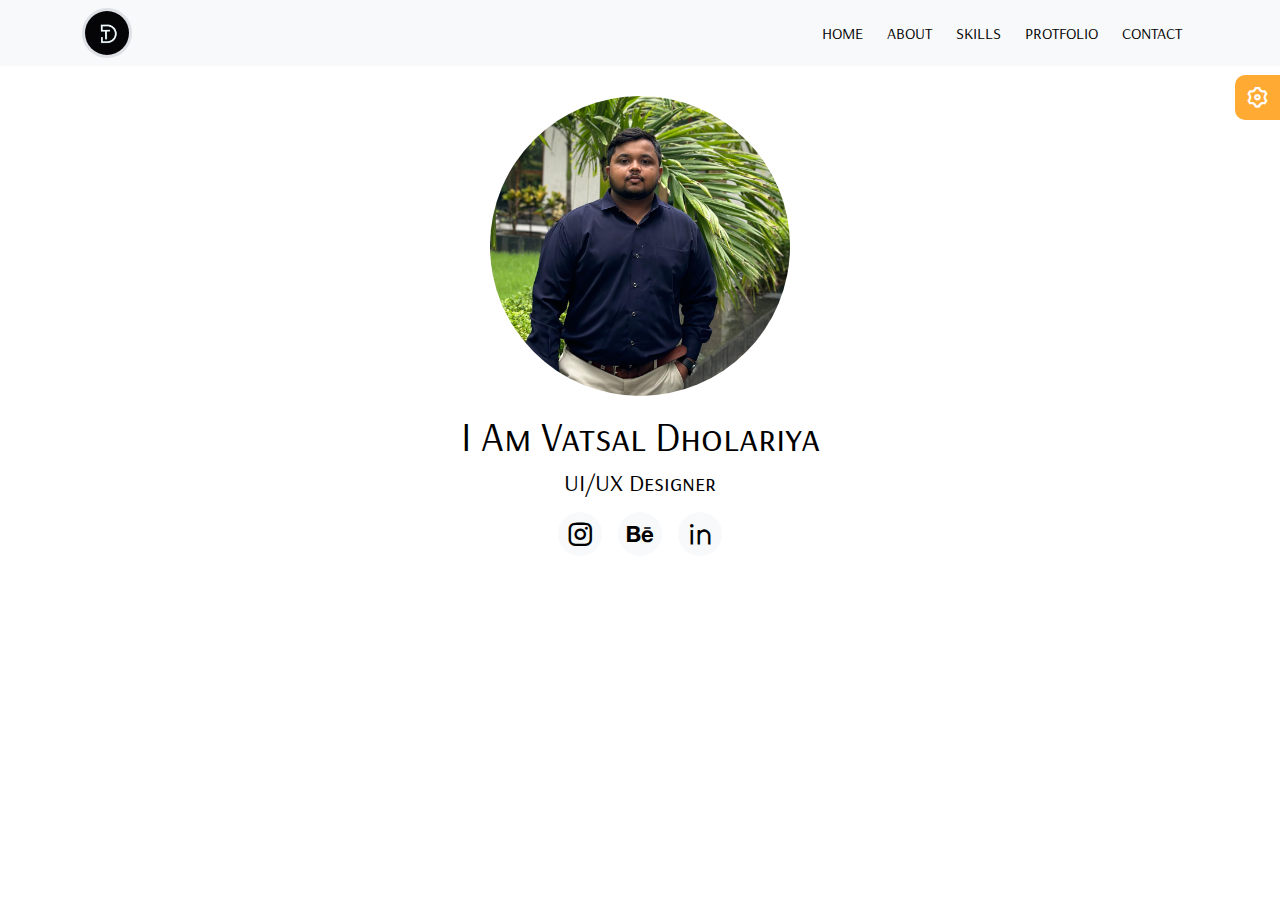
<file: index.html>
<!DOCTYPE html>
<html lang="en">

<head>
    <meta charset="UTF-8">
    <meta name="viewport" content="width=device-width, initial-scale=1.0">
    <title>vatsal</title>
    <!-- favicon -->
    <link rel="icon" href="images/logo.jpeg" type="icon">
    <!-- Arsenal fonts -->
    <link rel="stylesheet" href="fonts/stylesheet.css" type="text/css">
    <!-- remix icon -->
    <link rel="stylesheet" href="remix/remixicon.css" type="text/css">
    <!-- bootstrap css  -->
    <link rel="stylesheet" href="css/bootstrap.min.css" type="text/css">
    <!-- main css -->
    <link rel="stylesheet" href="css/style.css" type="text/css">
</head>

<body>

    <!-- header  -->
    <header class="navbar navbar-expand-lg position-fixed top-0 start-0 w-100 z-3 bg-light">
        <div class="container">
            <div>
                <a href="#" class="navbar-brand" >
                    <img src="images/logo.jpeg" alt="logo" title="logo" width="50px" class="border border-3 rounded-circle">
                </a>
            </div>

            <div class="navbar-toggler" data-bs-toggle="collapse" data-bs-target="#headernav">
                <a href="#"><span class="navbar-toggler-icon"></span></a>
            </div>

            <nav class="navbar-collapse collapse" id="headernav">
                <ul class="navbar-nav ms-auto">
                    <li><a href="index.html" class="nav-link position-relative me-2">HOME</a></li>
                    <li><a href="about.html" class="nav-link position-relative me-2">ABOUT</a></li>
                    <li><a href="skill.html" class="nav-link position-relative me-2">SKILLS</a></li>
                    <li><a href="protfolio.html" class="nav-link position-relative me-2">PROTFOLIO</a></li>
                    <li><a href="contect.html" class="nav-link position-relative me-2">CONTACT</a></li>
                </ul>
            </nav>
        </div>
    </header>

    <main>
        <!-- home -->
        <section class="home py-5" id="home">
            <div class="container">
                <div class="d-flex flex-column text-center align-items-center mt-5">
                    <img src="images/myimg.jpg" alt="myimg" title="myimg" width="300px" height="300px" class="rounded-circle mb-3">
                    <h1>I Am Vatsal Dholariya</h1>
                    <h4>UI/UX Designer</h4>
                    <div class="d-flex social mt-2">                    
                        <a href="https://www.instagram.com/techno_design_24?utm_source=ig_web_button_share_sheet&igsh=ZDNlZDc0MzIxNw==" class="nav-link mx-2"><i class="ri-instagram-line fs-3 p-2 text-center rounded-circle bg-light"></i></a>
                        <a href="https://www.behance.net/vatsaldholariya1" class="nav-link mx-2"><i class="ri-behance-fill fs-3 p-2 text-center rounded-circle bg-light"></i></a>
                        <a href="https://www.linkedin.com/in/vatsal-dholariya-5a4b18278/" class="nav-link mx-2"><i class="ri-linkedin-line fs-3 p-2 text-center rounded-circle bg-light"></i></a>
                    </div>
                </div>
            </div>
        </section>
        
        <!-- theme switcher code-->
        <div class="switcher z-3">
        <div class="switch-btn">
            <i class="ri-settings-3-line"></i>
        </div>
        <ul class="switch list-unstyled">
            <div>
                <li style="color: #1D8348;"><i class="ri-drop-fill fs-1 me-2"></i></li>
                <li style="color: #0033cc;"><i class="ri-drop-fill fs-1 me-2"></i></li> 
                <li style="color: #9F2B68;"><i class="ri-drop-fill fs-1 me-2"></i></li>
            </div>
            <div>
                <li style="color: #cc3300;"><i class="ri-drop-fill fs-1 me-2"></i></li>
                <li style="color: #FFAA33;"><i class="ri-drop-fill fs-1 me-2"></i></li>
                <li style="color: #008080;"><i class="ri-drop-fill fs-1 me-2"></i></li>
            </div>
        </ul>
        </div>
    </main>
   <script src="js/jquery.min.js" type="text/javascript"></script>
   <script src="js/bootstrap.bundle.min.js" type="text/javascript"></script>
   <script>
        // $(document).ready(function(){
        //     $('#home').click(function(){
                
        //     });
        // });
        // switcher
        $(document).ready(function () {
            $('.switch').hide();

            $('.switch li').click(function () {
                var abc = $(this).css("color")
                $(':root').css('--theme-color', abc)
            });

            $('.switch-btn').click(function () {
                $('.switch').slideToggle();
            });
        });
   </script>
   <!-- google sheet -->
    <script>
        const scriptURL = 'https://script.google.com/macros/s/AKfycbyhoDWEvqoOmabXKqPE5CZBQ1YdApFv89_49nvBvjC9TfV4l_XsiC0LwDWsOWrTntK1/exec'
        const form = document.forms['submit-to-google-sheet']
        const msg = document.getElementById("msg");

        form.addEventListener('submit', e => {
        e.preventDefault()
        fetch(scriptURL, { method: 'POST', body: new FormData(form)})
        .then(response => {
        msg.innerHTML = "Message Sent Succesfully"
        setTimeout(function(){
        msg.innerHTML = ""
        },5000)
        form.reset()
        })
        .catch(error => console.error('Error!', error.message))
        })
    </script>
</body>

</html>
</file>
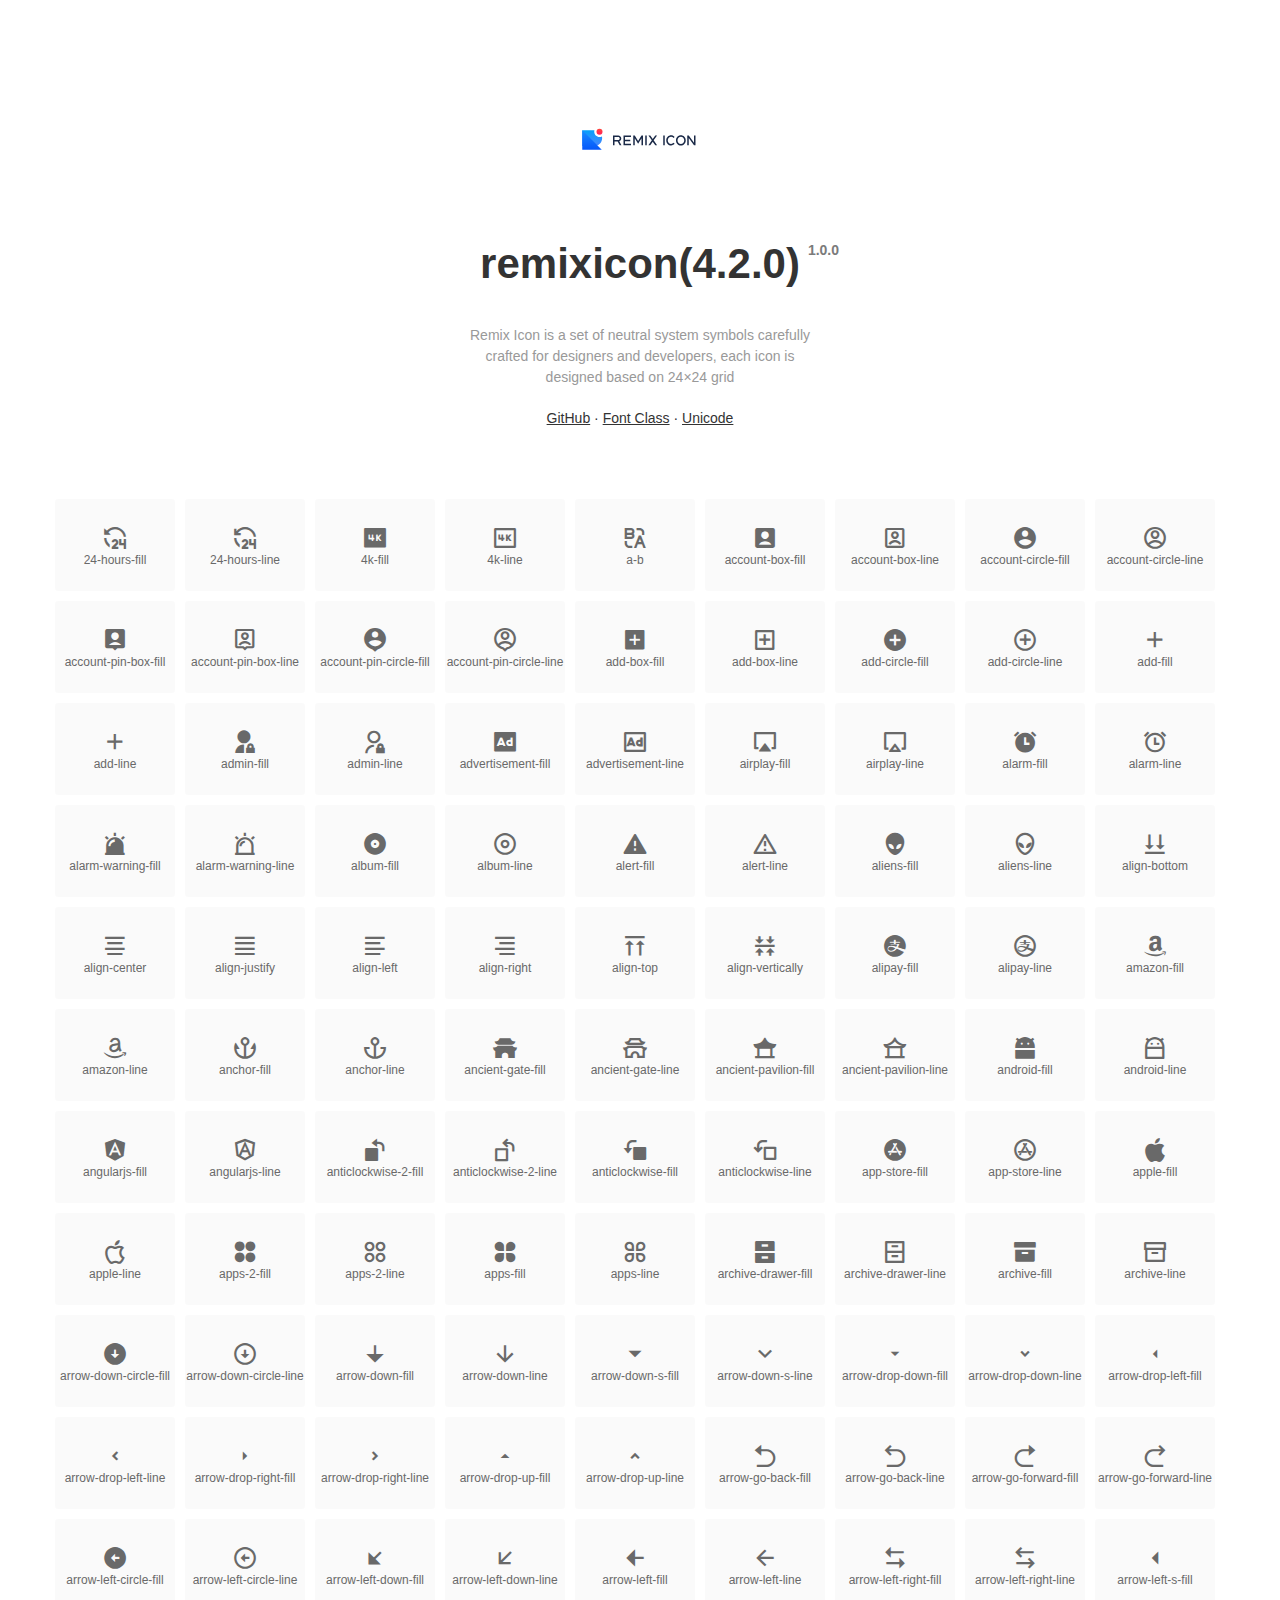
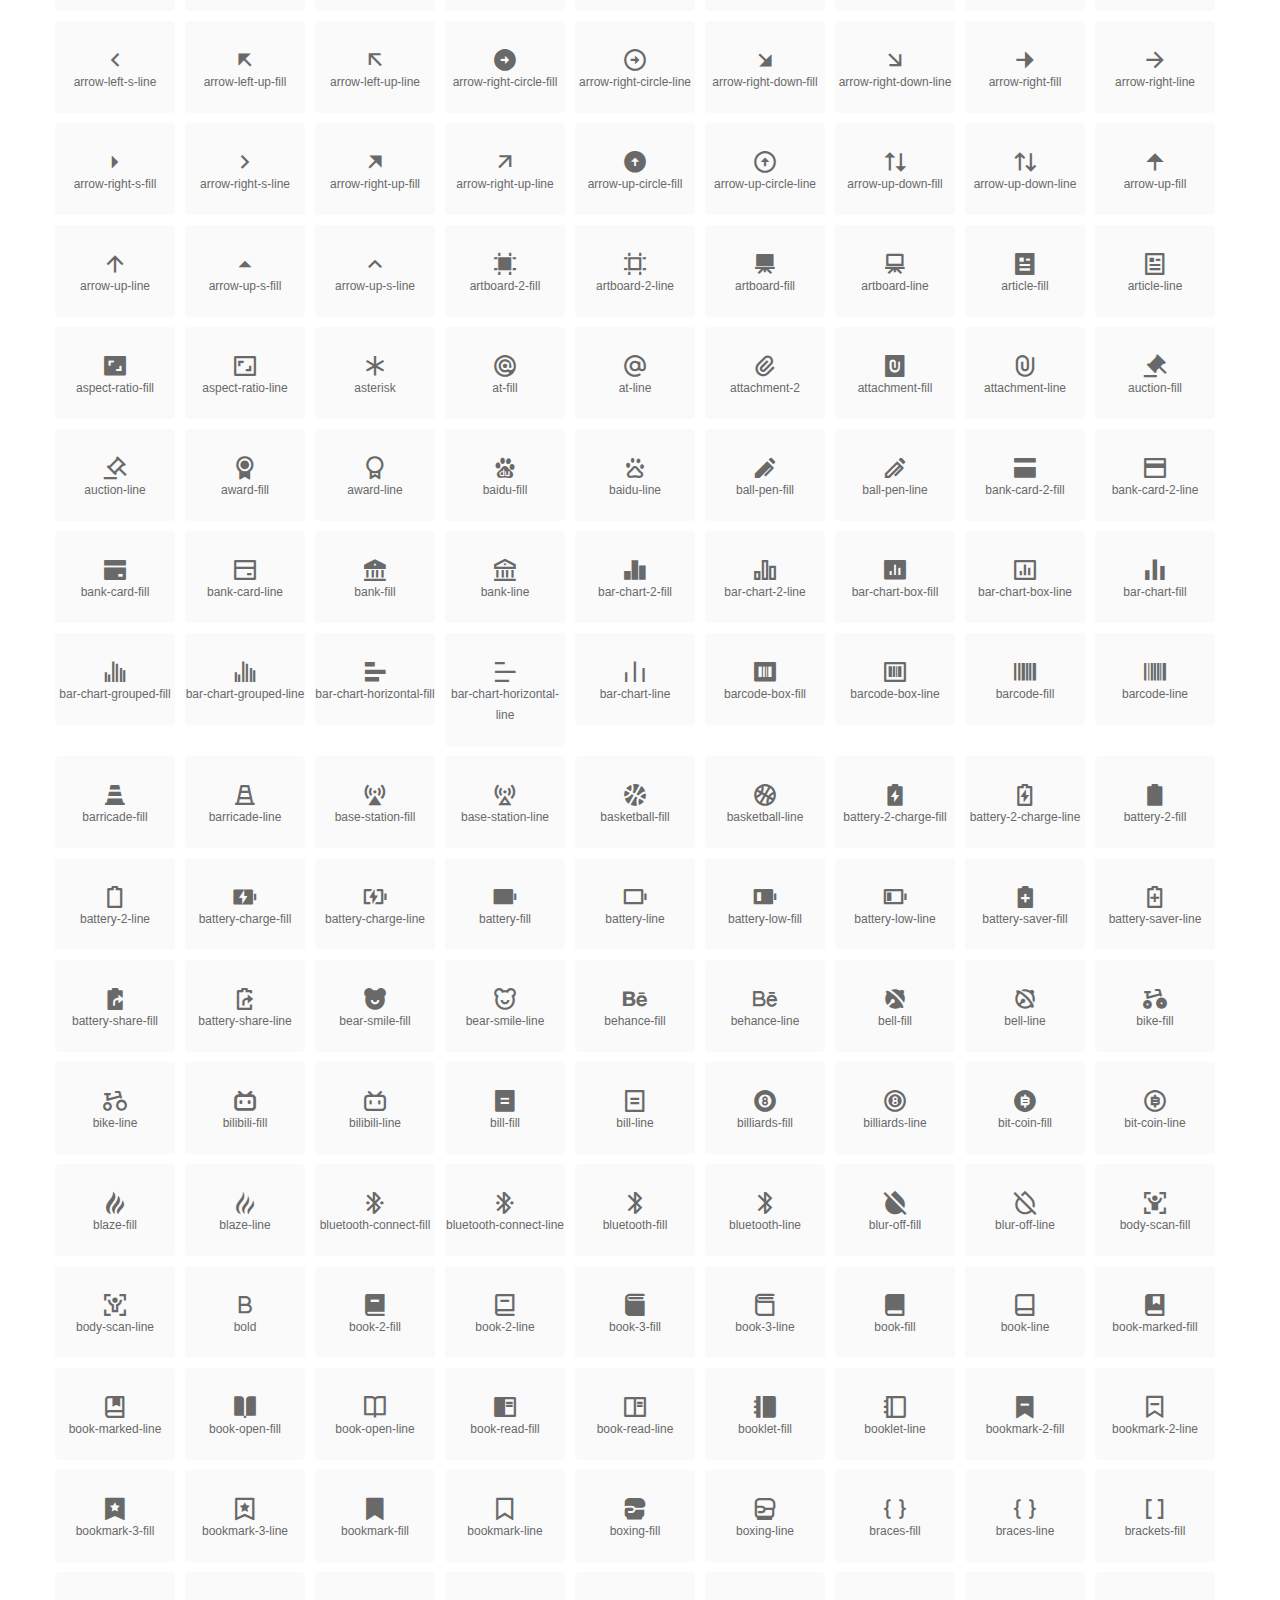
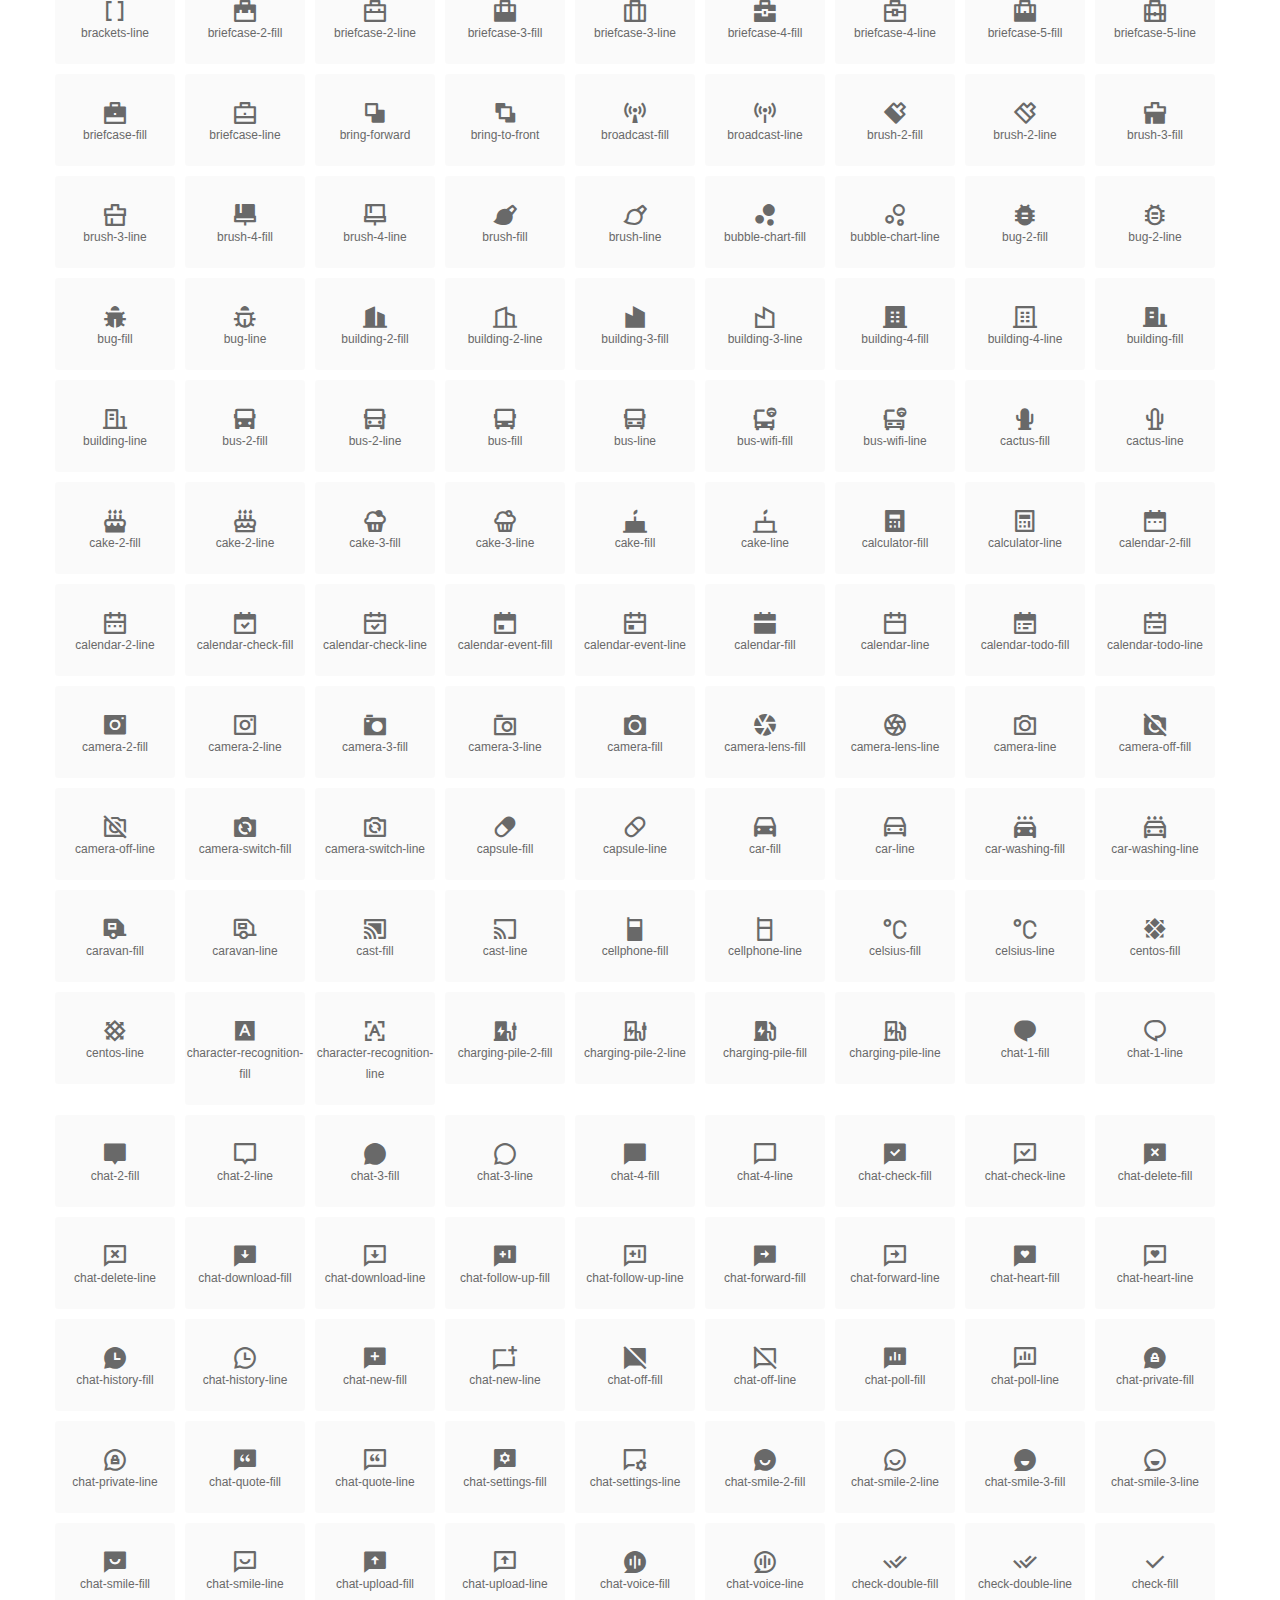
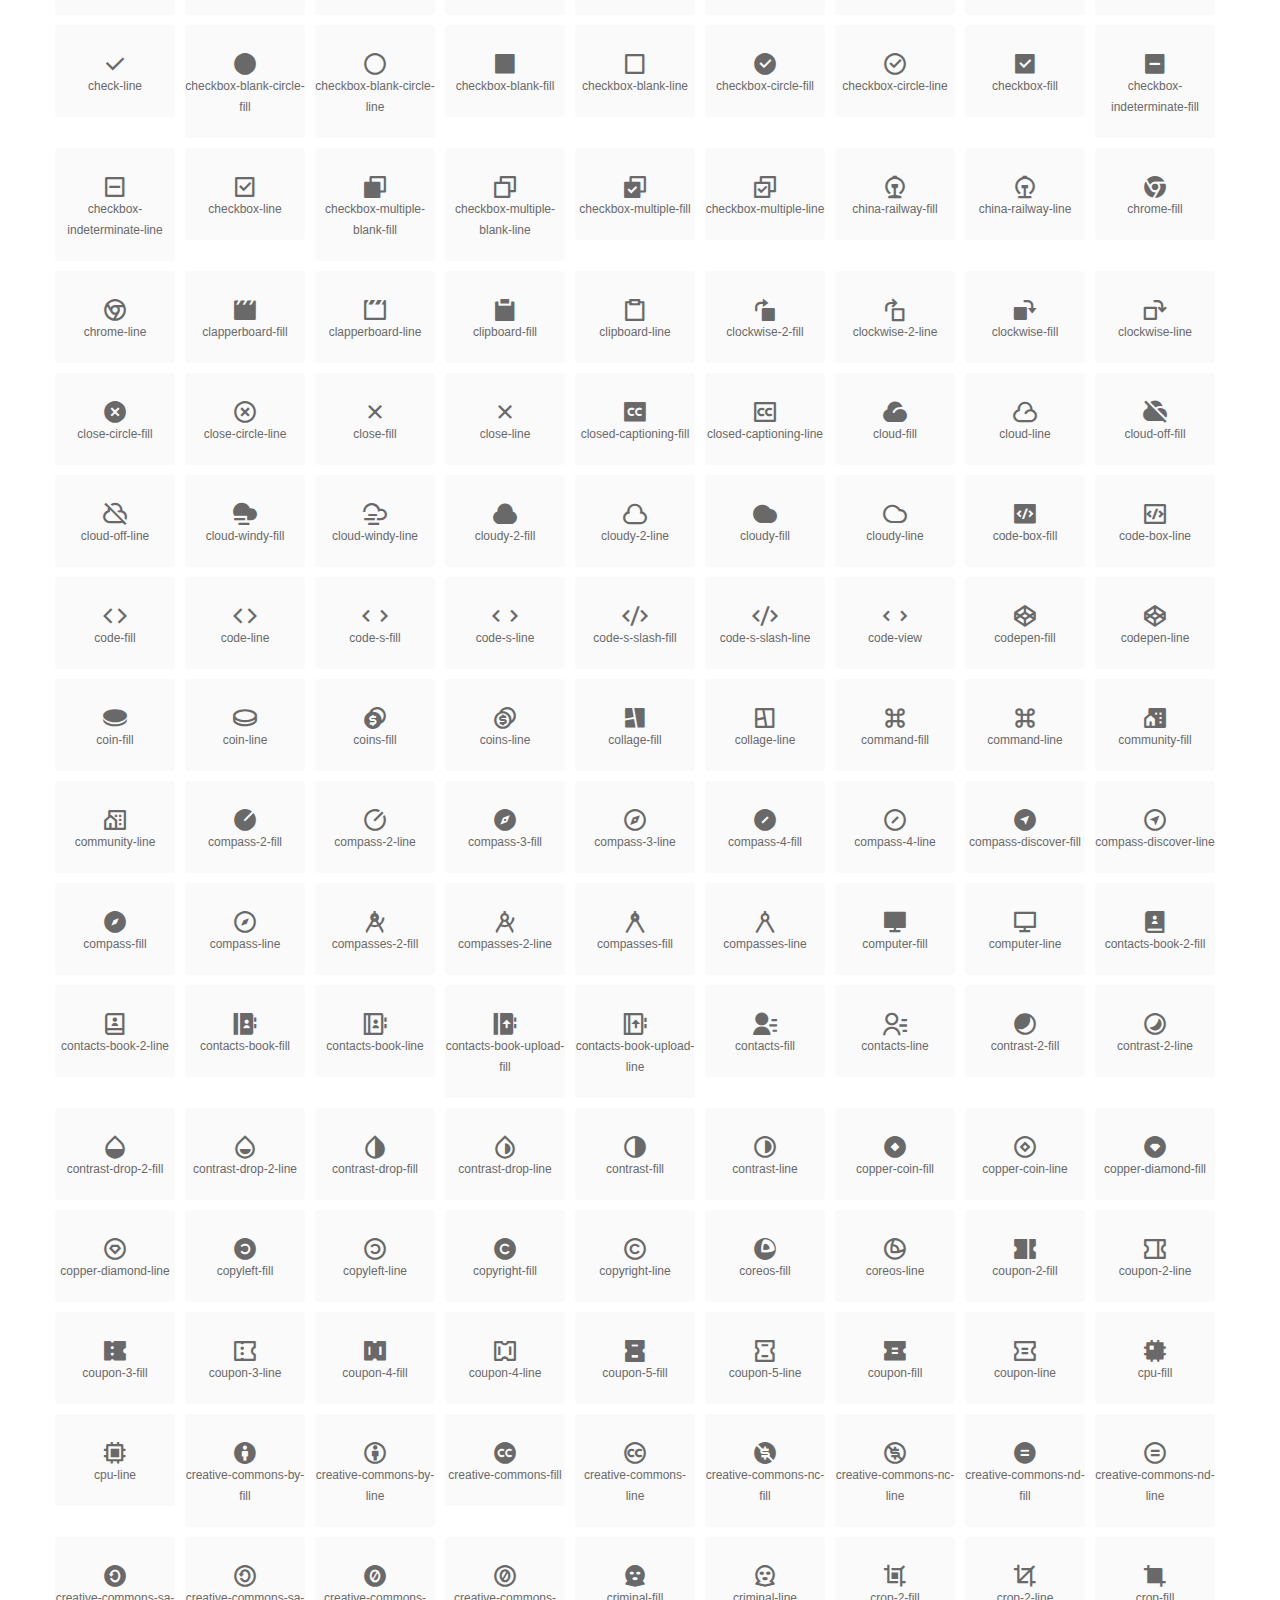
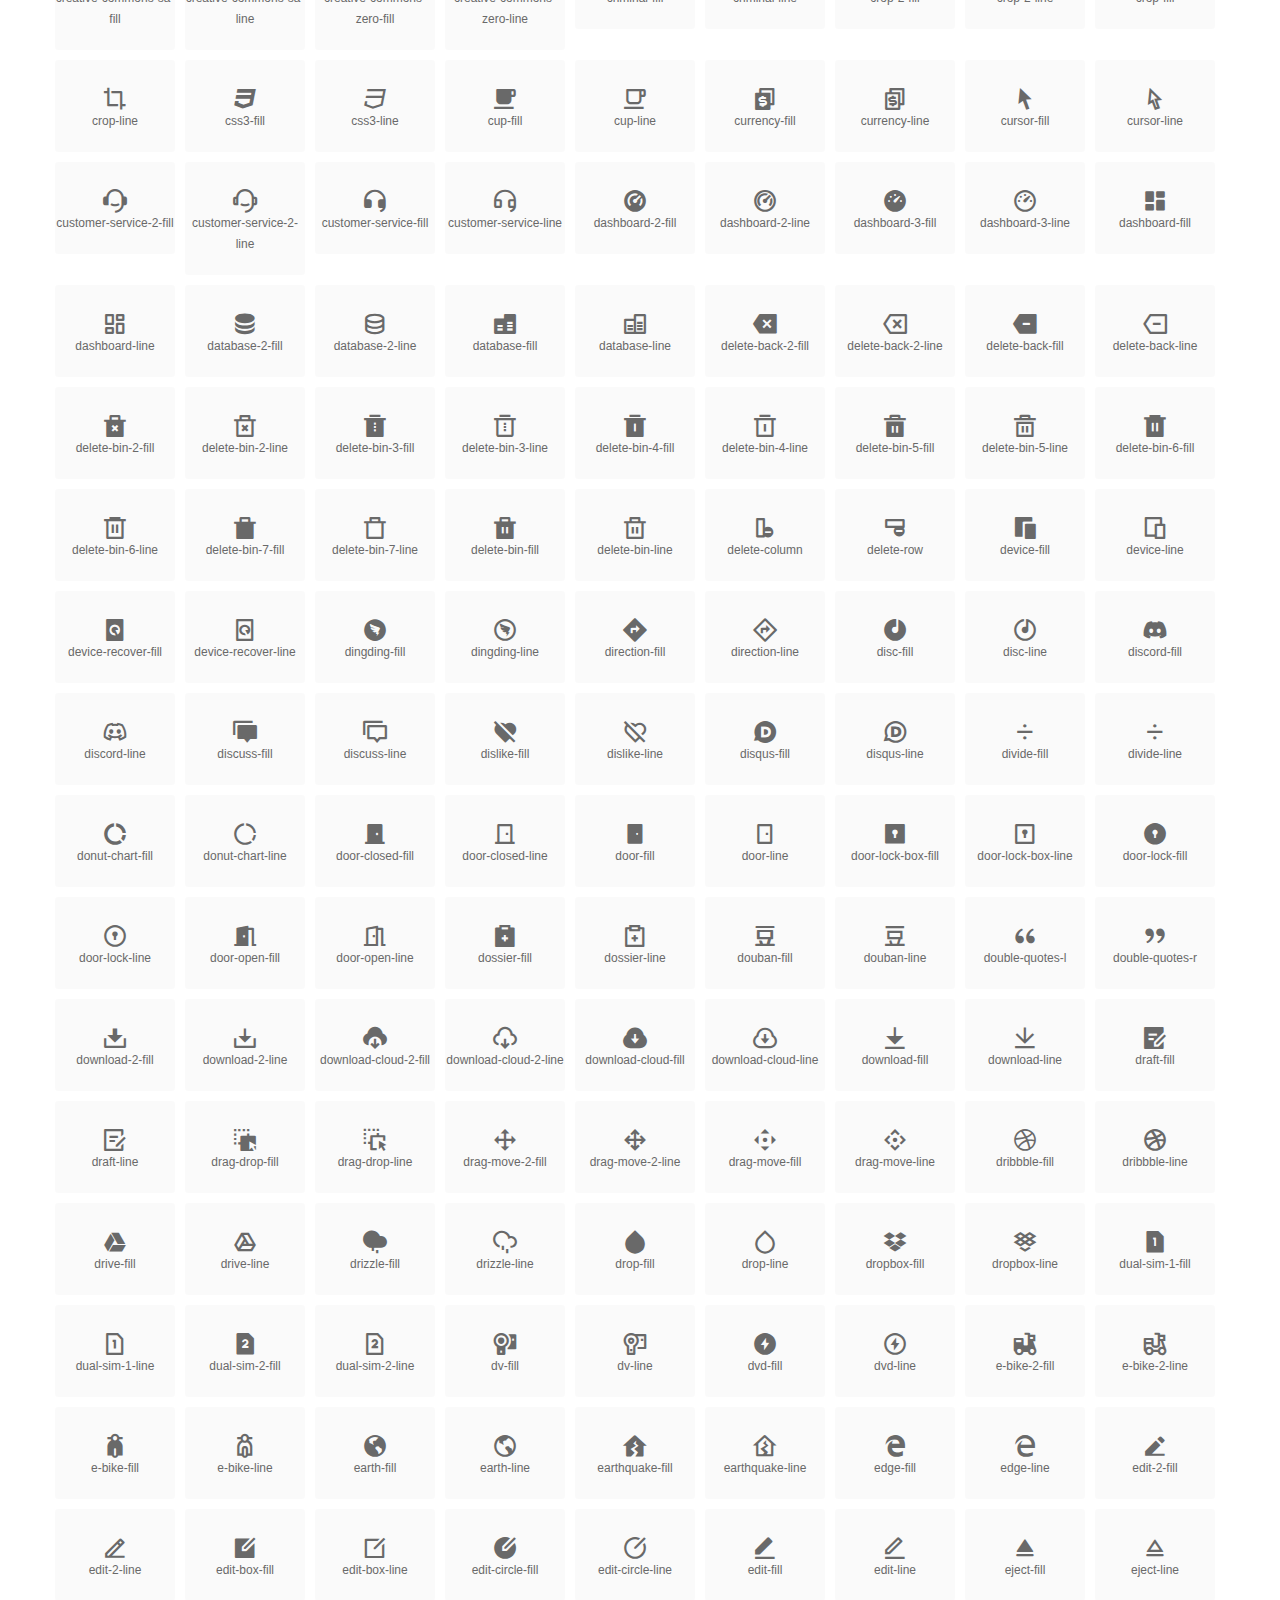
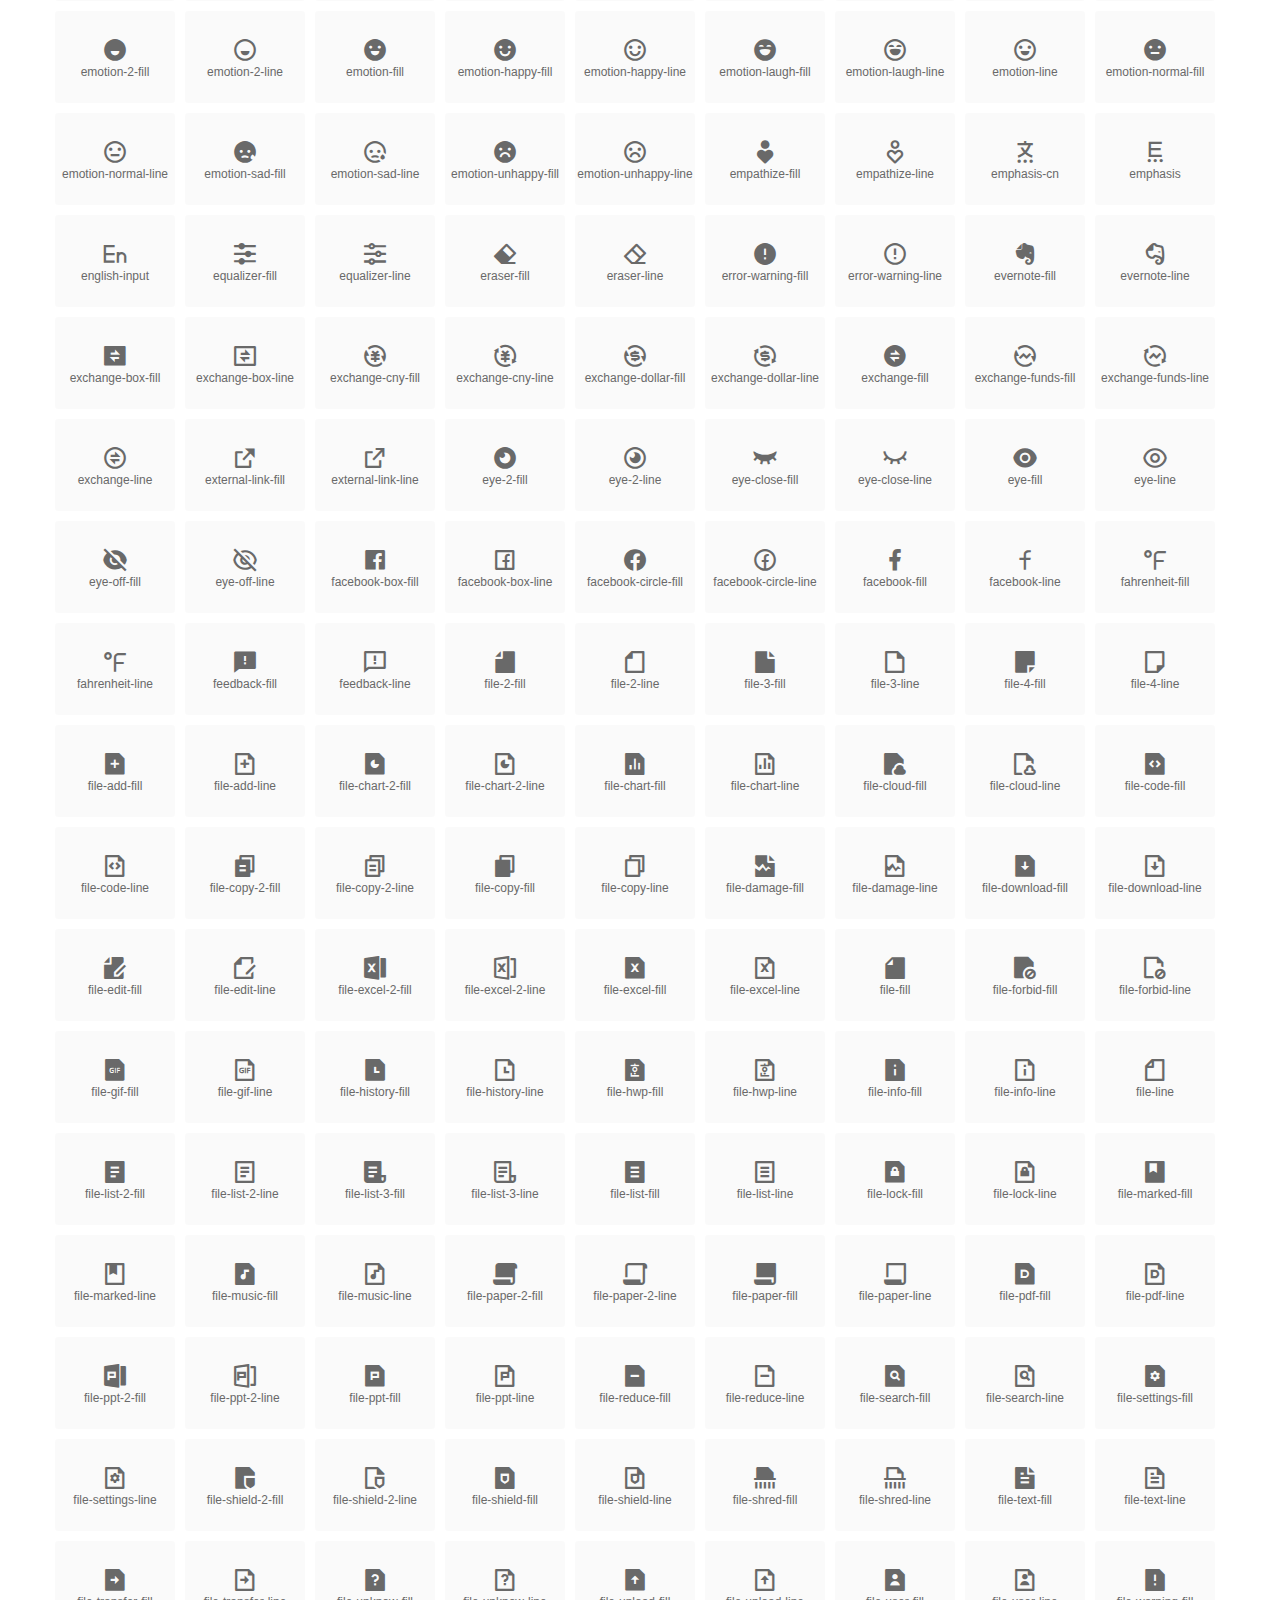
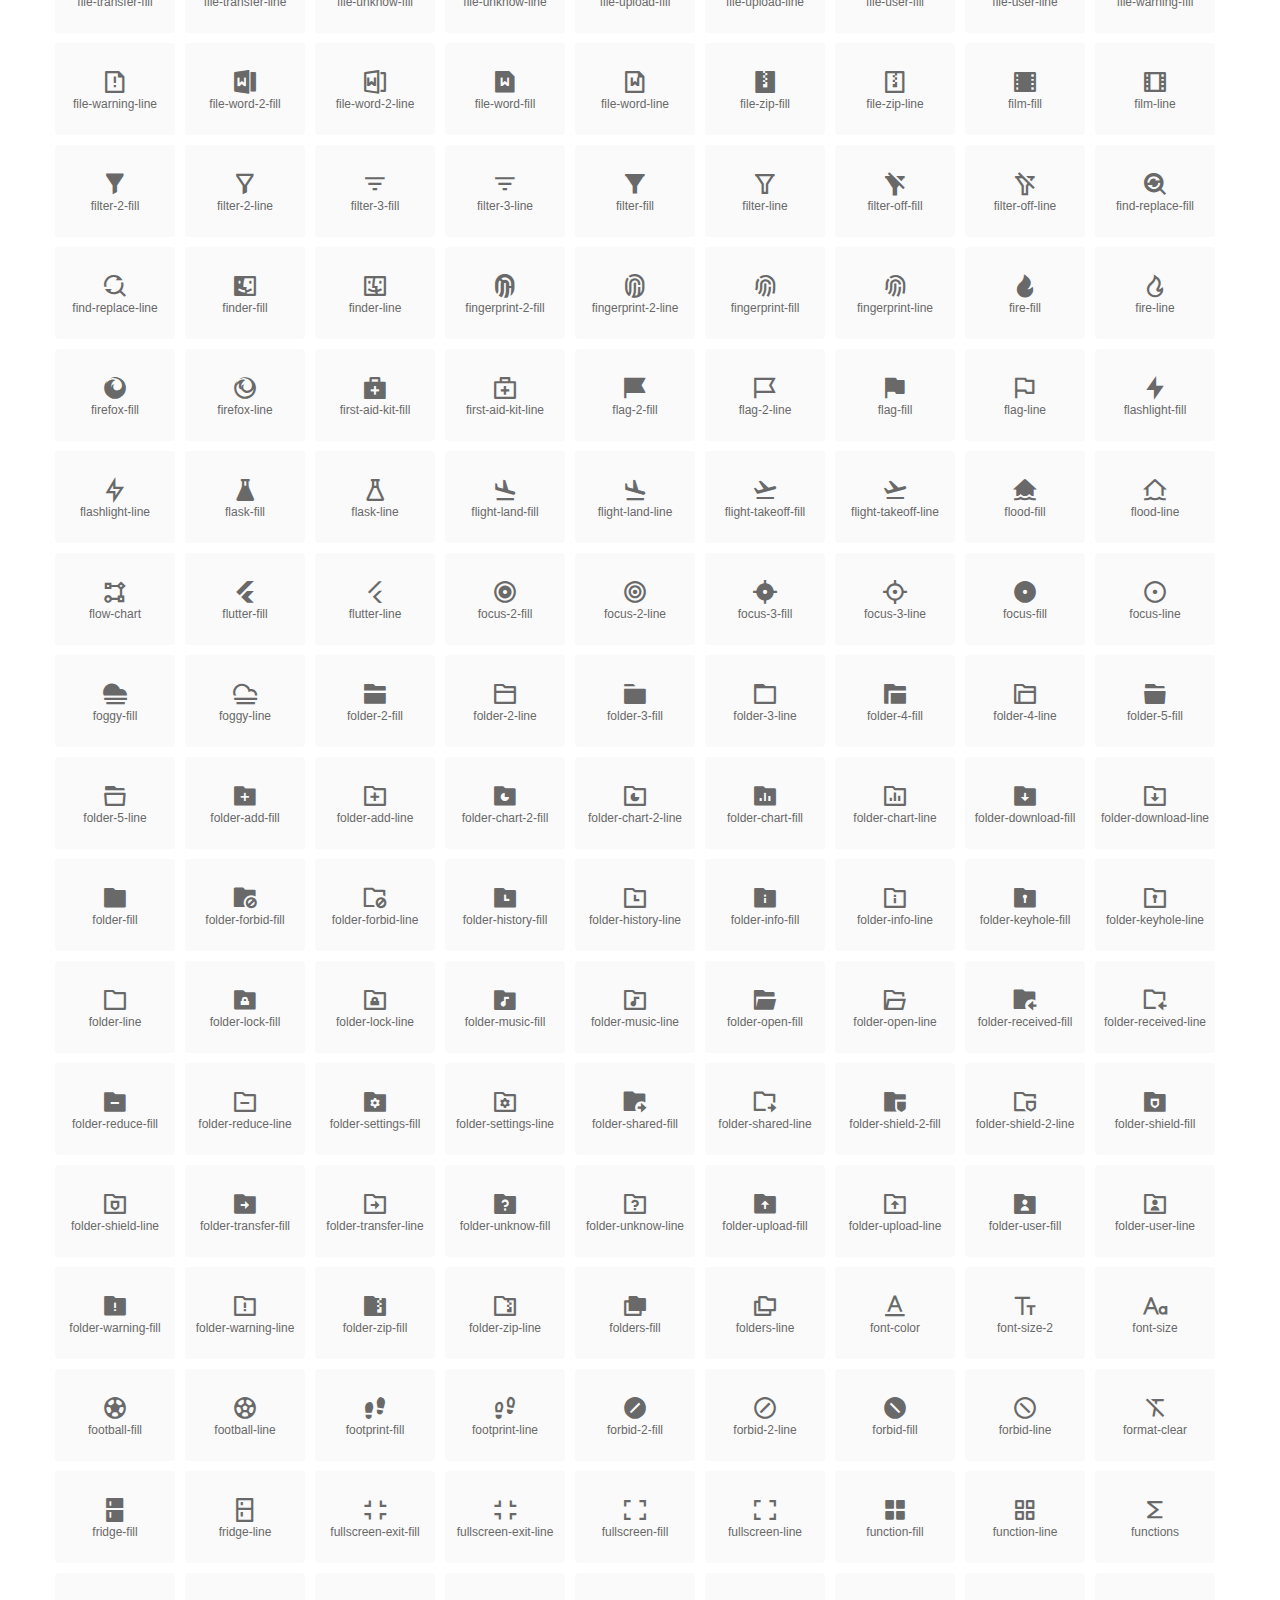
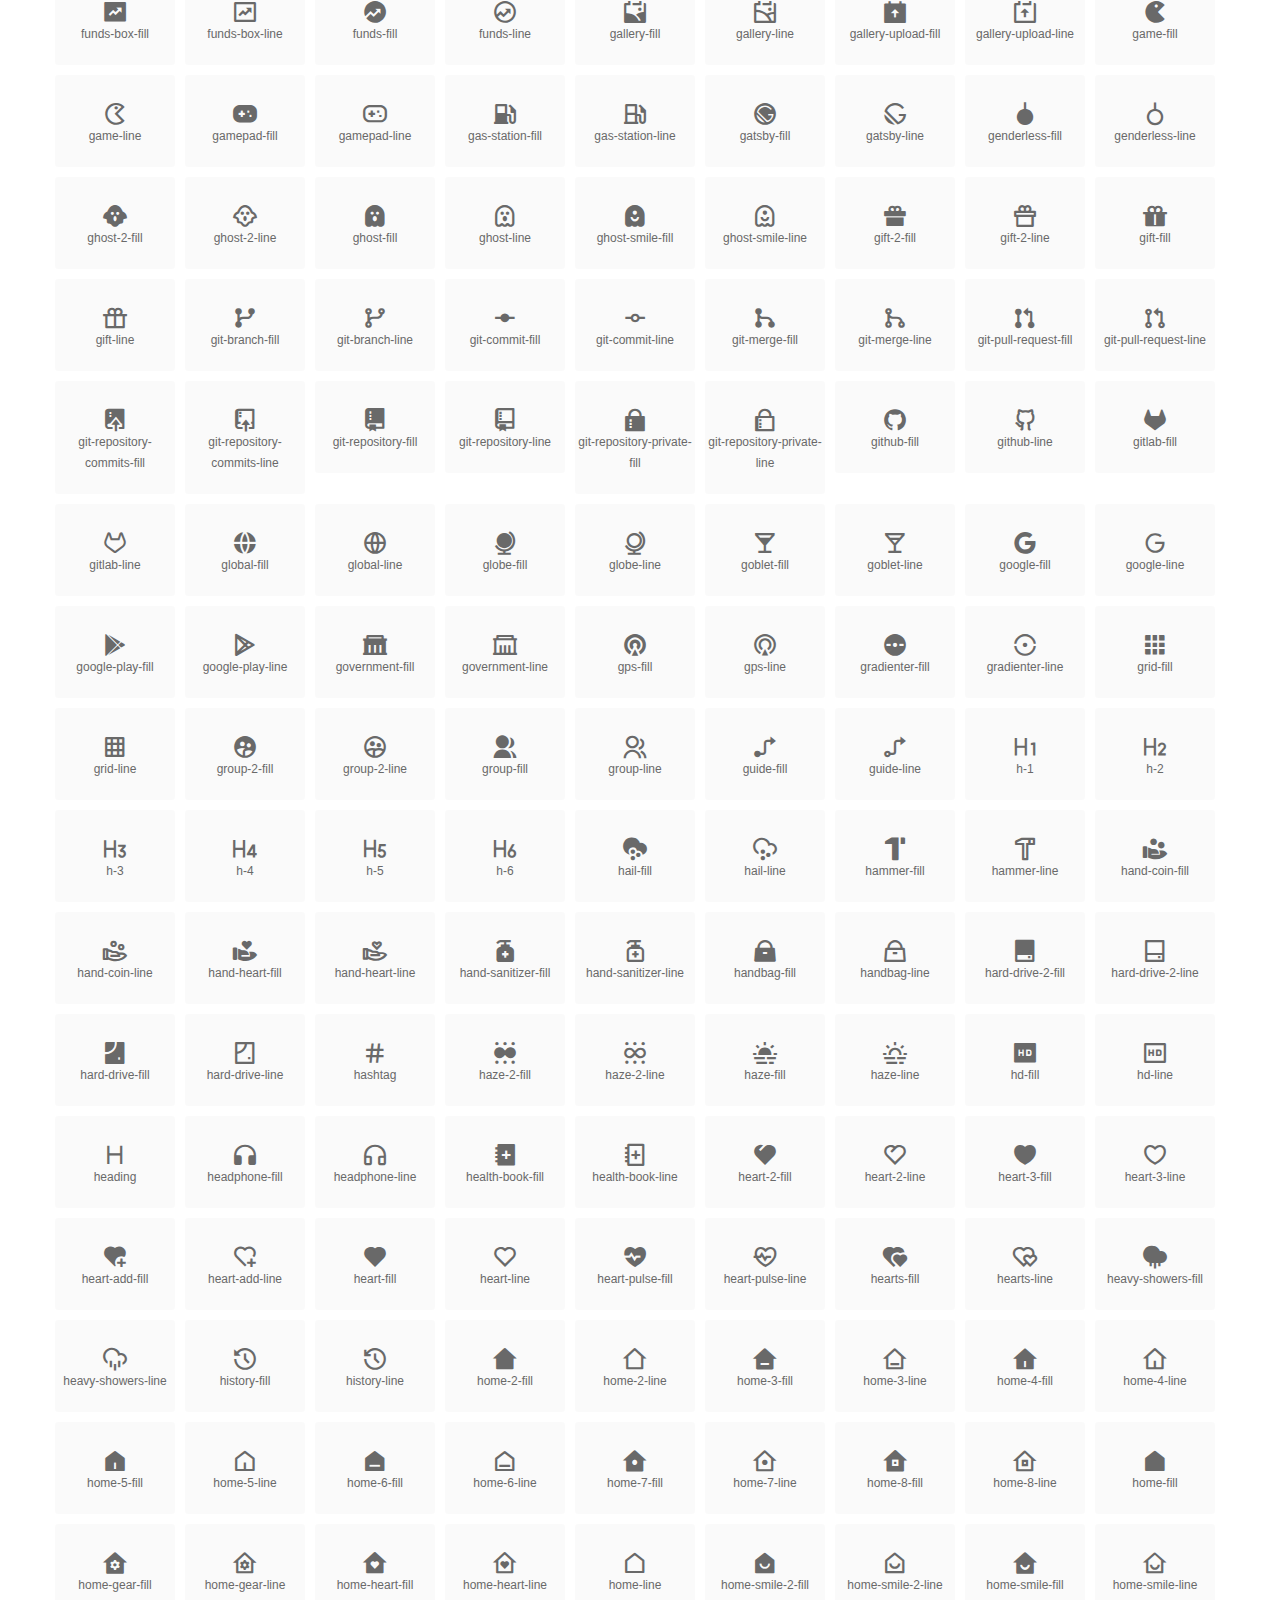
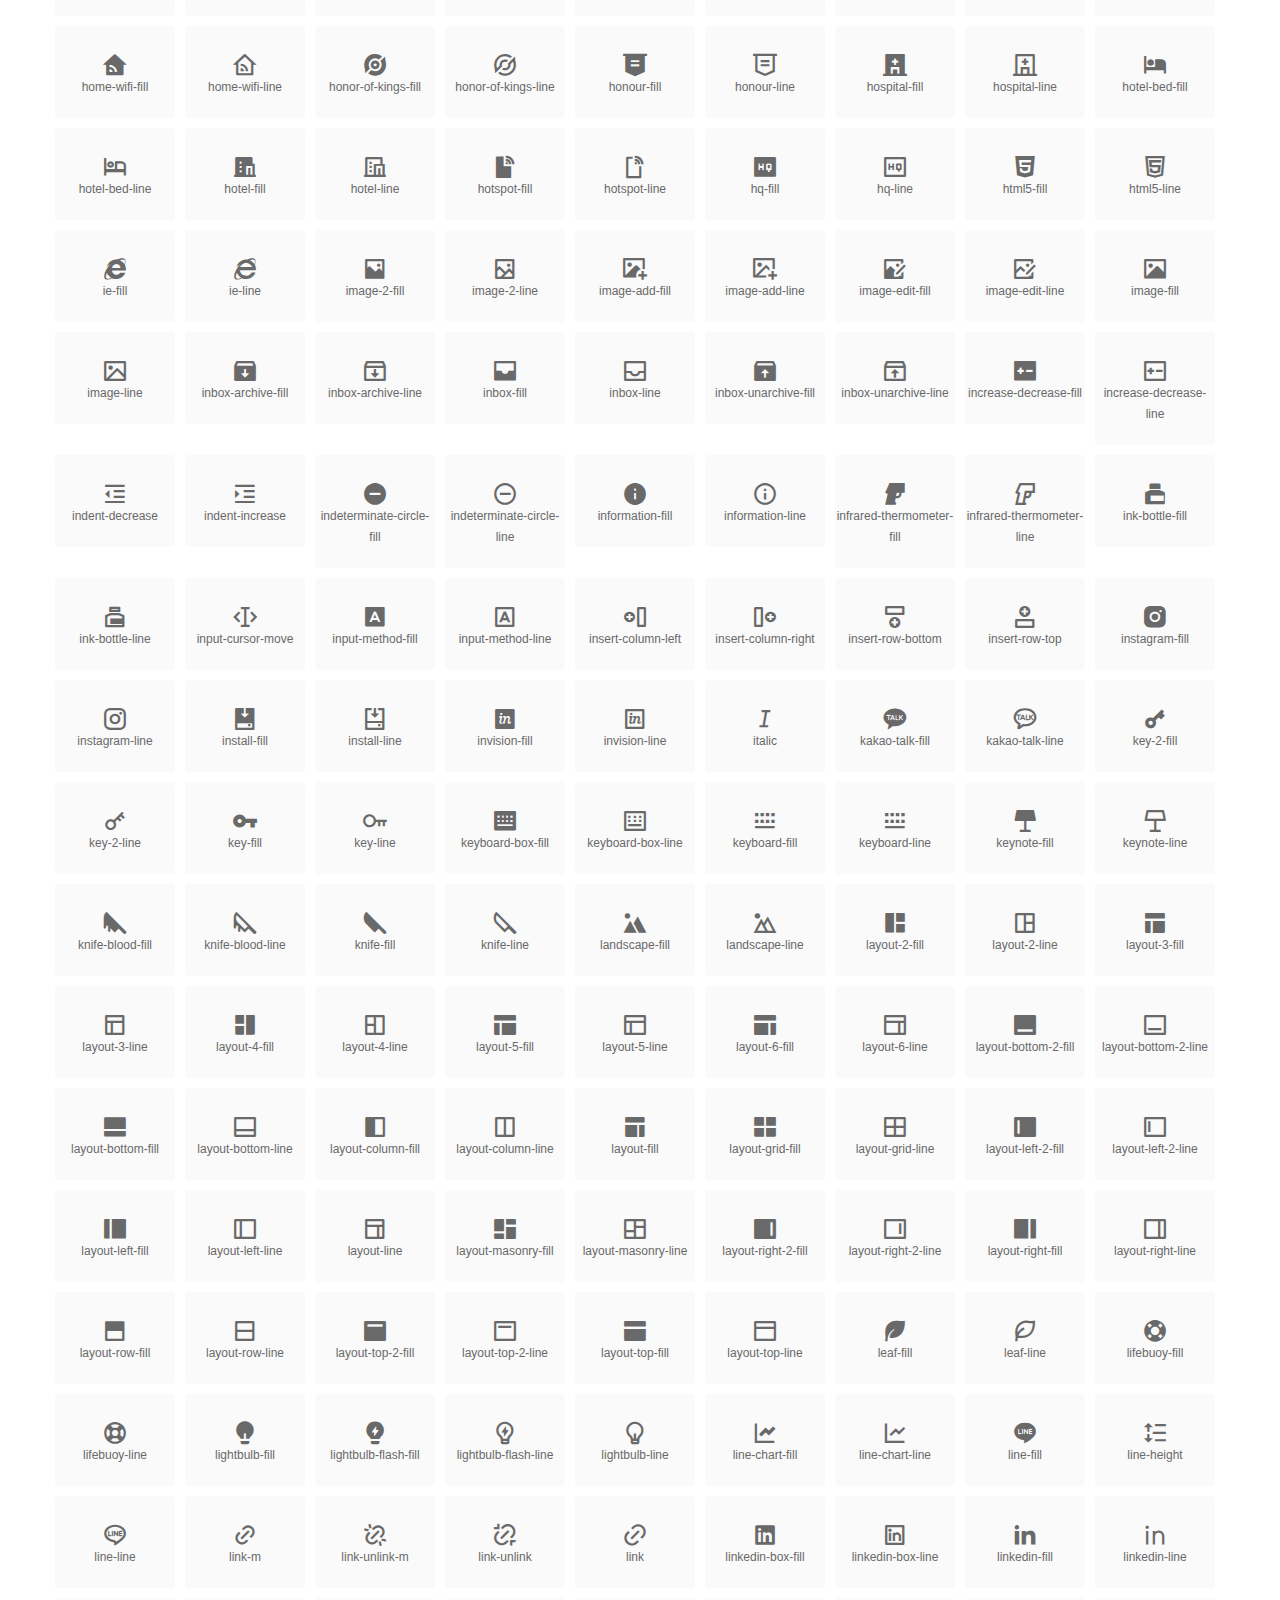
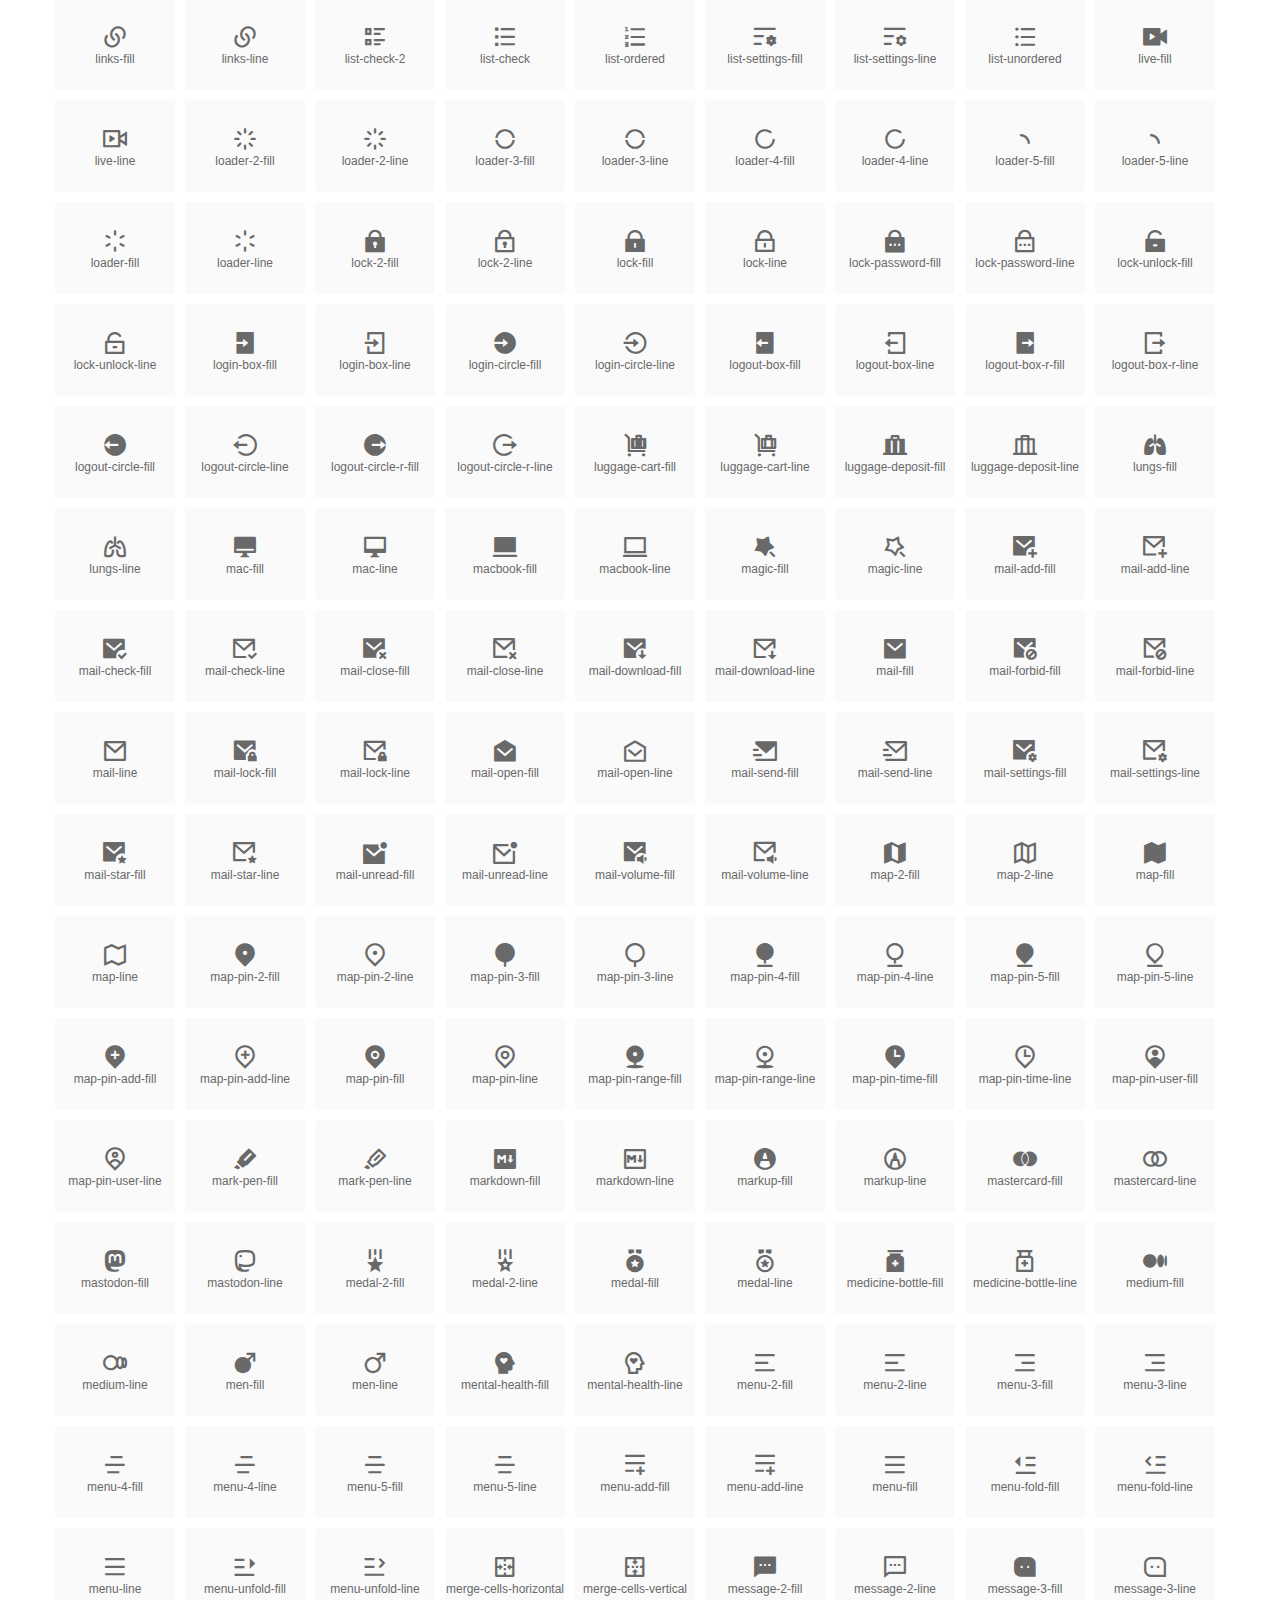
<file: remix/index.html>
<!DOCTYPE html>
<html lang="en">
<head>
  <meta charset="UTF-8">
  <title>remixicon(4.2.0)</title>
  <meta name="viewport" content="width=device-width,minimum-scale=1.0,maximum-scale=1.0,user-scalable=no">
   
  <meta name="description" content="Remix Icon is a set of neutral system symbols carefully crafted for designers and developers, each icon is designed based on 24×24 grid">
   
  <meta name="keywords" content="remixicon,TTF,EOT,WOFF,WOFF2,SVG">
  
  
  
  <link rel="stylesheet" href="remixicon.css" />
  
  <style>
    *{margin: 0;padding: 0;list-style: none;}
    body { color: #696969; font: 12px/1.5 tahoma, arial, \5b8b\4f53, sans-serif; }
    a { color: #333; text-decoration: underline; }
    a:hover { color: rgb(9, 73, 209); }
    .header { color: #333; text-align: center; padding: 80px 0 60px 0; min-height: 153px; font-size: 14px; }
    .header .logo svg { height: 120px; width: 120px; }
    .header h1 { font-size: 42px; padding: 26px 0 10px 0; }
    .header sup {font-size: 14px; margin: 8px 0 0 8px; position: absolute; color: #7b7b7b; }
    .info {
      color: #999;
      font-weight: normal;
      max-width: 346px;
      margin: 0 auto;
      padding: 20px 0;
      font-size: 14px;
    }

    .icons { max-width: 1190px; margin: 0 auto; }
    .icons ul { text-align: center; }
    .icons ul li {
      vertical-align: top;
      width: 120px;
      display: inline-block;
      text-align: center;
      background-color: rgba(0,0,0,.02);
      border-radius: 3px;
      padding: 29px 0 10px 0;
      margin-right: 10px;
      margin-top: 10px;
      transition: all 0.6s ease;
    }
    .icons ul li:hover { background-color: rgba(0,0,0,.06); }
    .icons ul li:hover span { color: #3c75e4; opacity: 1; }
    .icons ul li .unicode { color: #8c8c8c; opacity: 0.3; }
    .icons ul li h4 {
      font-weight: normal;
      padding: 10px 0 5px 0;
      display: block;
      color: #8c8c8c;
      font-size: 14px;
      line-height: 12px;
      opacity: 0.8;
    }
    .icons ul li:hover h4 { opacity: 1; }
    .icons ul li svg { width: 24px; height: 24px; }
    .icons ul li:hover { color: #3c75e4; }
    .footer { text-align: center; padding: 10px 0 90px 0; }
    .footer a { text-align: center; padding: 10px 0 90px 0; color: #696969;}
    .footer a:hover { color: #0949d1; }
    .links { text-align: center; padding: 50px 0 0 0; font-size: 14px; }
    
    .icons ul li.class-icon { font-size: 21px; line-height: 21px; padding-bottom: 20px; }
    .icons ul li.class-icon p{ font-size: 12px; }
    .icons ul li.class-icon [class^="ri-"]{ font-size: 26px; }
    
    
    
  </style>
  
</head>

<body>
  
  <div class="header">
    
    <div class="logo">
      <a href="./"><svg width="160" height="32" viewBox="0 0 160 32" fill="none" xmlns="http://www.w3.org/2000/svg">
<path d="M121.5 9.80005C123.33 9.80005 124.984 10.5797 126.165 11.8344L124.75 13.2496C123.929 12.3549 122.773 11.8 121.5 11.8C119.029 11.8 117 13.891 117 16.5C117 19.1091 119.029 21.2 121.5 21.2C122.773 21.2 123.929 20.6452 124.75 19.7505L126.165 21.1657C124.984 22.4204 123.33 23.2 121.5 23.2C117.91 23.2 115 20.2004 115 16.5C115 12.7997 117.91 9.80005 121.5 9.80005Z" fill="#1A2947"/>
<path d="M113 10V23H111V10H113Z" fill="#1A2947"/>
<path d="M154 23V9.99988H152L152 19.6019L144.997 9.99988L143 10.0039V23H145L145 13.3969L152 23H154Z" fill="#1A2947"/>
<path d="M68 10V12H60V15.5H67V17.5H60V21H68V23H58V10H68Z" fill="#1A2947"/>
<path d="M82 10L77.4999 17.201L73 10H71V23H73V13.775L77.4999 20.975L82 13.773V23H84V10H82Z" fill="#1A2947"/>
<path d="M89 10V23H87V10H89Z" fill="#1A2947"/>
<path d="M96.9999 14.7565L93.6689 9.99951H91.2279L95.7789 16.4995L91.2289 22.9995H93.6689L96.9999 18.2435L100.33 22.9995H102.772L98.2209 16.4995L102.773 9.99951H100.33L96.9999 14.7565Z" fill="#1A2947"/>
<path fill-rule="evenodd" clip-rule="evenodd" d="M141 16.5C141 12.7997 138.09 9.80005 134.5 9.80005C130.91 9.80005 128 12.7997 128 16.5C128 20.2004 130.91 23.2 134.5 23.2C138.09 23.2 141 20.2004 141 16.5ZM130 16.5C130 13.891 132.029 11.8 134.5 11.8C136.971 11.8 139 13.891 139 16.5C139 19.1091 136.971 21.2 134.5 21.2C132.029 21.2 130 19.1091 130 16.5Z" fill="#1A2947"/>
<path fill-rule="evenodd" clip-rule="evenodd" d="M51 10C53.2091 10 55 11.7909 55 14C55 15.7175 53.9176 17.1821 52.3977 17.749L55.1901 22.999H52.9251L50.267 18H46V23H44V10H51ZM46 11.999V15.999L51 16C52.1046 16 53 15.1046 53 14C53 12.8955 52.1 12 51 12L46 11.999Z" fill="#1A2947"/>
<path fill-rule="evenodd" clip-rule="evenodd" d="M19.2887 3.00389C19.1928 3.0013 19.0965 3 19 3H3V24H19C24.799 24 29.5 19.299 29.5 13.5C29.5 12.7108 29.4129 11.942 29.2479 11.2025C28.2772 11.7119 27.1722 12 26 12C22.134 12 19 8.86599 19 5C19 4.30645 19.1009 3.63646 19.2887 3.00389Z" fill="url(#paint0_linear_960_1054)"/>
<g filter="url(#filter0_b_960_1054)">
<path fill-rule="evenodd" clip-rule="evenodd" d="M3 3L29 29H3V3Z" fill="url(#paint1_linear_960_1054)"/>
</g>
<circle cx="26" cy="5" r="4" fill="url(#paint2_linear_960_1054)"/>
<defs>
<filter id="filter0_b_960_1054" x="-2.43656" y="-2.43656" width="36.8731" height="36.8731" filterUnits="userSpaceOnUse" color-interpolation-filters="sRGB">
<feFlood flood-opacity="0" result="BackgroundImageFix"/>
<feGaussianBlur in="BackgroundImage" stdDeviation="2.71828"/>
<feComposite in2="SourceAlpha" operator="in" result="effect1_backgroundBlur_960_1054"/>
<feBlend mode="normal" in="SourceGraphic" in2="effect1_backgroundBlur_960_1054" result="shape"/>
</filter>
<linearGradient id="paint0_linear_960_1054" x1="3" y1="3" x2="3" y2="24" gradientUnits="userSpaceOnUse">
<stop stop-color="#05A0FA"/>
<stop offset="1" stop-color="#4785FF"/>
</linearGradient>
<linearGradient id="paint1_linear_960_1054" x1="3" y1="3" x2="3" y2="29" gradientUnits="userSpaceOnUse">
<stop stop-color="#1A8CFF"/>
<stop offset="1" stop-color="#0557FA"/>
</linearGradient>
<linearGradient id="paint2_linear_960_1054" x1="22" y1="1" x2="22" y2="9" gradientUnits="userSpaceOnUse">
<stop stop-color="#FF463A"/>
<stop offset="1" stop-color="#FF1F5A"/>
</linearGradient>
</defs>
</svg>
</a>
    </div>
    
    <h1>remixicon(4.2.0)<sup>1.0.0</sup></h1>
    <div class="info">
      Remix Icon is a set of neutral system symbols carefully crafted for designers and developers, each icon is designed based on 24×24 grid
    </div>
    <p>
      
      <a href="https://github.com/Remix-Design/remixicon.git">GitHub</a> · 
      
      <a href="index.html">Font Class</a> · 
      
      <a href="unicode.html">Unicode</a>
      
    </p>
  </div>
  <div class="icons">
    <ul>
      <li class="class-icon"><i class="ri-24-hours-fill"></i><p class="name">24-hours-fill</p></li><li class="class-icon"><i class="ri-24-hours-line"></i><p class="name">24-hours-line</p></li><li class="class-icon"><i class="ri-4k-fill"></i><p class="name">4k-fill</p></li><li class="class-icon"><i class="ri-4k-line"></i><p class="name">4k-line</p></li><li class="class-icon"><i class="ri-a-b"></i><p class="name">a-b</p></li><li class="class-icon"><i class="ri-account-box-fill"></i><p class="name">account-box-fill</p></li><li class="class-icon"><i class="ri-account-box-line"></i><p class="name">account-box-line</p></li><li class="class-icon"><i class="ri-account-circle-fill"></i><p class="name">account-circle-fill</p></li><li class="class-icon"><i class="ri-account-circle-line"></i><p class="name">account-circle-line</p></li><li class="class-icon"><i class="ri-account-pin-box-fill"></i><p class="name">account-pin-box-fill</p></li><li class="class-icon"><i class="ri-account-pin-box-line"></i><p class="name">account-pin-box-line</p></li><li class="class-icon"><i class="ri-account-pin-circle-fill"></i><p class="name">account-pin-circle-fill</p></li><li class="class-icon"><i class="ri-account-pin-circle-line"></i><p class="name">account-pin-circle-line</p></li><li class="class-icon"><i class="ri-add-box-fill"></i><p class="name">add-box-fill</p></li><li class="class-icon"><i class="ri-add-box-line"></i><p class="name">add-box-line</p></li><li class="class-icon"><i class="ri-add-circle-fill"></i><p class="name">add-circle-fill</p></li><li class="class-icon"><i class="ri-add-circle-line"></i><p class="name">add-circle-line</p></li><li class="class-icon"><i class="ri-add-fill"></i><p class="name">add-fill</p></li><li class="class-icon"><i class="ri-add-line"></i><p class="name">add-line</p></li><li class="class-icon"><i class="ri-admin-fill"></i><p class="name">admin-fill</p></li><li class="class-icon"><i class="ri-admin-line"></i><p class="name">admin-line</p></li><li class="class-icon"><i class="ri-advertisement-fill"></i><p class="name">advertisement-fill</p></li><li class="class-icon"><i class="ri-advertisement-line"></i><p class="name">advertisement-line</p></li><li class="class-icon"><i class="ri-airplay-fill"></i><p class="name">airplay-fill</p></li><li class="class-icon"><i class="ri-airplay-line"></i><p class="name">airplay-line</p></li><li class="class-icon"><i class="ri-alarm-fill"></i><p class="name">alarm-fill</p></li><li class="class-icon"><i class="ri-alarm-line"></i><p class="name">alarm-line</p></li><li class="class-icon"><i class="ri-alarm-warning-fill"></i><p class="name">alarm-warning-fill</p></li><li class="class-icon"><i class="ri-alarm-warning-line"></i><p class="name">alarm-warning-line</p></li><li class="class-icon"><i class="ri-album-fill"></i><p class="name">album-fill</p></li><li class="class-icon"><i class="ri-album-line"></i><p class="name">album-line</p></li><li class="class-icon"><i class="ri-alert-fill"></i><p class="name">alert-fill</p></li><li class="class-icon"><i class="ri-alert-line"></i><p class="name">alert-line</p></li><li class="class-icon"><i class="ri-aliens-fill"></i><p class="name">aliens-fill</p></li><li class="class-icon"><i class="ri-aliens-line"></i><p class="name">aliens-line</p></li><li class="class-icon"><i class="ri-align-bottom"></i><p class="name">align-bottom</p></li><li class="class-icon"><i class="ri-align-center"></i><p class="name">align-center</p></li><li class="class-icon"><i class="ri-align-justify"></i><p class="name">align-justify</p></li><li class="class-icon"><i class="ri-align-left"></i><p class="name">align-left</p></li><li class="class-icon"><i class="ri-align-right"></i><p class="name">align-right</p></li><li class="class-icon"><i class="ri-align-top"></i><p class="name">align-top</p></li><li class="class-icon"><i class="ri-align-vertically"></i><p class="name">align-vertically</p></li><li class="class-icon"><i class="ri-alipay-fill"></i><p class="name">alipay-fill</p></li><li class="class-icon"><i class="ri-alipay-line"></i><p class="name">alipay-line</p></li><li class="class-icon"><i class="ri-amazon-fill"></i><p class="name">amazon-fill</p></li><li class="class-icon"><i class="ri-amazon-line"></i><p class="name">amazon-line</p></li><li class="class-icon"><i class="ri-anchor-fill"></i><p class="name">anchor-fill</p></li><li class="class-icon"><i class="ri-anchor-line"></i><p class="name">anchor-line</p></li><li class="class-icon"><i class="ri-ancient-gate-fill"></i><p class="name">ancient-gate-fill</p></li><li class="class-icon"><i class="ri-ancient-gate-line"></i><p class="name">ancient-gate-line</p></li><li class="class-icon"><i class="ri-ancient-pavilion-fill"></i><p class="name">ancient-pavilion-fill</p></li><li class="class-icon"><i class="ri-ancient-pavilion-line"></i><p class="name">ancient-pavilion-line</p></li><li class="class-icon"><i class="ri-android-fill"></i><p class="name">android-fill</p></li><li class="class-icon"><i class="ri-android-line"></i><p class="name">android-line</p></li><li class="class-icon"><i class="ri-angularjs-fill"></i><p class="name">angularjs-fill</p></li><li class="class-icon"><i class="ri-angularjs-line"></i><p class="name">angularjs-line</p></li><li class="class-icon"><i class="ri-anticlockwise-2-fill"></i><p class="name">anticlockwise-2-fill</p></li><li class="class-icon"><i class="ri-anticlockwise-2-line"></i><p class="name">anticlockwise-2-line</p></li><li class="class-icon"><i class="ri-anticlockwise-fill"></i><p class="name">anticlockwise-fill</p></li><li class="class-icon"><i class="ri-anticlockwise-line"></i><p class="name">anticlockwise-line</p></li><li class="class-icon"><i class="ri-app-store-fill"></i><p class="name">app-store-fill</p></li><li class="class-icon"><i class="ri-app-store-line"></i><p class="name">app-store-line</p></li><li class="class-icon"><i class="ri-apple-fill"></i><p class="name">apple-fill</p></li><li class="class-icon"><i class="ri-apple-line"></i><p class="name">apple-line</p></li><li class="class-icon"><i class="ri-apps-2-fill"></i><p class="name">apps-2-fill</p></li><li class="class-icon"><i class="ri-apps-2-line"></i><p class="name">apps-2-line</p></li><li class="class-icon"><i class="ri-apps-fill"></i><p class="name">apps-fill</p></li><li class="class-icon"><i class="ri-apps-line"></i><p class="name">apps-line</p></li><li class="class-icon"><i class="ri-archive-drawer-fill"></i><p class="name">archive-drawer-fill</p></li><li class="class-icon"><i class="ri-archive-drawer-line"></i><p class="name">archive-drawer-line</p></li><li class="class-icon"><i class="ri-archive-fill"></i><p class="name">archive-fill</p></li><li class="class-icon"><i class="ri-archive-line"></i><p class="name">archive-line</p></li><li class="class-icon"><i class="ri-arrow-down-circle-fill"></i><p class="name">arrow-down-circle-fill</p></li><li class="class-icon"><i class="ri-arrow-down-circle-line"></i><p class="name">arrow-down-circle-line</p></li><li class="class-icon"><i class="ri-arrow-down-fill"></i><p class="name">arrow-down-fill</p></li><li class="class-icon"><i class="ri-arrow-down-line"></i><p class="name">arrow-down-line</p></li><li class="class-icon"><i class="ri-arrow-down-s-fill"></i><p class="name">arrow-down-s-fill</p></li><li class="class-icon"><i class="ri-arrow-down-s-line"></i><p class="name">arrow-down-s-line</p></li><li class="class-icon"><i class="ri-arrow-drop-down-fill"></i><p class="name">arrow-drop-down-fill</p></li><li class="class-icon"><i class="ri-arrow-drop-down-line"></i><p class="name">arrow-drop-down-line</p></li><li class="class-icon"><i class="ri-arrow-drop-left-fill"></i><p class="name">arrow-drop-left-fill</p></li><li class="class-icon"><i class="ri-arrow-drop-left-line"></i><p class="name">arrow-drop-left-line</p></li><li class="class-icon"><i class="ri-arrow-drop-right-fill"></i><p class="name">arrow-drop-right-fill</p></li><li class="class-icon"><i class="ri-arrow-drop-right-line"></i><p class="name">arrow-drop-right-line</p></li><li class="class-icon"><i class="ri-arrow-drop-up-fill"></i><p class="name">arrow-drop-up-fill</p></li><li class="class-icon"><i class="ri-arrow-drop-up-line"></i><p class="name">arrow-drop-up-line</p></li><li class="class-icon"><i class="ri-arrow-go-back-fill"></i><p class="name">arrow-go-back-fill</p></li><li class="class-icon"><i class="ri-arrow-go-back-line"></i><p class="name">arrow-go-back-line</p></li><li class="class-icon"><i class="ri-arrow-go-forward-fill"></i><p class="name">arrow-go-forward-fill</p></li><li class="class-icon"><i class="ri-arrow-go-forward-line"></i><p class="name">arrow-go-forward-line</p></li><li class="class-icon"><i class="ri-arrow-left-circle-fill"></i><p class="name">arrow-left-circle-fill</p></li><li class="class-icon"><i class="ri-arrow-left-circle-line"></i><p class="name">arrow-left-circle-line</p></li><li class="class-icon"><i class="ri-arrow-left-down-fill"></i><p class="name">arrow-left-down-fill</p></li><li class="class-icon"><i class="ri-arrow-left-down-line"></i><p class="name">arrow-left-down-line</p></li><li class="class-icon"><i class="ri-arrow-left-fill"></i><p class="name">arrow-left-fill</p></li><li class="class-icon"><i class="ri-arrow-left-line"></i><p class="name">arrow-left-line</p></li><li class="class-icon"><i class="ri-arrow-left-right-fill"></i><p class="name">arrow-left-right-fill</p></li><li class="class-icon"><i class="ri-arrow-left-right-line"></i><p class="name">arrow-left-right-line</p></li><li class="class-icon"><i class="ri-arrow-left-s-fill"></i><p class="name">arrow-left-s-fill</p></li><li class="class-icon"><i class="ri-arrow-left-s-line"></i><p class="name">arrow-left-s-line</p></li><li class="class-icon"><i class="ri-arrow-left-up-fill"></i><p class="name">arrow-left-up-fill</p></li><li class="class-icon"><i class="ri-arrow-left-up-line"></i><p class="name">arrow-left-up-line</p></li><li class="class-icon"><i class="ri-arrow-right-circle-fill"></i><p class="name">arrow-right-circle-fill</p></li><li class="class-icon"><i class="ri-arrow-right-circle-line"></i><p class="name">arrow-right-circle-line</p></li><li class="class-icon"><i class="ri-arrow-right-down-fill"></i><p class="name">arrow-right-down-fill</p></li><li class="class-icon"><i class="ri-arrow-right-down-line"></i><p class="name">arrow-right-down-line</p></li><li class="class-icon"><i class="ri-arrow-right-fill"></i><p class="name">arrow-right-fill</p></li><li class="class-icon"><i class="ri-arrow-right-line"></i><p class="name">arrow-right-line</p></li><li class="class-icon"><i class="ri-arrow-right-s-fill"></i><p class="name">arrow-right-s-fill</p></li><li class="class-icon"><i class="ri-arrow-right-s-line"></i><p class="name">arrow-right-s-line</p></li><li class="class-icon"><i class="ri-arrow-right-up-fill"></i><p class="name">arrow-right-up-fill</p></li><li class="class-icon"><i class="ri-arrow-right-up-line"></i><p class="name">arrow-right-up-line</p></li><li class="class-icon"><i class="ri-arrow-up-circle-fill"></i><p class="name">arrow-up-circle-fill</p></li><li class="class-icon"><i class="ri-arrow-up-circle-line"></i><p class="name">arrow-up-circle-line</p></li><li class="class-icon"><i class="ri-arrow-up-down-fill"></i><p class="name">arrow-up-down-fill</p></li><li class="class-icon"><i class="ri-arrow-up-down-line"></i><p class="name">arrow-up-down-line</p></li><li class="class-icon"><i class="ri-arrow-up-fill"></i><p class="name">arrow-up-fill</p></li><li class="class-icon"><i class="ri-arrow-up-line"></i><p class="name">arrow-up-line</p></li><li class="class-icon"><i class="ri-arrow-up-s-fill"></i><p class="name">arrow-up-s-fill</p></li><li class="class-icon"><i class="ri-arrow-up-s-line"></i><p class="name">arrow-up-s-line</p></li><li class="class-icon"><i class="ri-artboard-2-fill"></i><p class="name">artboard-2-fill</p></li><li class="class-icon"><i class="ri-artboard-2-line"></i><p class="name">artboard-2-line</p></li><li class="class-icon"><i class="ri-artboard-fill"></i><p class="name">artboard-fill</p></li><li class="class-icon"><i class="ri-artboard-line"></i><p class="name">artboard-line</p></li><li class="class-icon"><i class="ri-article-fill"></i><p class="name">article-fill</p></li><li class="class-icon"><i class="ri-article-line"></i><p class="name">article-line</p></li><li class="class-icon"><i class="ri-aspect-ratio-fill"></i><p class="name">aspect-ratio-fill</p></li><li class="class-icon"><i class="ri-aspect-ratio-line"></i><p class="name">aspect-ratio-line</p></li><li class="class-icon"><i class="ri-asterisk"></i><p class="name">asterisk</p></li><li class="class-icon"><i class="ri-at-fill"></i><p class="name">at-fill</p></li><li class="class-icon"><i class="ri-at-line"></i><p class="name">at-line</p></li><li class="class-icon"><i class="ri-attachment-2"></i><p class="name">attachment-2</p></li><li class="class-icon"><i class="ri-attachment-fill"></i><p class="name">attachment-fill</p></li><li class="class-icon"><i class="ri-attachment-line"></i><p class="name">attachment-line</p></li><li class="class-icon"><i class="ri-auction-fill"></i><p class="name">auction-fill</p></li><li class="class-icon"><i class="ri-auction-line"></i><p class="name">auction-line</p></li><li class="class-icon"><i class="ri-award-fill"></i><p class="name">award-fill</p></li><li class="class-icon"><i class="ri-award-line"></i><p class="name">award-line</p></li><li class="class-icon"><i class="ri-baidu-fill"></i><p class="name">baidu-fill</p></li><li class="class-icon"><i class="ri-baidu-line"></i><p class="name">baidu-line</p></li><li class="class-icon"><i class="ri-ball-pen-fill"></i><p class="name">ball-pen-fill</p></li><li class="class-icon"><i class="ri-ball-pen-line"></i><p class="name">ball-pen-line</p></li><li class="class-icon"><i class="ri-bank-card-2-fill"></i><p class="name">bank-card-2-fill</p></li><li class="class-icon"><i class="ri-bank-card-2-line"></i><p class="name">bank-card-2-line</p></li><li class="class-icon"><i class="ri-bank-card-fill"></i><p class="name">bank-card-fill</p></li><li class="class-icon"><i class="ri-bank-card-line"></i><p class="name">bank-card-line</p></li><li class="class-icon"><i class="ri-bank-fill"></i><p class="name">bank-fill</p></li><li class="class-icon"><i class="ri-bank-line"></i><p class="name">bank-line</p></li><li class="class-icon"><i class="ri-bar-chart-2-fill"></i><p class="name">bar-chart-2-fill</p></li><li class="class-icon"><i class="ri-bar-chart-2-line"></i><p class="name">bar-chart-2-line</p></li><li class="class-icon"><i class="ri-bar-chart-box-fill"></i><p class="name">bar-chart-box-fill</p></li><li class="class-icon"><i class="ri-bar-chart-box-line"></i><p class="name">bar-chart-box-line</p></li><li class="class-icon"><i class="ri-bar-chart-fill"></i><p class="name">bar-chart-fill</p></li><li class="class-icon"><i class="ri-bar-chart-grouped-fill"></i><p class="name">bar-chart-grouped-fill</p></li><li class="class-icon"><i class="ri-bar-chart-grouped-line"></i><p class="name">bar-chart-grouped-line</p></li><li class="class-icon"><i class="ri-bar-chart-horizontal-fill"></i><p class="name">bar-chart-horizontal-fill</p></li><li class="class-icon"><i class="ri-bar-chart-horizontal-line"></i><p class="name">bar-chart-horizontal-line</p></li><li class="class-icon"><i class="ri-bar-chart-line"></i><p class="name">bar-chart-line</p></li><li class="class-icon"><i class="ri-barcode-box-fill"></i><p class="name">barcode-box-fill</p></li><li class="class-icon"><i class="ri-barcode-box-line"></i><p class="name">barcode-box-line</p></li><li class="class-icon"><i class="ri-barcode-fill"></i><p class="name">barcode-fill</p></li><li class="class-icon"><i class="ri-barcode-line"></i><p class="name">barcode-line</p></li><li class="class-icon"><i class="ri-barricade-fill"></i><p class="name">barricade-fill</p></li><li class="class-icon"><i class="ri-barricade-line"></i><p class="name">barricade-line</p></li><li class="class-icon"><i class="ri-base-station-fill"></i><p class="name">base-station-fill</p></li><li class="class-icon"><i class="ri-base-station-line"></i><p class="name">base-station-line</p></li><li class="class-icon"><i class="ri-basketball-fill"></i><p class="name">basketball-fill</p></li><li class="class-icon"><i class="ri-basketball-line"></i><p class="name">basketball-line</p></li><li class="class-icon"><i class="ri-battery-2-charge-fill"></i><p class="name">battery-2-charge-fill</p></li><li class="class-icon"><i class="ri-battery-2-charge-line"></i><p class="name">battery-2-charge-line</p></li><li class="class-icon"><i class="ri-battery-2-fill"></i><p class="name">battery-2-fill</p></li><li class="class-icon"><i class="ri-battery-2-line"></i><p class="name">battery-2-line</p></li><li class="class-icon"><i class="ri-battery-charge-fill"></i><p class="name">battery-charge-fill</p></li><li class="class-icon"><i class="ri-battery-charge-line"></i><p class="name">battery-charge-line</p></li><li class="class-icon"><i class="ri-battery-fill"></i><p class="name">battery-fill</p></li><li class="class-icon"><i class="ri-battery-line"></i><p class="name">battery-line</p></li><li class="class-icon"><i class="ri-battery-low-fill"></i><p class="name">battery-low-fill</p></li><li class="class-icon"><i class="ri-battery-low-line"></i><p class="name">battery-low-line</p></li><li class="class-icon"><i class="ri-battery-saver-fill"></i><p class="name">battery-saver-fill</p></li><li class="class-icon"><i class="ri-battery-saver-line"></i><p class="name">battery-saver-line</p></li><li class="class-icon"><i class="ri-battery-share-fill"></i><p class="name">battery-share-fill</p></li><li class="class-icon"><i class="ri-battery-share-line"></i><p class="name">battery-share-line</p></li><li class="class-icon"><i class="ri-bear-smile-fill"></i><p class="name">bear-smile-fill</p></li><li class="class-icon"><i class="ri-bear-smile-line"></i><p class="name">bear-smile-line</p></li><li class="class-icon"><i class="ri-behance-fill"></i><p class="name">behance-fill</p></li><li class="class-icon"><i class="ri-behance-line"></i><p class="name">behance-line</p></li><li class="class-icon"><i class="ri-bell-fill"></i><p class="name">bell-fill</p></li><li class="class-icon"><i class="ri-bell-line"></i><p class="name">bell-line</p></li><li class="class-icon"><i class="ri-bike-fill"></i><p class="name">bike-fill</p></li><li class="class-icon"><i class="ri-bike-line"></i><p class="name">bike-line</p></li><li class="class-icon"><i class="ri-bilibili-fill"></i><p class="name">bilibili-fill</p></li><li class="class-icon"><i class="ri-bilibili-line"></i><p class="name">bilibili-line</p></li><li class="class-icon"><i class="ri-bill-fill"></i><p class="name">bill-fill</p></li><li class="class-icon"><i class="ri-bill-line"></i><p class="name">bill-line</p></li><li class="class-icon"><i class="ri-billiards-fill"></i><p class="name">billiards-fill</p></li><li class="class-icon"><i class="ri-billiards-line"></i><p class="name">billiards-line</p></li><li class="class-icon"><i class="ri-bit-coin-fill"></i><p class="name">bit-coin-fill</p></li><li class="class-icon"><i class="ri-bit-coin-line"></i><p class="name">bit-coin-line</p></li><li class="class-icon"><i class="ri-blaze-fill"></i><p class="name">blaze-fill</p></li><li class="class-icon"><i class="ri-blaze-line"></i><p class="name">blaze-line</p></li><li class="class-icon"><i class="ri-bluetooth-connect-fill"></i><p class="name">bluetooth-connect-fill</p></li><li class="class-icon"><i class="ri-bluetooth-connect-line"></i><p class="name">bluetooth-connect-line</p></li><li class="class-icon"><i class="ri-bluetooth-fill"></i><p class="name">bluetooth-fill</p></li><li class="class-icon"><i class="ri-bluetooth-line"></i><p class="name">bluetooth-line</p></li><li class="class-icon"><i class="ri-blur-off-fill"></i><p class="name">blur-off-fill</p></li><li class="class-icon"><i class="ri-blur-off-line"></i><p class="name">blur-off-line</p></li><li class="class-icon"><i class="ri-body-scan-fill"></i><p class="name">body-scan-fill</p></li><li class="class-icon"><i class="ri-body-scan-line"></i><p class="name">body-scan-line</p></li><li class="class-icon"><i class="ri-bold"></i><p class="name">bold</p></li><li class="class-icon"><i class="ri-book-2-fill"></i><p class="name">book-2-fill</p></li><li class="class-icon"><i class="ri-book-2-line"></i><p class="name">book-2-line</p></li><li class="class-icon"><i class="ri-book-3-fill"></i><p class="name">book-3-fill</p></li><li class="class-icon"><i class="ri-book-3-line"></i><p class="name">book-3-line</p></li><li class="class-icon"><i class="ri-book-fill"></i><p class="name">book-fill</p></li><li class="class-icon"><i class="ri-book-line"></i><p class="name">book-line</p></li><li class="class-icon"><i class="ri-book-marked-fill"></i><p class="name">book-marked-fill</p></li><li class="class-icon"><i class="ri-book-marked-line"></i><p class="name">book-marked-line</p></li><li class="class-icon"><i class="ri-book-open-fill"></i><p class="name">book-open-fill</p></li><li class="class-icon"><i class="ri-book-open-line"></i><p class="name">book-open-line</p></li><li class="class-icon"><i class="ri-book-read-fill"></i><p class="name">book-read-fill</p></li><li class="class-icon"><i class="ri-book-read-line"></i><p class="name">book-read-line</p></li><li class="class-icon"><i class="ri-booklet-fill"></i><p class="name">booklet-fill</p></li><li class="class-icon"><i class="ri-booklet-line"></i><p class="name">booklet-line</p></li><li class="class-icon"><i class="ri-bookmark-2-fill"></i><p class="name">bookmark-2-fill</p></li><li class="class-icon"><i class="ri-bookmark-2-line"></i><p class="name">bookmark-2-line</p></li><li class="class-icon"><i class="ri-bookmark-3-fill"></i><p class="name">bookmark-3-fill</p></li><li class="class-icon"><i class="ri-bookmark-3-line"></i><p class="name">bookmark-3-line</p></li><li class="class-icon"><i class="ri-bookmark-fill"></i><p class="name">bookmark-fill</p></li><li class="class-icon"><i class="ri-bookmark-line"></i><p class="name">bookmark-line</p></li><li class="class-icon"><i class="ri-boxing-fill"></i><p class="name">boxing-fill</p></li><li class="class-icon"><i class="ri-boxing-line"></i><p class="name">boxing-line</p></li><li class="class-icon"><i class="ri-braces-fill"></i><p class="name">braces-fill</p></li><li class="class-icon"><i class="ri-braces-line"></i><p class="name">braces-line</p></li><li class="class-icon"><i class="ri-brackets-fill"></i><p class="name">brackets-fill</p></li><li class="class-icon"><i class="ri-brackets-line"></i><p class="name">brackets-line</p></li><li class="class-icon"><i class="ri-briefcase-2-fill"></i><p class="name">briefcase-2-fill</p></li><li class="class-icon"><i class="ri-briefcase-2-line"></i><p class="name">briefcase-2-line</p></li><li class="class-icon"><i class="ri-briefcase-3-fill"></i><p class="name">briefcase-3-fill</p></li><li class="class-icon"><i class="ri-briefcase-3-line"></i><p class="name">briefcase-3-line</p></li><li class="class-icon"><i class="ri-briefcase-4-fill"></i><p class="name">briefcase-4-fill</p></li><li class="class-icon"><i class="ri-briefcase-4-line"></i><p class="name">briefcase-4-line</p></li><li class="class-icon"><i class="ri-briefcase-5-fill"></i><p class="name">briefcase-5-fill</p></li><li class="class-icon"><i class="ri-briefcase-5-line"></i><p class="name">briefcase-5-line</p></li><li class="class-icon"><i class="ri-briefcase-fill"></i><p class="name">briefcase-fill</p></li><li class="class-icon"><i class="ri-briefcase-line"></i><p class="name">briefcase-line</p></li><li class="class-icon"><i class="ri-bring-forward"></i><p class="name">bring-forward</p></li><li class="class-icon"><i class="ri-bring-to-front"></i><p class="name">bring-to-front</p></li><li class="class-icon"><i class="ri-broadcast-fill"></i><p class="name">broadcast-fill</p></li><li class="class-icon"><i class="ri-broadcast-line"></i><p class="name">broadcast-line</p></li><li class="class-icon"><i class="ri-brush-2-fill"></i><p class="name">brush-2-fill</p></li><li class="class-icon"><i class="ri-brush-2-line"></i><p class="name">brush-2-line</p></li><li class="class-icon"><i class="ri-brush-3-fill"></i><p class="name">brush-3-fill</p></li><li class="class-icon"><i class="ri-brush-3-line"></i><p class="name">brush-3-line</p></li><li class="class-icon"><i class="ri-brush-4-fill"></i><p class="name">brush-4-fill</p></li><li class="class-icon"><i class="ri-brush-4-line"></i><p class="name">brush-4-line</p></li><li class="class-icon"><i class="ri-brush-fill"></i><p class="name">brush-fill</p></li><li class="class-icon"><i class="ri-brush-line"></i><p class="name">brush-line</p></li><li class="class-icon"><i class="ri-bubble-chart-fill"></i><p class="name">bubble-chart-fill</p></li><li class="class-icon"><i class="ri-bubble-chart-line"></i><p class="name">bubble-chart-line</p></li><li class="class-icon"><i class="ri-bug-2-fill"></i><p class="name">bug-2-fill</p></li><li class="class-icon"><i class="ri-bug-2-line"></i><p class="name">bug-2-line</p></li><li class="class-icon"><i class="ri-bug-fill"></i><p class="name">bug-fill</p></li><li class="class-icon"><i class="ri-bug-line"></i><p class="name">bug-line</p></li><li class="class-icon"><i class="ri-building-2-fill"></i><p class="name">building-2-fill</p></li><li class="class-icon"><i class="ri-building-2-line"></i><p class="name">building-2-line</p></li><li class="class-icon"><i class="ri-building-3-fill"></i><p class="name">building-3-fill</p></li><li class="class-icon"><i class="ri-building-3-line"></i><p class="name">building-3-line</p></li><li class="class-icon"><i class="ri-building-4-fill"></i><p class="name">building-4-fill</p></li><li class="class-icon"><i class="ri-building-4-line"></i><p class="name">building-4-line</p></li><li class="class-icon"><i class="ri-building-fill"></i><p class="name">building-fill</p></li><li class="class-icon"><i class="ri-building-line"></i><p class="name">building-line</p></li><li class="class-icon"><i class="ri-bus-2-fill"></i><p class="name">bus-2-fill</p></li><li class="class-icon"><i class="ri-bus-2-line"></i><p class="name">bus-2-line</p></li><li class="class-icon"><i class="ri-bus-fill"></i><p class="name">bus-fill</p></li><li class="class-icon"><i class="ri-bus-line"></i><p class="name">bus-line</p></li><li class="class-icon"><i class="ri-bus-wifi-fill"></i><p class="name">bus-wifi-fill</p></li><li class="class-icon"><i class="ri-bus-wifi-line"></i><p class="name">bus-wifi-line</p></li><li class="class-icon"><i class="ri-cactus-fill"></i><p class="name">cactus-fill</p></li><li class="class-icon"><i class="ri-cactus-line"></i><p class="name">cactus-line</p></li><li class="class-icon"><i class="ri-cake-2-fill"></i><p class="name">cake-2-fill</p></li><li class="class-icon"><i class="ri-cake-2-line"></i><p class="name">cake-2-line</p></li><li class="class-icon"><i class="ri-cake-3-fill"></i><p class="name">cake-3-fill</p></li><li class="class-icon"><i class="ri-cake-3-line"></i><p class="name">cake-3-line</p></li><li class="class-icon"><i class="ri-cake-fill"></i><p class="name">cake-fill</p></li><li class="class-icon"><i class="ri-cake-line"></i><p class="name">cake-line</p></li><li class="class-icon"><i class="ri-calculator-fill"></i><p class="name">calculator-fill</p></li><li class="class-icon"><i class="ri-calculator-line"></i><p class="name">calculator-line</p></li><li class="class-icon"><i class="ri-calendar-2-fill"></i><p class="name">calendar-2-fill</p></li><li class="class-icon"><i class="ri-calendar-2-line"></i><p class="name">calendar-2-line</p></li><li class="class-icon"><i class="ri-calendar-check-fill"></i><p class="name">calendar-check-fill</p></li><li class="class-icon"><i class="ri-calendar-check-line"></i><p class="name">calendar-check-line</p></li><li class="class-icon"><i class="ri-calendar-event-fill"></i><p class="name">calendar-event-fill</p></li><li class="class-icon"><i class="ri-calendar-event-line"></i><p class="name">calendar-event-line</p></li><li class="class-icon"><i class="ri-calendar-fill"></i><p class="name">calendar-fill</p></li><li class="class-icon"><i class="ri-calendar-line"></i><p class="name">calendar-line</p></li><li class="class-icon"><i class="ri-calendar-todo-fill"></i><p class="name">calendar-todo-fill</p></li><li class="class-icon"><i class="ri-calendar-todo-line"></i><p class="name">calendar-todo-line</p></li><li class="class-icon"><i class="ri-camera-2-fill"></i><p class="name">camera-2-fill</p></li><li class="class-icon"><i class="ri-camera-2-line"></i><p class="name">camera-2-line</p></li><li class="class-icon"><i class="ri-camera-3-fill"></i><p class="name">camera-3-fill</p></li><li class="class-icon"><i class="ri-camera-3-line"></i><p class="name">camera-3-line</p></li><li class="class-icon"><i class="ri-camera-fill"></i><p class="name">camera-fill</p></li><li class="class-icon"><i class="ri-camera-lens-fill"></i><p class="name">camera-lens-fill</p></li><li class="class-icon"><i class="ri-camera-lens-line"></i><p class="name">camera-lens-line</p></li><li class="class-icon"><i class="ri-camera-line"></i><p class="name">camera-line</p></li><li class="class-icon"><i class="ri-camera-off-fill"></i><p class="name">camera-off-fill</p></li><li class="class-icon"><i class="ri-camera-off-line"></i><p class="name">camera-off-line</p></li><li class="class-icon"><i class="ri-camera-switch-fill"></i><p class="name">camera-switch-fill</p></li><li class="class-icon"><i class="ri-camera-switch-line"></i><p class="name">camera-switch-line</p></li><li class="class-icon"><i class="ri-capsule-fill"></i><p class="name">capsule-fill</p></li><li class="class-icon"><i class="ri-capsule-line"></i><p class="name">capsule-line</p></li><li class="class-icon"><i class="ri-car-fill"></i><p class="name">car-fill</p></li><li class="class-icon"><i class="ri-car-line"></i><p class="name">car-line</p></li><li class="class-icon"><i class="ri-car-washing-fill"></i><p class="name">car-washing-fill</p></li><li class="class-icon"><i class="ri-car-washing-line"></i><p class="name">car-washing-line</p></li><li class="class-icon"><i class="ri-caravan-fill"></i><p class="name">caravan-fill</p></li><li class="class-icon"><i class="ri-caravan-line"></i><p class="name">caravan-line</p></li><li class="class-icon"><i class="ri-cast-fill"></i><p class="name">cast-fill</p></li><li class="class-icon"><i class="ri-cast-line"></i><p class="name">cast-line</p></li><li class="class-icon"><i class="ri-cellphone-fill"></i><p class="name">cellphone-fill</p></li><li class="class-icon"><i class="ri-cellphone-line"></i><p class="name">cellphone-line</p></li><li class="class-icon"><i class="ri-celsius-fill"></i><p class="name">celsius-fill</p></li><li class="class-icon"><i class="ri-celsius-line"></i><p class="name">celsius-line</p></li><li class="class-icon"><i class="ri-centos-fill"></i><p class="name">centos-fill</p></li><li class="class-icon"><i class="ri-centos-line"></i><p class="name">centos-line</p></li><li class="class-icon"><i class="ri-character-recognition-fill"></i><p class="name">character-recognition-fill</p></li><li class="class-icon"><i class="ri-character-recognition-line"></i><p class="name">character-recognition-line</p></li><li class="class-icon"><i class="ri-charging-pile-2-fill"></i><p class="name">charging-pile-2-fill</p></li><li class="class-icon"><i class="ri-charging-pile-2-line"></i><p class="name">charging-pile-2-line</p></li><li class="class-icon"><i class="ri-charging-pile-fill"></i><p class="name">charging-pile-fill</p></li><li class="class-icon"><i class="ri-charging-pile-line"></i><p class="name">charging-pile-line</p></li><li class="class-icon"><i class="ri-chat-1-fill"></i><p class="name">chat-1-fill</p></li><li class="class-icon"><i class="ri-chat-1-line"></i><p class="name">chat-1-line</p></li><li class="class-icon"><i class="ri-chat-2-fill"></i><p class="name">chat-2-fill</p></li><li class="class-icon"><i class="ri-chat-2-line"></i><p class="name">chat-2-line</p></li><li class="class-icon"><i class="ri-chat-3-fill"></i><p class="name">chat-3-fill</p></li><li class="class-icon"><i class="ri-chat-3-line"></i><p class="name">chat-3-line</p></li><li class="class-icon"><i class="ri-chat-4-fill"></i><p class="name">chat-4-fill</p></li><li class="class-icon"><i class="ri-chat-4-line"></i><p class="name">chat-4-line</p></li><li class="class-icon"><i class="ri-chat-check-fill"></i><p class="name">chat-check-fill</p></li><li class="class-icon"><i class="ri-chat-check-line"></i><p class="name">chat-check-line</p></li><li class="class-icon"><i class="ri-chat-delete-fill"></i><p class="name">chat-delete-fill</p></li><li class="class-icon"><i class="ri-chat-delete-line"></i><p class="name">chat-delete-line</p></li><li class="class-icon"><i class="ri-chat-download-fill"></i><p class="name">chat-download-fill</p></li><li class="class-icon"><i class="ri-chat-download-line"></i><p class="name">chat-download-line</p></li><li class="class-icon"><i class="ri-chat-follow-up-fill"></i><p class="name">chat-follow-up-fill</p></li><li class="class-icon"><i class="ri-chat-follow-up-line"></i><p class="name">chat-follow-up-line</p></li><li class="class-icon"><i class="ri-chat-forward-fill"></i><p class="name">chat-forward-fill</p></li><li class="class-icon"><i class="ri-chat-forward-line"></i><p class="name">chat-forward-line</p></li><li class="class-icon"><i class="ri-chat-heart-fill"></i><p class="name">chat-heart-fill</p></li><li class="class-icon"><i class="ri-chat-heart-line"></i><p class="name">chat-heart-line</p></li><li class="class-icon"><i class="ri-chat-history-fill"></i><p class="name">chat-history-fill</p></li><li class="class-icon"><i class="ri-chat-history-line"></i><p class="name">chat-history-line</p></li><li class="class-icon"><i class="ri-chat-new-fill"></i><p class="name">chat-new-fill</p></li><li class="class-icon"><i class="ri-chat-new-line"></i><p class="name">chat-new-line</p></li><li class="class-icon"><i class="ri-chat-off-fill"></i><p class="name">chat-off-fill</p></li><li class="class-icon"><i class="ri-chat-off-line"></i><p class="name">chat-off-line</p></li><li class="class-icon"><i class="ri-chat-poll-fill"></i><p class="name">chat-poll-fill</p></li><li class="class-icon"><i class="ri-chat-poll-line"></i><p class="name">chat-poll-line</p></li><li class="class-icon"><i class="ri-chat-private-fill"></i><p class="name">chat-private-fill</p></li><li class="class-icon"><i class="ri-chat-private-line"></i><p class="name">chat-private-line</p></li><li class="class-icon"><i class="ri-chat-quote-fill"></i><p class="name">chat-quote-fill</p></li><li class="class-icon"><i class="ri-chat-quote-line"></i><p class="name">chat-quote-line</p></li><li class="class-icon"><i class="ri-chat-settings-fill"></i><p class="name">chat-settings-fill</p></li><li class="class-icon"><i class="ri-chat-settings-line"></i><p class="name">chat-settings-line</p></li><li class="class-icon"><i class="ri-chat-smile-2-fill"></i><p class="name">chat-smile-2-fill</p></li><li class="class-icon"><i class="ri-chat-smile-2-line"></i><p class="name">chat-smile-2-line</p></li><li class="class-icon"><i class="ri-chat-smile-3-fill"></i><p class="name">chat-smile-3-fill</p></li><li class="class-icon"><i class="ri-chat-smile-3-line"></i><p class="name">chat-smile-3-line</p></li><li class="class-icon"><i class="ri-chat-smile-fill"></i><p class="name">chat-smile-fill</p></li><li class="class-icon"><i class="ri-chat-smile-line"></i><p class="name">chat-smile-line</p></li><li class="class-icon"><i class="ri-chat-upload-fill"></i><p class="name">chat-upload-fill</p></li><li class="class-icon"><i class="ri-chat-upload-line"></i><p class="name">chat-upload-line</p></li><li class="class-icon"><i class="ri-chat-voice-fill"></i><p class="name">chat-voice-fill</p></li><li class="class-icon"><i class="ri-chat-voice-line"></i><p class="name">chat-voice-line</p></li><li class="class-icon"><i class="ri-check-double-fill"></i><p class="name">check-double-fill</p></li><li class="class-icon"><i class="ri-check-double-line"></i><p class="name">check-double-line</p></li><li class="class-icon"><i class="ri-check-fill"></i><p class="name">check-fill</p></li><li class="class-icon"><i class="ri-check-line"></i><p class="name">check-line</p></li><li class="class-icon"><i class="ri-checkbox-blank-circle-fill"></i><p class="name">checkbox-blank-circle-fill</p></li><li class="class-icon"><i class="ri-checkbox-blank-circle-line"></i><p class="name">checkbox-blank-circle-line</p></li><li class="class-icon"><i class="ri-checkbox-blank-fill"></i><p class="name">checkbox-blank-fill</p></li><li class="class-icon"><i class="ri-checkbox-blank-line"></i><p class="name">checkbox-blank-line</p></li><li class="class-icon"><i class="ri-checkbox-circle-fill"></i><p class="name">checkbox-circle-fill</p></li><li class="class-icon"><i class="ri-checkbox-circle-line"></i><p class="name">checkbox-circle-line</p></li><li class="class-icon"><i class="ri-checkbox-fill"></i><p class="name">checkbox-fill</p></li><li class="class-icon"><i class="ri-checkbox-indeterminate-fill"></i><p class="name">checkbox-indeterminate-fill</p></li><li class="class-icon"><i class="ri-checkbox-indeterminate-line"></i><p class="name">checkbox-indeterminate-line</p></li><li class="class-icon"><i class="ri-checkbox-line"></i><p class="name">checkbox-line</p></li><li class="class-icon"><i class="ri-checkbox-multiple-blank-fill"></i><p class="name">checkbox-multiple-blank-fill</p></li><li class="class-icon"><i class="ri-checkbox-multiple-blank-line"></i><p class="name">checkbox-multiple-blank-line</p></li><li class="class-icon"><i class="ri-checkbox-multiple-fill"></i><p class="name">checkbox-multiple-fill</p></li><li class="class-icon"><i class="ri-checkbox-multiple-line"></i><p class="name">checkbox-multiple-line</p></li><li class="class-icon"><i class="ri-china-railway-fill"></i><p class="name">china-railway-fill</p></li><li class="class-icon"><i class="ri-china-railway-line"></i><p class="name">china-railway-line</p></li><li class="class-icon"><i class="ri-chrome-fill"></i><p class="name">chrome-fill</p></li><li class="class-icon"><i class="ri-chrome-line"></i><p class="name">chrome-line</p></li><li class="class-icon"><i class="ri-clapperboard-fill"></i><p class="name">clapperboard-fill</p></li><li class="class-icon"><i class="ri-clapperboard-line"></i><p class="name">clapperboard-line</p></li><li class="class-icon"><i class="ri-clipboard-fill"></i><p class="name">clipboard-fill</p></li><li class="class-icon"><i class="ri-clipboard-line"></i><p class="name">clipboard-line</p></li><li class="class-icon"><i class="ri-clockwise-2-fill"></i><p class="name">clockwise-2-fill</p></li><li class="class-icon"><i class="ri-clockwise-2-line"></i><p class="name">clockwise-2-line</p></li><li class="class-icon"><i class="ri-clockwise-fill"></i><p class="name">clockwise-fill</p></li><li class="class-icon"><i class="ri-clockwise-line"></i><p class="name">clockwise-line</p></li><li class="class-icon"><i class="ri-close-circle-fill"></i><p class="name">close-circle-fill</p></li><li class="class-icon"><i class="ri-close-circle-line"></i><p class="name">close-circle-line</p></li><li class="class-icon"><i class="ri-close-fill"></i><p class="name">close-fill</p></li><li class="class-icon"><i class="ri-close-line"></i><p class="name">close-line</p></li><li class="class-icon"><i class="ri-closed-captioning-fill"></i><p class="name">closed-captioning-fill</p></li><li class="class-icon"><i class="ri-closed-captioning-line"></i><p class="name">closed-captioning-line</p></li><li class="class-icon"><i class="ri-cloud-fill"></i><p class="name">cloud-fill</p></li><li class="class-icon"><i class="ri-cloud-line"></i><p class="name">cloud-line</p></li><li class="class-icon"><i class="ri-cloud-off-fill"></i><p class="name">cloud-off-fill</p></li><li class="class-icon"><i class="ri-cloud-off-line"></i><p class="name">cloud-off-line</p></li><li class="class-icon"><i class="ri-cloud-windy-fill"></i><p class="name">cloud-windy-fill</p></li><li class="class-icon"><i class="ri-cloud-windy-line"></i><p class="name">cloud-windy-line</p></li><li class="class-icon"><i class="ri-cloudy-2-fill"></i><p class="name">cloudy-2-fill</p></li><li class="class-icon"><i class="ri-cloudy-2-line"></i><p class="name">cloudy-2-line</p></li><li class="class-icon"><i class="ri-cloudy-fill"></i><p class="name">cloudy-fill</p></li><li class="class-icon"><i class="ri-cloudy-line"></i><p class="name">cloudy-line</p></li><li class="class-icon"><i class="ri-code-box-fill"></i><p class="name">code-box-fill</p></li><li class="class-icon"><i class="ri-code-box-line"></i><p class="name">code-box-line</p></li><li class="class-icon"><i class="ri-code-fill"></i><p class="name">code-fill</p></li><li class="class-icon"><i class="ri-code-line"></i><p class="name">code-line</p></li><li class="class-icon"><i class="ri-code-s-fill"></i><p class="name">code-s-fill</p></li><li class="class-icon"><i class="ri-code-s-line"></i><p class="name">code-s-line</p></li><li class="class-icon"><i class="ri-code-s-slash-fill"></i><p class="name">code-s-slash-fill</p></li><li class="class-icon"><i class="ri-code-s-slash-line"></i><p class="name">code-s-slash-line</p></li><li class="class-icon"><i class="ri-code-view"></i><p class="name">code-view</p></li><li class="class-icon"><i class="ri-codepen-fill"></i><p class="name">codepen-fill</p></li><li class="class-icon"><i class="ri-codepen-line"></i><p class="name">codepen-line</p></li><li class="class-icon"><i class="ri-coin-fill"></i><p class="name">coin-fill</p></li><li class="class-icon"><i class="ri-coin-line"></i><p class="name">coin-line</p></li><li class="class-icon"><i class="ri-coins-fill"></i><p class="name">coins-fill</p></li><li class="class-icon"><i class="ri-coins-line"></i><p class="name">coins-line</p></li><li class="class-icon"><i class="ri-collage-fill"></i><p class="name">collage-fill</p></li><li class="class-icon"><i class="ri-collage-line"></i><p class="name">collage-line</p></li><li class="class-icon"><i class="ri-command-fill"></i><p class="name">command-fill</p></li><li class="class-icon"><i class="ri-command-line"></i><p class="name">command-line</p></li><li class="class-icon"><i class="ri-community-fill"></i><p class="name">community-fill</p></li><li class="class-icon"><i class="ri-community-line"></i><p class="name">community-line</p></li><li class="class-icon"><i class="ri-compass-2-fill"></i><p class="name">compass-2-fill</p></li><li class="class-icon"><i class="ri-compass-2-line"></i><p class="name">compass-2-line</p></li><li class="class-icon"><i class="ri-compass-3-fill"></i><p class="name">compass-3-fill</p></li><li class="class-icon"><i class="ri-compass-3-line"></i><p class="name">compass-3-line</p></li><li class="class-icon"><i class="ri-compass-4-fill"></i><p class="name">compass-4-fill</p></li><li class="class-icon"><i class="ri-compass-4-line"></i><p class="name">compass-4-line</p></li><li class="class-icon"><i class="ri-compass-discover-fill"></i><p class="name">compass-discover-fill</p></li><li class="class-icon"><i class="ri-compass-discover-line"></i><p class="name">compass-discover-line</p></li><li class="class-icon"><i class="ri-compass-fill"></i><p class="name">compass-fill</p></li><li class="class-icon"><i class="ri-compass-line"></i><p class="name">compass-line</p></li><li class="class-icon"><i class="ri-compasses-2-fill"></i><p class="name">compasses-2-fill</p></li><li class="class-icon"><i class="ri-compasses-2-line"></i><p class="name">compasses-2-line</p></li><li class="class-icon"><i class="ri-compasses-fill"></i><p class="name">compasses-fill</p></li><li class="class-icon"><i class="ri-compasses-line"></i><p class="name">compasses-line</p></li><li class="class-icon"><i class="ri-computer-fill"></i><p class="name">computer-fill</p></li><li class="class-icon"><i class="ri-computer-line"></i><p class="name">computer-line</p></li><li class="class-icon"><i class="ri-contacts-book-2-fill"></i><p class="name">contacts-book-2-fill</p></li><li class="class-icon"><i class="ri-contacts-book-2-line"></i><p class="name">contacts-book-2-line</p></li><li class="class-icon"><i class="ri-contacts-book-fill"></i><p class="name">contacts-book-fill</p></li><li class="class-icon"><i class="ri-contacts-book-line"></i><p class="name">contacts-book-line</p></li><li class="class-icon"><i class="ri-contacts-book-upload-fill"></i><p class="name">contacts-book-upload-fill</p></li><li class="class-icon"><i class="ri-contacts-book-upload-line"></i><p class="name">contacts-book-upload-line</p></li><li class="class-icon"><i class="ri-contacts-fill"></i><p class="name">contacts-fill</p></li><li class="class-icon"><i class="ri-contacts-line"></i><p class="name">contacts-line</p></li><li class="class-icon"><i class="ri-contrast-2-fill"></i><p class="name">contrast-2-fill</p></li><li class="class-icon"><i class="ri-contrast-2-line"></i><p class="name">contrast-2-line</p></li><li class="class-icon"><i class="ri-contrast-drop-2-fill"></i><p class="name">contrast-drop-2-fill</p></li><li class="class-icon"><i class="ri-contrast-drop-2-line"></i><p class="name">contrast-drop-2-line</p></li><li class="class-icon"><i class="ri-contrast-drop-fill"></i><p class="name">contrast-drop-fill</p></li><li class="class-icon"><i class="ri-contrast-drop-line"></i><p class="name">contrast-drop-line</p></li><li class="class-icon"><i class="ri-contrast-fill"></i><p class="name">contrast-fill</p></li><li class="class-icon"><i class="ri-contrast-line"></i><p class="name">contrast-line</p></li><li class="class-icon"><i class="ri-copper-coin-fill"></i><p class="name">copper-coin-fill</p></li><li class="class-icon"><i class="ri-copper-coin-line"></i><p class="name">copper-coin-line</p></li><li class="class-icon"><i class="ri-copper-diamond-fill"></i><p class="name">copper-diamond-fill</p></li><li class="class-icon"><i class="ri-copper-diamond-line"></i><p class="name">copper-diamond-line</p></li><li class="class-icon"><i class="ri-copyleft-fill"></i><p class="name">copyleft-fill</p></li><li class="class-icon"><i class="ri-copyleft-line"></i><p class="name">copyleft-line</p></li><li class="class-icon"><i class="ri-copyright-fill"></i><p class="name">copyright-fill</p></li><li class="class-icon"><i class="ri-copyright-line"></i><p class="name">copyright-line</p></li><li class="class-icon"><i class="ri-coreos-fill"></i><p class="name">coreos-fill</p></li><li class="class-icon"><i class="ri-coreos-line"></i><p class="name">coreos-line</p></li><li class="class-icon"><i class="ri-coupon-2-fill"></i><p class="name">coupon-2-fill</p></li><li class="class-icon"><i class="ri-coupon-2-line"></i><p class="name">coupon-2-line</p></li><li class="class-icon"><i class="ri-coupon-3-fill"></i><p class="name">coupon-3-fill</p></li><li class="class-icon"><i class="ri-coupon-3-line"></i><p class="name">coupon-3-line</p></li><li class="class-icon"><i class="ri-coupon-4-fill"></i><p class="name">coupon-4-fill</p></li><li class="class-icon"><i class="ri-coupon-4-line"></i><p class="name">coupon-4-line</p></li><li class="class-icon"><i class="ri-coupon-5-fill"></i><p class="name">coupon-5-fill</p></li><li class="class-icon"><i class="ri-coupon-5-line"></i><p class="name">coupon-5-line</p></li><li class="class-icon"><i class="ri-coupon-fill"></i><p class="name">coupon-fill</p></li><li class="class-icon"><i class="ri-coupon-line"></i><p class="name">coupon-line</p></li><li class="class-icon"><i class="ri-cpu-fill"></i><p class="name">cpu-fill</p></li><li class="class-icon"><i class="ri-cpu-line"></i><p class="name">cpu-line</p></li><li class="class-icon"><i class="ri-creative-commons-by-fill"></i><p class="name">creative-commons-by-fill</p></li><li class="class-icon"><i class="ri-creative-commons-by-line"></i><p class="name">creative-commons-by-line</p></li><li class="class-icon"><i class="ri-creative-commons-fill"></i><p class="name">creative-commons-fill</p></li><li class="class-icon"><i class="ri-creative-commons-line"></i><p class="name">creative-commons-line</p></li><li class="class-icon"><i class="ri-creative-commons-nc-fill"></i><p class="name">creative-commons-nc-fill</p></li><li class="class-icon"><i class="ri-creative-commons-nc-line"></i><p class="name">creative-commons-nc-line</p></li><li class="class-icon"><i class="ri-creative-commons-nd-fill"></i><p class="name">creative-commons-nd-fill</p></li><li class="class-icon"><i class="ri-creative-commons-nd-line"></i><p class="name">creative-commons-nd-line</p></li><li class="class-icon"><i class="ri-creative-commons-sa-fill"></i><p class="name">creative-commons-sa-fill</p></li><li class="class-icon"><i class="ri-creative-commons-sa-line"></i><p class="name">creative-commons-sa-line</p></li><li class="class-icon"><i class="ri-creative-commons-zero-fill"></i><p class="name">creative-commons-zero-fill</p></li><li class="class-icon"><i class="ri-creative-commons-zero-line"></i><p class="name">creative-commons-zero-line</p></li><li class="class-icon"><i class="ri-criminal-fill"></i><p class="name">criminal-fill</p></li><li class="class-icon"><i class="ri-criminal-line"></i><p class="name">criminal-line</p></li><li class="class-icon"><i class="ri-crop-2-fill"></i><p class="name">crop-2-fill</p></li><li class="class-icon"><i class="ri-crop-2-line"></i><p class="name">crop-2-line</p></li><li class="class-icon"><i class="ri-crop-fill"></i><p class="name">crop-fill</p></li><li class="class-icon"><i class="ri-crop-line"></i><p class="name">crop-line</p></li><li class="class-icon"><i class="ri-css3-fill"></i><p class="name">css3-fill</p></li><li class="class-icon"><i class="ri-css3-line"></i><p class="name">css3-line</p></li><li class="class-icon"><i class="ri-cup-fill"></i><p class="name">cup-fill</p></li><li class="class-icon"><i class="ri-cup-line"></i><p class="name">cup-line</p></li><li class="class-icon"><i class="ri-currency-fill"></i><p class="name">currency-fill</p></li><li class="class-icon"><i class="ri-currency-line"></i><p class="name">currency-line</p></li><li class="class-icon"><i class="ri-cursor-fill"></i><p class="name">cursor-fill</p></li><li class="class-icon"><i class="ri-cursor-line"></i><p class="name">cursor-line</p></li><li class="class-icon"><i class="ri-customer-service-2-fill"></i><p class="name">customer-service-2-fill</p></li><li class="class-icon"><i class="ri-customer-service-2-line"></i><p class="name">customer-service-2-line</p></li><li class="class-icon"><i class="ri-customer-service-fill"></i><p class="name">customer-service-fill</p></li><li class="class-icon"><i class="ri-customer-service-line"></i><p class="name">customer-service-line</p></li><li class="class-icon"><i class="ri-dashboard-2-fill"></i><p class="name">dashboard-2-fill</p></li><li class="class-icon"><i class="ri-dashboard-2-line"></i><p class="name">dashboard-2-line</p></li><li class="class-icon"><i class="ri-dashboard-3-fill"></i><p class="name">dashboard-3-fill</p></li><li class="class-icon"><i class="ri-dashboard-3-line"></i><p class="name">dashboard-3-line</p></li><li class="class-icon"><i class="ri-dashboard-fill"></i><p class="name">dashboard-fill</p></li><li class="class-icon"><i class="ri-dashboard-line"></i><p class="name">dashboard-line</p></li><li class="class-icon"><i class="ri-database-2-fill"></i><p class="name">database-2-fill</p></li><li class="class-icon"><i class="ri-database-2-line"></i><p class="name">database-2-line</p></li><li class="class-icon"><i class="ri-database-fill"></i><p class="name">database-fill</p></li><li class="class-icon"><i class="ri-database-line"></i><p class="name">database-line</p></li><li class="class-icon"><i class="ri-delete-back-2-fill"></i><p class="name">delete-back-2-fill</p></li><li class="class-icon"><i class="ri-delete-back-2-line"></i><p class="name">delete-back-2-line</p></li><li class="class-icon"><i class="ri-delete-back-fill"></i><p class="name">delete-back-fill</p></li><li class="class-icon"><i class="ri-delete-back-line"></i><p class="name">delete-back-line</p></li><li class="class-icon"><i class="ri-delete-bin-2-fill"></i><p class="name">delete-bin-2-fill</p></li><li class="class-icon"><i class="ri-delete-bin-2-line"></i><p class="name">delete-bin-2-line</p></li><li class="class-icon"><i class="ri-delete-bin-3-fill"></i><p class="name">delete-bin-3-fill</p></li><li class="class-icon"><i class="ri-delete-bin-3-line"></i><p class="name">delete-bin-3-line</p></li><li class="class-icon"><i class="ri-delete-bin-4-fill"></i><p class="name">delete-bin-4-fill</p></li><li class="class-icon"><i class="ri-delete-bin-4-line"></i><p class="name">delete-bin-4-line</p></li><li class="class-icon"><i class="ri-delete-bin-5-fill"></i><p class="name">delete-bin-5-fill</p></li><li class="class-icon"><i class="ri-delete-bin-5-line"></i><p class="name">delete-bin-5-line</p></li><li class="class-icon"><i class="ri-delete-bin-6-fill"></i><p class="name">delete-bin-6-fill</p></li><li class="class-icon"><i class="ri-delete-bin-6-line"></i><p class="name">delete-bin-6-line</p></li><li class="class-icon"><i class="ri-delete-bin-7-fill"></i><p class="name">delete-bin-7-fill</p></li><li class="class-icon"><i class="ri-delete-bin-7-line"></i><p class="name">delete-bin-7-line</p></li><li class="class-icon"><i class="ri-delete-bin-fill"></i><p class="name">delete-bin-fill</p></li><li class="class-icon"><i class="ri-delete-bin-line"></i><p class="name">delete-bin-line</p></li><li class="class-icon"><i class="ri-delete-column"></i><p class="name">delete-column</p></li><li class="class-icon"><i class="ri-delete-row"></i><p class="name">delete-row</p></li><li class="class-icon"><i class="ri-device-fill"></i><p class="name">device-fill</p></li><li class="class-icon"><i class="ri-device-line"></i><p class="name">device-line</p></li><li class="class-icon"><i class="ri-device-recover-fill"></i><p class="name">device-recover-fill</p></li><li class="class-icon"><i class="ri-device-recover-line"></i><p class="name">device-recover-line</p></li><li class="class-icon"><i class="ri-dingding-fill"></i><p class="name">dingding-fill</p></li><li class="class-icon"><i class="ri-dingding-line"></i><p class="name">dingding-line</p></li><li class="class-icon"><i class="ri-direction-fill"></i><p class="name">direction-fill</p></li><li class="class-icon"><i class="ri-direction-line"></i><p class="name">direction-line</p></li><li class="class-icon"><i class="ri-disc-fill"></i><p class="name">disc-fill</p></li><li class="class-icon"><i class="ri-disc-line"></i><p class="name">disc-line</p></li><li class="class-icon"><i class="ri-discord-fill"></i><p class="name">discord-fill</p></li><li class="class-icon"><i class="ri-discord-line"></i><p class="name">discord-line</p></li><li class="class-icon"><i class="ri-discuss-fill"></i><p class="name">discuss-fill</p></li><li class="class-icon"><i class="ri-discuss-line"></i><p class="name">discuss-line</p></li><li class="class-icon"><i class="ri-dislike-fill"></i><p class="name">dislike-fill</p></li><li class="class-icon"><i class="ri-dislike-line"></i><p class="name">dislike-line</p></li><li class="class-icon"><i class="ri-disqus-fill"></i><p class="name">disqus-fill</p></li><li class="class-icon"><i class="ri-disqus-line"></i><p class="name">disqus-line</p></li><li class="class-icon"><i class="ri-divide-fill"></i><p class="name">divide-fill</p></li><li class="class-icon"><i class="ri-divide-line"></i><p class="name">divide-line</p></li><li class="class-icon"><i class="ri-donut-chart-fill"></i><p class="name">donut-chart-fill</p></li><li class="class-icon"><i class="ri-donut-chart-line"></i><p class="name">donut-chart-line</p></li><li class="class-icon"><i class="ri-door-closed-fill"></i><p class="name">door-closed-fill</p></li><li class="class-icon"><i class="ri-door-closed-line"></i><p class="name">door-closed-line</p></li><li class="class-icon"><i class="ri-door-fill"></i><p class="name">door-fill</p></li><li class="class-icon"><i class="ri-door-line"></i><p class="name">door-line</p></li><li class="class-icon"><i class="ri-door-lock-box-fill"></i><p class="name">door-lock-box-fill</p></li><li class="class-icon"><i class="ri-door-lock-box-line"></i><p class="name">door-lock-box-line</p></li><li class="class-icon"><i class="ri-door-lock-fill"></i><p class="name">door-lock-fill</p></li><li class="class-icon"><i class="ri-door-lock-line"></i><p class="name">door-lock-line</p></li><li class="class-icon"><i class="ri-door-open-fill"></i><p class="name">door-open-fill</p></li><li class="class-icon"><i class="ri-door-open-line"></i><p class="name">door-open-line</p></li><li class="class-icon"><i class="ri-dossier-fill"></i><p class="name">dossier-fill</p></li><li class="class-icon"><i class="ri-dossier-line"></i><p class="name">dossier-line</p></li><li class="class-icon"><i class="ri-douban-fill"></i><p class="name">douban-fill</p></li><li class="class-icon"><i class="ri-douban-line"></i><p class="name">douban-line</p></li><li class="class-icon"><i class="ri-double-quotes-l"></i><p class="name">double-quotes-l</p></li><li class="class-icon"><i class="ri-double-quotes-r"></i><p class="name">double-quotes-r</p></li><li class="class-icon"><i class="ri-download-2-fill"></i><p class="name">download-2-fill</p></li><li class="class-icon"><i class="ri-download-2-line"></i><p class="name">download-2-line</p></li><li class="class-icon"><i class="ri-download-cloud-2-fill"></i><p class="name">download-cloud-2-fill</p></li><li class="class-icon"><i class="ri-download-cloud-2-line"></i><p class="name">download-cloud-2-line</p></li><li class="class-icon"><i class="ri-download-cloud-fill"></i><p class="name">download-cloud-fill</p></li><li class="class-icon"><i class="ri-download-cloud-line"></i><p class="name">download-cloud-line</p></li><li class="class-icon"><i class="ri-download-fill"></i><p class="name">download-fill</p></li><li class="class-icon"><i class="ri-download-line"></i><p class="name">download-line</p></li><li class="class-icon"><i class="ri-draft-fill"></i><p class="name">draft-fill</p></li><li class="class-icon"><i class="ri-draft-line"></i><p class="name">draft-line</p></li><li class="class-icon"><i class="ri-drag-drop-fill"></i><p class="name">drag-drop-fill</p></li><li class="class-icon"><i class="ri-drag-drop-line"></i><p class="name">drag-drop-line</p></li><li class="class-icon"><i class="ri-drag-move-2-fill"></i><p class="name">drag-move-2-fill</p></li><li class="class-icon"><i class="ri-drag-move-2-line"></i><p class="name">drag-move-2-line</p></li><li class="class-icon"><i class="ri-drag-move-fill"></i><p class="name">drag-move-fill</p></li><li class="class-icon"><i class="ri-drag-move-line"></i><p class="name">drag-move-line</p></li><li class="class-icon"><i class="ri-dribbble-fill"></i><p class="name">dribbble-fill</p></li><li class="class-icon"><i class="ri-dribbble-line"></i><p class="name">dribbble-line</p></li><li class="class-icon"><i class="ri-drive-fill"></i><p class="name">drive-fill</p></li><li class="class-icon"><i class="ri-drive-line"></i><p class="name">drive-line</p></li><li class="class-icon"><i class="ri-drizzle-fill"></i><p class="name">drizzle-fill</p></li><li class="class-icon"><i class="ri-drizzle-line"></i><p class="name">drizzle-line</p></li><li class="class-icon"><i class="ri-drop-fill"></i><p class="name">drop-fill</p></li><li class="class-icon"><i class="ri-drop-line"></i><p class="name">drop-line</p></li><li class="class-icon"><i class="ri-dropbox-fill"></i><p class="name">dropbox-fill</p></li><li class="class-icon"><i class="ri-dropbox-line"></i><p class="name">dropbox-line</p></li><li class="class-icon"><i class="ri-dual-sim-1-fill"></i><p class="name">dual-sim-1-fill</p></li><li class="class-icon"><i class="ri-dual-sim-1-line"></i><p class="name">dual-sim-1-line</p></li><li class="class-icon"><i class="ri-dual-sim-2-fill"></i><p class="name">dual-sim-2-fill</p></li><li class="class-icon"><i class="ri-dual-sim-2-line"></i><p class="name">dual-sim-2-line</p></li><li class="class-icon"><i class="ri-dv-fill"></i><p class="name">dv-fill</p></li><li class="class-icon"><i class="ri-dv-line"></i><p class="name">dv-line</p></li><li class="class-icon"><i class="ri-dvd-fill"></i><p class="name">dvd-fill</p></li><li class="class-icon"><i class="ri-dvd-line"></i><p class="name">dvd-line</p></li><li class="class-icon"><i class="ri-e-bike-2-fill"></i><p class="name">e-bike-2-fill</p></li><li class="class-icon"><i class="ri-e-bike-2-line"></i><p class="name">e-bike-2-line</p></li><li class="class-icon"><i class="ri-e-bike-fill"></i><p class="name">e-bike-fill</p></li><li class="class-icon"><i class="ri-e-bike-line"></i><p class="name">e-bike-line</p></li><li class="class-icon"><i class="ri-earth-fill"></i><p class="name">earth-fill</p></li><li class="class-icon"><i class="ri-earth-line"></i><p class="name">earth-line</p></li><li class="class-icon"><i class="ri-earthquake-fill"></i><p class="name">earthquake-fill</p></li><li class="class-icon"><i class="ri-earthquake-line"></i><p class="name">earthquake-line</p></li><li class="class-icon"><i class="ri-edge-fill"></i><p class="name">edge-fill</p></li><li class="class-icon"><i class="ri-edge-line"></i><p class="name">edge-line</p></li><li class="class-icon"><i class="ri-edit-2-fill"></i><p class="name">edit-2-fill</p></li><li class="class-icon"><i class="ri-edit-2-line"></i><p class="name">edit-2-line</p></li><li class="class-icon"><i class="ri-edit-box-fill"></i><p class="name">edit-box-fill</p></li><li class="class-icon"><i class="ri-edit-box-line"></i><p class="name">edit-box-line</p></li><li class="class-icon"><i class="ri-edit-circle-fill"></i><p class="name">edit-circle-fill</p></li><li class="class-icon"><i class="ri-edit-circle-line"></i><p class="name">edit-circle-line</p></li><li class="class-icon"><i class="ri-edit-fill"></i><p class="name">edit-fill</p></li><li class="class-icon"><i class="ri-edit-line"></i><p class="name">edit-line</p></li><li class="class-icon"><i class="ri-eject-fill"></i><p class="name">eject-fill</p></li><li class="class-icon"><i class="ri-eject-line"></i><p class="name">eject-line</p></li><li class="class-icon"><i class="ri-emotion-2-fill"></i><p class="name">emotion-2-fill</p></li><li class="class-icon"><i class="ri-emotion-2-line"></i><p class="name">emotion-2-line</p></li><li class="class-icon"><i class="ri-emotion-fill"></i><p class="name">emotion-fill</p></li><li class="class-icon"><i class="ri-emotion-happy-fill"></i><p class="name">emotion-happy-fill</p></li><li class="class-icon"><i class="ri-emotion-happy-line"></i><p class="name">emotion-happy-line</p></li><li class="class-icon"><i class="ri-emotion-laugh-fill"></i><p class="name">emotion-laugh-fill</p></li><li class="class-icon"><i class="ri-emotion-laugh-line"></i><p class="name">emotion-laugh-line</p></li><li class="class-icon"><i class="ri-emotion-line"></i><p class="name">emotion-line</p></li><li class="class-icon"><i class="ri-emotion-normal-fill"></i><p class="name">emotion-normal-fill</p></li><li class="class-icon"><i class="ri-emotion-normal-line"></i><p class="name">emotion-normal-line</p></li><li class="class-icon"><i class="ri-emotion-sad-fill"></i><p class="name">emotion-sad-fill</p></li><li class="class-icon"><i class="ri-emotion-sad-line"></i><p class="name">emotion-sad-line</p></li><li class="class-icon"><i class="ri-emotion-unhappy-fill"></i><p class="name">emotion-unhappy-fill</p></li><li class="class-icon"><i class="ri-emotion-unhappy-line"></i><p class="name">emotion-unhappy-line</p></li><li class="class-icon"><i class="ri-empathize-fill"></i><p class="name">empathize-fill</p></li><li class="class-icon"><i class="ri-empathize-line"></i><p class="name">empathize-line</p></li><li class="class-icon"><i class="ri-emphasis-cn"></i><p class="name">emphasis-cn</p></li><li class="class-icon"><i class="ri-emphasis"></i><p class="name">emphasis</p></li><li class="class-icon"><i class="ri-english-input"></i><p class="name">english-input</p></li><li class="class-icon"><i class="ri-equalizer-fill"></i><p class="name">equalizer-fill</p></li><li class="class-icon"><i class="ri-equalizer-line"></i><p class="name">equalizer-line</p></li><li class="class-icon"><i class="ri-eraser-fill"></i><p class="name">eraser-fill</p></li><li class="class-icon"><i class="ri-eraser-line"></i><p class="name">eraser-line</p></li><li class="class-icon"><i class="ri-error-warning-fill"></i><p class="name">error-warning-fill</p></li><li class="class-icon"><i class="ri-error-warning-line"></i><p class="name">error-warning-line</p></li><li class="class-icon"><i class="ri-evernote-fill"></i><p class="name">evernote-fill</p></li><li class="class-icon"><i class="ri-evernote-line"></i><p class="name">evernote-line</p></li><li class="class-icon"><i class="ri-exchange-box-fill"></i><p class="name">exchange-box-fill</p></li><li class="class-icon"><i class="ri-exchange-box-line"></i><p class="name">exchange-box-line</p></li><li class="class-icon"><i class="ri-exchange-cny-fill"></i><p class="name">exchange-cny-fill</p></li><li class="class-icon"><i class="ri-exchange-cny-line"></i><p class="name">exchange-cny-line</p></li><li class="class-icon"><i class="ri-exchange-dollar-fill"></i><p class="name">exchange-dollar-fill</p></li><li class="class-icon"><i class="ri-exchange-dollar-line"></i><p class="name">exchange-dollar-line</p></li><li class="class-icon"><i class="ri-exchange-fill"></i><p class="name">exchange-fill</p></li><li class="class-icon"><i class="ri-exchange-funds-fill"></i><p class="name">exchange-funds-fill</p></li><li class="class-icon"><i class="ri-exchange-funds-line"></i><p class="name">exchange-funds-line</p></li><li class="class-icon"><i class="ri-exchange-line"></i><p class="name">exchange-line</p></li><li class="class-icon"><i class="ri-external-link-fill"></i><p class="name">external-link-fill</p></li><li class="class-icon"><i class="ri-external-link-line"></i><p class="name">external-link-line</p></li><li class="class-icon"><i class="ri-eye-2-fill"></i><p class="name">eye-2-fill</p></li><li class="class-icon"><i class="ri-eye-2-line"></i><p class="name">eye-2-line</p></li><li class="class-icon"><i class="ri-eye-close-fill"></i><p class="name">eye-close-fill</p></li><li class="class-icon"><i class="ri-eye-close-line"></i><p class="name">eye-close-line</p></li><li class="class-icon"><i class="ri-eye-fill"></i><p class="name">eye-fill</p></li><li class="class-icon"><i class="ri-eye-line"></i><p class="name">eye-line</p></li><li class="class-icon"><i class="ri-eye-off-fill"></i><p class="name">eye-off-fill</p></li><li class="class-icon"><i class="ri-eye-off-line"></i><p class="name">eye-off-line</p></li><li class="class-icon"><i class="ri-facebook-box-fill"></i><p class="name">facebook-box-fill</p></li><li class="class-icon"><i class="ri-facebook-box-line"></i><p class="name">facebook-box-line</p></li><li class="class-icon"><i class="ri-facebook-circle-fill"></i><p class="name">facebook-circle-fill</p></li><li class="class-icon"><i class="ri-facebook-circle-line"></i><p class="name">facebook-circle-line</p></li><li class="class-icon"><i class="ri-facebook-fill"></i><p class="name">facebook-fill</p></li><li class="class-icon"><i class="ri-facebook-line"></i><p class="name">facebook-line</p></li><li class="class-icon"><i class="ri-fahrenheit-fill"></i><p class="name">fahrenheit-fill</p></li><li class="class-icon"><i class="ri-fahrenheit-line"></i><p class="name">fahrenheit-line</p></li><li class="class-icon"><i class="ri-feedback-fill"></i><p class="name">feedback-fill</p></li><li class="class-icon"><i class="ri-feedback-line"></i><p class="name">feedback-line</p></li><li class="class-icon"><i class="ri-file-2-fill"></i><p class="name">file-2-fill</p></li><li class="class-icon"><i class="ri-file-2-line"></i><p class="name">file-2-line</p></li><li class="class-icon"><i class="ri-file-3-fill"></i><p class="name">file-3-fill</p></li><li class="class-icon"><i class="ri-file-3-line"></i><p class="name">file-3-line</p></li><li class="class-icon"><i class="ri-file-4-fill"></i><p class="name">file-4-fill</p></li><li class="class-icon"><i class="ri-file-4-line"></i><p class="name">file-4-line</p></li><li class="class-icon"><i class="ri-file-add-fill"></i><p class="name">file-add-fill</p></li><li class="class-icon"><i class="ri-file-add-line"></i><p class="name">file-add-line</p></li><li class="class-icon"><i class="ri-file-chart-2-fill"></i><p class="name">file-chart-2-fill</p></li><li class="class-icon"><i class="ri-file-chart-2-line"></i><p class="name">file-chart-2-line</p></li><li class="class-icon"><i class="ri-file-chart-fill"></i><p class="name">file-chart-fill</p></li><li class="class-icon"><i class="ri-file-chart-line"></i><p class="name">file-chart-line</p></li><li class="class-icon"><i class="ri-file-cloud-fill"></i><p class="name">file-cloud-fill</p></li><li class="class-icon"><i class="ri-file-cloud-line"></i><p class="name">file-cloud-line</p></li><li class="class-icon"><i class="ri-file-code-fill"></i><p class="name">file-code-fill</p></li><li class="class-icon"><i class="ri-file-code-line"></i><p class="name">file-code-line</p></li><li class="class-icon"><i class="ri-file-copy-2-fill"></i><p class="name">file-copy-2-fill</p></li><li class="class-icon"><i class="ri-file-copy-2-line"></i><p class="name">file-copy-2-line</p></li><li class="class-icon"><i class="ri-file-copy-fill"></i><p class="name">file-copy-fill</p></li><li class="class-icon"><i class="ri-file-copy-line"></i><p class="name">file-copy-line</p></li><li class="class-icon"><i class="ri-file-damage-fill"></i><p class="name">file-damage-fill</p></li><li class="class-icon"><i class="ri-file-damage-line"></i><p class="name">file-damage-line</p></li><li class="class-icon"><i class="ri-file-download-fill"></i><p class="name">file-download-fill</p></li><li class="class-icon"><i class="ri-file-download-line"></i><p class="name">file-download-line</p></li><li class="class-icon"><i class="ri-file-edit-fill"></i><p class="name">file-edit-fill</p></li><li class="class-icon"><i class="ri-file-edit-line"></i><p class="name">file-edit-line</p></li><li class="class-icon"><i class="ri-file-excel-2-fill"></i><p class="name">file-excel-2-fill</p></li><li class="class-icon"><i class="ri-file-excel-2-line"></i><p class="name">file-excel-2-line</p></li><li class="class-icon"><i class="ri-file-excel-fill"></i><p class="name">file-excel-fill</p></li><li class="class-icon"><i class="ri-file-excel-line"></i><p class="name">file-excel-line</p></li><li class="class-icon"><i class="ri-file-fill"></i><p class="name">file-fill</p></li><li class="class-icon"><i class="ri-file-forbid-fill"></i><p class="name">file-forbid-fill</p></li><li class="class-icon"><i class="ri-file-forbid-line"></i><p class="name">file-forbid-line</p></li><li class="class-icon"><i class="ri-file-gif-fill"></i><p class="name">file-gif-fill</p></li><li class="class-icon"><i class="ri-file-gif-line"></i><p class="name">file-gif-line</p></li><li class="class-icon"><i class="ri-file-history-fill"></i><p class="name">file-history-fill</p></li><li class="class-icon"><i class="ri-file-history-line"></i><p class="name">file-history-line</p></li><li class="class-icon"><i class="ri-file-hwp-fill"></i><p class="name">file-hwp-fill</p></li><li class="class-icon"><i class="ri-file-hwp-line"></i><p class="name">file-hwp-line</p></li><li class="class-icon"><i class="ri-file-info-fill"></i><p class="name">file-info-fill</p></li><li class="class-icon"><i class="ri-file-info-line"></i><p class="name">file-info-line</p></li><li class="class-icon"><i class="ri-file-line"></i><p class="name">file-line</p></li><li class="class-icon"><i class="ri-file-list-2-fill"></i><p class="name">file-list-2-fill</p></li><li class="class-icon"><i class="ri-file-list-2-line"></i><p class="name">file-list-2-line</p></li><li class="class-icon"><i class="ri-file-list-3-fill"></i><p class="name">file-list-3-fill</p></li><li class="class-icon"><i class="ri-file-list-3-line"></i><p class="name">file-list-3-line</p></li><li class="class-icon"><i class="ri-file-list-fill"></i><p class="name">file-list-fill</p></li><li class="class-icon"><i class="ri-file-list-line"></i><p class="name">file-list-line</p></li><li class="class-icon"><i class="ri-file-lock-fill"></i><p class="name">file-lock-fill</p></li><li class="class-icon"><i class="ri-file-lock-line"></i><p class="name">file-lock-line</p></li><li class="class-icon"><i class="ri-file-marked-fill"></i><p class="name">file-marked-fill</p></li><li class="class-icon"><i class="ri-file-marked-line"></i><p class="name">file-marked-line</p></li><li class="class-icon"><i class="ri-file-music-fill"></i><p class="name">file-music-fill</p></li><li class="class-icon"><i class="ri-file-music-line"></i><p class="name">file-music-line</p></li><li class="class-icon"><i class="ri-file-paper-2-fill"></i><p class="name">file-paper-2-fill</p></li><li class="class-icon"><i class="ri-file-paper-2-line"></i><p class="name">file-paper-2-line</p></li><li class="class-icon"><i class="ri-file-paper-fill"></i><p class="name">file-paper-fill</p></li><li class="class-icon"><i class="ri-file-paper-line"></i><p class="name">file-paper-line</p></li><li class="class-icon"><i class="ri-file-pdf-fill"></i><p class="name">file-pdf-fill</p></li><li class="class-icon"><i class="ri-file-pdf-line"></i><p class="name">file-pdf-line</p></li><li class="class-icon"><i class="ri-file-ppt-2-fill"></i><p class="name">file-ppt-2-fill</p></li><li class="class-icon"><i class="ri-file-ppt-2-line"></i><p class="name">file-ppt-2-line</p></li><li class="class-icon"><i class="ri-file-ppt-fill"></i><p class="name">file-ppt-fill</p></li><li class="class-icon"><i class="ri-file-ppt-line"></i><p class="name">file-ppt-line</p></li><li class="class-icon"><i class="ri-file-reduce-fill"></i><p class="name">file-reduce-fill</p></li><li class="class-icon"><i class="ri-file-reduce-line"></i><p class="name">file-reduce-line</p></li><li class="class-icon"><i class="ri-file-search-fill"></i><p class="name">file-search-fill</p></li><li class="class-icon"><i class="ri-file-search-line"></i><p class="name">file-search-line</p></li><li class="class-icon"><i class="ri-file-settings-fill"></i><p class="name">file-settings-fill</p></li><li class="class-icon"><i class="ri-file-settings-line"></i><p class="name">file-settings-line</p></li><li class="class-icon"><i class="ri-file-shield-2-fill"></i><p class="name">file-shield-2-fill</p></li><li class="class-icon"><i class="ri-file-shield-2-line"></i><p class="name">file-shield-2-line</p></li><li class="class-icon"><i class="ri-file-shield-fill"></i><p class="name">file-shield-fill</p></li><li class="class-icon"><i class="ri-file-shield-line"></i><p class="name">file-shield-line</p></li><li class="class-icon"><i class="ri-file-shred-fill"></i><p class="name">file-shred-fill</p></li><li class="class-icon"><i class="ri-file-shred-line"></i><p class="name">file-shred-line</p></li><li class="class-icon"><i class="ri-file-text-fill"></i><p class="name">file-text-fill</p></li><li class="class-icon"><i class="ri-file-text-line"></i><p class="name">file-text-line</p></li><li class="class-icon"><i class="ri-file-transfer-fill"></i><p class="name">file-transfer-fill</p></li><li class="class-icon"><i class="ri-file-transfer-line"></i><p class="name">file-transfer-line</p></li><li class="class-icon"><i class="ri-file-unknow-fill"></i><p class="name">file-unknow-fill</p></li><li class="class-icon"><i class="ri-file-unknow-line"></i><p class="name">file-unknow-line</p></li><li class="class-icon"><i class="ri-file-upload-fill"></i><p class="name">file-upload-fill</p></li><li class="class-icon"><i class="ri-file-upload-line"></i><p class="name">file-upload-line</p></li><li class="class-icon"><i class="ri-file-user-fill"></i><p class="name">file-user-fill</p></li><li class="class-icon"><i class="ri-file-user-line"></i><p class="name">file-user-line</p></li><li class="class-icon"><i class="ri-file-warning-fill"></i><p class="name">file-warning-fill</p></li><li class="class-icon"><i class="ri-file-warning-line"></i><p class="name">file-warning-line</p></li><li class="class-icon"><i class="ri-file-word-2-fill"></i><p class="name">file-word-2-fill</p></li><li class="class-icon"><i class="ri-file-word-2-line"></i><p class="name">file-word-2-line</p></li><li class="class-icon"><i class="ri-file-word-fill"></i><p class="name">file-word-fill</p></li><li class="class-icon"><i class="ri-file-word-line"></i><p class="name">file-word-line</p></li><li class="class-icon"><i class="ri-file-zip-fill"></i><p class="name">file-zip-fill</p></li><li class="class-icon"><i class="ri-file-zip-line"></i><p class="name">file-zip-line</p></li><li class="class-icon"><i class="ri-film-fill"></i><p class="name">film-fill</p></li><li class="class-icon"><i class="ri-film-line"></i><p class="name">film-line</p></li><li class="class-icon"><i class="ri-filter-2-fill"></i><p class="name">filter-2-fill</p></li><li class="class-icon"><i class="ri-filter-2-line"></i><p class="name">filter-2-line</p></li><li class="class-icon"><i class="ri-filter-3-fill"></i><p class="name">filter-3-fill</p></li><li class="class-icon"><i class="ri-filter-3-line"></i><p class="name">filter-3-line</p></li><li class="class-icon"><i class="ri-filter-fill"></i><p class="name">filter-fill</p></li><li class="class-icon"><i class="ri-filter-line"></i><p class="name">filter-line</p></li><li class="class-icon"><i class="ri-filter-off-fill"></i><p class="name">filter-off-fill</p></li><li class="class-icon"><i class="ri-filter-off-line"></i><p class="name">filter-off-line</p></li><li class="class-icon"><i class="ri-find-replace-fill"></i><p class="name">find-replace-fill</p></li><li class="class-icon"><i class="ri-find-replace-line"></i><p class="name">find-replace-line</p></li><li class="class-icon"><i class="ri-finder-fill"></i><p class="name">finder-fill</p></li><li class="class-icon"><i class="ri-finder-line"></i><p class="name">finder-line</p></li><li class="class-icon"><i class="ri-fingerprint-2-fill"></i><p class="name">fingerprint-2-fill</p></li><li class="class-icon"><i class="ri-fingerprint-2-line"></i><p class="name">fingerprint-2-line</p></li><li class="class-icon"><i class="ri-fingerprint-fill"></i><p class="name">fingerprint-fill</p></li><li class="class-icon"><i class="ri-fingerprint-line"></i><p class="name">fingerprint-line</p></li><li class="class-icon"><i class="ri-fire-fill"></i><p class="name">fire-fill</p></li><li class="class-icon"><i class="ri-fire-line"></i><p class="name">fire-line</p></li><li class="class-icon"><i class="ri-firefox-fill"></i><p class="name">firefox-fill</p></li><li class="class-icon"><i class="ri-firefox-line"></i><p class="name">firefox-line</p></li><li class="class-icon"><i class="ri-first-aid-kit-fill"></i><p class="name">first-aid-kit-fill</p></li><li class="class-icon"><i class="ri-first-aid-kit-line"></i><p class="name">first-aid-kit-line</p></li><li class="class-icon"><i class="ri-flag-2-fill"></i><p class="name">flag-2-fill</p></li><li class="class-icon"><i class="ri-flag-2-line"></i><p class="name">flag-2-line</p></li><li class="class-icon"><i class="ri-flag-fill"></i><p class="name">flag-fill</p></li><li class="class-icon"><i class="ri-flag-line"></i><p class="name">flag-line</p></li><li class="class-icon"><i class="ri-flashlight-fill"></i><p class="name">flashlight-fill</p></li><li class="class-icon"><i class="ri-flashlight-line"></i><p class="name">flashlight-line</p></li><li class="class-icon"><i class="ri-flask-fill"></i><p class="name">flask-fill</p></li><li class="class-icon"><i class="ri-flask-line"></i><p class="name">flask-line</p></li><li class="class-icon"><i class="ri-flight-land-fill"></i><p class="name">flight-land-fill</p></li><li class="class-icon"><i class="ri-flight-land-line"></i><p class="name">flight-land-line</p></li><li class="class-icon"><i class="ri-flight-takeoff-fill"></i><p class="name">flight-takeoff-fill</p></li><li class="class-icon"><i class="ri-flight-takeoff-line"></i><p class="name">flight-takeoff-line</p></li><li class="class-icon"><i class="ri-flood-fill"></i><p class="name">flood-fill</p></li><li class="class-icon"><i class="ri-flood-line"></i><p class="name">flood-line</p></li><li class="class-icon"><i class="ri-flow-chart"></i><p class="name">flow-chart</p></li><li class="class-icon"><i class="ri-flutter-fill"></i><p class="name">flutter-fill</p></li><li class="class-icon"><i class="ri-flutter-line"></i><p class="name">flutter-line</p></li><li class="class-icon"><i class="ri-focus-2-fill"></i><p class="name">focus-2-fill</p></li><li class="class-icon"><i class="ri-focus-2-line"></i><p class="name">focus-2-line</p></li><li class="class-icon"><i class="ri-focus-3-fill"></i><p class="name">focus-3-fill</p></li><li class="class-icon"><i class="ri-focus-3-line"></i><p class="name">focus-3-line</p></li><li class="class-icon"><i class="ri-focus-fill"></i><p class="name">focus-fill</p></li><li class="class-icon"><i class="ri-focus-line"></i><p class="name">focus-line</p></li><li class="class-icon"><i class="ri-foggy-fill"></i><p class="name">foggy-fill</p></li><li class="class-icon"><i class="ri-foggy-line"></i><p class="name">foggy-line</p></li><li class="class-icon"><i class="ri-folder-2-fill"></i><p class="name">folder-2-fill</p></li><li class="class-icon"><i class="ri-folder-2-line"></i><p class="name">folder-2-line</p></li><li class="class-icon"><i class="ri-folder-3-fill"></i><p class="name">folder-3-fill</p></li><li class="class-icon"><i class="ri-folder-3-line"></i><p class="name">folder-3-line</p></li><li class="class-icon"><i class="ri-folder-4-fill"></i><p class="name">folder-4-fill</p></li><li class="class-icon"><i class="ri-folder-4-line"></i><p class="name">folder-4-line</p></li><li class="class-icon"><i class="ri-folder-5-fill"></i><p class="name">folder-5-fill</p></li><li class="class-icon"><i class="ri-folder-5-line"></i><p class="name">folder-5-line</p></li><li class="class-icon"><i class="ri-folder-add-fill"></i><p class="name">folder-add-fill</p></li><li class="class-icon"><i class="ri-folder-add-line"></i><p class="name">folder-add-line</p></li><li class="class-icon"><i class="ri-folder-chart-2-fill"></i><p class="name">folder-chart-2-fill</p></li><li class="class-icon"><i class="ri-folder-chart-2-line"></i><p class="name">folder-chart-2-line</p></li><li class="class-icon"><i class="ri-folder-chart-fill"></i><p class="name">folder-chart-fill</p></li><li class="class-icon"><i class="ri-folder-chart-line"></i><p class="name">folder-chart-line</p></li><li class="class-icon"><i class="ri-folder-download-fill"></i><p class="name">folder-download-fill</p></li><li class="class-icon"><i class="ri-folder-download-line"></i><p class="name">folder-download-line</p></li><li class="class-icon"><i class="ri-folder-fill"></i><p class="name">folder-fill</p></li><li class="class-icon"><i class="ri-folder-forbid-fill"></i><p class="name">folder-forbid-fill</p></li><li class="class-icon"><i class="ri-folder-forbid-line"></i><p class="name">folder-forbid-line</p></li><li class="class-icon"><i class="ri-folder-history-fill"></i><p class="name">folder-history-fill</p></li><li class="class-icon"><i class="ri-folder-history-line"></i><p class="name">folder-history-line</p></li><li class="class-icon"><i class="ri-folder-info-fill"></i><p class="name">folder-info-fill</p></li><li class="class-icon"><i class="ri-folder-info-line"></i><p class="name">folder-info-line</p></li><li class="class-icon"><i class="ri-folder-keyhole-fill"></i><p class="name">folder-keyhole-fill</p></li><li class="class-icon"><i class="ri-folder-keyhole-line"></i><p class="name">folder-keyhole-line</p></li><li class="class-icon"><i class="ri-folder-line"></i><p class="name">folder-line</p></li><li class="class-icon"><i class="ri-folder-lock-fill"></i><p class="name">folder-lock-fill</p></li><li class="class-icon"><i class="ri-folder-lock-line"></i><p class="name">folder-lock-line</p></li><li class="class-icon"><i class="ri-folder-music-fill"></i><p class="name">folder-music-fill</p></li><li class="class-icon"><i class="ri-folder-music-line"></i><p class="name">folder-music-line</p></li><li class="class-icon"><i class="ri-folder-open-fill"></i><p class="name">folder-open-fill</p></li><li class="class-icon"><i class="ri-folder-open-line"></i><p class="name">folder-open-line</p></li><li class="class-icon"><i class="ri-folder-received-fill"></i><p class="name">folder-received-fill</p></li><li class="class-icon"><i class="ri-folder-received-line"></i><p class="name">folder-received-line</p></li><li class="class-icon"><i class="ri-folder-reduce-fill"></i><p class="name">folder-reduce-fill</p></li><li class="class-icon"><i class="ri-folder-reduce-line"></i><p class="name">folder-reduce-line</p></li><li class="class-icon"><i class="ri-folder-settings-fill"></i><p class="name">folder-settings-fill</p></li><li class="class-icon"><i class="ri-folder-settings-line"></i><p class="name">folder-settings-line</p></li><li class="class-icon"><i class="ri-folder-shared-fill"></i><p class="name">folder-shared-fill</p></li><li class="class-icon"><i class="ri-folder-shared-line"></i><p class="name">folder-shared-line</p></li><li class="class-icon"><i class="ri-folder-shield-2-fill"></i><p class="name">folder-shield-2-fill</p></li><li class="class-icon"><i class="ri-folder-shield-2-line"></i><p class="name">folder-shield-2-line</p></li><li class="class-icon"><i class="ri-folder-shield-fill"></i><p class="name">folder-shield-fill</p></li><li class="class-icon"><i class="ri-folder-shield-line"></i><p class="name">folder-shield-line</p></li><li class="class-icon"><i class="ri-folder-transfer-fill"></i><p class="name">folder-transfer-fill</p></li><li class="class-icon"><i class="ri-folder-transfer-line"></i><p class="name">folder-transfer-line</p></li><li class="class-icon"><i class="ri-folder-unknow-fill"></i><p class="name">folder-unknow-fill</p></li><li class="class-icon"><i class="ri-folder-unknow-line"></i><p class="name">folder-unknow-line</p></li><li class="class-icon"><i class="ri-folder-upload-fill"></i><p class="name">folder-upload-fill</p></li><li class="class-icon"><i class="ri-folder-upload-line"></i><p class="name">folder-upload-line</p></li><li class="class-icon"><i class="ri-folder-user-fill"></i><p class="name">folder-user-fill</p></li><li class="class-icon"><i class="ri-folder-user-line"></i><p class="name">folder-user-line</p></li><li class="class-icon"><i class="ri-folder-warning-fill"></i><p class="name">folder-warning-fill</p></li><li class="class-icon"><i class="ri-folder-warning-line"></i><p class="name">folder-warning-line</p></li><li class="class-icon"><i class="ri-folder-zip-fill"></i><p class="name">folder-zip-fill</p></li><li class="class-icon"><i class="ri-folder-zip-line"></i><p class="name">folder-zip-line</p></li><li class="class-icon"><i class="ri-folders-fill"></i><p class="name">folders-fill</p></li><li class="class-icon"><i class="ri-folders-line"></i><p class="name">folders-line</p></li><li class="class-icon"><i class="ri-font-color"></i><p class="name">font-color</p></li><li class="class-icon"><i class="ri-font-size-2"></i><p class="name">font-size-2</p></li><li class="class-icon"><i class="ri-font-size"></i><p class="name">font-size</p></li><li class="class-icon"><i class="ri-football-fill"></i><p class="name">football-fill</p></li><li class="class-icon"><i class="ri-football-line"></i><p class="name">football-line</p></li><li class="class-icon"><i class="ri-footprint-fill"></i><p class="name">footprint-fill</p></li><li class="class-icon"><i class="ri-footprint-line"></i><p class="name">footprint-line</p></li><li class="class-icon"><i class="ri-forbid-2-fill"></i><p class="name">forbid-2-fill</p></li><li class="class-icon"><i class="ri-forbid-2-line"></i><p class="name">forbid-2-line</p></li><li class="class-icon"><i class="ri-forbid-fill"></i><p class="name">forbid-fill</p></li><li class="class-icon"><i class="ri-forbid-line"></i><p class="name">forbid-line</p></li><li class="class-icon"><i class="ri-format-clear"></i><p class="name">format-clear</p></li><li class="class-icon"><i class="ri-fridge-fill"></i><p class="name">fridge-fill</p></li><li class="class-icon"><i class="ri-fridge-line"></i><p class="name">fridge-line</p></li><li class="class-icon"><i class="ri-fullscreen-exit-fill"></i><p class="name">fullscreen-exit-fill</p></li><li class="class-icon"><i class="ri-fullscreen-exit-line"></i><p class="name">fullscreen-exit-line</p></li><li class="class-icon"><i class="ri-fullscreen-fill"></i><p class="name">fullscreen-fill</p></li><li class="class-icon"><i class="ri-fullscreen-line"></i><p class="name">fullscreen-line</p></li><li class="class-icon"><i class="ri-function-fill"></i><p class="name">function-fill</p></li><li class="class-icon"><i class="ri-function-line"></i><p class="name">function-line</p></li><li class="class-icon"><i class="ri-functions"></i><p class="name">functions</p></li><li class="class-icon"><i class="ri-funds-box-fill"></i><p class="name">funds-box-fill</p></li><li class="class-icon"><i class="ri-funds-box-line"></i><p class="name">funds-box-line</p></li><li class="class-icon"><i class="ri-funds-fill"></i><p class="name">funds-fill</p></li><li class="class-icon"><i class="ri-funds-line"></i><p class="name">funds-line</p></li><li class="class-icon"><i class="ri-gallery-fill"></i><p class="name">gallery-fill</p></li><li class="class-icon"><i class="ri-gallery-line"></i><p class="name">gallery-line</p></li><li class="class-icon"><i class="ri-gallery-upload-fill"></i><p class="name">gallery-upload-fill</p></li><li class="class-icon"><i class="ri-gallery-upload-line"></i><p class="name">gallery-upload-line</p></li><li class="class-icon"><i class="ri-game-fill"></i><p class="name">game-fill</p></li><li class="class-icon"><i class="ri-game-line"></i><p class="name">game-line</p></li><li class="class-icon"><i class="ri-gamepad-fill"></i><p class="name">gamepad-fill</p></li><li class="class-icon"><i class="ri-gamepad-line"></i><p class="name">gamepad-line</p></li><li class="class-icon"><i class="ri-gas-station-fill"></i><p class="name">gas-station-fill</p></li><li class="class-icon"><i class="ri-gas-station-line"></i><p class="name">gas-station-line</p></li><li class="class-icon"><i class="ri-gatsby-fill"></i><p class="name">gatsby-fill</p></li><li class="class-icon"><i class="ri-gatsby-line"></i><p class="name">gatsby-line</p></li><li class="class-icon"><i class="ri-genderless-fill"></i><p class="name">genderless-fill</p></li><li class="class-icon"><i class="ri-genderless-line"></i><p class="name">genderless-line</p></li><li class="class-icon"><i class="ri-ghost-2-fill"></i><p class="name">ghost-2-fill</p></li><li class="class-icon"><i class="ri-ghost-2-line"></i><p class="name">ghost-2-line</p></li><li class="class-icon"><i class="ri-ghost-fill"></i><p class="name">ghost-fill</p></li><li class="class-icon"><i class="ri-ghost-line"></i><p class="name">ghost-line</p></li><li class="class-icon"><i class="ri-ghost-smile-fill"></i><p class="name">ghost-smile-fill</p></li><li class="class-icon"><i class="ri-ghost-smile-line"></i><p class="name">ghost-smile-line</p></li><li class="class-icon"><i class="ri-gift-2-fill"></i><p class="name">gift-2-fill</p></li><li class="class-icon"><i class="ri-gift-2-line"></i><p class="name">gift-2-line</p></li><li class="class-icon"><i class="ri-gift-fill"></i><p class="name">gift-fill</p></li><li class="class-icon"><i class="ri-gift-line"></i><p class="name">gift-line</p></li><li class="class-icon"><i class="ri-git-branch-fill"></i><p class="name">git-branch-fill</p></li><li class="class-icon"><i class="ri-git-branch-line"></i><p class="name">git-branch-line</p></li><li class="class-icon"><i class="ri-git-commit-fill"></i><p class="name">git-commit-fill</p></li><li class="class-icon"><i class="ri-git-commit-line"></i><p class="name">git-commit-line</p></li><li class="class-icon"><i class="ri-git-merge-fill"></i><p class="name">git-merge-fill</p></li><li class="class-icon"><i class="ri-git-merge-line"></i><p class="name">git-merge-line</p></li><li class="class-icon"><i class="ri-git-pull-request-fill"></i><p class="name">git-pull-request-fill</p></li><li class="class-icon"><i class="ri-git-pull-request-line"></i><p class="name">git-pull-request-line</p></li><li class="class-icon"><i class="ri-git-repository-commits-fill"></i><p class="name">git-repository-commits-fill</p></li><li class="class-icon"><i class="ri-git-repository-commits-line"></i><p class="name">git-repository-commits-line</p></li><li class="class-icon"><i class="ri-git-repository-fill"></i><p class="name">git-repository-fill</p></li><li class="class-icon"><i class="ri-git-repository-line"></i><p class="name">git-repository-line</p></li><li class="class-icon"><i class="ri-git-repository-private-fill"></i><p class="name">git-repository-private-fill</p></li><li class="class-icon"><i class="ri-git-repository-private-line"></i><p class="name">git-repository-private-line</p></li><li class="class-icon"><i class="ri-github-fill"></i><p class="name">github-fill</p></li><li class="class-icon"><i class="ri-github-line"></i><p class="name">github-line</p></li><li class="class-icon"><i class="ri-gitlab-fill"></i><p class="name">gitlab-fill</p></li><li class="class-icon"><i class="ri-gitlab-line"></i><p class="name">gitlab-line</p></li><li class="class-icon"><i class="ri-global-fill"></i><p class="name">global-fill</p></li><li class="class-icon"><i class="ri-global-line"></i><p class="name">global-line</p></li><li class="class-icon"><i class="ri-globe-fill"></i><p class="name">globe-fill</p></li><li class="class-icon"><i class="ri-globe-line"></i><p class="name">globe-line</p></li><li class="class-icon"><i class="ri-goblet-fill"></i><p class="name">goblet-fill</p></li><li class="class-icon"><i class="ri-goblet-line"></i><p class="name">goblet-line</p></li><li class="class-icon"><i class="ri-google-fill"></i><p class="name">google-fill</p></li><li class="class-icon"><i class="ri-google-line"></i><p class="name">google-line</p></li><li class="class-icon"><i class="ri-google-play-fill"></i><p class="name">google-play-fill</p></li><li class="class-icon"><i class="ri-google-play-line"></i><p class="name">google-play-line</p></li><li class="class-icon"><i class="ri-government-fill"></i><p class="name">government-fill</p></li><li class="class-icon"><i class="ri-government-line"></i><p class="name">government-line</p></li><li class="class-icon"><i class="ri-gps-fill"></i><p class="name">gps-fill</p></li><li class="class-icon"><i class="ri-gps-line"></i><p class="name">gps-line</p></li><li class="class-icon"><i class="ri-gradienter-fill"></i><p class="name">gradienter-fill</p></li><li class="class-icon"><i class="ri-gradienter-line"></i><p class="name">gradienter-line</p></li><li class="class-icon"><i class="ri-grid-fill"></i><p class="name">grid-fill</p></li><li class="class-icon"><i class="ri-grid-line"></i><p class="name">grid-line</p></li><li class="class-icon"><i class="ri-group-2-fill"></i><p class="name">group-2-fill</p></li><li class="class-icon"><i class="ri-group-2-line"></i><p class="name">group-2-line</p></li><li class="class-icon"><i class="ri-group-fill"></i><p class="name">group-fill</p></li><li class="class-icon"><i class="ri-group-line"></i><p class="name">group-line</p></li><li class="class-icon"><i class="ri-guide-fill"></i><p class="name">guide-fill</p></li><li class="class-icon"><i class="ri-guide-line"></i><p class="name">guide-line</p></li><li class="class-icon"><i class="ri-h-1"></i><p class="name">h-1</p></li><li class="class-icon"><i class="ri-h-2"></i><p class="name">h-2</p></li><li class="class-icon"><i class="ri-h-3"></i><p class="name">h-3</p></li><li class="class-icon"><i class="ri-h-4"></i><p class="name">h-4</p></li><li class="class-icon"><i class="ri-h-5"></i><p class="name">h-5</p></li><li class="class-icon"><i class="ri-h-6"></i><p class="name">h-6</p></li><li class="class-icon"><i class="ri-hail-fill"></i><p class="name">hail-fill</p></li><li class="class-icon"><i class="ri-hail-line"></i><p class="name">hail-line</p></li><li class="class-icon"><i class="ri-hammer-fill"></i><p class="name">hammer-fill</p></li><li class="class-icon"><i class="ri-hammer-line"></i><p class="name">hammer-line</p></li><li class="class-icon"><i class="ri-hand-coin-fill"></i><p class="name">hand-coin-fill</p></li><li class="class-icon"><i class="ri-hand-coin-line"></i><p class="name">hand-coin-line</p></li><li class="class-icon"><i class="ri-hand-heart-fill"></i><p class="name">hand-heart-fill</p></li><li class="class-icon"><i class="ri-hand-heart-line"></i><p class="name">hand-heart-line</p></li><li class="class-icon"><i class="ri-hand-sanitizer-fill"></i><p class="name">hand-sanitizer-fill</p></li><li class="class-icon"><i class="ri-hand-sanitizer-line"></i><p class="name">hand-sanitizer-line</p></li><li class="class-icon"><i class="ri-handbag-fill"></i><p class="name">handbag-fill</p></li><li class="class-icon"><i class="ri-handbag-line"></i><p class="name">handbag-line</p></li><li class="class-icon"><i class="ri-hard-drive-2-fill"></i><p class="name">hard-drive-2-fill</p></li><li class="class-icon"><i class="ri-hard-drive-2-line"></i><p class="name">hard-drive-2-line</p></li><li class="class-icon"><i class="ri-hard-drive-fill"></i><p class="name">hard-drive-fill</p></li><li class="class-icon"><i class="ri-hard-drive-line"></i><p class="name">hard-drive-line</p></li><li class="class-icon"><i class="ri-hashtag"></i><p class="name">hashtag</p></li><li class="class-icon"><i class="ri-haze-2-fill"></i><p class="name">haze-2-fill</p></li><li class="class-icon"><i class="ri-haze-2-line"></i><p class="name">haze-2-line</p></li><li class="class-icon"><i class="ri-haze-fill"></i><p class="name">haze-fill</p></li><li class="class-icon"><i class="ri-haze-line"></i><p class="name">haze-line</p></li><li class="class-icon"><i class="ri-hd-fill"></i><p class="name">hd-fill</p></li><li class="class-icon"><i class="ri-hd-line"></i><p class="name">hd-line</p></li><li class="class-icon"><i class="ri-heading"></i><p class="name">heading</p></li><li class="class-icon"><i class="ri-headphone-fill"></i><p class="name">headphone-fill</p></li><li class="class-icon"><i class="ri-headphone-line"></i><p class="name">headphone-line</p></li><li class="class-icon"><i class="ri-health-book-fill"></i><p class="name">health-book-fill</p></li><li class="class-icon"><i class="ri-health-book-line"></i><p class="name">health-book-line</p></li><li class="class-icon"><i class="ri-heart-2-fill"></i><p class="name">heart-2-fill</p></li><li class="class-icon"><i class="ri-heart-2-line"></i><p class="name">heart-2-line</p></li><li class="class-icon"><i class="ri-heart-3-fill"></i><p class="name">heart-3-fill</p></li><li class="class-icon"><i class="ri-heart-3-line"></i><p class="name">heart-3-line</p></li><li class="class-icon"><i class="ri-heart-add-fill"></i><p class="name">heart-add-fill</p></li><li class="class-icon"><i class="ri-heart-add-line"></i><p class="name">heart-add-line</p></li><li class="class-icon"><i class="ri-heart-fill"></i><p class="name">heart-fill</p></li><li class="class-icon"><i class="ri-heart-line"></i><p class="name">heart-line</p></li><li class="class-icon"><i class="ri-heart-pulse-fill"></i><p class="name">heart-pulse-fill</p></li><li class="class-icon"><i class="ri-heart-pulse-line"></i><p class="name">heart-pulse-line</p></li><li class="class-icon"><i class="ri-hearts-fill"></i><p class="name">hearts-fill</p></li><li class="class-icon"><i class="ri-hearts-line"></i><p class="name">hearts-line</p></li><li class="class-icon"><i class="ri-heavy-showers-fill"></i><p class="name">heavy-showers-fill</p></li><li class="class-icon"><i class="ri-heavy-showers-line"></i><p class="name">heavy-showers-line</p></li><li class="class-icon"><i class="ri-history-fill"></i><p class="name">history-fill</p></li><li class="class-icon"><i class="ri-history-line"></i><p class="name">history-line</p></li><li class="class-icon"><i class="ri-home-2-fill"></i><p class="name">home-2-fill</p></li><li class="class-icon"><i class="ri-home-2-line"></i><p class="name">home-2-line</p></li><li class="class-icon"><i class="ri-home-3-fill"></i><p class="name">home-3-fill</p></li><li class="class-icon"><i class="ri-home-3-line"></i><p class="name">home-3-line</p></li><li class="class-icon"><i class="ri-home-4-fill"></i><p class="name">home-4-fill</p></li><li class="class-icon"><i class="ri-home-4-line"></i><p class="name">home-4-line</p></li><li class="class-icon"><i class="ri-home-5-fill"></i><p class="name">home-5-fill</p></li><li class="class-icon"><i class="ri-home-5-line"></i><p class="name">home-5-line</p></li><li class="class-icon"><i class="ri-home-6-fill"></i><p class="name">home-6-fill</p></li><li class="class-icon"><i class="ri-home-6-line"></i><p class="name">home-6-line</p></li><li class="class-icon"><i class="ri-home-7-fill"></i><p class="name">home-7-fill</p></li><li class="class-icon"><i class="ri-home-7-line"></i><p class="name">home-7-line</p></li><li class="class-icon"><i class="ri-home-8-fill"></i><p class="name">home-8-fill</p></li><li class="class-icon"><i class="ri-home-8-line"></i><p class="name">home-8-line</p></li><li class="class-icon"><i class="ri-home-fill"></i><p class="name">home-fill</p></li><li class="class-icon"><i class="ri-home-gear-fill"></i><p class="name">home-gear-fill</p></li><li class="class-icon"><i class="ri-home-gear-line"></i><p class="name">home-gear-line</p></li><li class="class-icon"><i class="ri-home-heart-fill"></i><p class="name">home-heart-fill</p></li><li class="class-icon"><i class="ri-home-heart-line"></i><p class="name">home-heart-line</p></li><li class="class-icon"><i class="ri-home-line"></i><p class="name">home-line</p></li><li class="class-icon"><i class="ri-home-smile-2-fill"></i><p class="name">home-smile-2-fill</p></li><li class="class-icon"><i class="ri-home-smile-2-line"></i><p class="name">home-smile-2-line</p></li><li class="class-icon"><i class="ri-home-smile-fill"></i><p class="name">home-smile-fill</p></li><li class="class-icon"><i class="ri-home-smile-line"></i><p class="name">home-smile-line</p></li><li class="class-icon"><i class="ri-home-wifi-fill"></i><p class="name">home-wifi-fill</p></li><li class="class-icon"><i class="ri-home-wifi-line"></i><p class="name">home-wifi-line</p></li><li class="class-icon"><i class="ri-honor-of-kings-fill"></i><p class="name">honor-of-kings-fill</p></li><li class="class-icon"><i class="ri-honor-of-kings-line"></i><p class="name">honor-of-kings-line</p></li><li class="class-icon"><i class="ri-honour-fill"></i><p class="name">honour-fill</p></li><li class="class-icon"><i class="ri-honour-line"></i><p class="name">honour-line</p></li><li class="class-icon"><i class="ri-hospital-fill"></i><p class="name">hospital-fill</p></li><li class="class-icon"><i class="ri-hospital-line"></i><p class="name">hospital-line</p></li><li class="class-icon"><i class="ri-hotel-bed-fill"></i><p class="name">hotel-bed-fill</p></li><li class="class-icon"><i class="ri-hotel-bed-line"></i><p class="name">hotel-bed-line</p></li><li class="class-icon"><i class="ri-hotel-fill"></i><p class="name">hotel-fill</p></li><li class="class-icon"><i class="ri-hotel-line"></i><p class="name">hotel-line</p></li><li class="class-icon"><i class="ri-hotspot-fill"></i><p class="name">hotspot-fill</p></li><li class="class-icon"><i class="ri-hotspot-line"></i><p class="name">hotspot-line</p></li><li class="class-icon"><i class="ri-hq-fill"></i><p class="name">hq-fill</p></li><li class="class-icon"><i class="ri-hq-line"></i><p class="name">hq-line</p></li><li class="class-icon"><i class="ri-html5-fill"></i><p class="name">html5-fill</p></li><li class="class-icon"><i class="ri-html5-line"></i><p class="name">html5-line</p></li><li class="class-icon"><i class="ri-ie-fill"></i><p class="name">ie-fill</p></li><li class="class-icon"><i class="ri-ie-line"></i><p class="name">ie-line</p></li><li class="class-icon"><i class="ri-image-2-fill"></i><p class="name">image-2-fill</p></li><li class="class-icon"><i class="ri-image-2-line"></i><p class="name">image-2-line</p></li><li class="class-icon"><i class="ri-image-add-fill"></i><p class="name">image-add-fill</p></li><li class="class-icon"><i class="ri-image-add-line"></i><p class="name">image-add-line</p></li><li class="class-icon"><i class="ri-image-edit-fill"></i><p class="name">image-edit-fill</p></li><li class="class-icon"><i class="ri-image-edit-line"></i><p class="name">image-edit-line</p></li><li class="class-icon"><i class="ri-image-fill"></i><p class="name">image-fill</p></li><li class="class-icon"><i class="ri-image-line"></i><p class="name">image-line</p></li><li class="class-icon"><i class="ri-inbox-archive-fill"></i><p class="name">inbox-archive-fill</p></li><li class="class-icon"><i class="ri-inbox-archive-line"></i><p class="name">inbox-archive-line</p></li><li class="class-icon"><i class="ri-inbox-fill"></i><p class="name">inbox-fill</p></li><li class="class-icon"><i class="ri-inbox-line"></i><p class="name">inbox-line</p></li><li class="class-icon"><i class="ri-inbox-unarchive-fill"></i><p class="name">inbox-unarchive-fill</p></li><li class="class-icon"><i class="ri-inbox-unarchive-line"></i><p class="name">inbox-unarchive-line</p></li><li class="class-icon"><i class="ri-increase-decrease-fill"></i><p class="name">increase-decrease-fill</p></li><li class="class-icon"><i class="ri-increase-decrease-line"></i><p class="name">increase-decrease-line</p></li><li class="class-icon"><i class="ri-indent-decrease"></i><p class="name">indent-decrease</p></li><li class="class-icon"><i class="ri-indent-increase"></i><p class="name">indent-increase</p></li><li class="class-icon"><i class="ri-indeterminate-circle-fill"></i><p class="name">indeterminate-circle-fill</p></li><li class="class-icon"><i class="ri-indeterminate-circle-line"></i><p class="name">indeterminate-circle-line</p></li><li class="class-icon"><i class="ri-information-fill"></i><p class="name">information-fill</p></li><li class="class-icon"><i class="ri-information-line"></i><p class="name">information-line</p></li><li class="class-icon"><i class="ri-infrared-thermometer-fill"></i><p class="name">infrared-thermometer-fill</p></li><li class="class-icon"><i class="ri-infrared-thermometer-line"></i><p class="name">infrared-thermometer-line</p></li><li class="class-icon"><i class="ri-ink-bottle-fill"></i><p class="name">ink-bottle-fill</p></li><li class="class-icon"><i class="ri-ink-bottle-line"></i><p class="name">ink-bottle-line</p></li><li class="class-icon"><i class="ri-input-cursor-move"></i><p class="name">input-cursor-move</p></li><li class="class-icon"><i class="ri-input-method-fill"></i><p class="name">input-method-fill</p></li><li class="class-icon"><i class="ri-input-method-line"></i><p class="name">input-method-line</p></li><li class="class-icon"><i class="ri-insert-column-left"></i><p class="name">insert-column-left</p></li><li class="class-icon"><i class="ri-insert-column-right"></i><p class="name">insert-column-right</p></li><li class="class-icon"><i class="ri-insert-row-bottom"></i><p class="name">insert-row-bottom</p></li><li class="class-icon"><i class="ri-insert-row-top"></i><p class="name">insert-row-top</p></li><li class="class-icon"><i class="ri-instagram-fill"></i><p class="name">instagram-fill</p></li><li class="class-icon"><i class="ri-instagram-line"></i><p class="name">instagram-line</p></li><li class="class-icon"><i class="ri-install-fill"></i><p class="name">install-fill</p></li><li class="class-icon"><i class="ri-install-line"></i><p class="name">install-line</p></li><li class="class-icon"><i class="ri-invision-fill"></i><p class="name">invision-fill</p></li><li class="class-icon"><i class="ri-invision-line"></i><p class="name">invision-line</p></li><li class="class-icon"><i class="ri-italic"></i><p class="name">italic</p></li><li class="class-icon"><i class="ri-kakao-talk-fill"></i><p class="name">kakao-talk-fill</p></li><li class="class-icon"><i class="ri-kakao-talk-line"></i><p class="name">kakao-talk-line</p></li><li class="class-icon"><i class="ri-key-2-fill"></i><p class="name">key-2-fill</p></li><li class="class-icon"><i class="ri-key-2-line"></i><p class="name">key-2-line</p></li><li class="class-icon"><i class="ri-key-fill"></i><p class="name">key-fill</p></li><li class="class-icon"><i class="ri-key-line"></i><p class="name">key-line</p></li><li class="class-icon"><i class="ri-keyboard-box-fill"></i><p class="name">keyboard-box-fill</p></li><li class="class-icon"><i class="ri-keyboard-box-line"></i><p class="name">keyboard-box-line</p></li><li class="class-icon"><i class="ri-keyboard-fill"></i><p class="name">keyboard-fill</p></li><li class="class-icon"><i class="ri-keyboard-line"></i><p class="name">keyboard-line</p></li><li class="class-icon"><i class="ri-keynote-fill"></i><p class="name">keynote-fill</p></li><li class="class-icon"><i class="ri-keynote-line"></i><p class="name">keynote-line</p></li><li class="class-icon"><i class="ri-knife-blood-fill"></i><p class="name">knife-blood-fill</p></li><li class="class-icon"><i class="ri-knife-blood-line"></i><p class="name">knife-blood-line</p></li><li class="class-icon"><i class="ri-knife-fill"></i><p class="name">knife-fill</p></li><li class="class-icon"><i class="ri-knife-line"></i><p class="name">knife-line</p></li><li class="class-icon"><i class="ri-landscape-fill"></i><p class="name">landscape-fill</p></li><li class="class-icon"><i class="ri-landscape-line"></i><p class="name">landscape-line</p></li><li class="class-icon"><i class="ri-layout-2-fill"></i><p class="name">layout-2-fill</p></li><li class="class-icon"><i class="ri-layout-2-line"></i><p class="name">layout-2-line</p></li><li class="class-icon"><i class="ri-layout-3-fill"></i><p class="name">layout-3-fill</p></li><li class="class-icon"><i class="ri-layout-3-line"></i><p class="name">layout-3-line</p></li><li class="class-icon"><i class="ri-layout-4-fill"></i><p class="name">layout-4-fill</p></li><li class="class-icon"><i class="ri-layout-4-line"></i><p class="name">layout-4-line</p></li><li class="class-icon"><i class="ri-layout-5-fill"></i><p class="name">layout-5-fill</p></li><li class="class-icon"><i class="ri-layout-5-line"></i><p class="name">layout-5-line</p></li><li class="class-icon"><i class="ri-layout-6-fill"></i><p class="name">layout-6-fill</p></li><li class="class-icon"><i class="ri-layout-6-line"></i><p class="name">layout-6-line</p></li><li class="class-icon"><i class="ri-layout-bottom-2-fill"></i><p class="name">layout-bottom-2-fill</p></li><li class="class-icon"><i class="ri-layout-bottom-2-line"></i><p class="name">layout-bottom-2-line</p></li><li class="class-icon"><i class="ri-layout-bottom-fill"></i><p class="name">layout-bottom-fill</p></li><li class="class-icon"><i class="ri-layout-bottom-line"></i><p class="name">layout-bottom-line</p></li><li class="class-icon"><i class="ri-layout-column-fill"></i><p class="name">layout-column-fill</p></li><li class="class-icon"><i class="ri-layout-column-line"></i><p class="name">layout-column-line</p></li><li class="class-icon"><i class="ri-layout-fill"></i><p class="name">layout-fill</p></li><li class="class-icon"><i class="ri-layout-grid-fill"></i><p class="name">layout-grid-fill</p></li><li class="class-icon"><i class="ri-layout-grid-line"></i><p class="name">layout-grid-line</p></li><li class="class-icon"><i class="ri-layout-left-2-fill"></i><p class="name">layout-left-2-fill</p></li><li class="class-icon"><i class="ri-layout-left-2-line"></i><p class="name">layout-left-2-line</p></li><li class="class-icon"><i class="ri-layout-left-fill"></i><p class="name">layout-left-fill</p></li><li class="class-icon"><i class="ri-layout-left-line"></i><p class="name">layout-left-line</p></li><li class="class-icon"><i class="ri-layout-line"></i><p class="name">layout-line</p></li><li class="class-icon"><i class="ri-layout-masonry-fill"></i><p class="name">layout-masonry-fill</p></li><li class="class-icon"><i class="ri-layout-masonry-line"></i><p class="name">layout-masonry-line</p></li><li class="class-icon"><i class="ri-layout-right-2-fill"></i><p class="name">layout-right-2-fill</p></li><li class="class-icon"><i class="ri-layout-right-2-line"></i><p class="name">layout-right-2-line</p></li><li class="class-icon"><i class="ri-layout-right-fill"></i><p class="name">layout-right-fill</p></li><li class="class-icon"><i class="ri-layout-right-line"></i><p class="name">layout-right-line</p></li><li class="class-icon"><i class="ri-layout-row-fill"></i><p class="name">layout-row-fill</p></li><li class="class-icon"><i class="ri-layout-row-line"></i><p class="name">layout-row-line</p></li><li class="class-icon"><i class="ri-layout-top-2-fill"></i><p class="name">layout-top-2-fill</p></li><li class="class-icon"><i class="ri-layout-top-2-line"></i><p class="name">layout-top-2-line</p></li><li class="class-icon"><i class="ri-layout-top-fill"></i><p class="name">layout-top-fill</p></li><li class="class-icon"><i class="ri-layout-top-line"></i><p class="name">layout-top-line</p></li><li class="class-icon"><i class="ri-leaf-fill"></i><p class="name">leaf-fill</p></li><li class="class-icon"><i class="ri-leaf-line"></i><p class="name">leaf-line</p></li><li class="class-icon"><i class="ri-lifebuoy-fill"></i><p class="name">lifebuoy-fill</p></li><li class="class-icon"><i class="ri-lifebuoy-line"></i><p class="name">lifebuoy-line</p></li><li class="class-icon"><i class="ri-lightbulb-fill"></i><p class="name">lightbulb-fill</p></li><li class="class-icon"><i class="ri-lightbulb-flash-fill"></i><p class="name">lightbulb-flash-fill</p></li><li class="class-icon"><i class="ri-lightbulb-flash-line"></i><p class="name">lightbulb-flash-line</p></li><li class="class-icon"><i class="ri-lightbulb-line"></i><p class="name">lightbulb-line</p></li><li class="class-icon"><i class="ri-line-chart-fill"></i><p class="name">line-chart-fill</p></li><li class="class-icon"><i class="ri-line-chart-line"></i><p class="name">line-chart-line</p></li><li class="class-icon"><i class="ri-line-fill"></i><p class="name">line-fill</p></li><li class="class-icon"><i class="ri-line-height"></i><p class="name">line-height</p></li><li class="class-icon"><i class="ri-line-line"></i><p class="name">line-line</p></li><li class="class-icon"><i class="ri-link-m"></i><p class="name">link-m</p></li><li class="class-icon"><i class="ri-link-unlink-m"></i><p class="name">link-unlink-m</p></li><li class="class-icon"><i class="ri-link-unlink"></i><p class="name">link-unlink</p></li><li class="class-icon"><i class="ri-link"></i><p class="name">link</p></li><li class="class-icon"><i class="ri-linkedin-box-fill"></i><p class="name">linkedin-box-fill</p></li><li class="class-icon"><i class="ri-linkedin-box-line"></i><p class="name">linkedin-box-line</p></li><li class="class-icon"><i class="ri-linkedin-fill"></i><p class="name">linkedin-fill</p></li><li class="class-icon"><i class="ri-linkedin-line"></i><p class="name">linkedin-line</p></li><li class="class-icon"><i class="ri-links-fill"></i><p class="name">links-fill</p></li><li class="class-icon"><i class="ri-links-line"></i><p class="name">links-line</p></li><li class="class-icon"><i class="ri-list-check-2"></i><p class="name">list-check-2</p></li><li class="class-icon"><i class="ri-list-check"></i><p class="name">list-check</p></li><li class="class-icon"><i class="ri-list-ordered"></i><p class="name">list-ordered</p></li><li class="class-icon"><i class="ri-list-settings-fill"></i><p class="name">list-settings-fill</p></li><li class="class-icon"><i class="ri-list-settings-line"></i><p class="name">list-settings-line</p></li><li class="class-icon"><i class="ri-list-unordered"></i><p class="name">list-unordered</p></li><li class="class-icon"><i class="ri-live-fill"></i><p class="name">live-fill</p></li><li class="class-icon"><i class="ri-live-line"></i><p class="name">live-line</p></li><li class="class-icon"><i class="ri-loader-2-fill"></i><p class="name">loader-2-fill</p></li><li class="class-icon"><i class="ri-loader-2-line"></i><p class="name">loader-2-line</p></li><li class="class-icon"><i class="ri-loader-3-fill"></i><p class="name">loader-3-fill</p></li><li class="class-icon"><i class="ri-loader-3-line"></i><p class="name">loader-3-line</p></li><li class="class-icon"><i class="ri-loader-4-fill"></i><p class="name">loader-4-fill</p></li><li class="class-icon"><i class="ri-loader-4-line"></i><p class="name">loader-4-line</p></li><li class="class-icon"><i class="ri-loader-5-fill"></i><p class="name">loader-5-fill</p></li><li class="class-icon"><i class="ri-loader-5-line"></i><p class="name">loader-5-line</p></li><li class="class-icon"><i class="ri-loader-fill"></i><p class="name">loader-fill</p></li><li class="class-icon"><i class="ri-loader-line"></i><p class="name">loader-line</p></li><li class="class-icon"><i class="ri-lock-2-fill"></i><p class="name">lock-2-fill</p></li><li class="class-icon"><i class="ri-lock-2-line"></i><p class="name">lock-2-line</p></li><li class="class-icon"><i class="ri-lock-fill"></i><p class="name">lock-fill</p></li><li class="class-icon"><i class="ri-lock-line"></i><p class="name">lock-line</p></li><li class="class-icon"><i class="ri-lock-password-fill"></i><p class="name">lock-password-fill</p></li><li class="class-icon"><i class="ri-lock-password-line"></i><p class="name">lock-password-line</p></li><li class="class-icon"><i class="ri-lock-unlock-fill"></i><p class="name">lock-unlock-fill</p></li><li class="class-icon"><i class="ri-lock-unlock-line"></i><p class="name">lock-unlock-line</p></li><li class="class-icon"><i class="ri-login-box-fill"></i><p class="name">login-box-fill</p></li><li class="class-icon"><i class="ri-login-box-line"></i><p class="name">login-box-line</p></li><li class="class-icon"><i class="ri-login-circle-fill"></i><p class="name">login-circle-fill</p></li><li class="class-icon"><i class="ri-login-circle-line"></i><p class="name">login-circle-line</p></li><li class="class-icon"><i class="ri-logout-box-fill"></i><p class="name">logout-box-fill</p></li><li class="class-icon"><i class="ri-logout-box-line"></i><p class="name">logout-box-line</p></li><li class="class-icon"><i class="ri-logout-box-r-fill"></i><p class="name">logout-box-r-fill</p></li><li class="class-icon"><i class="ri-logout-box-r-line"></i><p class="name">logout-box-r-line</p></li><li class="class-icon"><i class="ri-logout-circle-fill"></i><p class="name">logout-circle-fill</p></li><li class="class-icon"><i class="ri-logout-circle-line"></i><p class="name">logout-circle-line</p></li><li class="class-icon"><i class="ri-logout-circle-r-fill"></i><p class="name">logout-circle-r-fill</p></li><li class="class-icon"><i class="ri-logout-circle-r-line"></i><p class="name">logout-circle-r-line</p></li><li class="class-icon"><i class="ri-luggage-cart-fill"></i><p class="name">luggage-cart-fill</p></li><li class="class-icon"><i class="ri-luggage-cart-line"></i><p class="name">luggage-cart-line</p></li><li class="class-icon"><i class="ri-luggage-deposit-fill"></i><p class="name">luggage-deposit-fill</p></li><li class="class-icon"><i class="ri-luggage-deposit-line"></i><p class="name">luggage-deposit-line</p></li><li class="class-icon"><i class="ri-lungs-fill"></i><p class="name">lungs-fill</p></li><li class="class-icon"><i class="ri-lungs-line"></i><p class="name">lungs-line</p></li><li class="class-icon"><i class="ri-mac-fill"></i><p class="name">mac-fill</p></li><li class="class-icon"><i class="ri-mac-line"></i><p class="name">mac-line</p></li><li class="class-icon"><i class="ri-macbook-fill"></i><p class="name">macbook-fill</p></li><li class="class-icon"><i class="ri-macbook-line"></i><p class="name">macbook-line</p></li><li class="class-icon"><i class="ri-magic-fill"></i><p class="name">magic-fill</p></li><li class="class-icon"><i class="ri-magic-line"></i><p class="name">magic-line</p></li><li class="class-icon"><i class="ri-mail-add-fill"></i><p class="name">mail-add-fill</p></li><li class="class-icon"><i class="ri-mail-add-line"></i><p class="name">mail-add-line</p></li><li class="class-icon"><i class="ri-mail-check-fill"></i><p class="name">mail-check-fill</p></li><li class="class-icon"><i class="ri-mail-check-line"></i><p class="name">mail-check-line</p></li><li class="class-icon"><i class="ri-mail-close-fill"></i><p class="name">mail-close-fill</p></li><li class="class-icon"><i class="ri-mail-close-line"></i><p class="name">mail-close-line</p></li><li class="class-icon"><i class="ri-mail-download-fill"></i><p class="name">mail-download-fill</p></li><li class="class-icon"><i class="ri-mail-download-line"></i><p class="name">mail-download-line</p></li><li class="class-icon"><i class="ri-mail-fill"></i><p class="name">mail-fill</p></li><li class="class-icon"><i class="ri-mail-forbid-fill"></i><p class="name">mail-forbid-fill</p></li><li class="class-icon"><i class="ri-mail-forbid-line"></i><p class="name">mail-forbid-line</p></li><li class="class-icon"><i class="ri-mail-line"></i><p class="name">mail-line</p></li><li class="class-icon"><i class="ri-mail-lock-fill"></i><p class="name">mail-lock-fill</p></li><li class="class-icon"><i class="ri-mail-lock-line"></i><p class="name">mail-lock-line</p></li><li class="class-icon"><i class="ri-mail-open-fill"></i><p class="name">mail-open-fill</p></li><li class="class-icon"><i class="ri-mail-open-line"></i><p class="name">mail-open-line</p></li><li class="class-icon"><i class="ri-mail-send-fill"></i><p class="name">mail-send-fill</p></li><li class="class-icon"><i class="ri-mail-send-line"></i><p class="name">mail-send-line</p></li><li class="class-icon"><i class="ri-mail-settings-fill"></i><p class="name">mail-settings-fill</p></li><li class="class-icon"><i class="ri-mail-settings-line"></i><p class="name">mail-settings-line</p></li><li class="class-icon"><i class="ri-mail-star-fill"></i><p class="name">mail-star-fill</p></li><li class="class-icon"><i class="ri-mail-star-line"></i><p class="name">mail-star-line</p></li><li class="class-icon"><i class="ri-mail-unread-fill"></i><p class="name">mail-unread-fill</p></li><li class="class-icon"><i class="ri-mail-unread-line"></i><p class="name">mail-unread-line</p></li><li class="class-icon"><i class="ri-mail-volume-fill"></i><p class="name">mail-volume-fill</p></li><li class="class-icon"><i class="ri-mail-volume-line"></i><p class="name">mail-volume-line</p></li><li class="class-icon"><i class="ri-map-2-fill"></i><p class="name">map-2-fill</p></li><li class="class-icon"><i class="ri-map-2-line"></i><p class="name">map-2-line</p></li><li class="class-icon"><i class="ri-map-fill"></i><p class="name">map-fill</p></li><li class="class-icon"><i class="ri-map-line"></i><p class="name">map-line</p></li><li class="class-icon"><i class="ri-map-pin-2-fill"></i><p class="name">map-pin-2-fill</p></li><li class="class-icon"><i class="ri-map-pin-2-line"></i><p class="name">map-pin-2-line</p></li><li class="class-icon"><i class="ri-map-pin-3-fill"></i><p class="name">map-pin-3-fill</p></li><li class="class-icon"><i class="ri-map-pin-3-line"></i><p class="name">map-pin-3-line</p></li><li class="class-icon"><i class="ri-map-pin-4-fill"></i><p class="name">map-pin-4-fill</p></li><li class="class-icon"><i class="ri-map-pin-4-line"></i><p class="name">map-pin-4-line</p></li><li class="class-icon"><i class="ri-map-pin-5-fill"></i><p class="name">map-pin-5-fill</p></li><li class="class-icon"><i class="ri-map-pin-5-line"></i><p class="name">map-pin-5-line</p></li><li class="class-icon"><i class="ri-map-pin-add-fill"></i><p class="name">map-pin-add-fill</p></li><li class="class-icon"><i class="ri-map-pin-add-line"></i><p class="name">map-pin-add-line</p></li><li class="class-icon"><i class="ri-map-pin-fill"></i><p class="name">map-pin-fill</p></li><li class="class-icon"><i class="ri-map-pin-line"></i><p class="name">map-pin-line</p></li><li class="class-icon"><i class="ri-map-pin-range-fill"></i><p class="name">map-pin-range-fill</p></li><li class="class-icon"><i class="ri-map-pin-range-line"></i><p class="name">map-pin-range-line</p></li><li class="class-icon"><i class="ri-map-pin-time-fill"></i><p class="name">map-pin-time-fill</p></li><li class="class-icon"><i class="ri-map-pin-time-line"></i><p class="name">map-pin-time-line</p></li><li class="class-icon"><i class="ri-map-pin-user-fill"></i><p class="name">map-pin-user-fill</p></li><li class="class-icon"><i class="ri-map-pin-user-line"></i><p class="name">map-pin-user-line</p></li><li class="class-icon"><i class="ri-mark-pen-fill"></i><p class="name">mark-pen-fill</p></li><li class="class-icon"><i class="ri-mark-pen-line"></i><p class="name">mark-pen-line</p></li><li class="class-icon"><i class="ri-markdown-fill"></i><p class="name">markdown-fill</p></li><li class="class-icon"><i class="ri-markdown-line"></i><p class="name">markdown-line</p></li><li class="class-icon"><i class="ri-markup-fill"></i><p class="name">markup-fill</p></li><li class="class-icon"><i class="ri-markup-line"></i><p class="name">markup-line</p></li><li class="class-icon"><i class="ri-mastercard-fill"></i><p class="name">mastercard-fill</p></li><li class="class-icon"><i class="ri-mastercard-line"></i><p class="name">mastercard-line</p></li><li class="class-icon"><i class="ri-mastodon-fill"></i><p class="name">mastodon-fill</p></li><li class="class-icon"><i class="ri-mastodon-line"></i><p class="name">mastodon-line</p></li><li class="class-icon"><i class="ri-medal-2-fill"></i><p class="name">medal-2-fill</p></li><li class="class-icon"><i class="ri-medal-2-line"></i><p class="name">medal-2-line</p></li><li class="class-icon"><i class="ri-medal-fill"></i><p class="name">medal-fill</p></li><li class="class-icon"><i class="ri-medal-line"></i><p class="name">medal-line</p></li><li class="class-icon"><i class="ri-medicine-bottle-fill"></i><p class="name">medicine-bottle-fill</p></li><li class="class-icon"><i class="ri-medicine-bottle-line"></i><p class="name">medicine-bottle-line</p></li><li class="class-icon"><i class="ri-medium-fill"></i><p class="name">medium-fill</p></li><li class="class-icon"><i class="ri-medium-line"></i><p class="name">medium-line</p></li><li class="class-icon"><i class="ri-men-fill"></i><p class="name">men-fill</p></li><li class="class-icon"><i class="ri-men-line"></i><p class="name">men-line</p></li><li class="class-icon"><i class="ri-mental-health-fill"></i><p class="name">mental-health-fill</p></li><li class="class-icon"><i class="ri-mental-health-line"></i><p class="name">mental-health-line</p></li><li class="class-icon"><i class="ri-menu-2-fill"></i><p class="name">menu-2-fill</p></li><li class="class-icon"><i class="ri-menu-2-line"></i><p class="name">menu-2-line</p></li><li class="class-icon"><i class="ri-menu-3-fill"></i><p class="name">menu-3-fill</p></li><li class="class-icon"><i class="ri-menu-3-line"></i><p class="name">menu-3-line</p></li><li class="class-icon"><i class="ri-menu-4-fill"></i><p class="name">menu-4-fill</p></li><li class="class-icon"><i class="ri-menu-4-line"></i><p class="name">menu-4-line</p></li><li class="class-icon"><i class="ri-menu-5-fill"></i><p class="name">menu-5-fill</p></li><li class="class-icon"><i class="ri-menu-5-line"></i><p class="name">menu-5-line</p></li><li class="class-icon"><i class="ri-menu-add-fill"></i><p class="name">menu-add-fill</p></li><li class="class-icon"><i class="ri-menu-add-line"></i><p class="name">menu-add-line</p></li><li class="class-icon"><i class="ri-menu-fill"></i><p class="name">menu-fill</p></li><li class="class-icon"><i class="ri-menu-fold-fill"></i><p class="name">menu-fold-fill</p></li><li class="class-icon"><i class="ri-menu-fold-line"></i><p class="name">menu-fold-line</p></li><li class="class-icon"><i class="ri-menu-line"></i><p class="name">menu-line</p></li><li class="class-icon"><i class="ri-menu-unfold-fill"></i><p class="name">menu-unfold-fill</p></li><li class="class-icon"><i class="ri-menu-unfold-line"></i><p class="name">menu-unfold-line</p></li><li class="class-icon"><i class="ri-merge-cells-horizontal"></i><p class="name">merge-cells-horizontal</p></li><li class="class-icon"><i class="ri-merge-cells-vertical"></i><p class="name">merge-cells-vertical</p></li><li class="class-icon"><i class="ri-message-2-fill"></i><p class="name">message-2-fill</p></li><li class="class-icon"><i class="ri-message-2-line"></i><p class="name">message-2-line</p></li><li class="class-icon"><i class="ri-message-3-fill"></i><p class="name">message-3-fill</p></li><li class="class-icon"><i class="ri-message-3-line"></i><p class="name">message-3-line</p></li><li class="class-icon"><i class="ri-message-fill"></i><p class="name">message-fill</p></li><li class="class-icon"><i class="ri-message-line"></i><p class="name">message-line</p></li><li class="class-icon"><i class="ri-messenger-fill"></i><p class="name">messenger-fill</p></li><li class="class-icon"><i class="ri-messenger-line"></i><p class="name">messenger-line</p></li><li class="class-icon"><i class="ri-meteor-fill"></i><p class="name">meteor-fill</p></li><li class="class-icon"><i class="ri-meteor-line"></i><p class="name">meteor-line</p></li><li class="class-icon"><i class="ri-mic-2-fill"></i><p class="name">mic-2-fill</p></li><li class="class-icon"><i class="ri-mic-2-line"></i><p class="name">mic-2-line</p></li><li class="class-icon"><i class="ri-mic-fill"></i><p class="name">mic-fill</p></li><li class="class-icon"><i class="ri-mic-line"></i><p class="name">mic-line</p></li><li class="class-icon"><i class="ri-mic-off-fill"></i><p class="name">mic-off-fill</p></li><li class="class-icon"><i class="ri-mic-off-line"></i><p class="name">mic-off-line</p></li><li class="class-icon"><i class="ri-mickey-fill"></i><p class="name">mickey-fill</p></li><li class="class-icon"><i class="ri-mickey-line"></i><p class="name">mickey-line</p></li><li class="class-icon"><i class="ri-microscope-fill"></i><p class="name">microscope-fill</p></li><li class="class-icon"><i class="ri-microscope-line"></i><p class="name">microscope-line</p></li><li class="class-icon"><i class="ri-microsoft-fill"></i><p class="name">microsoft-fill</p></li><li class="class-icon"><i class="ri-microsoft-line"></i><p class="name">microsoft-line</p></li><li class="class-icon"><i class="ri-mind-map"></i><p class="name">mind-map</p></li><li class="class-icon"><i class="ri-mini-program-fill"></i><p class="name">mini-program-fill</p></li><li class="class-icon"><i class="ri-mini-program-line"></i><p class="name">mini-program-line</p></li><li class="class-icon"><i class="ri-mist-fill"></i><p class="name">mist-fill</p></li><li class="class-icon"><i class="ri-mist-line"></i><p class="name">mist-line</p></li><li class="class-icon"><i class="ri-money-cny-box-fill"></i><p class="name">money-cny-box-fill</p></li><li class="class-icon"><i class="ri-money-cny-box-line"></i><p class="name">money-cny-box-line</p></li><li class="class-icon"><i class="ri-money-cny-circle-fill"></i><p class="name">money-cny-circle-fill</p></li><li class="class-icon"><i class="ri-money-cny-circle-line"></i><p class="name">money-cny-circle-line</p></li><li class="class-icon"><i class="ri-money-dollar-box-fill"></i><p class="name">money-dollar-box-fill</p></li><li class="class-icon"><i class="ri-money-dollar-box-line"></i><p class="name">money-dollar-box-line</p></li><li class="class-icon"><i class="ri-money-dollar-circle-fill"></i><p class="name">money-dollar-circle-fill</p></li><li class="class-icon"><i class="ri-money-dollar-circle-line"></i><p class="name">money-dollar-circle-line</p></li><li class="class-icon"><i class="ri-money-euro-box-fill"></i><p class="name">money-euro-box-fill</p></li><li class="class-icon"><i class="ri-money-euro-box-line"></i><p class="name">money-euro-box-line</p></li><li class="class-icon"><i class="ri-money-euro-circle-fill"></i><p class="name">money-euro-circle-fill</p></li><li class="class-icon"><i class="ri-money-euro-circle-line"></i><p class="name">money-euro-circle-line</p></li><li class="class-icon"><i class="ri-money-pound-box-fill"></i><p class="name">money-pound-box-fill</p></li><li class="class-icon"><i class="ri-money-pound-box-line"></i><p class="name">money-pound-box-line</p></li><li class="class-icon"><i class="ri-money-pound-circle-fill"></i><p class="name">money-pound-circle-fill</p></li><li class="class-icon"><i class="ri-money-pound-circle-line"></i><p class="name">money-pound-circle-line</p></li><li class="class-icon"><i class="ri-moon-clear-fill"></i><p class="name">moon-clear-fill</p></li><li class="class-icon"><i class="ri-moon-clear-line"></i><p class="name">moon-clear-line</p></li><li class="class-icon"><i class="ri-moon-cloudy-fill"></i><p class="name">moon-cloudy-fill</p></li><li class="class-icon"><i class="ri-moon-cloudy-line"></i><p class="name">moon-cloudy-line</p></li><li class="class-icon"><i class="ri-moon-fill"></i><p class="name">moon-fill</p></li><li class="class-icon"><i class="ri-moon-foggy-fill"></i><p class="name">moon-foggy-fill</p></li><li class="class-icon"><i class="ri-moon-foggy-line"></i><p class="name">moon-foggy-line</p></li><li class="class-icon"><i class="ri-moon-line"></i><p class="name">moon-line</p></li><li class="class-icon"><i class="ri-more-2-fill"></i><p class="name">more-2-fill</p></li><li class="class-icon"><i class="ri-more-2-line"></i><p class="name">more-2-line</p></li><li class="class-icon"><i class="ri-more-fill"></i><p class="name">more-fill</p></li><li class="class-icon"><i class="ri-more-line"></i><p class="name">more-line</p></li><li class="class-icon"><i class="ri-motorbike-fill"></i><p class="name">motorbike-fill</p></li><li class="class-icon"><i class="ri-motorbike-line"></i><p class="name">motorbike-line</p></li><li class="class-icon"><i class="ri-mouse-fill"></i><p class="name">mouse-fill</p></li><li class="class-icon"><i class="ri-mouse-line"></i><p class="name">mouse-line</p></li><li class="class-icon"><i class="ri-movie-2-fill"></i><p class="name">movie-2-fill</p></li><li class="class-icon"><i class="ri-movie-2-line"></i><p class="name">movie-2-line</p></li><li class="class-icon"><i class="ri-movie-fill"></i><p class="name">movie-fill</p></li><li class="class-icon"><i class="ri-movie-line"></i><p class="name">movie-line</p></li><li class="class-icon"><i class="ri-music-2-fill"></i><p class="name">music-2-fill</p></li><li class="class-icon"><i class="ri-music-2-line"></i><p class="name">music-2-line</p></li><li class="class-icon"><i class="ri-music-fill"></i><p class="name">music-fill</p></li><li class="class-icon"><i class="ri-music-line"></i><p class="name">music-line</p></li><li class="class-icon"><i class="ri-mv-fill"></i><p class="name">mv-fill</p></li><li class="class-icon"><i class="ri-mv-line"></i><p class="name">mv-line</p></li><li class="class-icon"><i class="ri-navigation-fill"></i><p class="name">navigation-fill</p></li><li class="class-icon"><i class="ri-navigation-line"></i><p class="name">navigation-line</p></li><li class="class-icon"><i class="ri-netease-cloud-music-fill"></i><p class="name">netease-cloud-music-fill</p></li><li class="class-icon"><i class="ri-netease-cloud-music-line"></i><p class="name">netease-cloud-music-line</p></li><li class="class-icon"><i class="ri-netflix-fill"></i><p class="name">netflix-fill</p></li><li class="class-icon"><i class="ri-netflix-line"></i><p class="name">netflix-line</p></li><li class="class-icon"><i class="ri-newspaper-fill"></i><p class="name">newspaper-fill</p></li><li class="class-icon"><i class="ri-newspaper-line"></i><p class="name">newspaper-line</p></li><li class="class-icon"><i class="ri-node-tree"></i><p class="name">node-tree</p></li><li class="class-icon"><i class="ri-notification-2-fill"></i><p class="name">notification-2-fill</p></li><li class="class-icon"><i class="ri-notification-2-line"></i><p class="name">notification-2-line</p></li><li class="class-icon"><i class="ri-notification-3-fill"></i><p class="name">notification-3-fill</p></li><li class="class-icon"><i class="ri-notification-3-line"></i><p class="name">notification-3-line</p></li><li class="class-icon"><i class="ri-notification-4-fill"></i><p class="name">notification-4-fill</p></li><li class="class-icon"><i class="ri-notification-4-line"></i><p class="name">notification-4-line</p></li><li class="class-icon"><i class="ri-notification-badge-fill"></i><p class="name">notification-badge-fill</p></li><li class="class-icon"><i class="ri-notification-badge-line"></i><p class="name">notification-badge-line</p></li><li class="class-icon"><i class="ri-notification-fill"></i><p class="name">notification-fill</p></li><li class="class-icon"><i class="ri-notification-line"></i><p class="name">notification-line</p></li><li class="class-icon"><i class="ri-notification-off-fill"></i><p class="name">notification-off-fill</p></li><li class="class-icon"><i class="ri-notification-off-line"></i><p class="name">notification-off-line</p></li><li class="class-icon"><i class="ri-npmjs-fill"></i><p class="name">npmjs-fill</p></li><li class="class-icon"><i class="ri-npmjs-line"></i><p class="name">npmjs-line</p></li><li class="class-icon"><i class="ri-number-0"></i><p class="name">number-0</p></li><li class="class-icon"><i class="ri-number-1"></i><p class="name">number-1</p></li><li class="class-icon"><i class="ri-number-2"></i><p class="name">number-2</p></li><li class="class-icon"><i class="ri-number-3"></i><p class="name">number-3</p></li><li class="class-icon"><i class="ri-number-4"></i><p class="name">number-4</p></li><li class="class-icon"><i class="ri-number-5"></i><p class="name">number-5</p></li><li class="class-icon"><i class="ri-number-6"></i><p class="name">number-6</p></li><li class="class-icon"><i class="ri-number-7"></i><p class="name">number-7</p></li><li class="class-icon"><i class="ri-number-8"></i><p class="name">number-8</p></li><li class="class-icon"><i class="ri-number-9"></i><p class="name">number-9</p></li><li class="class-icon"><i class="ri-numbers-fill"></i><p class="name">numbers-fill</p></li><li class="class-icon"><i class="ri-numbers-line"></i><p class="name">numbers-line</p></li><li class="class-icon"><i class="ri-nurse-fill"></i><p class="name">nurse-fill</p></li><li class="class-icon"><i class="ri-nurse-line"></i><p class="name">nurse-line</p></li><li class="class-icon"><i class="ri-oil-fill"></i><p class="name">oil-fill</p></li><li class="class-icon"><i class="ri-oil-line"></i><p class="name">oil-line</p></li><li class="class-icon"><i class="ri-omega"></i><p class="name">omega</p></li><li class="class-icon"><i class="ri-open-arm-fill"></i><p class="name">open-arm-fill</p></li><li class="class-icon"><i class="ri-open-arm-line"></i><p class="name">open-arm-line</p></li><li class="class-icon"><i class="ri-open-source-fill"></i><p class="name">open-source-fill</p></li><li class="class-icon"><i class="ri-open-source-line"></i><p class="name">open-source-line</p></li><li class="class-icon"><i class="ri-opera-fill"></i><p class="name">opera-fill</p></li><li class="class-icon"><i class="ri-opera-line"></i><p class="name">opera-line</p></li><li class="class-icon"><i class="ri-order-play-fill"></i><p class="name">order-play-fill</p></li><li class="class-icon"><i class="ri-order-play-line"></i><p class="name">order-play-line</p></li><li class="class-icon"><i class="ri-organization-chart"></i><p class="name">organization-chart</p></li><li class="class-icon"><i class="ri-outlet-2-fill"></i><p class="name">outlet-2-fill</p></li><li class="class-icon"><i class="ri-outlet-2-line"></i><p class="name">outlet-2-line</p></li><li class="class-icon"><i class="ri-outlet-fill"></i><p class="name">outlet-fill</p></li><li class="class-icon"><i class="ri-outlet-line"></i><p class="name">outlet-line</p></li><li class="class-icon"><i class="ri-page-separator"></i><p class="name">page-separator</p></li><li class="class-icon"><i class="ri-pages-fill"></i><p class="name">pages-fill</p></li><li class="class-icon"><i class="ri-pages-line"></i><p class="name">pages-line</p></li><li class="class-icon"><i class="ri-paint-brush-fill"></i><p class="name">paint-brush-fill</p></li><li class="class-icon"><i class="ri-paint-brush-line"></i><p class="name">paint-brush-line</p></li><li class="class-icon"><i class="ri-paint-fill"></i><p class="name">paint-fill</p></li><li class="class-icon"><i class="ri-paint-line"></i><p class="name">paint-line</p></li><li class="class-icon"><i class="ri-palette-fill"></i><p class="name">palette-fill</p></li><li class="class-icon"><i class="ri-palette-line"></i><p class="name">palette-line</p></li><li class="class-icon"><i class="ri-pantone-fill"></i><p class="name">pantone-fill</p></li><li class="class-icon"><i class="ri-pantone-line"></i><p class="name">pantone-line</p></li><li class="class-icon"><i class="ri-paragraph"></i><p class="name">paragraph</p></li><li class="class-icon"><i class="ri-parent-fill"></i><p class="name">parent-fill</p></li><li class="class-icon"><i class="ri-parent-line"></i><p class="name">parent-line</p></li><li class="class-icon"><i class="ri-parentheses-fill"></i><p class="name">parentheses-fill</p></li><li class="class-icon"><i class="ri-parentheses-line"></i><p class="name">parentheses-line</p></li><li class="class-icon"><i class="ri-parking-box-fill"></i><p class="name">parking-box-fill</p></li><li class="class-icon"><i class="ri-parking-box-line"></i><p class="name">parking-box-line</p></li><li class="class-icon"><i class="ri-parking-fill"></i><p class="name">parking-fill</p></li><li class="class-icon"><i class="ri-parking-line"></i><p class="name">parking-line</p></li><li class="class-icon"><i class="ri-passport-fill"></i><p class="name">passport-fill</p></li><li class="class-icon"><i class="ri-passport-line"></i><p class="name">passport-line</p></li><li class="class-icon"><i class="ri-patreon-fill"></i><p class="name">patreon-fill</p></li><li class="class-icon"><i class="ri-patreon-line"></i><p class="name">patreon-line</p></li><li class="class-icon"><i class="ri-pause-circle-fill"></i><p class="name">pause-circle-fill</p></li><li class="class-icon"><i class="ri-pause-circle-line"></i><p class="name">pause-circle-line</p></li><li class="class-icon"><i class="ri-pause-fill"></i><p class="name">pause-fill</p></li><li class="class-icon"><i class="ri-pause-line"></i><p class="name">pause-line</p></li><li class="class-icon"><i class="ri-pause-mini-fill"></i><p class="name">pause-mini-fill</p></li><li class="class-icon"><i class="ri-pause-mini-line"></i><p class="name">pause-mini-line</p></li><li class="class-icon"><i class="ri-paypal-fill"></i><p class="name">paypal-fill</p></li><li class="class-icon"><i class="ri-paypal-line"></i><p class="name">paypal-line</p></li><li class="class-icon"><i class="ri-pen-nib-fill"></i><p class="name">pen-nib-fill</p></li><li class="class-icon"><i class="ri-pen-nib-line"></i><p class="name">pen-nib-line</p></li><li class="class-icon"><i class="ri-pencil-fill"></i><p class="name">pencil-fill</p></li><li class="class-icon"><i class="ri-pencil-line"></i><p class="name">pencil-line</p></li><li class="class-icon"><i class="ri-pencil-ruler-2-fill"></i><p class="name">pencil-ruler-2-fill</p></li><li class="class-icon"><i class="ri-pencil-ruler-2-line"></i><p class="name">pencil-ruler-2-line</p></li><li class="class-icon"><i class="ri-pencil-ruler-fill"></i><p class="name">pencil-ruler-fill</p></li><li class="class-icon"><i class="ri-pencil-ruler-line"></i><p class="name">pencil-ruler-line</p></li><li class="class-icon"><i class="ri-percent-fill"></i><p class="name">percent-fill</p></li><li class="class-icon"><i class="ri-percent-line"></i><p class="name">percent-line</p></li><li class="class-icon"><i class="ri-phone-camera-fill"></i><p class="name">phone-camera-fill</p></li><li class="class-icon"><i class="ri-phone-camera-line"></i><p class="name">phone-camera-line</p></li><li class="class-icon"><i class="ri-phone-fill"></i><p class="name">phone-fill</p></li><li class="class-icon"><i class="ri-phone-find-fill"></i><p class="name">phone-find-fill</p></li><li class="class-icon"><i class="ri-phone-find-line"></i><p class="name">phone-find-line</p></li><li class="class-icon"><i class="ri-phone-line"></i><p class="name">phone-line</p></li><li class="class-icon"><i class="ri-phone-lock-fill"></i><p class="name">phone-lock-fill</p></li><li class="class-icon"><i class="ri-phone-lock-line"></i><p class="name">phone-lock-line</p></li><li class="class-icon"><i class="ri-picture-in-picture-2-fill"></i><p class="name">picture-in-picture-2-fill</p></li><li class="class-icon"><i class="ri-picture-in-picture-2-line"></i><p class="name">picture-in-picture-2-line</p></li><li class="class-icon"><i class="ri-picture-in-picture-exit-fill"></i><p class="name">picture-in-picture-exit-fill</p></li><li class="class-icon"><i class="ri-picture-in-picture-exit-line"></i><p class="name">picture-in-picture-exit-line</p></li><li class="class-icon"><i class="ri-picture-in-picture-fill"></i><p class="name">picture-in-picture-fill</p></li><li class="class-icon"><i class="ri-picture-in-picture-line"></i><p class="name">picture-in-picture-line</p></li><li class="class-icon"><i class="ri-pie-chart-2-fill"></i><p class="name">pie-chart-2-fill</p></li><li class="class-icon"><i class="ri-pie-chart-2-line"></i><p class="name">pie-chart-2-line</p></li><li class="class-icon"><i class="ri-pie-chart-box-fill"></i><p class="name">pie-chart-box-fill</p></li><li class="class-icon"><i class="ri-pie-chart-box-line"></i><p class="name">pie-chart-box-line</p></li><li class="class-icon"><i class="ri-pie-chart-fill"></i><p class="name">pie-chart-fill</p></li><li class="class-icon"><i class="ri-pie-chart-line"></i><p class="name">pie-chart-line</p></li><li class="class-icon"><i class="ri-pin-distance-fill"></i><p class="name">pin-distance-fill</p></li><li class="class-icon"><i class="ri-pin-distance-line"></i><p class="name">pin-distance-line</p></li><li class="class-icon"><i class="ri-ping-pong-fill"></i><p class="name">ping-pong-fill</p></li><li class="class-icon"><i class="ri-ping-pong-line"></i><p class="name">ping-pong-line</p></li><li class="class-icon"><i class="ri-pinterest-fill"></i><p class="name">pinterest-fill</p></li><li class="class-icon"><i class="ri-pinterest-line"></i><p class="name">pinterest-line</p></li><li class="class-icon"><i class="ri-pinyin-input"></i><p class="name">pinyin-input</p></li><li class="class-icon"><i class="ri-pixelfed-fill"></i><p class="name">pixelfed-fill</p></li><li class="class-icon"><i class="ri-pixelfed-line"></i><p class="name">pixelfed-line</p></li><li class="class-icon"><i class="ri-plane-fill"></i><p class="name">plane-fill</p></li><li class="class-icon"><i class="ri-plane-line"></i><p class="name">plane-line</p></li><li class="class-icon"><i class="ri-plant-fill"></i><p class="name">plant-fill</p></li><li class="class-icon"><i class="ri-plant-line"></i><p class="name">plant-line</p></li><li class="class-icon"><i class="ri-play-circle-fill"></i><p class="name">play-circle-fill</p></li><li class="class-icon"><i class="ri-play-circle-line"></i><p class="name">play-circle-line</p></li><li class="class-icon"><i class="ri-play-fill"></i><p class="name">play-fill</p></li><li class="class-icon"><i class="ri-play-line"></i><p class="name">play-line</p></li><li class="class-icon"><i class="ri-play-list-2-fill"></i><p class="name">play-list-2-fill</p></li><li class="class-icon"><i class="ri-play-list-2-line"></i><p class="name">play-list-2-line</p></li><li class="class-icon"><i class="ri-play-list-add-fill"></i><p class="name">play-list-add-fill</p></li><li class="class-icon"><i class="ri-play-list-add-line"></i><p class="name">play-list-add-line</p></li><li class="class-icon"><i class="ri-play-list-fill"></i><p class="name">play-list-fill</p></li><li class="class-icon"><i class="ri-play-list-line"></i><p class="name">play-list-line</p></li><li class="class-icon"><i class="ri-play-mini-fill"></i><p class="name">play-mini-fill</p></li><li class="class-icon"><i class="ri-play-mini-line"></i><p class="name">play-mini-line</p></li><li class="class-icon"><i class="ri-playstation-fill"></i><p class="name">playstation-fill</p></li><li class="class-icon"><i class="ri-playstation-line"></i><p class="name">playstation-line</p></li><li class="class-icon"><i class="ri-plug-2-fill"></i><p class="name">plug-2-fill</p></li><li class="class-icon"><i class="ri-plug-2-line"></i><p class="name">plug-2-line</p></li><li class="class-icon"><i class="ri-plug-fill"></i><p class="name">plug-fill</p></li><li class="class-icon"><i class="ri-plug-line"></i><p class="name">plug-line</p></li><li class="class-icon"><i class="ri-polaroid-2-fill"></i><p class="name">polaroid-2-fill</p></li><li class="class-icon"><i class="ri-polaroid-2-line"></i><p class="name">polaroid-2-line</p></li><li class="class-icon"><i class="ri-polaroid-fill"></i><p class="name">polaroid-fill</p></li><li class="class-icon"><i class="ri-polaroid-line"></i><p class="name">polaroid-line</p></li><li class="class-icon"><i class="ri-police-car-fill"></i><p class="name">police-car-fill</p></li><li class="class-icon"><i class="ri-police-car-line"></i><p class="name">police-car-line</p></li><li class="class-icon"><i class="ri-price-tag-2-fill"></i><p class="name">price-tag-2-fill</p></li><li class="class-icon"><i class="ri-price-tag-2-line"></i><p class="name">price-tag-2-line</p></li><li class="class-icon"><i class="ri-price-tag-3-fill"></i><p class="name">price-tag-3-fill</p></li><li class="class-icon"><i class="ri-price-tag-3-line"></i><p class="name">price-tag-3-line</p></li><li class="class-icon"><i class="ri-price-tag-fill"></i><p class="name">price-tag-fill</p></li><li class="class-icon"><i class="ri-price-tag-line"></i><p class="name">price-tag-line</p></li><li class="class-icon"><i class="ri-printer-cloud-fill"></i><p class="name">printer-cloud-fill</p></li><li class="class-icon"><i class="ri-printer-cloud-line"></i><p class="name">printer-cloud-line</p></li><li class="class-icon"><i class="ri-printer-fill"></i><p class="name">printer-fill</p></li><li class="class-icon"><i class="ri-printer-line"></i><p class="name">printer-line</p></li><li class="class-icon"><i class="ri-product-hunt-fill"></i><p class="name">product-hunt-fill</p></li><li class="class-icon"><i class="ri-product-hunt-line"></i><p class="name">product-hunt-line</p></li><li class="class-icon"><i class="ri-profile-fill"></i><p class="name">profile-fill</p></li><li class="class-icon"><i class="ri-profile-line"></i><p class="name">profile-line</p></li><li class="class-icon"><i class="ri-projector-2-fill"></i><p class="name">projector-2-fill</p></li><li class="class-icon"><i class="ri-projector-2-line"></i><p class="name">projector-2-line</p></li><li class="class-icon"><i class="ri-projector-fill"></i><p class="name">projector-fill</p></li><li class="class-icon"><i class="ri-projector-line"></i><p class="name">projector-line</p></li><li class="class-icon"><i class="ri-psychotherapy-fill"></i><p class="name">psychotherapy-fill</p></li><li class="class-icon"><i class="ri-psychotherapy-line"></i><p class="name">psychotherapy-line</p></li><li class="class-icon"><i class="ri-pulse-fill"></i><p class="name">pulse-fill</p></li><li class="class-icon"><i class="ri-pulse-line"></i><p class="name">pulse-line</p></li><li class="class-icon"><i class="ri-pushpin-2-fill"></i><p class="name">pushpin-2-fill</p></li><li class="class-icon"><i class="ri-pushpin-2-line"></i><p class="name">pushpin-2-line</p></li><li class="class-icon"><i class="ri-pushpin-fill"></i><p class="name">pushpin-fill</p></li><li class="class-icon"><i class="ri-pushpin-line"></i><p class="name">pushpin-line</p></li><li class="class-icon"><i class="ri-qq-fill"></i><p class="name">qq-fill</p></li><li class="class-icon"><i class="ri-qq-line"></i><p class="name">qq-line</p></li><li class="class-icon"><i class="ri-qr-code-fill"></i><p class="name">qr-code-fill</p></li><li class="class-icon"><i class="ri-qr-code-line"></i><p class="name">qr-code-line</p></li><li class="class-icon"><i class="ri-qr-scan-2-fill"></i><p class="name">qr-scan-2-fill</p></li><li class="class-icon"><i class="ri-qr-scan-2-line"></i><p class="name">qr-scan-2-line</p></li><li class="class-icon"><i class="ri-qr-scan-fill"></i><p class="name">qr-scan-fill</p></li><li class="class-icon"><i class="ri-qr-scan-line"></i><p class="name">qr-scan-line</p></li><li class="class-icon"><i class="ri-question-answer-fill"></i><p class="name">question-answer-fill</p></li><li class="class-icon"><i class="ri-question-answer-line"></i><p class="name">question-answer-line</p></li><li class="class-icon"><i class="ri-question-fill"></i><p class="name">question-fill</p></li><li class="class-icon"><i class="ri-question-line"></i><p class="name">question-line</p></li><li class="class-icon"><i class="ri-question-mark"></i><p class="name">question-mark</p></li><li class="class-icon"><i class="ri-questionnaire-fill"></i><p class="name">questionnaire-fill</p></li><li class="class-icon"><i class="ri-questionnaire-line"></i><p class="name">questionnaire-line</p></li><li class="class-icon"><i class="ri-quill-pen-fill"></i><p class="name">quill-pen-fill</p></li><li class="class-icon"><i class="ri-quill-pen-line"></i><p class="name">quill-pen-line</p></li><li class="class-icon"><i class="ri-radar-fill"></i><p class="name">radar-fill</p></li><li class="class-icon"><i class="ri-radar-line"></i><p class="name">radar-line</p></li><li class="class-icon"><i class="ri-radio-2-fill"></i><p class="name">radio-2-fill</p></li><li class="class-icon"><i class="ri-radio-2-line"></i><p class="name">radio-2-line</p></li><li class="class-icon"><i class="ri-radio-button-fill"></i><p class="name">radio-button-fill</p></li><li class="class-icon"><i class="ri-radio-button-line"></i><p class="name">radio-button-line</p></li><li class="class-icon"><i class="ri-radio-fill"></i><p class="name">radio-fill</p></li><li class="class-icon"><i class="ri-radio-line"></i><p class="name">radio-line</p></li><li class="class-icon"><i class="ri-rainbow-fill"></i><p class="name">rainbow-fill</p></li><li class="class-icon"><i class="ri-rainbow-line"></i><p class="name">rainbow-line</p></li><li class="class-icon"><i class="ri-rainy-fill"></i><p class="name">rainy-fill</p></li><li class="class-icon"><i class="ri-rainy-line"></i><p class="name">rainy-line</p></li><li class="class-icon"><i class="ri-reactjs-fill"></i><p class="name">reactjs-fill</p></li><li class="class-icon"><i class="ri-reactjs-line"></i><p class="name">reactjs-line</p></li><li class="class-icon"><i class="ri-record-circle-fill"></i><p class="name">record-circle-fill</p></li><li class="class-icon"><i class="ri-record-circle-line"></i><p class="name">record-circle-line</p></li><li class="class-icon"><i class="ri-record-mail-fill"></i><p class="name">record-mail-fill</p></li><li class="class-icon"><i class="ri-record-mail-line"></i><p class="name">record-mail-line</p></li><li class="class-icon"><i class="ri-recycle-fill"></i><p class="name">recycle-fill</p></li><li class="class-icon"><i class="ri-recycle-line"></i><p class="name">recycle-line</p></li><li class="class-icon"><i class="ri-red-packet-fill"></i><p class="name">red-packet-fill</p></li><li class="class-icon"><i class="ri-red-packet-line"></i><p class="name">red-packet-line</p></li><li class="class-icon"><i class="ri-reddit-fill"></i><p class="name">reddit-fill</p></li><li class="class-icon"><i class="ri-reddit-line"></i><p class="name">reddit-line</p></li><li class="class-icon"><i class="ri-refresh-fill"></i><p class="name">refresh-fill</p></li><li class="class-icon"><i class="ri-refresh-line"></i><p class="name">refresh-line</p></li><li class="class-icon"><i class="ri-refund-2-fill"></i><p class="name">refund-2-fill</p></li><li class="class-icon"><i class="ri-refund-2-line"></i><p class="name">refund-2-line</p></li><li class="class-icon"><i class="ri-refund-fill"></i><p class="name">refund-fill</p></li><li class="class-icon"><i class="ri-refund-line"></i><p class="name">refund-line</p></li><li class="class-icon"><i class="ri-registered-fill"></i><p class="name">registered-fill</p></li><li class="class-icon"><i class="ri-registered-line"></i><p class="name">registered-line</p></li><li class="class-icon"><i class="ri-remixicon-fill"></i><p class="name">remixicon-fill</p></li><li class="class-icon"><i class="ri-remixicon-line"></i><p class="name">remixicon-line</p></li><li class="class-icon"><i class="ri-remote-control-2-fill"></i><p class="name">remote-control-2-fill</p></li><li class="class-icon"><i class="ri-remote-control-2-line"></i><p class="name">remote-control-2-line</p></li><li class="class-icon"><i class="ri-remote-control-fill"></i><p class="name">remote-control-fill</p></li><li class="class-icon"><i class="ri-remote-control-line"></i><p class="name">remote-control-line</p></li><li class="class-icon"><i class="ri-repeat-2-fill"></i><p class="name">repeat-2-fill</p></li><li class="class-icon"><i class="ri-repeat-2-line"></i><p class="name">repeat-2-line</p></li><li class="class-icon"><i class="ri-repeat-fill"></i><p class="name">repeat-fill</p></li><li class="class-icon"><i class="ri-repeat-line"></i><p class="name">repeat-line</p></li><li class="class-icon"><i class="ri-repeat-one-fill"></i><p class="name">repeat-one-fill</p></li><li class="class-icon"><i class="ri-repeat-one-line"></i><p class="name">repeat-one-line</p></li><li class="class-icon"><i class="ri-reply-all-fill"></i><p class="name">reply-all-fill</p></li><li class="class-icon"><i class="ri-reply-all-line"></i><p class="name">reply-all-line</p></li><li class="class-icon"><i class="ri-reply-fill"></i><p class="name">reply-fill</p></li><li class="class-icon"><i class="ri-reply-line"></i><p class="name">reply-line</p></li><li class="class-icon"><i class="ri-reserved-fill"></i><p class="name">reserved-fill</p></li><li class="class-icon"><i class="ri-reserved-line"></i><p class="name">reserved-line</p></li><li class="class-icon"><i class="ri-rest-time-fill"></i><p class="name">rest-time-fill</p></li><li class="class-icon"><i class="ri-rest-time-line"></i><p class="name">rest-time-line</p></li><li class="class-icon"><i class="ri-restart-fill"></i><p class="name">restart-fill</p></li><li class="class-icon"><i class="ri-restart-line"></i><p class="name">restart-line</p></li><li class="class-icon"><i class="ri-restaurant-2-fill"></i><p class="name">restaurant-2-fill</p></li><li class="class-icon"><i class="ri-restaurant-2-line"></i><p class="name">restaurant-2-line</p></li><li class="class-icon"><i class="ri-restaurant-fill"></i><p class="name">restaurant-fill</p></li><li class="class-icon"><i class="ri-restaurant-line"></i><p class="name">restaurant-line</p></li><li class="class-icon"><i class="ri-rewind-fill"></i><p class="name">rewind-fill</p></li><li class="class-icon"><i class="ri-rewind-line"></i><p class="name">rewind-line</p></li><li class="class-icon"><i class="ri-rewind-mini-fill"></i><p class="name">rewind-mini-fill</p></li><li class="class-icon"><i class="ri-rewind-mini-line"></i><p class="name">rewind-mini-line</p></li><li class="class-icon"><i class="ri-rhythm-fill"></i><p class="name">rhythm-fill</p></li><li class="class-icon"><i class="ri-rhythm-line"></i><p class="name">rhythm-line</p></li><li class="class-icon"><i class="ri-riding-fill"></i><p class="name">riding-fill</p></li><li class="class-icon"><i class="ri-riding-line"></i><p class="name">riding-line</p></li><li class="class-icon"><i class="ri-road-map-fill"></i><p class="name">road-map-fill</p></li><li class="class-icon"><i class="ri-road-map-line"></i><p class="name">road-map-line</p></li><li class="class-icon"><i class="ri-roadster-fill"></i><p class="name">roadster-fill</p></li><li class="class-icon"><i class="ri-roadster-line"></i><p class="name">roadster-line</p></li><li class="class-icon"><i class="ri-robot-fill"></i><p class="name">robot-fill</p></li><li class="class-icon"><i class="ri-robot-line"></i><p class="name">robot-line</p></li><li class="class-icon"><i class="ri-rocket-2-fill"></i><p class="name">rocket-2-fill</p></li><li class="class-icon"><i class="ri-rocket-2-line"></i><p class="name">rocket-2-line</p></li><li class="class-icon"><i class="ri-rocket-fill"></i><p class="name">rocket-fill</p></li><li class="class-icon"><i class="ri-rocket-line"></i><p class="name">rocket-line</p></li><li class="class-icon"><i class="ri-rotate-lock-fill"></i><p class="name">rotate-lock-fill</p></li><li class="class-icon"><i class="ri-rotate-lock-line"></i><p class="name">rotate-lock-line</p></li><li class="class-icon"><i class="ri-rounded-corner"></i><p class="name">rounded-corner</p></li><li class="class-icon"><i class="ri-route-fill"></i><p class="name">route-fill</p></li><li class="class-icon"><i class="ri-route-line"></i><p class="name">route-line</p></li><li class="class-icon"><i class="ri-router-fill"></i><p class="name">router-fill</p></li><li class="class-icon"><i class="ri-router-line"></i><p class="name">router-line</p></li><li class="class-icon"><i class="ri-rss-fill"></i><p class="name">rss-fill</p></li><li class="class-icon"><i class="ri-rss-line"></i><p class="name">rss-line</p></li><li class="class-icon"><i class="ri-ruler-2-fill"></i><p class="name">ruler-2-fill</p></li><li class="class-icon"><i class="ri-ruler-2-line"></i><p class="name">ruler-2-line</p></li><li class="class-icon"><i class="ri-ruler-fill"></i><p class="name">ruler-fill</p></li><li class="class-icon"><i class="ri-ruler-line"></i><p class="name">ruler-line</p></li><li class="class-icon"><i class="ri-run-fill"></i><p class="name">run-fill</p></li><li class="class-icon"><i class="ri-run-line"></i><p class="name">run-line</p></li><li class="class-icon"><i class="ri-safari-fill"></i><p class="name">safari-fill</p></li><li class="class-icon"><i class="ri-safari-line"></i><p class="name">safari-line</p></li><li class="class-icon"><i class="ri-safe-2-fill"></i><p class="name">safe-2-fill</p></li><li class="class-icon"><i class="ri-safe-2-line"></i><p class="name">safe-2-line</p></li><li class="class-icon"><i class="ri-safe-fill"></i><p class="name">safe-fill</p></li><li class="class-icon"><i class="ri-safe-line"></i><p class="name">safe-line</p></li><li class="class-icon"><i class="ri-sailboat-fill"></i><p class="name">sailboat-fill</p></li><li class="class-icon"><i class="ri-sailboat-line"></i><p class="name">sailboat-line</p></li><li class="class-icon"><i class="ri-save-2-fill"></i><p class="name">save-2-fill</p></li><li class="class-icon"><i class="ri-save-2-line"></i><p class="name">save-2-line</p></li><li class="class-icon"><i class="ri-save-3-fill"></i><p class="name">save-3-fill</p></li><li class="class-icon"><i class="ri-save-3-line"></i><p class="name">save-3-line</p></li><li class="class-icon"><i class="ri-save-fill"></i><p class="name">save-fill</p></li><li class="class-icon"><i class="ri-save-line"></i><p class="name">save-line</p></li><li class="class-icon"><i class="ri-scales-2-fill"></i><p class="name">scales-2-fill</p></li><li class="class-icon"><i class="ri-scales-2-line"></i><p class="name">scales-2-line</p></li><li class="class-icon"><i class="ri-scales-3-fill"></i><p class="name">scales-3-fill</p></li><li class="class-icon"><i class="ri-scales-3-line"></i><p class="name">scales-3-line</p></li><li class="class-icon"><i class="ri-scales-fill"></i><p class="name">scales-fill</p></li><li class="class-icon"><i class="ri-scales-line"></i><p class="name">scales-line</p></li><li class="class-icon"><i class="ri-scan-2-fill"></i><p class="name">scan-2-fill</p></li><li class="class-icon"><i class="ri-scan-2-line"></i><p class="name">scan-2-line</p></li><li class="class-icon"><i class="ri-scan-fill"></i><p class="name">scan-fill</p></li><li class="class-icon"><i class="ri-scan-line"></i><p class="name">scan-line</p></li><li class="class-icon"><i class="ri-scissors-2-fill"></i><p class="name">scissors-2-fill</p></li><li class="class-icon"><i class="ri-scissors-2-line"></i><p class="name">scissors-2-line</p></li><li class="class-icon"><i class="ri-scissors-cut-fill"></i><p class="name">scissors-cut-fill</p></li><li class="class-icon"><i class="ri-scissors-cut-line"></i><p class="name">scissors-cut-line</p></li><li class="class-icon"><i class="ri-scissors-fill"></i><p class="name">scissors-fill</p></li><li class="class-icon"><i class="ri-scissors-line"></i><p class="name">scissors-line</p></li><li class="class-icon"><i class="ri-screenshot-2-fill"></i><p class="name">screenshot-2-fill</p></li><li class="class-icon"><i class="ri-screenshot-2-line"></i><p class="name">screenshot-2-line</p></li><li class="class-icon"><i class="ri-screenshot-fill"></i><p class="name">screenshot-fill</p></li><li class="class-icon"><i class="ri-screenshot-line"></i><p class="name">screenshot-line</p></li><li class="class-icon"><i class="ri-sd-card-fill"></i><p class="name">sd-card-fill</p></li><li class="class-icon"><i class="ri-sd-card-line"></i><p class="name">sd-card-line</p></li><li class="class-icon"><i class="ri-sd-card-mini-fill"></i><p class="name">sd-card-mini-fill</p></li><li class="class-icon"><i class="ri-sd-card-mini-line"></i><p class="name">sd-card-mini-line</p></li><li class="class-icon"><i class="ri-search-2-fill"></i><p class="name">search-2-fill</p></li><li class="class-icon"><i class="ri-search-2-line"></i><p class="name">search-2-line</p></li><li class="class-icon"><i class="ri-search-eye-fill"></i><p class="name">search-eye-fill</p></li><li class="class-icon"><i class="ri-search-eye-line"></i><p class="name">search-eye-line</p></li><li class="class-icon"><i class="ri-search-fill"></i><p class="name">search-fill</p></li><li class="class-icon"><i class="ri-search-line"></i><p class="name">search-line</p></li><li class="class-icon"><i class="ri-secure-payment-fill"></i><p class="name">secure-payment-fill</p></li><li class="class-icon"><i class="ri-secure-payment-line"></i><p class="name">secure-payment-line</p></li><li class="class-icon"><i class="ri-seedling-fill"></i><p class="name">seedling-fill</p></li><li class="class-icon"><i class="ri-seedling-line"></i><p class="name">seedling-line</p></li><li class="class-icon"><i class="ri-send-backward"></i><p class="name">send-backward</p></li><li class="class-icon"><i class="ri-send-plane-2-fill"></i><p class="name">send-plane-2-fill</p></li><li class="class-icon"><i class="ri-send-plane-2-line"></i><p class="name">send-plane-2-line</p></li><li class="class-icon"><i class="ri-send-plane-fill"></i><p class="name">send-plane-fill</p></li><li class="class-icon"><i class="ri-send-plane-line"></i><p class="name">send-plane-line</p></li><li class="class-icon"><i class="ri-send-to-back"></i><p class="name">send-to-back</p></li><li class="class-icon"><i class="ri-sensor-fill"></i><p class="name">sensor-fill</p></li><li class="class-icon"><i class="ri-sensor-line"></i><p class="name">sensor-line</p></li><li class="class-icon"><i class="ri-separator"></i><p class="name">separator</p></li><li class="class-icon"><i class="ri-server-fill"></i><p class="name">server-fill</p></li><li class="class-icon"><i class="ri-server-line"></i><p class="name">server-line</p></li><li class="class-icon"><i class="ri-service-fill"></i><p class="name">service-fill</p></li><li class="class-icon"><i class="ri-service-line"></i><p class="name">service-line</p></li><li class="class-icon"><i class="ri-settings-2-fill"></i><p class="name">settings-2-fill</p></li><li class="class-icon"><i class="ri-settings-2-line"></i><p class="name">settings-2-line</p></li><li class="class-icon"><i class="ri-settings-3-fill"></i><p class="name">settings-3-fill</p></li><li class="class-icon"><i class="ri-settings-3-line"></i><p class="name">settings-3-line</p></li><li class="class-icon"><i class="ri-settings-4-fill"></i><p class="name">settings-4-fill</p></li><li class="class-icon"><i class="ri-settings-4-line"></i><p class="name">settings-4-line</p></li><li class="class-icon"><i class="ri-settings-5-fill"></i><p class="name">settings-5-fill</p></li><li class="class-icon"><i class="ri-settings-5-line"></i><p class="name">settings-5-line</p></li><li class="class-icon"><i class="ri-settings-6-fill"></i><p class="name">settings-6-fill</p></li><li class="class-icon"><i class="ri-settings-6-line"></i><p class="name">settings-6-line</p></li><li class="class-icon"><i class="ri-settings-fill"></i><p class="name">settings-fill</p></li><li class="class-icon"><i class="ri-settings-line"></i><p class="name">settings-line</p></li><li class="class-icon"><i class="ri-shape-2-fill"></i><p class="name">shape-2-fill</p></li><li class="class-icon"><i class="ri-shape-2-line"></i><p class="name">shape-2-line</p></li><li class="class-icon"><i class="ri-shape-fill"></i><p class="name">shape-fill</p></li><li class="class-icon"><i class="ri-shape-line"></i><p class="name">shape-line</p></li><li class="class-icon"><i class="ri-share-box-fill"></i><p class="name">share-box-fill</p></li><li class="class-icon"><i class="ri-share-box-line"></i><p class="name">share-box-line</p></li><li class="class-icon"><i class="ri-share-circle-fill"></i><p class="name">share-circle-fill</p></li><li class="class-icon"><i class="ri-share-circle-line"></i><p class="name">share-circle-line</p></li><li class="class-icon"><i class="ri-share-fill"></i><p class="name">share-fill</p></li><li class="class-icon"><i class="ri-share-forward-2-fill"></i><p class="name">share-forward-2-fill</p></li><li class="class-icon"><i class="ri-share-forward-2-line"></i><p class="name">share-forward-2-line</p></li><li class="class-icon"><i class="ri-share-forward-box-fill"></i><p class="name">share-forward-box-fill</p></li><li class="class-icon"><i class="ri-share-forward-box-line"></i><p class="name">share-forward-box-line</p></li><li class="class-icon"><i class="ri-share-forward-fill"></i><p class="name">share-forward-fill</p></li><li class="class-icon"><i class="ri-share-forward-line"></i><p class="name">share-forward-line</p></li><li class="class-icon"><i class="ri-share-line"></i><p class="name">share-line</p></li><li class="class-icon"><i class="ri-shield-check-fill"></i><p class="name">shield-check-fill</p></li><li class="class-icon"><i class="ri-shield-check-line"></i><p class="name">shield-check-line</p></li><li class="class-icon"><i class="ri-shield-cross-fill"></i><p class="name">shield-cross-fill</p></li><li class="class-icon"><i class="ri-shield-cross-line"></i><p class="name">shield-cross-line</p></li><li class="class-icon"><i class="ri-shield-fill"></i><p class="name">shield-fill</p></li><li class="class-icon"><i class="ri-shield-flash-fill"></i><p class="name">shield-flash-fill</p></li><li class="class-icon"><i class="ri-shield-flash-line"></i><p class="name">shield-flash-line</p></li><li class="class-icon"><i class="ri-shield-keyhole-fill"></i><p class="name">shield-keyhole-fill</p></li><li class="class-icon"><i class="ri-shield-keyhole-line"></i><p class="name">shield-keyhole-line</p></li><li class="class-icon"><i class="ri-shield-line"></i><p class="name">shield-line</p></li><li class="class-icon"><i class="ri-shield-star-fill"></i><p class="name">shield-star-fill</p></li><li class="class-icon"><i class="ri-shield-star-line"></i><p class="name">shield-star-line</p></li><li class="class-icon"><i class="ri-shield-user-fill"></i><p class="name">shield-user-fill</p></li><li class="class-icon"><i class="ri-shield-user-line"></i><p class="name">shield-user-line</p></li><li class="class-icon"><i class="ri-ship-2-fill"></i><p class="name">ship-2-fill</p></li><li class="class-icon"><i class="ri-ship-2-line"></i><p class="name">ship-2-line</p></li><li class="class-icon"><i class="ri-ship-fill"></i><p class="name">ship-fill</p></li><li class="class-icon"><i class="ri-ship-line"></i><p class="name">ship-line</p></li><li class="class-icon"><i class="ri-shirt-fill"></i><p class="name">shirt-fill</p></li><li class="class-icon"><i class="ri-shirt-line"></i><p class="name">shirt-line</p></li><li class="class-icon"><i class="ri-shopping-bag-2-fill"></i><p class="name">shopping-bag-2-fill</p></li><li class="class-icon"><i class="ri-shopping-bag-2-line"></i><p class="name">shopping-bag-2-line</p></li><li class="class-icon"><i class="ri-shopping-bag-3-fill"></i><p class="name">shopping-bag-3-fill</p></li><li class="class-icon"><i class="ri-shopping-bag-3-line"></i><p class="name">shopping-bag-3-line</p></li><li class="class-icon"><i class="ri-shopping-bag-fill"></i><p class="name">shopping-bag-fill</p></li><li class="class-icon"><i class="ri-shopping-bag-line"></i><p class="name">shopping-bag-line</p></li><li class="class-icon"><i class="ri-shopping-basket-2-fill"></i><p class="name">shopping-basket-2-fill</p></li><li class="class-icon"><i class="ri-shopping-basket-2-line"></i><p class="name">shopping-basket-2-line</p></li><li class="class-icon"><i class="ri-shopping-basket-fill"></i><p class="name">shopping-basket-fill</p></li><li class="class-icon"><i class="ri-shopping-basket-line"></i><p class="name">shopping-basket-line</p></li><li class="class-icon"><i class="ri-shopping-cart-2-fill"></i><p class="name">shopping-cart-2-fill</p></li><li class="class-icon"><i class="ri-shopping-cart-2-line"></i><p class="name">shopping-cart-2-line</p></li><li class="class-icon"><i class="ri-shopping-cart-fill"></i><p class="name">shopping-cart-fill</p></li><li class="class-icon"><i class="ri-shopping-cart-line"></i><p class="name">shopping-cart-line</p></li><li class="class-icon"><i class="ri-showers-fill"></i><p class="name">showers-fill</p></li><li class="class-icon"><i class="ri-showers-line"></i><p class="name">showers-line</p></li><li class="class-icon"><i class="ri-shuffle-fill"></i><p class="name">shuffle-fill</p></li><li class="class-icon"><i class="ri-shuffle-line"></i><p class="name">shuffle-line</p></li><li class="class-icon"><i class="ri-shut-down-fill"></i><p class="name">shut-down-fill</p></li><li class="class-icon"><i class="ri-shut-down-line"></i><p class="name">shut-down-line</p></li><li class="class-icon"><i class="ri-side-bar-fill"></i><p class="name">side-bar-fill</p></li><li class="class-icon"><i class="ri-side-bar-line"></i><p class="name">side-bar-line</p></li><li class="class-icon"><i class="ri-signal-tower-fill"></i><p class="name">signal-tower-fill</p></li><li class="class-icon"><i class="ri-signal-tower-line"></i><p class="name">signal-tower-line</p></li><li class="class-icon"><i class="ri-signal-wifi-1-fill"></i><p class="name">signal-wifi-1-fill</p></li><li class="class-icon"><i class="ri-signal-wifi-1-line"></i><p class="name">signal-wifi-1-line</p></li><li class="class-icon"><i class="ri-signal-wifi-2-fill"></i><p class="name">signal-wifi-2-fill</p></li><li class="class-icon"><i class="ri-signal-wifi-2-line"></i><p class="name">signal-wifi-2-line</p></li><li class="class-icon"><i class="ri-signal-wifi-3-fill"></i><p class="name">signal-wifi-3-fill</p></li><li class="class-icon"><i class="ri-signal-wifi-3-line"></i><p class="name">signal-wifi-3-line</p></li><li class="class-icon"><i class="ri-signal-wifi-error-fill"></i><p class="name">signal-wifi-error-fill</p></li><li class="class-icon"><i class="ri-signal-wifi-error-line"></i><p class="name">signal-wifi-error-line</p></li><li class="class-icon"><i class="ri-signal-wifi-fill"></i><p class="name">signal-wifi-fill</p></li><li class="class-icon"><i class="ri-signal-wifi-line"></i><p class="name">signal-wifi-line</p></li><li class="class-icon"><i class="ri-signal-wifi-off-fill"></i><p class="name">signal-wifi-off-fill</p></li><li class="class-icon"><i class="ri-signal-wifi-off-line"></i><p class="name">signal-wifi-off-line</p></li><li class="class-icon"><i class="ri-sim-card-2-fill"></i><p class="name">sim-card-2-fill</p></li><li class="class-icon"><i class="ri-sim-card-2-line"></i><p class="name">sim-card-2-line</p></li><li class="class-icon"><i class="ri-sim-card-fill"></i><p class="name">sim-card-fill</p></li><li class="class-icon"><i class="ri-sim-card-line"></i><p class="name">sim-card-line</p></li><li class="class-icon"><i class="ri-single-quotes-l"></i><p class="name">single-quotes-l</p></li><li class="class-icon"><i class="ri-single-quotes-r"></i><p class="name">single-quotes-r</p></li><li class="class-icon"><i class="ri-sip-fill"></i><p class="name">sip-fill</p></li><li class="class-icon"><i class="ri-sip-line"></i><p class="name">sip-line</p></li><li class="class-icon"><i class="ri-skip-back-fill"></i><p class="name">skip-back-fill</p></li><li class="class-icon"><i class="ri-skip-back-line"></i><p class="name">skip-back-line</p></li><li class="class-icon"><i class="ri-skip-back-mini-fill"></i><p class="name">skip-back-mini-fill</p></li><li class="class-icon"><i class="ri-skip-back-mini-line"></i><p class="name">skip-back-mini-line</p></li><li class="class-icon"><i class="ri-skip-forward-fill"></i><p class="name">skip-forward-fill</p></li><li class="class-icon"><i class="ri-skip-forward-line"></i><p class="name">skip-forward-line</p></li><li class="class-icon"><i class="ri-skip-forward-mini-fill"></i><p class="name">skip-forward-mini-fill</p></li><li class="class-icon"><i class="ri-skip-forward-mini-line"></i><p class="name">skip-forward-mini-line</p></li><li class="class-icon"><i class="ri-skull-2-fill"></i><p class="name">skull-2-fill</p></li><li class="class-icon"><i class="ri-skull-2-line"></i><p class="name">skull-2-line</p></li><li class="class-icon"><i class="ri-skull-fill"></i><p class="name">skull-fill</p></li><li class="class-icon"><i class="ri-skull-line"></i><p class="name">skull-line</p></li><li class="class-icon"><i class="ri-skype-fill"></i><p class="name">skype-fill</p></li><li class="class-icon"><i class="ri-skype-line"></i><p class="name">skype-line</p></li><li class="class-icon"><i class="ri-slack-fill"></i><p class="name">slack-fill</p></li><li class="class-icon"><i class="ri-slack-line"></i><p class="name">slack-line</p></li><li class="class-icon"><i class="ri-slice-fill"></i><p class="name">slice-fill</p></li><li class="class-icon"><i class="ri-slice-line"></i><p class="name">slice-line</p></li><li class="class-icon"><i class="ri-slideshow-2-fill"></i><p class="name">slideshow-2-fill</p></li><li class="class-icon"><i class="ri-slideshow-2-line"></i><p class="name">slideshow-2-line</p></li><li class="class-icon"><i class="ri-slideshow-3-fill"></i><p class="name">slideshow-3-fill</p></li><li class="class-icon"><i class="ri-slideshow-3-line"></i><p class="name">slideshow-3-line</p></li><li class="class-icon"><i class="ri-slideshow-4-fill"></i><p class="name">slideshow-4-fill</p></li><li class="class-icon"><i class="ri-slideshow-4-line"></i><p class="name">slideshow-4-line</p></li><li class="class-icon"><i class="ri-slideshow-fill"></i><p class="name">slideshow-fill</p></li><li class="class-icon"><i class="ri-slideshow-line"></i><p class="name">slideshow-line</p></li><li class="class-icon"><i class="ri-smartphone-fill"></i><p class="name">smartphone-fill</p></li><li class="class-icon"><i class="ri-smartphone-line"></i><p class="name">smartphone-line</p></li><li class="class-icon"><i class="ri-snapchat-fill"></i><p class="name">snapchat-fill</p></li><li class="class-icon"><i class="ri-snapchat-line"></i><p class="name">snapchat-line</p></li><li class="class-icon"><i class="ri-snowy-fill"></i><p class="name">snowy-fill</p></li><li class="class-icon"><i class="ri-snowy-line"></i><p class="name">snowy-line</p></li><li class="class-icon"><i class="ri-sort-asc"></i><p class="name">sort-asc</p></li><li class="class-icon"><i class="ri-sort-desc"></i><p class="name">sort-desc</p></li><li class="class-icon"><i class="ri-sound-module-fill"></i><p class="name">sound-module-fill</p></li><li class="class-icon"><i class="ri-sound-module-line"></i><p class="name">sound-module-line</p></li><li class="class-icon"><i class="ri-soundcloud-fill"></i><p class="name">soundcloud-fill</p></li><li class="class-icon"><i class="ri-soundcloud-line"></i><p class="name">soundcloud-line</p></li><li class="class-icon"><i class="ri-space-ship-fill"></i><p class="name">space-ship-fill</p></li><li class="class-icon"><i class="ri-space-ship-line"></i><p class="name">space-ship-line</p></li><li class="class-icon"><i class="ri-space"></i><p class="name">space</p></li><li class="class-icon"><i class="ri-spam-2-fill"></i><p class="name">spam-2-fill</p></li><li class="class-icon"><i class="ri-spam-2-line"></i><p class="name">spam-2-line</p></li><li class="class-icon"><i class="ri-spam-3-fill"></i><p class="name">spam-3-fill</p></li><li class="class-icon"><i class="ri-spam-3-line"></i><p class="name">spam-3-line</p></li><li class="class-icon"><i class="ri-spam-fill"></i><p class="name">spam-fill</p></li><li class="class-icon"><i class="ri-spam-line"></i><p class="name">spam-line</p></li><li class="class-icon"><i class="ri-speaker-2-fill"></i><p class="name">speaker-2-fill</p></li><li class="class-icon"><i class="ri-speaker-2-line"></i><p class="name">speaker-2-line</p></li><li class="class-icon"><i class="ri-speaker-3-fill"></i><p class="name">speaker-3-fill</p></li><li class="class-icon"><i class="ri-speaker-3-line"></i><p class="name">speaker-3-line</p></li><li class="class-icon"><i class="ri-speaker-fill"></i><p class="name">speaker-fill</p></li><li class="class-icon"><i class="ri-speaker-line"></i><p class="name">speaker-line</p></li><li class="class-icon"><i class="ri-spectrum-fill"></i><p class="name">spectrum-fill</p></li><li class="class-icon"><i class="ri-spectrum-line"></i><p class="name">spectrum-line</p></li><li class="class-icon"><i class="ri-speed-fill"></i><p class="name">speed-fill</p></li><li class="class-icon"><i class="ri-speed-line"></i><p class="name">speed-line</p></li><li class="class-icon"><i class="ri-speed-mini-fill"></i><p class="name">speed-mini-fill</p></li><li class="class-icon"><i class="ri-speed-mini-line"></i><p class="name">speed-mini-line</p></li><li class="class-icon"><i class="ri-split-cells-horizontal"></i><p class="name">split-cells-horizontal</p></li><li class="class-icon"><i class="ri-split-cells-vertical"></i><p class="name">split-cells-vertical</p></li><li class="class-icon"><i class="ri-spotify-fill"></i><p class="name">spotify-fill</p></li><li class="class-icon"><i class="ri-spotify-line"></i><p class="name">spotify-line</p></li><li class="class-icon"><i class="ri-spy-fill"></i><p class="name">spy-fill</p></li><li class="class-icon"><i class="ri-spy-line"></i><p class="name">spy-line</p></li><li class="class-icon"><i class="ri-stack-fill"></i><p class="name">stack-fill</p></li><li class="class-icon"><i class="ri-stack-line"></i><p class="name">stack-line</p></li><li class="class-icon"><i class="ri-stack-overflow-fill"></i><p class="name">stack-overflow-fill</p></li><li class="class-icon"><i class="ri-stack-overflow-line"></i><p class="name">stack-overflow-line</p></li><li class="class-icon"><i class="ri-stackshare-fill"></i><p class="name">stackshare-fill</p></li><li class="class-icon"><i class="ri-stackshare-line"></i><p class="name">stackshare-line</p></li><li class="class-icon"><i class="ri-star-fill"></i><p class="name">star-fill</p></li><li class="class-icon"><i class="ri-star-half-fill"></i><p class="name">star-half-fill</p></li><li class="class-icon"><i class="ri-star-half-line"></i><p class="name">star-half-line</p></li><li class="class-icon"><i class="ri-star-half-s-fill"></i><p class="name">star-half-s-fill</p></li><li class="class-icon"><i class="ri-star-half-s-line"></i><p class="name">star-half-s-line</p></li><li class="class-icon"><i class="ri-star-line"></i><p class="name">star-line</p></li><li class="class-icon"><i class="ri-star-s-fill"></i><p class="name">star-s-fill</p></li><li class="class-icon"><i class="ri-star-s-line"></i><p class="name">star-s-line</p></li><li class="class-icon"><i class="ri-star-smile-fill"></i><p class="name">star-smile-fill</p></li><li class="class-icon"><i class="ri-star-smile-line"></i><p class="name">star-smile-line</p></li><li class="class-icon"><i class="ri-steam-fill"></i><p class="name">steam-fill</p></li><li class="class-icon"><i class="ri-steam-line"></i><p class="name">steam-line</p></li><li class="class-icon"><i class="ri-steering-2-fill"></i><p class="name">steering-2-fill</p></li><li class="class-icon"><i class="ri-steering-2-line"></i><p class="name">steering-2-line</p></li><li class="class-icon"><i class="ri-steering-fill"></i><p class="name">steering-fill</p></li><li class="class-icon"><i class="ri-steering-line"></i><p class="name">steering-line</p></li><li class="class-icon"><i class="ri-stethoscope-fill"></i><p class="name">stethoscope-fill</p></li><li class="class-icon"><i class="ri-stethoscope-line"></i><p class="name">stethoscope-line</p></li><li class="class-icon"><i class="ri-sticky-note-2-fill"></i><p class="name">sticky-note-2-fill</p></li><li class="class-icon"><i class="ri-sticky-note-2-line"></i><p class="name">sticky-note-2-line</p></li><li class="class-icon"><i class="ri-sticky-note-fill"></i><p class="name">sticky-note-fill</p></li><li class="class-icon"><i class="ri-sticky-note-line"></i><p class="name">sticky-note-line</p></li><li class="class-icon"><i class="ri-stock-fill"></i><p class="name">stock-fill</p></li><li class="class-icon"><i class="ri-stock-line"></i><p class="name">stock-line</p></li><li class="class-icon"><i class="ri-stop-circle-fill"></i><p class="name">stop-circle-fill</p></li><li class="class-icon"><i class="ri-stop-circle-line"></i><p class="name">stop-circle-line</p></li><li class="class-icon"><i class="ri-stop-fill"></i><p class="name">stop-fill</p></li><li class="class-icon"><i class="ri-stop-line"></i><p class="name">stop-line</p></li><li class="class-icon"><i class="ri-stop-mini-fill"></i><p class="name">stop-mini-fill</p></li><li class="class-icon"><i class="ri-stop-mini-line"></i><p class="name">stop-mini-line</p></li><li class="class-icon"><i class="ri-store-2-fill"></i><p class="name">store-2-fill</p></li><li class="class-icon"><i class="ri-store-2-line"></i><p class="name">store-2-line</p></li><li class="class-icon"><i class="ri-store-3-fill"></i><p class="name">store-3-fill</p></li><li class="class-icon"><i class="ri-store-3-line"></i><p class="name">store-3-line</p></li><li class="class-icon"><i class="ri-store-fill"></i><p class="name">store-fill</p></li><li class="class-icon"><i class="ri-store-line"></i><p class="name">store-line</p></li><li class="class-icon"><i class="ri-strikethrough-2"></i><p class="name">strikethrough-2</p></li><li class="class-icon"><i class="ri-strikethrough"></i><p class="name">strikethrough</p></li><li class="class-icon"><i class="ri-subscript-2"></i><p class="name">subscript-2</p></li><li class="class-icon"><i class="ri-subscript"></i><p class="name">subscript</p></li><li class="class-icon"><i class="ri-subtract-fill"></i><p class="name">subtract-fill</p></li><li class="class-icon"><i class="ri-subtract-line"></i><p class="name">subtract-line</p></li><li class="class-icon"><i class="ri-subway-fill"></i><p class="name">subway-fill</p></li><li class="class-icon"><i class="ri-subway-line"></i><p class="name">subway-line</p></li><li class="class-icon"><i class="ri-subway-wifi-fill"></i><p class="name">subway-wifi-fill</p></li><li class="class-icon"><i class="ri-subway-wifi-line"></i><p class="name">subway-wifi-line</p></li><li class="class-icon"><i class="ri-suitcase-2-fill"></i><p class="name">suitcase-2-fill</p></li><li class="class-icon"><i class="ri-suitcase-2-line"></i><p class="name">suitcase-2-line</p></li><li class="class-icon"><i class="ri-suitcase-3-fill"></i><p class="name">suitcase-3-fill</p></li><li class="class-icon"><i class="ri-suitcase-3-line"></i><p class="name">suitcase-3-line</p></li><li class="class-icon"><i class="ri-suitcase-fill"></i><p class="name">suitcase-fill</p></li><li class="class-icon"><i class="ri-suitcase-line"></i><p class="name">suitcase-line</p></li><li class="class-icon"><i class="ri-sun-cloudy-fill"></i><p class="name">sun-cloudy-fill</p></li><li class="class-icon"><i class="ri-sun-cloudy-line"></i><p class="name">sun-cloudy-line</p></li><li class="class-icon"><i class="ri-sun-fill"></i><p class="name">sun-fill</p></li><li class="class-icon"><i class="ri-sun-foggy-fill"></i><p class="name">sun-foggy-fill</p></li><li class="class-icon"><i class="ri-sun-foggy-line"></i><p class="name">sun-foggy-line</p></li><li class="class-icon"><i class="ri-sun-line"></i><p class="name">sun-line</p></li><li class="class-icon"><i class="ri-superscript-2"></i><p class="name">superscript-2</p></li><li class="class-icon"><i class="ri-superscript"></i><p class="name">superscript</p></li><li class="class-icon"><i class="ri-surgical-mask-fill"></i><p class="name">surgical-mask-fill</p></li><li class="class-icon"><i class="ri-surgical-mask-line"></i><p class="name">surgical-mask-line</p></li><li class="class-icon"><i class="ri-surround-sound-fill"></i><p class="name">surround-sound-fill</p></li><li class="class-icon"><i class="ri-surround-sound-line"></i><p class="name">surround-sound-line</p></li><li class="class-icon"><i class="ri-survey-fill"></i><p class="name">survey-fill</p></li><li class="class-icon"><i class="ri-survey-line"></i><p class="name">survey-line</p></li><li class="class-icon"><i class="ri-swap-box-fill"></i><p class="name">swap-box-fill</p></li><li class="class-icon"><i class="ri-swap-box-line"></i><p class="name">swap-box-line</p></li><li class="class-icon"><i class="ri-swap-fill"></i><p class="name">swap-fill</p></li><li class="class-icon"><i class="ri-swap-line"></i><p class="name">swap-line</p></li><li class="class-icon"><i class="ri-switch-fill"></i><p class="name">switch-fill</p></li><li class="class-icon"><i class="ri-switch-line"></i><p class="name">switch-line</p></li><li class="class-icon"><i class="ri-sword-fill"></i><p class="name">sword-fill</p></li><li class="class-icon"><i class="ri-sword-line"></i><p class="name">sword-line</p></li><li class="class-icon"><i class="ri-syringe-fill"></i><p class="name">syringe-fill</p></li><li class="class-icon"><i class="ri-syringe-line"></i><p class="name">syringe-line</p></li><li class="class-icon"><i class="ri-t-box-fill"></i><p class="name">t-box-fill</p></li><li class="class-icon"><i class="ri-t-box-line"></i><p class="name">t-box-line</p></li><li class="class-icon"><i class="ri-t-shirt-2-fill"></i><p class="name">t-shirt-2-fill</p></li><li class="class-icon"><i class="ri-t-shirt-2-line"></i><p class="name">t-shirt-2-line</p></li><li class="class-icon"><i class="ri-t-shirt-air-fill"></i><p class="name">t-shirt-air-fill</p></li><li class="class-icon"><i class="ri-t-shirt-air-line"></i><p class="name">t-shirt-air-line</p></li><li class="class-icon"><i class="ri-t-shirt-fill"></i><p class="name">t-shirt-fill</p></li><li class="class-icon"><i class="ri-t-shirt-line"></i><p class="name">t-shirt-line</p></li><li class="class-icon"><i class="ri-table-2"></i><p class="name">table-2</p></li><li class="class-icon"><i class="ri-table-alt-fill"></i><p class="name">table-alt-fill</p></li><li class="class-icon"><i class="ri-table-alt-line"></i><p class="name">table-alt-line</p></li><li class="class-icon"><i class="ri-table-fill"></i><p class="name">table-fill</p></li><li class="class-icon"><i class="ri-table-line"></i><p class="name">table-line</p></li><li class="class-icon"><i class="ri-tablet-fill"></i><p class="name">tablet-fill</p></li><li class="class-icon"><i class="ri-tablet-line"></i><p class="name">tablet-line</p></li><li class="class-icon"><i class="ri-takeaway-fill"></i><p class="name">takeaway-fill</p></li><li class="class-icon"><i class="ri-takeaway-line"></i><p class="name">takeaway-line</p></li><li class="class-icon"><i class="ri-taobao-fill"></i><p class="name">taobao-fill</p></li><li class="class-icon"><i class="ri-taobao-line"></i><p class="name">taobao-line</p></li><li class="class-icon"><i class="ri-tape-fill"></i><p class="name">tape-fill</p></li><li class="class-icon"><i class="ri-tape-line"></i><p class="name">tape-line</p></li><li class="class-icon"><i class="ri-task-fill"></i><p class="name">task-fill</p></li><li class="class-icon"><i class="ri-task-line"></i><p class="name">task-line</p></li><li class="class-icon"><i class="ri-taxi-fill"></i><p class="name">taxi-fill</p></li><li class="class-icon"><i class="ri-taxi-line"></i><p class="name">taxi-line</p></li><li class="class-icon"><i class="ri-taxi-wifi-fill"></i><p class="name">taxi-wifi-fill</p></li><li class="class-icon"><i class="ri-taxi-wifi-line"></i><p class="name">taxi-wifi-line</p></li><li class="class-icon"><i class="ri-team-fill"></i><p class="name">team-fill</p></li><li class="class-icon"><i class="ri-team-line"></i><p class="name">team-line</p></li><li class="class-icon"><i class="ri-telegram-fill"></i><p class="name">telegram-fill</p></li><li class="class-icon"><i class="ri-telegram-line"></i><p class="name">telegram-line</p></li><li class="class-icon"><i class="ri-temp-cold-fill"></i><p class="name">temp-cold-fill</p></li><li class="class-icon"><i class="ri-temp-cold-line"></i><p class="name">temp-cold-line</p></li><li class="class-icon"><i class="ri-temp-hot-fill"></i><p class="name">temp-hot-fill</p></li><li class="class-icon"><i class="ri-temp-hot-line"></i><p class="name">temp-hot-line</p></li><li class="class-icon"><i class="ri-terminal-box-fill"></i><p class="name">terminal-box-fill</p></li><li class="class-icon"><i class="ri-terminal-box-line"></i><p class="name">terminal-box-line</p></li><li class="class-icon"><i class="ri-terminal-fill"></i><p class="name">terminal-fill</p></li><li class="class-icon"><i class="ri-terminal-line"></i><p class="name">terminal-line</p></li><li class="class-icon"><i class="ri-terminal-window-fill"></i><p class="name">terminal-window-fill</p></li><li class="class-icon"><i class="ri-terminal-window-line"></i><p class="name">terminal-window-line</p></li><li class="class-icon"><i class="ri-test-tube-fill"></i><p class="name">test-tube-fill</p></li><li class="class-icon"><i class="ri-test-tube-line"></i><p class="name">test-tube-line</p></li><li class="class-icon"><i class="ri-text-direction-l"></i><p class="name">text-direction-l</p></li><li class="class-icon"><i class="ri-text-direction-r"></i><p class="name">text-direction-r</p></li><li class="class-icon"><i class="ri-text-spacing"></i><p class="name">text-spacing</p></li><li class="class-icon"><i class="ri-text-wrap"></i><p class="name">text-wrap</p></li><li class="class-icon"><i class="ri-text"></i><p class="name">text</p></li><li class="class-icon"><i class="ri-thermometer-fill"></i><p class="name">thermometer-fill</p></li><li class="class-icon"><i class="ri-thermometer-line"></i><p class="name">thermometer-line</p></li><li class="class-icon"><i class="ri-thumb-down-fill"></i><p class="name">thumb-down-fill</p></li><li class="class-icon"><i class="ri-thumb-down-line"></i><p class="name">thumb-down-line</p></li><li class="class-icon"><i class="ri-thumb-up-fill"></i><p class="name">thumb-up-fill</p></li><li class="class-icon"><i class="ri-thumb-up-line"></i><p class="name">thumb-up-line</p></li><li class="class-icon"><i class="ri-thunderstorms-fill"></i><p class="name">thunderstorms-fill</p></li><li class="class-icon"><i class="ri-thunderstorms-line"></i><p class="name">thunderstorms-line</p></li><li class="class-icon"><i class="ri-ticket-2-fill"></i><p class="name">ticket-2-fill</p></li><li class="class-icon"><i class="ri-ticket-2-line"></i><p class="name">ticket-2-line</p></li><li class="class-icon"><i class="ri-ticket-fill"></i><p class="name">ticket-fill</p></li><li class="class-icon"><i class="ri-ticket-line"></i><p class="name">ticket-line</p></li><li class="class-icon"><i class="ri-time-fill"></i><p class="name">time-fill</p></li><li class="class-icon"><i class="ri-time-line"></i><p class="name">time-line</p></li><li class="class-icon"><i class="ri-timer-2-fill"></i><p class="name">timer-2-fill</p></li><li class="class-icon"><i class="ri-timer-2-line"></i><p class="name">timer-2-line</p></li><li class="class-icon"><i class="ri-timer-fill"></i><p class="name">timer-fill</p></li><li class="class-icon"><i class="ri-timer-flash-fill"></i><p class="name">timer-flash-fill</p></li><li class="class-icon"><i class="ri-timer-flash-line"></i><p class="name">timer-flash-line</p></li><li class="class-icon"><i class="ri-timer-line"></i><p class="name">timer-line</p></li><li class="class-icon"><i class="ri-todo-fill"></i><p class="name">todo-fill</p></li><li class="class-icon"><i class="ri-todo-line"></i><p class="name">todo-line</p></li><li class="class-icon"><i class="ri-toggle-fill"></i><p class="name">toggle-fill</p></li><li class="class-icon"><i class="ri-toggle-line"></i><p class="name">toggle-line</p></li><li class="class-icon"><i class="ri-tools-fill"></i><p class="name">tools-fill</p></li><li class="class-icon"><i class="ri-tools-line"></i><p class="name">tools-line</p></li><li class="class-icon"><i class="ri-tornado-fill"></i><p class="name">tornado-fill</p></li><li class="class-icon"><i class="ri-tornado-line"></i><p class="name">tornado-line</p></li><li class="class-icon"><i class="ri-trademark-fill"></i><p class="name">trademark-fill</p></li><li class="class-icon"><i class="ri-trademark-line"></i><p class="name">trademark-line</p></li><li class="class-icon"><i class="ri-traffic-light-fill"></i><p class="name">traffic-light-fill</p></li><li class="class-icon"><i class="ri-traffic-light-line"></i><p class="name">traffic-light-line</p></li><li class="class-icon"><i class="ri-train-fill"></i><p class="name">train-fill</p></li><li class="class-icon"><i class="ri-train-line"></i><p class="name">train-line</p></li><li class="class-icon"><i class="ri-train-wifi-fill"></i><p class="name">train-wifi-fill</p></li><li class="class-icon"><i class="ri-train-wifi-line"></i><p class="name">train-wifi-line</p></li><li class="class-icon"><i class="ri-translate-2"></i><p class="name">translate-2</p></li><li class="class-icon"><i class="ri-translate"></i><p class="name">translate</p></li><li class="class-icon"><i class="ri-travesti-fill"></i><p class="name">travesti-fill</p></li><li class="class-icon"><i class="ri-travesti-line"></i><p class="name">travesti-line</p></li><li class="class-icon"><i class="ri-treasure-map-fill"></i><p class="name">treasure-map-fill</p></li><li class="class-icon"><i class="ri-treasure-map-line"></i><p class="name">treasure-map-line</p></li><li class="class-icon"><i class="ri-trello-fill"></i><p class="name">trello-fill</p></li><li class="class-icon"><i class="ri-trello-line"></i><p class="name">trello-line</p></li><li class="class-icon"><i class="ri-trophy-fill"></i><p class="name">trophy-fill</p></li><li class="class-icon"><i class="ri-trophy-line"></i><p class="name">trophy-line</p></li><li class="class-icon"><i class="ri-truck-fill"></i><p class="name">truck-fill</p></li><li class="class-icon"><i class="ri-truck-line"></i><p class="name">truck-line</p></li><li class="class-icon"><i class="ri-tumblr-fill"></i><p class="name">tumblr-fill</p></li><li class="class-icon"><i class="ri-tumblr-line"></i><p class="name">tumblr-line</p></li><li class="class-icon"><i class="ri-tv-2-fill"></i><p class="name">tv-2-fill</p></li><li class="class-icon"><i class="ri-tv-2-line"></i><p class="name">tv-2-line</p></li><li class="class-icon"><i class="ri-tv-fill"></i><p class="name">tv-fill</p></li><li class="class-icon"><i class="ri-tv-line"></i><p class="name">tv-line</p></li><li class="class-icon"><i class="ri-twitch-fill"></i><p class="name">twitch-fill</p></li><li class="class-icon"><i class="ri-twitch-line"></i><p class="name">twitch-line</p></li><li class="class-icon"><i class="ri-twitter-fill"></i><p class="name">twitter-fill</p></li><li class="class-icon"><i class="ri-twitter-line"></i><p class="name">twitter-line</p></li><li class="class-icon"><i class="ri-typhoon-fill"></i><p class="name">typhoon-fill</p></li><li class="class-icon"><i class="ri-typhoon-line"></i><p class="name">typhoon-line</p></li><li class="class-icon"><i class="ri-u-disk-fill"></i><p class="name">u-disk-fill</p></li><li class="class-icon"><i class="ri-u-disk-line"></i><p class="name">u-disk-line</p></li><li class="class-icon"><i class="ri-ubuntu-fill"></i><p class="name">ubuntu-fill</p></li><li class="class-icon"><i class="ri-ubuntu-line"></i><p class="name">ubuntu-line</p></li><li class="class-icon"><i class="ri-umbrella-fill"></i><p class="name">umbrella-fill</p></li><li class="class-icon"><i class="ri-umbrella-line"></i><p class="name">umbrella-line</p></li><li class="class-icon"><i class="ri-underline"></i><p class="name">underline</p></li><li class="class-icon"><i class="ri-uninstall-fill"></i><p class="name">uninstall-fill</p></li><li class="class-icon"><i class="ri-uninstall-line"></i><p class="name">uninstall-line</p></li><li class="class-icon"><i class="ri-unsplash-fill"></i><p class="name">unsplash-fill</p></li><li class="class-icon"><i class="ri-unsplash-line"></i><p class="name">unsplash-line</p></li><li class="class-icon"><i class="ri-upload-2-fill"></i><p class="name">upload-2-fill</p></li><li class="class-icon"><i class="ri-upload-2-line"></i><p class="name">upload-2-line</p></li><li class="class-icon"><i class="ri-upload-cloud-2-fill"></i><p class="name">upload-cloud-2-fill</p></li><li class="class-icon"><i class="ri-upload-cloud-2-line"></i><p class="name">upload-cloud-2-line</p></li><li class="class-icon"><i class="ri-upload-cloud-fill"></i><p class="name">upload-cloud-fill</p></li><li class="class-icon"><i class="ri-upload-cloud-line"></i><p class="name">upload-cloud-line</p></li><li class="class-icon"><i class="ri-upload-fill"></i><p class="name">upload-fill</p></li><li class="class-icon"><i class="ri-upload-line"></i><p class="name">upload-line</p></li><li class="class-icon"><i class="ri-usb-fill"></i><p class="name">usb-fill</p></li><li class="class-icon"><i class="ri-usb-line"></i><p class="name">usb-line</p></li><li class="class-icon"><i class="ri-user-2-fill"></i><p class="name">user-2-fill</p></li><li class="class-icon"><i class="ri-user-2-line"></i><p class="name">user-2-line</p></li><li class="class-icon"><i class="ri-user-3-fill"></i><p class="name">user-3-fill</p></li><li class="class-icon"><i class="ri-user-3-line"></i><p class="name">user-3-line</p></li><li class="class-icon"><i class="ri-user-4-fill"></i><p class="name">user-4-fill</p></li><li class="class-icon"><i class="ri-user-4-line"></i><p class="name">user-4-line</p></li><li class="class-icon"><i class="ri-user-5-fill"></i><p class="name">user-5-fill</p></li><li class="class-icon"><i class="ri-user-5-line"></i><p class="name">user-5-line</p></li><li class="class-icon"><i class="ri-user-6-fill"></i><p class="name">user-6-fill</p></li><li class="class-icon"><i class="ri-user-6-line"></i><p class="name">user-6-line</p></li><li class="class-icon"><i class="ri-user-add-fill"></i><p class="name">user-add-fill</p></li><li class="class-icon"><i class="ri-user-add-line"></i><p class="name">user-add-line</p></li><li class="class-icon"><i class="ri-user-fill"></i><p class="name">user-fill</p></li><li class="class-icon"><i class="ri-user-follow-fill"></i><p class="name">user-follow-fill</p></li><li class="class-icon"><i class="ri-user-follow-line"></i><p class="name">user-follow-line</p></li><li class="class-icon"><i class="ri-user-heart-fill"></i><p class="name">user-heart-fill</p></li><li class="class-icon"><i class="ri-user-heart-line"></i><p class="name">user-heart-line</p></li><li class="class-icon"><i class="ri-user-line"></i><p class="name">user-line</p></li><li class="class-icon"><i class="ri-user-location-fill"></i><p class="name">user-location-fill</p></li><li class="class-icon"><i class="ri-user-location-line"></i><p class="name">user-location-line</p></li><li class="class-icon"><i class="ri-user-received-2-fill"></i><p class="name">user-received-2-fill</p></li><li class="class-icon"><i class="ri-user-received-2-line"></i><p class="name">user-received-2-line</p></li><li class="class-icon"><i class="ri-user-received-fill"></i><p class="name">user-received-fill</p></li><li class="class-icon"><i class="ri-user-received-line"></i><p class="name">user-received-line</p></li><li class="class-icon"><i class="ri-user-search-fill"></i><p class="name">user-search-fill</p></li><li class="class-icon"><i class="ri-user-search-line"></i><p class="name">user-search-line</p></li><li class="class-icon"><i class="ri-user-settings-fill"></i><p class="name">user-settings-fill</p></li><li class="class-icon"><i class="ri-user-settings-line"></i><p class="name">user-settings-line</p></li><li class="class-icon"><i class="ri-user-shared-2-fill"></i><p class="name">user-shared-2-fill</p></li><li class="class-icon"><i class="ri-user-shared-2-line"></i><p class="name">user-shared-2-line</p></li><li class="class-icon"><i class="ri-user-shared-fill"></i><p class="name">user-shared-fill</p></li><li class="class-icon"><i class="ri-user-shared-line"></i><p class="name">user-shared-line</p></li><li class="class-icon"><i class="ri-user-smile-fill"></i><p class="name">user-smile-fill</p></li><li class="class-icon"><i class="ri-user-smile-line"></i><p class="name">user-smile-line</p></li><li class="class-icon"><i class="ri-user-star-fill"></i><p class="name">user-star-fill</p></li><li class="class-icon"><i class="ri-user-star-line"></i><p class="name">user-star-line</p></li><li class="class-icon"><i class="ri-user-unfollow-fill"></i><p class="name">user-unfollow-fill</p></li><li class="class-icon"><i class="ri-user-unfollow-line"></i><p class="name">user-unfollow-line</p></li><li class="class-icon"><i class="ri-user-voice-fill"></i><p class="name">user-voice-fill</p></li><li class="class-icon"><i class="ri-user-voice-line"></i><p class="name">user-voice-line</p></li><li class="class-icon"><i class="ri-video-add-fill"></i><p class="name">video-add-fill</p></li><li class="class-icon"><i class="ri-video-add-line"></i><p class="name">video-add-line</p></li><li class="class-icon"><i class="ri-video-chat-fill"></i><p class="name">video-chat-fill</p></li><li class="class-icon"><i class="ri-video-chat-line"></i><p class="name">video-chat-line</p></li><li class="class-icon"><i class="ri-video-download-fill"></i><p class="name">video-download-fill</p></li><li class="class-icon"><i class="ri-video-download-line"></i><p class="name">video-download-line</p></li><li class="class-icon"><i class="ri-video-fill"></i><p class="name">video-fill</p></li><li class="class-icon"><i class="ri-video-line"></i><p class="name">video-line</p></li><li class="class-icon"><i class="ri-video-upload-fill"></i><p class="name">video-upload-fill</p></li><li class="class-icon"><i class="ri-video-upload-line"></i><p class="name">video-upload-line</p></li><li class="class-icon"><i class="ri-vidicon-2-fill"></i><p class="name">vidicon-2-fill</p></li><li class="class-icon"><i class="ri-vidicon-2-line"></i><p class="name">vidicon-2-line</p></li><li class="class-icon"><i class="ri-vidicon-fill"></i><p class="name">vidicon-fill</p></li><li class="class-icon"><i class="ri-vidicon-line"></i><p class="name">vidicon-line</p></li><li class="class-icon"><i class="ri-vimeo-fill"></i><p class="name">vimeo-fill</p></li><li class="class-icon"><i class="ri-vimeo-line"></i><p class="name">vimeo-line</p></li><li class="class-icon"><i class="ri-vip-crown-2-fill"></i><p class="name">vip-crown-2-fill</p></li><li class="class-icon"><i class="ri-vip-crown-2-line"></i><p class="name">vip-crown-2-line</p></li><li class="class-icon"><i class="ri-vip-crown-fill"></i><p class="name">vip-crown-fill</p></li><li class="class-icon"><i class="ri-vip-crown-line"></i><p class="name">vip-crown-line</p></li><li class="class-icon"><i class="ri-vip-diamond-fill"></i><p class="name">vip-diamond-fill</p></li><li class="class-icon"><i class="ri-vip-diamond-line"></i><p class="name">vip-diamond-line</p></li><li class="class-icon"><i class="ri-vip-fill"></i><p class="name">vip-fill</p></li><li class="class-icon"><i class="ri-vip-line"></i><p class="name">vip-line</p></li><li class="class-icon"><i class="ri-virus-fill"></i><p class="name">virus-fill</p></li><li class="class-icon"><i class="ri-virus-line"></i><p class="name">virus-line</p></li><li class="class-icon"><i class="ri-visa-fill"></i><p class="name">visa-fill</p></li><li class="class-icon"><i class="ri-visa-line"></i><p class="name">visa-line</p></li><li class="class-icon"><i class="ri-voice-recognition-fill"></i><p class="name">voice-recognition-fill</p></li><li class="class-icon"><i class="ri-voice-recognition-line"></i><p class="name">voice-recognition-line</p></li><li class="class-icon"><i class="ri-voiceprint-fill"></i><p class="name">voiceprint-fill</p></li><li class="class-icon"><i class="ri-voiceprint-line"></i><p class="name">voiceprint-line</p></li><li class="class-icon"><i class="ri-volume-down-fill"></i><p class="name">volume-down-fill</p></li><li class="class-icon"><i class="ri-volume-down-line"></i><p class="name">volume-down-line</p></li><li class="class-icon"><i class="ri-volume-mute-fill"></i><p class="name">volume-mute-fill</p></li><li class="class-icon"><i class="ri-volume-mute-line"></i><p class="name">volume-mute-line</p></li><li class="class-icon"><i class="ri-volume-off-vibrate-fill"></i><p class="name">volume-off-vibrate-fill</p></li><li class="class-icon"><i class="ri-volume-off-vibrate-line"></i><p class="name">volume-off-vibrate-line</p></li><li class="class-icon"><i class="ri-volume-up-fill"></i><p class="name">volume-up-fill</p></li><li class="class-icon"><i class="ri-volume-up-line"></i><p class="name">volume-up-line</p></li><li class="class-icon"><i class="ri-volume-vibrate-fill"></i><p class="name">volume-vibrate-fill</p></li><li class="class-icon"><i class="ri-volume-vibrate-line"></i><p class="name">volume-vibrate-line</p></li><li class="class-icon"><i class="ri-vuejs-fill"></i><p class="name">vuejs-fill</p></li><li class="class-icon"><i class="ri-vuejs-line"></i><p class="name">vuejs-line</p></li><li class="class-icon"><i class="ri-walk-fill"></i><p class="name">walk-fill</p></li><li class="class-icon"><i class="ri-walk-line"></i><p class="name">walk-line</p></li><li class="class-icon"><i class="ri-wallet-2-fill"></i><p class="name">wallet-2-fill</p></li><li class="class-icon"><i class="ri-wallet-2-line"></i><p class="name">wallet-2-line</p></li><li class="class-icon"><i class="ri-wallet-3-fill"></i><p class="name">wallet-3-fill</p></li><li class="class-icon"><i class="ri-wallet-3-line"></i><p class="name">wallet-3-line</p></li><li class="class-icon"><i class="ri-wallet-fill"></i><p class="name">wallet-fill</p></li><li class="class-icon"><i class="ri-wallet-line"></i><p class="name">wallet-line</p></li><li class="class-icon"><i class="ri-water-flash-fill"></i><p class="name">water-flash-fill</p></li><li class="class-icon"><i class="ri-water-flash-line"></i><p class="name">water-flash-line</p></li><li class="class-icon"><i class="ri-webcam-fill"></i><p class="name">webcam-fill</p></li><li class="class-icon"><i class="ri-webcam-line"></i><p class="name">webcam-line</p></li><li class="class-icon"><i class="ri-wechat-2-fill"></i><p class="name">wechat-2-fill</p></li><li class="class-icon"><i class="ri-wechat-2-line"></i><p class="name">wechat-2-line</p></li><li class="class-icon"><i class="ri-wechat-fill"></i><p class="name">wechat-fill</p></li><li class="class-icon"><i class="ri-wechat-line"></i><p class="name">wechat-line</p></li><li class="class-icon"><i class="ri-wechat-pay-fill"></i><p class="name">wechat-pay-fill</p></li><li class="class-icon"><i class="ri-wechat-pay-line"></i><p class="name">wechat-pay-line</p></li><li class="class-icon"><i class="ri-weibo-fill"></i><p class="name">weibo-fill</p></li><li class="class-icon"><i class="ri-weibo-line"></i><p class="name">weibo-line</p></li><li class="class-icon"><i class="ri-whatsapp-fill"></i><p class="name">whatsapp-fill</p></li><li class="class-icon"><i class="ri-whatsapp-line"></i><p class="name">whatsapp-line</p></li><li class="class-icon"><i class="ri-wheelchair-fill"></i><p class="name">wheelchair-fill</p></li><li class="class-icon"><i class="ri-wheelchair-line"></i><p class="name">wheelchair-line</p></li><li class="class-icon"><i class="ri-wifi-fill"></i><p class="name">wifi-fill</p></li><li class="class-icon"><i class="ri-wifi-line"></i><p class="name">wifi-line</p></li><li class="class-icon"><i class="ri-wifi-off-fill"></i><p class="name">wifi-off-fill</p></li><li class="class-icon"><i class="ri-wifi-off-line"></i><p class="name">wifi-off-line</p></li><li class="class-icon"><i class="ri-window-2-fill"></i><p class="name">window-2-fill</p></li><li class="class-icon"><i class="ri-window-2-line"></i><p class="name">window-2-line</p></li><li class="class-icon"><i class="ri-window-fill"></i><p class="name">window-fill</p></li><li class="class-icon"><i class="ri-window-line"></i><p class="name">window-line</p></li><li class="class-icon"><i class="ri-windows-fill"></i><p class="name">windows-fill</p></li><li class="class-icon"><i class="ri-windows-line"></i><p class="name">windows-line</p></li><li class="class-icon"><i class="ri-windy-fill"></i><p class="name">windy-fill</p></li><li class="class-icon"><i class="ri-windy-line"></i><p class="name">windy-line</p></li><li class="class-icon"><i class="ri-wireless-charging-fill"></i><p class="name">wireless-charging-fill</p></li><li class="class-icon"><i class="ri-wireless-charging-line"></i><p class="name">wireless-charging-line</p></li><li class="class-icon"><i class="ri-women-fill"></i><p class="name">women-fill</p></li><li class="class-icon"><i class="ri-women-line"></i><p class="name">women-line</p></li><li class="class-icon"><i class="ri-wubi-input"></i><p class="name">wubi-input</p></li><li class="class-icon"><i class="ri-xbox-fill"></i><p class="name">xbox-fill</p></li><li class="class-icon"><i class="ri-xbox-line"></i><p class="name">xbox-line</p></li><li class="class-icon"><i class="ri-xing-fill"></i><p class="name">xing-fill</p></li><li class="class-icon"><i class="ri-xing-line"></i><p class="name">xing-line</p></li><li class="class-icon"><i class="ri-youtube-fill"></i><p class="name">youtube-fill</p></li><li class="class-icon"><i class="ri-youtube-line"></i><p class="name">youtube-line</p></li><li class="class-icon"><i class="ri-zcool-fill"></i><p class="name">zcool-fill</p></li><li class="class-icon"><i class="ri-zcool-line"></i><p class="name">zcool-line</p></li><li class="class-icon"><i class="ri-zhihu-fill"></i><p class="name">zhihu-fill</p></li><li class="class-icon"><i class="ri-zhihu-line"></i><p class="name">zhihu-line</p></li><li class="class-icon"><i class="ri-zoom-in-fill"></i><p class="name">zoom-in-fill</p></li><li class="class-icon"><i class="ri-zoom-in-line"></i><p class="name">zoom-in-line</p></li><li class="class-icon"><i class="ri-zoom-out-fill"></i><p class="name">zoom-out-fill</p></li><li class="class-icon"><i class="ri-zoom-out-line"></i><p class="name">zoom-out-line</p></li><li class="class-icon"><i class="ri-zzz-fill"></i><p class="name">zzz-fill</p></li><li class="class-icon"><i class="ri-zzz-line"></i><p class="name">zzz-line</p></li><li class="class-icon"><i class="ri-arrow-down-double-fill"></i><p class="name">arrow-down-double-fill</p></li><li class="class-icon"><i class="ri-arrow-down-double-line"></i><p class="name">arrow-down-double-line</p></li><li class="class-icon"><i class="ri-arrow-left-double-fill"></i><p class="name">arrow-left-double-fill</p></li><li class="class-icon"><i class="ri-arrow-left-double-line"></i><p class="name">arrow-left-double-line</p></li><li class="class-icon"><i class="ri-arrow-right-double-fill"></i><p class="name">arrow-right-double-fill</p></li><li class="class-icon"><i class="ri-arrow-right-double-line"></i><p class="name">arrow-right-double-line</p></li><li class="class-icon"><i class="ri-arrow-turn-back-fill"></i><p class="name">arrow-turn-back-fill</p></li><li class="class-icon"><i class="ri-arrow-turn-back-line"></i><p class="name">arrow-turn-back-line</p></li><li class="class-icon"><i class="ri-arrow-turn-forward-fill"></i><p class="name">arrow-turn-forward-fill</p></li><li class="class-icon"><i class="ri-arrow-turn-forward-line"></i><p class="name">arrow-turn-forward-line</p></li><li class="class-icon"><i class="ri-arrow-up-double-fill"></i><p class="name">arrow-up-double-fill</p></li><li class="class-icon"><i class="ri-arrow-up-double-line"></i><p class="name">arrow-up-double-line</p></li><li class="class-icon"><i class="ri-bard-fill"></i><p class="name">bard-fill</p></li><li class="class-icon"><i class="ri-bard-line"></i><p class="name">bard-line</p></li><li class="class-icon"><i class="ri-bootstrap-fill"></i><p class="name">bootstrap-fill</p></li><li class="class-icon"><i class="ri-bootstrap-line"></i><p class="name">bootstrap-line</p></li><li class="class-icon"><i class="ri-box-1-fill"></i><p class="name">box-1-fill</p></li><li class="class-icon"><i class="ri-box-1-line"></i><p class="name">box-1-line</p></li><li class="class-icon"><i class="ri-box-2-fill"></i><p class="name">box-2-fill</p></li><li class="class-icon"><i class="ri-box-2-line"></i><p class="name">box-2-line</p></li><li class="class-icon"><i class="ri-box-3-fill"></i><p class="name">box-3-fill</p></li><li class="class-icon"><i class="ri-box-3-line"></i><p class="name">box-3-line</p></li><li class="class-icon"><i class="ri-brain-fill"></i><p class="name">brain-fill</p></li><li class="class-icon"><i class="ri-brain-line"></i><p class="name">brain-line</p></li><li class="class-icon"><i class="ri-candle-fill"></i><p class="name">candle-fill</p></li><li class="class-icon"><i class="ri-candle-line"></i><p class="name">candle-line</p></li><li class="class-icon"><i class="ri-cash-fill"></i><p class="name">cash-fill</p></li><li class="class-icon"><i class="ri-cash-line"></i><p class="name">cash-line</p></li><li class="class-icon"><i class="ri-contract-left-fill"></i><p class="name">contract-left-fill</p></li><li class="class-icon"><i class="ri-contract-left-line"></i><p class="name">contract-left-line</p></li><li class="class-icon"><i class="ri-contract-left-right-fill"></i><p class="name">contract-left-right-fill</p></li><li class="class-icon"><i class="ri-contract-left-right-line"></i><p class="name">contract-left-right-line</p></li><li class="class-icon"><i class="ri-contract-right-fill"></i><p class="name">contract-right-fill</p></li><li class="class-icon"><i class="ri-contract-right-line"></i><p class="name">contract-right-line</p></li><li class="class-icon"><i class="ri-contract-up-down-fill"></i><p class="name">contract-up-down-fill</p></li><li class="class-icon"><i class="ri-contract-up-down-line"></i><p class="name">contract-up-down-line</p></li><li class="class-icon"><i class="ri-copilot-fill"></i><p class="name">copilot-fill</p></li><li class="class-icon"><i class="ri-copilot-line"></i><p class="name">copilot-line</p></li><li class="class-icon"><i class="ri-corner-down-left-fill"></i><p class="name">corner-down-left-fill</p></li><li class="class-icon"><i class="ri-corner-down-left-line"></i><p class="name">corner-down-left-line</p></li><li class="class-icon"><i class="ri-corner-down-right-fill"></i><p class="name">corner-down-right-fill</p></li><li class="class-icon"><i class="ri-corner-down-right-line"></i><p class="name">corner-down-right-line</p></li><li class="class-icon"><i class="ri-corner-left-down-fill"></i><p class="name">corner-left-down-fill</p></li><li class="class-icon"><i class="ri-corner-left-down-line"></i><p class="name">corner-left-down-line</p></li><li class="class-icon"><i class="ri-corner-left-up-fill"></i><p class="name">corner-left-up-fill</p></li><li class="class-icon"><i class="ri-corner-left-up-line"></i><p class="name">corner-left-up-line</p></li><li class="class-icon"><i class="ri-corner-right-down-fill"></i><p class="name">corner-right-down-fill</p></li><li class="class-icon"><i class="ri-corner-right-down-line"></i><p class="name">corner-right-down-line</p></li><li class="class-icon"><i class="ri-corner-right-up-fill"></i><p class="name">corner-right-up-fill</p></li><li class="class-icon"><i class="ri-corner-right-up-line"></i><p class="name">corner-right-up-line</p></li><li class="class-icon"><i class="ri-corner-up-left-double-fill"></i><p class="name">corner-up-left-double-fill</p></li><li class="class-icon"><i class="ri-corner-up-left-double-line"></i><p class="name">corner-up-left-double-line</p></li><li class="class-icon"><i class="ri-corner-up-left-fill"></i><p class="name">corner-up-left-fill</p></li><li class="class-icon"><i class="ri-corner-up-left-line"></i><p class="name">corner-up-left-line</p></li><li class="class-icon"><i class="ri-corner-up-right-double-fill"></i><p class="name">corner-up-right-double-fill</p></li><li class="class-icon"><i class="ri-corner-up-right-double-line"></i><p class="name">corner-up-right-double-line</p></li><li class="class-icon"><i class="ri-corner-up-right-fill"></i><p class="name">corner-up-right-fill</p></li><li class="class-icon"><i class="ri-corner-up-right-line"></i><p class="name">corner-up-right-line</p></li><li class="class-icon"><i class="ri-cross-fill"></i><p class="name">cross-fill</p></li><li class="class-icon"><i class="ri-cross-line"></i><p class="name">cross-line</p></li><li class="class-icon"><i class="ri-edge-new-fill"></i><p class="name">edge-new-fill</p></li><li class="class-icon"><i class="ri-edge-new-line"></i><p class="name">edge-new-line</p></li><li class="class-icon"><i class="ri-equal-fill"></i><p class="name">equal-fill</p></li><li class="class-icon"><i class="ri-equal-line"></i><p class="name">equal-line</p></li><li class="class-icon"><i class="ri-expand-left-fill"></i><p class="name">expand-left-fill</p></li><li class="class-icon"><i class="ri-expand-left-line"></i><p class="name">expand-left-line</p></li><li class="class-icon"><i class="ri-expand-left-right-fill"></i><p class="name">expand-left-right-fill</p></li><li class="class-icon"><i class="ri-expand-left-right-line"></i><p class="name">expand-left-right-line</p></li><li class="class-icon"><i class="ri-expand-right-fill"></i><p class="name">expand-right-fill</p></li><li class="class-icon"><i class="ri-expand-right-line"></i><p class="name">expand-right-line</p></li><li class="class-icon"><i class="ri-expand-up-down-fill"></i><p class="name">expand-up-down-fill</p></li><li class="class-icon"><i class="ri-expand-up-down-line"></i><p class="name">expand-up-down-line</p></li><li class="class-icon"><i class="ri-flickr-fill"></i><p class="name">flickr-fill</p></li><li class="class-icon"><i class="ri-flickr-line"></i><p class="name">flickr-line</p></li><li class="class-icon"><i class="ri-forward-10-fill"></i><p class="name">forward-10-fill</p></li><li class="class-icon"><i class="ri-forward-10-line"></i><p class="name">forward-10-line</p></li><li class="class-icon"><i class="ri-forward-15-fill"></i><p class="name">forward-15-fill</p></li><li class="class-icon"><i class="ri-forward-15-line"></i><p class="name">forward-15-line</p></li><li class="class-icon"><i class="ri-forward-30-fill"></i><p class="name">forward-30-fill</p></li><li class="class-icon"><i class="ri-forward-30-line"></i><p class="name">forward-30-line</p></li><li class="class-icon"><i class="ri-forward-5-fill"></i><p class="name">forward-5-fill</p></li><li class="class-icon"><i class="ri-forward-5-line"></i><p class="name">forward-5-line</p></li><li class="class-icon"><i class="ri-graduation-cap-fill"></i><p class="name">graduation-cap-fill</p></li><li class="class-icon"><i class="ri-graduation-cap-line"></i><p class="name">graduation-cap-line</p></li><li class="class-icon"><i class="ri-home-office-fill"></i><p class="name">home-office-fill</p></li><li class="class-icon"><i class="ri-home-office-line"></i><p class="name">home-office-line</p></li><li class="class-icon"><i class="ri-hourglass-2-fill"></i><p class="name">hourglass-2-fill</p></li><li class="class-icon"><i class="ri-hourglass-2-line"></i><p class="name">hourglass-2-line</p></li><li class="class-icon"><i class="ri-hourglass-fill"></i><p class="name">hourglass-fill</p></li><li class="class-icon"><i class="ri-hourglass-line"></i><p class="name">hourglass-line</p></li><li class="class-icon"><i class="ri-javascript-fill"></i><p class="name">javascript-fill</p></li><li class="class-icon"><i class="ri-javascript-line"></i><p class="name">javascript-line</p></li><li class="class-icon"><i class="ri-loop-left-fill"></i><p class="name">loop-left-fill</p></li><li class="class-icon"><i class="ri-loop-left-line"></i><p class="name">loop-left-line</p></li><li class="class-icon"><i class="ri-loop-right-fill"></i><p class="name">loop-right-fill</p></li><li class="class-icon"><i class="ri-loop-right-line"></i><p class="name">loop-right-line</p></li><li class="class-icon"><i class="ri-memories-fill"></i><p class="name">memories-fill</p></li><li class="class-icon"><i class="ri-memories-line"></i><p class="name">memories-line</p></li><li class="class-icon"><i class="ri-meta-fill"></i><p class="name">meta-fill</p></li><li class="class-icon"><i class="ri-meta-line"></i><p class="name">meta-line</p></li><li class="class-icon"><i class="ri-microsoft-loop-fill"></i><p class="name">microsoft-loop-fill</p></li><li class="class-icon"><i class="ri-microsoft-loop-line"></i><p class="name">microsoft-loop-line</p></li><li class="class-icon"><i class="ri-nft-fill"></i><p class="name">nft-fill</p></li><li class="class-icon"><i class="ri-nft-line"></i><p class="name">nft-line</p></li><li class="class-icon"><i class="ri-notion-fill"></i><p class="name">notion-fill</p></li><li class="class-icon"><i class="ri-notion-line"></i><p class="name">notion-line</p></li><li class="class-icon"><i class="ri-openai-fill"></i><p class="name">openai-fill</p></li><li class="class-icon"><i class="ri-openai-line"></i><p class="name">openai-line</p></li><li class="class-icon"><i class="ri-overline"></i><p class="name">overline</p></li><li class="class-icon"><i class="ri-p2p-fill"></i><p class="name">p2p-fill</p></li><li class="class-icon"><i class="ri-p2p-line"></i><p class="name">p2p-line</p></li><li class="class-icon"><i class="ri-presentation-fill"></i><p class="name">presentation-fill</p></li><li class="class-icon"><i class="ri-presentation-line"></i><p class="name">presentation-line</p></li><li class="class-icon"><i class="ri-replay-10-fill"></i><p class="name">replay-10-fill</p></li><li class="class-icon"><i class="ri-replay-10-line"></i><p class="name">replay-10-line</p></li><li class="class-icon"><i class="ri-replay-15-fill"></i><p class="name">replay-15-fill</p></li><li class="class-icon"><i class="ri-replay-15-line"></i><p class="name">replay-15-line</p></li><li class="class-icon"><i class="ri-replay-30-fill"></i><p class="name">replay-30-fill</p></li><li class="class-icon"><i class="ri-replay-30-line"></i><p class="name">replay-30-line</p></li><li class="class-icon"><i class="ri-replay-5-fill"></i><p class="name">replay-5-fill</p></li><li class="class-icon"><i class="ri-replay-5-line"></i><p class="name">replay-5-line</p></li><li class="class-icon"><i class="ri-school-fill"></i><p class="name">school-fill</p></li><li class="class-icon"><i class="ri-school-line"></i><p class="name">school-line</p></li><li class="class-icon"><i class="ri-shining-2-fill"></i><p class="name">shining-2-fill</p></li><li class="class-icon"><i class="ri-shining-2-line"></i><p class="name">shining-2-line</p></li><li class="class-icon"><i class="ri-shining-fill"></i><p class="name">shining-fill</p></li><li class="class-icon"><i class="ri-shining-line"></i><p class="name">shining-line</p></li><li class="class-icon"><i class="ri-sketching"></i><p class="name">sketching</p></li><li class="class-icon"><i class="ri-skip-down-fill"></i><p class="name">skip-down-fill</p></li><li class="class-icon"><i class="ri-skip-down-line"></i><p class="name">skip-down-line</p></li><li class="class-icon"><i class="ri-skip-left-fill"></i><p class="name">skip-left-fill</p></li><li class="class-icon"><i class="ri-skip-left-line"></i><p class="name">skip-left-line</p></li><li class="class-icon"><i class="ri-skip-right-fill"></i><p class="name">skip-right-fill</p></li><li class="class-icon"><i class="ri-skip-right-line"></i><p class="name">skip-right-line</p></li><li class="class-icon"><i class="ri-skip-up-fill"></i><p class="name">skip-up-fill</p></li><li class="class-icon"><i class="ri-skip-up-line"></i><p class="name">skip-up-line</p></li><li class="class-icon"><i class="ri-slow-down-fill"></i><p class="name">slow-down-fill</p></li><li class="class-icon"><i class="ri-slow-down-line"></i><p class="name">slow-down-line</p></li><li class="class-icon"><i class="ri-sparkling-2-fill"></i><p class="name">sparkling-2-fill</p></li><li class="class-icon"><i class="ri-sparkling-2-line"></i><p class="name">sparkling-2-line</p></li><li class="class-icon"><i class="ri-sparkling-fill"></i><p class="name">sparkling-fill</p></li><li class="class-icon"><i class="ri-sparkling-line"></i><p class="name">sparkling-line</p></li><li class="class-icon"><i class="ri-speak-fill"></i><p class="name">speak-fill</p></li><li class="class-icon"><i class="ri-speak-line"></i><p class="name">speak-line</p></li><li class="class-icon"><i class="ri-speed-up-fill"></i><p class="name">speed-up-fill</p></li><li class="class-icon"><i class="ri-speed-up-line"></i><p class="name">speed-up-line</p></li><li class="class-icon"><i class="ri-tiktok-fill"></i><p class="name">tiktok-fill</p></li><li class="class-icon"><i class="ri-tiktok-line"></i><p class="name">tiktok-line</p></li><li class="class-icon"><i class="ri-token-swap-fill"></i><p class="name">token-swap-fill</p></li><li class="class-icon"><i class="ri-token-swap-line"></i><p class="name">token-swap-line</p></li><li class="class-icon"><i class="ri-unpin-fill"></i><p class="name">unpin-fill</p></li><li class="class-icon"><i class="ri-unpin-line"></i><p class="name">unpin-line</p></li><li class="class-icon"><i class="ri-wechat-channels-fill"></i><p class="name">wechat-channels-fill</p></li><li class="class-icon"><i class="ri-wechat-channels-line"></i><p class="name">wechat-channels-line</p></li><li class="class-icon"><i class="ri-wordpress-fill"></i><p class="name">wordpress-fill</p></li><li class="class-icon"><i class="ri-wordpress-line"></i><p class="name">wordpress-line</p></li><li class="class-icon"><i class="ri-blender-fill"></i><p class="name">blender-fill</p></li><li class="class-icon"><i class="ri-blender-line"></i><p class="name">blender-line</p></li><li class="class-icon"><i class="ri-emoji-sticker-fill"></i><p class="name">emoji-sticker-fill</p></li><li class="class-icon"><i class="ri-emoji-sticker-line"></i><p class="name">emoji-sticker-line</p></li><li class="class-icon"><i class="ri-git-close-pull-request-fill"></i><p class="name">git-close-pull-request-fill</p></li><li class="class-icon"><i class="ri-git-close-pull-request-line"></i><p class="name">git-close-pull-request-line</p></li><li class="class-icon"><i class="ri-instance-fill"></i><p class="name">instance-fill</p></li><li class="class-icon"><i class="ri-instance-line"></i><p class="name">instance-line</p></li><li class="class-icon"><i class="ri-megaphone-fill"></i><p class="name">megaphone-fill</p></li><li class="class-icon"><i class="ri-megaphone-line"></i><p class="name">megaphone-line</p></li><li class="class-icon"><i class="ri-pass-expired-fill"></i><p class="name">pass-expired-fill</p></li><li class="class-icon"><i class="ri-pass-expired-line"></i><p class="name">pass-expired-line</p></li><li class="class-icon"><i class="ri-pass-pending-fill"></i><p class="name">pass-pending-fill</p></li><li class="class-icon"><i class="ri-pass-pending-line"></i><p class="name">pass-pending-line</p></li><li class="class-icon"><i class="ri-pass-valid-fill"></i><p class="name">pass-valid-fill</p></li><li class="class-icon"><i class="ri-pass-valid-line"></i><p class="name">pass-valid-line</p></li><li class="class-icon"><i class="ri-ai-generate"></i><p class="name">ai-generate</p></li><li class="class-icon"><i class="ri-calendar-close-fill"></i><p class="name">calendar-close-fill</p></li><li class="class-icon"><i class="ri-calendar-close-line"></i><p class="name">calendar-close-line</p></li><li class="class-icon"><i class="ri-draggable"></i><p class="name">draggable</p></li><li class="class-icon"><i class="ri-font-family"></i><p class="name">font-family</p></li><li class="class-icon"><i class="ri-font-mono"></i><p class="name">font-mono</p></li><li class="class-icon"><i class="ri-font-sans-serif"></i><p class="name">font-sans-serif</p></li><li class="class-icon"><i class="ri-font-sans"></i><p class="name">font-sans</p></li><li class="class-icon"><i class="ri-hard-drive-3-fill"></i><p class="name">hard-drive-3-fill</p></li><li class="class-icon"><i class="ri-hard-drive-3-line"></i><p class="name">hard-drive-3-line</p></li><li class="class-icon"><i class="ri-kick-fill"></i><p class="name">kick-fill</p></li><li class="class-icon"><i class="ri-kick-line"></i><p class="name">kick-line</p></li><li class="class-icon"><i class="ri-list-check-3"></i><p class="name">list-check-3</p></li><li class="class-icon"><i class="ri-list-indefinite"></i><p class="name">list-indefinite</p></li><li class="class-icon"><i class="ri-list-ordered-2"></i><p class="name">list-ordered-2</p></li><li class="class-icon"><i class="ri-list-radio"></i><p class="name">list-radio</p></li><li class="class-icon"><i class="ri-openbase-fill"></i><p class="name">openbase-fill</p></li><li class="class-icon"><i class="ri-openbase-line"></i><p class="name">openbase-line</p></li><li class="class-icon"><i class="ri-planet-fill"></i><p class="name">planet-fill</p></li><li class="class-icon"><i class="ri-planet-line"></i><p class="name">planet-line</p></li><li class="class-icon"><i class="ri-prohibited-fill"></i><p class="name">prohibited-fill</p></li><li class="class-icon"><i class="ri-prohibited-line"></i><p class="name">prohibited-line</p></li><li class="class-icon"><i class="ri-quote-text"></i><p class="name">quote-text</p></li><li class="class-icon"><i class="ri-seo-fill"></i><p class="name">seo-fill</p></li><li class="class-icon"><i class="ri-seo-line"></i><p class="name">seo-line</p></li><li class="class-icon"><i class="ri-slash-commands"></i><p class="name">slash-commands</p></li><li class="class-icon"><i class="ri-archive-2-fill"></i><p class="name">archive-2-fill</p></li><li class="class-icon"><i class="ri-archive-2-line"></i><p class="name">archive-2-line</p></li><li class="class-icon"><i class="ri-inbox-2-fill"></i><p class="name">inbox-2-fill</p></li><li class="class-icon"><i class="ri-inbox-2-line"></i><p class="name">inbox-2-line</p></li><li class="class-icon"><i class="ri-shake-hands-fill"></i><p class="name">shake-hands-fill</p></li><li class="class-icon"><i class="ri-shake-hands-line"></i><p class="name">shake-hands-line</p></li><li class="class-icon"><i class="ri-supabase-fill"></i><p class="name">supabase-fill</p></li><li class="class-icon"><i class="ri-supabase-line"></i><p class="name">supabase-line</p></li><li class="class-icon"><i class="ri-water-percent-fill"></i><p class="name">water-percent-fill</p></li><li class="class-icon"><i class="ri-water-percent-line"></i><p class="name">water-percent-line</p></li><li class="class-icon"><i class="ri-yuque-fill"></i><p class="name">yuque-fill</p></li><li class="class-icon"><i class="ri-yuque-line"></i><p class="name">yuque-line</p></li><li class="class-icon"><i class="ri-crosshair-2-fill"></i><p class="name">crosshair-2-fill</p></li><li class="class-icon"><i class="ri-crosshair-2-line"></i><p class="name">crosshair-2-line</p></li><li class="class-icon"><i class="ri-crosshair-fill"></i><p class="name">crosshair-fill</p></li><li class="class-icon"><i class="ri-crosshair-line"></i><p class="name">crosshair-line</p></li><li class="class-icon"><i class="ri-file-close-fill"></i><p class="name">file-close-fill</p></li><li class="class-icon"><i class="ri-file-close-line"></i><p class="name">file-close-line</p></li><li class="class-icon"><i class="ri-infinity-fill"></i><p class="name">infinity-fill</p></li><li class="class-icon"><i class="ri-infinity-line"></i><p class="name">infinity-line</p></li><li class="class-icon"><i class="ri-rfid-fill"></i><p class="name">rfid-fill</p></li><li class="class-icon"><i class="ri-rfid-line"></i><p class="name">rfid-line</p></li><li class="class-icon"><i class="ri-slash-commands-2"></i><p class="name">slash-commands-2</p></li><li class="class-icon"><i class="ri-user-forbid-fill"></i><p class="name">user-forbid-fill</p></li><li class="class-icon"><i class="ri-user-forbid-line"></i><p class="name">user-forbid-line</p></li><li class="class-icon"><i class="ri-beer-fill"></i><p class="name">beer-fill</p></li><li class="class-icon"><i class="ri-beer-line"></i><p class="name">beer-line</p></li><li class="class-icon"><i class="ri-circle-fill"></i><p class="name">circle-fill</p></li><li class="class-icon"><i class="ri-circle-line"></i><p class="name">circle-line</p></li><li class="class-icon"><i class="ri-dropdown-list"></i><p class="name">dropdown-list</p></li><li class="class-icon"><i class="ri-file-image-fill"></i><p class="name">file-image-fill</p></li><li class="class-icon"><i class="ri-file-image-line"></i><p class="name">file-image-line</p></li><li class="class-icon"><i class="ri-file-pdf-2-fill"></i><p class="name">file-pdf-2-fill</p></li><li class="class-icon"><i class="ri-file-pdf-2-line"></i><p class="name">file-pdf-2-line</p></li><li class="class-icon"><i class="ri-file-video-fill"></i><p class="name">file-video-fill</p></li><li class="class-icon"><i class="ri-file-video-line"></i><p class="name">file-video-line</p></li><li class="class-icon"><i class="ri-folder-image-fill"></i><p class="name">folder-image-fill</p></li><li class="class-icon"><i class="ri-folder-image-line"></i><p class="name">folder-image-line</p></li><li class="class-icon"><i class="ri-folder-video-fill"></i><p class="name">folder-video-fill</p></li><li class="class-icon"><i class="ri-folder-video-line"></i><p class="name">folder-video-line</p></li><li class="class-icon"><i class="ri-hexagon-fill"></i><p class="name">hexagon-fill</p></li><li class="class-icon"><i class="ri-hexagon-line"></i><p class="name">hexagon-line</p></li><li class="class-icon"><i class="ri-menu-search-fill"></i><p class="name">menu-search-fill</p></li><li class="class-icon"><i class="ri-menu-search-line"></i><p class="name">menu-search-line</p></li><li class="class-icon"><i class="ri-octagon-fill"></i><p class="name">octagon-fill</p></li><li class="class-icon"><i class="ri-octagon-line"></i><p class="name">octagon-line</p></li><li class="class-icon"><i class="ri-pentagon-fill"></i><p class="name">pentagon-fill</p></li><li class="class-icon"><i class="ri-pentagon-line"></i><p class="name">pentagon-line</p></li><li class="class-icon"><i class="ri-rectangle-fill"></i><p class="name">rectangle-fill</p></li><li class="class-icon"><i class="ri-rectangle-line"></i><p class="name">rectangle-line</p></li><li class="class-icon"><i class="ri-robot-2-fill"></i><p class="name">robot-2-fill</p></li><li class="class-icon"><i class="ri-robot-2-line"></i><p class="name">robot-2-line</p></li><li class="class-icon"><i class="ri-shapes-fill"></i><p class="name">shapes-fill</p></li><li class="class-icon"><i class="ri-shapes-line"></i><p class="name">shapes-line</p></li><li class="class-icon"><i class="ri-square-fill"></i><p class="name">square-fill</p></li><li class="class-icon"><i class="ri-square-line"></i><p class="name">square-line</p></li><li class="class-icon"><i class="ri-tent-fill"></i><p class="name">tent-fill</p></li><li class="class-icon"><i class="ri-tent-line"></i><p class="name">tent-line</p></li><li class="class-icon"><i class="ri-threads-fill"></i><p class="name">threads-fill</p></li><li class="class-icon"><i class="ri-threads-line"></i><p class="name">threads-line</p></li><li class="class-icon"><i class="ri-tree-fill"></i><p class="name">tree-fill</p></li><li class="class-icon"><i class="ri-tree-line"></i><p class="name">tree-line</p></li><li class="class-icon"><i class="ri-triangle-fill"></i><p class="name">triangle-fill</p></li><li class="class-icon"><i class="ri-triangle-line"></i><p class="name">triangle-line</p></li><li class="class-icon"><i class="ri-twitter-x-fill"></i><p class="name">twitter-x-fill</p></li><li class="class-icon"><i class="ri-twitter-x-line"></i><p class="name">twitter-x-line</p></li><li class="class-icon"><i class="ri-verified-badge-fill"></i><p class="name">verified-badge-fill</p></li><li class="class-icon"><i class="ri-verified-badge-line"></i><p class="name">verified-badge-line</p></li><li class="class-icon"><i class="ri-armchair-fill"></i><p class="name">armchair-fill</p></li><li class="class-icon"><i class="ri-armchair-line"></i><p class="name">armchair-line</p></li><li class="class-icon"><i class="ri-bnb-fill"></i><p class="name">bnb-fill</p></li><li class="class-icon"><i class="ri-bnb-line"></i><p class="name">bnb-line</p></li><li class="class-icon"><i class="ri-bread-fill"></i><p class="name">bread-fill</p></li><li class="class-icon"><i class="ri-bread-line"></i><p class="name">bread-line</p></li><li class="class-icon"><i class="ri-btc-fill"></i><p class="name">btc-fill</p></li><li class="class-icon"><i class="ri-btc-line"></i><p class="name">btc-line</p></li><li class="class-icon"><i class="ri-calendar-schedule-fill"></i><p class="name">calendar-schedule-fill</p></li><li class="class-icon"><i class="ri-calendar-schedule-line"></i><p class="name">calendar-schedule-line</p></li><li class="class-icon"><i class="ri-dice-1-fill"></i><p class="name">dice-1-fill</p></li><li class="class-icon"><i class="ri-dice-1-line"></i><p class="name">dice-1-line</p></li><li class="class-icon"><i class="ri-dice-2-fill"></i><p class="name">dice-2-fill</p></li><li class="class-icon"><i class="ri-dice-2-line"></i><p class="name">dice-2-line</p></li><li class="class-icon"><i class="ri-dice-3-fill"></i><p class="name">dice-3-fill</p></li><li class="class-icon"><i class="ri-dice-3-line"></i><p class="name">dice-3-line</p></li><li class="class-icon"><i class="ri-dice-4-fill"></i><p class="name">dice-4-fill</p></li><li class="class-icon"><i class="ri-dice-4-line"></i><p class="name">dice-4-line</p></li><li class="class-icon"><i class="ri-dice-5-fill"></i><p class="name">dice-5-fill</p></li><li class="class-icon"><i class="ri-dice-5-line"></i><p class="name">dice-5-line</p></li><li class="class-icon"><i class="ri-dice-6-fill"></i><p class="name">dice-6-fill</p></li><li class="class-icon"><i class="ri-dice-6-line"></i><p class="name">dice-6-line</p></li><li class="class-icon"><i class="ri-dice-fill"></i><p class="name">dice-fill</p></li><li class="class-icon"><i class="ri-dice-line"></i><p class="name">dice-line</p></li><li class="class-icon"><i class="ri-drinks-fill"></i><p class="name">drinks-fill</p></li><li class="class-icon"><i class="ri-drinks-line"></i><p class="name">drinks-line</p></li><li class="class-icon"><i class="ri-equalizer-2-fill"></i><p class="name">equalizer-2-fill</p></li><li class="class-icon"><i class="ri-equalizer-2-line"></i><p class="name">equalizer-2-line</p></li><li class="class-icon"><i class="ri-equalizer-3-fill"></i><p class="name">equalizer-3-fill</p></li><li class="class-icon"><i class="ri-equalizer-3-line"></i><p class="name">equalizer-3-line</p></li><li class="class-icon"><i class="ri-eth-fill"></i><p class="name">eth-fill</p></li><li class="class-icon"><i class="ri-eth-line"></i><p class="name">eth-line</p></li><li class="class-icon"><i class="ri-flower-fill"></i><p class="name">flower-fill</p></li><li class="class-icon"><i class="ri-flower-line"></i><p class="name">flower-line</p></li><li class="class-icon"><i class="ri-glasses-2-fill"></i><p class="name">glasses-2-fill</p></li><li class="class-icon"><i class="ri-glasses-2-line"></i><p class="name">glasses-2-line</p></li><li class="class-icon"><i class="ri-glasses-fill"></i><p class="name">glasses-fill</p></li><li class="class-icon"><i class="ri-glasses-line"></i><p class="name">glasses-line</p></li><li class="class-icon"><i class="ri-goggles-fill"></i><p class="name">goggles-fill</p></li><li class="class-icon"><i class="ri-goggles-line"></i><p class="name">goggles-line</p></li><li class="class-icon"><i class="ri-image-circle-fill"></i><p class="name">image-circle-fill</p></li><li class="class-icon"><i class="ri-image-circle-line"></i><p class="name">image-circle-line</p></li><li class="class-icon"><i class="ri-info-i"></i><p class="name">info-i</p></li><li class="class-icon"><i class="ri-money-rupee-circle-fill"></i><p class="name">money-rupee-circle-fill</p></li><li class="class-icon"><i class="ri-money-rupee-circle-line"></i><p class="name">money-rupee-circle-line</p></li><li class="class-icon"><i class="ri-news-fill"></i><p class="name">news-fill</p></li><li class="class-icon"><i class="ri-news-line"></i><p class="name">news-line</p></li><li class="class-icon"><i class="ri-robot-3-fill"></i><p class="name">robot-3-fill</p></li><li class="class-icon"><i class="ri-robot-3-line"></i><p class="name">robot-3-line</p></li><li class="class-icon"><i class="ri-share-2-fill"></i><p class="name">share-2-fill</p></li><li class="class-icon"><i class="ri-share-2-line"></i><p class="name">share-2-line</p></li><li class="class-icon"><i class="ri-sofa-fill"></i><p class="name">sofa-fill</p></li><li class="class-icon"><i class="ri-sofa-line"></i><p class="name">sofa-line</p></li><li class="class-icon"><i class="ri-svelte-fill"></i><p class="name">svelte-fill</p></li><li class="class-icon"><i class="ri-svelte-line"></i><p class="name">svelte-line</p></li><li class="class-icon"><i class="ri-vk-fill"></i><p class="name">vk-fill</p></li><li class="class-icon"><i class="ri-vk-line"></i><p class="name">vk-line</p></li><li class="class-icon"><i class="ri-xrp-fill"></i><p class="name">xrp-fill</p></li><li class="class-icon"><i class="ri-xrp-line"></i><p class="name">xrp-line</p></li><li class="class-icon"><i class="ri-xtz-fill"></i><p class="name">xtz-fill</p></li><li class="class-icon"><i class="ri-xtz-line"></i><p class="name">xtz-line</p></li><li class="class-icon"><i class="ri-archive-stack-fill"></i><p class="name">archive-stack-fill</p></li><li class="class-icon"><i class="ri-archive-stack-line"></i><p class="name">archive-stack-line</p></li><li class="class-icon"><i class="ri-bowl-fill"></i><p class="name">bowl-fill</p></li><li class="class-icon"><i class="ri-bowl-line"></i><p class="name">bowl-line</p></li><li class="class-icon"><i class="ri-calendar-view"></i><p class="name">calendar-view</p></li><li class="class-icon"><i class="ri-carousel-view"></i><p class="name">carousel-view</p></li><li class="class-icon"><i class="ri-code-block"></i><p class="name">code-block</p></li><li class="class-icon"><i class="ri-color-filter-fill"></i><p class="name">color-filter-fill</p></li><li class="class-icon"><i class="ri-color-filter-line"></i><p class="name">color-filter-line</p></li><li class="class-icon"><i class="ri-contacts-book-3-fill"></i><p class="name">contacts-book-3-fill</p></li><li class="class-icon"><i class="ri-contacts-book-3-line"></i><p class="name">contacts-book-3-line</p></li><li class="class-icon"><i class="ri-contract-fill"></i><p class="name">contract-fill</p></li><li class="class-icon"><i class="ri-contract-line"></i><p class="name">contract-line</p></li><li class="class-icon"><i class="ri-drinks-2-fill"></i><p class="name">drinks-2-fill</p></li><li class="class-icon"><i class="ri-drinks-2-line"></i><p class="name">drinks-2-line</p></li><li class="class-icon"><i class="ri-export-fill"></i><p class="name">export-fill</p></li><li class="class-icon"><i class="ri-export-line"></i><p class="name">export-line</p></li><li class="class-icon"><i class="ri-file-check-fill"></i><p class="name">file-check-fill</p></li><li class="class-icon"><i class="ri-file-check-line"></i><p class="name">file-check-line</p></li><li class="class-icon"><i class="ri-focus-mode"></i><p class="name">focus-mode</p></li><li class="class-icon"><i class="ri-folder-6-fill"></i><p class="name">folder-6-fill</p></li><li class="class-icon"><i class="ri-folder-6-line"></i><p class="name">folder-6-line</p></li><li class="class-icon"><i class="ri-folder-check-fill"></i><p class="name">folder-check-fill</p></li><li class="class-icon"><i class="ri-folder-check-line"></i><p class="name">folder-check-line</p></li><li class="class-icon"><i class="ri-folder-close-fill"></i><p class="name">folder-close-fill</p></li><li class="class-icon"><i class="ri-folder-close-line"></i><p class="name">folder-close-line</p></li><li class="class-icon"><i class="ri-folder-cloud-fill"></i><p class="name">folder-cloud-fill</p></li><li class="class-icon"><i class="ri-folder-cloud-line"></i><p class="name">folder-cloud-line</p></li><li class="class-icon"><i class="ri-gallery-view-2"></i><p class="name">gallery-view-2</p></li><li class="class-icon"><i class="ri-gallery-view"></i><p class="name">gallery-view</p></li><li class="class-icon"><i class="ri-hand"></i><p class="name">hand</p></li><li class="class-icon"><i class="ri-import-fill"></i><p class="name">import-fill</p></li><li class="class-icon"><i class="ri-import-line"></i><p class="name">import-line</p></li><li class="class-icon"><i class="ri-information-2-fill"></i><p class="name">information-2-fill</p></li><li class="class-icon"><i class="ri-information-2-line"></i><p class="name">information-2-line</p></li><li class="class-icon"><i class="ri-kanban-view-2"></i><p class="name">kanban-view-2</p></li><li class="class-icon"><i class="ri-kanban-view"></i><p class="name">kanban-view</p></li><li class="class-icon"><i class="ri-list-view"></i><p class="name">list-view</p></li><li class="class-icon"><i class="ri-lock-star-fill"></i><p class="name">lock-star-fill</p></li><li class="class-icon"><i class="ri-lock-star-line"></i><p class="name">lock-star-line</p></li><li class="class-icon"><i class="ri-puzzle-2-fill"></i><p class="name">puzzle-2-fill</p></li><li class="class-icon"><i class="ri-puzzle-2-line"></i><p class="name">puzzle-2-line</p></li><li class="class-icon"><i class="ri-puzzle-fill"></i><p class="name">puzzle-fill</p></li><li class="class-icon"><i class="ri-puzzle-line"></i><p class="name">puzzle-line</p></li><li class="class-icon"><i class="ri-ram-2-fill"></i><p class="name">ram-2-fill</p></li><li class="class-icon"><i class="ri-ram-2-line"></i><p class="name">ram-2-line</p></li><li class="class-icon"><i class="ri-ram-fill"></i><p class="name">ram-fill</p></li><li class="class-icon"><i class="ri-ram-line"></i><p class="name">ram-line</p></li><li class="class-icon"><i class="ri-receipt-fill"></i><p class="name">receipt-fill</p></li><li class="class-icon"><i class="ri-receipt-line"></i><p class="name">receipt-line</p></li><li class="class-icon"><i class="ri-shadow-fill"></i><p class="name">shadow-fill</p></li><li class="class-icon"><i class="ri-shadow-line"></i><p class="name">shadow-line</p></li><li class="class-icon"><i class="ri-sidebar-fold-fill"></i><p class="name">sidebar-fold-fill</p></li><li class="class-icon"><i class="ri-sidebar-fold-line"></i><p class="name">sidebar-fold-line</p></li><li class="class-icon"><i class="ri-sidebar-unfold-fill"></i><p class="name">sidebar-unfold-fill</p></li><li class="class-icon"><i class="ri-sidebar-unfold-line"></i><p class="name">sidebar-unfold-line</p></li><li class="class-icon"><i class="ri-slideshow-view"></i><p class="name">slideshow-view</p></li><li class="class-icon"><i class="ri-sort-alphabet-asc"></i><p class="name">sort-alphabet-asc</p></li><li class="class-icon"><i class="ri-sort-alphabet-desc"></i><p class="name">sort-alphabet-desc</p></li><li class="class-icon"><i class="ri-sort-number-asc"></i><p class="name">sort-number-asc</p></li><li class="class-icon"><i class="ri-sort-number-desc"></i><p class="name">sort-number-desc</p></li><li class="class-icon"><i class="ri-stacked-view"></i><p class="name">stacked-view</p></li><li class="class-icon"><i class="ri-sticky-note-add-fill"></i><p class="name">sticky-note-add-fill</p></li><li class="class-icon"><i class="ri-sticky-note-add-line"></i><p class="name">sticky-note-add-line</p></li><li class="class-icon"><i class="ri-swap-2-fill"></i><p class="name">swap-2-fill</p></li><li class="class-icon"><i class="ri-swap-2-line"></i><p class="name">swap-2-line</p></li><li class="class-icon"><i class="ri-swap-3-fill"></i><p class="name">swap-3-fill</p></li><li class="class-icon"><i class="ri-swap-3-line"></i><p class="name">swap-3-line</p></li><li class="class-icon"><i class="ri-table-3"></i><p class="name">table-3</p></li><li class="class-icon"><i class="ri-table-view"></i><p class="name">table-view</p></li><li class="class-icon"><i class="ri-text-block"></i><p class="name">text-block</p></li><li class="class-icon"><i class="ri-text-snippet"></i><p class="name">text-snippet</p></li><li class="class-icon"><i class="ri-timeline-view"></i><p class="name">timeline-view</p></li><li class="class-icon"><i class="ri-blogger-fill"></i><p class="name">blogger-fill</p></li><li class="class-icon"><i class="ri-blogger-line"></i><p class="name">blogger-line</p></li><li class="class-icon"><i class="ri-chat-thread-fill"></i><p class="name">chat-thread-fill</p></li><li class="class-icon"><i class="ri-chat-thread-line"></i><p class="name">chat-thread-line</p></li><li class="class-icon"><i class="ri-discount-percent-fill"></i><p class="name">discount-percent-fill</p></li><li class="class-icon"><i class="ri-discount-percent-line"></i><p class="name">discount-percent-line</p></li><li class="class-icon"><i class="ri-exchange-2-fill"></i><p class="name">exchange-2-fill</p></li><li class="class-icon"><i class="ri-exchange-2-line"></i><p class="name">exchange-2-line</p></li><li class="class-icon"><i class="ri-git-fork-fill"></i><p class="name">git-fork-fill</p></li><li class="class-icon"><i class="ri-git-fork-line"></i><p class="name">git-fork-line</p></li><li class="class-icon"><i class="ri-input-field"></i><p class="name">input-field</p></li><li class="class-icon"><i class="ri-progress-1-fill"></i><p class="name">progress-1-fill</p></li><li class="class-icon"><i class="ri-progress-1-line"></i><p class="name">progress-1-line</p></li><li class="class-icon"><i class="ri-progress-2-fill"></i><p class="name">progress-2-fill</p></li><li class="class-icon"><i class="ri-progress-2-line"></i><p class="name">progress-2-line</p></li><li class="class-icon"><i class="ri-progress-3-fill"></i><p class="name">progress-3-fill</p></li><li class="class-icon"><i class="ri-progress-3-line"></i><p class="name">progress-3-line</p></li><li class="class-icon"><i class="ri-progress-4-fill"></i><p class="name">progress-4-fill</p></li><li class="class-icon"><i class="ri-progress-4-line"></i><p class="name">progress-4-line</p></li><li class="class-icon"><i class="ri-progress-5-fill"></i><p class="name">progress-5-fill</p></li><li class="class-icon"><i class="ri-progress-5-line"></i><p class="name">progress-5-line</p></li><li class="class-icon"><i class="ri-progress-6-fill"></i><p class="name">progress-6-fill</p></li><li class="class-icon"><i class="ri-progress-6-line"></i><p class="name">progress-6-line</p></li><li class="class-icon"><i class="ri-progress-7-fill"></i><p class="name">progress-7-fill</p></li><li class="class-icon"><i class="ri-progress-7-line"></i><p class="name">progress-7-line</p></li><li class="class-icon"><i class="ri-progress-8-fill"></i><p class="name">progress-8-fill</p></li><li class="class-icon"><i class="ri-progress-8-line"></i><p class="name">progress-8-line</p></li><li class="class-icon"><i class="ri-remix-run-fill"></i><p class="name">remix-run-fill</p></li><li class="class-icon"><i class="ri-remix-run-line"></i><p class="name">remix-run-line</p></li><li class="class-icon"><i class="ri-signpost-fill"></i><p class="name">signpost-fill</p></li><li class="class-icon"><i class="ri-signpost-line"></i><p class="name">signpost-line</p></li><li class="class-icon"><i class="ri-time-zone-fill"></i><p class="name">time-zone-fill</p></li><li class="class-icon"><i class="ri-time-zone-line"></i><p class="name">time-zone-line</p></li><li class="class-icon"><i class="ri-arrow-down-wide-fill"></i><p class="name">arrow-down-wide-fill</p></li><li class="class-icon"><i class="ri-arrow-down-wide-line"></i><p class="name">arrow-down-wide-line</p></li><li class="class-icon"><i class="ri-arrow-left-wide-fill"></i><p class="name">arrow-left-wide-fill</p></li><li class="class-icon"><i class="ri-arrow-left-wide-line"></i><p class="name">arrow-left-wide-line</p></li><li class="class-icon"><i class="ri-arrow-right-wide-fill"></i><p class="name">arrow-right-wide-fill</p></li><li class="class-icon"><i class="ri-arrow-right-wide-line"></i><p class="name">arrow-right-wide-line</p></li><li class="class-icon"><i class="ri-arrow-up-wide-fill"></i><p class="name">arrow-up-wide-fill</p></li><li class="class-icon"><i class="ri-arrow-up-wide-line"></i><p class="name">arrow-up-wide-line</p></li><li class="class-icon"><i class="ri-bluesky-fill"></i><p class="name">bluesky-fill</p></li><li class="class-icon"><i class="ri-bluesky-line"></i><p class="name">bluesky-line</p></li><li class="class-icon"><i class="ri-expand-height-fill"></i><p class="name">expand-height-fill</p></li><li class="class-icon"><i class="ri-expand-height-line"></i><p class="name">expand-height-line</p></li><li class="class-icon"><i class="ri-expand-width-fill"></i><p class="name">expand-width-fill</p></li><li class="class-icon"><i class="ri-expand-width-line"></i><p class="name">expand-width-line</p></li><li class="class-icon"><i class="ri-forward-end-fill"></i><p class="name">forward-end-fill</p></li><li class="class-icon"><i class="ri-forward-end-line"></i><p class="name">forward-end-line</p></li><li class="class-icon"><i class="ri-forward-end-mini-fill"></i><p class="name">forward-end-mini-fill</p></li><li class="class-icon"><i class="ri-forward-end-mini-line"></i><p class="name">forward-end-mini-line</p></li><li class="class-icon"><i class="ri-friendica-fill"></i><p class="name">friendica-fill</p></li><li class="class-icon"><i class="ri-friendica-line"></i><p class="name">friendica-line</p></li><li class="class-icon"><i class="ri-git-pr-draft-fill"></i><p class="name">git-pr-draft-fill</p></li><li class="class-icon"><i class="ri-git-pr-draft-line"></i><p class="name">git-pr-draft-line</p></li><li class="class-icon"><i class="ri-play-reverse-fill"></i><p class="name">play-reverse-fill</p></li><li class="class-icon"><i class="ri-play-reverse-line"></i><p class="name">play-reverse-line</p></li><li class="class-icon"><i class="ri-play-reverse-mini-fill"></i><p class="name">play-reverse-mini-fill</p></li><li class="class-icon"><i class="ri-play-reverse-mini-line"></i><p class="name">play-reverse-mini-line</p></li><li class="class-icon"><i class="ri-rewind-start-fill"></i><p class="name">rewind-start-fill</p></li><li class="class-icon"><i class="ri-rewind-start-line"></i><p class="name">rewind-start-line</p></li><li class="class-icon"><i class="ri-rewind-start-mini-fill"></i><p class="name">rewind-start-mini-fill</p></li><li class="class-icon"><i class="ri-rewind-start-mini-line"></i><p class="name">rewind-start-mini-line</p></li><li class="class-icon"><i class="ri-scroll-to-bottom-fill"></i><p class="name">scroll-to-bottom-fill</p></li><li class="class-icon"><i class="ri-scroll-to-bottom-line"></i><p class="name">scroll-to-bottom-line</p></li><li class="class-icon"><i class="ri-add-large-fill"></i><p class="name">add-large-fill</p></li><li class="class-icon"><i class="ri-add-large-line"></i><p class="name">add-large-line</p></li><li class="class-icon"><i class="ri-aed-electrodes-fill"></i><p class="name">aed-electrodes-fill</p></li><li class="class-icon"><i class="ri-aed-electrodes-line"></i><p class="name">aed-electrodes-line</p></li><li class="class-icon"><i class="ri-aed-fill"></i><p class="name">aed-fill</p></li><li class="class-icon"><i class="ri-aed-line"></i><p class="name">aed-line</p></li><li class="class-icon"><i class="ri-alibaba-cloud-fill"></i><p class="name">alibaba-cloud-fill</p></li><li class="class-icon"><i class="ri-alibaba-cloud-line"></i><p class="name">alibaba-cloud-line</p></li><li class="class-icon"><i class="ri-align-item-bottom-fill"></i><p class="name">align-item-bottom-fill</p></li><li class="class-icon"><i class="ri-align-item-bottom-line"></i><p class="name">align-item-bottom-line</p></li><li class="class-icon"><i class="ri-align-item-horizontal-center-fill"></i><p class="name">align-item-horizontal-center-fill</p></li><li class="class-icon"><i class="ri-align-item-horizontal-center-line"></i><p class="name">align-item-horizontal-center-line</p></li><li class="class-icon"><i class="ri-align-item-left-fill"></i><p class="name">align-item-left-fill</p></li><li class="class-icon"><i class="ri-align-item-left-line"></i><p class="name">align-item-left-line</p></li><li class="class-icon"><i class="ri-align-item-right-fill"></i><p class="name">align-item-right-fill</p></li><li class="class-icon"><i class="ri-align-item-right-line"></i><p class="name">align-item-right-line</p></li><li class="class-icon"><i class="ri-align-item-top-fill"></i><p class="name">align-item-top-fill</p></li><li class="class-icon"><i class="ri-align-item-top-line"></i><p class="name">align-item-top-line</p></li><li class="class-icon"><i class="ri-align-item-vertical-center-fill"></i><p class="name">align-item-vertical-center-fill</p></li><li class="class-icon"><i class="ri-align-item-vertical-center-line"></i><p class="name">align-item-vertical-center-line</p></li><li class="class-icon"><i class="ri-apps-2-add-fill"></i><p class="name">apps-2-add-fill</p></li><li class="class-icon"><i class="ri-apps-2-add-line"></i><p class="name">apps-2-add-line</p></li><li class="class-icon"><i class="ri-close-large-fill"></i><p class="name">close-large-fill</p></li><li class="class-icon"><i class="ri-close-large-line"></i><p class="name">close-large-line</p></li><li class="class-icon"><i class="ri-collapse-diagonal-2-fill"></i><p class="name">collapse-diagonal-2-fill</p></li><li class="class-icon"><i class="ri-collapse-diagonal-2-line"></i><p class="name">collapse-diagonal-2-line</p></li><li class="class-icon"><i class="ri-collapse-diagonal-fill"></i><p class="name">collapse-diagonal-fill</p></li><li class="class-icon"><i class="ri-collapse-diagonal-line"></i><p class="name">collapse-diagonal-line</p></li><li class="class-icon"><i class="ri-dashboard-horizontal-fill"></i><p class="name">dashboard-horizontal-fill</p></li><li class="class-icon"><i class="ri-dashboard-horizontal-line"></i><p class="name">dashboard-horizontal-line</p></li><li class="class-icon"><i class="ri-expand-diagonal-2-fill"></i><p class="name">expand-diagonal-2-fill</p></li><li class="class-icon"><i class="ri-expand-diagonal-2-line"></i><p class="name">expand-diagonal-2-line</p></li><li class="class-icon"><i class="ri-expand-diagonal-fill"></i><p class="name">expand-diagonal-fill</p></li><li class="class-icon"><i class="ri-expand-diagonal-line"></i><p class="name">expand-diagonal-line</p></li><li class="class-icon"><i class="ri-firebase-fill"></i><p class="name">firebase-fill</p></li><li class="class-icon"><i class="ri-firebase-line"></i><p class="name">firebase-line</p></li><li class="class-icon"><i class="ri-flip-horizontal-2-fill"></i><p class="name">flip-horizontal-2-fill</p></li><li class="class-icon"><i class="ri-flip-horizontal-2-line"></i><p class="name">flip-horizontal-2-line</p></li><li class="class-icon"><i class="ri-flip-horizontal-fill"></i><p class="name">flip-horizontal-fill</p></li><li class="class-icon"><i class="ri-flip-horizontal-line"></i><p class="name">flip-horizontal-line</p></li><li class="class-icon"><i class="ri-flip-vertical-2-fill"></i><p class="name">flip-vertical-2-fill</p></li><li class="class-icon"><i class="ri-flip-vertical-2-line"></i><p class="name">flip-vertical-2-line</p></li><li class="class-icon"><i class="ri-flip-vertical-fill"></i><p class="name">flip-vertical-fill</p></li><li class="class-icon"><i class="ri-flip-vertical-line"></i><p class="name">flip-vertical-line</p></li><li class="class-icon"><i class="ri-formula"></i><p class="name">formula</p></li><li class="class-icon"><i class="ri-function-add-fill"></i><p class="name">function-add-fill</p></li><li class="class-icon"><i class="ri-function-add-line"></i><p class="name">function-add-line</p></li><li class="class-icon"><i class="ri-goblet-2-fill"></i><p class="name">goblet-2-fill</p></li><li class="class-icon"><i class="ri-goblet-2-line"></i><p class="name">goblet-2-line</p></li><li class="class-icon"><i class="ri-golf-ball-fill"></i><p class="name">golf-ball-fill</p></li><li class="class-icon"><i class="ri-golf-ball-line"></i><p class="name">golf-ball-line</p></li><li class="class-icon"><i class="ri-group-3-fill"></i><p class="name">group-3-fill</p></li><li class="class-icon"><i class="ri-group-3-line"></i><p class="name">group-3-line</p></li><li class="class-icon"><i class="ri-heart-add-2-fill"></i><p class="name">heart-add-2-fill</p></li><li class="class-icon"><i class="ri-heart-add-2-line"></i><p class="name">heart-add-2-line</p></li><li class="class-icon"><i class="ri-id-card-fill"></i><p class="name">id-card-fill</p></li><li class="class-icon"><i class="ri-id-card-line"></i><p class="name">id-card-line</p></li><li class="class-icon"><i class="ri-information-off-fill"></i><p class="name">information-off-fill</p></li><li class="class-icon"><i class="ri-information-off-line"></i><p class="name">information-off-line</p></li><li class="class-icon"><i class="ri-java-fill"></i><p class="name">java-fill</p></li><li class="class-icon"><i class="ri-java-line"></i><p class="name">java-line</p></li><li class="class-icon"><i class="ri-layout-grid-2-fill"></i><p class="name">layout-grid-2-fill</p></li><li class="class-icon"><i class="ri-layout-grid-2-line"></i><p class="name">layout-grid-2-line</p></li><li class="class-icon"><i class="ri-layout-horizontal-fill"></i><p class="name">layout-horizontal-fill</p></li><li class="class-icon"><i class="ri-layout-horizontal-line"></i><p class="name">layout-horizontal-line</p></li><li class="class-icon"><i class="ri-layout-vertical-fill"></i><p class="name">layout-vertical-fill</p></li><li class="class-icon"><i class="ri-layout-vertical-line"></i><p class="name">layout-vertical-line</p></li><li class="class-icon"><i class="ri-menu-fold-2-fill"></i><p class="name">menu-fold-2-fill</p></li><li class="class-icon"><i class="ri-menu-fold-2-line"></i><p class="name">menu-fold-2-line</p></li><li class="class-icon"><i class="ri-menu-fold-3-fill"></i><p class="name">menu-fold-3-fill</p></li><li class="class-icon"><i class="ri-menu-fold-3-line"></i><p class="name">menu-fold-3-line</p></li><li class="class-icon"><i class="ri-menu-fold-4-fill"></i><p class="name">menu-fold-4-fill</p></li><li class="class-icon"><i class="ri-menu-fold-4-line"></i><p class="name">menu-fold-4-line</p></li><li class="class-icon"><i class="ri-menu-unfold-2-fill"></i><p class="name">menu-unfold-2-fill</p></li><li class="class-icon"><i class="ri-menu-unfold-2-line"></i><p class="name">menu-unfold-2-line</p></li><li class="class-icon"><i class="ri-menu-unfold-3-fill"></i><p class="name">menu-unfold-3-fill</p></li><li class="class-icon"><i class="ri-menu-unfold-3-line"></i><p class="name">menu-unfold-3-line</p></li><li class="class-icon"><i class="ri-menu-unfold-4-fill"></i><p class="name">menu-unfold-4-fill</p></li><li class="class-icon"><i class="ri-menu-unfold-4-line"></i><p class="name">menu-unfold-4-line</p></li><li class="class-icon"><i class="ri-mobile-download-fill"></i><p class="name">mobile-download-fill</p></li><li class="class-icon"><i class="ri-mobile-download-line"></i><p class="name">mobile-download-line</p></li><li class="class-icon"><i class="ri-nextjs-fill"></i><p class="name">nextjs-fill</p></li><li class="class-icon"><i class="ri-nextjs-line"></i><p class="name">nextjs-line</p></li><li class="class-icon"><i class="ri-nodejs-fill"></i><p class="name">nodejs-fill</p></li><li class="class-icon"><i class="ri-nodejs-line"></i><p class="name">nodejs-line</p></li><li class="class-icon"><i class="ri-pause-large-fill"></i><p class="name">pause-large-fill</p></li><li class="class-icon"><i class="ri-pause-large-line"></i><p class="name">pause-large-line</p></li><li class="class-icon"><i class="ri-play-large-fill"></i><p class="name">play-large-fill</p></li><li class="class-icon"><i class="ri-play-large-line"></i><p class="name">play-large-line</p></li><li class="class-icon"><i class="ri-play-reverse-large-fill"></i><p class="name">play-reverse-large-fill</p></li><li class="class-icon"><i class="ri-play-reverse-large-line"></i><p class="name">play-reverse-large-line</p></li><li class="class-icon"><i class="ri-police-badge-fill"></i><p class="name">police-badge-fill</p></li><li class="class-icon"><i class="ri-police-badge-line"></i><p class="name">police-badge-line</p></li><li class="class-icon"><i class="ri-prohibited-2-fill"></i><p class="name">prohibited-2-fill</p></li><li class="class-icon"><i class="ri-prohibited-2-line"></i><p class="name">prohibited-2-line</p></li><li class="class-icon"><i class="ri-shopping-bag-4-fill"></i><p class="name">shopping-bag-4-fill</p></li><li class="class-icon"><i class="ri-shopping-bag-4-line"></i><p class="name">shopping-bag-4-line</p></li><li class="class-icon"><i class="ri-snowflake-fill"></i><p class="name">snowflake-fill</p></li><li class="class-icon"><i class="ri-snowflake-line"></i><p class="name">snowflake-line</p></li><li class="class-icon"><i class="ri-square-root"></i><p class="name">square-root</p></li><li class="class-icon"><i class="ri-stop-large-fill"></i><p class="name">stop-large-fill</p></li><li class="class-icon"><i class="ri-stop-large-line"></i><p class="name">stop-large-line</p></li><li class="class-icon"><i class="ri-tailwind-css-fill"></i><p class="name">tailwind-css-fill</p></li><li class="class-icon"><i class="ri-tailwind-css-line"></i><p class="name">tailwind-css-line</p></li><li class="class-icon"><i class="ri-tooth-fill"></i><p class="name">tooth-fill</p></li><li class="class-icon"><i class="ri-tooth-line"></i><p class="name">tooth-line</p></li><li class="class-icon"><i class="ri-video-off-fill"></i><p class="name">video-off-fill</p></li><li class="class-icon"><i class="ri-video-off-line"></i><p class="name">video-off-line</p></li><li class="class-icon"><i class="ri-video-on-fill"></i><p class="name">video-on-fill</p></li><li class="class-icon"><i class="ri-video-on-line"></i><p class="name">video-on-line</p></li><li class="class-icon"><i class="ri-webhook-fill"></i><p class="name">webhook-fill</p></li><li class="class-icon"><i class="ri-webhook-line"></i><p class="name">webhook-line</p></li><li class="class-icon"><i class="ri-weight-fill"></i><p class="name">weight-fill</p></li><li class="class-icon"><i class="ri-weight-line"></i><p class="name">weight-line</p></li>
    </ul>
  </div>
  <p class="links">
    
    <a href="https://github.com/Remix-Design/remixicon.git">GitHub</a> · 
    
    <a href="index.html">Font Class</a> · 
    
    <a href="unicode.html">Unicode</a>
    
  </p>
  <div class="footer">
    Licensed under MIT. (Yes it's free and <a href="https://github.com/Remix-Design/remixicon">open-sourced</a>)
    <div><a target="_blank" href="https://github.com/jaywcjlove/svgtofont">Created By svgtofont</a></div>
  </div>
</body>

</html>
</file>
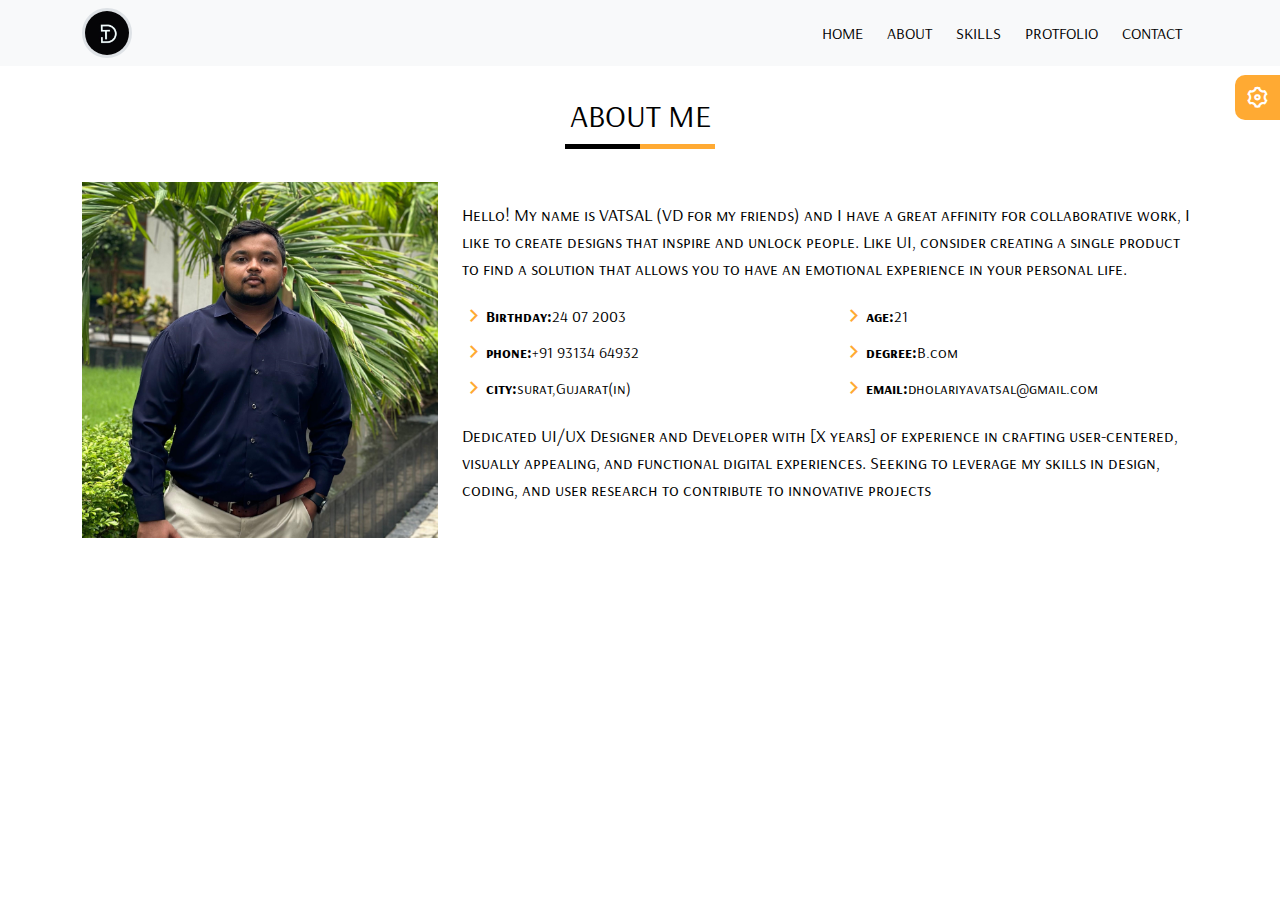
<file: about.html>
<!DOCTYPE html>
<html lang="en">
<head>
    <meta charset="UTF-8">
    <meta name="viewport" content="width=device-width, initial-scale=1.0">
    <title>about</title>
    <!-- favicon -->
    <link rel="icon" href="images/logo.jpeg" type="icon">
    <!-- Arsenal fonts -->
    <link rel="stylesheet" href="fonts/stylesheet.css" type="text/css">
    <!-- remix icon -->
    <link rel="stylesheet" href="remix/remixicon.css" type="text/css">
    <!-- bootstrap css  -->
    <link rel="stylesheet" href="css/bootstrap.min.css" type="text/css">
    <!-- main css -->
    <link rel="stylesheet" href="css/style.css" type="text/css">
</head>
<body>
    <header class="navbar navbar-expand-lg position-fixed top-0 start-0 w-100 z-3 bg-light">
        <div class="container">
            <div>
                <a href="#" class="navbar-brand" >
                    <img src="images/logo.jpeg" alt="logo" title="logo" width="50px" class="border border-3 rounded-circle">
                </a>
            </div>

            <div class="navbar-toggler" data-bs-toggle="collapse" data-bs-target="#headernav">
                <a href="#"><span class="navbar-toggler-icon"></span></a>
            </div>

            <nav class="navbar-collapse collapse" id="headernav">
                <ul class="navbar-nav ms-auto">
                    <li><a href="index.html" class="nav-link position-relative me-2">HOME</a></li>
                    <li><a href="about.html" class="nav-link position-relative me-2">ABOUT</a></li>
                    <li><a href="skill.html" class="nav-link position-relative me-2">SKILLS</a></li>
                    <li><a href="protfolio.html" class="nav-link position-relative me-2">PROTFOLIO</a></li>
                    <li><a href="contect.html" class="nav-link position-relative me-2">CONTACT</a></li>
                </ul>
            </nav>
        </div>
    </header>
    <main>
        <section class="about py-5" id="about">
            <div class="container">
                <div class="title text-center my-5">
                    <h2>ABOUT ME</h2>
                </div>
                <div class="row align-items-center">
                    <div class="col-lg-4">
                        <div class="about-img">
                            <img src="images/myimg.jpg" alt="about" title="about" width="100%">
                        </div>
                    </div>
                    <div class="col-lg-8">
                        <div class="about-content">
                            <p>Hello! My name is VATSAL (VD for my friends) and I have a great affinity for collaborative work, I like to create designs that inspire and unlock people. Like UI, consider creating a single product to find a solution that allows you to have an emotional experience in your personal life.</p>
                            <div class="row my-3">
                                <div class="col-lg-6">
                                    <div class="info d-flex align-items-center">
                                        <i class="ri-arrow-right-s-line fs-4"></i>
                                        <b>Birthday:</b>
                                        <span>24 07 2003</span>
                                    </div>
                                    <div class="info d-flex align-items-center">
                                        <i class="ri-arrow-right-s-line fs-4"></i>
                                        <b>phone:</b>
                                        <span>+91 93134 64932</span>
                                    </div>
                                    <div class="info d-flex align-items-center">
                                        <i class="ri-arrow-right-s-line fs-4"></i>
                                        <b>city:</b>
                                        <span>surat,Gujarat(in)</span>
                                    </div>
                                </div>
                                <div class="col-lg-6">
                                    <div class="info d-flex align-items-center">
                                        <i class="ri-arrow-right-s-line fs-4"></i>
                                        <b>age:</b>
                                        <span>21</span>
                                    </div>
                                    <div class="info d-flex align-items-center">
                                        <i class="ri-arrow-right-s-line fs-4"></i>
                                        <b>degree:</b>
                                        <span>B.com</span>
                                    </div>
                                    <div class="info d-flex align-items-center">
                                        <i class="ri-arrow-right-s-line fs-4"></i>
                                        <b>email:</b>
                                        <span>dholariyavatsal@gmail.com</span>
                                    </div>
                                </div>
                            </div>
                            <p>Dedicated UI/UX Designer and Developer with [X years] of experience in crafting user-centered, visually appealing, and functional digital experiences. Seeking to leverage my skills in design, coding, and user research to contribute to innovative projects</p>
                        </div>
                    </div>
                </div>
            </div>
        </section>

        <!-- theme switcher -->
        <div class="switcher z-3">
            <div class="switch-btn">
                <i class="ri-settings-3-line"></i>
            </div>
            <ul class="switch list-unstyled">
                <div>
                    <li style="color: #1D8348;"><i class="ri-drop-fill fs-1 me-2"></i></li>
                    <li style="color: #0033cc;"><i class="ri-drop-fill fs-1 me-2"></i></li> 
                    <li style="color: #9F2B68;"><i class="ri-drop-fill fs-1 me-2"></i></li>
                </div>
                <div>
                    <li style="color: #cc3300;"><i class="ri-drop-fill fs-1 me-2"></i></li>
                    <li style="color: #FFAA33;"><i class="ri-drop-fill fs-1 me-2"></i></li>
                    <li style="color: #008080;"><i class="ri-drop-fill fs-1 me-2"></i></li>
                </div>
            </ul>
        </div>
    </main>

    <!-- j-quary cdn  -->
    <script src="js/jquery.min.js" type="text/javascript"></script>
    <!-- bootstrap cdn -->
    <script src="js/bootstrap.bundle.min.js" type="text/javascript"></script>
    <script>
            // $(document).ready(function(){
            //     $('#home').click(function(){
                    
            //     });
            // });
            // switcher
            $(document).ready(function () {
                $('.switch').hide();

                $('.switch li').click(function () {
                    var abc = $(this).css("color")
                    $(':root').css('--theme-color', abc)
                });

                $('.switch-btn').click(function () {
                    $('.switch').slideToggle();
                });
            });
    </script>
</body>
</html>
</file>
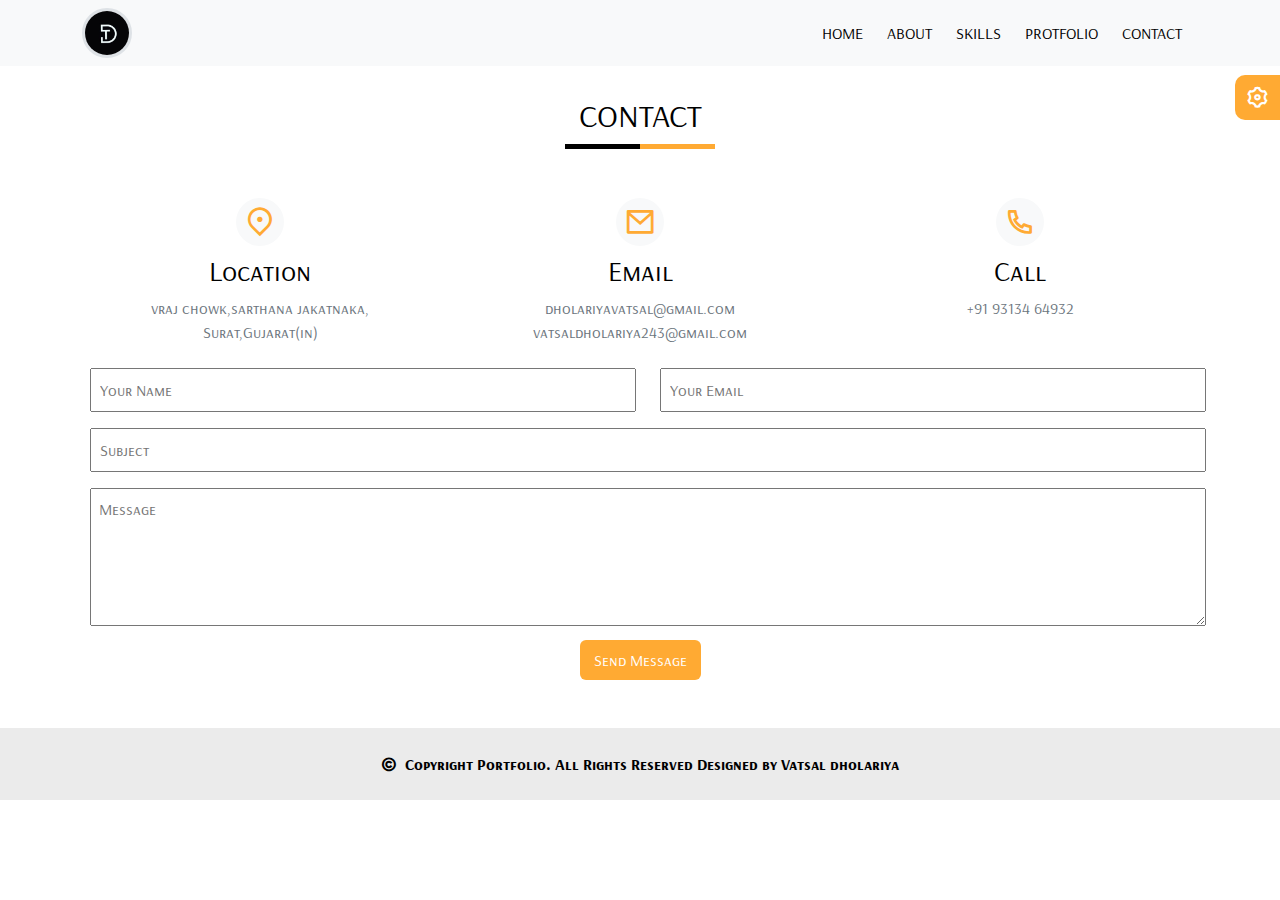
<file: contect.html>
<!DOCTYPE html>
<html lang="en">
<head>
    <meta charset="UTF-8">
    <meta name="viewport" content="width=device-width, initial-scale=1.0">
    <title>contect</title>
    <!-- favicon -->
    <link rel="icon" href="images/logo.jpeg" type="icon">
    <!-- Arsenal fonts -->
    <link rel="stylesheet" href="fonts/stylesheet.css" type="text/css">
    <!-- remix icon -->
    <link rel="stylesheet" href="remix/remixicon.css" type="text/css">
    <!-- bootstrap css  -->
    <link rel="stylesheet" href="css/bootstrap.min.css" type="text/css">
    <!-- main css -->
    <link rel="stylesheet" href="css/style.css" type="text/css">
</head>
<body>
    <header class="navbar navbar-expand-lg position-fixed top-0 start-0 w-100 z-3 bg-light">
        <div class="container">
            <div>
                <a href="#" class="navbar-brand" >
                    <img src="images/logo.jpeg" alt="logo" title="logo" width="50px" class="border border-3 rounded-circle">
                </a>
            </div>

            <div class="navbar-toggler" data-bs-toggle="collapse" data-bs-target="#headernav">
                <a href="#"><span class="navbar-toggler-icon"></span></a>
            </div>

            <nav class="navbar-collapse collapse" id="headernav">
                <ul class="navbar-nav ms-auto">
                    <li><a href="index.html" class="nav-link position-relative me-2">HOME</a></li>
                    <li><a href="about.html" class="nav-link position-relative me-2">ABOUT</a></li>
                    <li><a href="skill.html" class="nav-link position-relative me-2">SKILLS</a></li>
                    <li><a href="protfolio.html" class="nav-link position-relative me-2">PROTFOLIO</a></li>
                    <li><a href="contect.html" class="nav-link position-relative me-2">CONTACT</a></li>
                </ul>
            </nav>
        </div>
    </header>
    <main>
        <section class="py-5">
            <div class="container">
                <div class="title text-center my-5">
                    <h2>CONTACT</h2>
                </div>
                <div class="contect-info">
                    <div class="row">
                        <div class="col-lg-4">
                            <div class="contect-item text-center align-items-center my-3">
                                <a href="javascript:void(0)" class="nav-link text-center"><i class="ri-map-pin-2-line fs-2 p-2 bg-body-tertiary"></i></a>
                                <div class="text-center mt-2">
                                    <h4 class="fs-3">Location</h4>
                                    <a href="javascript:void(0)" target="_blank" class="nav-link text-secondary">vraj chowk,sarthana jakatnaka,<br>Surat,Gujarat(in)</a>
                                </div>
                            </div>
                        </div>
                        <div class="col-lg-4">
                            <div class="contect-item text-center align-items-center my-3">
                                <a href="javascript:void(0)" class="nav-link text-center"><i class="ri-mail-line fs-2 p-2 bg-body-tertiary"></i></a>
                                <div class="text-center mt-2">
                                    <h4 class="fs-3">Email</h4>
                                    <a href="javascript:void(0)" class="nav-link text-secondary">dholariyavatsal@gmail.com</a>
                                    <a href="javascript:void(0)" class="nav-link text-secondary">vatsaldholariya243@gmail.com</a>
                                </div>
                            </div>
                        </div>
                        <div class="col-lg-4">
                            <div class="contect-item text-center align-items-center my-3">
                                <a href="javascript:void(0)" class="nav-link text-center"><i class="ri-phone-line fs-2 p-2 bg-body-tertiary"></i></a>
                                <div class="text-center mt-2">
                                    <h4 class="fs-3">Call</h4>
                                    <a href="javascript:void(0)" class="nav-link text-secondary">+91 93134 64932</a>
                                </div>
                            </div>
                        </div>
                    </div>
                </div>
    
    
                <div class="contect-right">
                    <form name="submit-to-google-sheet">
                        <div class="row">
                            <div class="col-lg-6">
                                <input type="text" name="Name" placeholder="Your Name" class="w-100 p-2 m-2" required>
                            </div>
                            <div class="col-lg-6">
                                <input type="email" name="Email" placeholder="Your Email" class="w-100 p-2 m-2" required>
                            </div>
                        </div>
                        <input type="text" name="Subject" placeholder="Subject" class="w-100 p-2 m-2" required>
                        <textarea name="Message" name="Message" placeholder="Message" rows="5" class="w-100 h-100 p-2 m-2"></textarea>
                        <div class="text-center">
                            <button type="submit" class="btn">Send Message</button>
                        </div>
                    </form>
                    <span id="msg"></span>
                </div>
            </div>
        </section>
        <footer class="py-2">
            <div class="container">
                <div class="text-center">
                    <p class="mt-3 fw-semibold"><i class="ri-copyright-line me-2"></i>Copyright Portfolio. All Rights Reserved Designed by <span>Vatsal dholariya</span></p>
                </div>
            </div>
        </footer>

        <!-- theme switcher -->
        <div class="switcher z-3">
            <div class="switch-btn">
                <i class="ri-settings-3-line"></i>
            </div>
            <ul class="switch list-unstyled">
                <div>
                    <li style="color: #1D8348;"><i class="ri-drop-fill fs-1 me-2"></i></li>
                    <li style="color: #0033cc;"><i class="ri-drop-fill fs-1 me-2"></i></li> 
                    <li style="color: #9F2B68;"><i class="ri-drop-fill fs-1 me-2"></i></li>
                </div>
                <div>
                    <li style="color: #cc3300;"><i class="ri-drop-fill fs-1 me-2"></i></li>
                    <li style="color: #FFAA33;"><i class="ri-drop-fill fs-1 me-2"></i></li>
                    <li style="color: #008080;"><i class="ri-drop-fill fs-1 me-2"></i></li>
                </div>
            </ul>
        </div>
    </main>


    <!-- j-quary cdn  -->
    <script src="js/jquery.min.js" type="text/javascript"></script>
    <!-- bootstrap cdn -->
    <script src="js/bootstrap.bundle.min.js" type="text/javascript"></script>
    <script>
            // $(document).ready(function(){
            //     $('#home').click(function(){
                    
            //     });
            // });
            // switcher
            $(document).ready(function () {
                $('.switch').hide();

                $('.switch li').click(function () {
                    var abc = $(this).css("color")
                    $(':root').css('--theme-color', abc)
                });

                $('.switch-btn').click(function () {
                    $('.switch').slideToggle();
                });
            });
    </script>
    <!-- google sheet -->
    <script>
        const scriptURL = 'https://script.google.com/macros/s/AKfycbyhoDWEvqoOmabXKqPE5CZBQ1YdApFv89_49nvBvjC9TfV4l_XsiC0LwDWsOWrTntK1/exec'
        const form = document.forms['submit-to-google-sheet']
        const msg = document.getElementById("msg");

        form.addEventListener('submit', e => {
        e.preventDefault()
        fetch(scriptURL, { method: 'POST', body: new FormData(form)})
        .then(response => {
        msg.innerHTML = "Message Sent Succesfully"
        setTimeout(function(){
        msg.innerHTML = ""
        },5000)
        form.reset()
        })
        .catch(error => console.error('Error!', error.message))
        })
    </script>
</body>
</html>
</file>
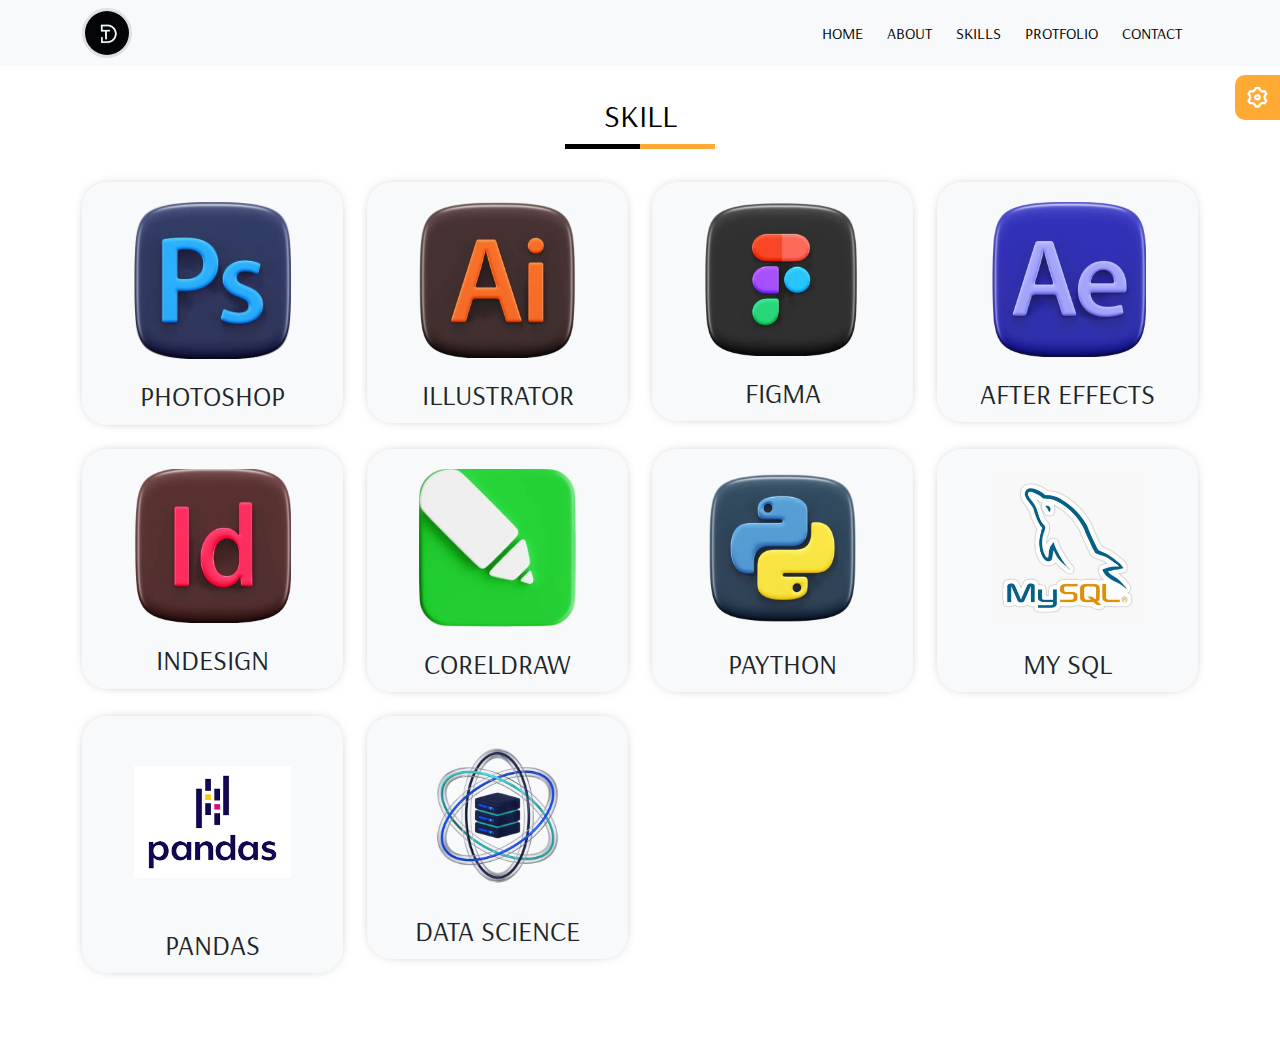
<file: skill.html>
<!DOCTYPE html>
<html lang="en">
<head>
    <meta charset="UTF-8">
    <meta name="viewport" content="width=device-width, initial-scale=1.0">
    <title>skill</title>
    <!-- favicon -->
    <link rel="icon" href="images/logo.jpeg" type="icon">
    <!-- Arsenal fonts -->
    <link rel="stylesheet" href="fonts/stylesheet.css" type="text/css">
    <!-- remix icon -->
    <link rel="stylesheet" href="remix/remixicon.css" type="text/css">
    <!-- bootstrap css  -->
    <link rel="stylesheet" href="css/bootstrap.min.css" type="text/css">
    <!-- main css -->
    <link rel="stylesheet" href="css/style.css" type="text/css">
</head>
<body>
    <header class="navbar navbar-expand-lg position-fixed top-0 start-0 w-100 z-3 bg-light">
        <div class="container">
            <div>
                <a href="#" class="navbar-brand" >
                    <img src="images/logo.jpeg" alt="logo" title="logo" width="50px" class="border border-3 rounded-circle">
                </a>
            </div>

            <div class="navbar-toggler" data-bs-toggle="collapse" data-bs-target="#headernav">
                <a href="#"><span class="navbar-toggler-icon"></span></a>
            </div>

            <nav class="navbar-collapse collapse" id="headernav">
                <ul class="navbar-nav ms-auto">
                    <li><a href="index.html" class="nav-link position-relative me-2">HOME</a></li>
                    <li><a href="about.html" class="nav-link position-relative me-2">ABOUT</a></li>
                    <li><a href="skill.html" class="nav-link position-relative me-2">SKILLS</a></li>
                    <li><a href="protfolio.html" class="nav-link position-relative me-2">PROTFOLIO</a></li>
                    <li><a href="contect.html" class="nav-link position-relative me-2">CONTACT</a></li>
                </ul>
            </nav>
        </div>
    </header>
    <main>
        <section class="py-5 skills" id="skills">
            <div class="container">
                <div class="title text-center my-5">
                    <h2>SKILL</h2>
                </div>
                <div class="row">
                    <div class="col-lg-3">
                        <div class="skill-item bg-light text-center p-1 mb-4">
                            <div class="skill-img">
                                <img src="images/photoshop-3d.png" alt="photoshop" title="photoshop" class="w-75 p-3">
                            </div>
                            <div class="skill-content">
                                <h3 class="text-dark mt-1">PHOTOSHOP</h3>
                            </div>
                        </div>
                    </div> 
                    <div class="col-lg-3">
                        <div class="skill-item bg-light text-center p-1 mb-4 position-relative">
                            <div class="skill-img">
                                <img src="images/illustrator-3d.png" alt="illustrator" title="illustrator" class="w-75 p-3">
                            </div>
                            <div class="skill-content">
                                <h3 class="text-dark mt-1">ILLUSTRATOR</h3>
                            </div>
                        </div>
                    </div>
                    <div class="col-lg-3">
                        <div class="skill-item bg-light text-center p-1 mb-4 position-relative">
                            <div class="skill-img">
                                <img src="images/figma-3d.png" alt="figma" title="figma" class="w-75 p-3">
                            </div>
                            <div class="skill-content">
                                <h3 class="text-dark mt-1">FIGMA</h3>
                            </div>
                        </div>
                    </div>   
                    <div class="col-lg-3">
                        <div class="skill-item bg-light text-center p-1 mb-4 position-relative">
                            <div class="skill-img">
                                <img src="images/after_effects-3d.png" alt="after_effects" title="after_effects" class="w-75 p-3">
                            </div>
                            <div class="skill-content">
                                <h3 class="text-dark mt-1">AFTER EFFECTS</h3>
                            </div>
                        </div>
                    </div>
                    <div class="col-lg-3">
                        <div class="skill-item bg-light text-center p-1 mb-4 position-relative">
                            <div class="skill-img">
                                <img src="images/indesign-3d.png" alt="indesign" title="indesign" class="w-75 p-3">
                            </div>
                            <div class="skill-content">
                                <h3 class="text-dark mt-1">INDESIGN</h3>
                            </div>
                        </div>
                    </div> 
                    <div class="col-lg-3">
                        <div class="skill-item bg-light text-center p-1 mb-4 position-relative">
                            <div class="skill-img">
                                <img src="images/corelvraw.png" alt="illustrator" title="illustrator" class="w-75 p-3">
                            </div>
                            <div class="skill-content">
                                <h3 class="text-dark mt-1">CORELDRAW</h3>
                            </div>
                        </div>
                    </div>  
                    <div class="col-lg-3">
                        <div class="skill-item bg-light text-center p-1 mb-4 position-relative">
                            <div class="skill-img">
                                <img src="images/payton.webp" alt="payton" title="payton" class="w-75 p-3">
                            </div>
                            <div class="skill-content">
                                <h3 class="text-dark mt-1">PAYTHON</h3>
                            </div>
                        </div>
                    </div>   
                    <div class="col-lg-3">
                        <div class="skill-item bg-light text-center p-1 mb-4 position-relative">
                            <div class="skill-img">
                                <img src="images/mysql.jpg" alt="mysql" title="mysql" class="w-75 p-3">
                            </div>
                            <div class="skill-content">
                                <h3 class="text-dark mt-1">MY SQL</h3>
                            </div>
                        </div>
                    </div>   
                    <div class="col-lg-3">
                        <div class="skill-item bg-light text-center p-1 mb-4 position-relative">
                            <div class="skill-img">
                                <img src="images/pandas.png" alt="pandas" title="pandas" class="w-75 p-3" style="margin: 30px 0;">
                            </div>
                            <div class="skill-content">
                                <h3 class="text-dark mt-1">PANDAS</h3>
                            </div>
                        </div>
                    </div>   
                    <div class="col-lg-3">
                        <div class="skill-item bg-light text-center p-1 mb-4 position-relative">
                            <div class="skill-img">
                                <img src="images/datascience.png" alt="datascience" title="datascience" class="w-75 p-3">
                            </div>
                            <div class="skill-content">
                                <h3 class="text-dark mt-1">DATA SCIENCE</h3>
                            </div>
                        </div>
                    </div>
                </div>
            </div>
        </section>

        <!-- theme switcher -->
        <div class="switcher z-3">
            <div class="switch-btn">
                <i class="ri-settings-3-line"></i>
            </div>
            <ul class="switch list-unstyled">
                <div>
                    <li style="color: #1D8348;"><i class="ri-drop-fill fs-1 me-2"></i></li>
                    <li style="color: #0033cc;"><i class="ri-drop-fill fs-1 me-2"></i></li> 
                    <li style="color: #9F2B68;"><i class="ri-drop-fill fs-1 me-2"></i></li>
                </div>
                <div>
                    <li style="color: #cc3300;"><i class="ri-drop-fill fs-1 me-2"></i></li>
                    <li style="color: #FFAA33;"><i class="ri-drop-fill fs-1 me-2"></i></li>
                    <li style="color: #008080;"><i class="ri-drop-fill fs-1 me-2"></i></li>
                </div>
            </ul>
        </div>
    </main>

    <!-- j-quary cdn  -->
    <script src="js/jquery.min.js" type="text/javascript"></script>
    <!-- bootstrap cdn -->
    <script src="js/bootstrap.bundle.min.js" type="text/javascript"></script>
    <script>
            // $(document).ready(function(){
            //     $('#home').click(function(){
                    
            //     });
            // });
            // switcher
            $(document).ready(function () {
                $('.switch').hide();

                $('.switch li').click(function () {
                    var abc = $(this).css("color")
                    $(':root').css('--theme-color', abc)
                });

                $('.switch-btn').click(function () {
                    $('.switch').slideToggle();
                });
            });
    </script>
</body>
</html>
</file>
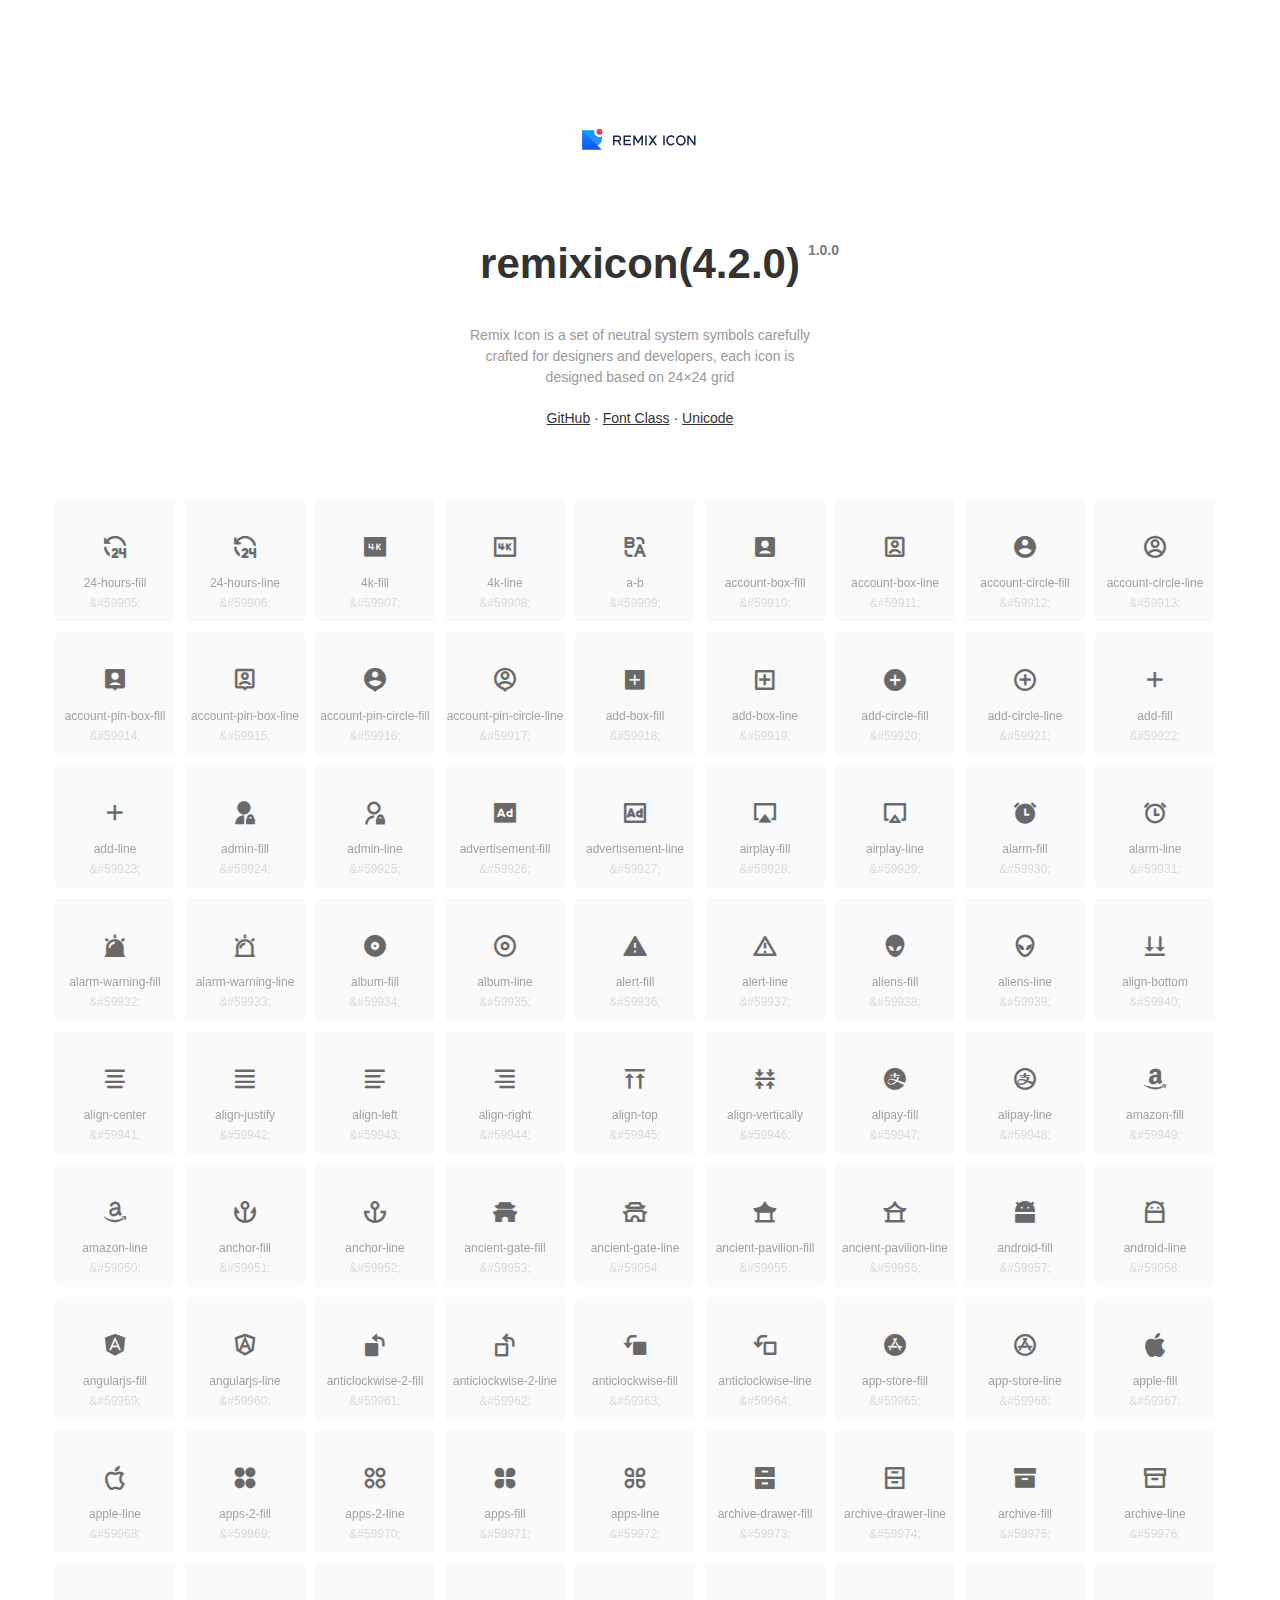
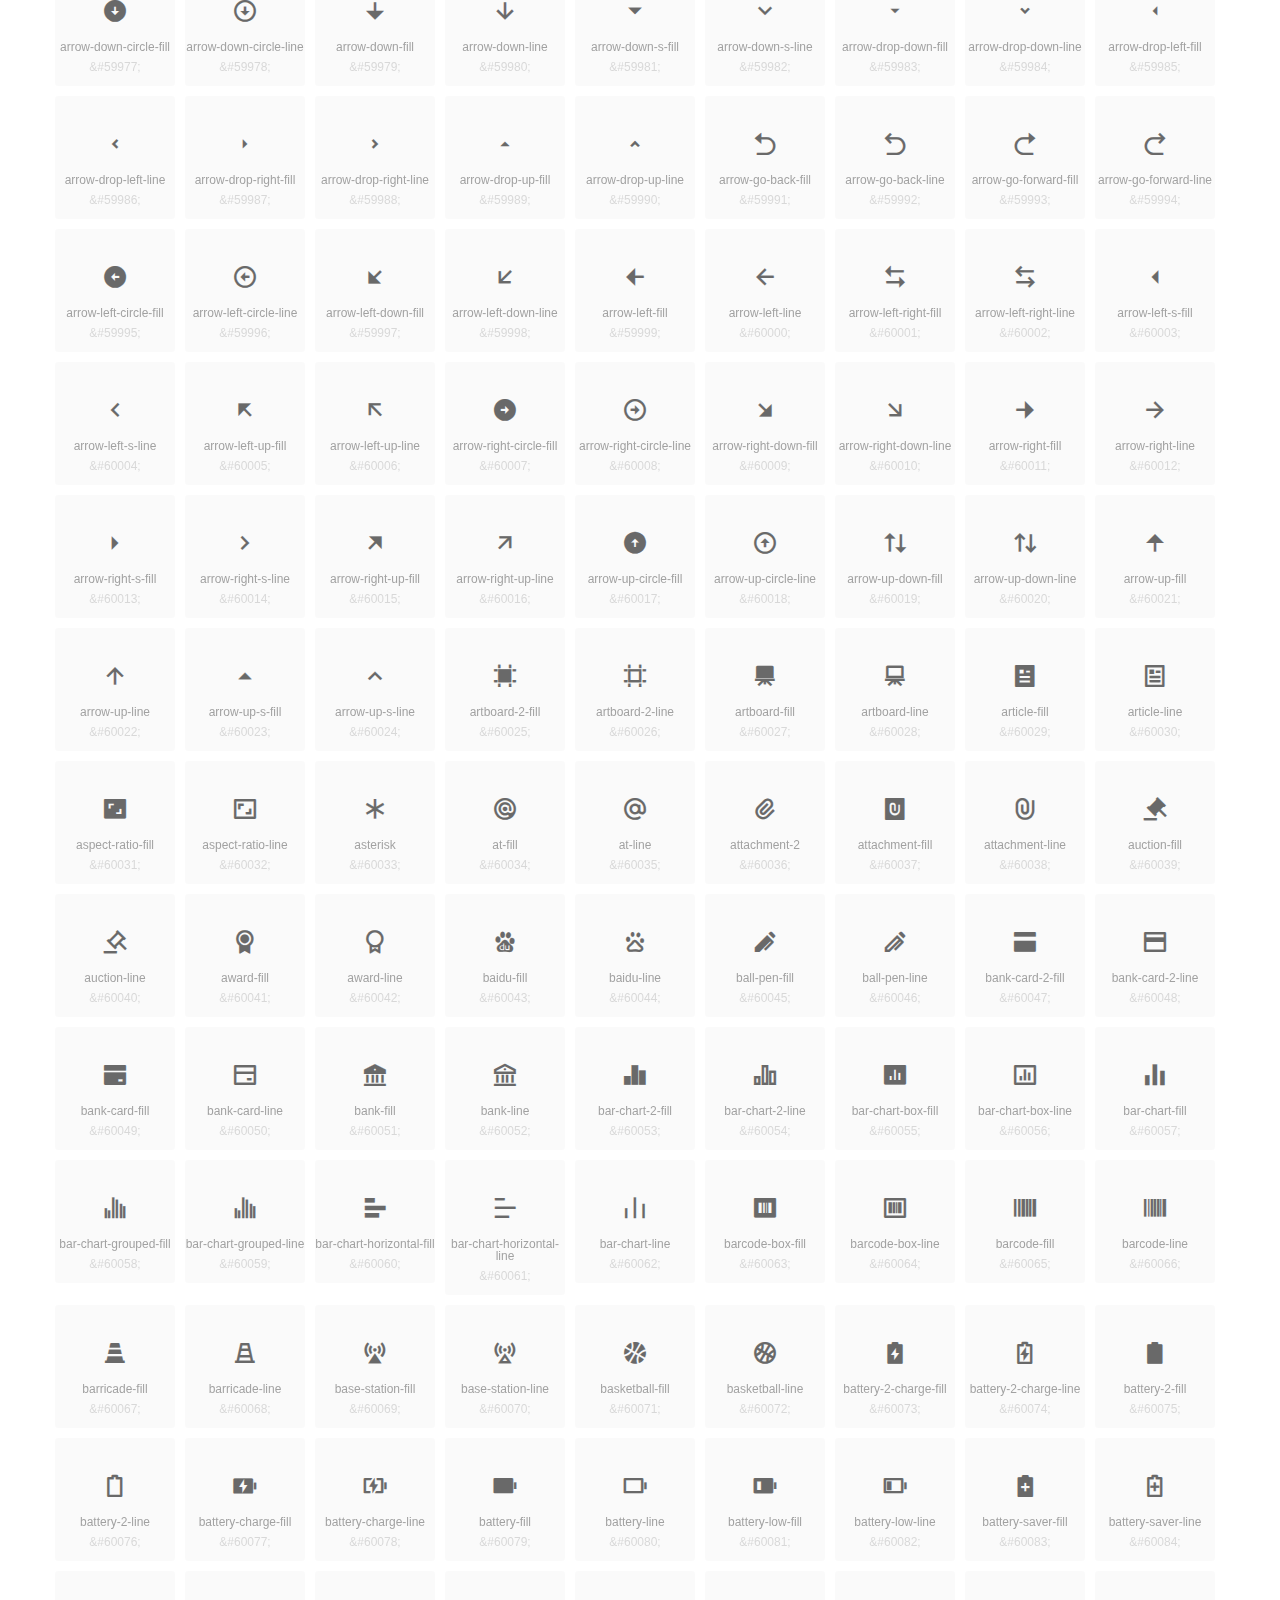
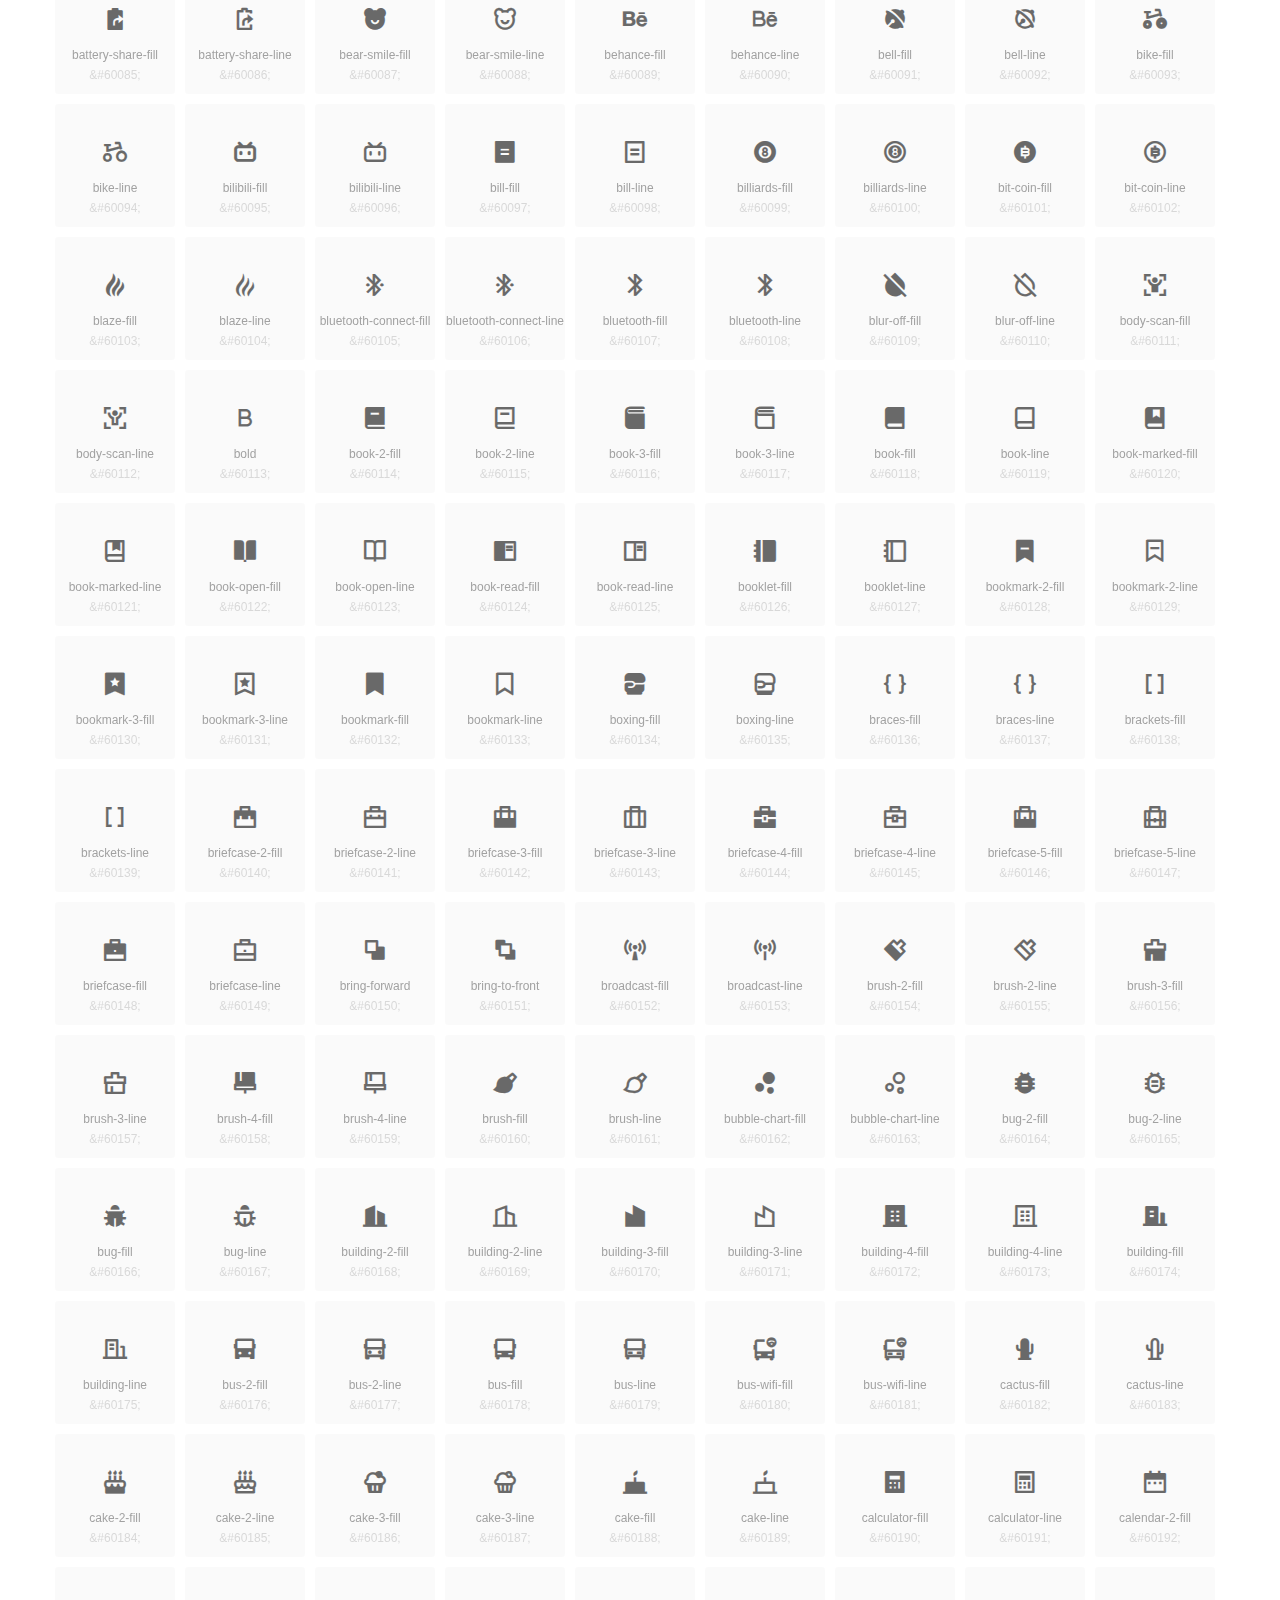
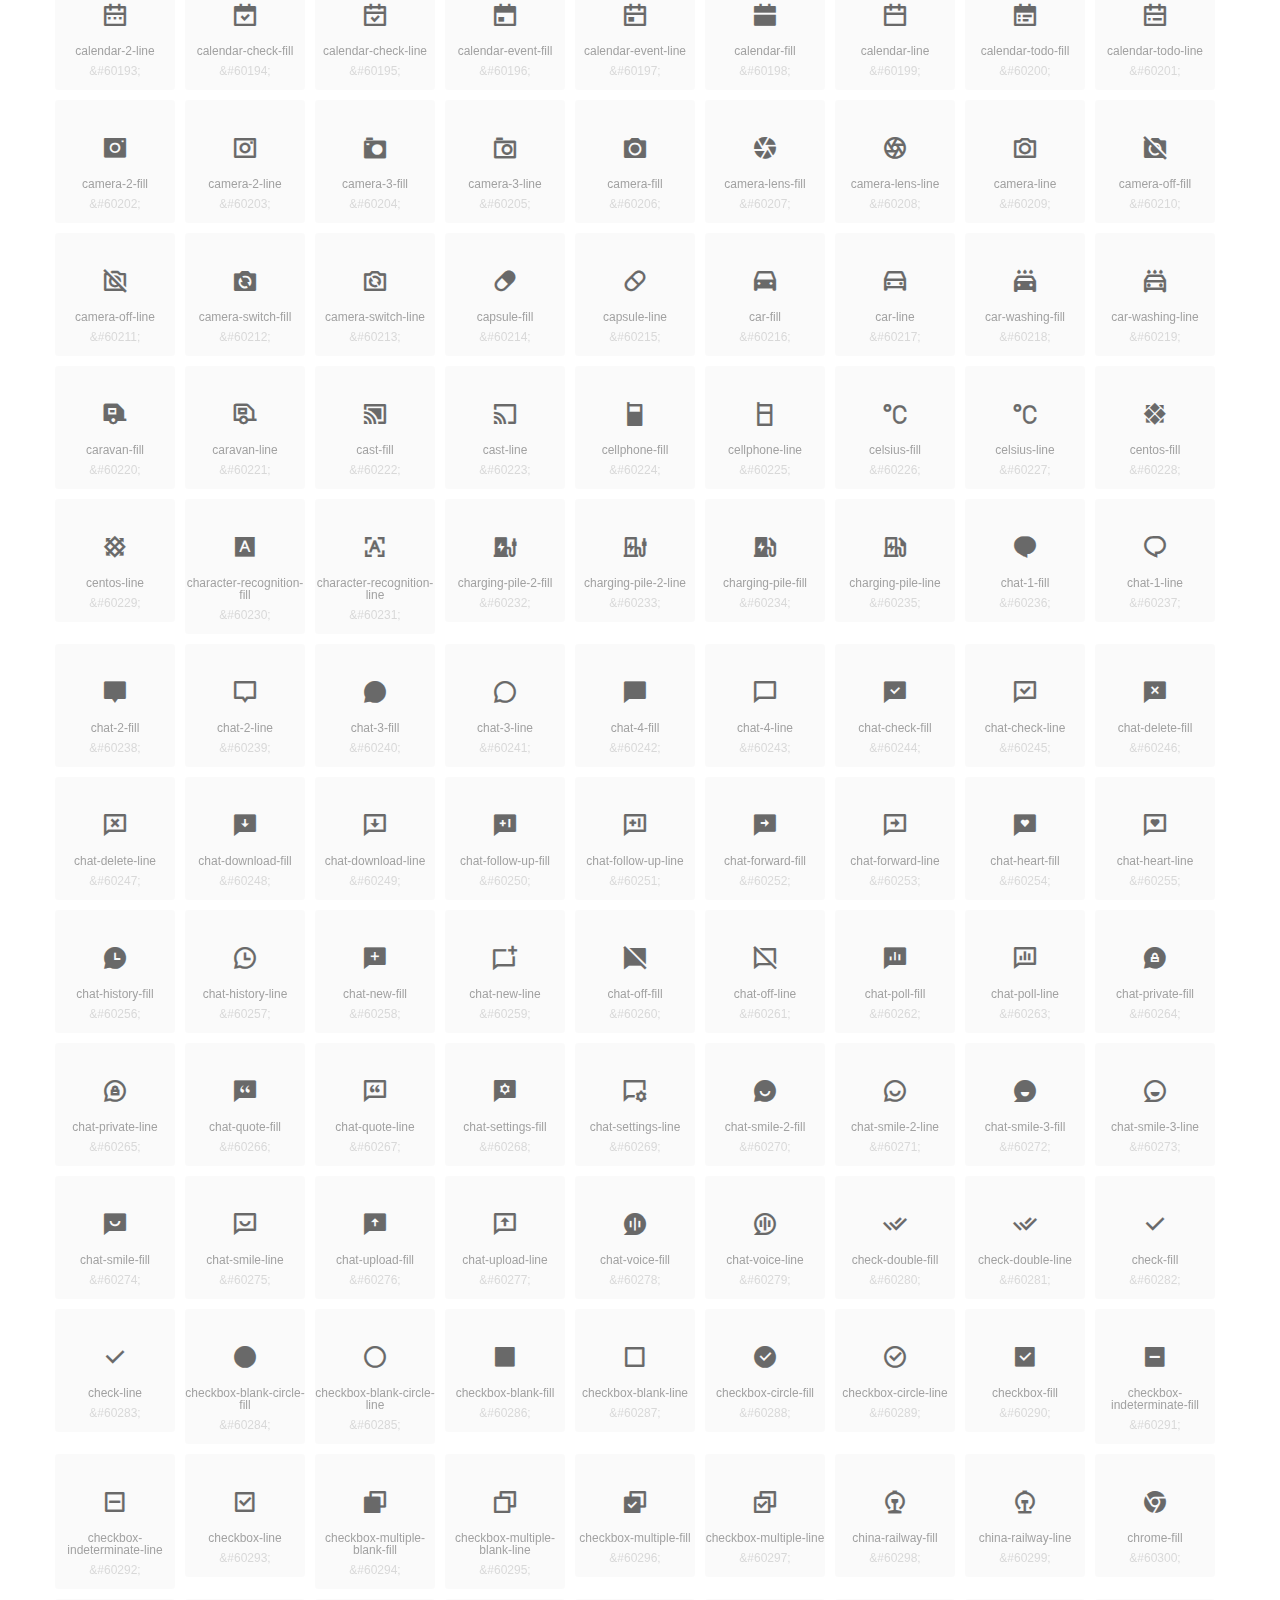
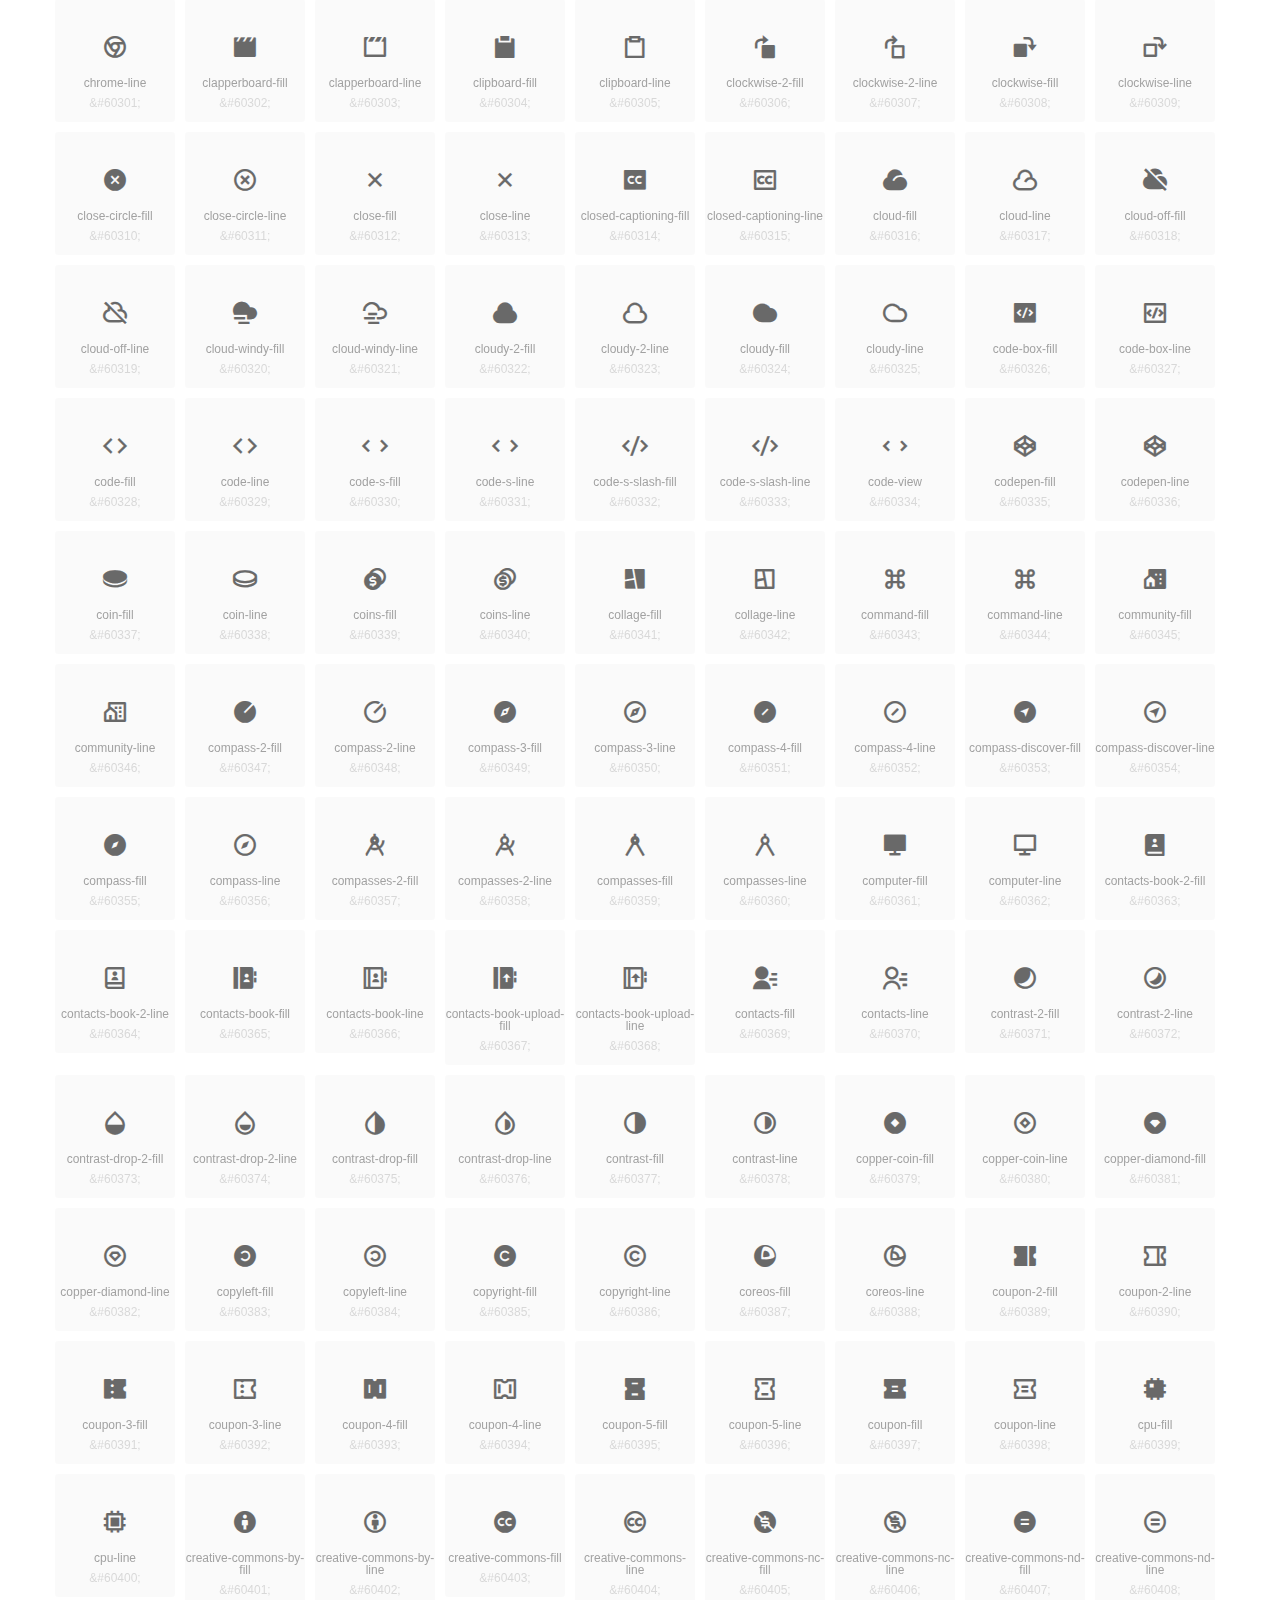
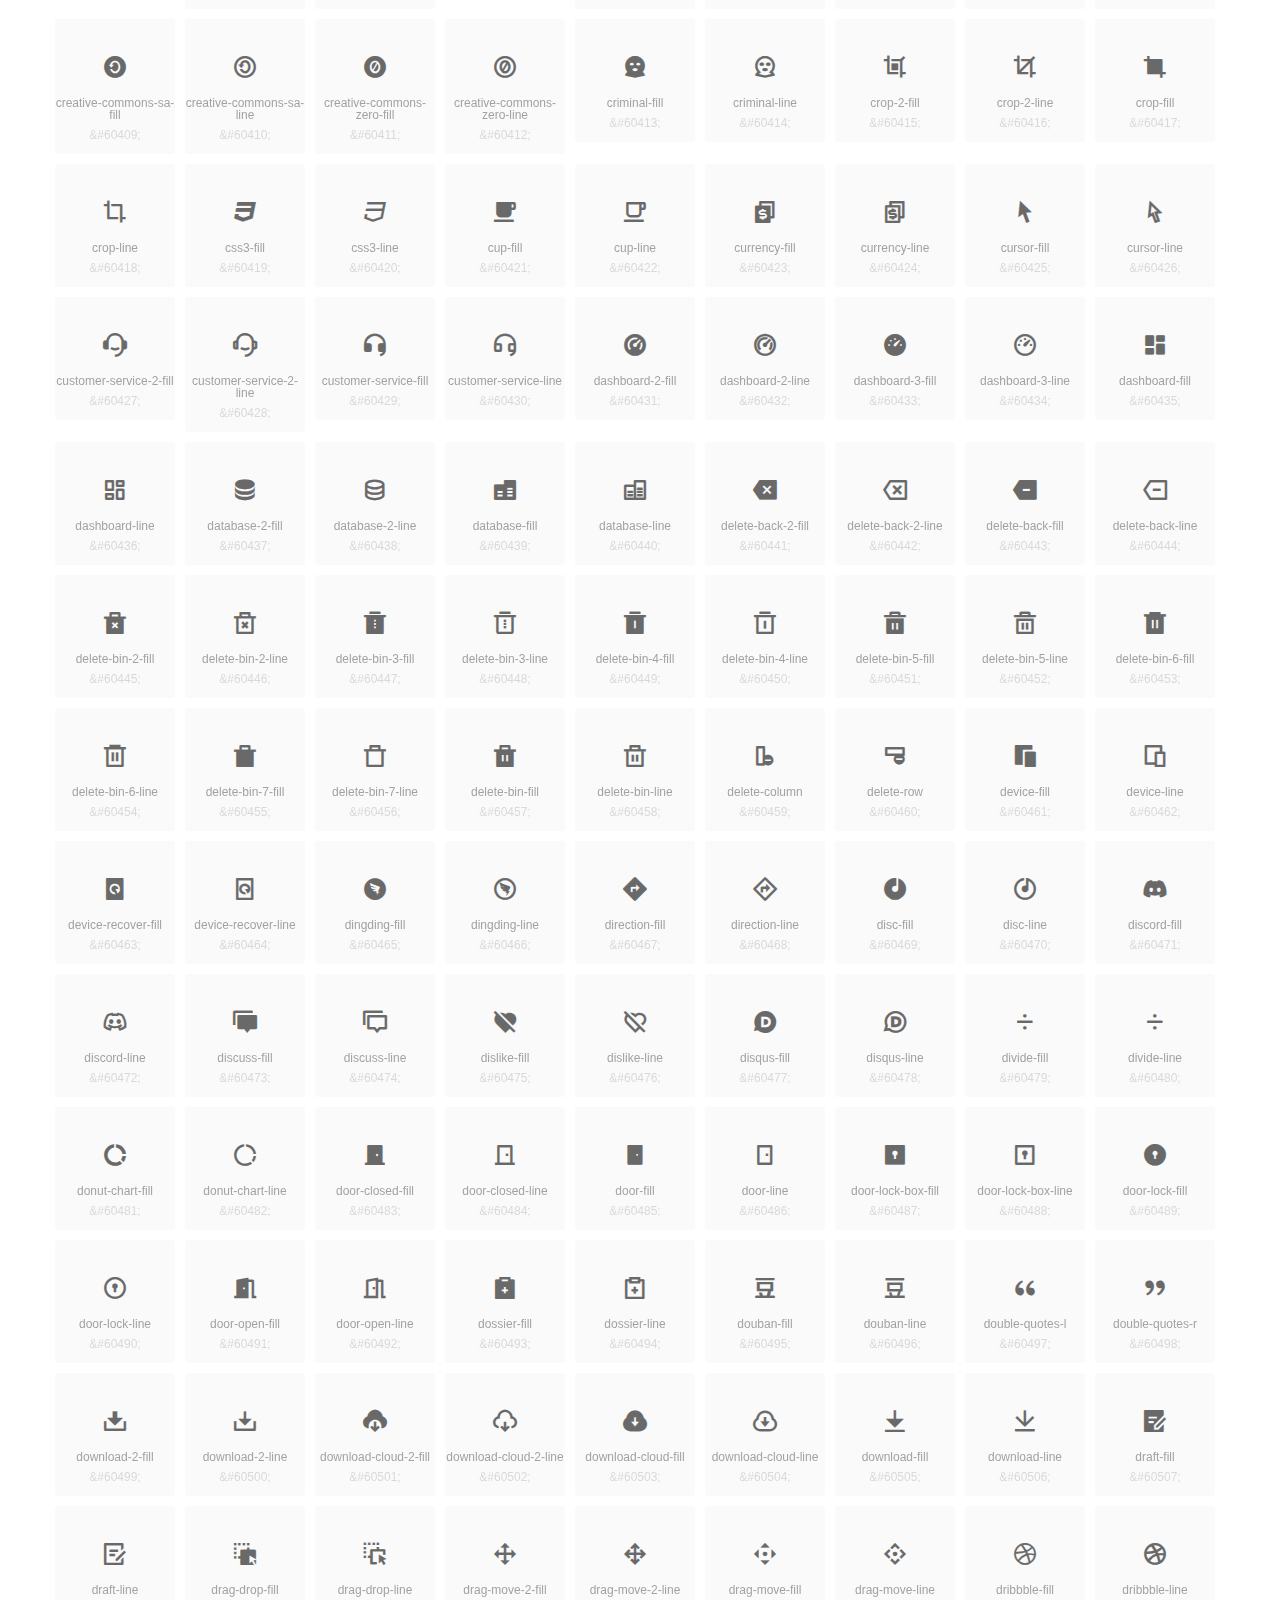
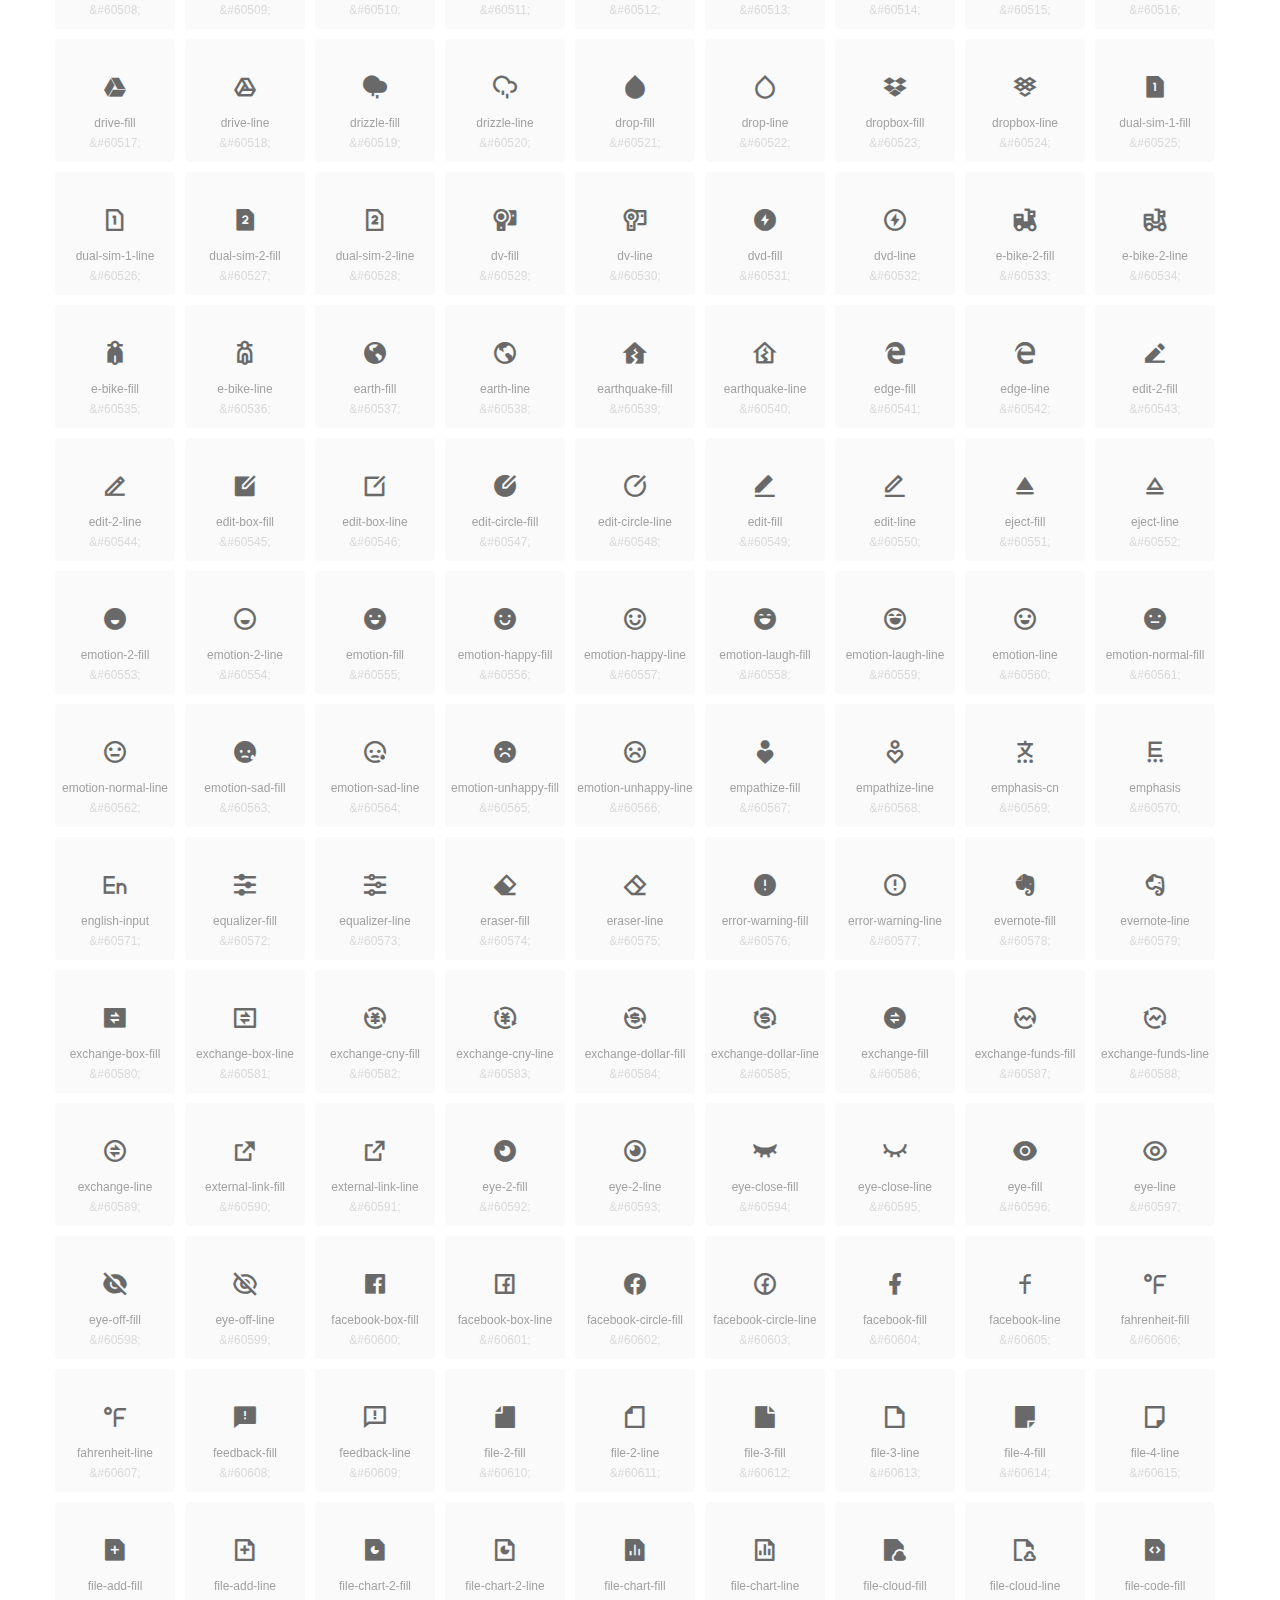
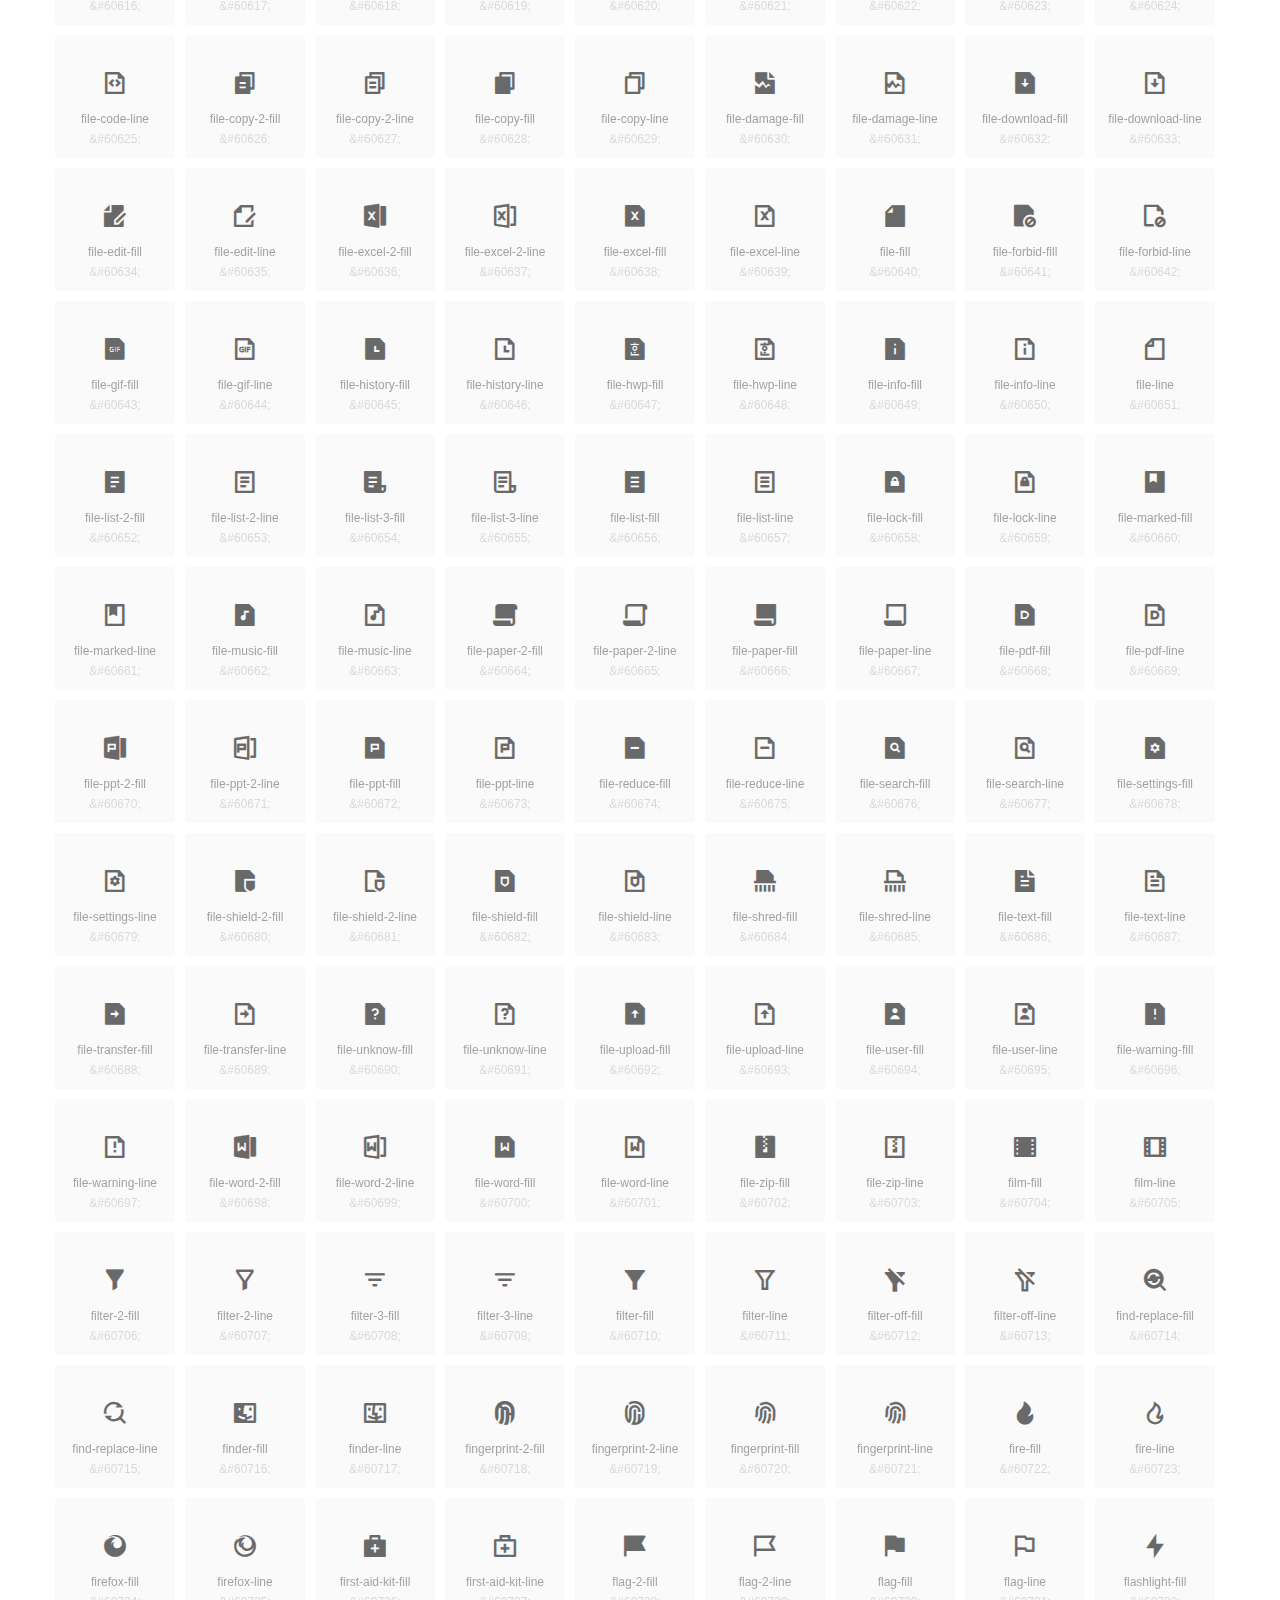
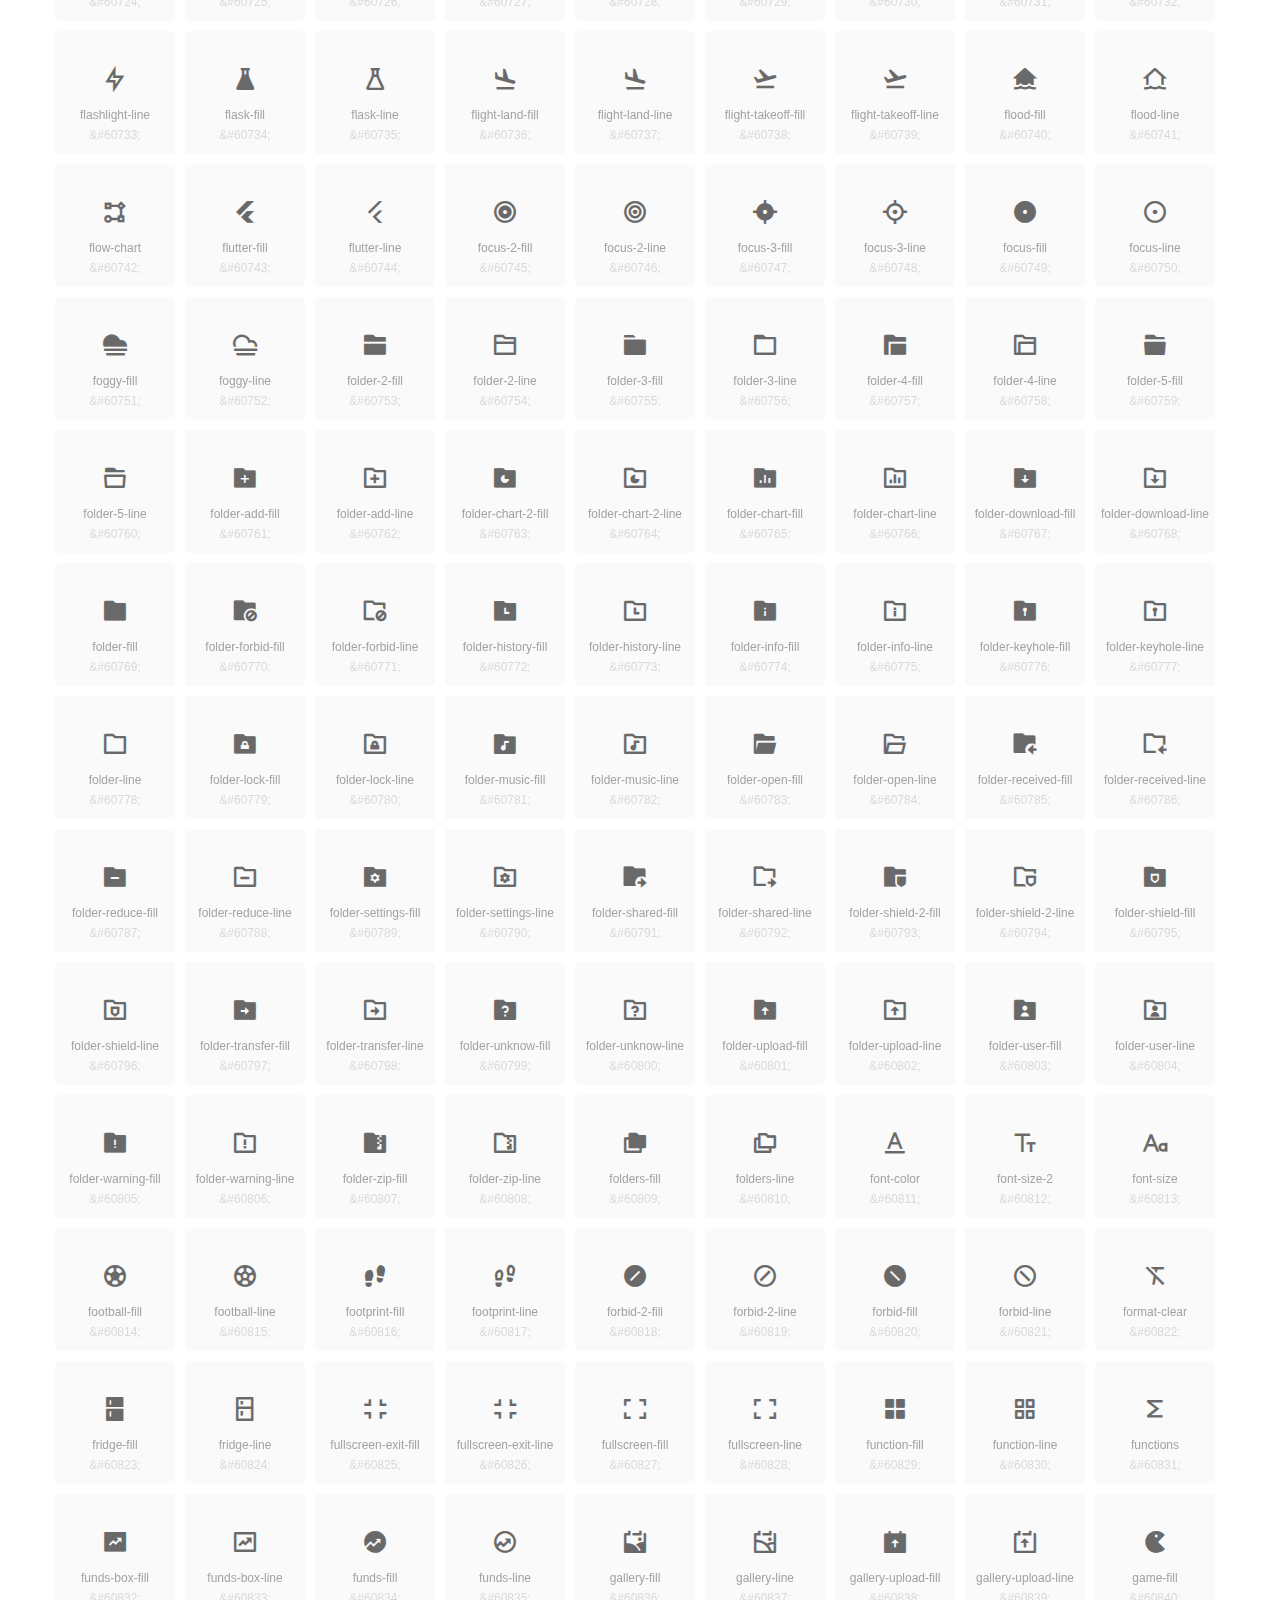
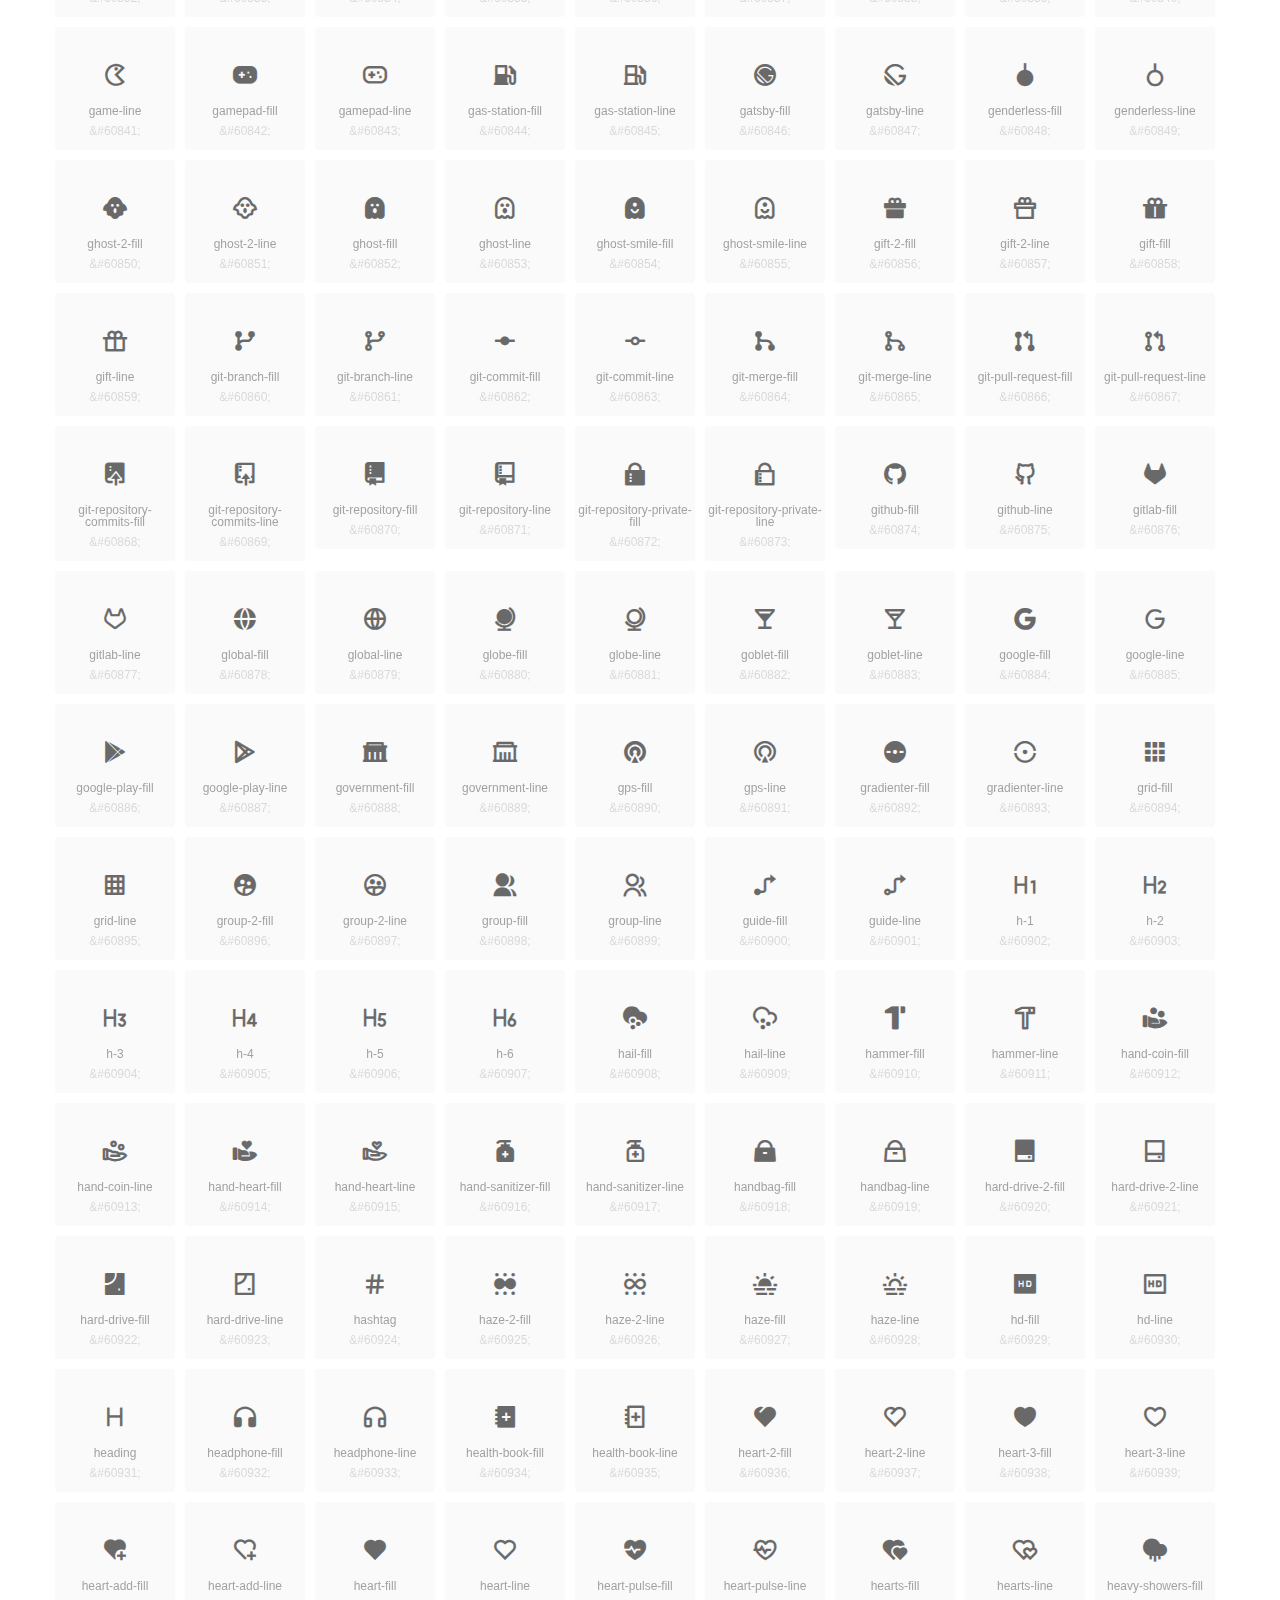
<file: remix/unicode.html>
<!DOCTYPE html>
<html lang="en">
<head>
  <meta charset="UTF-8">
  <title>remixicon(4.2.0)</title>
  <meta name="viewport" content="width=device-width,minimum-scale=1.0,maximum-scale=1.0,user-scalable=no">
   
  <meta name="description" content="Remix Icon is a set of neutral system symbols carefully crafted for designers and developers, each icon is designed based on 24×24 grid">
   
  <meta name="keywords" content="remixicon,TTF,EOT,WOFF,WOFF2,SVG">
  
  
  
  <style>
    *{margin: 0;padding: 0;list-style: none;}
    body { color: #696969; font: 12px/1.5 tahoma, arial, \5b8b\4f53, sans-serif; }
    a { color: #333; text-decoration: underline; }
    a:hover { color: rgb(9, 73, 209); }
    .header { color: #333; text-align: center; padding: 80px 0 60px 0; min-height: 153px; font-size: 14px; }
    .header .logo svg { height: 120px; width: 120px; }
    .header h1 { font-size: 42px; padding: 26px 0 10px 0; }
    .header sup {font-size: 14px; margin: 8px 0 0 8px; position: absolute; color: #7b7b7b; }
    .info {
      color: #999;
      font-weight: normal;
      max-width: 346px;
      margin: 0 auto;
      padding: 20px 0;
      font-size: 14px;
    }

    .icons { max-width: 1190px; margin: 0 auto; }
    .icons ul { text-align: center; }
    .icons ul li {
      vertical-align: top;
      width: 120px;
      display: inline-block;
      text-align: center;
      background-color: rgba(0,0,0,.02);
      border-radius: 3px;
      padding: 29px 0 10px 0;
      margin-right: 10px;
      margin-top: 10px;
      transition: all 0.6s ease;
    }
    .icons ul li:hover { background-color: rgba(0,0,0,.06); }
    .icons ul li:hover span { color: #3c75e4; opacity: 1; }
    .icons ul li .unicode { color: #8c8c8c; opacity: 0.3; }
    .icons ul li h4 {
      font-weight: normal;
      padding: 10px 0 5px 0;
      display: block;
      color: #8c8c8c;
      font-size: 14px;
      line-height: 12px;
      opacity: 0.8;
    }
    .icons ul li:hover h4 { opacity: 1; }
    .icons ul li svg { width: 24px; height: 24px; }
    .icons ul li:hover { color: #3c75e4; }
    .footer { text-align: center; padding: 10px 0 90px 0; }
    .footer a { text-align: center; padding: 10px 0 90px 0; color: #696969;}
    .footer a:hover { color: #0949d1; }
    .links { text-align: center; padding: 50px 0 0 0; font-size: 14px; }
    
    
    .icons ul .unicode-icon span { display: block; }
    .icons ul .unicode-icon h4 { font-size: 12px; }
    @font-face {
      font-family: "remixicon";
      src: url("remixicon.eot");
      /* IE9*/
      src: url("remixicon.eot#iefix") format("embedded-opentype"),
      /* IE6-IE8 */
      url("remixicon.woff2?1708865856846") format("woff2"),
      url("remixicon.woff?1708865856846") format("woff"),
      /* chrome, firefox */
      url("remixicon.ttf?1708865856846") format("truetype"),
      /* chrome, firefox, opera, Safari, Android, iOS 4.2+*/
      url("remixicon.svg#remixicon?1708865856846") format("svg");
      /* iOS 4.1- */
    }
    .iconfont {
      font-family: "remixicon" !important;
      font-size: 26px;
      font-style: normal;
      -webkit-font-smoothing: antialiased;
      -webkit-text-stroke-width: 0.2px;
      -moz-osx-font-smoothing: grayscale;
    }
    
    
  </style>
  
</head>

<body>
  
  <div class="header">
    
    <div class="logo">
      <a href="./"><svg width="160" height="32" viewBox="0 0 160 32" fill="none" xmlns="http://www.w3.org/2000/svg">
<path d="M121.5 9.80005C123.33 9.80005 124.984 10.5797 126.165 11.8344L124.75 13.2496C123.929 12.3549 122.773 11.8 121.5 11.8C119.029 11.8 117 13.891 117 16.5C117 19.1091 119.029 21.2 121.5 21.2C122.773 21.2 123.929 20.6452 124.75 19.7505L126.165 21.1657C124.984 22.4204 123.33 23.2 121.5 23.2C117.91 23.2 115 20.2004 115 16.5C115 12.7997 117.91 9.80005 121.5 9.80005Z" fill="#1A2947"/>
<path d="M113 10V23H111V10H113Z" fill="#1A2947"/>
<path d="M154 23V9.99988H152L152 19.6019L144.997 9.99988L143 10.0039V23H145L145 13.3969L152 23H154Z" fill="#1A2947"/>
<path d="M68 10V12H60V15.5H67V17.5H60V21H68V23H58V10H68Z" fill="#1A2947"/>
<path d="M82 10L77.4999 17.201L73 10H71V23H73V13.775L77.4999 20.975L82 13.773V23H84V10H82Z" fill="#1A2947"/>
<path d="M89 10V23H87V10H89Z" fill="#1A2947"/>
<path d="M96.9999 14.7565L93.6689 9.99951H91.2279L95.7789 16.4995L91.2289 22.9995H93.6689L96.9999 18.2435L100.33 22.9995H102.772L98.2209 16.4995L102.773 9.99951H100.33L96.9999 14.7565Z" fill="#1A2947"/>
<path fill-rule="evenodd" clip-rule="evenodd" d="M141 16.5C141 12.7997 138.09 9.80005 134.5 9.80005C130.91 9.80005 128 12.7997 128 16.5C128 20.2004 130.91 23.2 134.5 23.2C138.09 23.2 141 20.2004 141 16.5ZM130 16.5C130 13.891 132.029 11.8 134.5 11.8C136.971 11.8 139 13.891 139 16.5C139 19.1091 136.971 21.2 134.5 21.2C132.029 21.2 130 19.1091 130 16.5Z" fill="#1A2947"/>
<path fill-rule="evenodd" clip-rule="evenodd" d="M51 10C53.2091 10 55 11.7909 55 14C55 15.7175 53.9176 17.1821 52.3977 17.749L55.1901 22.999H52.9251L50.267 18H46V23H44V10H51ZM46 11.999V15.999L51 16C52.1046 16 53 15.1046 53 14C53 12.8955 52.1 12 51 12L46 11.999Z" fill="#1A2947"/>
<path fill-rule="evenodd" clip-rule="evenodd" d="M19.2887 3.00389C19.1928 3.0013 19.0965 3 19 3H3V24H19C24.799 24 29.5 19.299 29.5 13.5C29.5 12.7108 29.4129 11.942 29.2479 11.2025C28.2772 11.7119 27.1722 12 26 12C22.134 12 19 8.86599 19 5C19 4.30645 19.1009 3.63646 19.2887 3.00389Z" fill="url(#paint0_linear_960_1054)"/>
<g filter="url(#filter0_b_960_1054)">
<path fill-rule="evenodd" clip-rule="evenodd" d="M3 3L29 29H3V3Z" fill="url(#paint1_linear_960_1054)"/>
</g>
<circle cx="26" cy="5" r="4" fill="url(#paint2_linear_960_1054)"/>
<defs>
<filter id="filter0_b_960_1054" x="-2.43656" y="-2.43656" width="36.8731" height="36.8731" filterUnits="userSpaceOnUse" color-interpolation-filters="sRGB">
<feFlood flood-opacity="0" result="BackgroundImageFix"/>
<feGaussianBlur in="BackgroundImage" stdDeviation="2.71828"/>
<feComposite in2="SourceAlpha" operator="in" result="effect1_backgroundBlur_960_1054"/>
<feBlend mode="normal" in="SourceGraphic" in2="effect1_backgroundBlur_960_1054" result="shape"/>
</filter>
<linearGradient id="paint0_linear_960_1054" x1="3" y1="3" x2="3" y2="24" gradientUnits="userSpaceOnUse">
<stop stop-color="#05A0FA"/>
<stop offset="1" stop-color="#4785FF"/>
</linearGradient>
<linearGradient id="paint1_linear_960_1054" x1="3" y1="3" x2="3" y2="29" gradientUnits="userSpaceOnUse">
<stop stop-color="#1A8CFF"/>
<stop offset="1" stop-color="#0557FA"/>
</linearGradient>
<linearGradient id="paint2_linear_960_1054" x1="22" y1="1" x2="22" y2="9" gradientUnits="userSpaceOnUse">
<stop stop-color="#FF463A"/>
<stop offset="1" stop-color="#FF1F5A"/>
</linearGradient>
</defs>
</svg>
</a>
    </div>
    
    <h1>remixicon(4.2.0)<sup>1.0.0</sup></h1>
    <div class="info">
      Remix Icon is a set of neutral system symbols carefully crafted for designers and developers, each icon is designed based on 24×24 grid
    </div>
    <p>
      
      <a href="https://github.com/Remix-Design/remixicon.git">GitHub</a> · 
      
      <a href="index.html">Font Class</a> · 
      
      <a href="unicode.html">Unicode</a>
      
    </p>
  </div>
  <div class="icons">
    <ul>
      <li class="unicode-icon"><span class="iconfont"></span><h4>24-hours-fill</h4><span class="unicode">&amp;#59905;</span></li><li class="unicode-icon"><span class="iconfont"></span><h4>24-hours-line</h4><span class="unicode">&amp;#59906;</span></li><li class="unicode-icon"><span class="iconfont"></span><h4>4k-fill</h4><span class="unicode">&amp;#59907;</span></li><li class="unicode-icon"><span class="iconfont"></span><h4>4k-line</h4><span class="unicode">&amp;#59908;</span></li><li class="unicode-icon"><span class="iconfont"></span><h4>a-b</h4><span class="unicode">&amp;#59909;</span></li><li class="unicode-icon"><span class="iconfont"></span><h4>account-box-fill</h4><span class="unicode">&amp;#59910;</span></li><li class="unicode-icon"><span class="iconfont"></span><h4>account-box-line</h4><span class="unicode">&amp;#59911;</span></li><li class="unicode-icon"><span class="iconfont"></span><h4>account-circle-fill</h4><span class="unicode">&amp;#59912;</span></li><li class="unicode-icon"><span class="iconfont"></span><h4>account-circle-line</h4><span class="unicode">&amp;#59913;</span></li><li class="unicode-icon"><span class="iconfont"></span><h4>account-pin-box-fill</h4><span class="unicode">&amp;#59914;</span></li><li class="unicode-icon"><span class="iconfont"></span><h4>account-pin-box-line</h4><span class="unicode">&amp;#59915;</span></li><li class="unicode-icon"><span class="iconfont"></span><h4>account-pin-circle-fill</h4><span class="unicode">&amp;#59916;</span></li><li class="unicode-icon"><span class="iconfont"></span><h4>account-pin-circle-line</h4><span class="unicode">&amp;#59917;</span></li><li class="unicode-icon"><span class="iconfont"></span><h4>add-box-fill</h4><span class="unicode">&amp;#59918;</span></li><li class="unicode-icon"><span class="iconfont"></span><h4>add-box-line</h4><span class="unicode">&amp;#59919;</span></li><li class="unicode-icon"><span class="iconfont"></span><h4>add-circle-fill</h4><span class="unicode">&amp;#59920;</span></li><li class="unicode-icon"><span class="iconfont"></span><h4>add-circle-line</h4><span class="unicode">&amp;#59921;</span></li><li class="unicode-icon"><span class="iconfont"></span><h4>add-fill</h4><span class="unicode">&amp;#59922;</span></li><li class="unicode-icon"><span class="iconfont"></span><h4>add-line</h4><span class="unicode">&amp;#59923;</span></li><li class="unicode-icon"><span class="iconfont"></span><h4>admin-fill</h4><span class="unicode">&amp;#59924;</span></li><li class="unicode-icon"><span class="iconfont"></span><h4>admin-line</h4><span class="unicode">&amp;#59925;</span></li><li class="unicode-icon"><span class="iconfont"></span><h4>advertisement-fill</h4><span class="unicode">&amp;#59926;</span></li><li class="unicode-icon"><span class="iconfont"></span><h4>advertisement-line</h4><span class="unicode">&amp;#59927;</span></li><li class="unicode-icon"><span class="iconfont"></span><h4>airplay-fill</h4><span class="unicode">&amp;#59928;</span></li><li class="unicode-icon"><span class="iconfont"></span><h4>airplay-line</h4><span class="unicode">&amp;#59929;</span></li><li class="unicode-icon"><span class="iconfont"></span><h4>alarm-fill</h4><span class="unicode">&amp;#59930;</span></li><li class="unicode-icon"><span class="iconfont"></span><h4>alarm-line</h4><span class="unicode">&amp;#59931;</span></li><li class="unicode-icon"><span class="iconfont"></span><h4>alarm-warning-fill</h4><span class="unicode">&amp;#59932;</span></li><li class="unicode-icon"><span class="iconfont"></span><h4>alarm-warning-line</h4><span class="unicode">&amp;#59933;</span></li><li class="unicode-icon"><span class="iconfont"></span><h4>album-fill</h4><span class="unicode">&amp;#59934;</span></li><li class="unicode-icon"><span class="iconfont"></span><h4>album-line</h4><span class="unicode">&amp;#59935;</span></li><li class="unicode-icon"><span class="iconfont"></span><h4>alert-fill</h4><span class="unicode">&amp;#59936;</span></li><li class="unicode-icon"><span class="iconfont"></span><h4>alert-line</h4><span class="unicode">&amp;#59937;</span></li><li class="unicode-icon"><span class="iconfont"></span><h4>aliens-fill</h4><span class="unicode">&amp;#59938;</span></li><li class="unicode-icon"><span class="iconfont"></span><h4>aliens-line</h4><span class="unicode">&amp;#59939;</span></li><li class="unicode-icon"><span class="iconfont"></span><h4>align-bottom</h4><span class="unicode">&amp;#59940;</span></li><li class="unicode-icon"><span class="iconfont"></span><h4>align-center</h4><span class="unicode">&amp;#59941;</span></li><li class="unicode-icon"><span class="iconfont"></span><h4>align-justify</h4><span class="unicode">&amp;#59942;</span></li><li class="unicode-icon"><span class="iconfont"></span><h4>align-left</h4><span class="unicode">&amp;#59943;</span></li><li class="unicode-icon"><span class="iconfont"></span><h4>align-right</h4><span class="unicode">&amp;#59944;</span></li><li class="unicode-icon"><span class="iconfont"></span><h4>align-top</h4><span class="unicode">&amp;#59945;</span></li><li class="unicode-icon"><span class="iconfont"></span><h4>align-vertically</h4><span class="unicode">&amp;#59946;</span></li><li class="unicode-icon"><span class="iconfont"></span><h4>alipay-fill</h4><span class="unicode">&amp;#59947;</span></li><li class="unicode-icon"><span class="iconfont"></span><h4>alipay-line</h4><span class="unicode">&amp;#59948;</span></li><li class="unicode-icon"><span class="iconfont"></span><h4>amazon-fill</h4><span class="unicode">&amp;#59949;</span></li><li class="unicode-icon"><span class="iconfont"></span><h4>amazon-line</h4><span class="unicode">&amp;#59950;</span></li><li class="unicode-icon"><span class="iconfont"></span><h4>anchor-fill</h4><span class="unicode">&amp;#59951;</span></li><li class="unicode-icon"><span class="iconfont"></span><h4>anchor-line</h4><span class="unicode">&amp;#59952;</span></li><li class="unicode-icon"><span class="iconfont"></span><h4>ancient-gate-fill</h4><span class="unicode">&amp;#59953;</span></li><li class="unicode-icon"><span class="iconfont"></span><h4>ancient-gate-line</h4><span class="unicode">&amp;#59954;</span></li><li class="unicode-icon"><span class="iconfont"></span><h4>ancient-pavilion-fill</h4><span class="unicode">&amp;#59955;</span></li><li class="unicode-icon"><span class="iconfont"></span><h4>ancient-pavilion-line</h4><span class="unicode">&amp;#59956;</span></li><li class="unicode-icon"><span class="iconfont"></span><h4>android-fill</h4><span class="unicode">&amp;#59957;</span></li><li class="unicode-icon"><span class="iconfont"></span><h4>android-line</h4><span class="unicode">&amp;#59958;</span></li><li class="unicode-icon"><span class="iconfont"></span><h4>angularjs-fill</h4><span class="unicode">&amp;#59959;</span></li><li class="unicode-icon"><span class="iconfont"></span><h4>angularjs-line</h4><span class="unicode">&amp;#59960;</span></li><li class="unicode-icon"><span class="iconfont"></span><h4>anticlockwise-2-fill</h4><span class="unicode">&amp;#59961;</span></li><li class="unicode-icon"><span class="iconfont"></span><h4>anticlockwise-2-line</h4><span class="unicode">&amp;#59962;</span></li><li class="unicode-icon"><span class="iconfont"></span><h4>anticlockwise-fill</h4><span class="unicode">&amp;#59963;</span></li><li class="unicode-icon"><span class="iconfont"></span><h4>anticlockwise-line</h4><span class="unicode">&amp;#59964;</span></li><li class="unicode-icon"><span class="iconfont"></span><h4>app-store-fill</h4><span class="unicode">&amp;#59965;</span></li><li class="unicode-icon"><span class="iconfont"></span><h4>app-store-line</h4><span class="unicode">&amp;#59966;</span></li><li class="unicode-icon"><span class="iconfont"></span><h4>apple-fill</h4><span class="unicode">&amp;#59967;</span></li><li class="unicode-icon"><span class="iconfont"></span><h4>apple-line</h4><span class="unicode">&amp;#59968;</span></li><li class="unicode-icon"><span class="iconfont"></span><h4>apps-2-fill</h4><span class="unicode">&amp;#59969;</span></li><li class="unicode-icon"><span class="iconfont"></span><h4>apps-2-line</h4><span class="unicode">&amp;#59970;</span></li><li class="unicode-icon"><span class="iconfont"></span><h4>apps-fill</h4><span class="unicode">&amp;#59971;</span></li><li class="unicode-icon"><span class="iconfont"></span><h4>apps-line</h4><span class="unicode">&amp;#59972;</span></li><li class="unicode-icon"><span class="iconfont"></span><h4>archive-drawer-fill</h4><span class="unicode">&amp;#59973;</span></li><li class="unicode-icon"><span class="iconfont"></span><h4>archive-drawer-line</h4><span class="unicode">&amp;#59974;</span></li><li class="unicode-icon"><span class="iconfont"></span><h4>archive-fill</h4><span class="unicode">&amp;#59975;</span></li><li class="unicode-icon"><span class="iconfont"></span><h4>archive-line</h4><span class="unicode">&amp;#59976;</span></li><li class="unicode-icon"><span class="iconfont"></span><h4>arrow-down-circle-fill</h4><span class="unicode">&amp;#59977;</span></li><li class="unicode-icon"><span class="iconfont"></span><h4>arrow-down-circle-line</h4><span class="unicode">&amp;#59978;</span></li><li class="unicode-icon"><span class="iconfont"></span><h4>arrow-down-fill</h4><span class="unicode">&amp;#59979;</span></li><li class="unicode-icon"><span class="iconfont"></span><h4>arrow-down-line</h4><span class="unicode">&amp;#59980;</span></li><li class="unicode-icon"><span class="iconfont"></span><h4>arrow-down-s-fill</h4><span class="unicode">&amp;#59981;</span></li><li class="unicode-icon"><span class="iconfont"></span><h4>arrow-down-s-line</h4><span class="unicode">&amp;#59982;</span></li><li class="unicode-icon"><span class="iconfont"></span><h4>arrow-drop-down-fill</h4><span class="unicode">&amp;#59983;</span></li><li class="unicode-icon"><span class="iconfont"></span><h4>arrow-drop-down-line</h4><span class="unicode">&amp;#59984;</span></li><li class="unicode-icon"><span class="iconfont"></span><h4>arrow-drop-left-fill</h4><span class="unicode">&amp;#59985;</span></li><li class="unicode-icon"><span class="iconfont"></span><h4>arrow-drop-left-line</h4><span class="unicode">&amp;#59986;</span></li><li class="unicode-icon"><span class="iconfont"></span><h4>arrow-drop-right-fill</h4><span class="unicode">&amp;#59987;</span></li><li class="unicode-icon"><span class="iconfont"></span><h4>arrow-drop-right-line</h4><span class="unicode">&amp;#59988;</span></li><li class="unicode-icon"><span class="iconfont"></span><h4>arrow-drop-up-fill</h4><span class="unicode">&amp;#59989;</span></li><li class="unicode-icon"><span class="iconfont"></span><h4>arrow-drop-up-line</h4><span class="unicode">&amp;#59990;</span></li><li class="unicode-icon"><span class="iconfont"></span><h4>arrow-go-back-fill</h4><span class="unicode">&amp;#59991;</span></li><li class="unicode-icon"><span class="iconfont"></span><h4>arrow-go-back-line</h4><span class="unicode">&amp;#59992;</span></li><li class="unicode-icon"><span class="iconfont"></span><h4>arrow-go-forward-fill</h4><span class="unicode">&amp;#59993;</span></li><li class="unicode-icon"><span class="iconfont"></span><h4>arrow-go-forward-line</h4><span class="unicode">&amp;#59994;</span></li><li class="unicode-icon"><span class="iconfont"></span><h4>arrow-left-circle-fill</h4><span class="unicode">&amp;#59995;</span></li><li class="unicode-icon"><span class="iconfont"></span><h4>arrow-left-circle-line</h4><span class="unicode">&amp;#59996;</span></li><li class="unicode-icon"><span class="iconfont"></span><h4>arrow-left-down-fill</h4><span class="unicode">&amp;#59997;</span></li><li class="unicode-icon"><span class="iconfont"></span><h4>arrow-left-down-line</h4><span class="unicode">&amp;#59998;</span></li><li class="unicode-icon"><span class="iconfont"></span><h4>arrow-left-fill</h4><span class="unicode">&amp;#59999;</span></li><li class="unicode-icon"><span class="iconfont"></span><h4>arrow-left-line</h4><span class="unicode">&amp;#60000;</span></li><li class="unicode-icon"><span class="iconfont"></span><h4>arrow-left-right-fill</h4><span class="unicode">&amp;#60001;</span></li><li class="unicode-icon"><span class="iconfont"></span><h4>arrow-left-right-line</h4><span class="unicode">&amp;#60002;</span></li><li class="unicode-icon"><span class="iconfont"></span><h4>arrow-left-s-fill</h4><span class="unicode">&amp;#60003;</span></li><li class="unicode-icon"><span class="iconfont"></span><h4>arrow-left-s-line</h4><span class="unicode">&amp;#60004;</span></li><li class="unicode-icon"><span class="iconfont"></span><h4>arrow-left-up-fill</h4><span class="unicode">&amp;#60005;</span></li><li class="unicode-icon"><span class="iconfont"></span><h4>arrow-left-up-line</h4><span class="unicode">&amp;#60006;</span></li><li class="unicode-icon"><span class="iconfont"></span><h4>arrow-right-circle-fill</h4><span class="unicode">&amp;#60007;</span></li><li class="unicode-icon"><span class="iconfont"></span><h4>arrow-right-circle-line</h4><span class="unicode">&amp;#60008;</span></li><li class="unicode-icon"><span class="iconfont"></span><h4>arrow-right-down-fill</h4><span class="unicode">&amp;#60009;</span></li><li class="unicode-icon"><span class="iconfont"></span><h4>arrow-right-down-line</h4><span class="unicode">&amp;#60010;</span></li><li class="unicode-icon"><span class="iconfont"></span><h4>arrow-right-fill</h4><span class="unicode">&amp;#60011;</span></li><li class="unicode-icon"><span class="iconfont"></span><h4>arrow-right-line</h4><span class="unicode">&amp;#60012;</span></li><li class="unicode-icon"><span class="iconfont"></span><h4>arrow-right-s-fill</h4><span class="unicode">&amp;#60013;</span></li><li class="unicode-icon"><span class="iconfont"></span><h4>arrow-right-s-line</h4><span class="unicode">&amp;#60014;</span></li><li class="unicode-icon"><span class="iconfont"></span><h4>arrow-right-up-fill</h4><span class="unicode">&amp;#60015;</span></li><li class="unicode-icon"><span class="iconfont"></span><h4>arrow-right-up-line</h4><span class="unicode">&amp;#60016;</span></li><li class="unicode-icon"><span class="iconfont"></span><h4>arrow-up-circle-fill</h4><span class="unicode">&amp;#60017;</span></li><li class="unicode-icon"><span class="iconfont"></span><h4>arrow-up-circle-line</h4><span class="unicode">&amp;#60018;</span></li><li class="unicode-icon"><span class="iconfont"></span><h4>arrow-up-down-fill</h4><span class="unicode">&amp;#60019;</span></li><li class="unicode-icon"><span class="iconfont"></span><h4>arrow-up-down-line</h4><span class="unicode">&amp;#60020;</span></li><li class="unicode-icon"><span class="iconfont"></span><h4>arrow-up-fill</h4><span class="unicode">&amp;#60021;</span></li><li class="unicode-icon"><span class="iconfont"></span><h4>arrow-up-line</h4><span class="unicode">&amp;#60022;</span></li><li class="unicode-icon"><span class="iconfont"></span><h4>arrow-up-s-fill</h4><span class="unicode">&amp;#60023;</span></li><li class="unicode-icon"><span class="iconfont"></span><h4>arrow-up-s-line</h4><span class="unicode">&amp;#60024;</span></li><li class="unicode-icon"><span class="iconfont"></span><h4>artboard-2-fill</h4><span class="unicode">&amp;#60025;</span></li><li class="unicode-icon"><span class="iconfont"></span><h4>artboard-2-line</h4><span class="unicode">&amp;#60026;</span></li><li class="unicode-icon"><span class="iconfont"></span><h4>artboard-fill</h4><span class="unicode">&amp;#60027;</span></li><li class="unicode-icon"><span class="iconfont"></span><h4>artboard-line</h4><span class="unicode">&amp;#60028;</span></li><li class="unicode-icon"><span class="iconfont"></span><h4>article-fill</h4><span class="unicode">&amp;#60029;</span></li><li class="unicode-icon"><span class="iconfont"></span><h4>article-line</h4><span class="unicode">&amp;#60030;</span></li><li class="unicode-icon"><span class="iconfont"></span><h4>aspect-ratio-fill</h4><span class="unicode">&amp;#60031;</span></li><li class="unicode-icon"><span class="iconfont"></span><h4>aspect-ratio-line</h4><span class="unicode">&amp;#60032;</span></li><li class="unicode-icon"><span class="iconfont"></span><h4>asterisk</h4><span class="unicode">&amp;#60033;</span></li><li class="unicode-icon"><span class="iconfont"></span><h4>at-fill</h4><span class="unicode">&amp;#60034;</span></li><li class="unicode-icon"><span class="iconfont"></span><h4>at-line</h4><span class="unicode">&amp;#60035;</span></li><li class="unicode-icon"><span class="iconfont"></span><h4>attachment-2</h4><span class="unicode">&amp;#60036;</span></li><li class="unicode-icon"><span class="iconfont"></span><h4>attachment-fill</h4><span class="unicode">&amp;#60037;</span></li><li class="unicode-icon"><span class="iconfont"></span><h4>attachment-line</h4><span class="unicode">&amp;#60038;</span></li><li class="unicode-icon"><span class="iconfont"></span><h4>auction-fill</h4><span class="unicode">&amp;#60039;</span></li><li class="unicode-icon"><span class="iconfont"></span><h4>auction-line</h4><span class="unicode">&amp;#60040;</span></li><li class="unicode-icon"><span class="iconfont"></span><h4>award-fill</h4><span class="unicode">&amp;#60041;</span></li><li class="unicode-icon"><span class="iconfont"></span><h4>award-line</h4><span class="unicode">&amp;#60042;</span></li><li class="unicode-icon"><span class="iconfont"></span><h4>baidu-fill</h4><span class="unicode">&amp;#60043;</span></li><li class="unicode-icon"><span class="iconfont"></span><h4>baidu-line</h4><span class="unicode">&amp;#60044;</span></li><li class="unicode-icon"><span class="iconfont"></span><h4>ball-pen-fill</h4><span class="unicode">&amp;#60045;</span></li><li class="unicode-icon"><span class="iconfont"></span><h4>ball-pen-line</h4><span class="unicode">&amp;#60046;</span></li><li class="unicode-icon"><span class="iconfont"></span><h4>bank-card-2-fill</h4><span class="unicode">&amp;#60047;</span></li><li class="unicode-icon"><span class="iconfont"></span><h4>bank-card-2-line</h4><span class="unicode">&amp;#60048;</span></li><li class="unicode-icon"><span class="iconfont"></span><h4>bank-card-fill</h4><span class="unicode">&amp;#60049;</span></li><li class="unicode-icon"><span class="iconfont"></span><h4>bank-card-line</h4><span class="unicode">&amp;#60050;</span></li><li class="unicode-icon"><span class="iconfont"></span><h4>bank-fill</h4><span class="unicode">&amp;#60051;</span></li><li class="unicode-icon"><span class="iconfont"></span><h4>bank-line</h4><span class="unicode">&amp;#60052;</span></li><li class="unicode-icon"><span class="iconfont"></span><h4>bar-chart-2-fill</h4><span class="unicode">&amp;#60053;</span></li><li class="unicode-icon"><span class="iconfont"></span><h4>bar-chart-2-line</h4><span class="unicode">&amp;#60054;</span></li><li class="unicode-icon"><span class="iconfont"></span><h4>bar-chart-box-fill</h4><span class="unicode">&amp;#60055;</span></li><li class="unicode-icon"><span class="iconfont"></span><h4>bar-chart-box-line</h4><span class="unicode">&amp;#60056;</span></li><li class="unicode-icon"><span class="iconfont"></span><h4>bar-chart-fill</h4><span class="unicode">&amp;#60057;</span></li><li class="unicode-icon"><span class="iconfont"></span><h4>bar-chart-grouped-fill</h4><span class="unicode">&amp;#60058;</span></li><li class="unicode-icon"><span class="iconfont"></span><h4>bar-chart-grouped-line</h4><span class="unicode">&amp;#60059;</span></li><li class="unicode-icon"><span class="iconfont"></span><h4>bar-chart-horizontal-fill</h4><span class="unicode">&amp;#60060;</span></li><li class="unicode-icon"><span class="iconfont"></span><h4>bar-chart-horizontal-line</h4><span class="unicode">&amp;#60061;</span></li><li class="unicode-icon"><span class="iconfont"></span><h4>bar-chart-line</h4><span class="unicode">&amp;#60062;</span></li><li class="unicode-icon"><span class="iconfont"></span><h4>barcode-box-fill</h4><span class="unicode">&amp;#60063;</span></li><li class="unicode-icon"><span class="iconfont"></span><h4>barcode-box-line</h4><span class="unicode">&amp;#60064;</span></li><li class="unicode-icon"><span class="iconfont"></span><h4>barcode-fill</h4><span class="unicode">&amp;#60065;</span></li><li class="unicode-icon"><span class="iconfont"></span><h4>barcode-line</h4><span class="unicode">&amp;#60066;</span></li><li class="unicode-icon"><span class="iconfont"></span><h4>barricade-fill</h4><span class="unicode">&amp;#60067;</span></li><li class="unicode-icon"><span class="iconfont"></span><h4>barricade-line</h4><span class="unicode">&amp;#60068;</span></li><li class="unicode-icon"><span class="iconfont"></span><h4>base-station-fill</h4><span class="unicode">&amp;#60069;</span></li><li class="unicode-icon"><span class="iconfont"></span><h4>base-station-line</h4><span class="unicode">&amp;#60070;</span></li><li class="unicode-icon"><span class="iconfont"></span><h4>basketball-fill</h4><span class="unicode">&amp;#60071;</span></li><li class="unicode-icon"><span class="iconfont"></span><h4>basketball-line</h4><span class="unicode">&amp;#60072;</span></li><li class="unicode-icon"><span class="iconfont"></span><h4>battery-2-charge-fill</h4><span class="unicode">&amp;#60073;</span></li><li class="unicode-icon"><span class="iconfont"></span><h4>battery-2-charge-line</h4><span class="unicode">&amp;#60074;</span></li><li class="unicode-icon"><span class="iconfont"></span><h4>battery-2-fill</h4><span class="unicode">&amp;#60075;</span></li><li class="unicode-icon"><span class="iconfont"></span><h4>battery-2-line</h4><span class="unicode">&amp;#60076;</span></li><li class="unicode-icon"><span class="iconfont"></span><h4>battery-charge-fill</h4><span class="unicode">&amp;#60077;</span></li><li class="unicode-icon"><span class="iconfont"></span><h4>battery-charge-line</h4><span class="unicode">&amp;#60078;</span></li><li class="unicode-icon"><span class="iconfont"></span><h4>battery-fill</h4><span class="unicode">&amp;#60079;</span></li><li class="unicode-icon"><span class="iconfont"></span><h4>battery-line</h4><span class="unicode">&amp;#60080;</span></li><li class="unicode-icon"><span class="iconfont"></span><h4>battery-low-fill</h4><span class="unicode">&amp;#60081;</span></li><li class="unicode-icon"><span class="iconfont"></span><h4>battery-low-line</h4><span class="unicode">&amp;#60082;</span></li><li class="unicode-icon"><span class="iconfont"></span><h4>battery-saver-fill</h4><span class="unicode">&amp;#60083;</span></li><li class="unicode-icon"><span class="iconfont"></span><h4>battery-saver-line</h4><span class="unicode">&amp;#60084;</span></li><li class="unicode-icon"><span class="iconfont"></span><h4>battery-share-fill</h4><span class="unicode">&amp;#60085;</span></li><li class="unicode-icon"><span class="iconfont"></span><h4>battery-share-line</h4><span class="unicode">&amp;#60086;</span></li><li class="unicode-icon"><span class="iconfont"></span><h4>bear-smile-fill</h4><span class="unicode">&amp;#60087;</span></li><li class="unicode-icon"><span class="iconfont"></span><h4>bear-smile-line</h4><span class="unicode">&amp;#60088;</span></li><li class="unicode-icon"><span class="iconfont"></span><h4>behance-fill</h4><span class="unicode">&amp;#60089;</span></li><li class="unicode-icon"><span class="iconfont"></span><h4>behance-line</h4><span class="unicode">&amp;#60090;</span></li><li class="unicode-icon"><span class="iconfont"></span><h4>bell-fill</h4><span class="unicode">&amp;#60091;</span></li><li class="unicode-icon"><span class="iconfont"></span><h4>bell-line</h4><span class="unicode">&amp;#60092;</span></li><li class="unicode-icon"><span class="iconfont"></span><h4>bike-fill</h4><span class="unicode">&amp;#60093;</span></li><li class="unicode-icon"><span class="iconfont"></span><h4>bike-line</h4><span class="unicode">&amp;#60094;</span></li><li class="unicode-icon"><span class="iconfont"></span><h4>bilibili-fill</h4><span class="unicode">&amp;#60095;</span></li><li class="unicode-icon"><span class="iconfont"></span><h4>bilibili-line</h4><span class="unicode">&amp;#60096;</span></li><li class="unicode-icon"><span class="iconfont"></span><h4>bill-fill</h4><span class="unicode">&amp;#60097;</span></li><li class="unicode-icon"><span class="iconfont"></span><h4>bill-line</h4><span class="unicode">&amp;#60098;</span></li><li class="unicode-icon"><span class="iconfont"></span><h4>billiards-fill</h4><span class="unicode">&amp;#60099;</span></li><li class="unicode-icon"><span class="iconfont"></span><h4>billiards-line</h4><span class="unicode">&amp;#60100;</span></li><li class="unicode-icon"><span class="iconfont"></span><h4>bit-coin-fill</h4><span class="unicode">&amp;#60101;</span></li><li class="unicode-icon"><span class="iconfont"></span><h4>bit-coin-line</h4><span class="unicode">&amp;#60102;</span></li><li class="unicode-icon"><span class="iconfont"></span><h4>blaze-fill</h4><span class="unicode">&amp;#60103;</span></li><li class="unicode-icon"><span class="iconfont"></span><h4>blaze-line</h4><span class="unicode">&amp;#60104;</span></li><li class="unicode-icon"><span class="iconfont"></span><h4>bluetooth-connect-fill</h4><span class="unicode">&amp;#60105;</span></li><li class="unicode-icon"><span class="iconfont"></span><h4>bluetooth-connect-line</h4><span class="unicode">&amp;#60106;</span></li><li class="unicode-icon"><span class="iconfont"></span><h4>bluetooth-fill</h4><span class="unicode">&amp;#60107;</span></li><li class="unicode-icon"><span class="iconfont"></span><h4>bluetooth-line</h4><span class="unicode">&amp;#60108;</span></li><li class="unicode-icon"><span class="iconfont"></span><h4>blur-off-fill</h4><span class="unicode">&amp;#60109;</span></li><li class="unicode-icon"><span class="iconfont"></span><h4>blur-off-line</h4><span class="unicode">&amp;#60110;</span></li><li class="unicode-icon"><span class="iconfont"></span><h4>body-scan-fill</h4><span class="unicode">&amp;#60111;</span></li><li class="unicode-icon"><span class="iconfont"></span><h4>body-scan-line</h4><span class="unicode">&amp;#60112;</span></li><li class="unicode-icon"><span class="iconfont"></span><h4>bold</h4><span class="unicode">&amp;#60113;</span></li><li class="unicode-icon"><span class="iconfont"></span><h4>book-2-fill</h4><span class="unicode">&amp;#60114;</span></li><li class="unicode-icon"><span class="iconfont"></span><h4>book-2-line</h4><span class="unicode">&amp;#60115;</span></li><li class="unicode-icon"><span class="iconfont"></span><h4>book-3-fill</h4><span class="unicode">&amp;#60116;</span></li><li class="unicode-icon"><span class="iconfont"></span><h4>book-3-line</h4><span class="unicode">&amp;#60117;</span></li><li class="unicode-icon"><span class="iconfont"></span><h4>book-fill</h4><span class="unicode">&amp;#60118;</span></li><li class="unicode-icon"><span class="iconfont"></span><h4>book-line</h4><span class="unicode">&amp;#60119;</span></li><li class="unicode-icon"><span class="iconfont"></span><h4>book-marked-fill</h4><span class="unicode">&amp;#60120;</span></li><li class="unicode-icon"><span class="iconfont"></span><h4>book-marked-line</h4><span class="unicode">&amp;#60121;</span></li><li class="unicode-icon"><span class="iconfont"></span><h4>book-open-fill</h4><span class="unicode">&amp;#60122;</span></li><li class="unicode-icon"><span class="iconfont"></span><h4>book-open-line</h4><span class="unicode">&amp;#60123;</span></li><li class="unicode-icon"><span class="iconfont"></span><h4>book-read-fill</h4><span class="unicode">&amp;#60124;</span></li><li class="unicode-icon"><span class="iconfont"></span><h4>book-read-line</h4><span class="unicode">&amp;#60125;</span></li><li class="unicode-icon"><span class="iconfont"></span><h4>booklet-fill</h4><span class="unicode">&amp;#60126;</span></li><li class="unicode-icon"><span class="iconfont"></span><h4>booklet-line</h4><span class="unicode">&amp;#60127;</span></li><li class="unicode-icon"><span class="iconfont"></span><h4>bookmark-2-fill</h4><span class="unicode">&amp;#60128;</span></li><li class="unicode-icon"><span class="iconfont"></span><h4>bookmark-2-line</h4><span class="unicode">&amp;#60129;</span></li><li class="unicode-icon"><span class="iconfont"></span><h4>bookmark-3-fill</h4><span class="unicode">&amp;#60130;</span></li><li class="unicode-icon"><span class="iconfont"></span><h4>bookmark-3-line</h4><span class="unicode">&amp;#60131;</span></li><li class="unicode-icon"><span class="iconfont"></span><h4>bookmark-fill</h4><span class="unicode">&amp;#60132;</span></li><li class="unicode-icon"><span class="iconfont"></span><h4>bookmark-line</h4><span class="unicode">&amp;#60133;</span></li><li class="unicode-icon"><span class="iconfont"></span><h4>boxing-fill</h4><span class="unicode">&amp;#60134;</span></li><li class="unicode-icon"><span class="iconfont"></span><h4>boxing-line</h4><span class="unicode">&amp;#60135;</span></li><li class="unicode-icon"><span class="iconfont"></span><h4>braces-fill</h4><span class="unicode">&amp;#60136;</span></li><li class="unicode-icon"><span class="iconfont"></span><h4>braces-line</h4><span class="unicode">&amp;#60137;</span></li><li class="unicode-icon"><span class="iconfont"></span><h4>brackets-fill</h4><span class="unicode">&amp;#60138;</span></li><li class="unicode-icon"><span class="iconfont"></span><h4>brackets-line</h4><span class="unicode">&amp;#60139;</span></li><li class="unicode-icon"><span class="iconfont"></span><h4>briefcase-2-fill</h4><span class="unicode">&amp;#60140;</span></li><li class="unicode-icon"><span class="iconfont"></span><h4>briefcase-2-line</h4><span class="unicode">&amp;#60141;</span></li><li class="unicode-icon"><span class="iconfont"></span><h4>briefcase-3-fill</h4><span class="unicode">&amp;#60142;</span></li><li class="unicode-icon"><span class="iconfont"></span><h4>briefcase-3-line</h4><span class="unicode">&amp;#60143;</span></li><li class="unicode-icon"><span class="iconfont"></span><h4>briefcase-4-fill</h4><span class="unicode">&amp;#60144;</span></li><li class="unicode-icon"><span class="iconfont"></span><h4>briefcase-4-line</h4><span class="unicode">&amp;#60145;</span></li><li class="unicode-icon"><span class="iconfont"></span><h4>briefcase-5-fill</h4><span class="unicode">&amp;#60146;</span></li><li class="unicode-icon"><span class="iconfont"></span><h4>briefcase-5-line</h4><span class="unicode">&amp;#60147;</span></li><li class="unicode-icon"><span class="iconfont"></span><h4>briefcase-fill</h4><span class="unicode">&amp;#60148;</span></li><li class="unicode-icon"><span class="iconfont"></span><h4>briefcase-line</h4><span class="unicode">&amp;#60149;</span></li><li class="unicode-icon"><span class="iconfont"></span><h4>bring-forward</h4><span class="unicode">&amp;#60150;</span></li><li class="unicode-icon"><span class="iconfont"></span><h4>bring-to-front</h4><span class="unicode">&amp;#60151;</span></li><li class="unicode-icon"><span class="iconfont"></span><h4>broadcast-fill</h4><span class="unicode">&amp;#60152;</span></li><li class="unicode-icon"><span class="iconfont"></span><h4>broadcast-line</h4><span class="unicode">&amp;#60153;</span></li><li class="unicode-icon"><span class="iconfont"></span><h4>brush-2-fill</h4><span class="unicode">&amp;#60154;</span></li><li class="unicode-icon"><span class="iconfont"></span><h4>brush-2-line</h4><span class="unicode">&amp;#60155;</span></li><li class="unicode-icon"><span class="iconfont"></span><h4>brush-3-fill</h4><span class="unicode">&amp;#60156;</span></li><li class="unicode-icon"><span class="iconfont"></span><h4>brush-3-line</h4><span class="unicode">&amp;#60157;</span></li><li class="unicode-icon"><span class="iconfont"></span><h4>brush-4-fill</h4><span class="unicode">&amp;#60158;</span></li><li class="unicode-icon"><span class="iconfont"></span><h4>brush-4-line</h4><span class="unicode">&amp;#60159;</span></li><li class="unicode-icon"><span class="iconfont"></span><h4>brush-fill</h4><span class="unicode">&amp;#60160;</span></li><li class="unicode-icon"><span class="iconfont"></span><h4>brush-line</h4><span class="unicode">&amp;#60161;</span></li><li class="unicode-icon"><span class="iconfont"></span><h4>bubble-chart-fill</h4><span class="unicode">&amp;#60162;</span></li><li class="unicode-icon"><span class="iconfont"></span><h4>bubble-chart-line</h4><span class="unicode">&amp;#60163;</span></li><li class="unicode-icon"><span class="iconfont"></span><h4>bug-2-fill</h4><span class="unicode">&amp;#60164;</span></li><li class="unicode-icon"><span class="iconfont"></span><h4>bug-2-line</h4><span class="unicode">&amp;#60165;</span></li><li class="unicode-icon"><span class="iconfont"></span><h4>bug-fill</h4><span class="unicode">&amp;#60166;</span></li><li class="unicode-icon"><span class="iconfont"></span><h4>bug-line</h4><span class="unicode">&amp;#60167;</span></li><li class="unicode-icon"><span class="iconfont"></span><h4>building-2-fill</h4><span class="unicode">&amp;#60168;</span></li><li class="unicode-icon"><span class="iconfont"></span><h4>building-2-line</h4><span class="unicode">&amp;#60169;</span></li><li class="unicode-icon"><span class="iconfont"></span><h4>building-3-fill</h4><span class="unicode">&amp;#60170;</span></li><li class="unicode-icon"><span class="iconfont"></span><h4>building-3-line</h4><span class="unicode">&amp;#60171;</span></li><li class="unicode-icon"><span class="iconfont"></span><h4>building-4-fill</h4><span class="unicode">&amp;#60172;</span></li><li class="unicode-icon"><span class="iconfont"></span><h4>building-4-line</h4><span class="unicode">&amp;#60173;</span></li><li class="unicode-icon"><span class="iconfont"></span><h4>building-fill</h4><span class="unicode">&amp;#60174;</span></li><li class="unicode-icon"><span class="iconfont"></span><h4>building-line</h4><span class="unicode">&amp;#60175;</span></li><li class="unicode-icon"><span class="iconfont"></span><h4>bus-2-fill</h4><span class="unicode">&amp;#60176;</span></li><li class="unicode-icon"><span class="iconfont"></span><h4>bus-2-line</h4><span class="unicode">&amp;#60177;</span></li><li class="unicode-icon"><span class="iconfont"></span><h4>bus-fill</h4><span class="unicode">&amp;#60178;</span></li><li class="unicode-icon"><span class="iconfont"></span><h4>bus-line</h4><span class="unicode">&amp;#60179;</span></li><li class="unicode-icon"><span class="iconfont"></span><h4>bus-wifi-fill</h4><span class="unicode">&amp;#60180;</span></li><li class="unicode-icon"><span class="iconfont"></span><h4>bus-wifi-line</h4><span class="unicode">&amp;#60181;</span></li><li class="unicode-icon"><span class="iconfont"></span><h4>cactus-fill</h4><span class="unicode">&amp;#60182;</span></li><li class="unicode-icon"><span class="iconfont"></span><h4>cactus-line</h4><span class="unicode">&amp;#60183;</span></li><li class="unicode-icon"><span class="iconfont"></span><h4>cake-2-fill</h4><span class="unicode">&amp;#60184;</span></li><li class="unicode-icon"><span class="iconfont"></span><h4>cake-2-line</h4><span class="unicode">&amp;#60185;</span></li><li class="unicode-icon"><span class="iconfont"></span><h4>cake-3-fill</h4><span class="unicode">&amp;#60186;</span></li><li class="unicode-icon"><span class="iconfont"></span><h4>cake-3-line</h4><span class="unicode">&amp;#60187;</span></li><li class="unicode-icon"><span class="iconfont"></span><h4>cake-fill</h4><span class="unicode">&amp;#60188;</span></li><li class="unicode-icon"><span class="iconfont"></span><h4>cake-line</h4><span class="unicode">&amp;#60189;</span></li><li class="unicode-icon"><span class="iconfont"></span><h4>calculator-fill</h4><span class="unicode">&amp;#60190;</span></li><li class="unicode-icon"><span class="iconfont"></span><h4>calculator-line</h4><span class="unicode">&amp;#60191;</span></li><li class="unicode-icon"><span class="iconfont"></span><h4>calendar-2-fill</h4><span class="unicode">&amp;#60192;</span></li><li class="unicode-icon"><span class="iconfont"></span><h4>calendar-2-line</h4><span class="unicode">&amp;#60193;</span></li><li class="unicode-icon"><span class="iconfont"></span><h4>calendar-check-fill</h4><span class="unicode">&amp;#60194;</span></li><li class="unicode-icon"><span class="iconfont"></span><h4>calendar-check-line</h4><span class="unicode">&amp;#60195;</span></li><li class="unicode-icon"><span class="iconfont"></span><h4>calendar-event-fill</h4><span class="unicode">&amp;#60196;</span></li><li class="unicode-icon"><span class="iconfont"></span><h4>calendar-event-line</h4><span class="unicode">&amp;#60197;</span></li><li class="unicode-icon"><span class="iconfont"></span><h4>calendar-fill</h4><span class="unicode">&amp;#60198;</span></li><li class="unicode-icon"><span class="iconfont"></span><h4>calendar-line</h4><span class="unicode">&amp;#60199;</span></li><li class="unicode-icon"><span class="iconfont"></span><h4>calendar-todo-fill</h4><span class="unicode">&amp;#60200;</span></li><li class="unicode-icon"><span class="iconfont"></span><h4>calendar-todo-line</h4><span class="unicode">&amp;#60201;</span></li><li class="unicode-icon"><span class="iconfont"></span><h4>camera-2-fill</h4><span class="unicode">&amp;#60202;</span></li><li class="unicode-icon"><span class="iconfont"></span><h4>camera-2-line</h4><span class="unicode">&amp;#60203;</span></li><li class="unicode-icon"><span class="iconfont"></span><h4>camera-3-fill</h4><span class="unicode">&amp;#60204;</span></li><li class="unicode-icon"><span class="iconfont"></span><h4>camera-3-line</h4><span class="unicode">&amp;#60205;</span></li><li class="unicode-icon"><span class="iconfont"></span><h4>camera-fill</h4><span class="unicode">&amp;#60206;</span></li><li class="unicode-icon"><span class="iconfont"></span><h4>camera-lens-fill</h4><span class="unicode">&amp;#60207;</span></li><li class="unicode-icon"><span class="iconfont"></span><h4>camera-lens-line</h4><span class="unicode">&amp;#60208;</span></li><li class="unicode-icon"><span class="iconfont"></span><h4>camera-line</h4><span class="unicode">&amp;#60209;</span></li><li class="unicode-icon"><span class="iconfont"></span><h4>camera-off-fill</h4><span class="unicode">&amp;#60210;</span></li><li class="unicode-icon"><span class="iconfont"></span><h4>camera-off-line</h4><span class="unicode">&amp;#60211;</span></li><li class="unicode-icon"><span class="iconfont"></span><h4>camera-switch-fill</h4><span class="unicode">&amp;#60212;</span></li><li class="unicode-icon"><span class="iconfont"></span><h4>camera-switch-line</h4><span class="unicode">&amp;#60213;</span></li><li class="unicode-icon"><span class="iconfont"></span><h4>capsule-fill</h4><span class="unicode">&amp;#60214;</span></li><li class="unicode-icon"><span class="iconfont"></span><h4>capsule-line</h4><span class="unicode">&amp;#60215;</span></li><li class="unicode-icon"><span class="iconfont"></span><h4>car-fill</h4><span class="unicode">&amp;#60216;</span></li><li class="unicode-icon"><span class="iconfont"></span><h4>car-line</h4><span class="unicode">&amp;#60217;</span></li><li class="unicode-icon"><span class="iconfont"></span><h4>car-washing-fill</h4><span class="unicode">&amp;#60218;</span></li><li class="unicode-icon"><span class="iconfont"></span><h4>car-washing-line</h4><span class="unicode">&amp;#60219;</span></li><li class="unicode-icon"><span class="iconfont"></span><h4>caravan-fill</h4><span class="unicode">&amp;#60220;</span></li><li class="unicode-icon"><span class="iconfont"></span><h4>caravan-line</h4><span class="unicode">&amp;#60221;</span></li><li class="unicode-icon"><span class="iconfont"></span><h4>cast-fill</h4><span class="unicode">&amp;#60222;</span></li><li class="unicode-icon"><span class="iconfont"></span><h4>cast-line</h4><span class="unicode">&amp;#60223;</span></li><li class="unicode-icon"><span class="iconfont"></span><h4>cellphone-fill</h4><span class="unicode">&amp;#60224;</span></li><li class="unicode-icon"><span class="iconfont"></span><h4>cellphone-line</h4><span class="unicode">&amp;#60225;</span></li><li class="unicode-icon"><span class="iconfont"></span><h4>celsius-fill</h4><span class="unicode">&amp;#60226;</span></li><li class="unicode-icon"><span class="iconfont"></span><h4>celsius-line</h4><span class="unicode">&amp;#60227;</span></li><li class="unicode-icon"><span class="iconfont"></span><h4>centos-fill</h4><span class="unicode">&amp;#60228;</span></li><li class="unicode-icon"><span class="iconfont"></span><h4>centos-line</h4><span class="unicode">&amp;#60229;</span></li><li class="unicode-icon"><span class="iconfont"></span><h4>character-recognition-fill</h4><span class="unicode">&amp;#60230;</span></li><li class="unicode-icon"><span class="iconfont"></span><h4>character-recognition-line</h4><span class="unicode">&amp;#60231;</span></li><li class="unicode-icon"><span class="iconfont"></span><h4>charging-pile-2-fill</h4><span class="unicode">&amp;#60232;</span></li><li class="unicode-icon"><span class="iconfont"></span><h4>charging-pile-2-line</h4><span class="unicode">&amp;#60233;</span></li><li class="unicode-icon"><span class="iconfont"></span><h4>charging-pile-fill</h4><span class="unicode">&amp;#60234;</span></li><li class="unicode-icon"><span class="iconfont"></span><h4>charging-pile-line</h4><span class="unicode">&amp;#60235;</span></li><li class="unicode-icon"><span class="iconfont"></span><h4>chat-1-fill</h4><span class="unicode">&amp;#60236;</span></li><li class="unicode-icon"><span class="iconfont"></span><h4>chat-1-line</h4><span class="unicode">&amp;#60237;</span></li><li class="unicode-icon"><span class="iconfont"></span><h4>chat-2-fill</h4><span class="unicode">&amp;#60238;</span></li><li class="unicode-icon"><span class="iconfont"></span><h4>chat-2-line</h4><span class="unicode">&amp;#60239;</span></li><li class="unicode-icon"><span class="iconfont"></span><h4>chat-3-fill</h4><span class="unicode">&amp;#60240;</span></li><li class="unicode-icon"><span class="iconfont"></span><h4>chat-3-line</h4><span class="unicode">&amp;#60241;</span></li><li class="unicode-icon"><span class="iconfont"></span><h4>chat-4-fill</h4><span class="unicode">&amp;#60242;</span></li><li class="unicode-icon"><span class="iconfont"></span><h4>chat-4-line</h4><span class="unicode">&amp;#60243;</span></li><li class="unicode-icon"><span class="iconfont"></span><h4>chat-check-fill</h4><span class="unicode">&amp;#60244;</span></li><li class="unicode-icon"><span class="iconfont"></span><h4>chat-check-line</h4><span class="unicode">&amp;#60245;</span></li><li class="unicode-icon"><span class="iconfont"></span><h4>chat-delete-fill</h4><span class="unicode">&amp;#60246;</span></li><li class="unicode-icon"><span class="iconfont"></span><h4>chat-delete-line</h4><span class="unicode">&amp;#60247;</span></li><li class="unicode-icon"><span class="iconfont"></span><h4>chat-download-fill</h4><span class="unicode">&amp;#60248;</span></li><li class="unicode-icon"><span class="iconfont"></span><h4>chat-download-line</h4><span class="unicode">&amp;#60249;</span></li><li class="unicode-icon"><span class="iconfont"></span><h4>chat-follow-up-fill</h4><span class="unicode">&amp;#60250;</span></li><li class="unicode-icon"><span class="iconfont"></span><h4>chat-follow-up-line</h4><span class="unicode">&amp;#60251;</span></li><li class="unicode-icon"><span class="iconfont"></span><h4>chat-forward-fill</h4><span class="unicode">&amp;#60252;</span></li><li class="unicode-icon"><span class="iconfont"></span><h4>chat-forward-line</h4><span class="unicode">&amp;#60253;</span></li><li class="unicode-icon"><span class="iconfont"></span><h4>chat-heart-fill</h4><span class="unicode">&amp;#60254;</span></li><li class="unicode-icon"><span class="iconfont"></span><h4>chat-heart-line</h4><span class="unicode">&amp;#60255;</span></li><li class="unicode-icon"><span class="iconfont"></span><h4>chat-history-fill</h4><span class="unicode">&amp;#60256;</span></li><li class="unicode-icon"><span class="iconfont"></span><h4>chat-history-line</h4><span class="unicode">&amp;#60257;</span></li><li class="unicode-icon"><span class="iconfont"></span><h4>chat-new-fill</h4><span class="unicode">&amp;#60258;</span></li><li class="unicode-icon"><span class="iconfont"></span><h4>chat-new-line</h4><span class="unicode">&amp;#60259;</span></li><li class="unicode-icon"><span class="iconfont"></span><h4>chat-off-fill</h4><span class="unicode">&amp;#60260;</span></li><li class="unicode-icon"><span class="iconfont"></span><h4>chat-off-line</h4><span class="unicode">&amp;#60261;</span></li><li class="unicode-icon"><span class="iconfont"></span><h4>chat-poll-fill</h4><span class="unicode">&amp;#60262;</span></li><li class="unicode-icon"><span class="iconfont"></span><h4>chat-poll-line</h4><span class="unicode">&amp;#60263;</span></li><li class="unicode-icon"><span class="iconfont"></span><h4>chat-private-fill</h4><span class="unicode">&amp;#60264;</span></li><li class="unicode-icon"><span class="iconfont"></span><h4>chat-private-line</h4><span class="unicode">&amp;#60265;</span></li><li class="unicode-icon"><span class="iconfont"></span><h4>chat-quote-fill</h4><span class="unicode">&amp;#60266;</span></li><li class="unicode-icon"><span class="iconfont"></span><h4>chat-quote-line</h4><span class="unicode">&amp;#60267;</span></li><li class="unicode-icon"><span class="iconfont"></span><h4>chat-settings-fill</h4><span class="unicode">&amp;#60268;</span></li><li class="unicode-icon"><span class="iconfont"></span><h4>chat-settings-line</h4><span class="unicode">&amp;#60269;</span></li><li class="unicode-icon"><span class="iconfont"></span><h4>chat-smile-2-fill</h4><span class="unicode">&amp;#60270;</span></li><li class="unicode-icon"><span class="iconfont"></span><h4>chat-smile-2-line</h4><span class="unicode">&amp;#60271;</span></li><li class="unicode-icon"><span class="iconfont"></span><h4>chat-smile-3-fill</h4><span class="unicode">&amp;#60272;</span></li><li class="unicode-icon"><span class="iconfont"></span><h4>chat-smile-3-line</h4><span class="unicode">&amp;#60273;</span></li><li class="unicode-icon"><span class="iconfont"></span><h4>chat-smile-fill</h4><span class="unicode">&amp;#60274;</span></li><li class="unicode-icon"><span class="iconfont"></span><h4>chat-smile-line</h4><span class="unicode">&amp;#60275;</span></li><li class="unicode-icon"><span class="iconfont"></span><h4>chat-upload-fill</h4><span class="unicode">&amp;#60276;</span></li><li class="unicode-icon"><span class="iconfont"></span><h4>chat-upload-line</h4><span class="unicode">&amp;#60277;</span></li><li class="unicode-icon"><span class="iconfont"></span><h4>chat-voice-fill</h4><span class="unicode">&amp;#60278;</span></li><li class="unicode-icon"><span class="iconfont"></span><h4>chat-voice-line</h4><span class="unicode">&amp;#60279;</span></li><li class="unicode-icon"><span class="iconfont"></span><h4>check-double-fill</h4><span class="unicode">&amp;#60280;</span></li><li class="unicode-icon"><span class="iconfont"></span><h4>check-double-line</h4><span class="unicode">&amp;#60281;</span></li><li class="unicode-icon"><span class="iconfont"></span><h4>check-fill</h4><span class="unicode">&amp;#60282;</span></li><li class="unicode-icon"><span class="iconfont"></span><h4>check-line</h4><span class="unicode">&amp;#60283;</span></li><li class="unicode-icon"><span class="iconfont"></span><h4>checkbox-blank-circle-fill</h4><span class="unicode">&amp;#60284;</span></li><li class="unicode-icon"><span class="iconfont"></span><h4>checkbox-blank-circle-line</h4><span class="unicode">&amp;#60285;</span></li><li class="unicode-icon"><span class="iconfont"></span><h4>checkbox-blank-fill</h4><span class="unicode">&amp;#60286;</span></li><li class="unicode-icon"><span class="iconfont"></span><h4>checkbox-blank-line</h4><span class="unicode">&amp;#60287;</span></li><li class="unicode-icon"><span class="iconfont"></span><h4>checkbox-circle-fill</h4><span class="unicode">&amp;#60288;</span></li><li class="unicode-icon"><span class="iconfont"></span><h4>checkbox-circle-line</h4><span class="unicode">&amp;#60289;</span></li><li class="unicode-icon"><span class="iconfont"></span><h4>checkbox-fill</h4><span class="unicode">&amp;#60290;</span></li><li class="unicode-icon"><span class="iconfont"></span><h4>checkbox-indeterminate-fill</h4><span class="unicode">&amp;#60291;</span></li><li class="unicode-icon"><span class="iconfont"></span><h4>checkbox-indeterminate-line</h4><span class="unicode">&amp;#60292;</span></li><li class="unicode-icon"><span class="iconfont"></span><h4>checkbox-line</h4><span class="unicode">&amp;#60293;</span></li><li class="unicode-icon"><span class="iconfont"></span><h4>checkbox-multiple-blank-fill</h4><span class="unicode">&amp;#60294;</span></li><li class="unicode-icon"><span class="iconfont"></span><h4>checkbox-multiple-blank-line</h4><span class="unicode">&amp;#60295;</span></li><li class="unicode-icon"><span class="iconfont"></span><h4>checkbox-multiple-fill</h4><span class="unicode">&amp;#60296;</span></li><li class="unicode-icon"><span class="iconfont"></span><h4>checkbox-multiple-line</h4><span class="unicode">&amp;#60297;</span></li><li class="unicode-icon"><span class="iconfont"></span><h4>china-railway-fill</h4><span class="unicode">&amp;#60298;</span></li><li class="unicode-icon"><span class="iconfont"></span><h4>china-railway-line</h4><span class="unicode">&amp;#60299;</span></li><li class="unicode-icon"><span class="iconfont"></span><h4>chrome-fill</h4><span class="unicode">&amp;#60300;</span></li><li class="unicode-icon"><span class="iconfont"></span><h4>chrome-line</h4><span class="unicode">&amp;#60301;</span></li><li class="unicode-icon"><span class="iconfont"></span><h4>clapperboard-fill</h4><span class="unicode">&amp;#60302;</span></li><li class="unicode-icon"><span class="iconfont"></span><h4>clapperboard-line</h4><span class="unicode">&amp;#60303;</span></li><li class="unicode-icon"><span class="iconfont"></span><h4>clipboard-fill</h4><span class="unicode">&amp;#60304;</span></li><li class="unicode-icon"><span class="iconfont"></span><h4>clipboard-line</h4><span class="unicode">&amp;#60305;</span></li><li class="unicode-icon"><span class="iconfont"></span><h4>clockwise-2-fill</h4><span class="unicode">&amp;#60306;</span></li><li class="unicode-icon"><span class="iconfont"></span><h4>clockwise-2-line</h4><span class="unicode">&amp;#60307;</span></li><li class="unicode-icon"><span class="iconfont"></span><h4>clockwise-fill</h4><span class="unicode">&amp;#60308;</span></li><li class="unicode-icon"><span class="iconfont"></span><h4>clockwise-line</h4><span class="unicode">&amp;#60309;</span></li><li class="unicode-icon"><span class="iconfont"></span><h4>close-circle-fill</h4><span class="unicode">&amp;#60310;</span></li><li class="unicode-icon"><span class="iconfont"></span><h4>close-circle-line</h4><span class="unicode">&amp;#60311;</span></li><li class="unicode-icon"><span class="iconfont"></span><h4>close-fill</h4><span class="unicode">&amp;#60312;</span></li><li class="unicode-icon"><span class="iconfont"></span><h4>close-line</h4><span class="unicode">&amp;#60313;</span></li><li class="unicode-icon"><span class="iconfont"></span><h4>closed-captioning-fill</h4><span class="unicode">&amp;#60314;</span></li><li class="unicode-icon"><span class="iconfont"></span><h4>closed-captioning-line</h4><span class="unicode">&amp;#60315;</span></li><li class="unicode-icon"><span class="iconfont"></span><h4>cloud-fill</h4><span class="unicode">&amp;#60316;</span></li><li class="unicode-icon"><span class="iconfont"></span><h4>cloud-line</h4><span class="unicode">&amp;#60317;</span></li><li class="unicode-icon"><span class="iconfont"></span><h4>cloud-off-fill</h4><span class="unicode">&amp;#60318;</span></li><li class="unicode-icon"><span class="iconfont"></span><h4>cloud-off-line</h4><span class="unicode">&amp;#60319;</span></li><li class="unicode-icon"><span class="iconfont"></span><h4>cloud-windy-fill</h4><span class="unicode">&amp;#60320;</span></li><li class="unicode-icon"><span class="iconfont"></span><h4>cloud-windy-line</h4><span class="unicode">&amp;#60321;</span></li><li class="unicode-icon"><span class="iconfont"></span><h4>cloudy-2-fill</h4><span class="unicode">&amp;#60322;</span></li><li class="unicode-icon"><span class="iconfont"></span><h4>cloudy-2-line</h4><span class="unicode">&amp;#60323;</span></li><li class="unicode-icon"><span class="iconfont"></span><h4>cloudy-fill</h4><span class="unicode">&amp;#60324;</span></li><li class="unicode-icon"><span class="iconfont"></span><h4>cloudy-line</h4><span class="unicode">&amp;#60325;</span></li><li class="unicode-icon"><span class="iconfont"></span><h4>code-box-fill</h4><span class="unicode">&amp;#60326;</span></li><li class="unicode-icon"><span class="iconfont"></span><h4>code-box-line</h4><span class="unicode">&amp;#60327;</span></li><li class="unicode-icon"><span class="iconfont"></span><h4>code-fill</h4><span class="unicode">&amp;#60328;</span></li><li class="unicode-icon"><span class="iconfont"></span><h4>code-line</h4><span class="unicode">&amp;#60329;</span></li><li class="unicode-icon"><span class="iconfont"></span><h4>code-s-fill</h4><span class="unicode">&amp;#60330;</span></li><li class="unicode-icon"><span class="iconfont"></span><h4>code-s-line</h4><span class="unicode">&amp;#60331;</span></li><li class="unicode-icon"><span class="iconfont"></span><h4>code-s-slash-fill</h4><span class="unicode">&amp;#60332;</span></li><li class="unicode-icon"><span class="iconfont"></span><h4>code-s-slash-line</h4><span class="unicode">&amp;#60333;</span></li><li class="unicode-icon"><span class="iconfont"></span><h4>code-view</h4><span class="unicode">&amp;#60334;</span></li><li class="unicode-icon"><span class="iconfont"></span><h4>codepen-fill</h4><span class="unicode">&amp;#60335;</span></li><li class="unicode-icon"><span class="iconfont"></span><h4>codepen-line</h4><span class="unicode">&amp;#60336;</span></li><li class="unicode-icon"><span class="iconfont"></span><h4>coin-fill</h4><span class="unicode">&amp;#60337;</span></li><li class="unicode-icon"><span class="iconfont"></span><h4>coin-line</h4><span class="unicode">&amp;#60338;</span></li><li class="unicode-icon"><span class="iconfont"></span><h4>coins-fill</h4><span class="unicode">&amp;#60339;</span></li><li class="unicode-icon"><span class="iconfont"></span><h4>coins-line</h4><span class="unicode">&amp;#60340;</span></li><li class="unicode-icon"><span class="iconfont"></span><h4>collage-fill</h4><span class="unicode">&amp;#60341;</span></li><li class="unicode-icon"><span class="iconfont"></span><h4>collage-line</h4><span class="unicode">&amp;#60342;</span></li><li class="unicode-icon"><span class="iconfont"></span><h4>command-fill</h4><span class="unicode">&amp;#60343;</span></li><li class="unicode-icon"><span class="iconfont"></span><h4>command-line</h4><span class="unicode">&amp;#60344;</span></li><li class="unicode-icon"><span class="iconfont"></span><h4>community-fill</h4><span class="unicode">&amp;#60345;</span></li><li class="unicode-icon"><span class="iconfont"></span><h4>community-line</h4><span class="unicode">&amp;#60346;</span></li><li class="unicode-icon"><span class="iconfont"></span><h4>compass-2-fill</h4><span class="unicode">&amp;#60347;</span></li><li class="unicode-icon"><span class="iconfont"></span><h4>compass-2-line</h4><span class="unicode">&amp;#60348;</span></li><li class="unicode-icon"><span class="iconfont"></span><h4>compass-3-fill</h4><span class="unicode">&amp;#60349;</span></li><li class="unicode-icon"><span class="iconfont"></span><h4>compass-3-line</h4><span class="unicode">&amp;#60350;</span></li><li class="unicode-icon"><span class="iconfont"></span><h4>compass-4-fill</h4><span class="unicode">&amp;#60351;</span></li><li class="unicode-icon"><span class="iconfont"></span><h4>compass-4-line</h4><span class="unicode">&amp;#60352;</span></li><li class="unicode-icon"><span class="iconfont"></span><h4>compass-discover-fill</h4><span class="unicode">&amp;#60353;</span></li><li class="unicode-icon"><span class="iconfont"></span><h4>compass-discover-line</h4><span class="unicode">&amp;#60354;</span></li><li class="unicode-icon"><span class="iconfont"></span><h4>compass-fill</h4><span class="unicode">&amp;#60355;</span></li><li class="unicode-icon"><span class="iconfont"></span><h4>compass-line</h4><span class="unicode">&amp;#60356;</span></li><li class="unicode-icon"><span class="iconfont"></span><h4>compasses-2-fill</h4><span class="unicode">&amp;#60357;</span></li><li class="unicode-icon"><span class="iconfont"></span><h4>compasses-2-line</h4><span class="unicode">&amp;#60358;</span></li><li class="unicode-icon"><span class="iconfont"></span><h4>compasses-fill</h4><span class="unicode">&amp;#60359;</span></li><li class="unicode-icon"><span class="iconfont"></span><h4>compasses-line</h4><span class="unicode">&amp;#60360;</span></li><li class="unicode-icon"><span class="iconfont"></span><h4>computer-fill</h4><span class="unicode">&amp;#60361;</span></li><li class="unicode-icon"><span class="iconfont"></span><h4>computer-line</h4><span class="unicode">&amp;#60362;</span></li><li class="unicode-icon"><span class="iconfont"></span><h4>contacts-book-2-fill</h4><span class="unicode">&amp;#60363;</span></li><li class="unicode-icon"><span class="iconfont"></span><h4>contacts-book-2-line</h4><span class="unicode">&amp;#60364;</span></li><li class="unicode-icon"><span class="iconfont"></span><h4>contacts-book-fill</h4><span class="unicode">&amp;#60365;</span></li><li class="unicode-icon"><span class="iconfont"></span><h4>contacts-book-line</h4><span class="unicode">&amp;#60366;</span></li><li class="unicode-icon"><span class="iconfont"></span><h4>contacts-book-upload-fill</h4><span class="unicode">&amp;#60367;</span></li><li class="unicode-icon"><span class="iconfont"></span><h4>contacts-book-upload-line</h4><span class="unicode">&amp;#60368;</span></li><li class="unicode-icon"><span class="iconfont"></span><h4>contacts-fill</h4><span class="unicode">&amp;#60369;</span></li><li class="unicode-icon"><span class="iconfont"></span><h4>contacts-line</h4><span class="unicode">&amp;#60370;</span></li><li class="unicode-icon"><span class="iconfont"></span><h4>contrast-2-fill</h4><span class="unicode">&amp;#60371;</span></li><li class="unicode-icon"><span class="iconfont"></span><h4>contrast-2-line</h4><span class="unicode">&amp;#60372;</span></li><li class="unicode-icon"><span class="iconfont"></span><h4>contrast-drop-2-fill</h4><span class="unicode">&amp;#60373;</span></li><li class="unicode-icon"><span class="iconfont"></span><h4>contrast-drop-2-line</h4><span class="unicode">&amp;#60374;</span></li><li class="unicode-icon"><span class="iconfont"></span><h4>contrast-drop-fill</h4><span class="unicode">&amp;#60375;</span></li><li class="unicode-icon"><span class="iconfont"></span><h4>contrast-drop-line</h4><span class="unicode">&amp;#60376;</span></li><li class="unicode-icon"><span class="iconfont"></span><h4>contrast-fill</h4><span class="unicode">&amp;#60377;</span></li><li class="unicode-icon"><span class="iconfont"></span><h4>contrast-line</h4><span class="unicode">&amp;#60378;</span></li><li class="unicode-icon"><span class="iconfont"></span><h4>copper-coin-fill</h4><span class="unicode">&amp;#60379;</span></li><li class="unicode-icon"><span class="iconfont"></span><h4>copper-coin-line</h4><span class="unicode">&amp;#60380;</span></li><li class="unicode-icon"><span class="iconfont"></span><h4>copper-diamond-fill</h4><span class="unicode">&amp;#60381;</span></li><li class="unicode-icon"><span class="iconfont"></span><h4>copper-diamond-line</h4><span class="unicode">&amp;#60382;</span></li><li class="unicode-icon"><span class="iconfont"></span><h4>copyleft-fill</h4><span class="unicode">&amp;#60383;</span></li><li class="unicode-icon"><span class="iconfont"></span><h4>copyleft-line</h4><span class="unicode">&amp;#60384;</span></li><li class="unicode-icon"><span class="iconfont"></span><h4>copyright-fill</h4><span class="unicode">&amp;#60385;</span></li><li class="unicode-icon"><span class="iconfont"></span><h4>copyright-line</h4><span class="unicode">&amp;#60386;</span></li><li class="unicode-icon"><span class="iconfont"></span><h4>coreos-fill</h4><span class="unicode">&amp;#60387;</span></li><li class="unicode-icon"><span class="iconfont"></span><h4>coreos-line</h4><span class="unicode">&amp;#60388;</span></li><li class="unicode-icon"><span class="iconfont"></span><h4>coupon-2-fill</h4><span class="unicode">&amp;#60389;</span></li><li class="unicode-icon"><span class="iconfont"></span><h4>coupon-2-line</h4><span class="unicode">&amp;#60390;</span></li><li class="unicode-icon"><span class="iconfont"></span><h4>coupon-3-fill</h4><span class="unicode">&amp;#60391;</span></li><li class="unicode-icon"><span class="iconfont"></span><h4>coupon-3-line</h4><span class="unicode">&amp;#60392;</span></li><li class="unicode-icon"><span class="iconfont"></span><h4>coupon-4-fill</h4><span class="unicode">&amp;#60393;</span></li><li class="unicode-icon"><span class="iconfont"></span><h4>coupon-4-line</h4><span class="unicode">&amp;#60394;</span></li><li class="unicode-icon"><span class="iconfont"></span><h4>coupon-5-fill</h4><span class="unicode">&amp;#60395;</span></li><li class="unicode-icon"><span class="iconfont"></span><h4>coupon-5-line</h4><span class="unicode">&amp;#60396;</span></li><li class="unicode-icon"><span class="iconfont"></span><h4>coupon-fill</h4><span class="unicode">&amp;#60397;</span></li><li class="unicode-icon"><span class="iconfont"></span><h4>coupon-line</h4><span class="unicode">&amp;#60398;</span></li><li class="unicode-icon"><span class="iconfont"></span><h4>cpu-fill</h4><span class="unicode">&amp;#60399;</span></li><li class="unicode-icon"><span class="iconfont"></span><h4>cpu-line</h4><span class="unicode">&amp;#60400;</span></li><li class="unicode-icon"><span class="iconfont"></span><h4>creative-commons-by-fill</h4><span class="unicode">&amp;#60401;</span></li><li class="unicode-icon"><span class="iconfont"></span><h4>creative-commons-by-line</h4><span class="unicode">&amp;#60402;</span></li><li class="unicode-icon"><span class="iconfont"></span><h4>creative-commons-fill</h4><span class="unicode">&amp;#60403;</span></li><li class="unicode-icon"><span class="iconfont"></span><h4>creative-commons-line</h4><span class="unicode">&amp;#60404;</span></li><li class="unicode-icon"><span class="iconfont"></span><h4>creative-commons-nc-fill</h4><span class="unicode">&amp;#60405;</span></li><li class="unicode-icon"><span class="iconfont"></span><h4>creative-commons-nc-line</h4><span class="unicode">&amp;#60406;</span></li><li class="unicode-icon"><span class="iconfont"></span><h4>creative-commons-nd-fill</h4><span class="unicode">&amp;#60407;</span></li><li class="unicode-icon"><span class="iconfont"></span><h4>creative-commons-nd-line</h4><span class="unicode">&amp;#60408;</span></li><li class="unicode-icon"><span class="iconfont"></span><h4>creative-commons-sa-fill</h4><span class="unicode">&amp;#60409;</span></li><li class="unicode-icon"><span class="iconfont"></span><h4>creative-commons-sa-line</h4><span class="unicode">&amp;#60410;</span></li><li class="unicode-icon"><span class="iconfont"></span><h4>creative-commons-zero-fill</h4><span class="unicode">&amp;#60411;</span></li><li class="unicode-icon"><span class="iconfont"></span><h4>creative-commons-zero-line</h4><span class="unicode">&amp;#60412;</span></li><li class="unicode-icon"><span class="iconfont"></span><h4>criminal-fill</h4><span class="unicode">&amp;#60413;</span></li><li class="unicode-icon"><span class="iconfont"></span><h4>criminal-line</h4><span class="unicode">&amp;#60414;</span></li><li class="unicode-icon"><span class="iconfont"></span><h4>crop-2-fill</h4><span class="unicode">&amp;#60415;</span></li><li class="unicode-icon"><span class="iconfont"></span><h4>crop-2-line</h4><span class="unicode">&amp;#60416;</span></li><li class="unicode-icon"><span class="iconfont"></span><h4>crop-fill</h4><span class="unicode">&amp;#60417;</span></li><li class="unicode-icon"><span class="iconfont"></span><h4>crop-line</h4><span class="unicode">&amp;#60418;</span></li><li class="unicode-icon"><span class="iconfont"></span><h4>css3-fill</h4><span class="unicode">&amp;#60419;</span></li><li class="unicode-icon"><span class="iconfont"></span><h4>css3-line</h4><span class="unicode">&amp;#60420;</span></li><li class="unicode-icon"><span class="iconfont"></span><h4>cup-fill</h4><span class="unicode">&amp;#60421;</span></li><li class="unicode-icon"><span class="iconfont"></span><h4>cup-line</h4><span class="unicode">&amp;#60422;</span></li><li class="unicode-icon"><span class="iconfont"></span><h4>currency-fill</h4><span class="unicode">&amp;#60423;</span></li><li class="unicode-icon"><span class="iconfont"></span><h4>currency-line</h4><span class="unicode">&amp;#60424;</span></li><li class="unicode-icon"><span class="iconfont"></span><h4>cursor-fill</h4><span class="unicode">&amp;#60425;</span></li><li class="unicode-icon"><span class="iconfont"></span><h4>cursor-line</h4><span class="unicode">&amp;#60426;</span></li><li class="unicode-icon"><span class="iconfont"></span><h4>customer-service-2-fill</h4><span class="unicode">&amp;#60427;</span></li><li class="unicode-icon"><span class="iconfont"></span><h4>customer-service-2-line</h4><span class="unicode">&amp;#60428;</span></li><li class="unicode-icon"><span class="iconfont"></span><h4>customer-service-fill</h4><span class="unicode">&amp;#60429;</span></li><li class="unicode-icon"><span class="iconfont"></span><h4>customer-service-line</h4><span class="unicode">&amp;#60430;</span></li><li class="unicode-icon"><span class="iconfont"></span><h4>dashboard-2-fill</h4><span class="unicode">&amp;#60431;</span></li><li class="unicode-icon"><span class="iconfont"></span><h4>dashboard-2-line</h4><span class="unicode">&amp;#60432;</span></li><li class="unicode-icon"><span class="iconfont"></span><h4>dashboard-3-fill</h4><span class="unicode">&amp;#60433;</span></li><li class="unicode-icon"><span class="iconfont"></span><h4>dashboard-3-line</h4><span class="unicode">&amp;#60434;</span></li><li class="unicode-icon"><span class="iconfont"></span><h4>dashboard-fill</h4><span class="unicode">&amp;#60435;</span></li><li class="unicode-icon"><span class="iconfont"></span><h4>dashboard-line</h4><span class="unicode">&amp;#60436;</span></li><li class="unicode-icon"><span class="iconfont"></span><h4>database-2-fill</h4><span class="unicode">&amp;#60437;</span></li><li class="unicode-icon"><span class="iconfont"></span><h4>database-2-line</h4><span class="unicode">&amp;#60438;</span></li><li class="unicode-icon"><span class="iconfont"></span><h4>database-fill</h4><span class="unicode">&amp;#60439;</span></li><li class="unicode-icon"><span class="iconfont"></span><h4>database-line</h4><span class="unicode">&amp;#60440;</span></li><li class="unicode-icon"><span class="iconfont"></span><h4>delete-back-2-fill</h4><span class="unicode">&amp;#60441;</span></li><li class="unicode-icon"><span class="iconfont"></span><h4>delete-back-2-line</h4><span class="unicode">&amp;#60442;</span></li><li class="unicode-icon"><span class="iconfont"></span><h4>delete-back-fill</h4><span class="unicode">&amp;#60443;</span></li><li class="unicode-icon"><span class="iconfont"></span><h4>delete-back-line</h4><span class="unicode">&amp;#60444;</span></li><li class="unicode-icon"><span class="iconfont"></span><h4>delete-bin-2-fill</h4><span class="unicode">&amp;#60445;</span></li><li class="unicode-icon"><span class="iconfont"></span><h4>delete-bin-2-line</h4><span class="unicode">&amp;#60446;</span></li><li class="unicode-icon"><span class="iconfont"></span><h4>delete-bin-3-fill</h4><span class="unicode">&amp;#60447;</span></li><li class="unicode-icon"><span class="iconfont"></span><h4>delete-bin-3-line</h4><span class="unicode">&amp;#60448;</span></li><li class="unicode-icon"><span class="iconfont"></span><h4>delete-bin-4-fill</h4><span class="unicode">&amp;#60449;</span></li><li class="unicode-icon"><span class="iconfont"></span><h4>delete-bin-4-line</h4><span class="unicode">&amp;#60450;</span></li><li class="unicode-icon"><span class="iconfont"></span><h4>delete-bin-5-fill</h4><span class="unicode">&amp;#60451;</span></li><li class="unicode-icon"><span class="iconfont"></span><h4>delete-bin-5-line</h4><span class="unicode">&amp;#60452;</span></li><li class="unicode-icon"><span class="iconfont"></span><h4>delete-bin-6-fill</h4><span class="unicode">&amp;#60453;</span></li><li class="unicode-icon"><span class="iconfont"></span><h4>delete-bin-6-line</h4><span class="unicode">&amp;#60454;</span></li><li class="unicode-icon"><span class="iconfont"></span><h4>delete-bin-7-fill</h4><span class="unicode">&amp;#60455;</span></li><li class="unicode-icon"><span class="iconfont"></span><h4>delete-bin-7-line</h4><span class="unicode">&amp;#60456;</span></li><li class="unicode-icon"><span class="iconfont"></span><h4>delete-bin-fill</h4><span class="unicode">&amp;#60457;</span></li><li class="unicode-icon"><span class="iconfont"></span><h4>delete-bin-line</h4><span class="unicode">&amp;#60458;</span></li><li class="unicode-icon"><span class="iconfont"></span><h4>delete-column</h4><span class="unicode">&amp;#60459;</span></li><li class="unicode-icon"><span class="iconfont"></span><h4>delete-row</h4><span class="unicode">&amp;#60460;</span></li><li class="unicode-icon"><span class="iconfont"></span><h4>device-fill</h4><span class="unicode">&amp;#60461;</span></li><li class="unicode-icon"><span class="iconfont"></span><h4>device-line</h4><span class="unicode">&amp;#60462;</span></li><li class="unicode-icon"><span class="iconfont"></span><h4>device-recover-fill</h4><span class="unicode">&amp;#60463;</span></li><li class="unicode-icon"><span class="iconfont"></span><h4>device-recover-line</h4><span class="unicode">&amp;#60464;</span></li><li class="unicode-icon"><span class="iconfont"></span><h4>dingding-fill</h4><span class="unicode">&amp;#60465;</span></li><li class="unicode-icon"><span class="iconfont"></span><h4>dingding-line</h4><span class="unicode">&amp;#60466;</span></li><li class="unicode-icon"><span class="iconfont"></span><h4>direction-fill</h4><span class="unicode">&amp;#60467;</span></li><li class="unicode-icon"><span class="iconfont"></span><h4>direction-line</h4><span class="unicode">&amp;#60468;</span></li><li class="unicode-icon"><span class="iconfont"></span><h4>disc-fill</h4><span class="unicode">&amp;#60469;</span></li><li class="unicode-icon"><span class="iconfont"></span><h4>disc-line</h4><span class="unicode">&amp;#60470;</span></li><li class="unicode-icon"><span class="iconfont"></span><h4>discord-fill</h4><span class="unicode">&amp;#60471;</span></li><li class="unicode-icon"><span class="iconfont"></span><h4>discord-line</h4><span class="unicode">&amp;#60472;</span></li><li class="unicode-icon"><span class="iconfont"></span><h4>discuss-fill</h4><span class="unicode">&amp;#60473;</span></li><li class="unicode-icon"><span class="iconfont"></span><h4>discuss-line</h4><span class="unicode">&amp;#60474;</span></li><li class="unicode-icon"><span class="iconfont"></span><h4>dislike-fill</h4><span class="unicode">&amp;#60475;</span></li><li class="unicode-icon"><span class="iconfont"></span><h4>dislike-line</h4><span class="unicode">&amp;#60476;</span></li><li class="unicode-icon"><span class="iconfont"></span><h4>disqus-fill</h4><span class="unicode">&amp;#60477;</span></li><li class="unicode-icon"><span class="iconfont"></span><h4>disqus-line</h4><span class="unicode">&amp;#60478;</span></li><li class="unicode-icon"><span class="iconfont"></span><h4>divide-fill</h4><span class="unicode">&amp;#60479;</span></li><li class="unicode-icon"><span class="iconfont"></span><h4>divide-line</h4><span class="unicode">&amp;#60480;</span></li><li class="unicode-icon"><span class="iconfont"></span><h4>donut-chart-fill</h4><span class="unicode">&amp;#60481;</span></li><li class="unicode-icon"><span class="iconfont"></span><h4>donut-chart-line</h4><span class="unicode">&amp;#60482;</span></li><li class="unicode-icon"><span class="iconfont"></span><h4>door-closed-fill</h4><span class="unicode">&amp;#60483;</span></li><li class="unicode-icon"><span class="iconfont"></span><h4>door-closed-line</h4><span class="unicode">&amp;#60484;</span></li><li class="unicode-icon"><span class="iconfont"></span><h4>door-fill</h4><span class="unicode">&amp;#60485;</span></li><li class="unicode-icon"><span class="iconfont"></span><h4>door-line</h4><span class="unicode">&amp;#60486;</span></li><li class="unicode-icon"><span class="iconfont"></span><h4>door-lock-box-fill</h4><span class="unicode">&amp;#60487;</span></li><li class="unicode-icon"><span class="iconfont"></span><h4>door-lock-box-line</h4><span class="unicode">&amp;#60488;</span></li><li class="unicode-icon"><span class="iconfont"></span><h4>door-lock-fill</h4><span class="unicode">&amp;#60489;</span></li><li class="unicode-icon"><span class="iconfont"></span><h4>door-lock-line</h4><span class="unicode">&amp;#60490;</span></li><li class="unicode-icon"><span class="iconfont"></span><h4>door-open-fill</h4><span class="unicode">&amp;#60491;</span></li><li class="unicode-icon"><span class="iconfont"></span><h4>door-open-line</h4><span class="unicode">&amp;#60492;</span></li><li class="unicode-icon"><span class="iconfont"></span><h4>dossier-fill</h4><span class="unicode">&amp;#60493;</span></li><li class="unicode-icon"><span class="iconfont"></span><h4>dossier-line</h4><span class="unicode">&amp;#60494;</span></li><li class="unicode-icon"><span class="iconfont"></span><h4>douban-fill</h4><span class="unicode">&amp;#60495;</span></li><li class="unicode-icon"><span class="iconfont"></span><h4>douban-line</h4><span class="unicode">&amp;#60496;</span></li><li class="unicode-icon"><span class="iconfont"></span><h4>double-quotes-l</h4><span class="unicode">&amp;#60497;</span></li><li class="unicode-icon"><span class="iconfont"></span><h4>double-quotes-r</h4><span class="unicode">&amp;#60498;</span></li><li class="unicode-icon"><span class="iconfont"></span><h4>download-2-fill</h4><span class="unicode">&amp;#60499;</span></li><li class="unicode-icon"><span class="iconfont"></span><h4>download-2-line</h4><span class="unicode">&amp;#60500;</span></li><li class="unicode-icon"><span class="iconfont"></span><h4>download-cloud-2-fill</h4><span class="unicode">&amp;#60501;</span></li><li class="unicode-icon"><span class="iconfont"></span><h4>download-cloud-2-line</h4><span class="unicode">&amp;#60502;</span></li><li class="unicode-icon"><span class="iconfont"></span><h4>download-cloud-fill</h4><span class="unicode">&amp;#60503;</span></li><li class="unicode-icon"><span class="iconfont"></span><h4>download-cloud-line</h4><span class="unicode">&amp;#60504;</span></li><li class="unicode-icon"><span class="iconfont"></span><h4>download-fill</h4><span class="unicode">&amp;#60505;</span></li><li class="unicode-icon"><span class="iconfont"></span><h4>download-line</h4><span class="unicode">&amp;#60506;</span></li><li class="unicode-icon"><span class="iconfont"></span><h4>draft-fill</h4><span class="unicode">&amp;#60507;</span></li><li class="unicode-icon"><span class="iconfont"></span><h4>draft-line</h4><span class="unicode">&amp;#60508;</span></li><li class="unicode-icon"><span class="iconfont"></span><h4>drag-drop-fill</h4><span class="unicode">&amp;#60509;</span></li><li class="unicode-icon"><span class="iconfont"></span><h4>drag-drop-line</h4><span class="unicode">&amp;#60510;</span></li><li class="unicode-icon"><span class="iconfont"></span><h4>drag-move-2-fill</h4><span class="unicode">&amp;#60511;</span></li><li class="unicode-icon"><span class="iconfont"></span><h4>drag-move-2-line</h4><span class="unicode">&amp;#60512;</span></li><li class="unicode-icon"><span class="iconfont"></span><h4>drag-move-fill</h4><span class="unicode">&amp;#60513;</span></li><li class="unicode-icon"><span class="iconfont"></span><h4>drag-move-line</h4><span class="unicode">&amp;#60514;</span></li><li class="unicode-icon"><span class="iconfont"></span><h4>dribbble-fill</h4><span class="unicode">&amp;#60515;</span></li><li class="unicode-icon"><span class="iconfont"></span><h4>dribbble-line</h4><span class="unicode">&amp;#60516;</span></li><li class="unicode-icon"><span class="iconfont"></span><h4>drive-fill</h4><span class="unicode">&amp;#60517;</span></li><li class="unicode-icon"><span class="iconfont"></span><h4>drive-line</h4><span class="unicode">&amp;#60518;</span></li><li class="unicode-icon"><span class="iconfont"></span><h4>drizzle-fill</h4><span class="unicode">&amp;#60519;</span></li><li class="unicode-icon"><span class="iconfont"></span><h4>drizzle-line</h4><span class="unicode">&amp;#60520;</span></li><li class="unicode-icon"><span class="iconfont"></span><h4>drop-fill</h4><span class="unicode">&amp;#60521;</span></li><li class="unicode-icon"><span class="iconfont"></span><h4>drop-line</h4><span class="unicode">&amp;#60522;</span></li><li class="unicode-icon"><span class="iconfont"></span><h4>dropbox-fill</h4><span class="unicode">&amp;#60523;</span></li><li class="unicode-icon"><span class="iconfont"></span><h4>dropbox-line</h4><span class="unicode">&amp;#60524;</span></li><li class="unicode-icon"><span class="iconfont"></span><h4>dual-sim-1-fill</h4><span class="unicode">&amp;#60525;</span></li><li class="unicode-icon"><span class="iconfont"></span><h4>dual-sim-1-line</h4><span class="unicode">&amp;#60526;</span></li><li class="unicode-icon"><span class="iconfont"></span><h4>dual-sim-2-fill</h4><span class="unicode">&amp;#60527;</span></li><li class="unicode-icon"><span class="iconfont"></span><h4>dual-sim-2-line</h4><span class="unicode">&amp;#60528;</span></li><li class="unicode-icon"><span class="iconfont"></span><h4>dv-fill</h4><span class="unicode">&amp;#60529;</span></li><li class="unicode-icon"><span class="iconfont"></span><h4>dv-line</h4><span class="unicode">&amp;#60530;</span></li><li class="unicode-icon"><span class="iconfont"></span><h4>dvd-fill</h4><span class="unicode">&amp;#60531;</span></li><li class="unicode-icon"><span class="iconfont"></span><h4>dvd-line</h4><span class="unicode">&amp;#60532;</span></li><li class="unicode-icon"><span class="iconfont"></span><h4>e-bike-2-fill</h4><span class="unicode">&amp;#60533;</span></li><li class="unicode-icon"><span class="iconfont"></span><h4>e-bike-2-line</h4><span class="unicode">&amp;#60534;</span></li><li class="unicode-icon"><span class="iconfont"></span><h4>e-bike-fill</h4><span class="unicode">&amp;#60535;</span></li><li class="unicode-icon"><span class="iconfont"></span><h4>e-bike-line</h4><span class="unicode">&amp;#60536;</span></li><li class="unicode-icon"><span class="iconfont"></span><h4>earth-fill</h4><span class="unicode">&amp;#60537;</span></li><li class="unicode-icon"><span class="iconfont"></span><h4>earth-line</h4><span class="unicode">&amp;#60538;</span></li><li class="unicode-icon"><span class="iconfont"></span><h4>earthquake-fill</h4><span class="unicode">&amp;#60539;</span></li><li class="unicode-icon"><span class="iconfont"></span><h4>earthquake-line</h4><span class="unicode">&amp;#60540;</span></li><li class="unicode-icon"><span class="iconfont"></span><h4>edge-fill</h4><span class="unicode">&amp;#60541;</span></li><li class="unicode-icon"><span class="iconfont"></span><h4>edge-line</h4><span class="unicode">&amp;#60542;</span></li><li class="unicode-icon"><span class="iconfont"></span><h4>edit-2-fill</h4><span class="unicode">&amp;#60543;</span></li><li class="unicode-icon"><span class="iconfont"></span><h4>edit-2-line</h4><span class="unicode">&amp;#60544;</span></li><li class="unicode-icon"><span class="iconfont"></span><h4>edit-box-fill</h4><span class="unicode">&amp;#60545;</span></li><li class="unicode-icon"><span class="iconfont"></span><h4>edit-box-line</h4><span class="unicode">&amp;#60546;</span></li><li class="unicode-icon"><span class="iconfont"></span><h4>edit-circle-fill</h4><span class="unicode">&amp;#60547;</span></li><li class="unicode-icon"><span class="iconfont"></span><h4>edit-circle-line</h4><span class="unicode">&amp;#60548;</span></li><li class="unicode-icon"><span class="iconfont"></span><h4>edit-fill</h4><span class="unicode">&amp;#60549;</span></li><li class="unicode-icon"><span class="iconfont"></span><h4>edit-line</h4><span class="unicode">&amp;#60550;</span></li><li class="unicode-icon"><span class="iconfont"></span><h4>eject-fill</h4><span class="unicode">&amp;#60551;</span></li><li class="unicode-icon"><span class="iconfont"></span><h4>eject-line</h4><span class="unicode">&amp;#60552;</span></li><li class="unicode-icon"><span class="iconfont"></span><h4>emotion-2-fill</h4><span class="unicode">&amp;#60553;</span></li><li class="unicode-icon"><span class="iconfont"></span><h4>emotion-2-line</h4><span class="unicode">&amp;#60554;</span></li><li class="unicode-icon"><span class="iconfont"></span><h4>emotion-fill</h4><span class="unicode">&amp;#60555;</span></li><li class="unicode-icon"><span class="iconfont"></span><h4>emotion-happy-fill</h4><span class="unicode">&amp;#60556;</span></li><li class="unicode-icon"><span class="iconfont"></span><h4>emotion-happy-line</h4><span class="unicode">&amp;#60557;</span></li><li class="unicode-icon"><span class="iconfont"></span><h4>emotion-laugh-fill</h4><span class="unicode">&amp;#60558;</span></li><li class="unicode-icon"><span class="iconfont"></span><h4>emotion-laugh-line</h4><span class="unicode">&amp;#60559;</span></li><li class="unicode-icon"><span class="iconfont"></span><h4>emotion-line</h4><span class="unicode">&amp;#60560;</span></li><li class="unicode-icon"><span class="iconfont"></span><h4>emotion-normal-fill</h4><span class="unicode">&amp;#60561;</span></li><li class="unicode-icon"><span class="iconfont"></span><h4>emotion-normal-line</h4><span class="unicode">&amp;#60562;</span></li><li class="unicode-icon"><span class="iconfont"></span><h4>emotion-sad-fill</h4><span class="unicode">&amp;#60563;</span></li><li class="unicode-icon"><span class="iconfont"></span><h4>emotion-sad-line</h4><span class="unicode">&amp;#60564;</span></li><li class="unicode-icon"><span class="iconfont"></span><h4>emotion-unhappy-fill</h4><span class="unicode">&amp;#60565;</span></li><li class="unicode-icon"><span class="iconfont"></span><h4>emotion-unhappy-line</h4><span class="unicode">&amp;#60566;</span></li><li class="unicode-icon"><span class="iconfont"></span><h4>empathize-fill</h4><span class="unicode">&amp;#60567;</span></li><li class="unicode-icon"><span class="iconfont"></span><h4>empathize-line</h4><span class="unicode">&amp;#60568;</span></li><li class="unicode-icon"><span class="iconfont"></span><h4>emphasis-cn</h4><span class="unicode">&amp;#60569;</span></li><li class="unicode-icon"><span class="iconfont"></span><h4>emphasis</h4><span class="unicode">&amp;#60570;</span></li><li class="unicode-icon"><span class="iconfont"></span><h4>english-input</h4><span class="unicode">&amp;#60571;</span></li><li class="unicode-icon"><span class="iconfont"></span><h4>equalizer-fill</h4><span class="unicode">&amp;#60572;</span></li><li class="unicode-icon"><span class="iconfont"></span><h4>equalizer-line</h4><span class="unicode">&amp;#60573;</span></li><li class="unicode-icon"><span class="iconfont"></span><h4>eraser-fill</h4><span class="unicode">&amp;#60574;</span></li><li class="unicode-icon"><span class="iconfont"></span><h4>eraser-line</h4><span class="unicode">&amp;#60575;</span></li><li class="unicode-icon"><span class="iconfont"></span><h4>error-warning-fill</h4><span class="unicode">&amp;#60576;</span></li><li class="unicode-icon"><span class="iconfont"></span><h4>error-warning-line</h4><span class="unicode">&amp;#60577;</span></li><li class="unicode-icon"><span class="iconfont"></span><h4>evernote-fill</h4><span class="unicode">&amp;#60578;</span></li><li class="unicode-icon"><span class="iconfont"></span><h4>evernote-line</h4><span class="unicode">&amp;#60579;</span></li><li class="unicode-icon"><span class="iconfont"></span><h4>exchange-box-fill</h4><span class="unicode">&amp;#60580;</span></li><li class="unicode-icon"><span class="iconfont"></span><h4>exchange-box-line</h4><span class="unicode">&amp;#60581;</span></li><li class="unicode-icon"><span class="iconfont"></span><h4>exchange-cny-fill</h4><span class="unicode">&amp;#60582;</span></li><li class="unicode-icon"><span class="iconfont"></span><h4>exchange-cny-line</h4><span class="unicode">&amp;#60583;</span></li><li class="unicode-icon"><span class="iconfont"></span><h4>exchange-dollar-fill</h4><span class="unicode">&amp;#60584;</span></li><li class="unicode-icon"><span class="iconfont"></span><h4>exchange-dollar-line</h4><span class="unicode">&amp;#60585;</span></li><li class="unicode-icon"><span class="iconfont"></span><h4>exchange-fill</h4><span class="unicode">&amp;#60586;</span></li><li class="unicode-icon"><span class="iconfont"></span><h4>exchange-funds-fill</h4><span class="unicode">&amp;#60587;</span></li><li class="unicode-icon"><span class="iconfont"></span><h4>exchange-funds-line</h4><span class="unicode">&amp;#60588;</span></li><li class="unicode-icon"><span class="iconfont"></span><h4>exchange-line</h4><span class="unicode">&amp;#60589;</span></li><li class="unicode-icon"><span class="iconfont"></span><h4>external-link-fill</h4><span class="unicode">&amp;#60590;</span></li><li class="unicode-icon"><span class="iconfont"></span><h4>external-link-line</h4><span class="unicode">&amp;#60591;</span></li><li class="unicode-icon"><span class="iconfont"></span><h4>eye-2-fill</h4><span class="unicode">&amp;#60592;</span></li><li class="unicode-icon"><span class="iconfont"></span><h4>eye-2-line</h4><span class="unicode">&amp;#60593;</span></li><li class="unicode-icon"><span class="iconfont"></span><h4>eye-close-fill</h4><span class="unicode">&amp;#60594;</span></li><li class="unicode-icon"><span class="iconfont"></span><h4>eye-close-line</h4><span class="unicode">&amp;#60595;</span></li><li class="unicode-icon"><span class="iconfont"></span><h4>eye-fill</h4><span class="unicode">&amp;#60596;</span></li><li class="unicode-icon"><span class="iconfont"></span><h4>eye-line</h4><span class="unicode">&amp;#60597;</span></li><li class="unicode-icon"><span class="iconfont"></span><h4>eye-off-fill</h4><span class="unicode">&amp;#60598;</span></li><li class="unicode-icon"><span class="iconfont"></span><h4>eye-off-line</h4><span class="unicode">&amp;#60599;</span></li><li class="unicode-icon"><span class="iconfont"></span><h4>facebook-box-fill</h4><span class="unicode">&amp;#60600;</span></li><li class="unicode-icon"><span class="iconfont"></span><h4>facebook-box-line</h4><span class="unicode">&amp;#60601;</span></li><li class="unicode-icon"><span class="iconfont"></span><h4>facebook-circle-fill</h4><span class="unicode">&amp;#60602;</span></li><li class="unicode-icon"><span class="iconfont"></span><h4>facebook-circle-line</h4><span class="unicode">&amp;#60603;</span></li><li class="unicode-icon"><span class="iconfont"></span><h4>facebook-fill</h4><span class="unicode">&amp;#60604;</span></li><li class="unicode-icon"><span class="iconfont"></span><h4>facebook-line</h4><span class="unicode">&amp;#60605;</span></li><li class="unicode-icon"><span class="iconfont"></span><h4>fahrenheit-fill</h4><span class="unicode">&amp;#60606;</span></li><li class="unicode-icon"><span class="iconfont"></span><h4>fahrenheit-line</h4><span class="unicode">&amp;#60607;</span></li><li class="unicode-icon"><span class="iconfont"></span><h4>feedback-fill</h4><span class="unicode">&amp;#60608;</span></li><li class="unicode-icon"><span class="iconfont"></span><h4>feedback-line</h4><span class="unicode">&amp;#60609;</span></li><li class="unicode-icon"><span class="iconfont"></span><h4>file-2-fill</h4><span class="unicode">&amp;#60610;</span></li><li class="unicode-icon"><span class="iconfont"></span><h4>file-2-line</h4><span class="unicode">&amp;#60611;</span></li><li class="unicode-icon"><span class="iconfont"></span><h4>file-3-fill</h4><span class="unicode">&amp;#60612;</span></li><li class="unicode-icon"><span class="iconfont"></span><h4>file-3-line</h4><span class="unicode">&amp;#60613;</span></li><li class="unicode-icon"><span class="iconfont"></span><h4>file-4-fill</h4><span class="unicode">&amp;#60614;</span></li><li class="unicode-icon"><span class="iconfont"></span><h4>file-4-line</h4><span class="unicode">&amp;#60615;</span></li><li class="unicode-icon"><span class="iconfont"></span><h4>file-add-fill</h4><span class="unicode">&amp;#60616;</span></li><li class="unicode-icon"><span class="iconfont"></span><h4>file-add-line</h4><span class="unicode">&amp;#60617;</span></li><li class="unicode-icon"><span class="iconfont"></span><h4>file-chart-2-fill</h4><span class="unicode">&amp;#60618;</span></li><li class="unicode-icon"><span class="iconfont"></span><h4>file-chart-2-line</h4><span class="unicode">&amp;#60619;</span></li><li class="unicode-icon"><span class="iconfont"></span><h4>file-chart-fill</h4><span class="unicode">&amp;#60620;</span></li><li class="unicode-icon"><span class="iconfont"></span><h4>file-chart-line</h4><span class="unicode">&amp;#60621;</span></li><li class="unicode-icon"><span class="iconfont"></span><h4>file-cloud-fill</h4><span class="unicode">&amp;#60622;</span></li><li class="unicode-icon"><span class="iconfont"></span><h4>file-cloud-line</h4><span class="unicode">&amp;#60623;</span></li><li class="unicode-icon"><span class="iconfont"></span><h4>file-code-fill</h4><span class="unicode">&amp;#60624;</span></li><li class="unicode-icon"><span class="iconfont"></span><h4>file-code-line</h4><span class="unicode">&amp;#60625;</span></li><li class="unicode-icon"><span class="iconfont"></span><h4>file-copy-2-fill</h4><span class="unicode">&amp;#60626;</span></li><li class="unicode-icon"><span class="iconfont"></span><h4>file-copy-2-line</h4><span class="unicode">&amp;#60627;</span></li><li class="unicode-icon"><span class="iconfont"></span><h4>file-copy-fill</h4><span class="unicode">&amp;#60628;</span></li><li class="unicode-icon"><span class="iconfont"></span><h4>file-copy-line</h4><span class="unicode">&amp;#60629;</span></li><li class="unicode-icon"><span class="iconfont"></span><h4>file-damage-fill</h4><span class="unicode">&amp;#60630;</span></li><li class="unicode-icon"><span class="iconfont"></span><h4>file-damage-line</h4><span class="unicode">&amp;#60631;</span></li><li class="unicode-icon"><span class="iconfont"></span><h4>file-download-fill</h4><span class="unicode">&amp;#60632;</span></li><li class="unicode-icon"><span class="iconfont"></span><h4>file-download-line</h4><span class="unicode">&amp;#60633;</span></li><li class="unicode-icon"><span class="iconfont"></span><h4>file-edit-fill</h4><span class="unicode">&amp;#60634;</span></li><li class="unicode-icon"><span class="iconfont"></span><h4>file-edit-line</h4><span class="unicode">&amp;#60635;</span></li><li class="unicode-icon"><span class="iconfont"></span><h4>file-excel-2-fill</h4><span class="unicode">&amp;#60636;</span></li><li class="unicode-icon"><span class="iconfont"></span><h4>file-excel-2-line</h4><span class="unicode">&amp;#60637;</span></li><li class="unicode-icon"><span class="iconfont"></span><h4>file-excel-fill</h4><span class="unicode">&amp;#60638;</span></li><li class="unicode-icon"><span class="iconfont"></span><h4>file-excel-line</h4><span class="unicode">&amp;#60639;</span></li><li class="unicode-icon"><span class="iconfont"></span><h4>file-fill</h4><span class="unicode">&amp;#60640;</span></li><li class="unicode-icon"><span class="iconfont"></span><h4>file-forbid-fill</h4><span class="unicode">&amp;#60641;</span></li><li class="unicode-icon"><span class="iconfont"></span><h4>file-forbid-line</h4><span class="unicode">&amp;#60642;</span></li><li class="unicode-icon"><span class="iconfont"></span><h4>file-gif-fill</h4><span class="unicode">&amp;#60643;</span></li><li class="unicode-icon"><span class="iconfont"></span><h4>file-gif-line</h4><span class="unicode">&amp;#60644;</span></li><li class="unicode-icon"><span class="iconfont"></span><h4>file-history-fill</h4><span class="unicode">&amp;#60645;</span></li><li class="unicode-icon"><span class="iconfont"></span><h4>file-history-line</h4><span class="unicode">&amp;#60646;</span></li><li class="unicode-icon"><span class="iconfont"></span><h4>file-hwp-fill</h4><span class="unicode">&amp;#60647;</span></li><li class="unicode-icon"><span class="iconfont"></span><h4>file-hwp-line</h4><span class="unicode">&amp;#60648;</span></li><li class="unicode-icon"><span class="iconfont"></span><h4>file-info-fill</h4><span class="unicode">&amp;#60649;</span></li><li class="unicode-icon"><span class="iconfont"></span><h4>file-info-line</h4><span class="unicode">&amp;#60650;</span></li><li class="unicode-icon"><span class="iconfont"></span><h4>file-line</h4><span class="unicode">&amp;#60651;</span></li><li class="unicode-icon"><span class="iconfont"></span><h4>file-list-2-fill</h4><span class="unicode">&amp;#60652;</span></li><li class="unicode-icon"><span class="iconfont"></span><h4>file-list-2-line</h4><span class="unicode">&amp;#60653;</span></li><li class="unicode-icon"><span class="iconfont"></span><h4>file-list-3-fill</h4><span class="unicode">&amp;#60654;</span></li><li class="unicode-icon"><span class="iconfont"></span><h4>file-list-3-line</h4><span class="unicode">&amp;#60655;</span></li><li class="unicode-icon"><span class="iconfont"></span><h4>file-list-fill</h4><span class="unicode">&amp;#60656;</span></li><li class="unicode-icon"><span class="iconfont"></span><h4>file-list-line</h4><span class="unicode">&amp;#60657;</span></li><li class="unicode-icon"><span class="iconfont"></span><h4>file-lock-fill</h4><span class="unicode">&amp;#60658;</span></li><li class="unicode-icon"><span class="iconfont"></span><h4>file-lock-line</h4><span class="unicode">&amp;#60659;</span></li><li class="unicode-icon"><span class="iconfont"></span><h4>file-marked-fill</h4><span class="unicode">&amp;#60660;</span></li><li class="unicode-icon"><span class="iconfont"></span><h4>file-marked-line</h4><span class="unicode">&amp;#60661;</span></li><li class="unicode-icon"><span class="iconfont"></span><h4>file-music-fill</h4><span class="unicode">&amp;#60662;</span></li><li class="unicode-icon"><span class="iconfont"></span><h4>file-music-line</h4><span class="unicode">&amp;#60663;</span></li><li class="unicode-icon"><span class="iconfont"></span><h4>file-paper-2-fill</h4><span class="unicode">&amp;#60664;</span></li><li class="unicode-icon"><span class="iconfont"></span><h4>file-paper-2-line</h4><span class="unicode">&amp;#60665;</span></li><li class="unicode-icon"><span class="iconfont"></span><h4>file-paper-fill</h4><span class="unicode">&amp;#60666;</span></li><li class="unicode-icon"><span class="iconfont"></span><h4>file-paper-line</h4><span class="unicode">&amp;#60667;</span></li><li class="unicode-icon"><span class="iconfont"></span><h4>file-pdf-fill</h4><span class="unicode">&amp;#60668;</span></li><li class="unicode-icon"><span class="iconfont"></span><h4>file-pdf-line</h4><span class="unicode">&amp;#60669;</span></li><li class="unicode-icon"><span class="iconfont"></span><h4>file-ppt-2-fill</h4><span class="unicode">&amp;#60670;</span></li><li class="unicode-icon"><span class="iconfont"></span><h4>file-ppt-2-line</h4><span class="unicode">&amp;#60671;</span></li><li class="unicode-icon"><span class="iconfont"></span><h4>file-ppt-fill</h4><span class="unicode">&amp;#60672;</span></li><li class="unicode-icon"><span class="iconfont"></span><h4>file-ppt-line</h4><span class="unicode">&amp;#60673;</span></li><li class="unicode-icon"><span class="iconfont"></span><h4>file-reduce-fill</h4><span class="unicode">&amp;#60674;</span></li><li class="unicode-icon"><span class="iconfont"></span><h4>file-reduce-line</h4><span class="unicode">&amp;#60675;</span></li><li class="unicode-icon"><span class="iconfont"></span><h4>file-search-fill</h4><span class="unicode">&amp;#60676;</span></li><li class="unicode-icon"><span class="iconfont"></span><h4>file-search-line</h4><span class="unicode">&amp;#60677;</span></li><li class="unicode-icon"><span class="iconfont"></span><h4>file-settings-fill</h4><span class="unicode">&amp;#60678;</span></li><li class="unicode-icon"><span class="iconfont"></span><h4>file-settings-line</h4><span class="unicode">&amp;#60679;</span></li><li class="unicode-icon"><span class="iconfont"></span><h4>file-shield-2-fill</h4><span class="unicode">&amp;#60680;</span></li><li class="unicode-icon"><span class="iconfont"></span><h4>file-shield-2-line</h4><span class="unicode">&amp;#60681;</span></li><li class="unicode-icon"><span class="iconfont"></span><h4>file-shield-fill</h4><span class="unicode">&amp;#60682;</span></li><li class="unicode-icon"><span class="iconfont"></span><h4>file-shield-line</h4><span class="unicode">&amp;#60683;</span></li><li class="unicode-icon"><span class="iconfont"></span><h4>file-shred-fill</h4><span class="unicode">&amp;#60684;</span></li><li class="unicode-icon"><span class="iconfont"></span><h4>file-shred-line</h4><span class="unicode">&amp;#60685;</span></li><li class="unicode-icon"><span class="iconfont"></span><h4>file-text-fill</h4><span class="unicode">&amp;#60686;</span></li><li class="unicode-icon"><span class="iconfont"></span><h4>file-text-line</h4><span class="unicode">&amp;#60687;</span></li><li class="unicode-icon"><span class="iconfont"></span><h4>file-transfer-fill</h4><span class="unicode">&amp;#60688;</span></li><li class="unicode-icon"><span class="iconfont"></span><h4>file-transfer-line</h4><span class="unicode">&amp;#60689;</span></li><li class="unicode-icon"><span class="iconfont"></span><h4>file-unknow-fill</h4><span class="unicode">&amp;#60690;</span></li><li class="unicode-icon"><span class="iconfont"></span><h4>file-unknow-line</h4><span class="unicode">&amp;#60691;</span></li><li class="unicode-icon"><span class="iconfont"></span><h4>file-upload-fill</h4><span class="unicode">&amp;#60692;</span></li><li class="unicode-icon"><span class="iconfont"></span><h4>file-upload-line</h4><span class="unicode">&amp;#60693;</span></li><li class="unicode-icon"><span class="iconfont"></span><h4>file-user-fill</h4><span class="unicode">&amp;#60694;</span></li><li class="unicode-icon"><span class="iconfont"></span><h4>file-user-line</h4><span class="unicode">&amp;#60695;</span></li><li class="unicode-icon"><span class="iconfont"></span><h4>file-warning-fill</h4><span class="unicode">&amp;#60696;</span></li><li class="unicode-icon"><span class="iconfont"></span><h4>file-warning-line</h4><span class="unicode">&amp;#60697;</span></li><li class="unicode-icon"><span class="iconfont"></span><h4>file-word-2-fill</h4><span class="unicode">&amp;#60698;</span></li><li class="unicode-icon"><span class="iconfont"></span><h4>file-word-2-line</h4><span class="unicode">&amp;#60699;</span></li><li class="unicode-icon"><span class="iconfont"></span><h4>file-word-fill</h4><span class="unicode">&amp;#60700;</span></li><li class="unicode-icon"><span class="iconfont"></span><h4>file-word-line</h4><span class="unicode">&amp;#60701;</span></li><li class="unicode-icon"><span class="iconfont"></span><h4>file-zip-fill</h4><span class="unicode">&amp;#60702;</span></li><li class="unicode-icon"><span class="iconfont"></span><h4>file-zip-line</h4><span class="unicode">&amp;#60703;</span></li><li class="unicode-icon"><span class="iconfont"></span><h4>film-fill</h4><span class="unicode">&amp;#60704;</span></li><li class="unicode-icon"><span class="iconfont"></span><h4>film-line</h4><span class="unicode">&amp;#60705;</span></li><li class="unicode-icon"><span class="iconfont"></span><h4>filter-2-fill</h4><span class="unicode">&amp;#60706;</span></li><li class="unicode-icon"><span class="iconfont"></span><h4>filter-2-line</h4><span class="unicode">&amp;#60707;</span></li><li class="unicode-icon"><span class="iconfont"></span><h4>filter-3-fill</h4><span class="unicode">&amp;#60708;</span></li><li class="unicode-icon"><span class="iconfont"></span><h4>filter-3-line</h4><span class="unicode">&amp;#60709;</span></li><li class="unicode-icon"><span class="iconfont"></span><h4>filter-fill</h4><span class="unicode">&amp;#60710;</span></li><li class="unicode-icon"><span class="iconfont"></span><h4>filter-line</h4><span class="unicode">&amp;#60711;</span></li><li class="unicode-icon"><span class="iconfont"></span><h4>filter-off-fill</h4><span class="unicode">&amp;#60712;</span></li><li class="unicode-icon"><span class="iconfont"></span><h4>filter-off-line</h4><span class="unicode">&amp;#60713;</span></li><li class="unicode-icon"><span class="iconfont"></span><h4>find-replace-fill</h4><span class="unicode">&amp;#60714;</span></li><li class="unicode-icon"><span class="iconfont"></span><h4>find-replace-line</h4><span class="unicode">&amp;#60715;</span></li><li class="unicode-icon"><span class="iconfont"></span><h4>finder-fill</h4><span class="unicode">&amp;#60716;</span></li><li class="unicode-icon"><span class="iconfont"></span><h4>finder-line</h4><span class="unicode">&amp;#60717;</span></li><li class="unicode-icon"><span class="iconfont"></span><h4>fingerprint-2-fill</h4><span class="unicode">&amp;#60718;</span></li><li class="unicode-icon"><span class="iconfont"></span><h4>fingerprint-2-line</h4><span class="unicode">&amp;#60719;</span></li><li class="unicode-icon"><span class="iconfont"></span><h4>fingerprint-fill</h4><span class="unicode">&amp;#60720;</span></li><li class="unicode-icon"><span class="iconfont"></span><h4>fingerprint-line</h4><span class="unicode">&amp;#60721;</span></li><li class="unicode-icon"><span class="iconfont"></span><h4>fire-fill</h4><span class="unicode">&amp;#60722;</span></li><li class="unicode-icon"><span class="iconfont"></span><h4>fire-line</h4><span class="unicode">&amp;#60723;</span></li><li class="unicode-icon"><span class="iconfont"></span><h4>firefox-fill</h4><span class="unicode">&amp;#60724;</span></li><li class="unicode-icon"><span class="iconfont"></span><h4>firefox-line</h4><span class="unicode">&amp;#60725;</span></li><li class="unicode-icon"><span class="iconfont"></span><h4>first-aid-kit-fill</h4><span class="unicode">&amp;#60726;</span></li><li class="unicode-icon"><span class="iconfont"></span><h4>first-aid-kit-line</h4><span class="unicode">&amp;#60727;</span></li><li class="unicode-icon"><span class="iconfont"></span><h4>flag-2-fill</h4><span class="unicode">&amp;#60728;</span></li><li class="unicode-icon"><span class="iconfont"></span><h4>flag-2-line</h4><span class="unicode">&amp;#60729;</span></li><li class="unicode-icon"><span class="iconfont"></span><h4>flag-fill</h4><span class="unicode">&amp;#60730;</span></li><li class="unicode-icon"><span class="iconfont"></span><h4>flag-line</h4><span class="unicode">&amp;#60731;</span></li><li class="unicode-icon"><span class="iconfont"></span><h4>flashlight-fill</h4><span class="unicode">&amp;#60732;</span></li><li class="unicode-icon"><span class="iconfont"></span><h4>flashlight-line</h4><span class="unicode">&amp;#60733;</span></li><li class="unicode-icon"><span class="iconfont"></span><h4>flask-fill</h4><span class="unicode">&amp;#60734;</span></li><li class="unicode-icon"><span class="iconfont"></span><h4>flask-line</h4><span class="unicode">&amp;#60735;</span></li><li class="unicode-icon"><span class="iconfont"></span><h4>flight-land-fill</h4><span class="unicode">&amp;#60736;</span></li><li class="unicode-icon"><span class="iconfont"></span><h4>flight-land-line</h4><span class="unicode">&amp;#60737;</span></li><li class="unicode-icon"><span class="iconfont"></span><h4>flight-takeoff-fill</h4><span class="unicode">&amp;#60738;</span></li><li class="unicode-icon"><span class="iconfont"></span><h4>flight-takeoff-line</h4><span class="unicode">&amp;#60739;</span></li><li class="unicode-icon"><span class="iconfont"></span><h4>flood-fill</h4><span class="unicode">&amp;#60740;</span></li><li class="unicode-icon"><span class="iconfont"></span><h4>flood-line</h4><span class="unicode">&amp;#60741;</span></li><li class="unicode-icon"><span class="iconfont"></span><h4>flow-chart</h4><span class="unicode">&amp;#60742;</span></li><li class="unicode-icon"><span class="iconfont"></span><h4>flutter-fill</h4><span class="unicode">&amp;#60743;</span></li><li class="unicode-icon"><span class="iconfont"></span><h4>flutter-line</h4><span class="unicode">&amp;#60744;</span></li><li class="unicode-icon"><span class="iconfont"></span><h4>focus-2-fill</h4><span class="unicode">&amp;#60745;</span></li><li class="unicode-icon"><span class="iconfont"></span><h4>focus-2-line</h4><span class="unicode">&amp;#60746;</span></li><li class="unicode-icon"><span class="iconfont"></span><h4>focus-3-fill</h4><span class="unicode">&amp;#60747;</span></li><li class="unicode-icon"><span class="iconfont"></span><h4>focus-3-line</h4><span class="unicode">&amp;#60748;</span></li><li class="unicode-icon"><span class="iconfont"></span><h4>focus-fill</h4><span class="unicode">&amp;#60749;</span></li><li class="unicode-icon"><span class="iconfont"></span><h4>focus-line</h4><span class="unicode">&amp;#60750;</span></li><li class="unicode-icon"><span class="iconfont"></span><h4>foggy-fill</h4><span class="unicode">&amp;#60751;</span></li><li class="unicode-icon"><span class="iconfont"></span><h4>foggy-line</h4><span class="unicode">&amp;#60752;</span></li><li class="unicode-icon"><span class="iconfont"></span><h4>folder-2-fill</h4><span class="unicode">&amp;#60753;</span></li><li class="unicode-icon"><span class="iconfont"></span><h4>folder-2-line</h4><span class="unicode">&amp;#60754;</span></li><li class="unicode-icon"><span class="iconfont"></span><h4>folder-3-fill</h4><span class="unicode">&amp;#60755;</span></li><li class="unicode-icon"><span class="iconfont"></span><h4>folder-3-line</h4><span class="unicode">&amp;#60756;</span></li><li class="unicode-icon"><span class="iconfont"></span><h4>folder-4-fill</h4><span class="unicode">&amp;#60757;</span></li><li class="unicode-icon"><span class="iconfont"></span><h4>folder-4-line</h4><span class="unicode">&amp;#60758;</span></li><li class="unicode-icon"><span class="iconfont"></span><h4>folder-5-fill</h4><span class="unicode">&amp;#60759;</span></li><li class="unicode-icon"><span class="iconfont"></span><h4>folder-5-line</h4><span class="unicode">&amp;#60760;</span></li><li class="unicode-icon"><span class="iconfont"></span><h4>folder-add-fill</h4><span class="unicode">&amp;#60761;</span></li><li class="unicode-icon"><span class="iconfont"></span><h4>folder-add-line</h4><span class="unicode">&amp;#60762;</span></li><li class="unicode-icon"><span class="iconfont"></span><h4>folder-chart-2-fill</h4><span class="unicode">&amp;#60763;</span></li><li class="unicode-icon"><span class="iconfont"></span><h4>folder-chart-2-line</h4><span class="unicode">&amp;#60764;</span></li><li class="unicode-icon"><span class="iconfont"></span><h4>folder-chart-fill</h4><span class="unicode">&amp;#60765;</span></li><li class="unicode-icon"><span class="iconfont"></span><h4>folder-chart-line</h4><span class="unicode">&amp;#60766;</span></li><li class="unicode-icon"><span class="iconfont"></span><h4>folder-download-fill</h4><span class="unicode">&amp;#60767;</span></li><li class="unicode-icon"><span class="iconfont"></span><h4>folder-download-line</h4><span class="unicode">&amp;#60768;</span></li><li class="unicode-icon"><span class="iconfont"></span><h4>folder-fill</h4><span class="unicode">&amp;#60769;</span></li><li class="unicode-icon"><span class="iconfont"></span><h4>folder-forbid-fill</h4><span class="unicode">&amp;#60770;</span></li><li class="unicode-icon"><span class="iconfont"></span><h4>folder-forbid-line</h4><span class="unicode">&amp;#60771;</span></li><li class="unicode-icon"><span class="iconfont"></span><h4>folder-history-fill</h4><span class="unicode">&amp;#60772;</span></li><li class="unicode-icon"><span class="iconfont"></span><h4>folder-history-line</h4><span class="unicode">&amp;#60773;</span></li><li class="unicode-icon"><span class="iconfont"></span><h4>folder-info-fill</h4><span class="unicode">&amp;#60774;</span></li><li class="unicode-icon"><span class="iconfont"></span><h4>folder-info-line</h4><span class="unicode">&amp;#60775;</span></li><li class="unicode-icon"><span class="iconfont"></span><h4>folder-keyhole-fill</h4><span class="unicode">&amp;#60776;</span></li><li class="unicode-icon"><span class="iconfont"></span><h4>folder-keyhole-line</h4><span class="unicode">&amp;#60777;</span></li><li class="unicode-icon"><span class="iconfont"></span><h4>folder-line</h4><span class="unicode">&amp;#60778;</span></li><li class="unicode-icon"><span class="iconfont"></span><h4>folder-lock-fill</h4><span class="unicode">&amp;#60779;</span></li><li class="unicode-icon"><span class="iconfont"></span><h4>folder-lock-line</h4><span class="unicode">&amp;#60780;</span></li><li class="unicode-icon"><span class="iconfont"></span><h4>folder-music-fill</h4><span class="unicode">&amp;#60781;</span></li><li class="unicode-icon"><span class="iconfont"></span><h4>folder-music-line</h4><span class="unicode">&amp;#60782;</span></li><li class="unicode-icon"><span class="iconfont"></span><h4>folder-open-fill</h4><span class="unicode">&amp;#60783;</span></li><li class="unicode-icon"><span class="iconfont"></span><h4>folder-open-line</h4><span class="unicode">&amp;#60784;</span></li><li class="unicode-icon"><span class="iconfont"></span><h4>folder-received-fill</h4><span class="unicode">&amp;#60785;</span></li><li class="unicode-icon"><span class="iconfont"></span><h4>folder-received-line</h4><span class="unicode">&amp;#60786;</span></li><li class="unicode-icon"><span class="iconfont"></span><h4>folder-reduce-fill</h4><span class="unicode">&amp;#60787;</span></li><li class="unicode-icon"><span class="iconfont"></span><h4>folder-reduce-line</h4><span class="unicode">&amp;#60788;</span></li><li class="unicode-icon"><span class="iconfont"></span><h4>folder-settings-fill</h4><span class="unicode">&amp;#60789;</span></li><li class="unicode-icon"><span class="iconfont"></span><h4>folder-settings-line</h4><span class="unicode">&amp;#60790;</span></li><li class="unicode-icon"><span class="iconfont"></span><h4>folder-shared-fill</h4><span class="unicode">&amp;#60791;</span></li><li class="unicode-icon"><span class="iconfont"></span><h4>folder-shared-line</h4><span class="unicode">&amp;#60792;</span></li><li class="unicode-icon"><span class="iconfont"></span><h4>folder-shield-2-fill</h4><span class="unicode">&amp;#60793;</span></li><li class="unicode-icon"><span class="iconfont"></span><h4>folder-shield-2-line</h4><span class="unicode">&amp;#60794;</span></li><li class="unicode-icon"><span class="iconfont"></span><h4>folder-shield-fill</h4><span class="unicode">&amp;#60795;</span></li><li class="unicode-icon"><span class="iconfont"></span><h4>folder-shield-line</h4><span class="unicode">&amp;#60796;</span></li><li class="unicode-icon"><span class="iconfont"></span><h4>folder-transfer-fill</h4><span class="unicode">&amp;#60797;</span></li><li class="unicode-icon"><span class="iconfont"></span><h4>folder-transfer-line</h4><span class="unicode">&amp;#60798;</span></li><li class="unicode-icon"><span class="iconfont"></span><h4>folder-unknow-fill</h4><span class="unicode">&amp;#60799;</span></li><li class="unicode-icon"><span class="iconfont"></span><h4>folder-unknow-line</h4><span class="unicode">&amp;#60800;</span></li><li class="unicode-icon"><span class="iconfont"></span><h4>folder-upload-fill</h4><span class="unicode">&amp;#60801;</span></li><li class="unicode-icon"><span class="iconfont"></span><h4>folder-upload-line</h4><span class="unicode">&amp;#60802;</span></li><li class="unicode-icon"><span class="iconfont"></span><h4>folder-user-fill</h4><span class="unicode">&amp;#60803;</span></li><li class="unicode-icon"><span class="iconfont"></span><h4>folder-user-line</h4><span class="unicode">&amp;#60804;</span></li><li class="unicode-icon"><span class="iconfont"></span><h4>folder-warning-fill</h4><span class="unicode">&amp;#60805;</span></li><li class="unicode-icon"><span class="iconfont"></span><h4>folder-warning-line</h4><span class="unicode">&amp;#60806;</span></li><li class="unicode-icon"><span class="iconfont"></span><h4>folder-zip-fill</h4><span class="unicode">&amp;#60807;</span></li><li class="unicode-icon"><span class="iconfont"></span><h4>folder-zip-line</h4><span class="unicode">&amp;#60808;</span></li><li class="unicode-icon"><span class="iconfont"></span><h4>folders-fill</h4><span class="unicode">&amp;#60809;</span></li><li class="unicode-icon"><span class="iconfont"></span><h4>folders-line</h4><span class="unicode">&amp;#60810;</span></li><li class="unicode-icon"><span class="iconfont"></span><h4>font-color</h4><span class="unicode">&amp;#60811;</span></li><li class="unicode-icon"><span class="iconfont"></span><h4>font-size-2</h4><span class="unicode">&amp;#60812;</span></li><li class="unicode-icon"><span class="iconfont"></span><h4>font-size</h4><span class="unicode">&amp;#60813;</span></li><li class="unicode-icon"><span class="iconfont"></span><h4>football-fill</h4><span class="unicode">&amp;#60814;</span></li><li class="unicode-icon"><span class="iconfont"></span><h4>football-line</h4><span class="unicode">&amp;#60815;</span></li><li class="unicode-icon"><span class="iconfont"></span><h4>footprint-fill</h4><span class="unicode">&amp;#60816;</span></li><li class="unicode-icon"><span class="iconfont"></span><h4>footprint-line</h4><span class="unicode">&amp;#60817;</span></li><li class="unicode-icon"><span class="iconfont"></span><h4>forbid-2-fill</h4><span class="unicode">&amp;#60818;</span></li><li class="unicode-icon"><span class="iconfont"></span><h4>forbid-2-line</h4><span class="unicode">&amp;#60819;</span></li><li class="unicode-icon"><span class="iconfont"></span><h4>forbid-fill</h4><span class="unicode">&amp;#60820;</span></li><li class="unicode-icon"><span class="iconfont"></span><h4>forbid-line</h4><span class="unicode">&amp;#60821;</span></li><li class="unicode-icon"><span class="iconfont"></span><h4>format-clear</h4><span class="unicode">&amp;#60822;</span></li><li class="unicode-icon"><span class="iconfont"></span><h4>fridge-fill</h4><span class="unicode">&amp;#60823;</span></li><li class="unicode-icon"><span class="iconfont"></span><h4>fridge-line</h4><span class="unicode">&amp;#60824;</span></li><li class="unicode-icon"><span class="iconfont"></span><h4>fullscreen-exit-fill</h4><span class="unicode">&amp;#60825;</span></li><li class="unicode-icon"><span class="iconfont"></span><h4>fullscreen-exit-line</h4><span class="unicode">&amp;#60826;</span></li><li class="unicode-icon"><span class="iconfont"></span><h4>fullscreen-fill</h4><span class="unicode">&amp;#60827;</span></li><li class="unicode-icon"><span class="iconfont"></span><h4>fullscreen-line</h4><span class="unicode">&amp;#60828;</span></li><li class="unicode-icon"><span class="iconfont"></span><h4>function-fill</h4><span class="unicode">&amp;#60829;</span></li><li class="unicode-icon"><span class="iconfont"></span><h4>function-line</h4><span class="unicode">&amp;#60830;</span></li><li class="unicode-icon"><span class="iconfont"></span><h4>functions</h4><span class="unicode">&amp;#60831;</span></li><li class="unicode-icon"><span class="iconfont"></span><h4>funds-box-fill</h4><span class="unicode">&amp;#60832;</span></li><li class="unicode-icon"><span class="iconfont"></span><h4>funds-box-line</h4><span class="unicode">&amp;#60833;</span></li><li class="unicode-icon"><span class="iconfont"></span><h4>funds-fill</h4><span class="unicode">&amp;#60834;</span></li><li class="unicode-icon"><span class="iconfont"></span><h4>funds-line</h4><span class="unicode">&amp;#60835;</span></li><li class="unicode-icon"><span class="iconfont"></span><h4>gallery-fill</h4><span class="unicode">&amp;#60836;</span></li><li class="unicode-icon"><span class="iconfont"></span><h4>gallery-line</h4><span class="unicode">&amp;#60837;</span></li><li class="unicode-icon"><span class="iconfont"></span><h4>gallery-upload-fill</h4><span class="unicode">&amp;#60838;</span></li><li class="unicode-icon"><span class="iconfont"></span><h4>gallery-upload-line</h4><span class="unicode">&amp;#60839;</span></li><li class="unicode-icon"><span class="iconfont"></span><h4>game-fill</h4><span class="unicode">&amp;#60840;</span></li><li class="unicode-icon"><span class="iconfont"></span><h4>game-line</h4><span class="unicode">&amp;#60841;</span></li><li class="unicode-icon"><span class="iconfont"></span><h4>gamepad-fill</h4><span class="unicode">&amp;#60842;</span></li><li class="unicode-icon"><span class="iconfont"></span><h4>gamepad-line</h4><span class="unicode">&amp;#60843;</span></li><li class="unicode-icon"><span class="iconfont"></span><h4>gas-station-fill</h4><span class="unicode">&amp;#60844;</span></li><li class="unicode-icon"><span class="iconfont"></span><h4>gas-station-line</h4><span class="unicode">&amp;#60845;</span></li><li class="unicode-icon"><span class="iconfont"></span><h4>gatsby-fill</h4><span class="unicode">&amp;#60846;</span></li><li class="unicode-icon"><span class="iconfont"></span><h4>gatsby-line</h4><span class="unicode">&amp;#60847;</span></li><li class="unicode-icon"><span class="iconfont"></span><h4>genderless-fill</h4><span class="unicode">&amp;#60848;</span></li><li class="unicode-icon"><span class="iconfont"></span><h4>genderless-line</h4><span class="unicode">&amp;#60849;</span></li><li class="unicode-icon"><span class="iconfont"></span><h4>ghost-2-fill</h4><span class="unicode">&amp;#60850;</span></li><li class="unicode-icon"><span class="iconfont"></span><h4>ghost-2-line</h4><span class="unicode">&amp;#60851;</span></li><li class="unicode-icon"><span class="iconfont"></span><h4>ghost-fill</h4><span class="unicode">&amp;#60852;</span></li><li class="unicode-icon"><span class="iconfont"></span><h4>ghost-line</h4><span class="unicode">&amp;#60853;</span></li><li class="unicode-icon"><span class="iconfont"></span><h4>ghost-smile-fill</h4><span class="unicode">&amp;#60854;</span></li><li class="unicode-icon"><span class="iconfont"></span><h4>ghost-smile-line</h4><span class="unicode">&amp;#60855;</span></li><li class="unicode-icon"><span class="iconfont"></span><h4>gift-2-fill</h4><span class="unicode">&amp;#60856;</span></li><li class="unicode-icon"><span class="iconfont"></span><h4>gift-2-line</h4><span class="unicode">&amp;#60857;</span></li><li class="unicode-icon"><span class="iconfont"></span><h4>gift-fill</h4><span class="unicode">&amp;#60858;</span></li><li class="unicode-icon"><span class="iconfont"></span><h4>gift-line</h4><span class="unicode">&amp;#60859;</span></li><li class="unicode-icon"><span class="iconfont"></span><h4>git-branch-fill</h4><span class="unicode">&amp;#60860;</span></li><li class="unicode-icon"><span class="iconfont"></span><h4>git-branch-line</h4><span class="unicode">&amp;#60861;</span></li><li class="unicode-icon"><span class="iconfont"></span><h4>git-commit-fill</h4><span class="unicode">&amp;#60862;</span></li><li class="unicode-icon"><span class="iconfont"></span><h4>git-commit-line</h4><span class="unicode">&amp;#60863;</span></li><li class="unicode-icon"><span class="iconfont"></span><h4>git-merge-fill</h4><span class="unicode">&amp;#60864;</span></li><li class="unicode-icon"><span class="iconfont"></span><h4>git-merge-line</h4><span class="unicode">&amp;#60865;</span></li><li class="unicode-icon"><span class="iconfont"></span><h4>git-pull-request-fill</h4><span class="unicode">&amp;#60866;</span></li><li class="unicode-icon"><span class="iconfont"></span><h4>git-pull-request-line</h4><span class="unicode">&amp;#60867;</span></li><li class="unicode-icon"><span class="iconfont"></span><h4>git-repository-commits-fill</h4><span class="unicode">&amp;#60868;</span></li><li class="unicode-icon"><span class="iconfont"></span><h4>git-repository-commits-line</h4><span class="unicode">&amp;#60869;</span></li><li class="unicode-icon"><span class="iconfont"></span><h4>git-repository-fill</h4><span class="unicode">&amp;#60870;</span></li><li class="unicode-icon"><span class="iconfont"></span><h4>git-repository-line</h4><span class="unicode">&amp;#60871;</span></li><li class="unicode-icon"><span class="iconfont"></span><h4>git-repository-private-fill</h4><span class="unicode">&amp;#60872;</span></li><li class="unicode-icon"><span class="iconfont"></span><h4>git-repository-private-line</h4><span class="unicode">&amp;#60873;</span></li><li class="unicode-icon"><span class="iconfont"></span><h4>github-fill</h4><span class="unicode">&amp;#60874;</span></li><li class="unicode-icon"><span class="iconfont"></span><h4>github-line</h4><span class="unicode">&amp;#60875;</span></li><li class="unicode-icon"><span class="iconfont"></span><h4>gitlab-fill</h4><span class="unicode">&amp;#60876;</span></li><li class="unicode-icon"><span class="iconfont"></span><h4>gitlab-line</h4><span class="unicode">&amp;#60877;</span></li><li class="unicode-icon"><span class="iconfont"></span><h4>global-fill</h4><span class="unicode">&amp;#60878;</span></li><li class="unicode-icon"><span class="iconfont"></span><h4>global-line</h4><span class="unicode">&amp;#60879;</span></li><li class="unicode-icon"><span class="iconfont"></span><h4>globe-fill</h4><span class="unicode">&amp;#60880;</span></li><li class="unicode-icon"><span class="iconfont"></span><h4>globe-line</h4><span class="unicode">&amp;#60881;</span></li><li class="unicode-icon"><span class="iconfont"></span><h4>goblet-fill</h4><span class="unicode">&amp;#60882;</span></li><li class="unicode-icon"><span class="iconfont"></span><h4>goblet-line</h4><span class="unicode">&amp;#60883;</span></li><li class="unicode-icon"><span class="iconfont"></span><h4>google-fill</h4><span class="unicode">&amp;#60884;</span></li><li class="unicode-icon"><span class="iconfont"></span><h4>google-line</h4><span class="unicode">&amp;#60885;</span></li><li class="unicode-icon"><span class="iconfont"></span><h4>google-play-fill</h4><span class="unicode">&amp;#60886;</span></li><li class="unicode-icon"><span class="iconfont"></span><h4>google-play-line</h4><span class="unicode">&amp;#60887;</span></li><li class="unicode-icon"><span class="iconfont"></span><h4>government-fill</h4><span class="unicode">&amp;#60888;</span></li><li class="unicode-icon"><span class="iconfont"></span><h4>government-line</h4><span class="unicode">&amp;#60889;</span></li><li class="unicode-icon"><span class="iconfont"></span><h4>gps-fill</h4><span class="unicode">&amp;#60890;</span></li><li class="unicode-icon"><span class="iconfont"></span><h4>gps-line</h4><span class="unicode">&amp;#60891;</span></li><li class="unicode-icon"><span class="iconfont"></span><h4>gradienter-fill</h4><span class="unicode">&amp;#60892;</span></li><li class="unicode-icon"><span class="iconfont"></span><h4>gradienter-line</h4><span class="unicode">&amp;#60893;</span></li><li class="unicode-icon"><span class="iconfont"></span><h4>grid-fill</h4><span class="unicode">&amp;#60894;</span></li><li class="unicode-icon"><span class="iconfont"></span><h4>grid-line</h4><span class="unicode">&amp;#60895;</span></li><li class="unicode-icon"><span class="iconfont"></span><h4>group-2-fill</h4><span class="unicode">&amp;#60896;</span></li><li class="unicode-icon"><span class="iconfont"></span><h4>group-2-line</h4><span class="unicode">&amp;#60897;</span></li><li class="unicode-icon"><span class="iconfont"></span><h4>group-fill</h4><span class="unicode">&amp;#60898;</span></li><li class="unicode-icon"><span class="iconfont"></span><h4>group-line</h4><span class="unicode">&amp;#60899;</span></li><li class="unicode-icon"><span class="iconfont"></span><h4>guide-fill</h4><span class="unicode">&amp;#60900;</span></li><li class="unicode-icon"><span class="iconfont"></span><h4>guide-line</h4><span class="unicode">&amp;#60901;</span></li><li class="unicode-icon"><span class="iconfont"></span><h4>h-1</h4><span class="unicode">&amp;#60902;</span></li><li class="unicode-icon"><span class="iconfont"></span><h4>h-2</h4><span class="unicode">&amp;#60903;</span></li><li class="unicode-icon"><span class="iconfont"></span><h4>h-3</h4><span class="unicode">&amp;#60904;</span></li><li class="unicode-icon"><span class="iconfont"></span><h4>h-4</h4><span class="unicode">&amp;#60905;</span></li><li class="unicode-icon"><span class="iconfont"></span><h4>h-5</h4><span class="unicode">&amp;#60906;</span></li><li class="unicode-icon"><span class="iconfont"></span><h4>h-6</h4><span class="unicode">&amp;#60907;</span></li><li class="unicode-icon"><span class="iconfont"></span><h4>hail-fill</h4><span class="unicode">&amp;#60908;</span></li><li class="unicode-icon"><span class="iconfont"></span><h4>hail-line</h4><span class="unicode">&amp;#60909;</span></li><li class="unicode-icon"><span class="iconfont"></span><h4>hammer-fill</h4><span class="unicode">&amp;#60910;</span></li><li class="unicode-icon"><span class="iconfont"></span><h4>hammer-line</h4><span class="unicode">&amp;#60911;</span></li><li class="unicode-icon"><span class="iconfont"></span><h4>hand-coin-fill</h4><span class="unicode">&amp;#60912;</span></li><li class="unicode-icon"><span class="iconfont"></span><h4>hand-coin-line</h4><span class="unicode">&amp;#60913;</span></li><li class="unicode-icon"><span class="iconfont"></span><h4>hand-heart-fill</h4><span class="unicode">&amp;#60914;</span></li><li class="unicode-icon"><span class="iconfont"></span><h4>hand-heart-line</h4><span class="unicode">&amp;#60915;</span></li><li class="unicode-icon"><span class="iconfont"></span><h4>hand-sanitizer-fill</h4><span class="unicode">&amp;#60916;</span></li><li class="unicode-icon"><span class="iconfont"></span><h4>hand-sanitizer-line</h4><span class="unicode">&amp;#60917;</span></li><li class="unicode-icon"><span class="iconfont"></span><h4>handbag-fill</h4><span class="unicode">&amp;#60918;</span></li><li class="unicode-icon"><span class="iconfont"></span><h4>handbag-line</h4><span class="unicode">&amp;#60919;</span></li><li class="unicode-icon"><span class="iconfont"></span><h4>hard-drive-2-fill</h4><span class="unicode">&amp;#60920;</span></li><li class="unicode-icon"><span class="iconfont"></span><h4>hard-drive-2-line</h4><span class="unicode">&amp;#60921;</span></li><li class="unicode-icon"><span class="iconfont"></span><h4>hard-drive-fill</h4><span class="unicode">&amp;#60922;</span></li><li class="unicode-icon"><span class="iconfont"></span><h4>hard-drive-line</h4><span class="unicode">&amp;#60923;</span></li><li class="unicode-icon"><span class="iconfont"></span><h4>hashtag</h4><span class="unicode">&amp;#60924;</span></li><li class="unicode-icon"><span class="iconfont"></span><h4>haze-2-fill</h4><span class="unicode">&amp;#60925;</span></li><li class="unicode-icon"><span class="iconfont"></span><h4>haze-2-line</h4><span class="unicode">&amp;#60926;</span></li><li class="unicode-icon"><span class="iconfont"></span><h4>haze-fill</h4><span class="unicode">&amp;#60927;</span></li><li class="unicode-icon"><span class="iconfont"></span><h4>haze-line</h4><span class="unicode">&amp;#60928;</span></li><li class="unicode-icon"><span class="iconfont"></span><h4>hd-fill</h4><span class="unicode">&amp;#60929;</span></li><li class="unicode-icon"><span class="iconfont"></span><h4>hd-line</h4><span class="unicode">&amp;#60930;</span></li><li class="unicode-icon"><span class="iconfont"></span><h4>heading</h4><span class="unicode">&amp;#60931;</span></li><li class="unicode-icon"><span class="iconfont"></span><h4>headphone-fill</h4><span class="unicode">&amp;#60932;</span></li><li class="unicode-icon"><span class="iconfont"></span><h4>headphone-line</h4><span class="unicode">&amp;#60933;</span></li><li class="unicode-icon"><span class="iconfont"></span><h4>health-book-fill</h4><span class="unicode">&amp;#60934;</span></li><li class="unicode-icon"><span class="iconfont"></span><h4>health-book-line</h4><span class="unicode">&amp;#60935;</span></li><li class="unicode-icon"><span class="iconfont"></span><h4>heart-2-fill</h4><span class="unicode">&amp;#60936;</span></li><li class="unicode-icon"><span class="iconfont"></span><h4>heart-2-line</h4><span class="unicode">&amp;#60937;</span></li><li class="unicode-icon"><span class="iconfont"></span><h4>heart-3-fill</h4><span class="unicode">&amp;#60938;</span></li><li class="unicode-icon"><span class="iconfont"></span><h4>heart-3-line</h4><span class="unicode">&amp;#60939;</span></li><li class="unicode-icon"><span class="iconfont"></span><h4>heart-add-fill</h4><span class="unicode">&amp;#60940;</span></li><li class="unicode-icon"><span class="iconfont"></span><h4>heart-add-line</h4><span class="unicode">&amp;#60941;</span></li><li class="unicode-icon"><span class="iconfont"></span><h4>heart-fill</h4><span class="unicode">&amp;#60942;</span></li><li class="unicode-icon"><span class="iconfont"></span><h4>heart-line</h4><span class="unicode">&amp;#60943;</span></li><li class="unicode-icon"><span class="iconfont"></span><h4>heart-pulse-fill</h4><span class="unicode">&amp;#60944;</span></li><li class="unicode-icon"><span class="iconfont"></span><h4>heart-pulse-line</h4><span class="unicode">&amp;#60945;</span></li><li class="unicode-icon"><span class="iconfont"></span><h4>hearts-fill</h4><span class="unicode">&amp;#60946;</span></li><li class="unicode-icon"><span class="iconfont"></span><h4>hearts-line</h4><span class="unicode">&amp;#60947;</span></li><li class="unicode-icon"><span class="iconfont"></span><h4>heavy-showers-fill</h4><span class="unicode">&amp;#60948;</span></li><li class="unicode-icon"><span class="iconfont"></span><h4>heavy-showers-line</h4><span class="unicode">&amp;#60949;</span></li><li class="unicode-icon"><span class="iconfont"></span><h4>history-fill</h4><span class="unicode">&amp;#60950;</span></li><li class="unicode-icon"><span class="iconfont"></span><h4>history-line</h4><span class="unicode">&amp;#60951;</span></li><li class="unicode-icon"><span class="iconfont"></span><h4>home-2-fill</h4><span class="unicode">&amp;#60952;</span></li><li class="unicode-icon"><span class="iconfont"></span><h4>home-2-line</h4><span class="unicode">&amp;#60953;</span></li><li class="unicode-icon"><span class="iconfont"></span><h4>home-3-fill</h4><span class="unicode">&amp;#60954;</span></li><li class="unicode-icon"><span class="iconfont"></span><h4>home-3-line</h4><span class="unicode">&amp;#60955;</span></li><li class="unicode-icon"><span class="iconfont"></span><h4>home-4-fill</h4><span class="unicode">&amp;#60956;</span></li><li class="unicode-icon"><span class="iconfont"></span><h4>home-4-line</h4><span class="unicode">&amp;#60957;</span></li><li class="unicode-icon"><span class="iconfont"></span><h4>home-5-fill</h4><span class="unicode">&amp;#60958;</span></li><li class="unicode-icon"><span class="iconfont"></span><h4>home-5-line</h4><span class="unicode">&amp;#60959;</span></li><li class="unicode-icon"><span class="iconfont"></span><h4>home-6-fill</h4><span class="unicode">&amp;#60960;</span></li><li class="unicode-icon"><span class="iconfont"></span><h4>home-6-line</h4><span class="unicode">&amp;#60961;</span></li><li class="unicode-icon"><span class="iconfont"></span><h4>home-7-fill</h4><span class="unicode">&amp;#60962;</span></li><li class="unicode-icon"><span class="iconfont"></span><h4>home-7-line</h4><span class="unicode">&amp;#60963;</span></li><li class="unicode-icon"><span class="iconfont"></span><h4>home-8-fill</h4><span class="unicode">&amp;#60964;</span></li><li class="unicode-icon"><span class="iconfont"></span><h4>home-8-line</h4><span class="unicode">&amp;#60965;</span></li><li class="unicode-icon"><span class="iconfont"></span><h4>home-fill</h4><span class="unicode">&amp;#60966;</span></li><li class="unicode-icon"><span class="iconfont"></span><h4>home-gear-fill</h4><span class="unicode">&amp;#60967;</span></li><li class="unicode-icon"><span class="iconfont"></span><h4>home-gear-line</h4><span class="unicode">&amp;#60968;</span></li><li class="unicode-icon"><span class="iconfont"></span><h4>home-heart-fill</h4><span class="unicode">&amp;#60969;</span></li><li class="unicode-icon"><span class="iconfont"></span><h4>home-heart-line</h4><span class="unicode">&amp;#60970;</span></li><li class="unicode-icon"><span class="iconfont"></span><h4>home-line</h4><span class="unicode">&amp;#60971;</span></li><li class="unicode-icon"><span class="iconfont"></span><h4>home-smile-2-fill</h4><span class="unicode">&amp;#60972;</span></li><li class="unicode-icon"><span class="iconfont"></span><h4>home-smile-2-line</h4><span class="unicode">&amp;#60973;</span></li><li class="unicode-icon"><span class="iconfont"></span><h4>home-smile-fill</h4><span class="unicode">&amp;#60974;</span></li><li class="unicode-icon"><span class="iconfont"></span><h4>home-smile-line</h4><span class="unicode">&amp;#60975;</span></li><li class="unicode-icon"><span class="iconfont"></span><h4>home-wifi-fill</h4><span class="unicode">&amp;#60976;</span></li><li class="unicode-icon"><span class="iconfont"></span><h4>home-wifi-line</h4><span class="unicode">&amp;#60977;</span></li><li class="unicode-icon"><span class="iconfont"></span><h4>honor-of-kings-fill</h4><span class="unicode">&amp;#60978;</span></li><li class="unicode-icon"><span class="iconfont"></span><h4>honor-of-kings-line</h4><span class="unicode">&amp;#60979;</span></li><li class="unicode-icon"><span class="iconfont"></span><h4>honour-fill</h4><span class="unicode">&amp;#60980;</span></li><li class="unicode-icon"><span class="iconfont"></span><h4>honour-line</h4><span class="unicode">&amp;#60981;</span></li><li class="unicode-icon"><span class="iconfont"></span><h4>hospital-fill</h4><span class="unicode">&amp;#60982;</span></li><li class="unicode-icon"><span class="iconfont"></span><h4>hospital-line</h4><span class="unicode">&amp;#60983;</span></li><li class="unicode-icon"><span class="iconfont"></span><h4>hotel-bed-fill</h4><span class="unicode">&amp;#60984;</span></li><li class="unicode-icon"><span class="iconfont"></span><h4>hotel-bed-line</h4><span class="unicode">&amp;#60985;</span></li><li class="unicode-icon"><span class="iconfont"></span><h4>hotel-fill</h4><span class="unicode">&amp;#60986;</span></li><li class="unicode-icon"><span class="iconfont"></span><h4>hotel-line</h4><span class="unicode">&amp;#60987;</span></li><li class="unicode-icon"><span class="iconfont"></span><h4>hotspot-fill</h4><span class="unicode">&amp;#60988;</span></li><li class="unicode-icon"><span class="iconfont"></span><h4>hotspot-line</h4><span class="unicode">&amp;#60989;</span></li><li class="unicode-icon"><span class="iconfont"></span><h4>hq-fill</h4><span class="unicode">&amp;#60990;</span></li><li class="unicode-icon"><span class="iconfont"></span><h4>hq-line</h4><span class="unicode">&amp;#60991;</span></li><li class="unicode-icon"><span class="iconfont"></span><h4>html5-fill</h4><span class="unicode">&amp;#60992;</span></li><li class="unicode-icon"><span class="iconfont"></span><h4>html5-line</h4><span class="unicode">&amp;#60993;</span></li><li class="unicode-icon"><span class="iconfont"></span><h4>ie-fill</h4><span class="unicode">&amp;#60994;</span></li><li class="unicode-icon"><span class="iconfont"></span><h4>ie-line</h4><span class="unicode">&amp;#60995;</span></li><li class="unicode-icon"><span class="iconfont"></span><h4>image-2-fill</h4><span class="unicode">&amp;#60996;</span></li><li class="unicode-icon"><span class="iconfont"></span><h4>image-2-line</h4><span class="unicode">&amp;#60997;</span></li><li class="unicode-icon"><span class="iconfont"></span><h4>image-add-fill</h4><span class="unicode">&amp;#60998;</span></li><li class="unicode-icon"><span class="iconfont"></span><h4>image-add-line</h4><span class="unicode">&amp;#60999;</span></li><li class="unicode-icon"><span class="iconfont"></span><h4>image-edit-fill</h4><span class="unicode">&amp;#61000;</span></li><li class="unicode-icon"><span class="iconfont"></span><h4>image-edit-line</h4><span class="unicode">&amp;#61001;</span></li><li class="unicode-icon"><span class="iconfont"></span><h4>image-fill</h4><span class="unicode">&amp;#61002;</span></li><li class="unicode-icon"><span class="iconfont"></span><h4>image-line</h4><span class="unicode">&amp;#61003;</span></li><li class="unicode-icon"><span class="iconfont"></span><h4>inbox-archive-fill</h4><span class="unicode">&amp;#61004;</span></li><li class="unicode-icon"><span class="iconfont"></span><h4>inbox-archive-line</h4><span class="unicode">&amp;#61005;</span></li><li class="unicode-icon"><span class="iconfont"></span><h4>inbox-fill</h4><span class="unicode">&amp;#61006;</span></li><li class="unicode-icon"><span class="iconfont"></span><h4>inbox-line</h4><span class="unicode">&amp;#61007;</span></li><li class="unicode-icon"><span class="iconfont"></span><h4>inbox-unarchive-fill</h4><span class="unicode">&amp;#61008;</span></li><li class="unicode-icon"><span class="iconfont"></span><h4>inbox-unarchive-line</h4><span class="unicode">&amp;#61009;</span></li><li class="unicode-icon"><span class="iconfont"></span><h4>increase-decrease-fill</h4><span class="unicode">&amp;#61010;</span></li><li class="unicode-icon"><span class="iconfont"></span><h4>increase-decrease-line</h4><span class="unicode">&amp;#61011;</span></li><li class="unicode-icon"><span class="iconfont"></span><h4>indent-decrease</h4><span class="unicode">&amp;#61012;</span></li><li class="unicode-icon"><span class="iconfont"></span><h4>indent-increase</h4><span class="unicode">&amp;#61013;</span></li><li class="unicode-icon"><span class="iconfont"></span><h4>indeterminate-circle-fill</h4><span class="unicode">&amp;#61014;</span></li><li class="unicode-icon"><span class="iconfont"></span><h4>indeterminate-circle-line</h4><span class="unicode">&amp;#61015;</span></li><li class="unicode-icon"><span class="iconfont"></span><h4>information-fill</h4><span class="unicode">&amp;#61016;</span></li><li class="unicode-icon"><span class="iconfont"></span><h4>information-line</h4><span class="unicode">&amp;#61017;</span></li><li class="unicode-icon"><span class="iconfont"></span><h4>infrared-thermometer-fill</h4><span class="unicode">&amp;#61018;</span></li><li class="unicode-icon"><span class="iconfont"></span><h4>infrared-thermometer-line</h4><span class="unicode">&amp;#61019;</span></li><li class="unicode-icon"><span class="iconfont"></span><h4>ink-bottle-fill</h4><span class="unicode">&amp;#61020;</span></li><li class="unicode-icon"><span class="iconfont"></span><h4>ink-bottle-line</h4><span class="unicode">&amp;#61021;</span></li><li class="unicode-icon"><span class="iconfont"></span><h4>input-cursor-move</h4><span class="unicode">&amp;#61022;</span></li><li class="unicode-icon"><span class="iconfont"></span><h4>input-method-fill</h4><span class="unicode">&amp;#61023;</span></li><li class="unicode-icon"><span class="iconfont"></span><h4>input-method-line</h4><span class="unicode">&amp;#61024;</span></li><li class="unicode-icon"><span class="iconfont"></span><h4>insert-column-left</h4><span class="unicode">&amp;#61025;</span></li><li class="unicode-icon"><span class="iconfont"></span><h4>insert-column-right</h4><span class="unicode">&amp;#61026;</span></li><li class="unicode-icon"><span class="iconfont"></span><h4>insert-row-bottom</h4><span class="unicode">&amp;#61027;</span></li><li class="unicode-icon"><span class="iconfont"></span><h4>insert-row-top</h4><span class="unicode">&amp;#61028;</span></li><li class="unicode-icon"><span class="iconfont"></span><h4>instagram-fill</h4><span class="unicode">&amp;#61029;</span></li><li class="unicode-icon"><span class="iconfont"></span><h4>instagram-line</h4><span class="unicode">&amp;#61030;</span></li><li class="unicode-icon"><span class="iconfont"></span><h4>install-fill</h4><span class="unicode">&amp;#61031;</span></li><li class="unicode-icon"><span class="iconfont"></span><h4>install-line</h4><span class="unicode">&amp;#61032;</span></li><li class="unicode-icon"><span class="iconfont"></span><h4>invision-fill</h4><span class="unicode">&amp;#61033;</span></li><li class="unicode-icon"><span class="iconfont"></span><h4>invision-line</h4><span class="unicode">&amp;#61034;</span></li><li class="unicode-icon"><span class="iconfont"></span><h4>italic</h4><span class="unicode">&amp;#61035;</span></li><li class="unicode-icon"><span class="iconfont"></span><h4>kakao-talk-fill</h4><span class="unicode">&amp;#61036;</span></li><li class="unicode-icon"><span class="iconfont"></span><h4>kakao-talk-line</h4><span class="unicode">&amp;#61037;</span></li><li class="unicode-icon"><span class="iconfont"></span><h4>key-2-fill</h4><span class="unicode">&amp;#61038;</span></li><li class="unicode-icon"><span class="iconfont"></span><h4>key-2-line</h4><span class="unicode">&amp;#61039;</span></li><li class="unicode-icon"><span class="iconfont"></span><h4>key-fill</h4><span class="unicode">&amp;#61040;</span></li><li class="unicode-icon"><span class="iconfont"></span><h4>key-line</h4><span class="unicode">&amp;#61041;</span></li><li class="unicode-icon"><span class="iconfont"></span><h4>keyboard-box-fill</h4><span class="unicode">&amp;#61042;</span></li><li class="unicode-icon"><span class="iconfont"></span><h4>keyboard-box-line</h4><span class="unicode">&amp;#61043;</span></li><li class="unicode-icon"><span class="iconfont"></span><h4>keyboard-fill</h4><span class="unicode">&amp;#61044;</span></li><li class="unicode-icon"><span class="iconfont"></span><h4>keyboard-line</h4><span class="unicode">&amp;#61045;</span></li><li class="unicode-icon"><span class="iconfont"></span><h4>keynote-fill</h4><span class="unicode">&amp;#61046;</span></li><li class="unicode-icon"><span class="iconfont"></span><h4>keynote-line</h4><span class="unicode">&amp;#61047;</span></li><li class="unicode-icon"><span class="iconfont"></span><h4>knife-blood-fill</h4><span class="unicode">&amp;#61048;</span></li><li class="unicode-icon"><span class="iconfont"></span><h4>knife-blood-line</h4><span class="unicode">&amp;#61049;</span></li><li class="unicode-icon"><span class="iconfont"></span><h4>knife-fill</h4><span class="unicode">&amp;#61050;</span></li><li class="unicode-icon"><span class="iconfont"></span><h4>knife-line</h4><span class="unicode">&amp;#61051;</span></li><li class="unicode-icon"><span class="iconfont"></span><h4>landscape-fill</h4><span class="unicode">&amp;#61052;</span></li><li class="unicode-icon"><span class="iconfont"></span><h4>landscape-line</h4><span class="unicode">&amp;#61053;</span></li><li class="unicode-icon"><span class="iconfont"></span><h4>layout-2-fill</h4><span class="unicode">&amp;#61054;</span></li><li class="unicode-icon"><span class="iconfont"></span><h4>layout-2-line</h4><span class="unicode">&amp;#61055;</span></li><li class="unicode-icon"><span class="iconfont"></span><h4>layout-3-fill</h4><span class="unicode">&amp;#61056;</span></li><li class="unicode-icon"><span class="iconfont"></span><h4>layout-3-line</h4><span class="unicode">&amp;#61057;</span></li><li class="unicode-icon"><span class="iconfont"></span><h4>layout-4-fill</h4><span class="unicode">&amp;#61058;</span></li><li class="unicode-icon"><span class="iconfont"></span><h4>layout-4-line</h4><span class="unicode">&amp;#61059;</span></li><li class="unicode-icon"><span class="iconfont"></span><h4>layout-5-fill</h4><span class="unicode">&amp;#61060;</span></li><li class="unicode-icon"><span class="iconfont"></span><h4>layout-5-line</h4><span class="unicode">&amp;#61061;</span></li><li class="unicode-icon"><span class="iconfont"></span><h4>layout-6-fill</h4><span class="unicode">&amp;#61062;</span></li><li class="unicode-icon"><span class="iconfont"></span><h4>layout-6-line</h4><span class="unicode">&amp;#61063;</span></li><li class="unicode-icon"><span class="iconfont"></span><h4>layout-bottom-2-fill</h4><span class="unicode">&amp;#61064;</span></li><li class="unicode-icon"><span class="iconfont"></span><h4>layout-bottom-2-line</h4><span class="unicode">&amp;#61065;</span></li><li class="unicode-icon"><span class="iconfont"></span><h4>layout-bottom-fill</h4><span class="unicode">&amp;#61066;</span></li><li class="unicode-icon"><span class="iconfont"></span><h4>layout-bottom-line</h4><span class="unicode">&amp;#61067;</span></li><li class="unicode-icon"><span class="iconfont"></span><h4>layout-column-fill</h4><span class="unicode">&amp;#61068;</span></li><li class="unicode-icon"><span class="iconfont"></span><h4>layout-column-line</h4><span class="unicode">&amp;#61069;</span></li><li class="unicode-icon"><span class="iconfont"></span><h4>layout-fill</h4><span class="unicode">&amp;#61070;</span></li><li class="unicode-icon"><span class="iconfont"></span><h4>layout-grid-fill</h4><span class="unicode">&amp;#61071;</span></li><li class="unicode-icon"><span class="iconfont"></span><h4>layout-grid-line</h4><span class="unicode">&amp;#61072;</span></li><li class="unicode-icon"><span class="iconfont"></span><h4>layout-left-2-fill</h4><span class="unicode">&amp;#61073;</span></li><li class="unicode-icon"><span class="iconfont"></span><h4>layout-left-2-line</h4><span class="unicode">&amp;#61074;</span></li><li class="unicode-icon"><span class="iconfont"></span><h4>layout-left-fill</h4><span class="unicode">&amp;#61075;</span></li><li class="unicode-icon"><span class="iconfont"></span><h4>layout-left-line</h4><span class="unicode">&amp;#61076;</span></li><li class="unicode-icon"><span class="iconfont"></span><h4>layout-line</h4><span class="unicode">&amp;#61077;</span></li><li class="unicode-icon"><span class="iconfont"></span><h4>layout-masonry-fill</h4><span class="unicode">&amp;#61078;</span></li><li class="unicode-icon"><span class="iconfont"></span><h4>layout-masonry-line</h4><span class="unicode">&amp;#61079;</span></li><li class="unicode-icon"><span class="iconfont"></span><h4>layout-right-2-fill</h4><span class="unicode">&amp;#61080;</span></li><li class="unicode-icon"><span class="iconfont"></span><h4>layout-right-2-line</h4><span class="unicode">&amp;#61081;</span></li><li class="unicode-icon"><span class="iconfont"></span><h4>layout-right-fill</h4><span class="unicode">&amp;#61082;</span></li><li class="unicode-icon"><span class="iconfont"></span><h4>layout-right-line</h4><span class="unicode">&amp;#61083;</span></li><li class="unicode-icon"><span class="iconfont"></span><h4>layout-row-fill</h4><span class="unicode">&amp;#61084;</span></li><li class="unicode-icon"><span class="iconfont"></span><h4>layout-row-line</h4><span class="unicode">&amp;#61085;</span></li><li class="unicode-icon"><span class="iconfont"></span><h4>layout-top-2-fill</h4><span class="unicode">&amp;#61086;</span></li><li class="unicode-icon"><span class="iconfont"></span><h4>layout-top-2-line</h4><span class="unicode">&amp;#61087;</span></li><li class="unicode-icon"><span class="iconfont"></span><h4>layout-top-fill</h4><span class="unicode">&amp;#61088;</span></li><li class="unicode-icon"><span class="iconfont"></span><h4>layout-top-line</h4><span class="unicode">&amp;#61089;</span></li><li class="unicode-icon"><span class="iconfont"></span><h4>leaf-fill</h4><span class="unicode">&amp;#61090;</span></li><li class="unicode-icon"><span class="iconfont"></span><h4>leaf-line</h4><span class="unicode">&amp;#61091;</span></li><li class="unicode-icon"><span class="iconfont"></span><h4>lifebuoy-fill</h4><span class="unicode">&amp;#61092;</span></li><li class="unicode-icon"><span class="iconfont"></span><h4>lifebuoy-line</h4><span class="unicode">&amp;#61093;</span></li><li class="unicode-icon"><span class="iconfont"></span><h4>lightbulb-fill</h4><span class="unicode">&amp;#61094;</span></li><li class="unicode-icon"><span class="iconfont"></span><h4>lightbulb-flash-fill</h4><span class="unicode">&amp;#61095;</span></li><li class="unicode-icon"><span class="iconfont"></span><h4>lightbulb-flash-line</h4><span class="unicode">&amp;#61096;</span></li><li class="unicode-icon"><span class="iconfont"></span><h4>lightbulb-line</h4><span class="unicode">&amp;#61097;</span></li><li class="unicode-icon"><span class="iconfont"></span><h4>line-chart-fill</h4><span class="unicode">&amp;#61098;</span></li><li class="unicode-icon"><span class="iconfont"></span><h4>line-chart-line</h4><span class="unicode">&amp;#61099;</span></li><li class="unicode-icon"><span class="iconfont"></span><h4>line-fill</h4><span class="unicode">&amp;#61100;</span></li><li class="unicode-icon"><span class="iconfont"></span><h4>line-height</h4><span class="unicode">&amp;#61101;</span></li><li class="unicode-icon"><span class="iconfont"></span><h4>line-line</h4><span class="unicode">&amp;#61102;</span></li><li class="unicode-icon"><span class="iconfont"></span><h4>link-m</h4><span class="unicode">&amp;#61103;</span></li><li class="unicode-icon"><span class="iconfont"></span><h4>link-unlink-m</h4><span class="unicode">&amp;#61104;</span></li><li class="unicode-icon"><span class="iconfont"></span><h4>link-unlink</h4><span class="unicode">&amp;#61105;</span></li><li class="unicode-icon"><span class="iconfont"></span><h4>link</h4><span class="unicode">&amp;#61106;</span></li><li class="unicode-icon"><span class="iconfont"></span><h4>linkedin-box-fill</h4><span class="unicode">&amp;#61107;</span></li><li class="unicode-icon"><span class="iconfont"></span><h4>linkedin-box-line</h4><span class="unicode">&amp;#61108;</span></li><li class="unicode-icon"><span class="iconfont"></span><h4>linkedin-fill</h4><span class="unicode">&amp;#61109;</span></li><li class="unicode-icon"><span class="iconfont"></span><h4>linkedin-line</h4><span class="unicode">&amp;#61110;</span></li><li class="unicode-icon"><span class="iconfont"></span><h4>links-fill</h4><span class="unicode">&amp;#61111;</span></li><li class="unicode-icon"><span class="iconfont"></span><h4>links-line</h4><span class="unicode">&amp;#61112;</span></li><li class="unicode-icon"><span class="iconfont"></span><h4>list-check-2</h4><span class="unicode">&amp;#61113;</span></li><li class="unicode-icon"><span class="iconfont"></span><h4>list-check</h4><span class="unicode">&amp;#61114;</span></li><li class="unicode-icon"><span class="iconfont"></span><h4>list-ordered</h4><span class="unicode">&amp;#61115;</span></li><li class="unicode-icon"><span class="iconfont"></span><h4>list-settings-fill</h4><span class="unicode">&amp;#61116;</span></li><li class="unicode-icon"><span class="iconfont"></span><h4>list-settings-line</h4><span class="unicode">&amp;#61117;</span></li><li class="unicode-icon"><span class="iconfont"></span><h4>list-unordered</h4><span class="unicode">&amp;#61118;</span></li><li class="unicode-icon"><span class="iconfont"></span><h4>live-fill</h4><span class="unicode">&amp;#61119;</span></li><li class="unicode-icon"><span class="iconfont"></span><h4>live-line</h4><span class="unicode">&amp;#61120;</span></li><li class="unicode-icon"><span class="iconfont"></span><h4>loader-2-fill</h4><span class="unicode">&amp;#61121;</span></li><li class="unicode-icon"><span class="iconfont"></span><h4>loader-2-line</h4><span class="unicode">&amp;#61122;</span></li><li class="unicode-icon"><span class="iconfont"></span><h4>loader-3-fill</h4><span class="unicode">&amp;#61123;</span></li><li class="unicode-icon"><span class="iconfont"></span><h4>loader-3-line</h4><span class="unicode">&amp;#61124;</span></li><li class="unicode-icon"><span class="iconfont"></span><h4>loader-4-fill</h4><span class="unicode">&amp;#61125;</span></li><li class="unicode-icon"><span class="iconfont"></span><h4>loader-4-line</h4><span class="unicode">&amp;#61126;</span></li><li class="unicode-icon"><span class="iconfont"></span><h4>loader-5-fill</h4><span class="unicode">&amp;#61127;</span></li><li class="unicode-icon"><span class="iconfont"></span><h4>loader-5-line</h4><span class="unicode">&amp;#61128;</span></li><li class="unicode-icon"><span class="iconfont"></span><h4>loader-fill</h4><span class="unicode">&amp;#61129;</span></li><li class="unicode-icon"><span class="iconfont"></span><h4>loader-line</h4><span class="unicode">&amp;#61130;</span></li><li class="unicode-icon"><span class="iconfont"></span><h4>lock-2-fill</h4><span class="unicode">&amp;#61131;</span></li><li class="unicode-icon"><span class="iconfont"></span><h4>lock-2-line</h4><span class="unicode">&amp;#61132;</span></li><li class="unicode-icon"><span class="iconfont"></span><h4>lock-fill</h4><span class="unicode">&amp;#61133;</span></li><li class="unicode-icon"><span class="iconfont"></span><h4>lock-line</h4><span class="unicode">&amp;#61134;</span></li><li class="unicode-icon"><span class="iconfont"></span><h4>lock-password-fill</h4><span class="unicode">&amp;#61135;</span></li><li class="unicode-icon"><span class="iconfont"></span><h4>lock-password-line</h4><span class="unicode">&amp;#61136;</span></li><li class="unicode-icon"><span class="iconfont"></span><h4>lock-unlock-fill</h4><span class="unicode">&amp;#61137;</span></li><li class="unicode-icon"><span class="iconfont"></span><h4>lock-unlock-line</h4><span class="unicode">&amp;#61138;</span></li><li class="unicode-icon"><span class="iconfont"></span><h4>login-box-fill</h4><span class="unicode">&amp;#61139;</span></li><li class="unicode-icon"><span class="iconfont"></span><h4>login-box-line</h4><span class="unicode">&amp;#61140;</span></li><li class="unicode-icon"><span class="iconfont"></span><h4>login-circle-fill</h4><span class="unicode">&amp;#61141;</span></li><li class="unicode-icon"><span class="iconfont"></span><h4>login-circle-line</h4><span class="unicode">&amp;#61142;</span></li><li class="unicode-icon"><span class="iconfont"></span><h4>logout-box-fill</h4><span class="unicode">&amp;#61143;</span></li><li class="unicode-icon"><span class="iconfont"></span><h4>logout-box-line</h4><span class="unicode">&amp;#61144;</span></li><li class="unicode-icon"><span class="iconfont"></span><h4>logout-box-r-fill</h4><span class="unicode">&amp;#61145;</span></li><li class="unicode-icon"><span class="iconfont"></span><h4>logout-box-r-line</h4><span class="unicode">&amp;#61146;</span></li><li class="unicode-icon"><span class="iconfont"></span><h4>logout-circle-fill</h4><span class="unicode">&amp;#61147;</span></li><li class="unicode-icon"><span class="iconfont"></span><h4>logout-circle-line</h4><span class="unicode">&amp;#61148;</span></li><li class="unicode-icon"><span class="iconfont"></span><h4>logout-circle-r-fill</h4><span class="unicode">&amp;#61149;</span></li><li class="unicode-icon"><span class="iconfont"></span><h4>logout-circle-r-line</h4><span class="unicode">&amp;#61150;</span></li><li class="unicode-icon"><span class="iconfont"></span><h4>luggage-cart-fill</h4><span class="unicode">&amp;#61151;</span></li><li class="unicode-icon"><span class="iconfont"></span><h4>luggage-cart-line</h4><span class="unicode">&amp;#61152;</span></li><li class="unicode-icon"><span class="iconfont"></span><h4>luggage-deposit-fill</h4><span class="unicode">&amp;#61153;</span></li><li class="unicode-icon"><span class="iconfont"></span><h4>luggage-deposit-line</h4><span class="unicode">&amp;#61154;</span></li><li class="unicode-icon"><span class="iconfont"></span><h4>lungs-fill</h4><span class="unicode">&amp;#61155;</span></li><li class="unicode-icon"><span class="iconfont"></span><h4>lungs-line</h4><span class="unicode">&amp;#61156;</span></li><li class="unicode-icon"><span class="iconfont"></span><h4>mac-fill</h4><span class="unicode">&amp;#61157;</span></li><li class="unicode-icon"><span class="iconfont"></span><h4>mac-line</h4><span class="unicode">&amp;#61158;</span></li><li class="unicode-icon"><span class="iconfont"></span><h4>macbook-fill</h4><span class="unicode">&amp;#61159;</span></li><li class="unicode-icon"><span class="iconfont"></span><h4>macbook-line</h4><span class="unicode">&amp;#61160;</span></li><li class="unicode-icon"><span class="iconfont"></span><h4>magic-fill</h4><span class="unicode">&amp;#61161;</span></li><li class="unicode-icon"><span class="iconfont"></span><h4>magic-line</h4><span class="unicode">&amp;#61162;</span></li><li class="unicode-icon"><span class="iconfont"></span><h4>mail-add-fill</h4><span class="unicode">&amp;#61163;</span></li><li class="unicode-icon"><span class="iconfont"></span><h4>mail-add-line</h4><span class="unicode">&amp;#61164;</span></li><li class="unicode-icon"><span class="iconfont"></span><h4>mail-check-fill</h4><span class="unicode">&amp;#61165;</span></li><li class="unicode-icon"><span class="iconfont"></span><h4>mail-check-line</h4><span class="unicode">&amp;#61166;</span></li><li class="unicode-icon"><span class="iconfont"></span><h4>mail-close-fill</h4><span class="unicode">&amp;#61167;</span></li><li class="unicode-icon"><span class="iconfont"></span><h4>mail-close-line</h4><span class="unicode">&amp;#61168;</span></li><li class="unicode-icon"><span class="iconfont"></span><h4>mail-download-fill</h4><span class="unicode">&amp;#61169;</span></li><li class="unicode-icon"><span class="iconfont"></span><h4>mail-download-line</h4><span class="unicode">&amp;#61170;</span></li><li class="unicode-icon"><span class="iconfont"></span><h4>mail-fill</h4><span class="unicode">&amp;#61171;</span></li><li class="unicode-icon"><span class="iconfont"></span><h4>mail-forbid-fill</h4><span class="unicode">&amp;#61172;</span></li><li class="unicode-icon"><span class="iconfont"></span><h4>mail-forbid-line</h4><span class="unicode">&amp;#61173;</span></li><li class="unicode-icon"><span class="iconfont"></span><h4>mail-line</h4><span class="unicode">&amp;#61174;</span></li><li class="unicode-icon"><span class="iconfont"></span><h4>mail-lock-fill</h4><span class="unicode">&amp;#61175;</span></li><li class="unicode-icon"><span class="iconfont"></span><h4>mail-lock-line</h4><span class="unicode">&amp;#61176;</span></li><li class="unicode-icon"><span class="iconfont"></span><h4>mail-open-fill</h4><span class="unicode">&amp;#61177;</span></li><li class="unicode-icon"><span class="iconfont"></span><h4>mail-open-line</h4><span class="unicode">&amp;#61178;</span></li><li class="unicode-icon"><span class="iconfont"></span><h4>mail-send-fill</h4><span class="unicode">&amp;#61179;</span></li><li class="unicode-icon"><span class="iconfont"></span><h4>mail-send-line</h4><span class="unicode">&amp;#61180;</span></li><li class="unicode-icon"><span class="iconfont"></span><h4>mail-settings-fill</h4><span class="unicode">&amp;#61181;</span></li><li class="unicode-icon"><span class="iconfont"></span><h4>mail-settings-line</h4><span class="unicode">&amp;#61182;</span></li><li class="unicode-icon"><span class="iconfont"></span><h4>mail-star-fill</h4><span class="unicode">&amp;#61183;</span></li><li class="unicode-icon"><span class="iconfont"></span><h4>mail-star-line</h4><span class="unicode">&amp;#61184;</span></li><li class="unicode-icon"><span class="iconfont"></span><h4>mail-unread-fill</h4><span class="unicode">&amp;#61185;</span></li><li class="unicode-icon"><span class="iconfont"></span><h4>mail-unread-line</h4><span class="unicode">&amp;#61186;</span></li><li class="unicode-icon"><span class="iconfont"></span><h4>mail-volume-fill</h4><span class="unicode">&amp;#61187;</span></li><li class="unicode-icon"><span class="iconfont"></span><h4>mail-volume-line</h4><span class="unicode">&amp;#61188;</span></li><li class="unicode-icon"><span class="iconfont"></span><h4>map-2-fill</h4><span class="unicode">&amp;#61189;</span></li><li class="unicode-icon"><span class="iconfont"></span><h4>map-2-line</h4><span class="unicode">&amp;#61190;</span></li><li class="unicode-icon"><span class="iconfont"></span><h4>map-fill</h4><span class="unicode">&amp;#61191;</span></li><li class="unicode-icon"><span class="iconfont"></span><h4>map-line</h4><span class="unicode">&amp;#61192;</span></li><li class="unicode-icon"><span class="iconfont"></span><h4>map-pin-2-fill</h4><span class="unicode">&amp;#61193;</span></li><li class="unicode-icon"><span class="iconfont"></span><h4>map-pin-2-line</h4><span class="unicode">&amp;#61194;</span></li><li class="unicode-icon"><span class="iconfont"></span><h4>map-pin-3-fill</h4><span class="unicode">&amp;#61195;</span></li><li class="unicode-icon"><span class="iconfont"></span><h4>map-pin-3-line</h4><span class="unicode">&amp;#61196;</span></li><li class="unicode-icon"><span class="iconfont"></span><h4>map-pin-4-fill</h4><span class="unicode">&amp;#61197;</span></li><li class="unicode-icon"><span class="iconfont"></span><h4>map-pin-4-line</h4><span class="unicode">&amp;#61198;</span></li><li class="unicode-icon"><span class="iconfont"></span><h4>map-pin-5-fill</h4><span class="unicode">&amp;#61199;</span></li><li class="unicode-icon"><span class="iconfont"></span><h4>map-pin-5-line</h4><span class="unicode">&amp;#61200;</span></li><li class="unicode-icon"><span class="iconfont"></span><h4>map-pin-add-fill</h4><span class="unicode">&amp;#61201;</span></li><li class="unicode-icon"><span class="iconfont"></span><h4>map-pin-add-line</h4><span class="unicode">&amp;#61202;</span></li><li class="unicode-icon"><span class="iconfont"></span><h4>map-pin-fill</h4><span class="unicode">&amp;#61203;</span></li><li class="unicode-icon"><span class="iconfont"></span><h4>map-pin-line</h4><span class="unicode">&amp;#61204;</span></li><li class="unicode-icon"><span class="iconfont"></span><h4>map-pin-range-fill</h4><span class="unicode">&amp;#61205;</span></li><li class="unicode-icon"><span class="iconfont"></span><h4>map-pin-range-line</h4><span class="unicode">&amp;#61206;</span></li><li class="unicode-icon"><span class="iconfont"></span><h4>map-pin-time-fill</h4><span class="unicode">&amp;#61207;</span></li><li class="unicode-icon"><span class="iconfont"></span><h4>map-pin-time-line</h4><span class="unicode">&amp;#61208;</span></li><li class="unicode-icon"><span class="iconfont"></span><h4>map-pin-user-fill</h4><span class="unicode">&amp;#61209;</span></li><li class="unicode-icon"><span class="iconfont"></span><h4>map-pin-user-line</h4><span class="unicode">&amp;#61210;</span></li><li class="unicode-icon"><span class="iconfont"></span><h4>mark-pen-fill</h4><span class="unicode">&amp;#61211;</span></li><li class="unicode-icon"><span class="iconfont"></span><h4>mark-pen-line</h4><span class="unicode">&amp;#61212;</span></li><li class="unicode-icon"><span class="iconfont"></span><h4>markdown-fill</h4><span class="unicode">&amp;#61213;</span></li><li class="unicode-icon"><span class="iconfont"></span><h4>markdown-line</h4><span class="unicode">&amp;#61214;</span></li><li class="unicode-icon"><span class="iconfont"></span><h4>markup-fill</h4><span class="unicode">&amp;#61215;</span></li><li class="unicode-icon"><span class="iconfont"></span><h4>markup-line</h4><span class="unicode">&amp;#61216;</span></li><li class="unicode-icon"><span class="iconfont"></span><h4>mastercard-fill</h4><span class="unicode">&amp;#61217;</span></li><li class="unicode-icon"><span class="iconfont"></span><h4>mastercard-line</h4><span class="unicode">&amp;#61218;</span></li><li class="unicode-icon"><span class="iconfont"></span><h4>mastodon-fill</h4><span class="unicode">&amp;#61219;</span></li><li class="unicode-icon"><span class="iconfont"></span><h4>mastodon-line</h4><span class="unicode">&amp;#61220;</span></li><li class="unicode-icon"><span class="iconfont"></span><h4>medal-2-fill</h4><span class="unicode">&amp;#61221;</span></li><li class="unicode-icon"><span class="iconfont"></span><h4>medal-2-line</h4><span class="unicode">&amp;#61222;</span></li><li class="unicode-icon"><span class="iconfont"></span><h4>medal-fill</h4><span class="unicode">&amp;#61223;</span></li><li class="unicode-icon"><span class="iconfont"></span><h4>medal-line</h4><span class="unicode">&amp;#61224;</span></li><li class="unicode-icon"><span class="iconfont"></span><h4>medicine-bottle-fill</h4><span class="unicode">&amp;#61225;</span></li><li class="unicode-icon"><span class="iconfont"></span><h4>medicine-bottle-line</h4><span class="unicode">&amp;#61226;</span></li><li class="unicode-icon"><span class="iconfont"></span><h4>medium-fill</h4><span class="unicode">&amp;#61227;</span></li><li class="unicode-icon"><span class="iconfont"></span><h4>medium-line</h4><span class="unicode">&amp;#61228;</span></li><li class="unicode-icon"><span class="iconfont"></span><h4>men-fill</h4><span class="unicode">&amp;#61229;</span></li><li class="unicode-icon"><span class="iconfont"></span><h4>men-line</h4><span class="unicode">&amp;#61230;</span></li><li class="unicode-icon"><span class="iconfont"></span><h4>mental-health-fill</h4><span class="unicode">&amp;#61231;</span></li><li class="unicode-icon"><span class="iconfont"></span><h4>mental-health-line</h4><span class="unicode">&amp;#61232;</span></li><li class="unicode-icon"><span class="iconfont"></span><h4>menu-2-fill</h4><span class="unicode">&amp;#61233;</span></li><li class="unicode-icon"><span class="iconfont"></span><h4>menu-2-line</h4><span class="unicode">&amp;#61234;</span></li><li class="unicode-icon"><span class="iconfont"></span><h4>menu-3-fill</h4><span class="unicode">&amp;#61235;</span></li><li class="unicode-icon"><span class="iconfont"></span><h4>menu-3-line</h4><span class="unicode">&amp;#61236;</span></li><li class="unicode-icon"><span class="iconfont"></span><h4>menu-4-fill</h4><span class="unicode">&amp;#61237;</span></li><li class="unicode-icon"><span class="iconfont"></span><h4>menu-4-line</h4><span class="unicode">&amp;#61238;</span></li><li class="unicode-icon"><span class="iconfont"></span><h4>menu-5-fill</h4><span class="unicode">&amp;#61239;</span></li><li class="unicode-icon"><span class="iconfont"></span><h4>menu-5-line</h4><span class="unicode">&amp;#61240;</span></li><li class="unicode-icon"><span class="iconfont"></span><h4>menu-add-fill</h4><span class="unicode">&amp;#61241;</span></li><li class="unicode-icon"><span class="iconfont"></span><h4>menu-add-line</h4><span class="unicode">&amp;#61242;</span></li><li class="unicode-icon"><span class="iconfont"></span><h4>menu-fill</h4><span class="unicode">&amp;#61243;</span></li><li class="unicode-icon"><span class="iconfont"></span><h4>menu-fold-fill</h4><span class="unicode">&amp;#61244;</span></li><li class="unicode-icon"><span class="iconfont"></span><h4>menu-fold-line</h4><span class="unicode">&amp;#61245;</span></li><li class="unicode-icon"><span class="iconfont"></span><h4>menu-line</h4><span class="unicode">&amp;#61246;</span></li><li class="unicode-icon"><span class="iconfont"></span><h4>menu-unfold-fill</h4><span class="unicode">&amp;#61247;</span></li><li class="unicode-icon"><span class="iconfont"></span><h4>menu-unfold-line</h4><span class="unicode">&amp;#61248;</span></li><li class="unicode-icon"><span class="iconfont"></span><h4>merge-cells-horizontal</h4><span class="unicode">&amp;#61249;</span></li><li class="unicode-icon"><span class="iconfont"></span><h4>merge-cells-vertical</h4><span class="unicode">&amp;#61250;</span></li><li class="unicode-icon"><span class="iconfont"></span><h4>message-2-fill</h4><span class="unicode">&amp;#61251;</span></li><li class="unicode-icon"><span class="iconfont"></span><h4>message-2-line</h4><span class="unicode">&amp;#61252;</span></li><li class="unicode-icon"><span class="iconfont"></span><h4>message-3-fill</h4><span class="unicode">&amp;#61253;</span></li><li class="unicode-icon"><span class="iconfont"></span><h4>message-3-line</h4><span class="unicode">&amp;#61254;</span></li><li class="unicode-icon"><span class="iconfont"></span><h4>message-fill</h4><span class="unicode">&amp;#61255;</span></li><li class="unicode-icon"><span class="iconfont"></span><h4>message-line</h4><span class="unicode">&amp;#61256;</span></li><li class="unicode-icon"><span class="iconfont"></span><h4>messenger-fill</h4><span class="unicode">&amp;#61257;</span></li><li class="unicode-icon"><span class="iconfont"></span><h4>messenger-line</h4><span class="unicode">&amp;#61258;</span></li><li class="unicode-icon"><span class="iconfont"></span><h4>meteor-fill</h4><span class="unicode">&amp;#61259;</span></li><li class="unicode-icon"><span class="iconfont"></span><h4>meteor-line</h4><span class="unicode">&amp;#61260;</span></li><li class="unicode-icon"><span class="iconfont"></span><h4>mic-2-fill</h4><span class="unicode">&amp;#61261;</span></li><li class="unicode-icon"><span class="iconfont"></span><h4>mic-2-line</h4><span class="unicode">&amp;#61262;</span></li><li class="unicode-icon"><span class="iconfont"></span><h4>mic-fill</h4><span class="unicode">&amp;#61263;</span></li><li class="unicode-icon"><span class="iconfont"></span><h4>mic-line</h4><span class="unicode">&amp;#61264;</span></li><li class="unicode-icon"><span class="iconfont"></span><h4>mic-off-fill</h4><span class="unicode">&amp;#61265;</span></li><li class="unicode-icon"><span class="iconfont"></span><h4>mic-off-line</h4><span class="unicode">&amp;#61266;</span></li><li class="unicode-icon"><span class="iconfont"></span><h4>mickey-fill</h4><span class="unicode">&amp;#61267;</span></li><li class="unicode-icon"><span class="iconfont"></span><h4>mickey-line</h4><span class="unicode">&amp;#61268;</span></li><li class="unicode-icon"><span class="iconfont"></span><h4>microscope-fill</h4><span class="unicode">&amp;#61269;</span></li><li class="unicode-icon"><span class="iconfont"></span><h4>microscope-line</h4><span class="unicode">&amp;#61270;</span></li><li class="unicode-icon"><span class="iconfont"></span><h4>microsoft-fill</h4><span class="unicode">&amp;#61271;</span></li><li class="unicode-icon"><span class="iconfont"></span><h4>microsoft-line</h4><span class="unicode">&amp;#61272;</span></li><li class="unicode-icon"><span class="iconfont"></span><h4>mind-map</h4><span class="unicode">&amp;#61273;</span></li><li class="unicode-icon"><span class="iconfont"></span><h4>mini-program-fill</h4><span class="unicode">&amp;#61274;</span></li><li class="unicode-icon"><span class="iconfont"></span><h4>mini-program-line</h4><span class="unicode">&amp;#61275;</span></li><li class="unicode-icon"><span class="iconfont"></span><h4>mist-fill</h4><span class="unicode">&amp;#61276;</span></li><li class="unicode-icon"><span class="iconfont"></span><h4>mist-line</h4><span class="unicode">&amp;#61277;</span></li><li class="unicode-icon"><span class="iconfont"></span><h4>money-cny-box-fill</h4><span class="unicode">&amp;#61278;</span></li><li class="unicode-icon"><span class="iconfont"></span><h4>money-cny-box-line</h4><span class="unicode">&amp;#61279;</span></li><li class="unicode-icon"><span class="iconfont"></span><h4>money-cny-circle-fill</h4><span class="unicode">&amp;#61280;</span></li><li class="unicode-icon"><span class="iconfont"></span><h4>money-cny-circle-line</h4><span class="unicode">&amp;#61281;</span></li><li class="unicode-icon"><span class="iconfont"></span><h4>money-dollar-box-fill</h4><span class="unicode">&amp;#61282;</span></li><li class="unicode-icon"><span class="iconfont"></span><h4>money-dollar-box-line</h4><span class="unicode">&amp;#61283;</span></li><li class="unicode-icon"><span class="iconfont"></span><h4>money-dollar-circle-fill</h4><span class="unicode">&amp;#61284;</span></li><li class="unicode-icon"><span class="iconfont"></span><h4>money-dollar-circle-line</h4><span class="unicode">&amp;#61285;</span></li><li class="unicode-icon"><span class="iconfont"></span><h4>money-euro-box-fill</h4><span class="unicode">&amp;#61286;</span></li><li class="unicode-icon"><span class="iconfont"></span><h4>money-euro-box-line</h4><span class="unicode">&amp;#61287;</span></li><li class="unicode-icon"><span class="iconfont"></span><h4>money-euro-circle-fill</h4><span class="unicode">&amp;#61288;</span></li><li class="unicode-icon"><span class="iconfont"></span><h4>money-euro-circle-line</h4><span class="unicode">&amp;#61289;</span></li><li class="unicode-icon"><span class="iconfont"></span><h4>money-pound-box-fill</h4><span class="unicode">&amp;#61290;</span></li><li class="unicode-icon"><span class="iconfont"></span><h4>money-pound-box-line</h4><span class="unicode">&amp;#61291;</span></li><li class="unicode-icon"><span class="iconfont"></span><h4>money-pound-circle-fill</h4><span class="unicode">&amp;#61292;</span></li><li class="unicode-icon"><span class="iconfont"></span><h4>money-pound-circle-line</h4><span class="unicode">&amp;#61293;</span></li><li class="unicode-icon"><span class="iconfont"></span><h4>moon-clear-fill</h4><span class="unicode">&amp;#61294;</span></li><li class="unicode-icon"><span class="iconfont"></span><h4>moon-clear-line</h4><span class="unicode">&amp;#61295;</span></li><li class="unicode-icon"><span class="iconfont"></span><h4>moon-cloudy-fill</h4><span class="unicode">&amp;#61296;</span></li><li class="unicode-icon"><span class="iconfont"></span><h4>moon-cloudy-line</h4><span class="unicode">&amp;#61297;</span></li><li class="unicode-icon"><span class="iconfont"></span><h4>moon-fill</h4><span class="unicode">&amp;#61298;</span></li><li class="unicode-icon"><span class="iconfont"></span><h4>moon-foggy-fill</h4><span class="unicode">&amp;#61299;</span></li><li class="unicode-icon"><span class="iconfont"></span><h4>moon-foggy-line</h4><span class="unicode">&amp;#61300;</span></li><li class="unicode-icon"><span class="iconfont"></span><h4>moon-line</h4><span class="unicode">&amp;#61301;</span></li><li class="unicode-icon"><span class="iconfont"></span><h4>more-2-fill</h4><span class="unicode">&amp;#61302;</span></li><li class="unicode-icon"><span class="iconfont"></span><h4>more-2-line</h4><span class="unicode">&amp;#61303;</span></li><li class="unicode-icon"><span class="iconfont"></span><h4>more-fill</h4><span class="unicode">&amp;#61304;</span></li><li class="unicode-icon"><span class="iconfont"></span><h4>more-line</h4><span class="unicode">&amp;#61305;</span></li><li class="unicode-icon"><span class="iconfont"></span><h4>motorbike-fill</h4><span class="unicode">&amp;#61306;</span></li><li class="unicode-icon"><span class="iconfont"></span><h4>motorbike-line</h4><span class="unicode">&amp;#61307;</span></li><li class="unicode-icon"><span class="iconfont"></span><h4>mouse-fill</h4><span class="unicode">&amp;#61308;</span></li><li class="unicode-icon"><span class="iconfont"></span><h4>mouse-line</h4><span class="unicode">&amp;#61309;</span></li><li class="unicode-icon"><span class="iconfont"></span><h4>movie-2-fill</h4><span class="unicode">&amp;#61310;</span></li><li class="unicode-icon"><span class="iconfont"></span><h4>movie-2-line</h4><span class="unicode">&amp;#61311;</span></li><li class="unicode-icon"><span class="iconfont"></span><h4>movie-fill</h4><span class="unicode">&amp;#61312;</span></li><li class="unicode-icon"><span class="iconfont"></span><h4>movie-line</h4><span class="unicode">&amp;#61313;</span></li><li class="unicode-icon"><span class="iconfont"></span><h4>music-2-fill</h4><span class="unicode">&amp;#61314;</span></li><li class="unicode-icon"><span class="iconfont"></span><h4>music-2-line</h4><span class="unicode">&amp;#61315;</span></li><li class="unicode-icon"><span class="iconfont"></span><h4>music-fill</h4><span class="unicode">&amp;#61316;</span></li><li class="unicode-icon"><span class="iconfont"></span><h4>music-line</h4><span class="unicode">&amp;#61317;</span></li><li class="unicode-icon"><span class="iconfont"></span><h4>mv-fill</h4><span class="unicode">&amp;#61318;</span></li><li class="unicode-icon"><span class="iconfont"></span><h4>mv-line</h4><span class="unicode">&amp;#61319;</span></li><li class="unicode-icon"><span class="iconfont"></span><h4>navigation-fill</h4><span class="unicode">&amp;#61320;</span></li><li class="unicode-icon"><span class="iconfont"></span><h4>navigation-line</h4><span class="unicode">&amp;#61321;</span></li><li class="unicode-icon"><span class="iconfont"></span><h4>netease-cloud-music-fill</h4><span class="unicode">&amp;#61322;</span></li><li class="unicode-icon"><span class="iconfont"></span><h4>netease-cloud-music-line</h4><span class="unicode">&amp;#61323;</span></li><li class="unicode-icon"><span class="iconfont"></span><h4>netflix-fill</h4><span class="unicode">&amp;#61324;</span></li><li class="unicode-icon"><span class="iconfont"></span><h4>netflix-line</h4><span class="unicode">&amp;#61325;</span></li><li class="unicode-icon"><span class="iconfont"></span><h4>newspaper-fill</h4><span class="unicode">&amp;#61326;</span></li><li class="unicode-icon"><span class="iconfont"></span><h4>newspaper-line</h4><span class="unicode">&amp;#61327;</span></li><li class="unicode-icon"><span class="iconfont"></span><h4>node-tree</h4><span class="unicode">&amp;#61328;</span></li><li class="unicode-icon"><span class="iconfont"></span><h4>notification-2-fill</h4><span class="unicode">&amp;#61329;</span></li><li class="unicode-icon"><span class="iconfont"></span><h4>notification-2-line</h4><span class="unicode">&amp;#61330;</span></li><li class="unicode-icon"><span class="iconfont"></span><h4>notification-3-fill</h4><span class="unicode">&amp;#61331;</span></li><li class="unicode-icon"><span class="iconfont"></span><h4>notification-3-line</h4><span class="unicode">&amp;#61332;</span></li><li class="unicode-icon"><span class="iconfont"></span><h4>notification-4-fill</h4><span class="unicode">&amp;#61333;</span></li><li class="unicode-icon"><span class="iconfont"></span><h4>notification-4-line</h4><span class="unicode">&amp;#61334;</span></li><li class="unicode-icon"><span class="iconfont"></span><h4>notification-badge-fill</h4><span class="unicode">&amp;#61335;</span></li><li class="unicode-icon"><span class="iconfont"></span><h4>notification-badge-line</h4><span class="unicode">&amp;#61336;</span></li><li class="unicode-icon"><span class="iconfont"></span><h4>notification-fill</h4><span class="unicode">&amp;#61337;</span></li><li class="unicode-icon"><span class="iconfont"></span><h4>notification-line</h4><span class="unicode">&amp;#61338;</span></li><li class="unicode-icon"><span class="iconfont"></span><h4>notification-off-fill</h4><span class="unicode">&amp;#61339;</span></li><li class="unicode-icon"><span class="iconfont"></span><h4>notification-off-line</h4><span class="unicode">&amp;#61340;</span></li><li class="unicode-icon"><span class="iconfont"></span><h4>npmjs-fill</h4><span class="unicode">&amp;#61341;</span></li><li class="unicode-icon"><span class="iconfont"></span><h4>npmjs-line</h4><span class="unicode">&amp;#61342;</span></li><li class="unicode-icon"><span class="iconfont"></span><h4>number-0</h4><span class="unicode">&amp;#61343;</span></li><li class="unicode-icon"><span class="iconfont"></span><h4>number-1</h4><span class="unicode">&amp;#61344;</span></li><li class="unicode-icon"><span class="iconfont"></span><h4>number-2</h4><span class="unicode">&amp;#61345;</span></li><li class="unicode-icon"><span class="iconfont"></span><h4>number-3</h4><span class="unicode">&amp;#61346;</span></li><li class="unicode-icon"><span class="iconfont"></span><h4>number-4</h4><span class="unicode">&amp;#61347;</span></li><li class="unicode-icon"><span class="iconfont"></span><h4>number-5</h4><span class="unicode">&amp;#61348;</span></li><li class="unicode-icon"><span class="iconfont"></span><h4>number-6</h4><span class="unicode">&amp;#61349;</span></li><li class="unicode-icon"><span class="iconfont"></span><h4>number-7</h4><span class="unicode">&amp;#61350;</span></li><li class="unicode-icon"><span class="iconfont"></span><h4>number-8</h4><span class="unicode">&amp;#61351;</span></li><li class="unicode-icon"><span class="iconfont"></span><h4>number-9</h4><span class="unicode">&amp;#61352;</span></li><li class="unicode-icon"><span class="iconfont"></span><h4>numbers-fill</h4><span class="unicode">&amp;#61353;</span></li><li class="unicode-icon"><span class="iconfont"></span><h4>numbers-line</h4><span class="unicode">&amp;#61354;</span></li><li class="unicode-icon"><span class="iconfont"></span><h4>nurse-fill</h4><span class="unicode">&amp;#61355;</span></li><li class="unicode-icon"><span class="iconfont"></span><h4>nurse-line</h4><span class="unicode">&amp;#61356;</span></li><li class="unicode-icon"><span class="iconfont"></span><h4>oil-fill</h4><span class="unicode">&amp;#61357;</span></li><li class="unicode-icon"><span class="iconfont"></span><h4>oil-line</h4><span class="unicode">&amp;#61358;</span></li><li class="unicode-icon"><span class="iconfont"></span><h4>omega</h4><span class="unicode">&amp;#61359;</span></li><li class="unicode-icon"><span class="iconfont"></span><h4>open-arm-fill</h4><span class="unicode">&amp;#61360;</span></li><li class="unicode-icon"><span class="iconfont"></span><h4>open-arm-line</h4><span class="unicode">&amp;#61361;</span></li><li class="unicode-icon"><span class="iconfont"></span><h4>open-source-fill</h4><span class="unicode">&amp;#61362;</span></li><li class="unicode-icon"><span class="iconfont"></span><h4>open-source-line</h4><span class="unicode">&amp;#61363;</span></li><li class="unicode-icon"><span class="iconfont"></span><h4>opera-fill</h4><span class="unicode">&amp;#61364;</span></li><li class="unicode-icon"><span class="iconfont"></span><h4>opera-line</h4><span class="unicode">&amp;#61365;</span></li><li class="unicode-icon"><span class="iconfont"></span><h4>order-play-fill</h4><span class="unicode">&amp;#61366;</span></li><li class="unicode-icon"><span class="iconfont"></span><h4>order-play-line</h4><span class="unicode">&amp;#61367;</span></li><li class="unicode-icon"><span class="iconfont"></span><h4>organization-chart</h4><span class="unicode">&amp;#61368;</span></li><li class="unicode-icon"><span class="iconfont"></span><h4>outlet-2-fill</h4><span class="unicode">&amp;#61369;</span></li><li class="unicode-icon"><span class="iconfont"></span><h4>outlet-2-line</h4><span class="unicode">&amp;#61370;</span></li><li class="unicode-icon"><span class="iconfont"></span><h4>outlet-fill</h4><span class="unicode">&amp;#61371;</span></li><li class="unicode-icon"><span class="iconfont"></span><h4>outlet-line</h4><span class="unicode">&amp;#61372;</span></li><li class="unicode-icon"><span class="iconfont"></span><h4>page-separator</h4><span class="unicode">&amp;#61373;</span></li><li class="unicode-icon"><span class="iconfont"></span><h4>pages-fill</h4><span class="unicode">&amp;#61374;</span></li><li class="unicode-icon"><span class="iconfont"></span><h4>pages-line</h4><span class="unicode">&amp;#61375;</span></li><li class="unicode-icon"><span class="iconfont"></span><h4>paint-brush-fill</h4><span class="unicode">&amp;#61376;</span></li><li class="unicode-icon"><span class="iconfont"></span><h4>paint-brush-line</h4><span class="unicode">&amp;#61377;</span></li><li class="unicode-icon"><span class="iconfont"></span><h4>paint-fill</h4><span class="unicode">&amp;#61378;</span></li><li class="unicode-icon"><span class="iconfont"></span><h4>paint-line</h4><span class="unicode">&amp;#61379;</span></li><li class="unicode-icon"><span class="iconfont"></span><h4>palette-fill</h4><span class="unicode">&amp;#61380;</span></li><li class="unicode-icon"><span class="iconfont"></span><h4>palette-line</h4><span class="unicode">&amp;#61381;</span></li><li class="unicode-icon"><span class="iconfont"></span><h4>pantone-fill</h4><span class="unicode">&amp;#61382;</span></li><li class="unicode-icon"><span class="iconfont"></span><h4>pantone-line</h4><span class="unicode">&amp;#61383;</span></li><li class="unicode-icon"><span class="iconfont"></span><h4>paragraph</h4><span class="unicode">&amp;#61384;</span></li><li class="unicode-icon"><span class="iconfont"></span><h4>parent-fill</h4><span class="unicode">&amp;#61385;</span></li><li class="unicode-icon"><span class="iconfont"></span><h4>parent-line</h4><span class="unicode">&amp;#61386;</span></li><li class="unicode-icon"><span class="iconfont"></span><h4>parentheses-fill</h4><span class="unicode">&amp;#61387;</span></li><li class="unicode-icon"><span class="iconfont"></span><h4>parentheses-line</h4><span class="unicode">&amp;#61388;</span></li><li class="unicode-icon"><span class="iconfont"></span><h4>parking-box-fill</h4><span class="unicode">&amp;#61389;</span></li><li class="unicode-icon"><span class="iconfont"></span><h4>parking-box-line</h4><span class="unicode">&amp;#61390;</span></li><li class="unicode-icon"><span class="iconfont"></span><h4>parking-fill</h4><span class="unicode">&amp;#61391;</span></li><li class="unicode-icon"><span class="iconfont"></span><h4>parking-line</h4><span class="unicode">&amp;#61392;</span></li><li class="unicode-icon"><span class="iconfont"></span><h4>passport-fill</h4><span class="unicode">&amp;#61393;</span></li><li class="unicode-icon"><span class="iconfont"></span><h4>passport-line</h4><span class="unicode">&amp;#61394;</span></li><li class="unicode-icon"><span class="iconfont"></span><h4>patreon-fill</h4><span class="unicode">&amp;#61395;</span></li><li class="unicode-icon"><span class="iconfont"></span><h4>patreon-line</h4><span class="unicode">&amp;#61396;</span></li><li class="unicode-icon"><span class="iconfont"></span><h4>pause-circle-fill</h4><span class="unicode">&amp;#61397;</span></li><li class="unicode-icon"><span class="iconfont"></span><h4>pause-circle-line</h4><span class="unicode">&amp;#61398;</span></li><li class="unicode-icon"><span class="iconfont"></span><h4>pause-fill</h4><span class="unicode">&amp;#61399;</span></li><li class="unicode-icon"><span class="iconfont"></span><h4>pause-line</h4><span class="unicode">&amp;#61400;</span></li><li class="unicode-icon"><span class="iconfont"></span><h4>pause-mini-fill</h4><span class="unicode">&amp;#61401;</span></li><li class="unicode-icon"><span class="iconfont"></span><h4>pause-mini-line</h4><span class="unicode">&amp;#61402;</span></li><li class="unicode-icon"><span class="iconfont"></span><h4>paypal-fill</h4><span class="unicode">&amp;#61403;</span></li><li class="unicode-icon"><span class="iconfont"></span><h4>paypal-line</h4><span class="unicode">&amp;#61404;</span></li><li class="unicode-icon"><span class="iconfont"></span><h4>pen-nib-fill</h4><span class="unicode">&amp;#61405;</span></li><li class="unicode-icon"><span class="iconfont"></span><h4>pen-nib-line</h4><span class="unicode">&amp;#61406;</span></li><li class="unicode-icon"><span class="iconfont"></span><h4>pencil-fill</h4><span class="unicode">&amp;#61407;</span></li><li class="unicode-icon"><span class="iconfont"></span><h4>pencil-line</h4><span class="unicode">&amp;#61408;</span></li><li class="unicode-icon"><span class="iconfont"></span><h4>pencil-ruler-2-fill</h4><span class="unicode">&amp;#61409;</span></li><li class="unicode-icon"><span class="iconfont"></span><h4>pencil-ruler-2-line</h4><span class="unicode">&amp;#61410;</span></li><li class="unicode-icon"><span class="iconfont"></span><h4>pencil-ruler-fill</h4><span class="unicode">&amp;#61411;</span></li><li class="unicode-icon"><span class="iconfont"></span><h4>pencil-ruler-line</h4><span class="unicode">&amp;#61412;</span></li><li class="unicode-icon"><span class="iconfont"></span><h4>percent-fill</h4><span class="unicode">&amp;#61413;</span></li><li class="unicode-icon"><span class="iconfont"></span><h4>percent-line</h4><span class="unicode">&amp;#61414;</span></li><li class="unicode-icon"><span class="iconfont"></span><h4>phone-camera-fill</h4><span class="unicode">&amp;#61415;</span></li><li class="unicode-icon"><span class="iconfont"></span><h4>phone-camera-line</h4><span class="unicode">&amp;#61416;</span></li><li class="unicode-icon"><span class="iconfont"></span><h4>phone-fill</h4><span class="unicode">&amp;#61417;</span></li><li class="unicode-icon"><span class="iconfont"></span><h4>phone-find-fill</h4><span class="unicode">&amp;#61418;</span></li><li class="unicode-icon"><span class="iconfont"></span><h4>phone-find-line</h4><span class="unicode">&amp;#61419;</span></li><li class="unicode-icon"><span class="iconfont"></span><h4>phone-line</h4><span class="unicode">&amp;#61420;</span></li><li class="unicode-icon"><span class="iconfont"></span><h4>phone-lock-fill</h4><span class="unicode">&amp;#61421;</span></li><li class="unicode-icon"><span class="iconfont"></span><h4>phone-lock-line</h4><span class="unicode">&amp;#61422;</span></li><li class="unicode-icon"><span class="iconfont"></span><h4>picture-in-picture-2-fill</h4><span class="unicode">&amp;#61423;</span></li><li class="unicode-icon"><span class="iconfont"></span><h4>picture-in-picture-2-line</h4><span class="unicode">&amp;#61424;</span></li><li class="unicode-icon"><span class="iconfont"></span><h4>picture-in-picture-exit-fill</h4><span class="unicode">&amp;#61425;</span></li><li class="unicode-icon"><span class="iconfont"></span><h4>picture-in-picture-exit-line</h4><span class="unicode">&amp;#61426;</span></li><li class="unicode-icon"><span class="iconfont"></span><h4>picture-in-picture-fill</h4><span class="unicode">&amp;#61427;</span></li><li class="unicode-icon"><span class="iconfont"></span><h4>picture-in-picture-line</h4><span class="unicode">&amp;#61428;</span></li><li class="unicode-icon"><span class="iconfont"></span><h4>pie-chart-2-fill</h4><span class="unicode">&amp;#61429;</span></li><li class="unicode-icon"><span class="iconfont"></span><h4>pie-chart-2-line</h4><span class="unicode">&amp;#61430;</span></li><li class="unicode-icon"><span class="iconfont"></span><h4>pie-chart-box-fill</h4><span class="unicode">&amp;#61431;</span></li><li class="unicode-icon"><span class="iconfont"></span><h4>pie-chart-box-line</h4><span class="unicode">&amp;#61432;</span></li><li class="unicode-icon"><span class="iconfont"></span><h4>pie-chart-fill</h4><span class="unicode">&amp;#61433;</span></li><li class="unicode-icon"><span class="iconfont"></span><h4>pie-chart-line</h4><span class="unicode">&amp;#61434;</span></li><li class="unicode-icon"><span class="iconfont"></span><h4>pin-distance-fill</h4><span class="unicode">&amp;#61435;</span></li><li class="unicode-icon"><span class="iconfont"></span><h4>pin-distance-line</h4><span class="unicode">&amp;#61436;</span></li><li class="unicode-icon"><span class="iconfont"></span><h4>ping-pong-fill</h4><span class="unicode">&amp;#61437;</span></li><li class="unicode-icon"><span class="iconfont"></span><h4>ping-pong-line</h4><span class="unicode">&amp;#61438;</span></li><li class="unicode-icon"><span class="iconfont"></span><h4>pinterest-fill</h4><span class="unicode">&amp;#61439;</span></li><li class="unicode-icon"><span class="iconfont"></span><h4>pinterest-line</h4><span class="unicode">&amp;#61440;</span></li><li class="unicode-icon"><span class="iconfont"></span><h4>pinyin-input</h4><span class="unicode">&amp;#61441;</span></li><li class="unicode-icon"><span class="iconfont"></span><h4>pixelfed-fill</h4><span class="unicode">&amp;#61442;</span></li><li class="unicode-icon"><span class="iconfont"></span><h4>pixelfed-line</h4><span class="unicode">&amp;#61443;</span></li><li class="unicode-icon"><span class="iconfont"></span><h4>plane-fill</h4><span class="unicode">&amp;#61444;</span></li><li class="unicode-icon"><span class="iconfont"></span><h4>plane-line</h4><span class="unicode">&amp;#61445;</span></li><li class="unicode-icon"><span class="iconfont"></span><h4>plant-fill</h4><span class="unicode">&amp;#61446;</span></li><li class="unicode-icon"><span class="iconfont"></span><h4>plant-line</h4><span class="unicode">&amp;#61447;</span></li><li class="unicode-icon"><span class="iconfont"></span><h4>play-circle-fill</h4><span class="unicode">&amp;#61448;</span></li><li class="unicode-icon"><span class="iconfont"></span><h4>play-circle-line</h4><span class="unicode">&amp;#61449;</span></li><li class="unicode-icon"><span class="iconfont"></span><h4>play-fill</h4><span class="unicode">&amp;#61450;</span></li><li class="unicode-icon"><span class="iconfont"></span><h4>play-line</h4><span class="unicode">&amp;#61451;</span></li><li class="unicode-icon"><span class="iconfont"></span><h4>play-list-2-fill</h4><span class="unicode">&amp;#61452;</span></li><li class="unicode-icon"><span class="iconfont"></span><h4>play-list-2-line</h4><span class="unicode">&amp;#61453;</span></li><li class="unicode-icon"><span class="iconfont"></span><h4>play-list-add-fill</h4><span class="unicode">&amp;#61454;</span></li><li class="unicode-icon"><span class="iconfont"></span><h4>play-list-add-line</h4><span class="unicode">&amp;#61455;</span></li><li class="unicode-icon"><span class="iconfont"></span><h4>play-list-fill</h4><span class="unicode">&amp;#61456;</span></li><li class="unicode-icon"><span class="iconfont"></span><h4>play-list-line</h4><span class="unicode">&amp;#61457;</span></li><li class="unicode-icon"><span class="iconfont"></span><h4>play-mini-fill</h4><span class="unicode">&amp;#61458;</span></li><li class="unicode-icon"><span class="iconfont"></span><h4>play-mini-line</h4><span class="unicode">&amp;#61459;</span></li><li class="unicode-icon"><span class="iconfont"></span><h4>playstation-fill</h4><span class="unicode">&amp;#61460;</span></li><li class="unicode-icon"><span class="iconfont"></span><h4>playstation-line</h4><span class="unicode">&amp;#61461;</span></li><li class="unicode-icon"><span class="iconfont"></span><h4>plug-2-fill</h4><span class="unicode">&amp;#61462;</span></li><li class="unicode-icon"><span class="iconfont"></span><h4>plug-2-line</h4><span class="unicode">&amp;#61463;</span></li><li class="unicode-icon"><span class="iconfont"></span><h4>plug-fill</h4><span class="unicode">&amp;#61464;</span></li><li class="unicode-icon"><span class="iconfont"></span><h4>plug-line</h4><span class="unicode">&amp;#61465;</span></li><li class="unicode-icon"><span class="iconfont"></span><h4>polaroid-2-fill</h4><span class="unicode">&amp;#61466;</span></li><li class="unicode-icon"><span class="iconfont"></span><h4>polaroid-2-line</h4><span class="unicode">&amp;#61467;</span></li><li class="unicode-icon"><span class="iconfont"></span><h4>polaroid-fill</h4><span class="unicode">&amp;#61468;</span></li><li class="unicode-icon"><span class="iconfont"></span><h4>polaroid-line</h4><span class="unicode">&amp;#61469;</span></li><li class="unicode-icon"><span class="iconfont"></span><h4>police-car-fill</h4><span class="unicode">&amp;#61470;</span></li><li class="unicode-icon"><span class="iconfont"></span><h4>police-car-line</h4><span class="unicode">&amp;#61471;</span></li><li class="unicode-icon"><span class="iconfont"></span><h4>price-tag-2-fill</h4><span class="unicode">&amp;#61472;</span></li><li class="unicode-icon"><span class="iconfont"></span><h4>price-tag-2-line</h4><span class="unicode">&amp;#61473;</span></li><li class="unicode-icon"><span class="iconfont"></span><h4>price-tag-3-fill</h4><span class="unicode">&amp;#61474;</span></li><li class="unicode-icon"><span class="iconfont"></span><h4>price-tag-3-line</h4><span class="unicode">&amp;#61475;</span></li><li class="unicode-icon"><span class="iconfont"></span><h4>price-tag-fill</h4><span class="unicode">&amp;#61476;</span></li><li class="unicode-icon"><span class="iconfont"></span><h4>price-tag-line</h4><span class="unicode">&amp;#61477;</span></li><li class="unicode-icon"><span class="iconfont"></span><h4>printer-cloud-fill</h4><span class="unicode">&amp;#61478;</span></li><li class="unicode-icon"><span class="iconfont"></span><h4>printer-cloud-line</h4><span class="unicode">&amp;#61479;</span></li><li class="unicode-icon"><span class="iconfont"></span><h4>printer-fill</h4><span class="unicode">&amp;#61480;</span></li><li class="unicode-icon"><span class="iconfont"></span><h4>printer-line</h4><span class="unicode">&amp;#61481;</span></li><li class="unicode-icon"><span class="iconfont"></span><h4>product-hunt-fill</h4><span class="unicode">&amp;#61482;</span></li><li class="unicode-icon"><span class="iconfont"></span><h4>product-hunt-line</h4><span class="unicode">&amp;#61483;</span></li><li class="unicode-icon"><span class="iconfont"></span><h4>profile-fill</h4><span class="unicode">&amp;#61484;</span></li><li class="unicode-icon"><span class="iconfont"></span><h4>profile-line</h4><span class="unicode">&amp;#61485;</span></li><li class="unicode-icon"><span class="iconfont"></span><h4>projector-2-fill</h4><span class="unicode">&amp;#61486;</span></li><li class="unicode-icon"><span class="iconfont"></span><h4>projector-2-line</h4><span class="unicode">&amp;#61487;</span></li><li class="unicode-icon"><span class="iconfont"></span><h4>projector-fill</h4><span class="unicode">&amp;#61488;</span></li><li class="unicode-icon"><span class="iconfont"></span><h4>projector-line</h4><span class="unicode">&amp;#61489;</span></li><li class="unicode-icon"><span class="iconfont"></span><h4>psychotherapy-fill</h4><span class="unicode">&amp;#61490;</span></li><li class="unicode-icon"><span class="iconfont"></span><h4>psychotherapy-line</h4><span class="unicode">&amp;#61491;</span></li><li class="unicode-icon"><span class="iconfont"></span><h4>pulse-fill</h4><span class="unicode">&amp;#61492;</span></li><li class="unicode-icon"><span class="iconfont"></span><h4>pulse-line</h4><span class="unicode">&amp;#61493;</span></li><li class="unicode-icon"><span class="iconfont"></span><h4>pushpin-2-fill</h4><span class="unicode">&amp;#61494;</span></li><li class="unicode-icon"><span class="iconfont"></span><h4>pushpin-2-line</h4><span class="unicode">&amp;#61495;</span></li><li class="unicode-icon"><span class="iconfont"></span><h4>pushpin-fill</h4><span class="unicode">&amp;#61496;</span></li><li class="unicode-icon"><span class="iconfont"></span><h4>pushpin-line</h4><span class="unicode">&amp;#61497;</span></li><li class="unicode-icon"><span class="iconfont"></span><h4>qq-fill</h4><span class="unicode">&amp;#61498;</span></li><li class="unicode-icon"><span class="iconfont"></span><h4>qq-line</h4><span class="unicode">&amp;#61499;</span></li><li class="unicode-icon"><span class="iconfont"></span><h4>qr-code-fill</h4><span class="unicode">&amp;#61500;</span></li><li class="unicode-icon"><span class="iconfont"></span><h4>qr-code-line</h4><span class="unicode">&amp;#61501;</span></li><li class="unicode-icon"><span class="iconfont"></span><h4>qr-scan-2-fill</h4><span class="unicode">&amp;#61502;</span></li><li class="unicode-icon"><span class="iconfont"></span><h4>qr-scan-2-line</h4><span class="unicode">&amp;#61503;</span></li><li class="unicode-icon"><span class="iconfont"></span><h4>qr-scan-fill</h4><span class="unicode">&amp;#61504;</span></li><li class="unicode-icon"><span class="iconfont"></span><h4>qr-scan-line</h4><span class="unicode">&amp;#61505;</span></li><li class="unicode-icon"><span class="iconfont"></span><h4>question-answer-fill</h4><span class="unicode">&amp;#61506;</span></li><li class="unicode-icon"><span class="iconfont"></span><h4>question-answer-line</h4><span class="unicode">&amp;#61507;</span></li><li class="unicode-icon"><span class="iconfont"></span><h4>question-fill</h4><span class="unicode">&amp;#61508;</span></li><li class="unicode-icon"><span class="iconfont"></span><h4>question-line</h4><span class="unicode">&amp;#61509;</span></li><li class="unicode-icon"><span class="iconfont"></span><h4>question-mark</h4><span class="unicode">&amp;#61510;</span></li><li class="unicode-icon"><span class="iconfont"></span><h4>questionnaire-fill</h4><span class="unicode">&amp;#61511;</span></li><li class="unicode-icon"><span class="iconfont"></span><h4>questionnaire-line</h4><span class="unicode">&amp;#61512;</span></li><li class="unicode-icon"><span class="iconfont"></span><h4>quill-pen-fill</h4><span class="unicode">&amp;#61513;</span></li><li class="unicode-icon"><span class="iconfont"></span><h4>quill-pen-line</h4><span class="unicode">&amp;#61514;</span></li><li class="unicode-icon"><span class="iconfont"></span><h4>radar-fill</h4><span class="unicode">&amp;#61515;</span></li><li class="unicode-icon"><span class="iconfont"></span><h4>radar-line</h4><span class="unicode">&amp;#61516;</span></li><li class="unicode-icon"><span class="iconfont"></span><h4>radio-2-fill</h4><span class="unicode">&amp;#61517;</span></li><li class="unicode-icon"><span class="iconfont"></span><h4>radio-2-line</h4><span class="unicode">&amp;#61518;</span></li><li class="unicode-icon"><span class="iconfont"></span><h4>radio-button-fill</h4><span class="unicode">&amp;#61519;</span></li><li class="unicode-icon"><span class="iconfont"></span><h4>radio-button-line</h4><span class="unicode">&amp;#61520;</span></li><li class="unicode-icon"><span class="iconfont"></span><h4>radio-fill</h4><span class="unicode">&amp;#61521;</span></li><li class="unicode-icon"><span class="iconfont"></span><h4>radio-line</h4><span class="unicode">&amp;#61522;</span></li><li class="unicode-icon"><span class="iconfont"></span><h4>rainbow-fill</h4><span class="unicode">&amp;#61523;</span></li><li class="unicode-icon"><span class="iconfont"></span><h4>rainbow-line</h4><span class="unicode">&amp;#61524;</span></li><li class="unicode-icon"><span class="iconfont"></span><h4>rainy-fill</h4><span class="unicode">&amp;#61525;</span></li><li class="unicode-icon"><span class="iconfont"></span><h4>rainy-line</h4><span class="unicode">&amp;#61526;</span></li><li class="unicode-icon"><span class="iconfont"></span><h4>reactjs-fill</h4><span class="unicode">&amp;#61527;</span></li><li class="unicode-icon"><span class="iconfont"></span><h4>reactjs-line</h4><span class="unicode">&amp;#61528;</span></li><li class="unicode-icon"><span class="iconfont"></span><h4>record-circle-fill</h4><span class="unicode">&amp;#61529;</span></li><li class="unicode-icon"><span class="iconfont"></span><h4>record-circle-line</h4><span class="unicode">&amp;#61530;</span></li><li class="unicode-icon"><span class="iconfont"></span><h4>record-mail-fill</h4><span class="unicode">&amp;#61531;</span></li><li class="unicode-icon"><span class="iconfont"></span><h4>record-mail-line</h4><span class="unicode">&amp;#61532;</span></li><li class="unicode-icon"><span class="iconfont"></span><h4>recycle-fill</h4><span class="unicode">&amp;#61533;</span></li><li class="unicode-icon"><span class="iconfont"></span><h4>recycle-line</h4><span class="unicode">&amp;#61534;</span></li><li class="unicode-icon"><span class="iconfont"></span><h4>red-packet-fill</h4><span class="unicode">&amp;#61535;</span></li><li class="unicode-icon"><span class="iconfont"></span><h4>red-packet-line</h4><span class="unicode">&amp;#61536;</span></li><li class="unicode-icon"><span class="iconfont"></span><h4>reddit-fill</h4><span class="unicode">&amp;#61537;</span></li><li class="unicode-icon"><span class="iconfont"></span><h4>reddit-line</h4><span class="unicode">&amp;#61538;</span></li><li class="unicode-icon"><span class="iconfont"></span><h4>refresh-fill</h4><span class="unicode">&amp;#61539;</span></li><li class="unicode-icon"><span class="iconfont"></span><h4>refresh-line</h4><span class="unicode">&amp;#61540;</span></li><li class="unicode-icon"><span class="iconfont"></span><h4>refund-2-fill</h4><span class="unicode">&amp;#61541;</span></li><li class="unicode-icon"><span class="iconfont"></span><h4>refund-2-line</h4><span class="unicode">&amp;#61542;</span></li><li class="unicode-icon"><span class="iconfont"></span><h4>refund-fill</h4><span class="unicode">&amp;#61543;</span></li><li class="unicode-icon"><span class="iconfont"></span><h4>refund-line</h4><span class="unicode">&amp;#61544;</span></li><li class="unicode-icon"><span class="iconfont"></span><h4>registered-fill</h4><span class="unicode">&amp;#61545;</span></li><li class="unicode-icon"><span class="iconfont"></span><h4>registered-line</h4><span class="unicode">&amp;#61546;</span></li><li class="unicode-icon"><span class="iconfont"></span><h4>remixicon-fill</h4><span class="unicode">&amp;#61547;</span></li><li class="unicode-icon"><span class="iconfont"></span><h4>remixicon-line</h4><span class="unicode">&amp;#61548;</span></li><li class="unicode-icon"><span class="iconfont"></span><h4>remote-control-2-fill</h4><span class="unicode">&amp;#61549;</span></li><li class="unicode-icon"><span class="iconfont"></span><h4>remote-control-2-line</h4><span class="unicode">&amp;#61550;</span></li><li class="unicode-icon"><span class="iconfont"></span><h4>remote-control-fill</h4><span class="unicode">&amp;#61551;</span></li><li class="unicode-icon"><span class="iconfont"></span><h4>remote-control-line</h4><span class="unicode">&amp;#61552;</span></li><li class="unicode-icon"><span class="iconfont"></span><h4>repeat-2-fill</h4><span class="unicode">&amp;#61553;</span></li><li class="unicode-icon"><span class="iconfont"></span><h4>repeat-2-line</h4><span class="unicode">&amp;#61554;</span></li><li class="unicode-icon"><span class="iconfont"></span><h4>repeat-fill</h4><span class="unicode">&amp;#61555;</span></li><li class="unicode-icon"><span class="iconfont"></span><h4>repeat-line</h4><span class="unicode">&amp;#61556;</span></li><li class="unicode-icon"><span class="iconfont"></span><h4>repeat-one-fill</h4><span class="unicode">&amp;#61557;</span></li><li class="unicode-icon"><span class="iconfont"></span><h4>repeat-one-line</h4><span class="unicode">&amp;#61558;</span></li><li class="unicode-icon"><span class="iconfont"></span><h4>reply-all-fill</h4><span class="unicode">&amp;#61559;</span></li><li class="unicode-icon"><span class="iconfont"></span><h4>reply-all-line</h4><span class="unicode">&amp;#61560;</span></li><li class="unicode-icon"><span class="iconfont"></span><h4>reply-fill</h4><span class="unicode">&amp;#61561;</span></li><li class="unicode-icon"><span class="iconfont"></span><h4>reply-line</h4><span class="unicode">&amp;#61562;</span></li><li class="unicode-icon"><span class="iconfont"></span><h4>reserved-fill</h4><span class="unicode">&amp;#61563;</span></li><li class="unicode-icon"><span class="iconfont"></span><h4>reserved-line</h4><span class="unicode">&amp;#61564;</span></li><li class="unicode-icon"><span class="iconfont"></span><h4>rest-time-fill</h4><span class="unicode">&amp;#61565;</span></li><li class="unicode-icon"><span class="iconfont"></span><h4>rest-time-line</h4><span class="unicode">&amp;#61566;</span></li><li class="unicode-icon"><span class="iconfont"></span><h4>restart-fill</h4><span class="unicode">&amp;#61567;</span></li><li class="unicode-icon"><span class="iconfont"></span><h4>restart-line</h4><span class="unicode">&amp;#61568;</span></li><li class="unicode-icon"><span class="iconfont"></span><h4>restaurant-2-fill</h4><span class="unicode">&amp;#61569;</span></li><li class="unicode-icon"><span class="iconfont"></span><h4>restaurant-2-line</h4><span class="unicode">&amp;#61570;</span></li><li class="unicode-icon"><span class="iconfont"></span><h4>restaurant-fill</h4><span class="unicode">&amp;#61571;</span></li><li class="unicode-icon"><span class="iconfont"></span><h4>restaurant-line</h4><span class="unicode">&amp;#61572;</span></li><li class="unicode-icon"><span class="iconfont"></span><h4>rewind-fill</h4><span class="unicode">&amp;#61573;</span></li><li class="unicode-icon"><span class="iconfont"></span><h4>rewind-line</h4><span class="unicode">&amp;#61574;</span></li><li class="unicode-icon"><span class="iconfont"></span><h4>rewind-mini-fill</h4><span class="unicode">&amp;#61575;</span></li><li class="unicode-icon"><span class="iconfont"></span><h4>rewind-mini-line</h4><span class="unicode">&amp;#61576;</span></li><li class="unicode-icon"><span class="iconfont"></span><h4>rhythm-fill</h4><span class="unicode">&amp;#61577;</span></li><li class="unicode-icon"><span class="iconfont"></span><h4>rhythm-line</h4><span class="unicode">&amp;#61578;</span></li><li class="unicode-icon"><span class="iconfont"></span><h4>riding-fill</h4><span class="unicode">&amp;#61579;</span></li><li class="unicode-icon"><span class="iconfont"></span><h4>riding-line</h4><span class="unicode">&amp;#61580;</span></li><li class="unicode-icon"><span class="iconfont"></span><h4>road-map-fill</h4><span class="unicode">&amp;#61581;</span></li><li class="unicode-icon"><span class="iconfont"></span><h4>road-map-line</h4><span class="unicode">&amp;#61582;</span></li><li class="unicode-icon"><span class="iconfont"></span><h4>roadster-fill</h4><span class="unicode">&amp;#61583;</span></li><li class="unicode-icon"><span class="iconfont"></span><h4>roadster-line</h4><span class="unicode">&amp;#61584;</span></li><li class="unicode-icon"><span class="iconfont"></span><h4>robot-fill</h4><span class="unicode">&amp;#61585;</span></li><li class="unicode-icon"><span class="iconfont"></span><h4>robot-line</h4><span class="unicode">&amp;#61586;</span></li><li class="unicode-icon"><span class="iconfont"></span><h4>rocket-2-fill</h4><span class="unicode">&amp;#61587;</span></li><li class="unicode-icon"><span class="iconfont"></span><h4>rocket-2-line</h4><span class="unicode">&amp;#61588;</span></li><li class="unicode-icon"><span class="iconfont"></span><h4>rocket-fill</h4><span class="unicode">&amp;#61589;</span></li><li class="unicode-icon"><span class="iconfont"></span><h4>rocket-line</h4><span class="unicode">&amp;#61590;</span></li><li class="unicode-icon"><span class="iconfont"></span><h4>rotate-lock-fill</h4><span class="unicode">&amp;#61591;</span></li><li class="unicode-icon"><span class="iconfont"></span><h4>rotate-lock-line</h4><span class="unicode">&amp;#61592;</span></li><li class="unicode-icon"><span class="iconfont"></span><h4>rounded-corner</h4><span class="unicode">&amp;#61593;</span></li><li class="unicode-icon"><span class="iconfont"></span><h4>route-fill</h4><span class="unicode">&amp;#61594;</span></li><li class="unicode-icon"><span class="iconfont"></span><h4>route-line</h4><span class="unicode">&amp;#61595;</span></li><li class="unicode-icon"><span class="iconfont"></span><h4>router-fill</h4><span class="unicode">&amp;#61596;</span></li><li class="unicode-icon"><span class="iconfont"></span><h4>router-line</h4><span class="unicode">&amp;#61597;</span></li><li class="unicode-icon"><span class="iconfont"></span><h4>rss-fill</h4><span class="unicode">&amp;#61598;</span></li><li class="unicode-icon"><span class="iconfont"></span><h4>rss-line</h4><span class="unicode">&amp;#61599;</span></li><li class="unicode-icon"><span class="iconfont"></span><h4>ruler-2-fill</h4><span class="unicode">&amp;#61600;</span></li><li class="unicode-icon"><span class="iconfont"></span><h4>ruler-2-line</h4><span class="unicode">&amp;#61601;</span></li><li class="unicode-icon"><span class="iconfont"></span><h4>ruler-fill</h4><span class="unicode">&amp;#61602;</span></li><li class="unicode-icon"><span class="iconfont"></span><h4>ruler-line</h4><span class="unicode">&amp;#61603;</span></li><li class="unicode-icon"><span class="iconfont"></span><h4>run-fill</h4><span class="unicode">&amp;#61604;</span></li><li class="unicode-icon"><span class="iconfont"></span><h4>run-line</h4><span class="unicode">&amp;#61605;</span></li><li class="unicode-icon"><span class="iconfont"></span><h4>safari-fill</h4><span class="unicode">&amp;#61606;</span></li><li class="unicode-icon"><span class="iconfont"></span><h4>safari-line</h4><span class="unicode">&amp;#61607;</span></li><li class="unicode-icon"><span class="iconfont"></span><h4>safe-2-fill</h4><span class="unicode">&amp;#61608;</span></li><li class="unicode-icon"><span class="iconfont"></span><h4>safe-2-line</h4><span class="unicode">&amp;#61609;</span></li><li class="unicode-icon"><span class="iconfont"></span><h4>safe-fill</h4><span class="unicode">&amp;#61610;</span></li><li class="unicode-icon"><span class="iconfont"></span><h4>safe-line</h4><span class="unicode">&amp;#61611;</span></li><li class="unicode-icon"><span class="iconfont"></span><h4>sailboat-fill</h4><span class="unicode">&amp;#61612;</span></li><li class="unicode-icon"><span class="iconfont"></span><h4>sailboat-line</h4><span class="unicode">&amp;#61613;</span></li><li class="unicode-icon"><span class="iconfont"></span><h4>save-2-fill</h4><span class="unicode">&amp;#61614;</span></li><li class="unicode-icon"><span class="iconfont"></span><h4>save-2-line</h4><span class="unicode">&amp;#61615;</span></li><li class="unicode-icon"><span class="iconfont"></span><h4>save-3-fill</h4><span class="unicode">&amp;#61616;</span></li><li class="unicode-icon"><span class="iconfont"></span><h4>save-3-line</h4><span class="unicode">&amp;#61617;</span></li><li class="unicode-icon"><span class="iconfont"></span><h4>save-fill</h4><span class="unicode">&amp;#61618;</span></li><li class="unicode-icon"><span class="iconfont"></span><h4>save-line</h4><span class="unicode">&amp;#61619;</span></li><li class="unicode-icon"><span class="iconfont"></span><h4>scales-2-fill</h4><span class="unicode">&amp;#61620;</span></li><li class="unicode-icon"><span class="iconfont"></span><h4>scales-2-line</h4><span class="unicode">&amp;#61621;</span></li><li class="unicode-icon"><span class="iconfont"></span><h4>scales-3-fill</h4><span class="unicode">&amp;#61622;</span></li><li class="unicode-icon"><span class="iconfont"></span><h4>scales-3-line</h4><span class="unicode">&amp;#61623;</span></li><li class="unicode-icon"><span class="iconfont"></span><h4>scales-fill</h4><span class="unicode">&amp;#61624;</span></li><li class="unicode-icon"><span class="iconfont"></span><h4>scales-line</h4><span class="unicode">&amp;#61625;</span></li><li class="unicode-icon"><span class="iconfont"></span><h4>scan-2-fill</h4><span class="unicode">&amp;#61626;</span></li><li class="unicode-icon"><span class="iconfont"></span><h4>scan-2-line</h4><span class="unicode">&amp;#61627;</span></li><li class="unicode-icon"><span class="iconfont"></span><h4>scan-fill</h4><span class="unicode">&amp;#61628;</span></li><li class="unicode-icon"><span class="iconfont"></span><h4>scan-line</h4><span class="unicode">&amp;#61629;</span></li><li class="unicode-icon"><span class="iconfont"></span><h4>scissors-2-fill</h4><span class="unicode">&amp;#61630;</span></li><li class="unicode-icon"><span class="iconfont"></span><h4>scissors-2-line</h4><span class="unicode">&amp;#61631;</span></li><li class="unicode-icon"><span class="iconfont"></span><h4>scissors-cut-fill</h4><span class="unicode">&amp;#61632;</span></li><li class="unicode-icon"><span class="iconfont"></span><h4>scissors-cut-line</h4><span class="unicode">&amp;#61633;</span></li><li class="unicode-icon"><span class="iconfont"></span><h4>scissors-fill</h4><span class="unicode">&amp;#61634;</span></li><li class="unicode-icon"><span class="iconfont"></span><h4>scissors-line</h4><span class="unicode">&amp;#61635;</span></li><li class="unicode-icon"><span class="iconfont"></span><h4>screenshot-2-fill</h4><span class="unicode">&amp;#61636;</span></li><li class="unicode-icon"><span class="iconfont"></span><h4>screenshot-2-line</h4><span class="unicode">&amp;#61637;</span></li><li class="unicode-icon"><span class="iconfont"></span><h4>screenshot-fill</h4><span class="unicode">&amp;#61638;</span></li><li class="unicode-icon"><span class="iconfont"></span><h4>screenshot-line</h4><span class="unicode">&amp;#61639;</span></li><li class="unicode-icon"><span class="iconfont"></span><h4>sd-card-fill</h4><span class="unicode">&amp;#61640;</span></li><li class="unicode-icon"><span class="iconfont"></span><h4>sd-card-line</h4><span class="unicode">&amp;#61641;</span></li><li class="unicode-icon"><span class="iconfont"></span><h4>sd-card-mini-fill</h4><span class="unicode">&amp;#61642;</span></li><li class="unicode-icon"><span class="iconfont"></span><h4>sd-card-mini-line</h4><span class="unicode">&amp;#61643;</span></li><li class="unicode-icon"><span class="iconfont"></span><h4>search-2-fill</h4><span class="unicode">&amp;#61644;</span></li><li class="unicode-icon"><span class="iconfont"></span><h4>search-2-line</h4><span class="unicode">&amp;#61645;</span></li><li class="unicode-icon"><span class="iconfont"></span><h4>search-eye-fill</h4><span class="unicode">&amp;#61646;</span></li><li class="unicode-icon"><span class="iconfont"></span><h4>search-eye-line</h4><span class="unicode">&amp;#61647;</span></li><li class="unicode-icon"><span class="iconfont"></span><h4>search-fill</h4><span class="unicode">&amp;#61648;</span></li><li class="unicode-icon"><span class="iconfont"></span><h4>search-line</h4><span class="unicode">&amp;#61649;</span></li><li class="unicode-icon"><span class="iconfont"></span><h4>secure-payment-fill</h4><span class="unicode">&amp;#61650;</span></li><li class="unicode-icon"><span class="iconfont"></span><h4>secure-payment-line</h4><span class="unicode">&amp;#61651;</span></li><li class="unicode-icon"><span class="iconfont"></span><h4>seedling-fill</h4><span class="unicode">&amp;#61652;</span></li><li class="unicode-icon"><span class="iconfont"></span><h4>seedling-line</h4><span class="unicode">&amp;#61653;</span></li><li class="unicode-icon"><span class="iconfont"></span><h4>send-backward</h4><span class="unicode">&amp;#61654;</span></li><li class="unicode-icon"><span class="iconfont"></span><h4>send-plane-2-fill</h4><span class="unicode">&amp;#61655;</span></li><li class="unicode-icon"><span class="iconfont"></span><h4>send-plane-2-line</h4><span class="unicode">&amp;#61656;</span></li><li class="unicode-icon"><span class="iconfont"></span><h4>send-plane-fill</h4><span class="unicode">&amp;#61657;</span></li><li class="unicode-icon"><span class="iconfont"></span><h4>send-plane-line</h4><span class="unicode">&amp;#61658;</span></li><li class="unicode-icon"><span class="iconfont"></span><h4>send-to-back</h4><span class="unicode">&amp;#61659;</span></li><li class="unicode-icon"><span class="iconfont"></span><h4>sensor-fill</h4><span class="unicode">&amp;#61660;</span></li><li class="unicode-icon"><span class="iconfont"></span><h4>sensor-line</h4><span class="unicode">&amp;#61661;</span></li><li class="unicode-icon"><span class="iconfont"></span><h4>separator</h4><span class="unicode">&amp;#61662;</span></li><li class="unicode-icon"><span class="iconfont"></span><h4>server-fill</h4><span class="unicode">&amp;#61663;</span></li><li class="unicode-icon"><span class="iconfont"></span><h4>server-line</h4><span class="unicode">&amp;#61664;</span></li><li class="unicode-icon"><span class="iconfont"></span><h4>service-fill</h4><span class="unicode">&amp;#61665;</span></li><li class="unicode-icon"><span class="iconfont"></span><h4>service-line</h4><span class="unicode">&amp;#61666;</span></li><li class="unicode-icon"><span class="iconfont"></span><h4>settings-2-fill</h4><span class="unicode">&amp;#61667;</span></li><li class="unicode-icon"><span class="iconfont"></span><h4>settings-2-line</h4><span class="unicode">&amp;#61668;</span></li><li class="unicode-icon"><span class="iconfont"></span><h4>settings-3-fill</h4><span class="unicode">&amp;#61669;</span></li><li class="unicode-icon"><span class="iconfont"></span><h4>settings-3-line</h4><span class="unicode">&amp;#61670;</span></li><li class="unicode-icon"><span class="iconfont"></span><h4>settings-4-fill</h4><span class="unicode">&amp;#61671;</span></li><li class="unicode-icon"><span class="iconfont"></span><h4>settings-4-line</h4><span class="unicode">&amp;#61672;</span></li><li class="unicode-icon"><span class="iconfont"></span><h4>settings-5-fill</h4><span class="unicode">&amp;#61673;</span></li><li class="unicode-icon"><span class="iconfont"></span><h4>settings-5-line</h4><span class="unicode">&amp;#61674;</span></li><li class="unicode-icon"><span class="iconfont"></span><h4>settings-6-fill</h4><span class="unicode">&amp;#61675;</span></li><li class="unicode-icon"><span class="iconfont"></span><h4>settings-6-line</h4><span class="unicode">&amp;#61676;</span></li><li class="unicode-icon"><span class="iconfont"></span><h4>settings-fill</h4><span class="unicode">&amp;#61677;</span></li><li class="unicode-icon"><span class="iconfont"></span><h4>settings-line</h4><span class="unicode">&amp;#61678;</span></li><li class="unicode-icon"><span class="iconfont"></span><h4>shape-2-fill</h4><span class="unicode">&amp;#61679;</span></li><li class="unicode-icon"><span class="iconfont"></span><h4>shape-2-line</h4><span class="unicode">&amp;#61680;</span></li><li class="unicode-icon"><span class="iconfont"></span><h4>shape-fill</h4><span class="unicode">&amp;#61681;</span></li><li class="unicode-icon"><span class="iconfont"></span><h4>shape-line</h4><span class="unicode">&amp;#61682;</span></li><li class="unicode-icon"><span class="iconfont"></span><h4>share-box-fill</h4><span class="unicode">&amp;#61683;</span></li><li class="unicode-icon"><span class="iconfont"></span><h4>share-box-line</h4><span class="unicode">&amp;#61684;</span></li><li class="unicode-icon"><span class="iconfont"></span><h4>share-circle-fill</h4><span class="unicode">&amp;#61685;</span></li><li class="unicode-icon"><span class="iconfont"></span><h4>share-circle-line</h4><span class="unicode">&amp;#61686;</span></li><li class="unicode-icon"><span class="iconfont"></span><h4>share-fill</h4><span class="unicode">&amp;#61687;</span></li><li class="unicode-icon"><span class="iconfont"></span><h4>share-forward-2-fill</h4><span class="unicode">&amp;#61688;</span></li><li class="unicode-icon"><span class="iconfont"></span><h4>share-forward-2-line</h4><span class="unicode">&amp;#61689;</span></li><li class="unicode-icon"><span class="iconfont"></span><h4>share-forward-box-fill</h4><span class="unicode">&amp;#61690;</span></li><li class="unicode-icon"><span class="iconfont"></span><h4>share-forward-box-line</h4><span class="unicode">&amp;#61691;</span></li><li class="unicode-icon"><span class="iconfont"></span><h4>share-forward-fill</h4><span class="unicode">&amp;#61692;</span></li><li class="unicode-icon"><span class="iconfont"></span><h4>share-forward-line</h4><span class="unicode">&amp;#61693;</span></li><li class="unicode-icon"><span class="iconfont"></span><h4>share-line</h4><span class="unicode">&amp;#61694;</span></li><li class="unicode-icon"><span class="iconfont"></span><h4>shield-check-fill</h4><span class="unicode">&amp;#61695;</span></li><li class="unicode-icon"><span class="iconfont"></span><h4>shield-check-line</h4><span class="unicode">&amp;#61696;</span></li><li class="unicode-icon"><span class="iconfont"></span><h4>shield-cross-fill</h4><span class="unicode">&amp;#61697;</span></li><li class="unicode-icon"><span class="iconfont"></span><h4>shield-cross-line</h4><span class="unicode">&amp;#61698;</span></li><li class="unicode-icon"><span class="iconfont"></span><h4>shield-fill</h4><span class="unicode">&amp;#61699;</span></li><li class="unicode-icon"><span class="iconfont"></span><h4>shield-flash-fill</h4><span class="unicode">&amp;#61700;</span></li><li class="unicode-icon"><span class="iconfont"></span><h4>shield-flash-line</h4><span class="unicode">&amp;#61701;</span></li><li class="unicode-icon"><span class="iconfont"></span><h4>shield-keyhole-fill</h4><span class="unicode">&amp;#61702;</span></li><li class="unicode-icon"><span class="iconfont"></span><h4>shield-keyhole-line</h4><span class="unicode">&amp;#61703;</span></li><li class="unicode-icon"><span class="iconfont"></span><h4>shield-line</h4><span class="unicode">&amp;#61704;</span></li><li class="unicode-icon"><span class="iconfont"></span><h4>shield-star-fill</h4><span class="unicode">&amp;#61705;</span></li><li class="unicode-icon"><span class="iconfont"></span><h4>shield-star-line</h4><span class="unicode">&amp;#61706;</span></li><li class="unicode-icon"><span class="iconfont"></span><h4>shield-user-fill</h4><span class="unicode">&amp;#61707;</span></li><li class="unicode-icon"><span class="iconfont"></span><h4>shield-user-line</h4><span class="unicode">&amp;#61708;</span></li><li class="unicode-icon"><span class="iconfont"></span><h4>ship-2-fill</h4><span class="unicode">&amp;#61709;</span></li><li class="unicode-icon"><span class="iconfont"></span><h4>ship-2-line</h4><span class="unicode">&amp;#61710;</span></li><li class="unicode-icon"><span class="iconfont"></span><h4>ship-fill</h4><span class="unicode">&amp;#61711;</span></li><li class="unicode-icon"><span class="iconfont"></span><h4>ship-line</h4><span class="unicode">&amp;#61712;</span></li><li class="unicode-icon"><span class="iconfont"></span><h4>shirt-fill</h4><span class="unicode">&amp;#61713;</span></li><li class="unicode-icon"><span class="iconfont"></span><h4>shirt-line</h4><span class="unicode">&amp;#61714;</span></li><li class="unicode-icon"><span class="iconfont"></span><h4>shopping-bag-2-fill</h4><span class="unicode">&amp;#61715;</span></li><li class="unicode-icon"><span class="iconfont"></span><h4>shopping-bag-2-line</h4><span class="unicode">&amp;#61716;</span></li><li class="unicode-icon"><span class="iconfont"></span><h4>shopping-bag-3-fill</h4><span class="unicode">&amp;#61717;</span></li><li class="unicode-icon"><span class="iconfont"></span><h4>shopping-bag-3-line</h4><span class="unicode">&amp;#61718;</span></li><li class="unicode-icon"><span class="iconfont"></span><h4>shopping-bag-fill</h4><span class="unicode">&amp;#61719;</span></li><li class="unicode-icon"><span class="iconfont"></span><h4>shopping-bag-line</h4><span class="unicode">&amp;#61720;</span></li><li class="unicode-icon"><span class="iconfont"></span><h4>shopping-basket-2-fill</h4><span class="unicode">&amp;#61721;</span></li><li class="unicode-icon"><span class="iconfont"></span><h4>shopping-basket-2-line</h4><span class="unicode">&amp;#61722;</span></li><li class="unicode-icon"><span class="iconfont"></span><h4>shopping-basket-fill</h4><span class="unicode">&amp;#61723;</span></li><li class="unicode-icon"><span class="iconfont"></span><h4>shopping-basket-line</h4><span class="unicode">&amp;#61724;</span></li><li class="unicode-icon"><span class="iconfont"></span><h4>shopping-cart-2-fill</h4><span class="unicode">&amp;#61725;</span></li><li class="unicode-icon"><span class="iconfont"></span><h4>shopping-cart-2-line</h4><span class="unicode">&amp;#61726;</span></li><li class="unicode-icon"><span class="iconfont"></span><h4>shopping-cart-fill</h4><span class="unicode">&amp;#61727;</span></li><li class="unicode-icon"><span class="iconfont"></span><h4>shopping-cart-line</h4><span class="unicode">&amp;#61728;</span></li><li class="unicode-icon"><span class="iconfont"></span><h4>showers-fill</h4><span class="unicode">&amp;#61729;</span></li><li class="unicode-icon"><span class="iconfont"></span><h4>showers-line</h4><span class="unicode">&amp;#61730;</span></li><li class="unicode-icon"><span class="iconfont"></span><h4>shuffle-fill</h4><span class="unicode">&amp;#61731;</span></li><li class="unicode-icon"><span class="iconfont"></span><h4>shuffle-line</h4><span class="unicode">&amp;#61732;</span></li><li class="unicode-icon"><span class="iconfont"></span><h4>shut-down-fill</h4><span class="unicode">&amp;#61733;</span></li><li class="unicode-icon"><span class="iconfont"></span><h4>shut-down-line</h4><span class="unicode">&amp;#61734;</span></li><li class="unicode-icon"><span class="iconfont"></span><h4>side-bar-fill</h4><span class="unicode">&amp;#61735;</span></li><li class="unicode-icon"><span class="iconfont"></span><h4>side-bar-line</h4><span class="unicode">&amp;#61736;</span></li><li class="unicode-icon"><span class="iconfont"></span><h4>signal-tower-fill</h4><span class="unicode">&amp;#61737;</span></li><li class="unicode-icon"><span class="iconfont"></span><h4>signal-tower-line</h4><span class="unicode">&amp;#61738;</span></li><li class="unicode-icon"><span class="iconfont"></span><h4>signal-wifi-1-fill</h4><span class="unicode">&amp;#61739;</span></li><li class="unicode-icon"><span class="iconfont"></span><h4>signal-wifi-1-line</h4><span class="unicode">&amp;#61740;</span></li><li class="unicode-icon"><span class="iconfont"></span><h4>signal-wifi-2-fill</h4><span class="unicode">&amp;#61741;</span></li><li class="unicode-icon"><span class="iconfont"></span><h4>signal-wifi-2-line</h4><span class="unicode">&amp;#61742;</span></li><li class="unicode-icon"><span class="iconfont"></span><h4>signal-wifi-3-fill</h4><span class="unicode">&amp;#61743;</span></li><li class="unicode-icon"><span class="iconfont"></span><h4>signal-wifi-3-line</h4><span class="unicode">&amp;#61744;</span></li><li class="unicode-icon"><span class="iconfont"></span><h4>signal-wifi-error-fill</h4><span class="unicode">&amp;#61745;</span></li><li class="unicode-icon"><span class="iconfont"></span><h4>signal-wifi-error-line</h4><span class="unicode">&amp;#61746;</span></li><li class="unicode-icon"><span class="iconfont"></span><h4>signal-wifi-fill</h4><span class="unicode">&amp;#61747;</span></li><li class="unicode-icon"><span class="iconfont"></span><h4>signal-wifi-line</h4><span class="unicode">&amp;#61748;</span></li><li class="unicode-icon"><span class="iconfont"></span><h4>signal-wifi-off-fill</h4><span class="unicode">&amp;#61749;</span></li><li class="unicode-icon"><span class="iconfont"></span><h4>signal-wifi-off-line</h4><span class="unicode">&amp;#61750;</span></li><li class="unicode-icon"><span class="iconfont"></span><h4>sim-card-2-fill</h4><span class="unicode">&amp;#61751;</span></li><li class="unicode-icon"><span class="iconfont"></span><h4>sim-card-2-line</h4><span class="unicode">&amp;#61752;</span></li><li class="unicode-icon"><span class="iconfont"></span><h4>sim-card-fill</h4><span class="unicode">&amp;#61753;</span></li><li class="unicode-icon"><span class="iconfont"></span><h4>sim-card-line</h4><span class="unicode">&amp;#61754;</span></li><li class="unicode-icon"><span class="iconfont"></span><h4>single-quotes-l</h4><span class="unicode">&amp;#61755;</span></li><li class="unicode-icon"><span class="iconfont"></span><h4>single-quotes-r</h4><span class="unicode">&amp;#61756;</span></li><li class="unicode-icon"><span class="iconfont"></span><h4>sip-fill</h4><span class="unicode">&amp;#61757;</span></li><li class="unicode-icon"><span class="iconfont"></span><h4>sip-line</h4><span class="unicode">&amp;#61758;</span></li><li class="unicode-icon"><span class="iconfont"></span><h4>skip-back-fill</h4><span class="unicode">&amp;#61759;</span></li><li class="unicode-icon"><span class="iconfont"></span><h4>skip-back-line</h4><span class="unicode">&amp;#61760;</span></li><li class="unicode-icon"><span class="iconfont"></span><h4>skip-back-mini-fill</h4><span class="unicode">&amp;#61761;</span></li><li class="unicode-icon"><span class="iconfont"></span><h4>skip-back-mini-line</h4><span class="unicode">&amp;#61762;</span></li><li class="unicode-icon"><span class="iconfont"></span><h4>skip-forward-fill</h4><span class="unicode">&amp;#61763;</span></li><li class="unicode-icon"><span class="iconfont"></span><h4>skip-forward-line</h4><span class="unicode">&amp;#61764;</span></li><li class="unicode-icon"><span class="iconfont"></span><h4>skip-forward-mini-fill</h4><span class="unicode">&amp;#61765;</span></li><li class="unicode-icon"><span class="iconfont"></span><h4>skip-forward-mini-line</h4><span class="unicode">&amp;#61766;</span></li><li class="unicode-icon"><span class="iconfont"></span><h4>skull-2-fill</h4><span class="unicode">&amp;#61767;</span></li><li class="unicode-icon"><span class="iconfont"></span><h4>skull-2-line</h4><span class="unicode">&amp;#61768;</span></li><li class="unicode-icon"><span class="iconfont"></span><h4>skull-fill</h4><span class="unicode">&amp;#61769;</span></li><li class="unicode-icon"><span class="iconfont"></span><h4>skull-line</h4><span class="unicode">&amp;#61770;</span></li><li class="unicode-icon"><span class="iconfont"></span><h4>skype-fill</h4><span class="unicode">&amp;#61771;</span></li><li class="unicode-icon"><span class="iconfont"></span><h4>skype-line</h4><span class="unicode">&amp;#61772;</span></li><li class="unicode-icon"><span class="iconfont"></span><h4>slack-fill</h4><span class="unicode">&amp;#61773;</span></li><li class="unicode-icon"><span class="iconfont"></span><h4>slack-line</h4><span class="unicode">&amp;#61774;</span></li><li class="unicode-icon"><span class="iconfont"></span><h4>slice-fill</h4><span class="unicode">&amp;#61775;</span></li><li class="unicode-icon"><span class="iconfont"></span><h4>slice-line</h4><span class="unicode">&amp;#61776;</span></li><li class="unicode-icon"><span class="iconfont"></span><h4>slideshow-2-fill</h4><span class="unicode">&amp;#61777;</span></li><li class="unicode-icon"><span class="iconfont"></span><h4>slideshow-2-line</h4><span class="unicode">&amp;#61778;</span></li><li class="unicode-icon"><span class="iconfont"></span><h4>slideshow-3-fill</h4><span class="unicode">&amp;#61779;</span></li><li class="unicode-icon"><span class="iconfont"></span><h4>slideshow-3-line</h4><span class="unicode">&amp;#61780;</span></li><li class="unicode-icon"><span class="iconfont"></span><h4>slideshow-4-fill</h4><span class="unicode">&amp;#61781;</span></li><li class="unicode-icon"><span class="iconfont"></span><h4>slideshow-4-line</h4><span class="unicode">&amp;#61782;</span></li><li class="unicode-icon"><span class="iconfont"></span><h4>slideshow-fill</h4><span class="unicode">&amp;#61783;</span></li><li class="unicode-icon"><span class="iconfont"></span><h4>slideshow-line</h4><span class="unicode">&amp;#61784;</span></li><li class="unicode-icon"><span class="iconfont"></span><h4>smartphone-fill</h4><span class="unicode">&amp;#61785;</span></li><li class="unicode-icon"><span class="iconfont"></span><h4>smartphone-line</h4><span class="unicode">&amp;#61786;</span></li><li class="unicode-icon"><span class="iconfont"></span><h4>snapchat-fill</h4><span class="unicode">&amp;#61787;</span></li><li class="unicode-icon"><span class="iconfont"></span><h4>snapchat-line</h4><span class="unicode">&amp;#61788;</span></li><li class="unicode-icon"><span class="iconfont"></span><h4>snowy-fill</h4><span class="unicode">&amp;#61789;</span></li><li class="unicode-icon"><span class="iconfont"></span><h4>snowy-line</h4><span class="unicode">&amp;#61790;</span></li><li class="unicode-icon"><span class="iconfont"></span><h4>sort-asc</h4><span class="unicode">&amp;#61791;</span></li><li class="unicode-icon"><span class="iconfont"></span><h4>sort-desc</h4><span class="unicode">&amp;#61792;</span></li><li class="unicode-icon"><span class="iconfont"></span><h4>sound-module-fill</h4><span class="unicode">&amp;#61793;</span></li><li class="unicode-icon"><span class="iconfont"></span><h4>sound-module-line</h4><span class="unicode">&amp;#61794;</span></li><li class="unicode-icon"><span class="iconfont"></span><h4>soundcloud-fill</h4><span class="unicode">&amp;#61795;</span></li><li class="unicode-icon"><span class="iconfont"></span><h4>soundcloud-line</h4><span class="unicode">&amp;#61796;</span></li><li class="unicode-icon"><span class="iconfont"></span><h4>space-ship-fill</h4><span class="unicode">&amp;#61797;</span></li><li class="unicode-icon"><span class="iconfont"></span><h4>space-ship-line</h4><span class="unicode">&amp;#61798;</span></li><li class="unicode-icon"><span class="iconfont"></span><h4>space</h4><span class="unicode">&amp;#61799;</span></li><li class="unicode-icon"><span class="iconfont"></span><h4>spam-2-fill</h4><span class="unicode">&amp;#61800;</span></li><li class="unicode-icon"><span class="iconfont"></span><h4>spam-2-line</h4><span class="unicode">&amp;#61801;</span></li><li class="unicode-icon"><span class="iconfont"></span><h4>spam-3-fill</h4><span class="unicode">&amp;#61802;</span></li><li class="unicode-icon"><span class="iconfont"></span><h4>spam-3-line</h4><span class="unicode">&amp;#61803;</span></li><li class="unicode-icon"><span class="iconfont"></span><h4>spam-fill</h4><span class="unicode">&amp;#61804;</span></li><li class="unicode-icon"><span class="iconfont"></span><h4>spam-line</h4><span class="unicode">&amp;#61805;</span></li><li class="unicode-icon"><span class="iconfont"></span><h4>speaker-2-fill</h4><span class="unicode">&amp;#61806;</span></li><li class="unicode-icon"><span class="iconfont"></span><h4>speaker-2-line</h4><span class="unicode">&amp;#61807;</span></li><li class="unicode-icon"><span class="iconfont"></span><h4>speaker-3-fill</h4><span class="unicode">&amp;#61808;</span></li><li class="unicode-icon"><span class="iconfont"></span><h4>speaker-3-line</h4><span class="unicode">&amp;#61809;</span></li><li class="unicode-icon"><span class="iconfont"></span><h4>speaker-fill</h4><span class="unicode">&amp;#61810;</span></li><li class="unicode-icon"><span class="iconfont"></span><h4>speaker-line</h4><span class="unicode">&amp;#61811;</span></li><li class="unicode-icon"><span class="iconfont"></span><h4>spectrum-fill</h4><span class="unicode">&amp;#61812;</span></li><li class="unicode-icon"><span class="iconfont"></span><h4>spectrum-line</h4><span class="unicode">&amp;#61813;</span></li><li class="unicode-icon"><span class="iconfont"></span><h4>speed-fill</h4><span class="unicode">&amp;#61814;</span></li><li class="unicode-icon"><span class="iconfont"></span><h4>speed-line</h4><span class="unicode">&amp;#61815;</span></li><li class="unicode-icon"><span class="iconfont"></span><h4>speed-mini-fill</h4><span class="unicode">&amp;#61816;</span></li><li class="unicode-icon"><span class="iconfont"></span><h4>speed-mini-line</h4><span class="unicode">&amp;#61817;</span></li><li class="unicode-icon"><span class="iconfont"></span><h4>split-cells-horizontal</h4><span class="unicode">&amp;#61818;</span></li><li class="unicode-icon"><span class="iconfont"></span><h4>split-cells-vertical</h4><span class="unicode">&amp;#61819;</span></li><li class="unicode-icon"><span class="iconfont"></span><h4>spotify-fill</h4><span class="unicode">&amp;#61820;</span></li><li class="unicode-icon"><span class="iconfont"></span><h4>spotify-line</h4><span class="unicode">&amp;#61821;</span></li><li class="unicode-icon"><span class="iconfont"></span><h4>spy-fill</h4><span class="unicode">&amp;#61822;</span></li><li class="unicode-icon"><span class="iconfont"></span><h4>spy-line</h4><span class="unicode">&amp;#61823;</span></li><li class="unicode-icon"><span class="iconfont"></span><h4>stack-fill</h4><span class="unicode">&amp;#61824;</span></li><li class="unicode-icon"><span class="iconfont"></span><h4>stack-line</h4><span class="unicode">&amp;#61825;</span></li><li class="unicode-icon"><span class="iconfont"></span><h4>stack-overflow-fill</h4><span class="unicode">&amp;#61826;</span></li><li class="unicode-icon"><span class="iconfont"></span><h4>stack-overflow-line</h4><span class="unicode">&amp;#61827;</span></li><li class="unicode-icon"><span class="iconfont"></span><h4>stackshare-fill</h4><span class="unicode">&amp;#61828;</span></li><li class="unicode-icon"><span class="iconfont"></span><h4>stackshare-line</h4><span class="unicode">&amp;#61829;</span></li><li class="unicode-icon"><span class="iconfont"></span><h4>star-fill</h4><span class="unicode">&amp;#61830;</span></li><li class="unicode-icon"><span class="iconfont"></span><h4>star-half-fill</h4><span class="unicode">&amp;#61831;</span></li><li class="unicode-icon"><span class="iconfont"></span><h4>star-half-line</h4><span class="unicode">&amp;#61832;</span></li><li class="unicode-icon"><span class="iconfont"></span><h4>star-half-s-fill</h4><span class="unicode">&amp;#61833;</span></li><li class="unicode-icon"><span class="iconfont"></span><h4>star-half-s-line</h4><span class="unicode">&amp;#61834;</span></li><li class="unicode-icon"><span class="iconfont"></span><h4>star-line</h4><span class="unicode">&amp;#61835;</span></li><li class="unicode-icon"><span class="iconfont"></span><h4>star-s-fill</h4><span class="unicode">&amp;#61836;</span></li><li class="unicode-icon"><span class="iconfont"></span><h4>star-s-line</h4><span class="unicode">&amp;#61837;</span></li><li class="unicode-icon"><span class="iconfont"></span><h4>star-smile-fill</h4><span class="unicode">&amp;#61838;</span></li><li class="unicode-icon"><span class="iconfont"></span><h4>star-smile-line</h4><span class="unicode">&amp;#61839;</span></li><li class="unicode-icon"><span class="iconfont"></span><h4>steam-fill</h4><span class="unicode">&amp;#61840;</span></li><li class="unicode-icon"><span class="iconfont"></span><h4>steam-line</h4><span class="unicode">&amp;#61841;</span></li><li class="unicode-icon"><span class="iconfont"></span><h4>steering-2-fill</h4><span class="unicode">&amp;#61842;</span></li><li class="unicode-icon"><span class="iconfont"></span><h4>steering-2-line</h4><span class="unicode">&amp;#61843;</span></li><li class="unicode-icon"><span class="iconfont"></span><h4>steering-fill</h4><span class="unicode">&amp;#61844;</span></li><li class="unicode-icon"><span class="iconfont"></span><h4>steering-line</h4><span class="unicode">&amp;#61845;</span></li><li class="unicode-icon"><span class="iconfont"></span><h4>stethoscope-fill</h4><span class="unicode">&amp;#61846;</span></li><li class="unicode-icon"><span class="iconfont"></span><h4>stethoscope-line</h4><span class="unicode">&amp;#61847;</span></li><li class="unicode-icon"><span class="iconfont"></span><h4>sticky-note-2-fill</h4><span class="unicode">&amp;#61848;</span></li><li class="unicode-icon"><span class="iconfont"></span><h4>sticky-note-2-line</h4><span class="unicode">&amp;#61849;</span></li><li class="unicode-icon"><span class="iconfont"></span><h4>sticky-note-fill</h4><span class="unicode">&amp;#61850;</span></li><li class="unicode-icon"><span class="iconfont"></span><h4>sticky-note-line</h4><span class="unicode">&amp;#61851;</span></li><li class="unicode-icon"><span class="iconfont"></span><h4>stock-fill</h4><span class="unicode">&amp;#61852;</span></li><li class="unicode-icon"><span class="iconfont"></span><h4>stock-line</h4><span class="unicode">&amp;#61853;</span></li><li class="unicode-icon"><span class="iconfont"></span><h4>stop-circle-fill</h4><span class="unicode">&amp;#61854;</span></li><li class="unicode-icon"><span class="iconfont"></span><h4>stop-circle-line</h4><span class="unicode">&amp;#61855;</span></li><li class="unicode-icon"><span class="iconfont"></span><h4>stop-fill</h4><span class="unicode">&amp;#61856;</span></li><li class="unicode-icon"><span class="iconfont"></span><h4>stop-line</h4><span class="unicode">&amp;#61857;</span></li><li class="unicode-icon"><span class="iconfont"></span><h4>stop-mini-fill</h4><span class="unicode">&amp;#61858;</span></li><li class="unicode-icon"><span class="iconfont"></span><h4>stop-mini-line</h4><span class="unicode">&amp;#61859;</span></li><li class="unicode-icon"><span class="iconfont"></span><h4>store-2-fill</h4><span class="unicode">&amp;#61860;</span></li><li class="unicode-icon"><span class="iconfont"></span><h4>store-2-line</h4><span class="unicode">&amp;#61861;</span></li><li class="unicode-icon"><span class="iconfont"></span><h4>store-3-fill</h4><span class="unicode">&amp;#61862;</span></li><li class="unicode-icon"><span class="iconfont"></span><h4>store-3-line</h4><span class="unicode">&amp;#61863;</span></li><li class="unicode-icon"><span class="iconfont"></span><h4>store-fill</h4><span class="unicode">&amp;#61864;</span></li><li class="unicode-icon"><span class="iconfont"></span><h4>store-line</h4><span class="unicode">&amp;#61865;</span></li><li class="unicode-icon"><span class="iconfont"></span><h4>strikethrough-2</h4><span class="unicode">&amp;#61866;</span></li><li class="unicode-icon"><span class="iconfont"></span><h4>strikethrough</h4><span class="unicode">&amp;#61867;</span></li><li class="unicode-icon"><span class="iconfont"></span><h4>subscript-2</h4><span class="unicode">&amp;#61868;</span></li><li class="unicode-icon"><span class="iconfont"></span><h4>subscript</h4><span class="unicode">&amp;#61869;</span></li><li class="unicode-icon"><span class="iconfont"></span><h4>subtract-fill</h4><span class="unicode">&amp;#61870;</span></li><li class="unicode-icon"><span class="iconfont"></span><h4>subtract-line</h4><span class="unicode">&amp;#61871;</span></li><li class="unicode-icon"><span class="iconfont"></span><h4>subway-fill</h4><span class="unicode">&amp;#61872;</span></li><li class="unicode-icon"><span class="iconfont"></span><h4>subway-line</h4><span class="unicode">&amp;#61873;</span></li><li class="unicode-icon"><span class="iconfont"></span><h4>subway-wifi-fill</h4><span class="unicode">&amp;#61874;</span></li><li class="unicode-icon"><span class="iconfont"></span><h4>subway-wifi-line</h4><span class="unicode">&amp;#61875;</span></li><li class="unicode-icon"><span class="iconfont"></span><h4>suitcase-2-fill</h4><span class="unicode">&amp;#61876;</span></li><li class="unicode-icon"><span class="iconfont"></span><h4>suitcase-2-line</h4><span class="unicode">&amp;#61877;</span></li><li class="unicode-icon"><span class="iconfont"></span><h4>suitcase-3-fill</h4><span class="unicode">&amp;#61878;</span></li><li class="unicode-icon"><span class="iconfont"></span><h4>suitcase-3-line</h4><span class="unicode">&amp;#61879;</span></li><li class="unicode-icon"><span class="iconfont"></span><h4>suitcase-fill</h4><span class="unicode">&amp;#61880;</span></li><li class="unicode-icon"><span class="iconfont"></span><h4>suitcase-line</h4><span class="unicode">&amp;#61881;</span></li><li class="unicode-icon"><span class="iconfont"></span><h4>sun-cloudy-fill</h4><span class="unicode">&amp;#61882;</span></li><li class="unicode-icon"><span class="iconfont"></span><h4>sun-cloudy-line</h4><span class="unicode">&amp;#61883;</span></li><li class="unicode-icon"><span class="iconfont"></span><h4>sun-fill</h4><span class="unicode">&amp;#61884;</span></li><li class="unicode-icon"><span class="iconfont"></span><h4>sun-foggy-fill</h4><span class="unicode">&amp;#61885;</span></li><li class="unicode-icon"><span class="iconfont"></span><h4>sun-foggy-line</h4><span class="unicode">&amp;#61886;</span></li><li class="unicode-icon"><span class="iconfont"></span><h4>sun-line</h4><span class="unicode">&amp;#61887;</span></li><li class="unicode-icon"><span class="iconfont"></span><h4>superscript-2</h4><span class="unicode">&amp;#61888;</span></li><li class="unicode-icon"><span class="iconfont"></span><h4>superscript</h4><span class="unicode">&amp;#61889;</span></li><li class="unicode-icon"><span class="iconfont"></span><h4>surgical-mask-fill</h4><span class="unicode">&amp;#61890;</span></li><li class="unicode-icon"><span class="iconfont"></span><h4>surgical-mask-line</h4><span class="unicode">&amp;#61891;</span></li><li class="unicode-icon"><span class="iconfont"></span><h4>surround-sound-fill</h4><span class="unicode">&amp;#61892;</span></li><li class="unicode-icon"><span class="iconfont"></span><h4>surround-sound-line</h4><span class="unicode">&amp;#61893;</span></li><li class="unicode-icon"><span class="iconfont"></span><h4>survey-fill</h4><span class="unicode">&amp;#61894;</span></li><li class="unicode-icon"><span class="iconfont"></span><h4>survey-line</h4><span class="unicode">&amp;#61895;</span></li><li class="unicode-icon"><span class="iconfont"></span><h4>swap-box-fill</h4><span class="unicode">&amp;#61896;</span></li><li class="unicode-icon"><span class="iconfont"></span><h4>swap-box-line</h4><span class="unicode">&amp;#61897;</span></li><li class="unicode-icon"><span class="iconfont"></span><h4>swap-fill</h4><span class="unicode">&amp;#61898;</span></li><li class="unicode-icon"><span class="iconfont"></span><h4>swap-line</h4><span class="unicode">&amp;#61899;</span></li><li class="unicode-icon"><span class="iconfont"></span><h4>switch-fill</h4><span class="unicode">&amp;#61900;</span></li><li class="unicode-icon"><span class="iconfont"></span><h4>switch-line</h4><span class="unicode">&amp;#61901;</span></li><li class="unicode-icon"><span class="iconfont"></span><h4>sword-fill</h4><span class="unicode">&amp;#61902;</span></li><li class="unicode-icon"><span class="iconfont"></span><h4>sword-line</h4><span class="unicode">&amp;#61903;</span></li><li class="unicode-icon"><span class="iconfont"></span><h4>syringe-fill</h4><span class="unicode">&amp;#61904;</span></li><li class="unicode-icon"><span class="iconfont"></span><h4>syringe-line</h4><span class="unicode">&amp;#61905;</span></li><li class="unicode-icon"><span class="iconfont"></span><h4>t-box-fill</h4><span class="unicode">&amp;#61906;</span></li><li class="unicode-icon"><span class="iconfont"></span><h4>t-box-line</h4><span class="unicode">&amp;#61907;</span></li><li class="unicode-icon"><span class="iconfont"></span><h4>t-shirt-2-fill</h4><span class="unicode">&amp;#61908;</span></li><li class="unicode-icon"><span class="iconfont"></span><h4>t-shirt-2-line</h4><span class="unicode">&amp;#61909;</span></li><li class="unicode-icon"><span class="iconfont"></span><h4>t-shirt-air-fill</h4><span class="unicode">&amp;#61910;</span></li><li class="unicode-icon"><span class="iconfont"></span><h4>t-shirt-air-line</h4><span class="unicode">&amp;#61911;</span></li><li class="unicode-icon"><span class="iconfont"></span><h4>t-shirt-fill</h4><span class="unicode">&amp;#61912;</span></li><li class="unicode-icon"><span class="iconfont"></span><h4>t-shirt-line</h4><span class="unicode">&amp;#61913;</span></li><li class="unicode-icon"><span class="iconfont"></span><h4>table-2</h4><span class="unicode">&amp;#61914;</span></li><li class="unicode-icon"><span class="iconfont"></span><h4>table-alt-fill</h4><span class="unicode">&amp;#61915;</span></li><li class="unicode-icon"><span class="iconfont"></span><h4>table-alt-line</h4><span class="unicode">&amp;#61916;</span></li><li class="unicode-icon"><span class="iconfont"></span><h4>table-fill</h4><span class="unicode">&amp;#61917;</span></li><li class="unicode-icon"><span class="iconfont"></span><h4>table-line</h4><span class="unicode">&amp;#61918;</span></li><li class="unicode-icon"><span class="iconfont"></span><h4>tablet-fill</h4><span class="unicode">&amp;#61919;</span></li><li class="unicode-icon"><span class="iconfont"></span><h4>tablet-line</h4><span class="unicode">&amp;#61920;</span></li><li class="unicode-icon"><span class="iconfont"></span><h4>takeaway-fill</h4><span class="unicode">&amp;#61921;</span></li><li class="unicode-icon"><span class="iconfont"></span><h4>takeaway-line</h4><span class="unicode">&amp;#61922;</span></li><li class="unicode-icon"><span class="iconfont"></span><h4>taobao-fill</h4><span class="unicode">&amp;#61923;</span></li><li class="unicode-icon"><span class="iconfont"></span><h4>taobao-line</h4><span class="unicode">&amp;#61924;</span></li><li class="unicode-icon"><span class="iconfont"></span><h4>tape-fill</h4><span class="unicode">&amp;#61925;</span></li><li class="unicode-icon"><span class="iconfont"></span><h4>tape-line</h4><span class="unicode">&amp;#61926;</span></li><li class="unicode-icon"><span class="iconfont"></span><h4>task-fill</h4><span class="unicode">&amp;#61927;</span></li><li class="unicode-icon"><span class="iconfont"></span><h4>task-line</h4><span class="unicode">&amp;#61928;</span></li><li class="unicode-icon"><span class="iconfont"></span><h4>taxi-fill</h4><span class="unicode">&amp;#61929;</span></li><li class="unicode-icon"><span class="iconfont"></span><h4>taxi-line</h4><span class="unicode">&amp;#61930;</span></li><li class="unicode-icon"><span class="iconfont"></span><h4>taxi-wifi-fill</h4><span class="unicode">&amp;#61931;</span></li><li class="unicode-icon"><span class="iconfont"></span><h4>taxi-wifi-line</h4><span class="unicode">&amp;#61932;</span></li><li class="unicode-icon"><span class="iconfont"></span><h4>team-fill</h4><span class="unicode">&amp;#61933;</span></li><li class="unicode-icon"><span class="iconfont"></span><h4>team-line</h4><span class="unicode">&amp;#61934;</span></li><li class="unicode-icon"><span class="iconfont"></span><h4>telegram-fill</h4><span class="unicode">&amp;#61935;</span></li><li class="unicode-icon"><span class="iconfont"></span><h4>telegram-line</h4><span class="unicode">&amp;#61936;</span></li><li class="unicode-icon"><span class="iconfont"></span><h4>temp-cold-fill</h4><span class="unicode">&amp;#61937;</span></li><li class="unicode-icon"><span class="iconfont"></span><h4>temp-cold-line</h4><span class="unicode">&amp;#61938;</span></li><li class="unicode-icon"><span class="iconfont"></span><h4>temp-hot-fill</h4><span class="unicode">&amp;#61939;</span></li><li class="unicode-icon"><span class="iconfont"></span><h4>temp-hot-line</h4><span class="unicode">&amp;#61940;</span></li><li class="unicode-icon"><span class="iconfont"></span><h4>terminal-box-fill</h4><span class="unicode">&amp;#61941;</span></li><li class="unicode-icon"><span class="iconfont"></span><h4>terminal-box-line</h4><span class="unicode">&amp;#61942;</span></li><li class="unicode-icon"><span class="iconfont"></span><h4>terminal-fill</h4><span class="unicode">&amp;#61943;</span></li><li class="unicode-icon"><span class="iconfont"></span><h4>terminal-line</h4><span class="unicode">&amp;#61944;</span></li><li class="unicode-icon"><span class="iconfont"></span><h4>terminal-window-fill</h4><span class="unicode">&amp;#61945;</span></li><li class="unicode-icon"><span class="iconfont"></span><h4>terminal-window-line</h4><span class="unicode">&amp;#61946;</span></li><li class="unicode-icon"><span class="iconfont"></span><h4>test-tube-fill</h4><span class="unicode">&amp;#61947;</span></li><li class="unicode-icon"><span class="iconfont"></span><h4>test-tube-line</h4><span class="unicode">&amp;#61948;</span></li><li class="unicode-icon"><span class="iconfont"></span><h4>text-direction-l</h4><span class="unicode">&amp;#61949;</span></li><li class="unicode-icon"><span class="iconfont"></span><h4>text-direction-r</h4><span class="unicode">&amp;#61950;</span></li><li class="unicode-icon"><span class="iconfont"></span><h4>text-spacing</h4><span class="unicode">&amp;#61951;</span></li><li class="unicode-icon"><span class="iconfont"></span><h4>text-wrap</h4><span class="unicode">&amp;#61952;</span></li><li class="unicode-icon"><span class="iconfont"></span><h4>text</h4><span class="unicode">&amp;#61953;</span></li><li class="unicode-icon"><span class="iconfont"></span><h4>thermometer-fill</h4><span class="unicode">&amp;#61954;</span></li><li class="unicode-icon"><span class="iconfont"></span><h4>thermometer-line</h4><span class="unicode">&amp;#61955;</span></li><li class="unicode-icon"><span class="iconfont"></span><h4>thumb-down-fill</h4><span class="unicode">&amp;#61956;</span></li><li class="unicode-icon"><span class="iconfont"></span><h4>thumb-down-line</h4><span class="unicode">&amp;#61957;</span></li><li class="unicode-icon"><span class="iconfont"></span><h4>thumb-up-fill</h4><span class="unicode">&amp;#61958;</span></li><li class="unicode-icon"><span class="iconfont"></span><h4>thumb-up-line</h4><span class="unicode">&amp;#61959;</span></li><li class="unicode-icon"><span class="iconfont"></span><h4>thunderstorms-fill</h4><span class="unicode">&amp;#61960;</span></li><li class="unicode-icon"><span class="iconfont"></span><h4>thunderstorms-line</h4><span class="unicode">&amp;#61961;</span></li><li class="unicode-icon"><span class="iconfont"></span><h4>ticket-2-fill</h4><span class="unicode">&amp;#61962;</span></li><li class="unicode-icon"><span class="iconfont"></span><h4>ticket-2-line</h4><span class="unicode">&amp;#61963;</span></li><li class="unicode-icon"><span class="iconfont"></span><h4>ticket-fill</h4><span class="unicode">&amp;#61964;</span></li><li class="unicode-icon"><span class="iconfont"></span><h4>ticket-line</h4><span class="unicode">&amp;#61965;</span></li><li class="unicode-icon"><span class="iconfont"></span><h4>time-fill</h4><span class="unicode">&amp;#61966;</span></li><li class="unicode-icon"><span class="iconfont"></span><h4>time-line</h4><span class="unicode">&amp;#61967;</span></li><li class="unicode-icon"><span class="iconfont"></span><h4>timer-2-fill</h4><span class="unicode">&amp;#61968;</span></li><li class="unicode-icon"><span class="iconfont"></span><h4>timer-2-line</h4><span class="unicode">&amp;#61969;</span></li><li class="unicode-icon"><span class="iconfont"></span><h4>timer-fill</h4><span class="unicode">&amp;#61970;</span></li><li class="unicode-icon"><span class="iconfont"></span><h4>timer-flash-fill</h4><span class="unicode">&amp;#61971;</span></li><li class="unicode-icon"><span class="iconfont"></span><h4>timer-flash-line</h4><span class="unicode">&amp;#61972;</span></li><li class="unicode-icon"><span class="iconfont"></span><h4>timer-line</h4><span class="unicode">&amp;#61973;</span></li><li class="unicode-icon"><span class="iconfont"></span><h4>todo-fill</h4><span class="unicode">&amp;#61974;</span></li><li class="unicode-icon"><span class="iconfont"></span><h4>todo-line</h4><span class="unicode">&amp;#61975;</span></li><li class="unicode-icon"><span class="iconfont"></span><h4>toggle-fill</h4><span class="unicode">&amp;#61976;</span></li><li class="unicode-icon"><span class="iconfont"></span><h4>toggle-line</h4><span class="unicode">&amp;#61977;</span></li><li class="unicode-icon"><span class="iconfont"></span><h4>tools-fill</h4><span class="unicode">&amp;#61978;</span></li><li class="unicode-icon"><span class="iconfont"></span><h4>tools-line</h4><span class="unicode">&amp;#61979;</span></li><li class="unicode-icon"><span class="iconfont"></span><h4>tornado-fill</h4><span class="unicode">&amp;#61980;</span></li><li class="unicode-icon"><span class="iconfont"></span><h4>tornado-line</h4><span class="unicode">&amp;#61981;</span></li><li class="unicode-icon"><span class="iconfont"></span><h4>trademark-fill</h4><span class="unicode">&amp;#61982;</span></li><li class="unicode-icon"><span class="iconfont"></span><h4>trademark-line</h4><span class="unicode">&amp;#61983;</span></li><li class="unicode-icon"><span class="iconfont"></span><h4>traffic-light-fill</h4><span class="unicode">&amp;#61984;</span></li><li class="unicode-icon"><span class="iconfont"></span><h4>traffic-light-line</h4><span class="unicode">&amp;#61985;</span></li><li class="unicode-icon"><span class="iconfont"></span><h4>train-fill</h4><span class="unicode">&amp;#61986;</span></li><li class="unicode-icon"><span class="iconfont"></span><h4>train-line</h4><span class="unicode">&amp;#61987;</span></li><li class="unicode-icon"><span class="iconfont"></span><h4>train-wifi-fill</h4><span class="unicode">&amp;#61988;</span></li><li class="unicode-icon"><span class="iconfont"></span><h4>train-wifi-line</h4><span class="unicode">&amp;#61989;</span></li><li class="unicode-icon"><span class="iconfont"></span><h4>translate-2</h4><span class="unicode">&amp;#61990;</span></li><li class="unicode-icon"><span class="iconfont"></span><h4>translate</h4><span class="unicode">&amp;#61991;</span></li><li class="unicode-icon"><span class="iconfont"></span><h4>travesti-fill</h4><span class="unicode">&amp;#61992;</span></li><li class="unicode-icon"><span class="iconfont"></span><h4>travesti-line</h4><span class="unicode">&amp;#61993;</span></li><li class="unicode-icon"><span class="iconfont"></span><h4>treasure-map-fill</h4><span class="unicode">&amp;#61994;</span></li><li class="unicode-icon"><span class="iconfont"></span><h4>treasure-map-line</h4><span class="unicode">&amp;#61995;</span></li><li class="unicode-icon"><span class="iconfont"></span><h4>trello-fill</h4><span class="unicode">&amp;#61996;</span></li><li class="unicode-icon"><span class="iconfont"></span><h4>trello-line</h4><span class="unicode">&amp;#61997;</span></li><li class="unicode-icon"><span class="iconfont"></span><h4>trophy-fill</h4><span class="unicode">&amp;#61998;</span></li><li class="unicode-icon"><span class="iconfont"></span><h4>trophy-line</h4><span class="unicode">&amp;#61999;</span></li><li class="unicode-icon"><span class="iconfont"></span><h4>truck-fill</h4><span class="unicode">&amp;#62000;</span></li><li class="unicode-icon"><span class="iconfont"></span><h4>truck-line</h4><span class="unicode">&amp;#62001;</span></li><li class="unicode-icon"><span class="iconfont"></span><h4>tumblr-fill</h4><span class="unicode">&amp;#62002;</span></li><li class="unicode-icon"><span class="iconfont"></span><h4>tumblr-line</h4><span class="unicode">&amp;#62003;</span></li><li class="unicode-icon"><span class="iconfont"></span><h4>tv-2-fill</h4><span class="unicode">&amp;#62004;</span></li><li class="unicode-icon"><span class="iconfont"></span><h4>tv-2-line</h4><span class="unicode">&amp;#62005;</span></li><li class="unicode-icon"><span class="iconfont"></span><h4>tv-fill</h4><span class="unicode">&amp;#62006;</span></li><li class="unicode-icon"><span class="iconfont"></span><h4>tv-line</h4><span class="unicode">&amp;#62007;</span></li><li class="unicode-icon"><span class="iconfont"></span><h4>twitch-fill</h4><span class="unicode">&amp;#62008;</span></li><li class="unicode-icon"><span class="iconfont"></span><h4>twitch-line</h4><span class="unicode">&amp;#62009;</span></li><li class="unicode-icon"><span class="iconfont"></span><h4>twitter-fill</h4><span class="unicode">&amp;#62010;</span></li><li class="unicode-icon"><span class="iconfont"></span><h4>twitter-line</h4><span class="unicode">&amp;#62011;</span></li><li class="unicode-icon"><span class="iconfont"></span><h4>typhoon-fill</h4><span class="unicode">&amp;#62012;</span></li><li class="unicode-icon"><span class="iconfont"></span><h4>typhoon-line</h4><span class="unicode">&amp;#62013;</span></li><li class="unicode-icon"><span class="iconfont"></span><h4>u-disk-fill</h4><span class="unicode">&amp;#62014;</span></li><li class="unicode-icon"><span class="iconfont"></span><h4>u-disk-line</h4><span class="unicode">&amp;#62015;</span></li><li class="unicode-icon"><span class="iconfont"></span><h4>ubuntu-fill</h4><span class="unicode">&amp;#62016;</span></li><li class="unicode-icon"><span class="iconfont"></span><h4>ubuntu-line</h4><span class="unicode">&amp;#62017;</span></li><li class="unicode-icon"><span class="iconfont"></span><h4>umbrella-fill</h4><span class="unicode">&amp;#62018;</span></li><li class="unicode-icon"><span class="iconfont"></span><h4>umbrella-line</h4><span class="unicode">&amp;#62019;</span></li><li class="unicode-icon"><span class="iconfont"></span><h4>underline</h4><span class="unicode">&amp;#62020;</span></li><li class="unicode-icon"><span class="iconfont"></span><h4>uninstall-fill</h4><span class="unicode">&amp;#62021;</span></li><li class="unicode-icon"><span class="iconfont"></span><h4>uninstall-line</h4><span class="unicode">&amp;#62022;</span></li><li class="unicode-icon"><span class="iconfont"></span><h4>unsplash-fill</h4><span class="unicode">&amp;#62023;</span></li><li class="unicode-icon"><span class="iconfont"></span><h4>unsplash-line</h4><span class="unicode">&amp;#62024;</span></li><li class="unicode-icon"><span class="iconfont"></span><h4>upload-2-fill</h4><span class="unicode">&amp;#62025;</span></li><li class="unicode-icon"><span class="iconfont"></span><h4>upload-2-line</h4><span class="unicode">&amp;#62026;</span></li><li class="unicode-icon"><span class="iconfont"></span><h4>upload-cloud-2-fill</h4><span class="unicode">&amp;#62027;</span></li><li class="unicode-icon"><span class="iconfont"></span><h4>upload-cloud-2-line</h4><span class="unicode">&amp;#62028;</span></li><li class="unicode-icon"><span class="iconfont"></span><h4>upload-cloud-fill</h4><span class="unicode">&amp;#62029;</span></li><li class="unicode-icon"><span class="iconfont"></span><h4>upload-cloud-line</h4><span class="unicode">&amp;#62030;</span></li><li class="unicode-icon"><span class="iconfont"></span><h4>upload-fill</h4><span class="unicode">&amp;#62031;</span></li><li class="unicode-icon"><span class="iconfont"></span><h4>upload-line</h4><span class="unicode">&amp;#62032;</span></li><li class="unicode-icon"><span class="iconfont"></span><h4>usb-fill</h4><span class="unicode">&amp;#62033;</span></li><li class="unicode-icon"><span class="iconfont"></span><h4>usb-line</h4><span class="unicode">&amp;#62034;</span></li><li class="unicode-icon"><span class="iconfont"></span><h4>user-2-fill</h4><span class="unicode">&amp;#62035;</span></li><li class="unicode-icon"><span class="iconfont"></span><h4>user-2-line</h4><span class="unicode">&amp;#62036;</span></li><li class="unicode-icon"><span class="iconfont"></span><h4>user-3-fill</h4><span class="unicode">&amp;#62037;</span></li><li class="unicode-icon"><span class="iconfont"></span><h4>user-3-line</h4><span class="unicode">&amp;#62038;</span></li><li class="unicode-icon"><span class="iconfont"></span><h4>user-4-fill</h4><span class="unicode">&amp;#62039;</span></li><li class="unicode-icon"><span class="iconfont"></span><h4>user-4-line</h4><span class="unicode">&amp;#62040;</span></li><li class="unicode-icon"><span class="iconfont"></span><h4>user-5-fill</h4><span class="unicode">&amp;#62041;</span></li><li class="unicode-icon"><span class="iconfont"></span><h4>user-5-line</h4><span class="unicode">&amp;#62042;</span></li><li class="unicode-icon"><span class="iconfont"></span><h4>user-6-fill</h4><span class="unicode">&amp;#62043;</span></li><li class="unicode-icon"><span class="iconfont"></span><h4>user-6-line</h4><span class="unicode">&amp;#62044;</span></li><li class="unicode-icon"><span class="iconfont"></span><h4>user-add-fill</h4><span class="unicode">&amp;#62045;</span></li><li class="unicode-icon"><span class="iconfont"></span><h4>user-add-line</h4><span class="unicode">&amp;#62046;</span></li><li class="unicode-icon"><span class="iconfont"></span><h4>user-fill</h4><span class="unicode">&amp;#62047;</span></li><li class="unicode-icon"><span class="iconfont"></span><h4>user-follow-fill</h4><span class="unicode">&amp;#62048;</span></li><li class="unicode-icon"><span class="iconfont"></span><h4>user-follow-line</h4><span class="unicode">&amp;#62049;</span></li><li class="unicode-icon"><span class="iconfont"></span><h4>user-heart-fill</h4><span class="unicode">&amp;#62050;</span></li><li class="unicode-icon"><span class="iconfont"></span><h4>user-heart-line</h4><span class="unicode">&amp;#62051;</span></li><li class="unicode-icon"><span class="iconfont"></span><h4>user-line</h4><span class="unicode">&amp;#62052;</span></li><li class="unicode-icon"><span class="iconfont"></span><h4>user-location-fill</h4><span class="unicode">&amp;#62053;</span></li><li class="unicode-icon"><span class="iconfont"></span><h4>user-location-line</h4><span class="unicode">&amp;#62054;</span></li><li class="unicode-icon"><span class="iconfont"></span><h4>user-received-2-fill</h4><span class="unicode">&amp;#62055;</span></li><li class="unicode-icon"><span class="iconfont"></span><h4>user-received-2-line</h4><span class="unicode">&amp;#62056;</span></li><li class="unicode-icon"><span class="iconfont"></span><h4>user-received-fill</h4><span class="unicode">&amp;#62057;</span></li><li class="unicode-icon"><span class="iconfont"></span><h4>user-received-line</h4><span class="unicode">&amp;#62058;</span></li><li class="unicode-icon"><span class="iconfont"></span><h4>user-search-fill</h4><span class="unicode">&amp;#62059;</span></li><li class="unicode-icon"><span class="iconfont"></span><h4>user-search-line</h4><span class="unicode">&amp;#62060;</span></li><li class="unicode-icon"><span class="iconfont"></span><h4>user-settings-fill</h4><span class="unicode">&amp;#62061;</span></li><li class="unicode-icon"><span class="iconfont"></span><h4>user-settings-line</h4><span class="unicode">&amp;#62062;</span></li><li class="unicode-icon"><span class="iconfont"></span><h4>user-shared-2-fill</h4><span class="unicode">&amp;#62063;</span></li><li class="unicode-icon"><span class="iconfont"></span><h4>user-shared-2-line</h4><span class="unicode">&amp;#62064;</span></li><li class="unicode-icon"><span class="iconfont"></span><h4>user-shared-fill</h4><span class="unicode">&amp;#62065;</span></li><li class="unicode-icon"><span class="iconfont"></span><h4>user-shared-line</h4><span class="unicode">&amp;#62066;</span></li><li class="unicode-icon"><span class="iconfont"></span><h4>user-smile-fill</h4><span class="unicode">&amp;#62067;</span></li><li class="unicode-icon"><span class="iconfont"></span><h4>user-smile-line</h4><span class="unicode">&amp;#62068;</span></li><li class="unicode-icon"><span class="iconfont"></span><h4>user-star-fill</h4><span class="unicode">&amp;#62069;</span></li><li class="unicode-icon"><span class="iconfont"></span><h4>user-star-line</h4><span class="unicode">&amp;#62070;</span></li><li class="unicode-icon"><span class="iconfont"></span><h4>user-unfollow-fill</h4><span class="unicode">&amp;#62071;</span></li><li class="unicode-icon"><span class="iconfont"></span><h4>user-unfollow-line</h4><span class="unicode">&amp;#62072;</span></li><li class="unicode-icon"><span class="iconfont"></span><h4>user-voice-fill</h4><span class="unicode">&amp;#62073;</span></li><li class="unicode-icon"><span class="iconfont"></span><h4>user-voice-line</h4><span class="unicode">&amp;#62074;</span></li><li class="unicode-icon"><span class="iconfont"></span><h4>video-add-fill</h4><span class="unicode">&amp;#62075;</span></li><li class="unicode-icon"><span class="iconfont"></span><h4>video-add-line</h4><span class="unicode">&amp;#62076;</span></li><li class="unicode-icon"><span class="iconfont"></span><h4>video-chat-fill</h4><span class="unicode">&amp;#62077;</span></li><li class="unicode-icon"><span class="iconfont"></span><h4>video-chat-line</h4><span class="unicode">&amp;#62078;</span></li><li class="unicode-icon"><span class="iconfont"></span><h4>video-download-fill</h4><span class="unicode">&amp;#62079;</span></li><li class="unicode-icon"><span class="iconfont"></span><h4>video-download-line</h4><span class="unicode">&amp;#62080;</span></li><li class="unicode-icon"><span class="iconfont"></span><h4>video-fill</h4><span class="unicode">&amp;#62081;</span></li><li class="unicode-icon"><span class="iconfont"></span><h4>video-line</h4><span class="unicode">&amp;#62082;</span></li><li class="unicode-icon"><span class="iconfont"></span><h4>video-upload-fill</h4><span class="unicode">&amp;#62083;</span></li><li class="unicode-icon"><span class="iconfont"></span><h4>video-upload-line</h4><span class="unicode">&amp;#62084;</span></li><li class="unicode-icon"><span class="iconfont"></span><h4>vidicon-2-fill</h4><span class="unicode">&amp;#62085;</span></li><li class="unicode-icon"><span class="iconfont"></span><h4>vidicon-2-line</h4><span class="unicode">&amp;#62086;</span></li><li class="unicode-icon"><span class="iconfont"></span><h4>vidicon-fill</h4><span class="unicode">&amp;#62087;</span></li><li class="unicode-icon"><span class="iconfont"></span><h4>vidicon-line</h4><span class="unicode">&amp;#62088;</span></li><li class="unicode-icon"><span class="iconfont"></span><h4>vimeo-fill</h4><span class="unicode">&amp;#62089;</span></li><li class="unicode-icon"><span class="iconfont"></span><h4>vimeo-line</h4><span class="unicode">&amp;#62090;</span></li><li class="unicode-icon"><span class="iconfont"></span><h4>vip-crown-2-fill</h4><span class="unicode">&amp;#62091;</span></li><li class="unicode-icon"><span class="iconfont"></span><h4>vip-crown-2-line</h4><span class="unicode">&amp;#62092;</span></li><li class="unicode-icon"><span class="iconfont"></span><h4>vip-crown-fill</h4><span class="unicode">&amp;#62093;</span></li><li class="unicode-icon"><span class="iconfont"></span><h4>vip-crown-line</h4><span class="unicode">&amp;#62094;</span></li><li class="unicode-icon"><span class="iconfont"></span><h4>vip-diamond-fill</h4><span class="unicode">&amp;#62095;</span></li><li class="unicode-icon"><span class="iconfont"></span><h4>vip-diamond-line</h4><span class="unicode">&amp;#62096;</span></li><li class="unicode-icon"><span class="iconfont"></span><h4>vip-fill</h4><span class="unicode">&amp;#62097;</span></li><li class="unicode-icon"><span class="iconfont"></span><h4>vip-line</h4><span class="unicode">&amp;#62098;</span></li><li class="unicode-icon"><span class="iconfont"></span><h4>virus-fill</h4><span class="unicode">&amp;#62099;</span></li><li class="unicode-icon"><span class="iconfont"></span><h4>virus-line</h4><span class="unicode">&amp;#62100;</span></li><li class="unicode-icon"><span class="iconfont"></span><h4>visa-fill</h4><span class="unicode">&amp;#62101;</span></li><li class="unicode-icon"><span class="iconfont"></span><h4>visa-line</h4><span class="unicode">&amp;#62102;</span></li><li class="unicode-icon"><span class="iconfont"></span><h4>voice-recognition-fill</h4><span class="unicode">&amp;#62103;</span></li><li class="unicode-icon"><span class="iconfont"></span><h4>voice-recognition-line</h4><span class="unicode">&amp;#62104;</span></li><li class="unicode-icon"><span class="iconfont"></span><h4>voiceprint-fill</h4><span class="unicode">&amp;#62105;</span></li><li class="unicode-icon"><span class="iconfont"></span><h4>voiceprint-line</h4><span class="unicode">&amp;#62106;</span></li><li class="unicode-icon"><span class="iconfont"></span><h4>volume-down-fill</h4><span class="unicode">&amp;#62107;</span></li><li class="unicode-icon"><span class="iconfont"></span><h4>volume-down-line</h4><span class="unicode">&amp;#62108;</span></li><li class="unicode-icon"><span class="iconfont"></span><h4>volume-mute-fill</h4><span class="unicode">&amp;#62109;</span></li><li class="unicode-icon"><span class="iconfont"></span><h4>volume-mute-line</h4><span class="unicode">&amp;#62110;</span></li><li class="unicode-icon"><span class="iconfont"></span><h4>volume-off-vibrate-fill</h4><span class="unicode">&amp;#62111;</span></li><li class="unicode-icon"><span class="iconfont"></span><h4>volume-off-vibrate-line</h4><span class="unicode">&amp;#62112;</span></li><li class="unicode-icon"><span class="iconfont"></span><h4>volume-up-fill</h4><span class="unicode">&amp;#62113;</span></li><li class="unicode-icon"><span class="iconfont"></span><h4>volume-up-line</h4><span class="unicode">&amp;#62114;</span></li><li class="unicode-icon"><span class="iconfont"></span><h4>volume-vibrate-fill</h4><span class="unicode">&amp;#62115;</span></li><li class="unicode-icon"><span class="iconfont"></span><h4>volume-vibrate-line</h4><span class="unicode">&amp;#62116;</span></li><li class="unicode-icon"><span class="iconfont"></span><h4>vuejs-fill</h4><span class="unicode">&amp;#62117;</span></li><li class="unicode-icon"><span class="iconfont"></span><h4>vuejs-line</h4><span class="unicode">&amp;#62118;</span></li><li class="unicode-icon"><span class="iconfont"></span><h4>walk-fill</h4><span class="unicode">&amp;#62119;</span></li><li class="unicode-icon"><span class="iconfont"></span><h4>walk-line</h4><span class="unicode">&amp;#62120;</span></li><li class="unicode-icon"><span class="iconfont"></span><h4>wallet-2-fill</h4><span class="unicode">&amp;#62121;</span></li><li class="unicode-icon"><span class="iconfont"></span><h4>wallet-2-line</h4><span class="unicode">&amp;#62122;</span></li><li class="unicode-icon"><span class="iconfont"></span><h4>wallet-3-fill</h4><span class="unicode">&amp;#62123;</span></li><li class="unicode-icon"><span class="iconfont"></span><h4>wallet-3-line</h4><span class="unicode">&amp;#62124;</span></li><li class="unicode-icon"><span class="iconfont"></span><h4>wallet-fill</h4><span class="unicode">&amp;#62125;</span></li><li class="unicode-icon"><span class="iconfont"></span><h4>wallet-line</h4><span class="unicode">&amp;#62126;</span></li><li class="unicode-icon"><span class="iconfont"></span><h4>water-flash-fill</h4><span class="unicode">&amp;#62127;</span></li><li class="unicode-icon"><span class="iconfont"></span><h4>water-flash-line</h4><span class="unicode">&amp;#62128;</span></li><li class="unicode-icon"><span class="iconfont"></span><h4>webcam-fill</h4><span class="unicode">&amp;#62129;</span></li><li class="unicode-icon"><span class="iconfont"></span><h4>webcam-line</h4><span class="unicode">&amp;#62130;</span></li><li class="unicode-icon"><span class="iconfont"></span><h4>wechat-2-fill</h4><span class="unicode">&amp;#62131;</span></li><li class="unicode-icon"><span class="iconfont"></span><h4>wechat-2-line</h4><span class="unicode">&amp;#62132;</span></li><li class="unicode-icon"><span class="iconfont"></span><h4>wechat-fill</h4><span class="unicode">&amp;#62133;</span></li><li class="unicode-icon"><span class="iconfont"></span><h4>wechat-line</h4><span class="unicode">&amp;#62134;</span></li><li class="unicode-icon"><span class="iconfont"></span><h4>wechat-pay-fill</h4><span class="unicode">&amp;#62135;</span></li><li class="unicode-icon"><span class="iconfont"></span><h4>wechat-pay-line</h4><span class="unicode">&amp;#62136;</span></li><li class="unicode-icon"><span class="iconfont"></span><h4>weibo-fill</h4><span class="unicode">&amp;#62137;</span></li><li class="unicode-icon"><span class="iconfont"></span><h4>weibo-line</h4><span class="unicode">&amp;#62138;</span></li><li class="unicode-icon"><span class="iconfont"></span><h4>whatsapp-fill</h4><span class="unicode">&amp;#62139;</span></li><li class="unicode-icon"><span class="iconfont"></span><h4>whatsapp-line</h4><span class="unicode">&amp;#62140;</span></li><li class="unicode-icon"><span class="iconfont"></span><h4>wheelchair-fill</h4><span class="unicode">&amp;#62141;</span></li><li class="unicode-icon"><span class="iconfont"></span><h4>wheelchair-line</h4><span class="unicode">&amp;#62142;</span></li><li class="unicode-icon"><span class="iconfont"></span><h4>wifi-fill</h4><span class="unicode">&amp;#62143;</span></li><li class="unicode-icon"><span class="iconfont"></span><h4>wifi-line</h4><span class="unicode">&amp;#62144;</span></li><li class="unicode-icon"><span class="iconfont"></span><h4>wifi-off-fill</h4><span class="unicode">&amp;#62145;</span></li><li class="unicode-icon"><span class="iconfont"></span><h4>wifi-off-line</h4><span class="unicode">&amp;#62146;</span></li><li class="unicode-icon"><span class="iconfont"></span><h4>window-2-fill</h4><span class="unicode">&amp;#62147;</span></li><li class="unicode-icon"><span class="iconfont"></span><h4>window-2-line</h4><span class="unicode">&amp;#62148;</span></li><li class="unicode-icon"><span class="iconfont"></span><h4>window-fill</h4><span class="unicode">&amp;#62149;</span></li><li class="unicode-icon"><span class="iconfont"></span><h4>window-line</h4><span class="unicode">&amp;#62150;</span></li><li class="unicode-icon"><span class="iconfont"></span><h4>windows-fill</h4><span class="unicode">&amp;#62151;</span></li><li class="unicode-icon"><span class="iconfont"></span><h4>windows-line</h4><span class="unicode">&amp;#62152;</span></li><li class="unicode-icon"><span class="iconfont"></span><h4>windy-fill</h4><span class="unicode">&amp;#62153;</span></li><li class="unicode-icon"><span class="iconfont"></span><h4>windy-line</h4><span class="unicode">&amp;#62154;</span></li><li class="unicode-icon"><span class="iconfont"></span><h4>wireless-charging-fill</h4><span class="unicode">&amp;#62155;</span></li><li class="unicode-icon"><span class="iconfont"></span><h4>wireless-charging-line</h4><span class="unicode">&amp;#62156;</span></li><li class="unicode-icon"><span class="iconfont"></span><h4>women-fill</h4><span class="unicode">&amp;#62157;</span></li><li class="unicode-icon"><span class="iconfont"></span><h4>women-line</h4><span class="unicode">&amp;#62158;</span></li><li class="unicode-icon"><span class="iconfont"></span><h4>wubi-input</h4><span class="unicode">&amp;#62159;</span></li><li class="unicode-icon"><span class="iconfont"></span><h4>xbox-fill</h4><span class="unicode">&amp;#62160;</span></li><li class="unicode-icon"><span class="iconfont"></span><h4>xbox-line</h4><span class="unicode">&amp;#62161;</span></li><li class="unicode-icon"><span class="iconfont"></span><h4>xing-fill</h4><span class="unicode">&amp;#62162;</span></li><li class="unicode-icon"><span class="iconfont"></span><h4>xing-line</h4><span class="unicode">&amp;#62163;</span></li><li class="unicode-icon"><span class="iconfont"></span><h4>youtube-fill</h4><span class="unicode">&amp;#62164;</span></li><li class="unicode-icon"><span class="iconfont"></span><h4>youtube-line</h4><span class="unicode">&amp;#62165;</span></li><li class="unicode-icon"><span class="iconfont"></span><h4>zcool-fill</h4><span class="unicode">&amp;#62166;</span></li><li class="unicode-icon"><span class="iconfont"></span><h4>zcool-line</h4><span class="unicode">&amp;#62167;</span></li><li class="unicode-icon"><span class="iconfont"></span><h4>zhihu-fill</h4><span class="unicode">&amp;#62168;</span></li><li class="unicode-icon"><span class="iconfont"></span><h4>zhihu-line</h4><span class="unicode">&amp;#62169;</span></li><li class="unicode-icon"><span class="iconfont"></span><h4>zoom-in-fill</h4><span class="unicode">&amp;#62170;</span></li><li class="unicode-icon"><span class="iconfont"></span><h4>zoom-in-line</h4><span class="unicode">&amp;#62171;</span></li><li class="unicode-icon"><span class="iconfont"></span><h4>zoom-out-fill</h4><span class="unicode">&amp;#62172;</span></li><li class="unicode-icon"><span class="iconfont"></span><h4>zoom-out-line</h4><span class="unicode">&amp;#62173;</span></li><li class="unicode-icon"><span class="iconfont"></span><h4>zzz-fill</h4><span class="unicode">&amp;#62174;</span></li><li class="unicode-icon"><span class="iconfont"></span><h4>zzz-line</h4><span class="unicode">&amp;#62175;</span></li><li class="unicode-icon"><span class="iconfont"></span><h4>arrow-down-double-fill</h4><span class="unicode">&amp;#62176;</span></li><li class="unicode-icon"><span class="iconfont"></span><h4>arrow-down-double-line</h4><span class="unicode">&amp;#62177;</span></li><li class="unicode-icon"><span class="iconfont"></span><h4>arrow-left-double-fill</h4><span class="unicode">&amp;#62178;</span></li><li class="unicode-icon"><span class="iconfont"></span><h4>arrow-left-double-line</h4><span class="unicode">&amp;#62179;</span></li><li class="unicode-icon"><span class="iconfont"></span><h4>arrow-right-double-fill</h4><span class="unicode">&amp;#62180;</span></li><li class="unicode-icon"><span class="iconfont"></span><h4>arrow-right-double-line</h4><span class="unicode">&amp;#62181;</span></li><li class="unicode-icon"><span class="iconfont"></span><h4>arrow-turn-back-fill</h4><span class="unicode">&amp;#62182;</span></li><li class="unicode-icon"><span class="iconfont"></span><h4>arrow-turn-back-line</h4><span class="unicode">&amp;#62183;</span></li><li class="unicode-icon"><span class="iconfont"></span><h4>arrow-turn-forward-fill</h4><span class="unicode">&amp;#62184;</span></li><li class="unicode-icon"><span class="iconfont"></span><h4>arrow-turn-forward-line</h4><span class="unicode">&amp;#62185;</span></li><li class="unicode-icon"><span class="iconfont"></span><h4>arrow-up-double-fill</h4><span class="unicode">&amp;#62186;</span></li><li class="unicode-icon"><span class="iconfont"></span><h4>arrow-up-double-line</h4><span class="unicode">&amp;#62187;</span></li><li class="unicode-icon"><span class="iconfont"></span><h4>bard-fill</h4><span class="unicode">&amp;#62188;</span></li><li class="unicode-icon"><span class="iconfont"></span><h4>bard-line</h4><span class="unicode">&amp;#62189;</span></li><li class="unicode-icon"><span class="iconfont"></span><h4>bootstrap-fill</h4><span class="unicode">&amp;#62190;</span></li><li class="unicode-icon"><span class="iconfont"></span><h4>bootstrap-line</h4><span class="unicode">&amp;#62191;</span></li><li class="unicode-icon"><span class="iconfont"></span><h4>box-1-fill</h4><span class="unicode">&amp;#62192;</span></li><li class="unicode-icon"><span class="iconfont"></span><h4>box-1-line</h4><span class="unicode">&amp;#62193;</span></li><li class="unicode-icon"><span class="iconfont"></span><h4>box-2-fill</h4><span class="unicode">&amp;#62194;</span></li><li class="unicode-icon"><span class="iconfont"></span><h4>box-2-line</h4><span class="unicode">&amp;#62195;</span></li><li class="unicode-icon"><span class="iconfont"></span><h4>box-3-fill</h4><span class="unicode">&amp;#62196;</span></li><li class="unicode-icon"><span class="iconfont"></span><h4>box-3-line</h4><span class="unicode">&amp;#62197;</span></li><li class="unicode-icon"><span class="iconfont"></span><h4>brain-fill</h4><span class="unicode">&amp;#62198;</span></li><li class="unicode-icon"><span class="iconfont"></span><h4>brain-line</h4><span class="unicode">&amp;#62199;</span></li><li class="unicode-icon"><span class="iconfont"></span><h4>candle-fill</h4><span class="unicode">&amp;#62200;</span></li><li class="unicode-icon"><span class="iconfont"></span><h4>candle-line</h4><span class="unicode">&amp;#62201;</span></li><li class="unicode-icon"><span class="iconfont"></span><h4>cash-fill</h4><span class="unicode">&amp;#62202;</span></li><li class="unicode-icon"><span class="iconfont"></span><h4>cash-line</h4><span class="unicode">&amp;#62203;</span></li><li class="unicode-icon"><span class="iconfont"></span><h4>contract-left-fill</h4><span class="unicode">&amp;#62204;</span></li><li class="unicode-icon"><span class="iconfont"></span><h4>contract-left-line</h4><span class="unicode">&amp;#62205;</span></li><li class="unicode-icon"><span class="iconfont"></span><h4>contract-left-right-fill</h4><span class="unicode">&amp;#62206;</span></li><li class="unicode-icon"><span class="iconfont"></span><h4>contract-left-right-line</h4><span class="unicode">&amp;#62207;</span></li><li class="unicode-icon"><span class="iconfont"></span><h4>contract-right-fill</h4><span class="unicode">&amp;#62208;</span></li><li class="unicode-icon"><span class="iconfont"></span><h4>contract-right-line</h4><span class="unicode">&amp;#62209;</span></li><li class="unicode-icon"><span class="iconfont"></span><h4>contract-up-down-fill</h4><span class="unicode">&amp;#62210;</span></li><li class="unicode-icon"><span class="iconfont"></span><h4>contract-up-down-line</h4><span class="unicode">&amp;#62211;</span></li><li class="unicode-icon"><span class="iconfont"></span><h4>copilot-fill</h4><span class="unicode">&amp;#62212;</span></li><li class="unicode-icon"><span class="iconfont"></span><h4>copilot-line</h4><span class="unicode">&amp;#62213;</span></li><li class="unicode-icon"><span class="iconfont"></span><h4>corner-down-left-fill</h4><span class="unicode">&amp;#62214;</span></li><li class="unicode-icon"><span class="iconfont"></span><h4>corner-down-left-line</h4><span class="unicode">&amp;#62215;</span></li><li class="unicode-icon"><span class="iconfont"></span><h4>corner-down-right-fill</h4><span class="unicode">&amp;#62216;</span></li><li class="unicode-icon"><span class="iconfont"></span><h4>corner-down-right-line</h4><span class="unicode">&amp;#62217;</span></li><li class="unicode-icon"><span class="iconfont"></span><h4>corner-left-down-fill</h4><span class="unicode">&amp;#62218;</span></li><li class="unicode-icon"><span class="iconfont"></span><h4>corner-left-down-line</h4><span class="unicode">&amp;#62219;</span></li><li class="unicode-icon"><span class="iconfont"></span><h4>corner-left-up-fill</h4><span class="unicode">&amp;#62220;</span></li><li class="unicode-icon"><span class="iconfont"></span><h4>corner-left-up-line</h4><span class="unicode">&amp;#62221;</span></li><li class="unicode-icon"><span class="iconfont"></span><h4>corner-right-down-fill</h4><span class="unicode">&amp;#62222;</span></li><li class="unicode-icon"><span class="iconfont"></span><h4>corner-right-down-line</h4><span class="unicode">&amp;#62223;</span></li><li class="unicode-icon"><span class="iconfont"></span><h4>corner-right-up-fill</h4><span class="unicode">&amp;#62224;</span></li><li class="unicode-icon"><span class="iconfont"></span><h4>corner-right-up-line</h4><span class="unicode">&amp;#62225;</span></li><li class="unicode-icon"><span class="iconfont"></span><h4>corner-up-left-double-fill</h4><span class="unicode">&amp;#62226;</span></li><li class="unicode-icon"><span class="iconfont"></span><h4>corner-up-left-double-line</h4><span class="unicode">&amp;#62227;</span></li><li class="unicode-icon"><span class="iconfont"></span><h4>corner-up-left-fill</h4><span class="unicode">&amp;#62228;</span></li><li class="unicode-icon"><span class="iconfont"></span><h4>corner-up-left-line</h4><span class="unicode">&amp;#62229;</span></li><li class="unicode-icon"><span class="iconfont"></span><h4>corner-up-right-double-fill</h4><span class="unicode">&amp;#62230;</span></li><li class="unicode-icon"><span class="iconfont"></span><h4>corner-up-right-double-line</h4><span class="unicode">&amp;#62231;</span></li><li class="unicode-icon"><span class="iconfont"></span><h4>corner-up-right-fill</h4><span class="unicode">&amp;#62232;</span></li><li class="unicode-icon"><span class="iconfont"></span><h4>corner-up-right-line</h4><span class="unicode">&amp;#62233;</span></li><li class="unicode-icon"><span class="iconfont"></span><h4>cross-fill</h4><span class="unicode">&amp;#62234;</span></li><li class="unicode-icon"><span class="iconfont"></span><h4>cross-line</h4><span class="unicode">&amp;#62235;</span></li><li class="unicode-icon"><span class="iconfont"></span><h4>edge-new-fill</h4><span class="unicode">&amp;#62236;</span></li><li class="unicode-icon"><span class="iconfont"></span><h4>edge-new-line</h4><span class="unicode">&amp;#62237;</span></li><li class="unicode-icon"><span class="iconfont"></span><h4>equal-fill</h4><span class="unicode">&amp;#62238;</span></li><li class="unicode-icon"><span class="iconfont"></span><h4>equal-line</h4><span class="unicode">&amp;#62239;</span></li><li class="unicode-icon"><span class="iconfont"></span><h4>expand-left-fill</h4><span class="unicode">&amp;#62240;</span></li><li class="unicode-icon"><span class="iconfont"></span><h4>expand-left-line</h4><span class="unicode">&amp;#62241;</span></li><li class="unicode-icon"><span class="iconfont"></span><h4>expand-left-right-fill</h4><span class="unicode">&amp;#62242;</span></li><li class="unicode-icon"><span class="iconfont"></span><h4>expand-left-right-line</h4><span class="unicode">&amp;#62243;</span></li><li class="unicode-icon"><span class="iconfont"></span><h4>expand-right-fill</h4><span class="unicode">&amp;#62244;</span></li><li class="unicode-icon"><span class="iconfont"></span><h4>expand-right-line</h4><span class="unicode">&amp;#62245;</span></li><li class="unicode-icon"><span class="iconfont"></span><h4>expand-up-down-fill</h4><span class="unicode">&amp;#62246;</span></li><li class="unicode-icon"><span class="iconfont"></span><h4>expand-up-down-line</h4><span class="unicode">&amp;#62247;</span></li><li class="unicode-icon"><span class="iconfont"></span><h4>flickr-fill</h4><span class="unicode">&amp;#62248;</span></li><li class="unicode-icon"><span class="iconfont"></span><h4>flickr-line</h4><span class="unicode">&amp;#62249;</span></li><li class="unicode-icon"><span class="iconfont"></span><h4>forward-10-fill</h4><span class="unicode">&amp;#62250;</span></li><li class="unicode-icon"><span class="iconfont"></span><h4>forward-10-line</h4><span class="unicode">&amp;#62251;</span></li><li class="unicode-icon"><span class="iconfont"></span><h4>forward-15-fill</h4><span class="unicode">&amp;#62252;</span></li><li class="unicode-icon"><span class="iconfont"></span><h4>forward-15-line</h4><span class="unicode">&amp;#62253;</span></li><li class="unicode-icon"><span class="iconfont"></span><h4>forward-30-fill</h4><span class="unicode">&amp;#62254;</span></li><li class="unicode-icon"><span class="iconfont"></span><h4>forward-30-line</h4><span class="unicode">&amp;#62255;</span></li><li class="unicode-icon"><span class="iconfont"></span><h4>forward-5-fill</h4><span class="unicode">&amp;#62256;</span></li><li class="unicode-icon"><span class="iconfont"></span><h4>forward-5-line</h4><span class="unicode">&amp;#62257;</span></li><li class="unicode-icon"><span class="iconfont"></span><h4>graduation-cap-fill</h4><span class="unicode">&amp;#62258;</span></li><li class="unicode-icon"><span class="iconfont"></span><h4>graduation-cap-line</h4><span class="unicode">&amp;#62259;</span></li><li class="unicode-icon"><span class="iconfont"></span><h4>home-office-fill</h4><span class="unicode">&amp;#62260;</span></li><li class="unicode-icon"><span class="iconfont"></span><h4>home-office-line</h4><span class="unicode">&amp;#62261;</span></li><li class="unicode-icon"><span class="iconfont"></span><h4>hourglass-2-fill</h4><span class="unicode">&amp;#62262;</span></li><li class="unicode-icon"><span class="iconfont"></span><h4>hourglass-2-line</h4><span class="unicode">&amp;#62263;</span></li><li class="unicode-icon"><span class="iconfont"></span><h4>hourglass-fill</h4><span class="unicode">&amp;#62264;</span></li><li class="unicode-icon"><span class="iconfont"></span><h4>hourglass-line</h4><span class="unicode">&amp;#62265;</span></li><li class="unicode-icon"><span class="iconfont"></span><h4>javascript-fill</h4><span class="unicode">&amp;#62266;</span></li><li class="unicode-icon"><span class="iconfont"></span><h4>javascript-line</h4><span class="unicode">&amp;#62267;</span></li><li class="unicode-icon"><span class="iconfont"></span><h4>loop-left-fill</h4><span class="unicode">&amp;#62268;</span></li><li class="unicode-icon"><span class="iconfont"></span><h4>loop-left-line</h4><span class="unicode">&amp;#62269;</span></li><li class="unicode-icon"><span class="iconfont"></span><h4>loop-right-fill</h4><span class="unicode">&amp;#62270;</span></li><li class="unicode-icon"><span class="iconfont"></span><h4>loop-right-line</h4><span class="unicode">&amp;#62271;</span></li><li class="unicode-icon"><span class="iconfont"></span><h4>memories-fill</h4><span class="unicode">&amp;#62272;</span></li><li class="unicode-icon"><span class="iconfont"></span><h4>memories-line</h4><span class="unicode">&amp;#62273;</span></li><li class="unicode-icon"><span class="iconfont"></span><h4>meta-fill</h4><span class="unicode">&amp;#62274;</span></li><li class="unicode-icon"><span class="iconfont"></span><h4>meta-line</h4><span class="unicode">&amp;#62275;</span></li><li class="unicode-icon"><span class="iconfont"></span><h4>microsoft-loop-fill</h4><span class="unicode">&amp;#62276;</span></li><li class="unicode-icon"><span class="iconfont"></span><h4>microsoft-loop-line</h4><span class="unicode">&amp;#62277;</span></li><li class="unicode-icon"><span class="iconfont"></span><h4>nft-fill</h4><span class="unicode">&amp;#62278;</span></li><li class="unicode-icon"><span class="iconfont"></span><h4>nft-line</h4><span class="unicode">&amp;#62279;</span></li><li class="unicode-icon"><span class="iconfont"></span><h4>notion-fill</h4><span class="unicode">&amp;#62280;</span></li><li class="unicode-icon"><span class="iconfont"></span><h4>notion-line</h4><span class="unicode">&amp;#62281;</span></li><li class="unicode-icon"><span class="iconfont"></span><h4>openai-fill</h4><span class="unicode">&amp;#62282;</span></li><li class="unicode-icon"><span class="iconfont"></span><h4>openai-line</h4><span class="unicode">&amp;#62283;</span></li><li class="unicode-icon"><span class="iconfont"></span><h4>overline</h4><span class="unicode">&amp;#62284;</span></li><li class="unicode-icon"><span class="iconfont"></span><h4>p2p-fill</h4><span class="unicode">&amp;#62285;</span></li><li class="unicode-icon"><span class="iconfont"></span><h4>p2p-line</h4><span class="unicode">&amp;#62286;</span></li><li class="unicode-icon"><span class="iconfont"></span><h4>presentation-fill</h4><span class="unicode">&amp;#62287;</span></li><li class="unicode-icon"><span class="iconfont"></span><h4>presentation-line</h4><span class="unicode">&amp;#62288;</span></li><li class="unicode-icon"><span class="iconfont"></span><h4>replay-10-fill</h4><span class="unicode">&amp;#62289;</span></li><li class="unicode-icon"><span class="iconfont"></span><h4>replay-10-line</h4><span class="unicode">&amp;#62290;</span></li><li class="unicode-icon"><span class="iconfont"></span><h4>replay-15-fill</h4><span class="unicode">&amp;#62291;</span></li><li class="unicode-icon"><span class="iconfont"></span><h4>replay-15-line</h4><span class="unicode">&amp;#62292;</span></li><li class="unicode-icon"><span class="iconfont"></span><h4>replay-30-fill</h4><span class="unicode">&amp;#62293;</span></li><li class="unicode-icon"><span class="iconfont"></span><h4>replay-30-line</h4><span class="unicode">&amp;#62294;</span></li><li class="unicode-icon"><span class="iconfont"></span><h4>replay-5-fill</h4><span class="unicode">&amp;#62295;</span></li><li class="unicode-icon"><span class="iconfont"></span><h4>replay-5-line</h4><span class="unicode">&amp;#62296;</span></li><li class="unicode-icon"><span class="iconfont"></span><h4>school-fill</h4><span class="unicode">&amp;#62297;</span></li><li class="unicode-icon"><span class="iconfont"></span><h4>school-line</h4><span class="unicode">&amp;#62298;</span></li><li class="unicode-icon"><span class="iconfont"></span><h4>shining-2-fill</h4><span class="unicode">&amp;#62299;</span></li><li class="unicode-icon"><span class="iconfont"></span><h4>shining-2-line</h4><span class="unicode">&amp;#62300;</span></li><li class="unicode-icon"><span class="iconfont"></span><h4>shining-fill</h4><span class="unicode">&amp;#62301;</span></li><li class="unicode-icon"><span class="iconfont"></span><h4>shining-line</h4><span class="unicode">&amp;#62302;</span></li><li class="unicode-icon"><span class="iconfont"></span><h4>sketching</h4><span class="unicode">&amp;#62303;</span></li><li class="unicode-icon"><span class="iconfont"></span><h4>skip-down-fill</h4><span class="unicode">&amp;#62304;</span></li><li class="unicode-icon"><span class="iconfont"></span><h4>skip-down-line</h4><span class="unicode">&amp;#62305;</span></li><li class="unicode-icon"><span class="iconfont"></span><h4>skip-left-fill</h4><span class="unicode">&amp;#62306;</span></li><li class="unicode-icon"><span class="iconfont"></span><h4>skip-left-line</h4><span class="unicode">&amp;#62307;</span></li><li class="unicode-icon"><span class="iconfont"></span><h4>skip-right-fill</h4><span class="unicode">&amp;#62308;</span></li><li class="unicode-icon"><span class="iconfont"></span><h4>skip-right-line</h4><span class="unicode">&amp;#62309;</span></li><li class="unicode-icon"><span class="iconfont"></span><h4>skip-up-fill</h4><span class="unicode">&amp;#62310;</span></li><li class="unicode-icon"><span class="iconfont"></span><h4>skip-up-line</h4><span class="unicode">&amp;#62311;</span></li><li class="unicode-icon"><span class="iconfont"></span><h4>slow-down-fill</h4><span class="unicode">&amp;#62312;</span></li><li class="unicode-icon"><span class="iconfont"></span><h4>slow-down-line</h4><span class="unicode">&amp;#62313;</span></li><li class="unicode-icon"><span class="iconfont"></span><h4>sparkling-2-fill</h4><span class="unicode">&amp;#62314;</span></li><li class="unicode-icon"><span class="iconfont"></span><h4>sparkling-2-line</h4><span class="unicode">&amp;#62315;</span></li><li class="unicode-icon"><span class="iconfont"></span><h4>sparkling-fill</h4><span class="unicode">&amp;#62316;</span></li><li class="unicode-icon"><span class="iconfont"></span><h4>sparkling-line</h4><span class="unicode">&amp;#62317;</span></li><li class="unicode-icon"><span class="iconfont"></span><h4>speak-fill</h4><span class="unicode">&amp;#62318;</span></li><li class="unicode-icon"><span class="iconfont"></span><h4>speak-line</h4><span class="unicode">&amp;#62319;</span></li><li class="unicode-icon"><span class="iconfont"></span><h4>speed-up-fill</h4><span class="unicode">&amp;#62320;</span></li><li class="unicode-icon"><span class="iconfont"></span><h4>speed-up-line</h4><span class="unicode">&amp;#62321;</span></li><li class="unicode-icon"><span class="iconfont"></span><h4>tiktok-fill</h4><span class="unicode">&amp;#62322;</span></li><li class="unicode-icon"><span class="iconfont"></span><h4>tiktok-line</h4><span class="unicode">&amp;#62323;</span></li><li class="unicode-icon"><span class="iconfont"></span><h4>token-swap-fill</h4><span class="unicode">&amp;#62324;</span></li><li class="unicode-icon"><span class="iconfont"></span><h4>token-swap-line</h4><span class="unicode">&amp;#62325;</span></li><li class="unicode-icon"><span class="iconfont"></span><h4>unpin-fill</h4><span class="unicode">&amp;#62326;</span></li><li class="unicode-icon"><span class="iconfont"></span><h4>unpin-line</h4><span class="unicode">&amp;#62327;</span></li><li class="unicode-icon"><span class="iconfont"></span><h4>wechat-channels-fill</h4><span class="unicode">&amp;#62328;</span></li><li class="unicode-icon"><span class="iconfont"></span><h4>wechat-channels-line</h4><span class="unicode">&amp;#62329;</span></li><li class="unicode-icon"><span class="iconfont"></span><h4>wordpress-fill</h4><span class="unicode">&amp;#62330;</span></li><li class="unicode-icon"><span class="iconfont"></span><h4>wordpress-line</h4><span class="unicode">&amp;#62331;</span></li><li class="unicode-icon"><span class="iconfont"></span><h4>blender-fill</h4><span class="unicode">&amp;#62332;</span></li><li class="unicode-icon"><span class="iconfont"></span><h4>blender-line</h4><span class="unicode">&amp;#62333;</span></li><li class="unicode-icon"><span class="iconfont"></span><h4>emoji-sticker-fill</h4><span class="unicode">&amp;#62334;</span></li><li class="unicode-icon"><span class="iconfont"></span><h4>emoji-sticker-line</h4><span class="unicode">&amp;#62335;</span></li><li class="unicode-icon"><span class="iconfont"></span><h4>git-close-pull-request-fill</h4><span class="unicode">&amp;#62336;</span></li><li class="unicode-icon"><span class="iconfont"></span><h4>git-close-pull-request-line</h4><span class="unicode">&amp;#62337;</span></li><li class="unicode-icon"><span class="iconfont"></span><h4>instance-fill</h4><span class="unicode">&amp;#62338;</span></li><li class="unicode-icon"><span class="iconfont"></span><h4>instance-line</h4><span class="unicode">&amp;#62339;</span></li><li class="unicode-icon"><span class="iconfont"></span><h4>megaphone-fill</h4><span class="unicode">&amp;#62340;</span></li><li class="unicode-icon"><span class="iconfont"></span><h4>megaphone-line</h4><span class="unicode">&amp;#62341;</span></li><li class="unicode-icon"><span class="iconfont"></span><h4>pass-expired-fill</h4><span class="unicode">&amp;#62342;</span></li><li class="unicode-icon"><span class="iconfont"></span><h4>pass-expired-line</h4><span class="unicode">&amp;#62343;</span></li><li class="unicode-icon"><span class="iconfont"></span><h4>pass-pending-fill</h4><span class="unicode">&amp;#62344;</span></li><li class="unicode-icon"><span class="iconfont"></span><h4>pass-pending-line</h4><span class="unicode">&amp;#62345;</span></li><li class="unicode-icon"><span class="iconfont"></span><h4>pass-valid-fill</h4><span class="unicode">&amp;#62346;</span></li><li class="unicode-icon"><span class="iconfont"></span><h4>pass-valid-line</h4><span class="unicode">&amp;#62347;</span></li><li class="unicode-icon"><span class="iconfont"></span><h4>ai-generate</h4><span class="unicode">&amp;#62348;</span></li><li class="unicode-icon"><span class="iconfont"></span><h4>calendar-close-fill</h4><span class="unicode">&amp;#62349;</span></li><li class="unicode-icon"><span class="iconfont"></span><h4>calendar-close-line</h4><span class="unicode">&amp;#62350;</span></li><li class="unicode-icon"><span class="iconfont"></span><h4>draggable</h4><span class="unicode">&amp;#62351;</span></li><li class="unicode-icon"><span class="iconfont"></span><h4>font-family</h4><span class="unicode">&amp;#62352;</span></li><li class="unicode-icon"><span class="iconfont"></span><h4>font-mono</h4><span class="unicode">&amp;#62353;</span></li><li class="unicode-icon"><span class="iconfont"></span><h4>font-sans-serif</h4><span class="unicode">&amp;#62354;</span></li><li class="unicode-icon"><span class="iconfont"></span><h4>font-sans</h4><span class="unicode">&amp;#62355;</span></li><li class="unicode-icon"><span class="iconfont"></span><h4>hard-drive-3-fill</h4><span class="unicode">&amp;#62356;</span></li><li class="unicode-icon"><span class="iconfont"></span><h4>hard-drive-3-line</h4><span class="unicode">&amp;#62357;</span></li><li class="unicode-icon"><span class="iconfont"></span><h4>kick-fill</h4><span class="unicode">&amp;#62358;</span></li><li class="unicode-icon"><span class="iconfont"></span><h4>kick-line</h4><span class="unicode">&amp;#62359;</span></li><li class="unicode-icon"><span class="iconfont"></span><h4>list-check-3</h4><span class="unicode">&amp;#62360;</span></li><li class="unicode-icon"><span class="iconfont"></span><h4>list-indefinite</h4><span class="unicode">&amp;#62361;</span></li><li class="unicode-icon"><span class="iconfont"></span><h4>list-ordered-2</h4><span class="unicode">&amp;#62362;</span></li><li class="unicode-icon"><span class="iconfont"></span><h4>list-radio</h4><span class="unicode">&amp;#62363;</span></li><li class="unicode-icon"><span class="iconfont"></span><h4>openbase-fill</h4><span class="unicode">&amp;#62364;</span></li><li class="unicode-icon"><span class="iconfont"></span><h4>openbase-line</h4><span class="unicode">&amp;#62365;</span></li><li class="unicode-icon"><span class="iconfont"></span><h4>planet-fill</h4><span class="unicode">&amp;#62366;</span></li><li class="unicode-icon"><span class="iconfont"></span><h4>planet-line</h4><span class="unicode">&amp;#62367;</span></li><li class="unicode-icon"><span class="iconfont"></span><h4>prohibited-fill</h4><span class="unicode">&amp;#62368;</span></li><li class="unicode-icon"><span class="iconfont"></span><h4>prohibited-line</h4><span class="unicode">&amp;#62369;</span></li><li class="unicode-icon"><span class="iconfont"></span><h4>quote-text</h4><span class="unicode">&amp;#62370;</span></li><li class="unicode-icon"><span class="iconfont"></span><h4>seo-fill</h4><span class="unicode">&amp;#62371;</span></li><li class="unicode-icon"><span class="iconfont"></span><h4>seo-line</h4><span class="unicode">&amp;#62372;</span></li><li class="unicode-icon"><span class="iconfont"></span><h4>slash-commands</h4><span class="unicode">&amp;#62373;</span></li><li class="unicode-icon"><span class="iconfont"></span><h4>archive-2-fill</h4><span class="unicode">&amp;#62374;</span></li><li class="unicode-icon"><span class="iconfont"></span><h4>archive-2-line</h4><span class="unicode">&amp;#62375;</span></li><li class="unicode-icon"><span class="iconfont"></span><h4>inbox-2-fill</h4><span class="unicode">&amp;#62376;</span></li><li class="unicode-icon"><span class="iconfont"></span><h4>inbox-2-line</h4><span class="unicode">&amp;#62377;</span></li><li class="unicode-icon"><span class="iconfont"></span><h4>shake-hands-fill</h4><span class="unicode">&amp;#62378;</span></li><li class="unicode-icon"><span class="iconfont"></span><h4>shake-hands-line</h4><span class="unicode">&amp;#62379;</span></li><li class="unicode-icon"><span class="iconfont"></span><h4>supabase-fill</h4><span class="unicode">&amp;#62380;</span></li><li class="unicode-icon"><span class="iconfont"></span><h4>supabase-line</h4><span class="unicode">&amp;#62381;</span></li><li class="unicode-icon"><span class="iconfont"></span><h4>water-percent-fill</h4><span class="unicode">&amp;#62382;</span></li><li class="unicode-icon"><span class="iconfont"></span><h4>water-percent-line</h4><span class="unicode">&amp;#62383;</span></li><li class="unicode-icon"><span class="iconfont"></span><h4>yuque-fill</h4><span class="unicode">&amp;#62384;</span></li><li class="unicode-icon"><span class="iconfont"></span><h4>yuque-line</h4><span class="unicode">&amp;#62385;</span></li><li class="unicode-icon"><span class="iconfont"></span><h4>crosshair-2-fill</h4><span class="unicode">&amp;#62386;</span></li><li class="unicode-icon"><span class="iconfont"></span><h4>crosshair-2-line</h4><span class="unicode">&amp;#62387;</span></li><li class="unicode-icon"><span class="iconfont"></span><h4>crosshair-fill</h4><span class="unicode">&amp;#62388;</span></li><li class="unicode-icon"><span class="iconfont"></span><h4>crosshair-line</h4><span class="unicode">&amp;#62389;</span></li><li class="unicode-icon"><span class="iconfont"></span><h4>file-close-fill</h4><span class="unicode">&amp;#62390;</span></li><li class="unicode-icon"><span class="iconfont"></span><h4>file-close-line</h4><span class="unicode">&amp;#62391;</span></li><li class="unicode-icon"><span class="iconfont"></span><h4>infinity-fill</h4><span class="unicode">&amp;#62392;</span></li><li class="unicode-icon"><span class="iconfont"></span><h4>infinity-line</h4><span class="unicode">&amp;#62393;</span></li><li class="unicode-icon"><span class="iconfont"></span><h4>rfid-fill</h4><span class="unicode">&amp;#62394;</span></li><li class="unicode-icon"><span class="iconfont"></span><h4>rfid-line</h4><span class="unicode">&amp;#62395;</span></li><li class="unicode-icon"><span class="iconfont"></span><h4>slash-commands-2</h4><span class="unicode">&amp;#62396;</span></li><li class="unicode-icon"><span class="iconfont"></span><h4>user-forbid-fill</h4><span class="unicode">&amp;#62397;</span></li><li class="unicode-icon"><span class="iconfont"></span><h4>user-forbid-line</h4><span class="unicode">&amp;#62398;</span></li><li class="unicode-icon"><span class="iconfont"></span><h4>beer-fill</h4><span class="unicode">&amp;#62399;</span></li><li class="unicode-icon"><span class="iconfont"></span><h4>beer-line</h4><span class="unicode">&amp;#62400;</span></li><li class="unicode-icon"><span class="iconfont"></span><h4>circle-fill</h4><span class="unicode">&amp;#62401;</span></li><li class="unicode-icon"><span class="iconfont"></span><h4>circle-line</h4><span class="unicode">&amp;#62402;</span></li><li class="unicode-icon"><span class="iconfont"></span><h4>dropdown-list</h4><span class="unicode">&amp;#62403;</span></li><li class="unicode-icon"><span class="iconfont"></span><h4>file-image-fill</h4><span class="unicode">&amp;#62404;</span></li><li class="unicode-icon"><span class="iconfont"></span><h4>file-image-line</h4><span class="unicode">&amp;#62405;</span></li><li class="unicode-icon"><span class="iconfont"></span><h4>file-pdf-2-fill</h4><span class="unicode">&amp;#62406;</span></li><li class="unicode-icon"><span class="iconfont"></span><h4>file-pdf-2-line</h4><span class="unicode">&amp;#62407;</span></li><li class="unicode-icon"><span class="iconfont"></span><h4>file-video-fill</h4><span class="unicode">&amp;#62408;</span></li><li class="unicode-icon"><span class="iconfont"></span><h4>file-video-line</h4><span class="unicode">&amp;#62409;</span></li><li class="unicode-icon"><span class="iconfont"></span><h4>folder-image-fill</h4><span class="unicode">&amp;#62410;</span></li><li class="unicode-icon"><span class="iconfont"></span><h4>folder-image-line</h4><span class="unicode">&amp;#62411;</span></li><li class="unicode-icon"><span class="iconfont"></span><h4>folder-video-fill</h4><span class="unicode">&amp;#62412;</span></li><li class="unicode-icon"><span class="iconfont"></span><h4>folder-video-line</h4><span class="unicode">&amp;#62413;</span></li><li class="unicode-icon"><span class="iconfont"></span><h4>hexagon-fill</h4><span class="unicode">&amp;#62414;</span></li><li class="unicode-icon"><span class="iconfont"></span><h4>hexagon-line</h4><span class="unicode">&amp;#62415;</span></li><li class="unicode-icon"><span class="iconfont"></span><h4>menu-search-fill</h4><span class="unicode">&amp;#62416;</span></li><li class="unicode-icon"><span class="iconfont"></span><h4>menu-search-line</h4><span class="unicode">&amp;#62417;</span></li><li class="unicode-icon"><span class="iconfont"></span><h4>octagon-fill</h4><span class="unicode">&amp;#62418;</span></li><li class="unicode-icon"><span class="iconfont"></span><h4>octagon-line</h4><span class="unicode">&amp;#62419;</span></li><li class="unicode-icon"><span class="iconfont"></span><h4>pentagon-fill</h4><span class="unicode">&amp;#62420;</span></li><li class="unicode-icon"><span class="iconfont"></span><h4>pentagon-line</h4><span class="unicode">&amp;#62421;</span></li><li class="unicode-icon"><span class="iconfont"></span><h4>rectangle-fill</h4><span class="unicode">&amp;#62422;</span></li><li class="unicode-icon"><span class="iconfont"></span><h4>rectangle-line</h4><span class="unicode">&amp;#62423;</span></li><li class="unicode-icon"><span class="iconfont"></span><h4>robot-2-fill</h4><span class="unicode">&amp;#62424;</span></li><li class="unicode-icon"><span class="iconfont"></span><h4>robot-2-line</h4><span class="unicode">&amp;#62425;</span></li><li class="unicode-icon"><span class="iconfont"></span><h4>shapes-fill</h4><span class="unicode">&amp;#62426;</span></li><li class="unicode-icon"><span class="iconfont"></span><h4>shapes-line</h4><span class="unicode">&amp;#62427;</span></li><li class="unicode-icon"><span class="iconfont"></span><h4>square-fill</h4><span class="unicode">&amp;#62428;</span></li><li class="unicode-icon"><span class="iconfont"></span><h4>square-line</h4><span class="unicode">&amp;#62429;</span></li><li class="unicode-icon"><span class="iconfont"></span><h4>tent-fill</h4><span class="unicode">&amp;#62430;</span></li><li class="unicode-icon"><span class="iconfont"></span><h4>tent-line</h4><span class="unicode">&amp;#62431;</span></li><li class="unicode-icon"><span class="iconfont"></span><h4>threads-fill</h4><span class="unicode">&amp;#62432;</span></li><li class="unicode-icon"><span class="iconfont"></span><h4>threads-line</h4><span class="unicode">&amp;#62433;</span></li><li class="unicode-icon"><span class="iconfont"></span><h4>tree-fill</h4><span class="unicode">&amp;#62434;</span></li><li class="unicode-icon"><span class="iconfont"></span><h4>tree-line</h4><span class="unicode">&amp;#62435;</span></li><li class="unicode-icon"><span class="iconfont"></span><h4>triangle-fill</h4><span class="unicode">&amp;#62436;</span></li><li class="unicode-icon"><span class="iconfont"></span><h4>triangle-line</h4><span class="unicode">&amp;#62437;</span></li><li class="unicode-icon"><span class="iconfont"></span><h4>twitter-x-fill</h4><span class="unicode">&amp;#62438;</span></li><li class="unicode-icon"><span class="iconfont"></span><h4>twitter-x-line</h4><span class="unicode">&amp;#62439;</span></li><li class="unicode-icon"><span class="iconfont"></span><h4>verified-badge-fill</h4><span class="unicode">&amp;#62440;</span></li><li class="unicode-icon"><span class="iconfont"></span><h4>verified-badge-line</h4><span class="unicode">&amp;#62441;</span></li><li class="unicode-icon"><span class="iconfont"></span><h4>armchair-fill</h4><span class="unicode">&amp;#62442;</span></li><li class="unicode-icon"><span class="iconfont"></span><h4>armchair-line</h4><span class="unicode">&amp;#62443;</span></li><li class="unicode-icon"><span class="iconfont"></span><h4>bnb-fill</h4><span class="unicode">&amp;#62444;</span></li><li class="unicode-icon"><span class="iconfont"></span><h4>bnb-line</h4><span class="unicode">&amp;#62445;</span></li><li class="unicode-icon"><span class="iconfont"></span><h4>bread-fill</h4><span class="unicode">&amp;#62446;</span></li><li class="unicode-icon"><span class="iconfont"></span><h4>bread-line</h4><span class="unicode">&amp;#62447;</span></li><li class="unicode-icon"><span class="iconfont"></span><h4>btc-fill</h4><span class="unicode">&amp;#62448;</span></li><li class="unicode-icon"><span class="iconfont"></span><h4>btc-line</h4><span class="unicode">&amp;#62449;</span></li><li class="unicode-icon"><span class="iconfont"></span><h4>calendar-schedule-fill</h4><span class="unicode">&amp;#62450;</span></li><li class="unicode-icon"><span class="iconfont"></span><h4>calendar-schedule-line</h4><span class="unicode">&amp;#62451;</span></li><li class="unicode-icon"><span class="iconfont"></span><h4>dice-1-fill</h4><span class="unicode">&amp;#62452;</span></li><li class="unicode-icon"><span class="iconfont"></span><h4>dice-1-line</h4><span class="unicode">&amp;#62453;</span></li><li class="unicode-icon"><span class="iconfont"></span><h4>dice-2-fill</h4><span class="unicode">&amp;#62454;</span></li><li class="unicode-icon"><span class="iconfont"></span><h4>dice-2-line</h4><span class="unicode">&amp;#62455;</span></li><li class="unicode-icon"><span class="iconfont"></span><h4>dice-3-fill</h4><span class="unicode">&amp;#62456;</span></li><li class="unicode-icon"><span class="iconfont"></span><h4>dice-3-line</h4><span class="unicode">&amp;#62457;</span></li><li class="unicode-icon"><span class="iconfont"></span><h4>dice-4-fill</h4><span class="unicode">&amp;#62458;</span></li><li class="unicode-icon"><span class="iconfont"></span><h4>dice-4-line</h4><span class="unicode">&amp;#62459;</span></li><li class="unicode-icon"><span class="iconfont"></span><h4>dice-5-fill</h4><span class="unicode">&amp;#62460;</span></li><li class="unicode-icon"><span class="iconfont"></span><h4>dice-5-line</h4><span class="unicode">&amp;#62461;</span></li><li class="unicode-icon"><span class="iconfont"></span><h4>dice-6-fill</h4><span class="unicode">&amp;#62462;</span></li><li class="unicode-icon"><span class="iconfont"></span><h4>dice-6-line</h4><span class="unicode">&amp;#62463;</span></li><li class="unicode-icon"><span class="iconfont"></span><h4>dice-fill</h4><span class="unicode">&amp;#62464;</span></li><li class="unicode-icon"><span class="iconfont"></span><h4>dice-line</h4><span class="unicode">&amp;#62465;</span></li><li class="unicode-icon"><span class="iconfont"></span><h4>drinks-fill</h4><span class="unicode">&amp;#62466;</span></li><li class="unicode-icon"><span class="iconfont"></span><h4>drinks-line</h4><span class="unicode">&amp;#62467;</span></li><li class="unicode-icon"><span class="iconfont"></span><h4>equalizer-2-fill</h4><span class="unicode">&amp;#62468;</span></li><li class="unicode-icon"><span class="iconfont"></span><h4>equalizer-2-line</h4><span class="unicode">&amp;#62469;</span></li><li class="unicode-icon"><span class="iconfont"></span><h4>equalizer-3-fill</h4><span class="unicode">&amp;#62470;</span></li><li class="unicode-icon"><span class="iconfont"></span><h4>equalizer-3-line</h4><span class="unicode">&amp;#62471;</span></li><li class="unicode-icon"><span class="iconfont"></span><h4>eth-fill</h4><span class="unicode">&amp;#62472;</span></li><li class="unicode-icon"><span class="iconfont"></span><h4>eth-line</h4><span class="unicode">&amp;#62473;</span></li><li class="unicode-icon"><span class="iconfont"></span><h4>flower-fill</h4><span class="unicode">&amp;#62474;</span></li><li class="unicode-icon"><span class="iconfont"></span><h4>flower-line</h4><span class="unicode">&amp;#62475;</span></li><li class="unicode-icon"><span class="iconfont"></span><h4>glasses-2-fill</h4><span class="unicode">&amp;#62476;</span></li><li class="unicode-icon"><span class="iconfont"></span><h4>glasses-2-line</h4><span class="unicode">&amp;#62477;</span></li><li class="unicode-icon"><span class="iconfont"></span><h4>glasses-fill</h4><span class="unicode">&amp;#62478;</span></li><li class="unicode-icon"><span class="iconfont"></span><h4>glasses-line</h4><span class="unicode">&amp;#62479;</span></li><li class="unicode-icon"><span class="iconfont"></span><h4>goggles-fill</h4><span class="unicode">&amp;#62480;</span></li><li class="unicode-icon"><span class="iconfont"></span><h4>goggles-line</h4><span class="unicode">&amp;#62481;</span></li><li class="unicode-icon"><span class="iconfont"></span><h4>image-circle-fill</h4><span class="unicode">&amp;#62482;</span></li><li class="unicode-icon"><span class="iconfont"></span><h4>image-circle-line</h4><span class="unicode">&amp;#62483;</span></li><li class="unicode-icon"><span class="iconfont"></span><h4>info-i</h4><span class="unicode">&amp;#62484;</span></li><li class="unicode-icon"><span class="iconfont"></span><h4>money-rupee-circle-fill</h4><span class="unicode">&amp;#62485;</span></li><li class="unicode-icon"><span class="iconfont"></span><h4>money-rupee-circle-line</h4><span class="unicode">&amp;#62486;</span></li><li class="unicode-icon"><span class="iconfont"></span><h4>news-fill</h4><span class="unicode">&amp;#62487;</span></li><li class="unicode-icon"><span class="iconfont"></span><h4>news-line</h4><span class="unicode">&amp;#62488;</span></li><li class="unicode-icon"><span class="iconfont"></span><h4>robot-3-fill</h4><span class="unicode">&amp;#62489;</span></li><li class="unicode-icon"><span class="iconfont"></span><h4>robot-3-line</h4><span class="unicode">&amp;#62490;</span></li><li class="unicode-icon"><span class="iconfont"></span><h4>share-2-fill</h4><span class="unicode">&amp;#62491;</span></li><li class="unicode-icon"><span class="iconfont"></span><h4>share-2-line</h4><span class="unicode">&amp;#62492;</span></li><li class="unicode-icon"><span class="iconfont"></span><h4>sofa-fill</h4><span class="unicode">&amp;#62493;</span></li><li class="unicode-icon"><span class="iconfont"></span><h4>sofa-line</h4><span class="unicode">&amp;#62494;</span></li><li class="unicode-icon"><span class="iconfont"></span><h4>svelte-fill</h4><span class="unicode">&amp;#62495;</span></li><li class="unicode-icon"><span class="iconfont"></span><h4>svelte-line</h4><span class="unicode">&amp;#62496;</span></li><li class="unicode-icon"><span class="iconfont"></span><h4>vk-fill</h4><span class="unicode">&amp;#62497;</span></li><li class="unicode-icon"><span class="iconfont"></span><h4>vk-line</h4><span class="unicode">&amp;#62498;</span></li><li class="unicode-icon"><span class="iconfont"></span><h4>xrp-fill</h4><span class="unicode">&amp;#62499;</span></li><li class="unicode-icon"><span class="iconfont"></span><h4>xrp-line</h4><span class="unicode">&amp;#62500;</span></li><li class="unicode-icon"><span class="iconfont"></span><h4>xtz-fill</h4><span class="unicode">&amp;#62501;</span></li><li class="unicode-icon"><span class="iconfont"></span><h4>xtz-line</h4><span class="unicode">&amp;#62502;</span></li><li class="unicode-icon"><span class="iconfont"></span><h4>archive-stack-fill</h4><span class="unicode">&amp;#62503;</span></li><li class="unicode-icon"><span class="iconfont"></span><h4>archive-stack-line</h4><span class="unicode">&amp;#62504;</span></li><li class="unicode-icon"><span class="iconfont"></span><h4>bowl-fill</h4><span class="unicode">&amp;#62505;</span></li><li class="unicode-icon"><span class="iconfont"></span><h4>bowl-line</h4><span class="unicode">&amp;#62506;</span></li><li class="unicode-icon"><span class="iconfont"></span><h4>calendar-view</h4><span class="unicode">&amp;#62507;</span></li><li class="unicode-icon"><span class="iconfont"></span><h4>carousel-view</h4><span class="unicode">&amp;#62508;</span></li><li class="unicode-icon"><span class="iconfont"></span><h4>code-block</h4><span class="unicode">&amp;#62509;</span></li><li class="unicode-icon"><span class="iconfont"></span><h4>color-filter-fill</h4><span class="unicode">&amp;#62510;</span></li><li class="unicode-icon"><span class="iconfont"></span><h4>color-filter-line</h4><span class="unicode">&amp;#62511;</span></li><li class="unicode-icon"><span class="iconfont"></span><h4>contacts-book-3-fill</h4><span class="unicode">&amp;#62512;</span></li><li class="unicode-icon"><span class="iconfont"></span><h4>contacts-book-3-line</h4><span class="unicode">&amp;#62513;</span></li><li class="unicode-icon"><span class="iconfont"></span><h4>contract-fill</h4><span class="unicode">&amp;#62514;</span></li><li class="unicode-icon"><span class="iconfont"></span><h4>contract-line</h4><span class="unicode">&amp;#62515;</span></li><li class="unicode-icon"><span class="iconfont"></span><h4>drinks-2-fill</h4><span class="unicode">&amp;#62516;</span></li><li class="unicode-icon"><span class="iconfont"></span><h4>drinks-2-line</h4><span class="unicode">&amp;#62517;</span></li><li class="unicode-icon"><span class="iconfont"></span><h4>export-fill</h4><span class="unicode">&amp;#62518;</span></li><li class="unicode-icon"><span class="iconfont"></span><h4>export-line</h4><span class="unicode">&amp;#62519;</span></li><li class="unicode-icon"><span class="iconfont"></span><h4>file-check-fill</h4><span class="unicode">&amp;#62520;</span></li><li class="unicode-icon"><span class="iconfont"></span><h4>file-check-line</h4><span class="unicode">&amp;#62521;</span></li><li class="unicode-icon"><span class="iconfont"></span><h4>focus-mode</h4><span class="unicode">&amp;#62522;</span></li><li class="unicode-icon"><span class="iconfont"></span><h4>folder-6-fill</h4><span class="unicode">&amp;#62523;</span></li><li class="unicode-icon"><span class="iconfont"></span><h4>folder-6-line</h4><span class="unicode">&amp;#62524;</span></li><li class="unicode-icon"><span class="iconfont"></span><h4>folder-check-fill</h4><span class="unicode">&amp;#62525;</span></li><li class="unicode-icon"><span class="iconfont"></span><h4>folder-check-line</h4><span class="unicode">&amp;#62526;</span></li><li class="unicode-icon"><span class="iconfont"></span><h4>folder-close-fill</h4><span class="unicode">&amp;#62527;</span></li><li class="unicode-icon"><span class="iconfont"></span><h4>folder-close-line</h4><span class="unicode">&amp;#62528;</span></li><li class="unicode-icon"><span class="iconfont"></span><h4>folder-cloud-fill</h4><span class="unicode">&amp;#62529;</span></li><li class="unicode-icon"><span class="iconfont"></span><h4>folder-cloud-line</h4><span class="unicode">&amp;#62530;</span></li><li class="unicode-icon"><span class="iconfont"></span><h4>gallery-view-2</h4><span class="unicode">&amp;#62531;</span></li><li class="unicode-icon"><span class="iconfont"></span><h4>gallery-view</h4><span class="unicode">&amp;#62532;</span></li><li class="unicode-icon"><span class="iconfont"></span><h4>hand</h4><span class="unicode">&amp;#62533;</span></li><li class="unicode-icon"><span class="iconfont"></span><h4>import-fill</h4><span class="unicode">&amp;#62534;</span></li><li class="unicode-icon"><span class="iconfont"></span><h4>import-line</h4><span class="unicode">&amp;#62535;</span></li><li class="unicode-icon"><span class="iconfont"></span><h4>information-2-fill</h4><span class="unicode">&amp;#62536;</span></li><li class="unicode-icon"><span class="iconfont"></span><h4>information-2-line</h4><span class="unicode">&amp;#62537;</span></li><li class="unicode-icon"><span class="iconfont"></span><h4>kanban-view-2</h4><span class="unicode">&amp;#62538;</span></li><li class="unicode-icon"><span class="iconfont"></span><h4>kanban-view</h4><span class="unicode">&amp;#62539;</span></li><li class="unicode-icon"><span class="iconfont"></span><h4>list-view</h4><span class="unicode">&amp;#62540;</span></li><li class="unicode-icon"><span class="iconfont"></span><h4>lock-star-fill</h4><span class="unicode">&amp;#62541;</span></li><li class="unicode-icon"><span class="iconfont"></span><h4>lock-star-line</h4><span class="unicode">&amp;#62542;</span></li><li class="unicode-icon"><span class="iconfont"></span><h4>puzzle-2-fill</h4><span class="unicode">&amp;#62543;</span></li><li class="unicode-icon"><span class="iconfont"></span><h4>puzzle-2-line</h4><span class="unicode">&amp;#62544;</span></li><li class="unicode-icon"><span class="iconfont"></span><h4>puzzle-fill</h4><span class="unicode">&amp;#62545;</span></li><li class="unicode-icon"><span class="iconfont"></span><h4>puzzle-line</h4><span class="unicode">&amp;#62546;</span></li><li class="unicode-icon"><span class="iconfont"></span><h4>ram-2-fill</h4><span class="unicode">&amp;#62547;</span></li><li class="unicode-icon"><span class="iconfont"></span><h4>ram-2-line</h4><span class="unicode">&amp;#62548;</span></li><li class="unicode-icon"><span class="iconfont"></span><h4>ram-fill</h4><span class="unicode">&amp;#62549;</span></li><li class="unicode-icon"><span class="iconfont"></span><h4>ram-line</h4><span class="unicode">&amp;#62550;</span></li><li class="unicode-icon"><span class="iconfont"></span><h4>receipt-fill</h4><span class="unicode">&amp;#62551;</span></li><li class="unicode-icon"><span class="iconfont"></span><h4>receipt-line</h4><span class="unicode">&amp;#62552;</span></li><li class="unicode-icon"><span class="iconfont"></span><h4>shadow-fill</h4><span class="unicode">&amp;#62553;</span></li><li class="unicode-icon"><span class="iconfont"></span><h4>shadow-line</h4><span class="unicode">&amp;#62554;</span></li><li class="unicode-icon"><span class="iconfont"></span><h4>sidebar-fold-fill</h4><span class="unicode">&amp;#62555;</span></li><li class="unicode-icon"><span class="iconfont"></span><h4>sidebar-fold-line</h4><span class="unicode">&amp;#62556;</span></li><li class="unicode-icon"><span class="iconfont"></span><h4>sidebar-unfold-fill</h4><span class="unicode">&amp;#62557;</span></li><li class="unicode-icon"><span class="iconfont"></span><h4>sidebar-unfold-line</h4><span class="unicode">&amp;#62558;</span></li><li class="unicode-icon"><span class="iconfont"></span><h4>slideshow-view</h4><span class="unicode">&amp;#62559;</span></li><li class="unicode-icon"><span class="iconfont"></span><h4>sort-alphabet-asc</h4><span class="unicode">&amp;#62560;</span></li><li class="unicode-icon"><span class="iconfont"></span><h4>sort-alphabet-desc</h4><span class="unicode">&amp;#62561;</span></li><li class="unicode-icon"><span class="iconfont"></span><h4>sort-number-asc</h4><span class="unicode">&amp;#62562;</span></li><li class="unicode-icon"><span class="iconfont"></span><h4>sort-number-desc</h4><span class="unicode">&amp;#62563;</span></li><li class="unicode-icon"><span class="iconfont"></span><h4>stacked-view</h4><span class="unicode">&amp;#62564;</span></li><li class="unicode-icon"><span class="iconfont"></span><h4>sticky-note-add-fill</h4><span class="unicode">&amp;#62565;</span></li><li class="unicode-icon"><span class="iconfont"></span><h4>sticky-note-add-line</h4><span class="unicode">&amp;#62566;</span></li><li class="unicode-icon"><span class="iconfont"></span><h4>swap-2-fill</h4><span class="unicode">&amp;#62567;</span></li><li class="unicode-icon"><span class="iconfont"></span><h4>swap-2-line</h4><span class="unicode">&amp;#62568;</span></li><li class="unicode-icon"><span class="iconfont"></span><h4>swap-3-fill</h4><span class="unicode">&amp;#62569;</span></li><li class="unicode-icon"><span class="iconfont"></span><h4>swap-3-line</h4><span class="unicode">&amp;#62570;</span></li><li class="unicode-icon"><span class="iconfont"></span><h4>table-3</h4><span class="unicode">&amp;#62571;</span></li><li class="unicode-icon"><span class="iconfont"></span><h4>table-view</h4><span class="unicode">&amp;#62572;</span></li><li class="unicode-icon"><span class="iconfont"></span><h4>text-block</h4><span class="unicode">&amp;#62573;</span></li><li class="unicode-icon"><span class="iconfont"></span><h4>text-snippet</h4><span class="unicode">&amp;#62574;</span></li><li class="unicode-icon"><span class="iconfont"></span><h4>timeline-view</h4><span class="unicode">&amp;#62575;</span></li><li class="unicode-icon"><span class="iconfont"></span><h4>blogger-fill</h4><span class="unicode">&amp;#62576;</span></li><li class="unicode-icon"><span class="iconfont"></span><h4>blogger-line</h4><span class="unicode">&amp;#62577;</span></li><li class="unicode-icon"><span class="iconfont"></span><h4>chat-thread-fill</h4><span class="unicode">&amp;#62578;</span></li><li class="unicode-icon"><span class="iconfont"></span><h4>chat-thread-line</h4><span class="unicode">&amp;#62579;</span></li><li class="unicode-icon"><span class="iconfont"></span><h4>discount-percent-fill</h4><span class="unicode">&amp;#62580;</span></li><li class="unicode-icon"><span class="iconfont"></span><h4>discount-percent-line</h4><span class="unicode">&amp;#62581;</span></li><li class="unicode-icon"><span class="iconfont"></span><h4>exchange-2-fill</h4><span class="unicode">&amp;#62582;</span></li><li class="unicode-icon"><span class="iconfont"></span><h4>exchange-2-line</h4><span class="unicode">&amp;#62583;</span></li><li class="unicode-icon"><span class="iconfont"></span><h4>git-fork-fill</h4><span class="unicode">&amp;#62584;</span></li><li class="unicode-icon"><span class="iconfont"></span><h4>git-fork-line</h4><span class="unicode">&amp;#62585;</span></li><li class="unicode-icon"><span class="iconfont"></span><h4>input-field</h4><span class="unicode">&amp;#62586;</span></li><li class="unicode-icon"><span class="iconfont"></span><h4>progress-1-fill</h4><span class="unicode">&amp;#62587;</span></li><li class="unicode-icon"><span class="iconfont"></span><h4>progress-1-line</h4><span class="unicode">&amp;#62588;</span></li><li class="unicode-icon"><span class="iconfont"></span><h4>progress-2-fill</h4><span class="unicode">&amp;#62589;</span></li><li class="unicode-icon"><span class="iconfont"></span><h4>progress-2-line</h4><span class="unicode">&amp;#62590;</span></li><li class="unicode-icon"><span class="iconfont"></span><h4>progress-3-fill</h4><span class="unicode">&amp;#62591;</span></li><li class="unicode-icon"><span class="iconfont"></span><h4>progress-3-line</h4><span class="unicode">&amp;#62592;</span></li><li class="unicode-icon"><span class="iconfont"></span><h4>progress-4-fill</h4><span class="unicode">&amp;#62593;</span></li><li class="unicode-icon"><span class="iconfont"></span><h4>progress-4-line</h4><span class="unicode">&amp;#62594;</span></li><li class="unicode-icon"><span class="iconfont"></span><h4>progress-5-fill</h4><span class="unicode">&amp;#62595;</span></li><li class="unicode-icon"><span class="iconfont"></span><h4>progress-5-line</h4><span class="unicode">&amp;#62596;</span></li><li class="unicode-icon"><span class="iconfont"></span><h4>progress-6-fill</h4><span class="unicode">&amp;#62597;</span></li><li class="unicode-icon"><span class="iconfont"></span><h4>progress-6-line</h4><span class="unicode">&amp;#62598;</span></li><li class="unicode-icon"><span class="iconfont"></span><h4>progress-7-fill</h4><span class="unicode">&amp;#62599;</span></li><li class="unicode-icon"><span class="iconfont"></span><h4>progress-7-line</h4><span class="unicode">&amp;#62600;</span></li><li class="unicode-icon"><span class="iconfont"></span><h4>progress-8-fill</h4><span class="unicode">&amp;#62601;</span></li><li class="unicode-icon"><span class="iconfont"></span><h4>progress-8-line</h4><span class="unicode">&amp;#62602;</span></li><li class="unicode-icon"><span class="iconfont"></span><h4>remix-run-fill</h4><span class="unicode">&amp;#62603;</span></li><li class="unicode-icon"><span class="iconfont"></span><h4>remix-run-line</h4><span class="unicode">&amp;#62604;</span></li><li class="unicode-icon"><span class="iconfont"></span><h4>signpost-fill</h4><span class="unicode">&amp;#62605;</span></li><li class="unicode-icon"><span class="iconfont"></span><h4>signpost-line</h4><span class="unicode">&amp;#62606;</span></li><li class="unicode-icon"><span class="iconfont"></span><h4>time-zone-fill</h4><span class="unicode">&amp;#62607;</span></li><li class="unicode-icon"><span class="iconfont"></span><h4>time-zone-line</h4><span class="unicode">&amp;#62608;</span></li><li class="unicode-icon"><span class="iconfont"></span><h4>arrow-down-wide-fill</h4><span class="unicode">&amp;#62609;</span></li><li class="unicode-icon"><span class="iconfont"></span><h4>arrow-down-wide-line</h4><span class="unicode">&amp;#62610;</span></li><li class="unicode-icon"><span class="iconfont"></span><h4>arrow-left-wide-fill</h4><span class="unicode">&amp;#62611;</span></li><li class="unicode-icon"><span class="iconfont"></span><h4>arrow-left-wide-line</h4><span class="unicode">&amp;#62612;</span></li><li class="unicode-icon"><span class="iconfont"></span><h4>arrow-right-wide-fill</h4><span class="unicode">&amp;#62613;</span></li><li class="unicode-icon"><span class="iconfont"></span><h4>arrow-right-wide-line</h4><span class="unicode">&amp;#62614;</span></li><li class="unicode-icon"><span class="iconfont"></span><h4>arrow-up-wide-fill</h4><span class="unicode">&amp;#62615;</span></li><li class="unicode-icon"><span class="iconfont"></span><h4>arrow-up-wide-line</h4><span class="unicode">&amp;#62616;</span></li><li class="unicode-icon"><span class="iconfont"></span><h4>bluesky-fill</h4><span class="unicode">&amp;#62617;</span></li><li class="unicode-icon"><span class="iconfont"></span><h4>bluesky-line</h4><span class="unicode">&amp;#62618;</span></li><li class="unicode-icon"><span class="iconfont"></span><h4>expand-height-fill</h4><span class="unicode">&amp;#62619;</span></li><li class="unicode-icon"><span class="iconfont"></span><h4>expand-height-line</h4><span class="unicode">&amp;#62620;</span></li><li class="unicode-icon"><span class="iconfont"></span><h4>expand-width-fill</h4><span class="unicode">&amp;#62621;</span></li><li class="unicode-icon"><span class="iconfont"></span><h4>expand-width-line</h4><span class="unicode">&amp;#62622;</span></li><li class="unicode-icon"><span class="iconfont"></span><h4>forward-end-fill</h4><span class="unicode">&amp;#62623;</span></li><li class="unicode-icon"><span class="iconfont"></span><h4>forward-end-line</h4><span class="unicode">&amp;#62624;</span></li><li class="unicode-icon"><span class="iconfont"></span><h4>forward-end-mini-fill</h4><span class="unicode">&amp;#62625;</span></li><li class="unicode-icon"><span class="iconfont"></span><h4>forward-end-mini-line</h4><span class="unicode">&amp;#62626;</span></li><li class="unicode-icon"><span class="iconfont"></span><h4>friendica-fill</h4><span class="unicode">&amp;#62627;</span></li><li class="unicode-icon"><span class="iconfont"></span><h4>friendica-line</h4><span class="unicode">&amp;#62628;</span></li><li class="unicode-icon"><span class="iconfont"></span><h4>git-pr-draft-fill</h4><span class="unicode">&amp;#62629;</span></li><li class="unicode-icon"><span class="iconfont"></span><h4>git-pr-draft-line</h4><span class="unicode">&amp;#62630;</span></li><li class="unicode-icon"><span class="iconfont"></span><h4>play-reverse-fill</h4><span class="unicode">&amp;#62631;</span></li><li class="unicode-icon"><span class="iconfont"></span><h4>play-reverse-line</h4><span class="unicode">&amp;#62632;</span></li><li class="unicode-icon"><span class="iconfont"></span><h4>play-reverse-mini-fill</h4><span class="unicode">&amp;#62633;</span></li><li class="unicode-icon"><span class="iconfont"></span><h4>play-reverse-mini-line</h4><span class="unicode">&amp;#62634;</span></li><li class="unicode-icon"><span class="iconfont"></span><h4>rewind-start-fill</h4><span class="unicode">&amp;#62635;</span></li><li class="unicode-icon"><span class="iconfont"></span><h4>rewind-start-line</h4><span class="unicode">&amp;#62636;</span></li><li class="unicode-icon"><span class="iconfont"></span><h4>rewind-start-mini-fill</h4><span class="unicode">&amp;#62637;</span></li><li class="unicode-icon"><span class="iconfont"></span><h4>rewind-start-mini-line</h4><span class="unicode">&amp;#62638;</span></li><li class="unicode-icon"><span class="iconfont"></span><h4>scroll-to-bottom-fill</h4><span class="unicode">&amp;#62639;</span></li><li class="unicode-icon"><span class="iconfont"></span><h4>scroll-to-bottom-line</h4><span class="unicode">&amp;#62640;</span></li><li class="unicode-icon"><span class="iconfont"></span><h4>add-large-fill</h4><span class="unicode">&amp;#62641;</span></li><li class="unicode-icon"><span class="iconfont"></span><h4>add-large-line</h4><span class="unicode">&amp;#62642;</span></li><li class="unicode-icon"><span class="iconfont"></span><h4>aed-electrodes-fill</h4><span class="unicode">&amp;#62643;</span></li><li class="unicode-icon"><span class="iconfont"></span><h4>aed-electrodes-line</h4><span class="unicode">&amp;#62644;</span></li><li class="unicode-icon"><span class="iconfont"></span><h4>aed-fill</h4><span class="unicode">&amp;#62645;</span></li><li class="unicode-icon"><span class="iconfont"></span><h4>aed-line</h4><span class="unicode">&amp;#62646;</span></li><li class="unicode-icon"><span class="iconfont"></span><h4>alibaba-cloud-fill</h4><span class="unicode">&amp;#62647;</span></li><li class="unicode-icon"><span class="iconfont"></span><h4>alibaba-cloud-line</h4><span class="unicode">&amp;#62648;</span></li><li class="unicode-icon"><span class="iconfont"></span><h4>align-item-bottom-fill</h4><span class="unicode">&amp;#62649;</span></li><li class="unicode-icon"><span class="iconfont"></span><h4>align-item-bottom-line</h4><span class="unicode">&amp;#62650;</span></li><li class="unicode-icon"><span class="iconfont"></span><h4>align-item-horizontal-center-fill</h4><span class="unicode">&amp;#62651;</span></li><li class="unicode-icon"><span class="iconfont"></span><h4>align-item-horizontal-center-line</h4><span class="unicode">&amp;#62652;</span></li><li class="unicode-icon"><span class="iconfont"></span><h4>align-item-left-fill</h4><span class="unicode">&amp;#62653;</span></li><li class="unicode-icon"><span class="iconfont"></span><h4>align-item-left-line</h4><span class="unicode">&amp;#62654;</span></li><li class="unicode-icon"><span class="iconfont"></span><h4>align-item-right-fill</h4><span class="unicode">&amp;#62655;</span></li><li class="unicode-icon"><span class="iconfont"></span><h4>align-item-right-line</h4><span class="unicode">&amp;#62656;</span></li><li class="unicode-icon"><span class="iconfont"></span><h4>align-item-top-fill</h4><span class="unicode">&amp;#62657;</span></li><li class="unicode-icon"><span class="iconfont"></span><h4>align-item-top-line</h4><span class="unicode">&amp;#62658;</span></li><li class="unicode-icon"><span class="iconfont"></span><h4>align-item-vertical-center-fill</h4><span class="unicode">&amp;#62659;</span></li><li class="unicode-icon"><span class="iconfont"></span><h4>align-item-vertical-center-line</h4><span class="unicode">&amp;#62660;</span></li><li class="unicode-icon"><span class="iconfont"></span><h4>apps-2-add-fill</h4><span class="unicode">&amp;#62661;</span></li><li class="unicode-icon"><span class="iconfont"></span><h4>apps-2-add-line</h4><span class="unicode">&amp;#62662;</span></li><li class="unicode-icon"><span class="iconfont"></span><h4>close-large-fill</h4><span class="unicode">&amp;#62663;</span></li><li class="unicode-icon"><span class="iconfont"></span><h4>close-large-line</h4><span class="unicode">&amp;#62664;</span></li><li class="unicode-icon"><span class="iconfont"></span><h4>collapse-diagonal-2-fill</h4><span class="unicode">&amp;#62665;</span></li><li class="unicode-icon"><span class="iconfont"></span><h4>collapse-diagonal-2-line</h4><span class="unicode">&amp;#62666;</span></li><li class="unicode-icon"><span class="iconfont"></span><h4>collapse-diagonal-fill</h4><span class="unicode">&amp;#62667;</span></li><li class="unicode-icon"><span class="iconfont"></span><h4>collapse-diagonal-line</h4><span class="unicode">&amp;#62668;</span></li><li class="unicode-icon"><span class="iconfont"></span><h4>dashboard-horizontal-fill</h4><span class="unicode">&amp;#62669;</span></li><li class="unicode-icon"><span class="iconfont"></span><h4>dashboard-horizontal-line</h4><span class="unicode">&amp;#62670;</span></li><li class="unicode-icon"><span class="iconfont"></span><h4>expand-diagonal-2-fill</h4><span class="unicode">&amp;#62671;</span></li><li class="unicode-icon"><span class="iconfont"></span><h4>expand-diagonal-2-line</h4><span class="unicode">&amp;#62672;</span></li><li class="unicode-icon"><span class="iconfont"></span><h4>expand-diagonal-fill</h4><span class="unicode">&amp;#62673;</span></li><li class="unicode-icon"><span class="iconfont"></span><h4>expand-diagonal-line</h4><span class="unicode">&amp;#62674;</span></li><li class="unicode-icon"><span class="iconfont"></span><h4>firebase-fill</h4><span class="unicode">&amp;#62675;</span></li><li class="unicode-icon"><span class="iconfont"></span><h4>firebase-line</h4><span class="unicode">&amp;#62676;</span></li><li class="unicode-icon"><span class="iconfont"></span><h4>flip-horizontal-2-fill</h4><span class="unicode">&amp;#62677;</span></li><li class="unicode-icon"><span class="iconfont"></span><h4>flip-horizontal-2-line</h4><span class="unicode">&amp;#62678;</span></li><li class="unicode-icon"><span class="iconfont"></span><h4>flip-horizontal-fill</h4><span class="unicode">&amp;#62679;</span></li><li class="unicode-icon"><span class="iconfont"></span><h4>flip-horizontal-line</h4><span class="unicode">&amp;#62680;</span></li><li class="unicode-icon"><span class="iconfont"></span><h4>flip-vertical-2-fill</h4><span class="unicode">&amp;#62681;</span></li><li class="unicode-icon"><span class="iconfont"></span><h4>flip-vertical-2-line</h4><span class="unicode">&amp;#62682;</span></li><li class="unicode-icon"><span class="iconfont"></span><h4>flip-vertical-fill</h4><span class="unicode">&amp;#62683;</span></li><li class="unicode-icon"><span class="iconfont"></span><h4>flip-vertical-line</h4><span class="unicode">&amp;#62684;</span></li><li class="unicode-icon"><span class="iconfont"></span><h4>formula</h4><span class="unicode">&amp;#62685;</span></li><li class="unicode-icon"><span class="iconfont"></span><h4>function-add-fill</h4><span class="unicode">&amp;#62686;</span></li><li class="unicode-icon"><span class="iconfont"></span><h4>function-add-line</h4><span class="unicode">&amp;#62687;</span></li><li class="unicode-icon"><span class="iconfont"></span><h4>goblet-2-fill</h4><span class="unicode">&amp;#62688;</span></li><li class="unicode-icon"><span class="iconfont"></span><h4>goblet-2-line</h4><span class="unicode">&amp;#62689;</span></li><li class="unicode-icon"><span class="iconfont"></span><h4>golf-ball-fill</h4><span class="unicode">&amp;#62690;</span></li><li class="unicode-icon"><span class="iconfont"></span><h4>golf-ball-line</h4><span class="unicode">&amp;#62691;</span></li><li class="unicode-icon"><span class="iconfont"></span><h4>group-3-fill</h4><span class="unicode">&amp;#62692;</span></li><li class="unicode-icon"><span class="iconfont"></span><h4>group-3-line</h4><span class="unicode">&amp;#62693;</span></li><li class="unicode-icon"><span class="iconfont"></span><h4>heart-add-2-fill</h4><span class="unicode">&amp;#62694;</span></li><li class="unicode-icon"><span class="iconfont"></span><h4>heart-add-2-line</h4><span class="unicode">&amp;#62695;</span></li><li class="unicode-icon"><span class="iconfont"></span><h4>id-card-fill</h4><span class="unicode">&amp;#62696;</span></li><li class="unicode-icon"><span class="iconfont"></span><h4>id-card-line</h4><span class="unicode">&amp;#62697;</span></li><li class="unicode-icon"><span class="iconfont"></span><h4>information-off-fill</h4><span class="unicode">&amp;#62698;</span></li><li class="unicode-icon"><span class="iconfont"></span><h4>information-off-line</h4><span class="unicode">&amp;#62699;</span></li><li class="unicode-icon"><span class="iconfont"></span><h4>java-fill</h4><span class="unicode">&amp;#62700;</span></li><li class="unicode-icon"><span class="iconfont"></span><h4>java-line</h4><span class="unicode">&amp;#62701;</span></li><li class="unicode-icon"><span class="iconfont"></span><h4>layout-grid-2-fill</h4><span class="unicode">&amp;#62702;</span></li><li class="unicode-icon"><span class="iconfont"></span><h4>layout-grid-2-line</h4><span class="unicode">&amp;#62703;</span></li><li class="unicode-icon"><span class="iconfont"></span><h4>layout-horizontal-fill</h4><span class="unicode">&amp;#62704;</span></li><li class="unicode-icon"><span class="iconfont"></span><h4>layout-horizontal-line</h4><span class="unicode">&amp;#62705;</span></li><li class="unicode-icon"><span class="iconfont"></span><h4>layout-vertical-fill</h4><span class="unicode">&amp;#62706;</span></li><li class="unicode-icon"><span class="iconfont"></span><h4>layout-vertical-line</h4><span class="unicode">&amp;#62707;</span></li><li class="unicode-icon"><span class="iconfont"></span><h4>menu-fold-2-fill</h4><span class="unicode">&amp;#62708;</span></li><li class="unicode-icon"><span class="iconfont"></span><h4>menu-fold-2-line</h4><span class="unicode">&amp;#62709;</span></li><li class="unicode-icon"><span class="iconfont"></span><h4>menu-fold-3-fill</h4><span class="unicode">&amp;#62710;</span></li><li class="unicode-icon"><span class="iconfont"></span><h4>menu-fold-3-line</h4><span class="unicode">&amp;#62711;</span></li><li class="unicode-icon"><span class="iconfont"></span><h4>menu-fold-4-fill</h4><span class="unicode">&amp;#62712;</span></li><li class="unicode-icon"><span class="iconfont"></span><h4>menu-fold-4-line</h4><span class="unicode">&amp;#62713;</span></li><li class="unicode-icon"><span class="iconfont"></span><h4>menu-unfold-2-fill</h4><span class="unicode">&amp;#62714;</span></li><li class="unicode-icon"><span class="iconfont"></span><h4>menu-unfold-2-line</h4><span class="unicode">&amp;#62715;</span></li><li class="unicode-icon"><span class="iconfont"></span><h4>menu-unfold-3-fill</h4><span class="unicode">&amp;#62716;</span></li><li class="unicode-icon"><span class="iconfont"></span><h4>menu-unfold-3-line</h4><span class="unicode">&amp;#62717;</span></li><li class="unicode-icon"><span class="iconfont"></span><h4>menu-unfold-4-fill</h4><span class="unicode">&amp;#62718;</span></li><li class="unicode-icon"><span class="iconfont"></span><h4>menu-unfold-4-line</h4><span class="unicode">&amp;#62719;</span></li><li class="unicode-icon"><span class="iconfont"></span><h4>mobile-download-fill</h4><span class="unicode">&amp;#62720;</span></li><li class="unicode-icon"><span class="iconfont"></span><h4>mobile-download-line</h4><span class="unicode">&amp;#62721;</span></li><li class="unicode-icon"><span class="iconfont"></span><h4>nextjs-fill</h4><span class="unicode">&amp;#62722;</span></li><li class="unicode-icon"><span class="iconfont"></span><h4>nextjs-line</h4><span class="unicode">&amp;#62723;</span></li><li class="unicode-icon"><span class="iconfont"></span><h4>nodejs-fill</h4><span class="unicode">&amp;#62724;</span></li><li class="unicode-icon"><span class="iconfont"></span><h4>nodejs-line</h4><span class="unicode">&amp;#62725;</span></li><li class="unicode-icon"><span class="iconfont"></span><h4>pause-large-fill</h4><span class="unicode">&amp;#62726;</span></li><li class="unicode-icon"><span class="iconfont"></span><h4>pause-large-line</h4><span class="unicode">&amp;#62727;</span></li><li class="unicode-icon"><span class="iconfont"></span><h4>play-large-fill</h4><span class="unicode">&amp;#62728;</span></li><li class="unicode-icon"><span class="iconfont"></span><h4>play-large-line</h4><span class="unicode">&amp;#62729;</span></li><li class="unicode-icon"><span class="iconfont"></span><h4>play-reverse-large-fill</h4><span class="unicode">&amp;#62730;</span></li><li class="unicode-icon"><span class="iconfont"></span><h4>play-reverse-large-line</h4><span class="unicode">&amp;#62731;</span></li><li class="unicode-icon"><span class="iconfont"></span><h4>police-badge-fill</h4><span class="unicode">&amp;#62732;</span></li><li class="unicode-icon"><span class="iconfont"></span><h4>police-badge-line</h4><span class="unicode">&amp;#62733;</span></li><li class="unicode-icon"><span class="iconfont"></span><h4>prohibited-2-fill</h4><span class="unicode">&amp;#62734;</span></li><li class="unicode-icon"><span class="iconfont"></span><h4>prohibited-2-line</h4><span class="unicode">&amp;#62735;</span></li><li class="unicode-icon"><span class="iconfont"></span><h4>shopping-bag-4-fill</h4><span class="unicode">&amp;#62736;</span></li><li class="unicode-icon"><span class="iconfont"></span><h4>shopping-bag-4-line</h4><span class="unicode">&amp;#62737;</span></li><li class="unicode-icon"><span class="iconfont"></span><h4>snowflake-fill</h4><span class="unicode">&amp;#62738;</span></li><li class="unicode-icon"><span class="iconfont"></span><h4>snowflake-line</h4><span class="unicode">&amp;#62739;</span></li><li class="unicode-icon"><span class="iconfont"></span><h4>square-root</h4><span class="unicode">&amp;#62740;</span></li><li class="unicode-icon"><span class="iconfont"></span><h4>stop-large-fill</h4><span class="unicode">&amp;#62741;</span></li><li class="unicode-icon"><span class="iconfont"></span><h4>stop-large-line</h4><span class="unicode">&amp;#62742;</span></li><li class="unicode-icon"><span class="iconfont"></span><h4>tailwind-css-fill</h4><span class="unicode">&amp;#62743;</span></li><li class="unicode-icon"><span class="iconfont"></span><h4>tailwind-css-line</h4><span class="unicode">&amp;#62744;</span></li><li class="unicode-icon"><span class="iconfont"></span><h4>tooth-fill</h4><span class="unicode">&amp;#62745;</span></li><li class="unicode-icon"><span class="iconfont"></span><h4>tooth-line</h4><span class="unicode">&amp;#62746;</span></li><li class="unicode-icon"><span class="iconfont"></span><h4>video-off-fill</h4><span class="unicode">&amp;#62747;</span></li><li class="unicode-icon"><span class="iconfont"></span><h4>video-off-line</h4><span class="unicode">&amp;#62748;</span></li><li class="unicode-icon"><span class="iconfont"></span><h4>video-on-fill</h4><span class="unicode">&amp;#62749;</span></li><li class="unicode-icon"><span class="iconfont"></span><h4>video-on-line</h4><span class="unicode">&amp;#62750;</span></li><li class="unicode-icon"><span class="iconfont"></span><h4>webhook-fill</h4><span class="unicode">&amp;#62751;</span></li><li class="unicode-icon"><span class="iconfont"></span><h4>webhook-line</h4><span class="unicode">&amp;#62752;</span></li><li class="unicode-icon"><span class="iconfont"></span><h4>weight-fill</h4><span class="unicode">&amp;#62753;</span></li><li class="unicode-icon"><span class="iconfont"></span><h4>weight-line</h4><span class="unicode">&amp;#62754;</span></li>
    </ul>
  </div>
  <p class="links">
    
    <a href="https://github.com/Remix-Design/remixicon.git">GitHub</a> · 
    
    <a href="index.html">Font Class</a> · 
    
    <a href="unicode.html">Unicode</a>
    
  </p>
  <div class="footer">
    Licensed under MIT. (Yes it's free and <a href="https://github.com/Remix-Design/remixicon">open-sourced</a>)
    <div><a target="_blank" href="https://github.com/jaywcjlove/svgtofont">Created By svgtofont</a></div>
  </div>
</body>

</html>
</file>
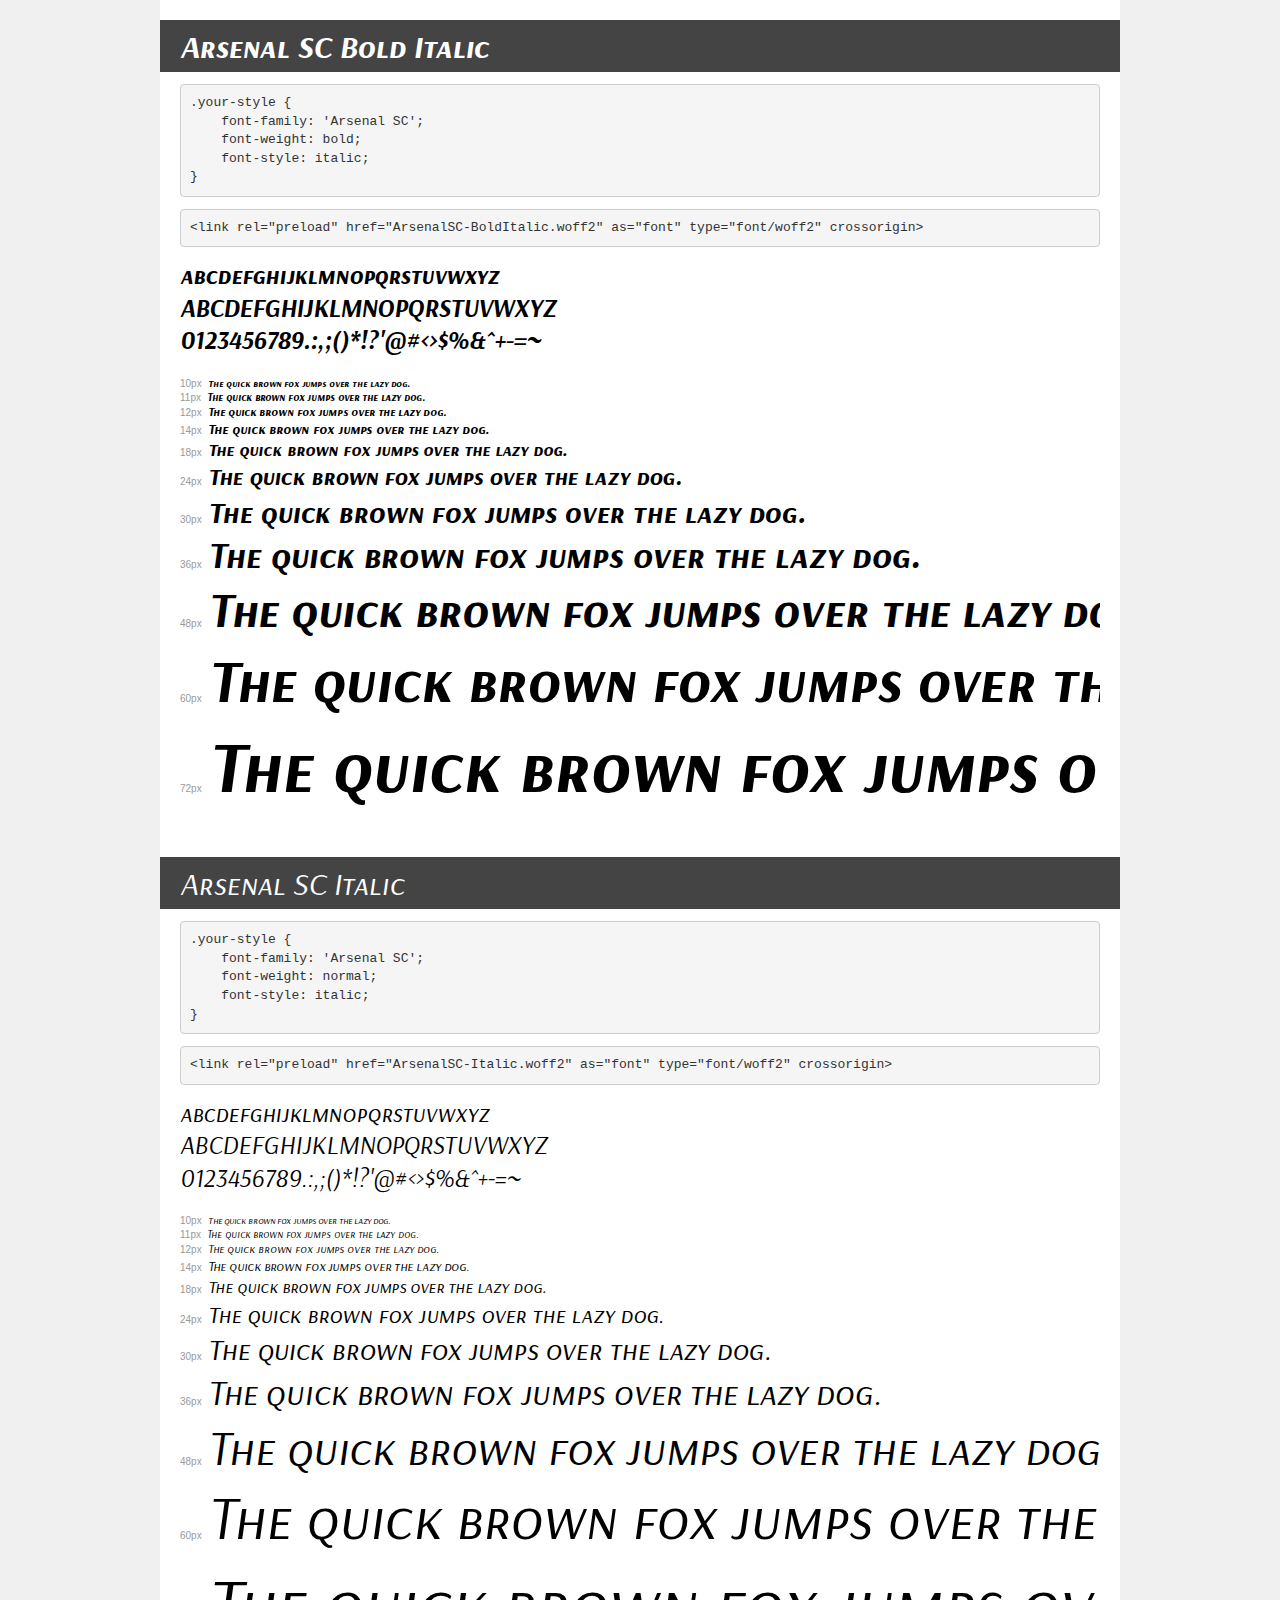
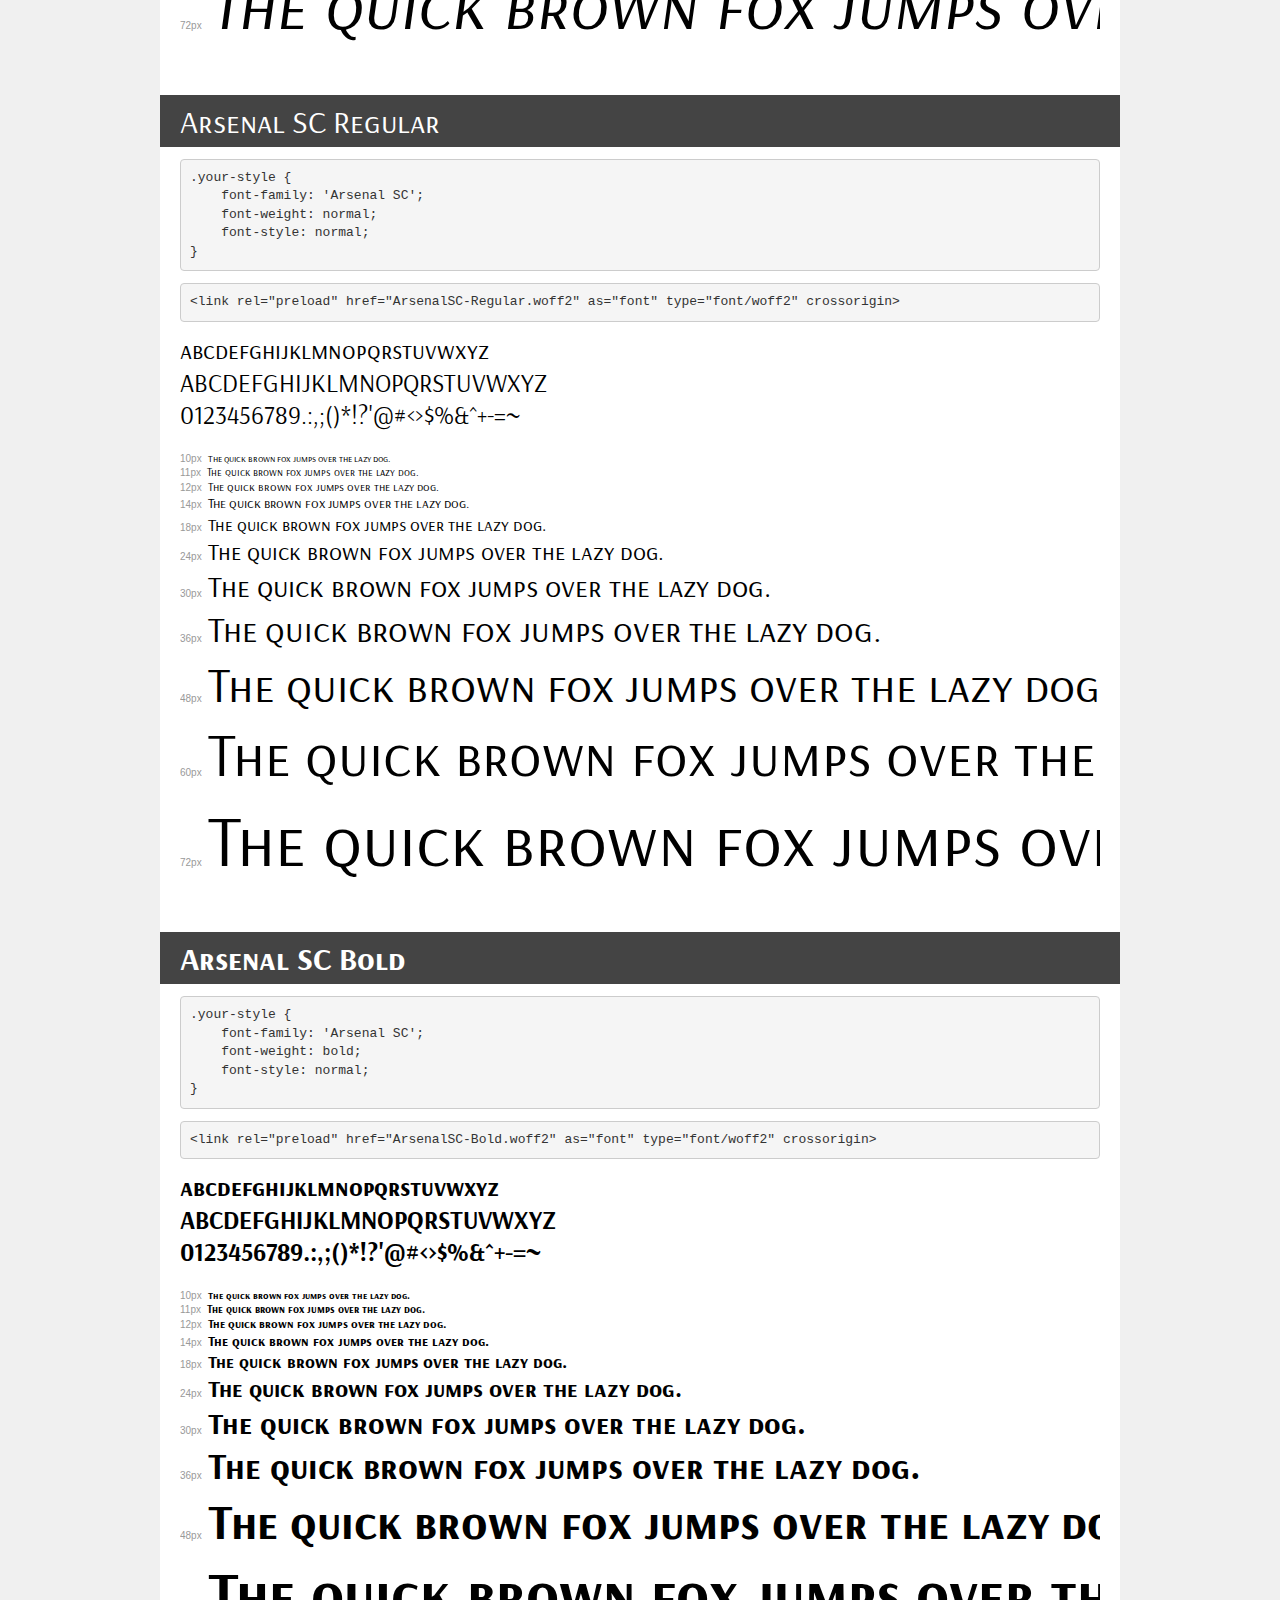
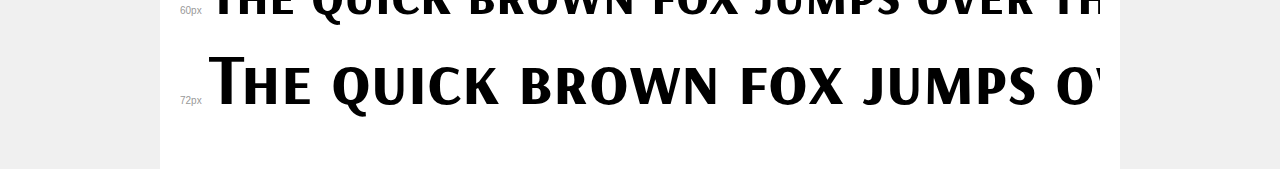
<file: extra/transfonter.org-20240730-045900/demo.html>
<!DOCTYPE html>
<html lang="en">
<head>
    <meta charset="utf-8">
    <meta http-equiv="X-UA-Compatible" content="IE=edge">
    <meta name="viewport" content="width=device-width, initial-scale=1">
    <meta name="robots" content="noindex, noarchive">
    <meta name="format-detection" content="telephone=no">
    <title>Transfonter demo</title>
    <link href="stylesheet.css" rel="stylesheet">
    <style>
        /*
        http://meyerweb.com/eric/tools/css/reset/
        v2.0 | 20110126
        License: none (public domain)
        */
        html, body, div, span, applet, object, iframe,
        h1, h2, h3, h4, h5, h6, p, blockquote, pre,
        a, abbr, acronym, address, big, cite, code,
        del, dfn, em, img, ins, kbd, q, s, samp,
        small, strike, strong, sub, sup, tt, var,
        b, u, i, center,
        dl, dt, dd, ol, ul, li,
        fieldset, form, label, legend,
        table, caption, tbody, tfoot, thead, tr, th, td,
        article, aside, canvas, details, embed,
        figure, figcaption, footer, header, hgroup,
        menu, nav, output, ruby, section, summary,
        time, mark, audio, video {
            margin: 0;
            padding: 0;
            border: 0;
            font-size: 100%;
            font: inherit;
            vertical-align: baseline;
        }
        /* HTML5 display-role reset for older browsers */
        article, aside, details, figcaption, figure,
        footer, header, hgroup, menu, nav, section {
            display: block;
        }
        body {
            line-height: 1;
        }
        ol, ul {
            list-style: none;
        }
        blockquote, q {
            quotes: none;
        }
        blockquote:before, blockquote:after,
        q:before, q:after {
            content: '';
            content: none;
        }
        table {
            border-collapse: collapse;
            border-spacing: 0;
        }
        /* demo styles */
        body {
            background: #f0f0f0;
            color: #000;
        }
        .page {
            background: #fff;
            width: 920px;
            margin: 0 auto;
            padding: 20px 20px 0 20px;
            overflow: hidden;
        }
        .font-container {
            overflow-x: auto;
            overflow-y: hidden;
            margin-bottom: 40px;
            line-height: 1.3;
            white-space: nowrap;
            padding-bottom: 5px;
        }
        h1 {
            position: relative;
            background: #444;
            font-size: 32px;
            color: #fff;
            padding: 10px 20px;
            margin: 0 -20px 12px -20px;
        }
        .letters {
            font-size: 25px;
            margin-bottom: 20px;
        }
        .s10:before {
            content: '10px';
        }
        .s11:before {
            content: '11px';
        }
        .s12:before {
            content: '12px';
        }
        .s14:before {
            content: '14px';
        }
        .s18:before {
            content: '18px';
        }
        .s24:before {
            content: '24px';
        }
        .s30:before {
            content: '30px';
        }
        .s36:before {
            content: '36px';
        }
        .s48:before {
            content: '48px';
        }
        .s60:before {
            content: '60px';
        }
        .s72:before {
            content: '72px';
        }
        .s10:before, .s11:before, .s12:before, .s14:before,
        .s18:before, .s24:before, .s30:before, .s36:before,
        .s48:before, .s60:before, .s72:before {
            font-family: Arial, sans-serif;
            font-size: 10px;
            font-weight: normal;
            font-style: normal;
            color: #999;
            padding-right: 6px;
        }
        pre {
            display: block;
            padding: 9px;
            margin: 0 0 12px;
            font-family: Monaco, Menlo, Consolas, "Courier New", monospace;
            font-size: 13px;
            line-height: 1.428571429;
            color: #333;
            font-weight: normal;
            font-style: normal;
            background-color: #f5f5f5;
            border: 1px solid #ccc;
            overflow-x: auto;
            border-radius: 4px;
        }
        /* responsive */
        @media (max-width: 959px) {
            .page {
                width: auto;
                margin: 0;
            }
        }
    </style>
</head>
<body>
<div class="page">
    <div class="demo">
        <h1 style="font-family: 'Arsenal SC'; font-weight: bold; font-style: italic;">Arsenal SC Bold Italic</h1>
        <pre title="Usage">.your-style {
    font-family: 'Arsenal SC';
    font-weight: bold;
    font-style: italic;
}</pre>
        <pre title="Preload (optional)">
&lt;link rel=&quot;preload&quot; href=&quot;ArsenalSC-BoldItalic.woff2&quot; as=&quot;font&quot; type=&quot;font/woff2&quot; crossorigin&gt;</pre>
        <div class="font-container" style="font-family: 'Arsenal SC'; font-weight: bold; font-style: italic;">
            <p class="letters">
                abcdefghijklmnopqrstuvwxyz<br>
ABCDEFGHIJKLMNOPQRSTUVWXYZ<br>
                0123456789.:,;()*!?'@#&lt;&gt;$%&^+-=~
            </p>
            <p class="s10" style="font-size: 10px;">The quick brown fox jumps over the lazy dog.</p>
            <p class="s11" style="font-size: 11px;">The quick brown fox jumps over the lazy dog.</p>
            <p class="s12" style="font-size: 12px;">The quick brown fox jumps over the lazy dog.</p>
            <p class="s14" style="font-size: 14px;">The quick brown fox jumps over the lazy dog.</p>
            <p class="s18" style="font-size: 18px;">The quick brown fox jumps over the lazy dog.</p>
            <p class="s24" style="font-size: 24px;">The quick brown fox jumps over the lazy dog.</p>
            <p class="s30" style="font-size: 30px;">The quick brown fox jumps over the lazy dog.</p>
            <p class="s36" style="font-size: 36px;">The quick brown fox jumps over the lazy dog.</p>
            <p class="s48" style="font-size: 48px;">The quick brown fox jumps over the lazy dog.</p>
            <p class="s60" style="font-size: 60px;">The quick brown fox jumps over the lazy dog.</p>
            <p class="s72" style="font-size: 72px;">The quick brown fox jumps over the lazy dog.</p>
        </div>
    </div>

    <div class="demo">
        <h1 style="font-family: 'Arsenal SC'; font-weight: normal; font-style: italic;">Arsenal SC Italic</h1>
        <pre title="Usage">.your-style {
    font-family: 'Arsenal SC';
    font-weight: normal;
    font-style: italic;
}</pre>
        <pre title="Preload (optional)">
&lt;link rel=&quot;preload&quot; href=&quot;ArsenalSC-Italic.woff2&quot; as=&quot;font&quot; type=&quot;font/woff2&quot; crossorigin&gt;</pre>
        <div class="font-container" style="font-family: 'Arsenal SC'; font-weight: normal; font-style: italic;">
            <p class="letters">
                abcdefghijklmnopqrstuvwxyz<br>
ABCDEFGHIJKLMNOPQRSTUVWXYZ<br>
                0123456789.:,;()*!?'@#&lt;&gt;$%&^+-=~
            </p>
            <p class="s10" style="font-size: 10px;">The quick brown fox jumps over the lazy dog.</p>
            <p class="s11" style="font-size: 11px;">The quick brown fox jumps over the lazy dog.</p>
            <p class="s12" style="font-size: 12px;">The quick brown fox jumps over the lazy dog.</p>
            <p class="s14" style="font-size: 14px;">The quick brown fox jumps over the lazy dog.</p>
            <p class="s18" style="font-size: 18px;">The quick brown fox jumps over the lazy dog.</p>
            <p class="s24" style="font-size: 24px;">The quick brown fox jumps over the lazy dog.</p>
            <p class="s30" style="font-size: 30px;">The quick brown fox jumps over the lazy dog.</p>
            <p class="s36" style="font-size: 36px;">The quick brown fox jumps over the lazy dog.</p>
            <p class="s48" style="font-size: 48px;">The quick brown fox jumps over the lazy dog.</p>
            <p class="s60" style="font-size: 60px;">The quick brown fox jumps over the lazy dog.</p>
            <p class="s72" style="font-size: 72px;">The quick brown fox jumps over the lazy dog.</p>
        </div>
    </div>

    <div class="demo">
        <h1 style="font-family: 'Arsenal SC'; font-weight: normal; font-style: normal;">Arsenal SC Regular</h1>
        <pre title="Usage">.your-style {
    font-family: 'Arsenal SC';
    font-weight: normal;
    font-style: normal;
}</pre>
        <pre title="Preload (optional)">
&lt;link rel=&quot;preload&quot; href=&quot;ArsenalSC-Regular.woff2&quot; as=&quot;font&quot; type=&quot;font/woff2&quot; crossorigin&gt;</pre>
        <div class="font-container" style="font-family: 'Arsenal SC'; font-weight: normal; font-style: normal;">
            <p class="letters">
                abcdefghijklmnopqrstuvwxyz<br>
ABCDEFGHIJKLMNOPQRSTUVWXYZ<br>
                0123456789.:,;()*!?'@#&lt;&gt;$%&^+-=~
            </p>
            <p class="s10" style="font-size: 10px;">The quick brown fox jumps over the lazy dog.</p>
            <p class="s11" style="font-size: 11px;">The quick brown fox jumps over the lazy dog.</p>
            <p class="s12" style="font-size: 12px;">The quick brown fox jumps over the lazy dog.</p>
            <p class="s14" style="font-size: 14px;">The quick brown fox jumps over the lazy dog.</p>
            <p class="s18" style="font-size: 18px;">The quick brown fox jumps over the lazy dog.</p>
            <p class="s24" style="font-size: 24px;">The quick brown fox jumps over the lazy dog.</p>
            <p class="s30" style="font-size: 30px;">The quick brown fox jumps over the lazy dog.</p>
            <p class="s36" style="font-size: 36px;">The quick brown fox jumps over the lazy dog.</p>
            <p class="s48" style="font-size: 48px;">The quick brown fox jumps over the lazy dog.</p>
            <p class="s60" style="font-size: 60px;">The quick brown fox jumps over the lazy dog.</p>
            <p class="s72" style="font-size: 72px;">The quick brown fox jumps over the lazy dog.</p>
        </div>
    </div>

    <div class="demo">
        <h1 style="font-family: 'Arsenal SC'; font-weight: bold; font-style: normal;">Arsenal SC Bold</h1>
        <pre title="Usage">.your-style {
    font-family: 'Arsenal SC';
    font-weight: bold;
    font-style: normal;
}</pre>
        <pre title="Preload (optional)">
&lt;link rel=&quot;preload&quot; href=&quot;ArsenalSC-Bold.woff2&quot; as=&quot;font&quot; type=&quot;font/woff2&quot; crossorigin&gt;</pre>
        <div class="font-container" style="font-family: 'Arsenal SC'; font-weight: bold; font-style: normal;">
            <p class="letters">
                abcdefghijklmnopqrstuvwxyz<br>
ABCDEFGHIJKLMNOPQRSTUVWXYZ<br>
                0123456789.:,;()*!?'@#&lt;&gt;$%&^+-=~
            </p>
            <p class="s10" style="font-size: 10px;">The quick brown fox jumps over the lazy dog.</p>
            <p class="s11" style="font-size: 11px;">The quick brown fox jumps over the lazy dog.</p>
            <p class="s12" style="font-size: 12px;">The quick brown fox jumps over the lazy dog.</p>
            <p class="s14" style="font-size: 14px;">The quick brown fox jumps over the lazy dog.</p>
            <p class="s18" style="font-size: 18px;">The quick brown fox jumps over the lazy dog.</p>
            <p class="s24" style="font-size: 24px;">The quick brown fox jumps over the lazy dog.</p>
            <p class="s30" style="font-size: 30px;">The quick brown fox jumps over the lazy dog.</p>
            <p class="s36" style="font-size: 36px;">The quick brown fox jumps over the lazy dog.</p>
            <p class="s48" style="font-size: 48px;">The quick brown fox jumps over the lazy dog.</p>
            <p class="s60" style="font-size: 60px;">The quick brown fox jumps over the lazy dog.</p>
            <p class="s72" style="font-size: 72px;">The quick brown fox jumps over the lazy dog.</p>
        </div>
    </div>

</div>
</body>
</html>
</file>
<file: fonts/stylesheet.css>
@font-face {
    font-family: 'Arsenal SC';
    src: url('ArsenalSC-BoldItalic.woff2') format('woff2'),
        url('ArsenalSC-BoldItalic.woff') format('woff');
    font-weight: bold;
    font-style: italic;
    font-display: swap;
}

@font-face {
    font-family: 'Arsenal SC';
    src: url('ArsenalSC-Italic.woff2') format('woff2'),
        url('ArsenalSC-Italic.woff') format('woff');
    font-weight: normal;
    font-style: italic;
    font-display: swap;
}

@font-face {
    font-family: 'Arsenal SC';
    src: url('ArsenalSC-Regular.woff2') format('woff2'),
        url('ArsenalSC-Regular.woff') format('woff');
    font-weight: normal;
    font-style: normal;
    font-display: swap;
}

@font-face {
    font-family: 'Arsenal SC';
    src: url('ArsenalSC-Bold.woff2') format('woff2'),
        url('ArsenalSC-Bold.woff') format('woff');
    font-weight: bold;
    font-style: normal;
    font-display: swap;
}
</file>
<file: css/style.css>
*{
  margin: 0;
  padding: 0;
  box-sizing: border-box;
}
:root{
  --theme-color:#FFAA33;
  --light:#ffffff;
  --dark:#000000;
}
body{
  color: rgb(0, 0, 0);
  background-color: rgb(255, 255, 255);
  font-family: "Arsenal SC", sans-serif;
}
/* HEADERE */
header nav ul li a:first-child{
  color:var(--text-color) !important;
  border-bottom: var(--light-color);
}
header nav ul li a:hover{
  color:var(--light-color) !important;
}
header nav ul li a::after{
  content: '';
  width: 0;
  height: 3px;
  /* background: blue; */
  position: absolute;
  bottom: 0;
  left: 10px;
  transition: all 0.3s linear;
}
header nav ul li a:hover::after{
  width: 80%;
  background-color: var(--theme-color);
}
/* home */
.home .social a i{
  width: 45px;
  height: 45px;
  transition: all 0.5s linear;
}
.home .social a:hover i{
  background-color: var(--theme-color) !important;
  color: white;
}
/* about */
.title h2{
  position: relative;
}
.title h2:after{
  content: '';
  position: absolute;
  bottom: -15px;
  right: 50%;
  width: 75px;
  height: 5px;
  background-color: var(--dark);
}
.title h2::before{
  content: '';
  position: absolute;
  bottom: -15px;
  left: 50%;
  width: 75px;
  height: 5px;
  /* background-color: red; */
  background-color: var(--theme-color);
}
.about-content p{
  font-size: 18px;
}
.about-content .info i{
  color: var(--theme-color);
}
/* skills */
.skills .skill-item{
  transform: translateY(0px);
  border-radius: 25px !important;
  box-shadow: 0 0 15px -10px black;
  transition: all 0.2s linear;
}
.skills .skill-item:hover{
  transform: translateY(-10px);
}
/* protfolio */
.protfolio ul li a:hover, .protfolio ul li .active{
  color: var(--light) !important;
  background-color: var(--theme-color) !important;
}
.portfolio-overlay i{
  width: 50px;
  height: 50px;
  line-height:50px;
  transition: all 0.5s linear;
}
.portfolio-overlay{
  background-color: rgba(0, 0, 0, 0.563);
  visibility: hidden;
  opacity: 0;
  transition: all 0.5s linear;
}
.protfolio .tab-content .tab-pane img{
  width: 100%;
  height: 250px;
  /* overflow-y: hidden;
  background-size: cover;
  background-position: center;
  background-repeat: no-repeat; */
}
.protfolio-img:hover .portfolio-overlay{
  opacity: 1;
  visibility: visible;
}
.portfolio-overlay .full{
  border-top: 16px !important;
  border-color: white;
  position: relative;
  transition: all 0.7s linear;
}
.portfolio-overlay .full::before{
  content: '';
  position: absolute;
  top: 0;
  left: 0;
  width: 50px;
  height: 50px;
  border-top: 3px solid white;
  border-left: 3px solid white;
}
.portfolio-overlay .full::after{
  content: '';
  position: absolute;
  right: 0;
  bottom: 0;
  width: 50px;
  height: 50px;
  border-bottom: 3px solid white;
  border-right: 3px solid white;
}
.portfolio-overlay:hover .full{
  width: 100% !important;
  height: 100% !important;
}
/*.protfolio-img:hover .portfolio-overlay i{
  margin: 0px 10px !important;
} */
.portfolio-overlay i:hover{
  background-color: var(--theme-color) !important;
  color: white;
}

/* contect */
.contect-info i {
  color: var(--theme-color);
  text-align: center;
  align-content: center;
  width: 45px;
  height: 45px;
  border-radius: 50%;
  transition: all 0.5s linear;
}
.contect-info .contect-item:hover i{
  color:var(--light);
  background-color: var(--theme-color) !important;
}
.contect-info p {
  color: #6f767d;
}
.contect-right form button{
  background-color: var(--theme-color);
  color:white;
  border: 2px solid transparent;
}
.contect-right form button:hover{
  background-color: transparent;
  color:var(--theme-color);
  border: 2px solid var(--theme-color);
}
/* footer  */
footer {
  background-color: #80808029;
}
.footer.dark{
  color: white;
}

/* switcher */
.switcher {
  position: fixed;
  top: 75px !important;
  right: 0 !important;
}

.switch-btn {
  width: 45px;
  height: 45px;
  font-size: 25px;
  display: flex;
  align-items: center;
  justify-content: center;
  border-top-left-radius: 10px;
  border-bottom-left-radius: 10px;
  background-color: var(--theme-color);
  color: white;
}
.switch{
  cursor: pointer;
  display: flex;
  position: absolute;
  top: 50px;
  right: 0;
}
.switch-btn i {
  animation: theme 1s linear infinite;
}

@keyframes theme {
  0% {
      transform: rotate(0deg);
  }

  100% {
      transform: rotate(360deg);
  }
}
</file>
<file: extra/transfonter.org-20240730-045900/stylesheet.css>
@font-face {
    font-family: 'Arsenal SC';
    src: url('ArsenalSC-BoldItalic.woff2') format('woff2'),
        url('ArsenalSC-BoldItalic.woff') format('woff');
    font-weight: bold;
    font-style: italic;
    font-display: swap;
}

@font-face {
    font-family: 'Arsenal SC';
    src: url('ArsenalSC-Italic.woff2') format('woff2'),
        url('ArsenalSC-Italic.woff') format('woff');
    font-weight: normal;
    font-style: italic;
    font-display: swap;
}

@font-face {
    font-family: 'Arsenal SC';
    src: url('ArsenalSC-Regular.woff2') format('woff2'),
        url('ArsenalSC-Regular.woff') format('woff');
    font-weight: normal;
    font-style: normal;
    font-display: swap;
}

@font-face {
    font-family: 'Arsenal SC';
    src: url('ArsenalSC-Bold.woff2') format('woff2'),
        url('ArsenalSC-Bold.woff') format('woff');
    font-weight: bold;
    font-style: normal;
    font-display: swap;
}
</file>
